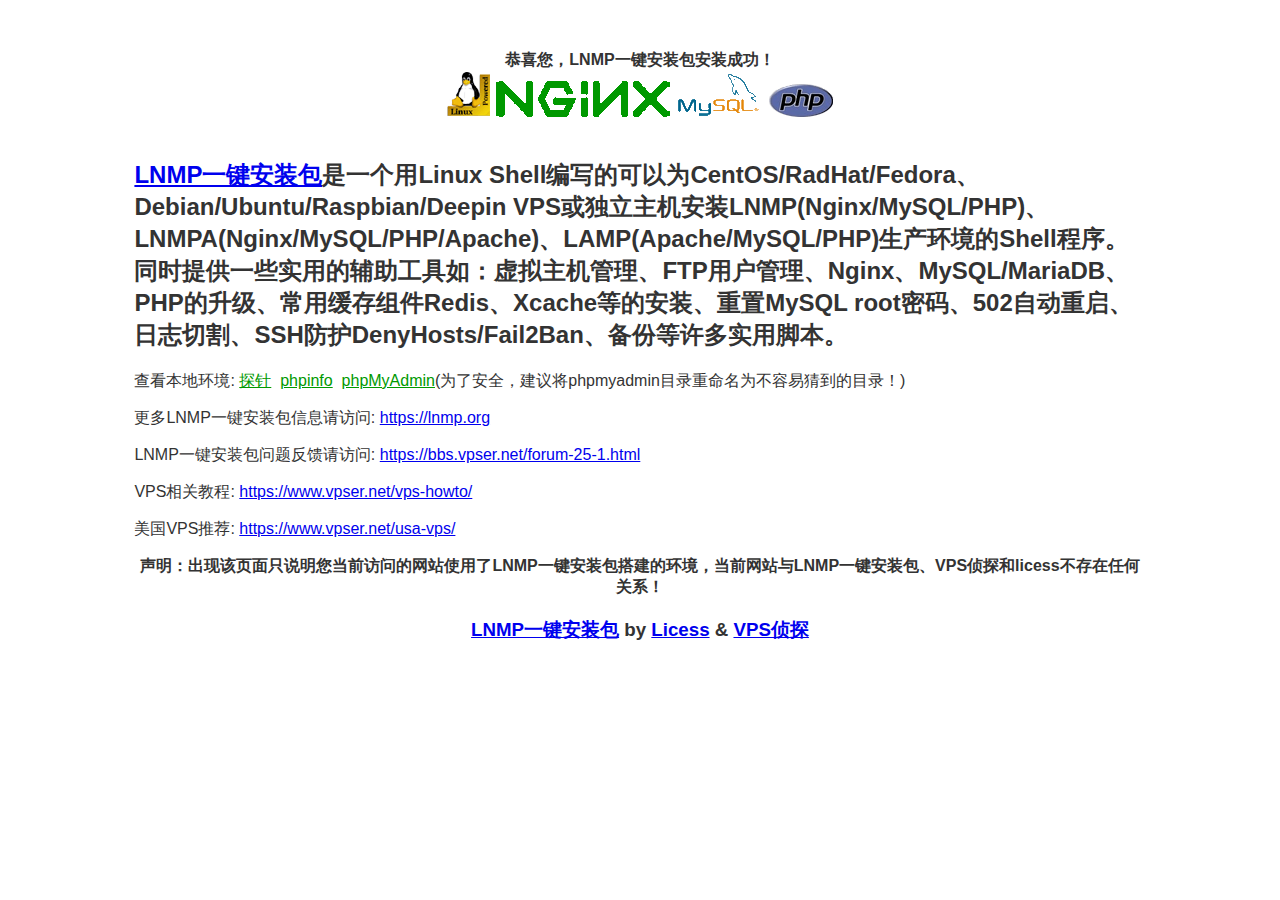
<file: historyserver/index.html>
<!DOCTYPE html PUBLIC "-//W3C//DTD XHTML 1.0 Transitional//EN" "http://www.w3.org/TR/xhtml1/DTD/xhtml1-transitional.dtd">
<html xmlns="http://www.w3.org/1999/xhtml">
<head>
<title>LNMP一键安装包 by Licess</title>
<meta http-equiv="Content-Type" content="text/html; charset=utf-8">
<meta name="author" content="Licess">
<meta name="keywords" content="lnmp,lnmp一键安装包,一键安装包">
<meta name="description" content="您已成功安装LNMP一键安装包！">
<style type="text/css">
<!--
body {
color:#333333;
font-family:tahoma,arial,宋体,helvetica,sans-serif;
}
.links {color: #009900}
#main {
	margin-top: 50px;
	margin-right: auto;
	margin-left: auto;
	width: 80%;
}
-->
</style>
</head>
<body>
<div id="main">
<div align="center"><b>恭喜您，LNMP一键安装包安装成功！</b></div>
<div align="center"><img src="lnmp.gif" alt="LNMP一键安装包"></div>
<br>
<h2><a href="https://lnmp.org" target="_blank">LNMP一键安装包</a>是一个用Linux Shell编写的可以为CentOS/RadHat/Fedora、Debian/Ubuntu/Raspbian/Deepin VPS或独立主机安装LNMP(Nginx/MySQL/PHP)、LNMPA(Nginx/MySQL/PHP/Apache)、LAMP(Apache/MySQL/PHP)生产环境的Shell程序。同时提供一些实用的辅助工具如：虚拟主机管理、FTP用户管理、Nginx、MySQL/MariaDB、PHP的升级、常用缓存组件Redis、Xcache等的安装、重置MySQL root密码、502自动重启、日志切割、SSH防护DenyHosts/Fail2Ban、备份等许多实用脚本。<br></h2>

<p>查看本地环境: <a href="/p.php" target="_blank" class="links">探针</a>&nbsp;&nbsp;<a href="/phpinfo.php" target="_blank" class="links">phpinfo</a>&nbsp;&nbsp;<a href="/phpmyadmin/" target="_blank" class="links">phpMyAdmin</a>(为了安全，建议将phpmyadmin目录重命名为不容易猜到的目录！)</p>

<p>更多LNMP一键安装包信息请访问: <a href="https://lnmp.org" target="_blank">https://lnmp.org</a></p>
<p>LNMP一键安装包问题反馈请访问: <a href="https://bbs.vpser.net/forum-25-1.html" target="_blank">https://bbs.vpser.net/forum-25-1.html</a></p>
<p>VPS相关教程: <a href="https://www.vpser.net/vps-howto/" target="_blank">https://www.vpser.net/vps-howto/</a></p>
<p>美国VPS推荐: <a href="https://www.vpser.net/usa-vps/" target="_blank">https://www.vpser.net/usa-vps/</a></p>

<div align="center"><b>声明：出现该页面只说明您当前访问的网站使用了LNMP一键安装包搭建的环境，当前网站与LNMP一键安装包、VPS侦探和licess不存在任何关系！</b></div>

<div align="center"><h3><a href="https://lnmp.org" target="_blank">LNMP一键安装包</a> by <a href="http://blog.licess.com/" target="_blank">Licess</a> & <a href="https://www.vpser.net" target="_blank">VPS侦探</a></h3></div>
</div>
</body>
</html>
</file>
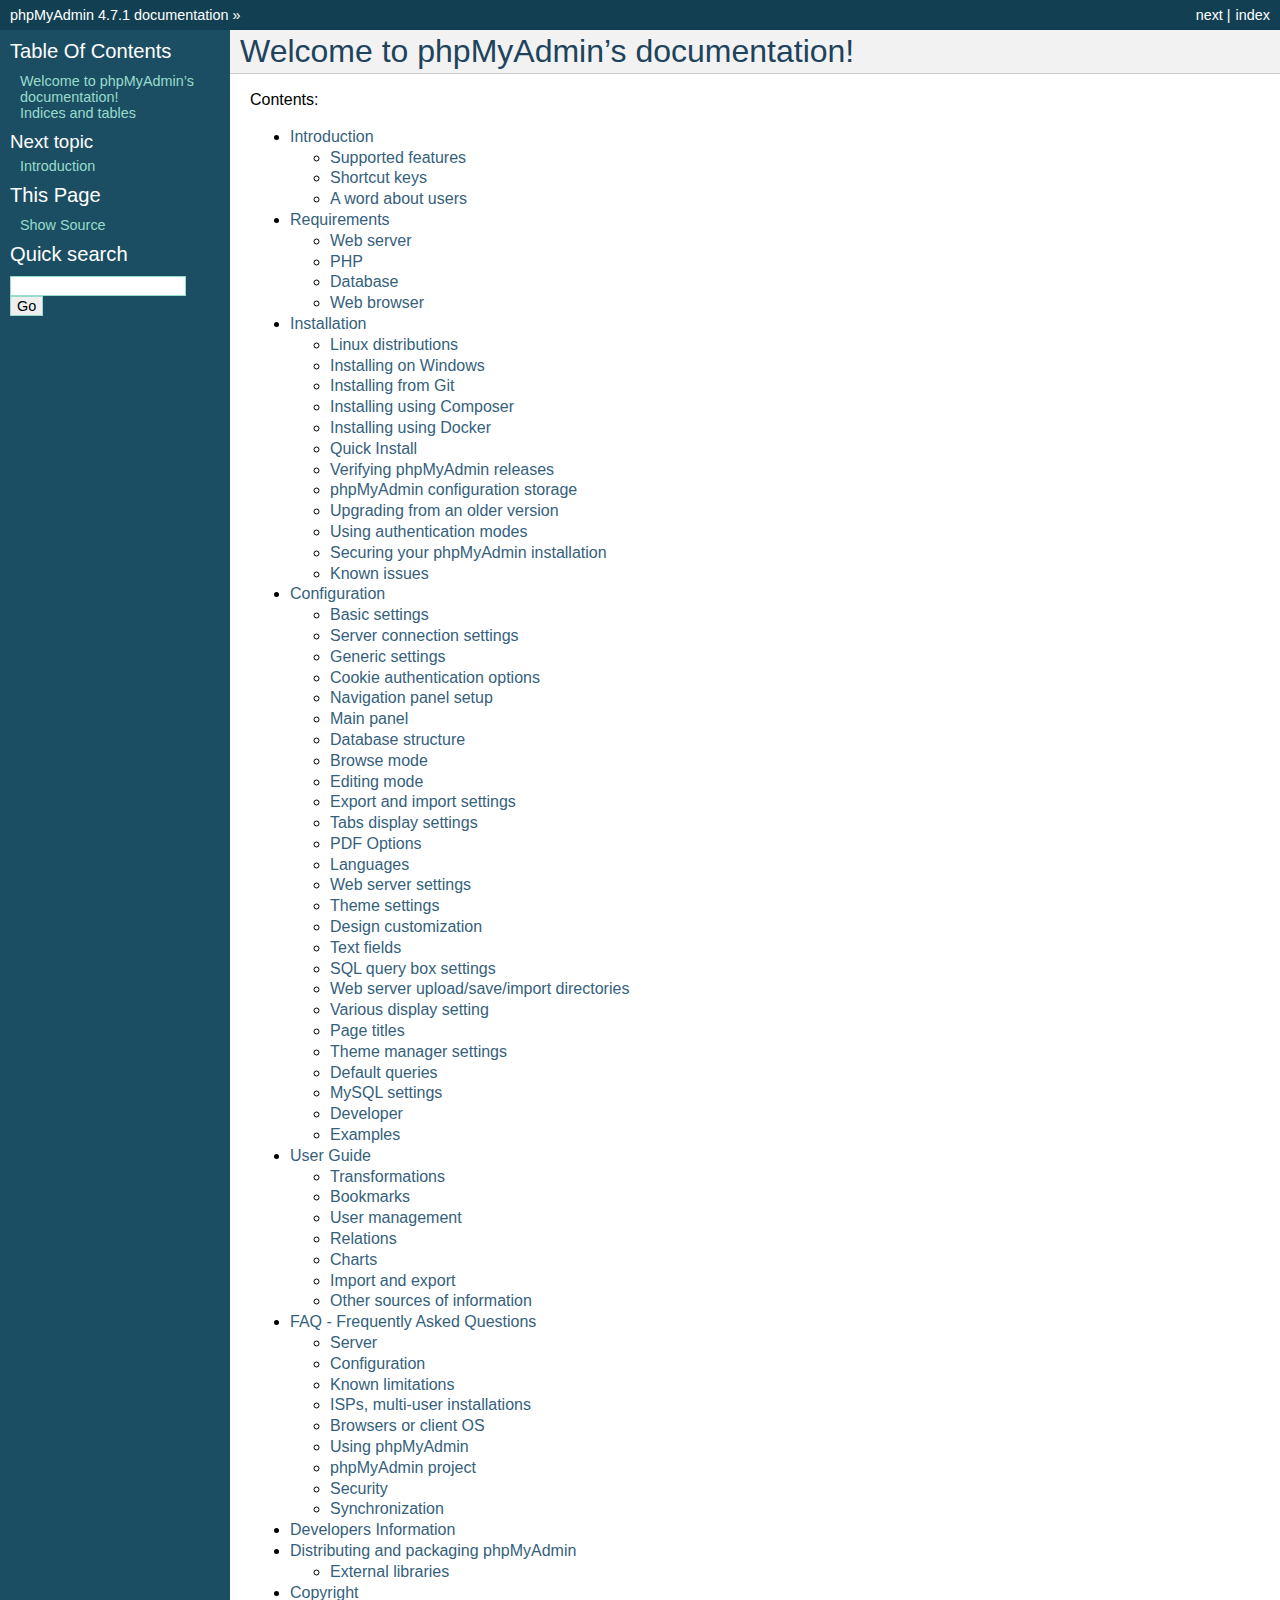
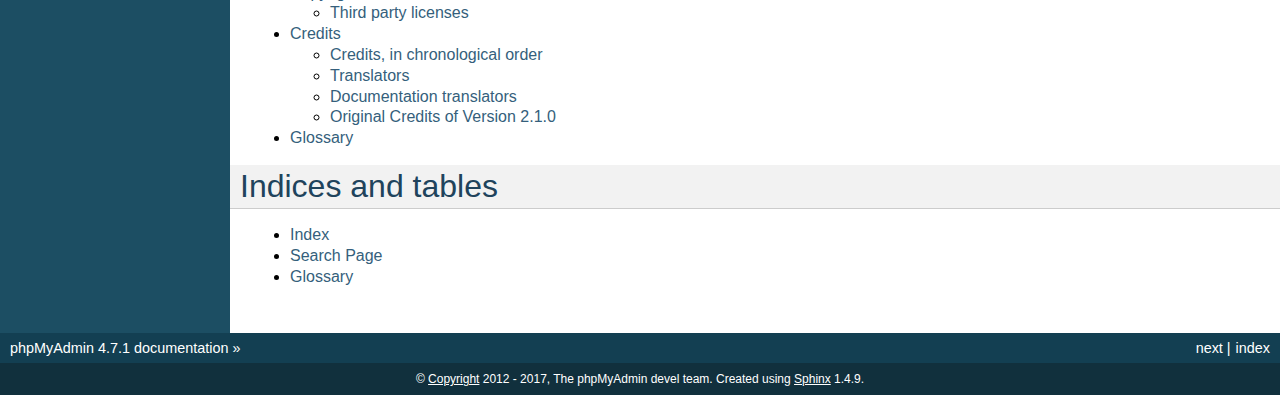
<file: historyserver/fuckschool/doc/html/index.html>
<!DOCTYPE html PUBLIC "-//W3C//DTD XHTML 1.0 Transitional//EN"
  "http://www.w3.org/TR/xhtml1/DTD/xhtml1-transitional.dtd">


<html xmlns="http://www.w3.org/1999/xhtml">
  <head>
    <meta http-equiv="Content-Type" content="text/html; charset=utf-8" />
    
    <title>Welcome to phpMyAdmin’s documentation! &#8212; phpMyAdmin 4.7.1 documentation</title>
    
    <link rel="stylesheet" href="_static/classic.css" type="text/css" />
    <link rel="stylesheet" href="_static/pygments.css" type="text/css" />
    
    <script type="text/javascript">
      var DOCUMENTATION_OPTIONS = {
        URL_ROOT:    './',
        VERSION:     '4.7.1',
        COLLAPSE_INDEX: false,
        FILE_SUFFIX: '.html',
        HAS_SOURCE:  true
      };
    </script>
    <script type="text/javascript" src="_static/jquery.js"></script>
    <script type="text/javascript" src="_static/underscore.js"></script>
    <script type="text/javascript" src="_static/doctools.js"></script>
    <link rel="index" title="Index" href="genindex.html" />
    <link rel="search" title="Search" href="search.html" />
    <link rel="copyright" title="Copyright" href="copyright.html" />
    <link rel="top" title="phpMyAdmin 4.7.1 documentation" href="#" />
    <link rel="next" title="Introduction" href="intro.html" /> 
  </head>
  <body role="document">
    <div class="related" role="navigation" aria-label="related navigation">
      <h3>Navigation</h3>
      <ul>
        <li class="right" style="margin-right: 10px">
          <a href="genindex.html" title="General Index"
             accesskey="I">index</a></li>
        <li class="right" >
          <a href="intro.html" title="Introduction"
             accesskey="N">next</a> |</li>
        <li class="nav-item nav-item-0"><a href="#">phpMyAdmin 4.7.1 documentation</a> &#187;</li> 
      </ul>
    </div>  

    <div class="document">
      <div class="documentwrapper">
        <div class="bodywrapper">
          <div class="body" role="main">
            
  <div class="section" id="welcome-to-phpmyadmin-s-documentation">
<h1>Welcome to phpMyAdmin&#8217;s documentation!<a class="headerlink" href="#welcome-to-phpmyadmin-s-documentation" title="Permalink to this headline">¶</a></h1>
<p>Contents:</p>
<div class="toctree-wrapper compound">
<ul>
<li class="toctree-l1"><a class="reference internal" href="intro.html">Introduction</a><ul>
<li class="toctree-l2"><a class="reference internal" href="intro.html#supported-features">Supported features</a></li>
<li class="toctree-l2"><a class="reference internal" href="intro.html#shortcut-keys">Shortcut keys</a></li>
<li class="toctree-l2"><a class="reference internal" href="intro.html#a-word-about-users">A word about users</a></li>
</ul>
</li>
<li class="toctree-l1"><a class="reference internal" href="require.html">Requirements</a><ul>
<li class="toctree-l2"><a class="reference internal" href="require.html#web-server">Web server</a></li>
<li class="toctree-l2"><a class="reference internal" href="require.html#php">PHP</a></li>
<li class="toctree-l2"><a class="reference internal" href="require.html#database">Database</a></li>
<li class="toctree-l2"><a class="reference internal" href="require.html#web-browser">Web browser</a></li>
</ul>
</li>
<li class="toctree-l1"><a class="reference internal" href="setup.html">Installation</a><ul>
<li class="toctree-l2"><a class="reference internal" href="setup.html#linux-distributions">Linux distributions</a></li>
<li class="toctree-l2"><a class="reference internal" href="setup.html#installing-on-windows">Installing on Windows</a></li>
<li class="toctree-l2"><a class="reference internal" href="setup.html#installing-from-git">Installing from Git</a></li>
<li class="toctree-l2"><a class="reference internal" href="setup.html#installing-using-composer">Installing using Composer</a></li>
<li class="toctree-l2"><a class="reference internal" href="setup.html#installing-using-docker">Installing using Docker</a></li>
<li class="toctree-l2"><a class="reference internal" href="setup.html#quick-install">Quick Install</a></li>
<li class="toctree-l2"><a class="reference internal" href="setup.html#verifying-phpmyadmin-releases">Verifying phpMyAdmin releases</a></li>
<li class="toctree-l2"><a class="reference internal" href="setup.html#phpmyadmin-configuration-storage">phpMyAdmin configuration storage</a></li>
<li class="toctree-l2"><a class="reference internal" href="setup.html#upgrading-from-an-older-version">Upgrading from an older version</a></li>
<li class="toctree-l2"><a class="reference internal" href="setup.html#using-authentication-modes">Using authentication modes</a></li>
<li class="toctree-l2"><a class="reference internal" href="setup.html#securing-your-phpmyadmin-installation">Securing your phpMyAdmin installation</a></li>
<li class="toctree-l2"><a class="reference internal" href="setup.html#known-issues">Known issues</a></li>
</ul>
</li>
<li class="toctree-l1"><a class="reference internal" href="config.html">Configuration</a><ul>
<li class="toctree-l2"><a class="reference internal" href="config.html#basic-settings">Basic settings</a></li>
<li class="toctree-l2"><a class="reference internal" href="config.html#server-connection-settings">Server connection settings</a></li>
<li class="toctree-l2"><a class="reference internal" href="config.html#generic-settings">Generic settings</a></li>
<li class="toctree-l2"><a class="reference internal" href="config.html#cookie-authentication-options">Cookie authentication options</a></li>
<li class="toctree-l2"><a class="reference internal" href="config.html#navigation-panel-setup">Navigation panel setup</a></li>
<li class="toctree-l2"><a class="reference internal" href="config.html#main-panel">Main panel</a></li>
<li class="toctree-l2"><a class="reference internal" href="config.html#database-structure">Database structure</a></li>
<li class="toctree-l2"><a class="reference internal" href="config.html#browse-mode">Browse mode</a></li>
<li class="toctree-l2"><a class="reference internal" href="config.html#editing-mode">Editing mode</a></li>
<li class="toctree-l2"><a class="reference internal" href="config.html#export-and-import-settings">Export and import settings</a></li>
<li class="toctree-l2"><a class="reference internal" href="config.html#tabs-display-settings">Tabs display settings</a></li>
<li class="toctree-l2"><a class="reference internal" href="config.html#pdf-options">PDF Options</a></li>
<li class="toctree-l2"><a class="reference internal" href="config.html#languages">Languages</a></li>
<li class="toctree-l2"><a class="reference internal" href="config.html#web-server-settings">Web server settings</a></li>
<li class="toctree-l2"><a class="reference internal" href="config.html#theme-settings">Theme settings</a></li>
<li class="toctree-l2"><a class="reference internal" href="config.html#design-customization">Design customization</a></li>
<li class="toctree-l2"><a class="reference internal" href="config.html#text-fields">Text fields</a></li>
<li class="toctree-l2"><a class="reference internal" href="config.html#sql-query-box-settings">SQL query box settings</a></li>
<li class="toctree-l2"><a class="reference internal" href="config.html#web-server-upload-save-import-directories">Web server upload/save/import directories</a></li>
<li class="toctree-l2"><a class="reference internal" href="config.html#various-display-setting">Various display setting</a></li>
<li class="toctree-l2"><a class="reference internal" href="config.html#page-titles">Page titles</a></li>
<li class="toctree-l2"><a class="reference internal" href="config.html#theme-manager-settings">Theme manager settings</a></li>
<li class="toctree-l2"><a class="reference internal" href="config.html#default-queries">Default queries</a></li>
<li class="toctree-l2"><a class="reference internal" href="config.html#mysql-settings">MySQL settings</a></li>
<li class="toctree-l2"><a class="reference internal" href="config.html#developer">Developer</a></li>
<li class="toctree-l2"><a class="reference internal" href="config.html#examples">Examples</a></li>
</ul>
</li>
<li class="toctree-l1"><a class="reference internal" href="user.html">User Guide</a><ul>
<li class="toctree-l2"><a class="reference internal" href="transformations.html">Transformations</a></li>
<li class="toctree-l2"><a class="reference internal" href="bookmarks.html">Bookmarks</a></li>
<li class="toctree-l2"><a class="reference internal" href="privileges.html">User management</a></li>
<li class="toctree-l2"><a class="reference internal" href="relations.html">Relations</a></li>
<li class="toctree-l2"><a class="reference internal" href="charts.html">Charts</a></li>
<li class="toctree-l2"><a class="reference internal" href="import_export.html">Import and export</a></li>
<li class="toctree-l2"><a class="reference internal" href="other.html">Other sources of information</a></li>
</ul>
</li>
<li class="toctree-l1"><a class="reference internal" href="faq.html">FAQ - Frequently Asked Questions</a><ul>
<li class="toctree-l2"><a class="reference internal" href="faq.html#server">Server</a></li>
<li class="toctree-l2"><a class="reference internal" href="faq.html#configuration">Configuration</a></li>
<li class="toctree-l2"><a class="reference internal" href="faq.html#known-limitations">Known limitations</a></li>
<li class="toctree-l2"><a class="reference internal" href="faq.html#isps-multi-user-installations">ISPs, multi-user installations</a></li>
<li class="toctree-l2"><a class="reference internal" href="faq.html#browsers-or-client-os">Browsers or client OS</a></li>
<li class="toctree-l2"><a class="reference internal" href="faq.html#using-phpmyadmin">Using phpMyAdmin</a></li>
<li class="toctree-l2"><a class="reference internal" href="faq.html#phpmyadmin-project">phpMyAdmin project</a></li>
<li class="toctree-l2"><a class="reference internal" href="faq.html#security">Security</a></li>
<li class="toctree-l2"><a class="reference internal" href="faq.html#synchronization">Synchronization</a></li>
</ul>
</li>
<li class="toctree-l1"><a class="reference internal" href="developers.html">Developers Information</a></li>
<li class="toctree-l1"><a class="reference internal" href="vendors.html">Distributing and packaging phpMyAdmin</a><ul>
<li class="toctree-l2"><a class="reference internal" href="vendors.html#external-libraries">External libraries</a></li>
</ul>
</li>
<li class="toctree-l1"><a class="reference internal" href="copyright.html">Copyright</a><ul>
<li class="toctree-l2"><a class="reference internal" href="copyright.html#third-party-licenses">Third party licenses</a></li>
</ul>
</li>
<li class="toctree-l1"><a class="reference internal" href="credits.html">Credits</a><ul>
<li class="toctree-l2"><a class="reference internal" href="credits.html#credits-in-chronological-order">Credits, in chronological order</a></li>
<li class="toctree-l2"><a class="reference internal" href="credits.html#translators">Translators</a></li>
<li class="toctree-l2"><a class="reference internal" href="credits.html#documentation-translators">Documentation translators</a></li>
<li class="toctree-l2"><a class="reference internal" href="credits.html#original-credits-of-version-2-1-0">Original Credits of Version 2.1.0</a></li>
</ul>
</li>
<li class="toctree-l1"><a class="reference internal" href="glossary.html">Glossary</a></li>
</ul>
</div>
</div>
<div class="section" id="indices-and-tables">
<h1>Indices and tables<a class="headerlink" href="#indices-and-tables" title="Permalink to this headline">¶</a></h1>
<ul class="simple">
<li><a class="reference internal" href="genindex.html"><span class="std std-ref">Index</span></a></li>
<li><a class="reference internal" href="search.html"><span class="std std-ref">Search Page</span></a></li>
<li><a class="reference internal" href="glossary.html#glossary"><span class="std std-ref">Glossary</span></a></li>
</ul>
</div>


          </div>
        </div>
      </div>
      <div class="sphinxsidebar" role="navigation" aria-label="main navigation">
        <div class="sphinxsidebarwrapper">
  <h3><a href="#">Table Of Contents</a></h3>
  <ul>
<li><a class="reference internal" href="#">Welcome to phpMyAdmin&#8217;s documentation!</a></li>
<li><a class="reference internal" href="#indices-and-tables">Indices and tables</a></li>
</ul>

  <h4>Next topic</h4>
  <p class="topless"><a href="intro.html"
                        title="next chapter">Introduction</a></p>
  <div role="note" aria-label="source link">
    <h3>This Page</h3>
    <ul class="this-page-menu">
      <li><a href="_sources/index.txt"
            rel="nofollow">Show Source</a></li>
    </ul>
   </div>
<div id="searchbox" style="display: none" role="search">
  <h3>Quick search</h3>
    <form class="search" action="search.html" method="get">
      <div><input type="text" name="q" /></div>
      <div><input type="submit" value="Go" /></div>
      <input type="hidden" name="check_keywords" value="yes" />
      <input type="hidden" name="area" value="default" />
    </form>
</div>
<script type="text/javascript">$('#searchbox').show(0);</script>
        </div>
      </div>
      <div class="clearer"></div>
    </div>
    <div class="related" role="navigation" aria-label="related navigation">
      <h3>Navigation</h3>
      <ul>
        <li class="right" style="margin-right: 10px">
          <a href="genindex.html" title="General Index"
             >index</a></li>
        <li class="right" >
          <a href="intro.html" title="Introduction"
             >next</a> |</li>
        <li class="nav-item nav-item-0"><a href="#">phpMyAdmin 4.7.1 documentation</a> &#187;</li> 
      </ul>
    </div>
    <div class="footer" role="contentinfo">
        &#169; <a href="copyright.html">Copyright</a> 2012 - 2017, The phpMyAdmin devel team.
      Created using <a href="http://sphinx-doc.org/">Sphinx</a> 1.4.9.
    </div>
  </body>
</html>
</file>
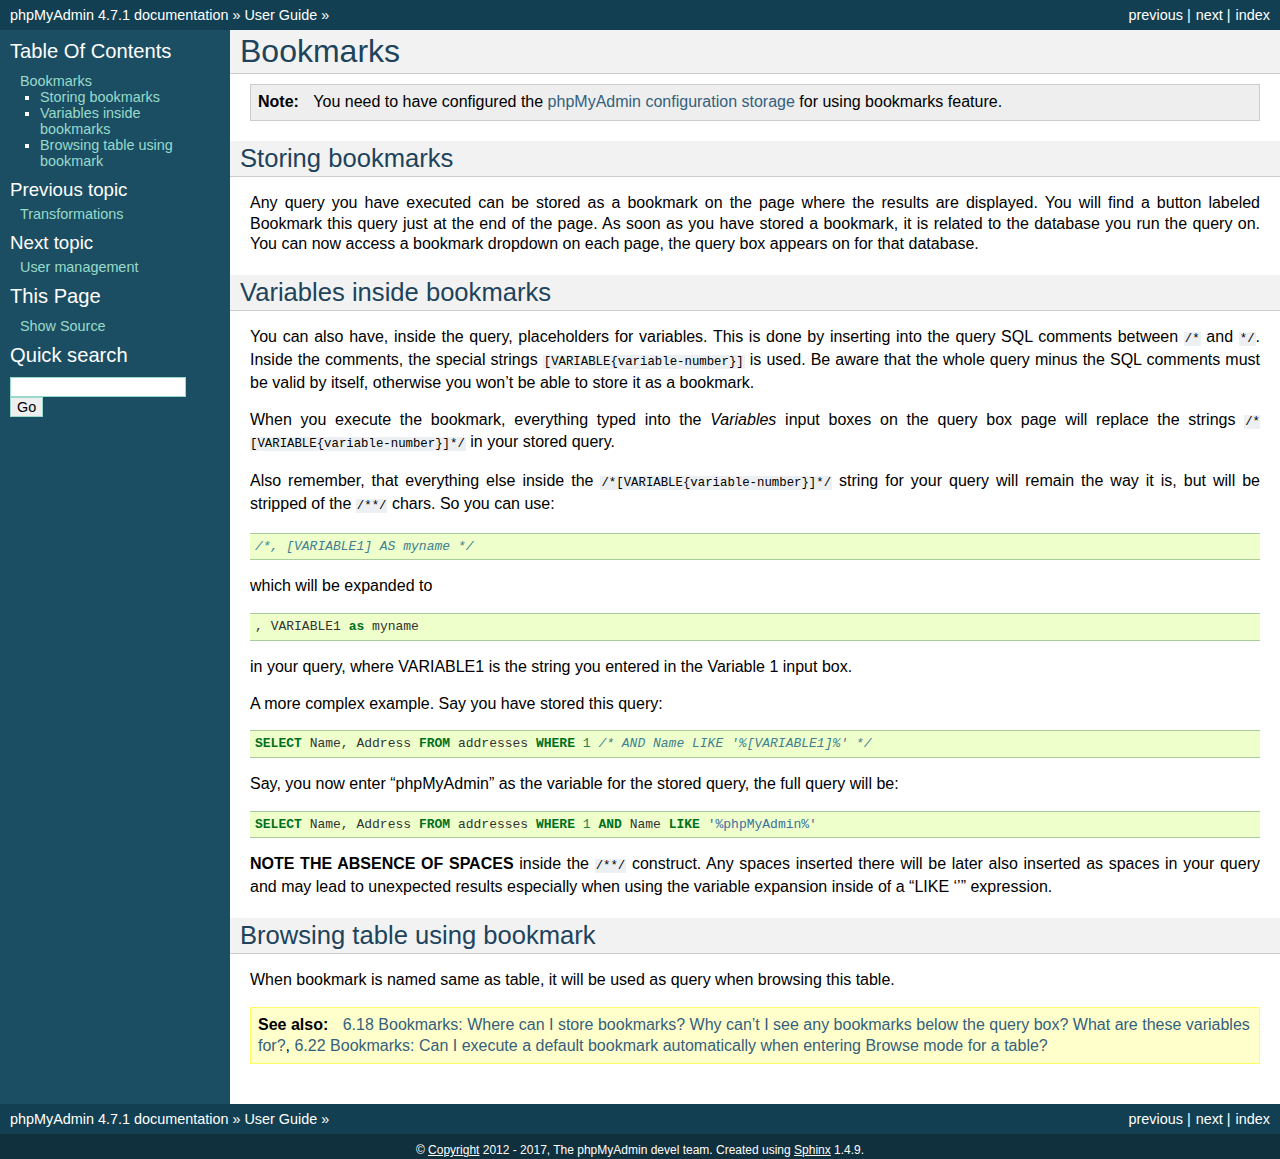
<file: historyserver/fuckschool/doc/html/bookmarks.html>
<!DOCTYPE html PUBLIC "-//W3C//DTD XHTML 1.0 Transitional//EN"
  "http://www.w3.org/TR/xhtml1/DTD/xhtml1-transitional.dtd">


<html xmlns="http://www.w3.org/1999/xhtml">
  <head>
    <meta http-equiv="Content-Type" content="text/html; charset=utf-8" />
    
    <title>Bookmarks &#8212; phpMyAdmin 4.7.1 documentation</title>
    
    <link rel="stylesheet" href="_static/classic.css" type="text/css" />
    <link rel="stylesheet" href="_static/pygments.css" type="text/css" />
    
    <script type="text/javascript">
      var DOCUMENTATION_OPTIONS = {
        URL_ROOT:    './',
        VERSION:     '4.7.1',
        COLLAPSE_INDEX: false,
        FILE_SUFFIX: '.html',
        HAS_SOURCE:  true
      };
    </script>
    <script type="text/javascript" src="_static/jquery.js"></script>
    <script type="text/javascript" src="_static/underscore.js"></script>
    <script type="text/javascript" src="_static/doctools.js"></script>
    <link rel="index" title="Index" href="genindex.html" />
    <link rel="search" title="Search" href="search.html" />
    <link rel="copyright" title="Copyright" href="copyright.html" />
    <link rel="top" title="phpMyAdmin 4.7.1 documentation" href="index.html" />
    <link rel="up" title="User Guide" href="user.html" />
    <link rel="next" title="User management" href="privileges.html" />
    <link rel="prev" title="Transformations" href="transformations.html" /> 
  </head>
  <body role="document">
    <div class="related" role="navigation" aria-label="related navigation">
      <h3>Navigation</h3>
      <ul>
        <li class="right" style="margin-right: 10px">
          <a href="genindex.html" title="General Index"
             accesskey="I">index</a></li>
        <li class="right" >
          <a href="privileges.html" title="User management"
             accesskey="N">next</a> |</li>
        <li class="right" >
          <a href="transformations.html" title="Transformations"
             accesskey="P">previous</a> |</li>
        <li class="nav-item nav-item-0"><a href="index.html">phpMyAdmin 4.7.1 documentation</a> &#187;</li>
          <li class="nav-item nav-item-1"><a href="user.html" accesskey="U">User Guide</a> &#187;</li> 
      </ul>
    </div>  

    <div class="document">
      <div class="documentwrapper">
        <div class="bodywrapper">
          <div class="body" role="main">
            
  <div class="section" id="bookmarks">
<span id="id1"></span><h1>Bookmarks<a class="headerlink" href="#bookmarks" title="Permalink to this headline">¶</a></h1>
<div class="admonition note">
<p class="first admonition-title">Note</p>
<p class="last">You need to have configured the <a class="reference internal" href="setup.html#linked-tables"><span class="std std-ref">phpMyAdmin configuration storage</span></a> for using bookmarks
feature.</p>
</div>
<div class="section" id="storing-bookmarks">
<h2>Storing bookmarks<a class="headerlink" href="#storing-bookmarks" title="Permalink to this headline">¶</a></h2>
<p>Any query you have executed can be stored as a bookmark on the page
where the results are displayed. You will find a button labeled
<span class="guilabel">Bookmark this query</span> just at the end of the page. As soon as you have
stored a bookmark, it is related to the database you run the query on.
You can now access a bookmark dropdown on each page, the query box
appears on for that database.</p>
</div>
<div class="section" id="variables-inside-bookmarks">
<h2>Variables inside bookmarks<a class="headerlink" href="#variables-inside-bookmarks" title="Permalink to this headline">¶</a></h2>
<p>You can also have, inside the query, placeholders for variables.
This is done by inserting into the query SQL comments between <code class="docutils literal"><span class="pre">/*</span></code> and
<code class="docutils literal"><span class="pre">*/</span></code>. Inside the comments, the special strings <code class="docutils literal"><span class="pre">[VARIABLE{variable-number}]</span></code> is used.
Be aware that the whole query minus the SQL comments must be
valid by itself, otherwise you won&#8217;t be able to store it as a bookmark.</p>
<p>When you execute the bookmark, everything typed into the <em>Variables</em>
input boxes on the query box page will replace the strings <code class="docutils literal"><span class="pre">/*[VARIABLE{variable-number}]*/</span></code> in
your stored query.</p>
<p>Also remember, that everything else inside the <code class="docutils literal"><span class="pre">/*[VARIABLE{variable-number}]*/</span></code> string for
your query will remain the way it is, but will be stripped of the <code class="docutils literal"><span class="pre">/**/</span></code>
chars. So you can use:</p>
<div class="highlight-mysql"><div class="highlight"><pre><span class="cm">/*, [VARIABLE1] AS myname */</span>
</pre></div>
</div>
<p>which will be expanded to</p>
<div class="highlight-mysql"><div class="highlight"><pre><span class="p">,</span> <span class="n">VARIABLE1</span> <span class="k">as</span> <span class="n">myname</span>
</pre></div>
</div>
<p>in your query, where VARIABLE1 is the string you entered in the Variable 1 input box.</p>
<p>A more complex example. Say you have stored
this query:</p>
<div class="highlight-mysql"><div class="highlight"><pre><span class="k">SELECT</span> <span class="n">Name</span><span class="p">,</span> <span class="n">Address</span> <span class="k">FROM</span> <span class="n">addresses</span> <span class="k">WHERE</span> <span class="mi">1</span> <span class="cm">/* AND Name LIKE &#39;%[VARIABLE1]%&#39; */</span>
</pre></div>
</div>
<p>Say, you now enter &#8220;phpMyAdmin&#8221; as the variable for the stored query, the full
query will be:</p>
<div class="highlight-mysql"><div class="highlight"><pre><span class="k">SELECT</span> <span class="n">Name</span><span class="p">,</span> <span class="n">Address</span> <span class="k">FROM</span> <span class="n">addresses</span> <span class="k">WHERE</span> <span class="mi">1</span> <span class="k">AND</span> <span class="n">Name</span> <span class="k">LIKE</span> <span class="s1">&#39;%phpMyAdmin%&#39;</span>
</pre></div>
</div>
<p><strong>NOTE THE ABSENCE OF SPACES</strong> inside the <code class="docutils literal"><span class="pre">/**/</span></code> construct. Any spaces
inserted there will be later also inserted as spaces in your query and may lead
to unexpected results especially when using the variable expansion inside of a
&#8220;LIKE &#8216;&#8217;&#8221; expression.</p>
</div>
<div class="section" id="browsing-table-using-bookmark">
<h2>Browsing table using bookmark<a class="headerlink" href="#browsing-table-using-bookmark" title="Permalink to this headline">¶</a></h2>
<p>When bookmark is named same as table, it will be used as query when browsing
this table.</p>
<div class="admonition seealso">
<p class="first admonition-title">See also</p>
<p class="last"><a class="reference internal" href="faq.html#faqbookmark"><span class="std std-ref">6.18 Bookmarks: Where can I store bookmarks? Why can&#8217;t I see any bookmarks below the query box? What are these variables for?</span></a>,
<a class="reference internal" href="faq.html#faq6-22"><span class="std std-ref">6.22 Bookmarks: Can I execute a default bookmark automatically when entering Browse mode for a table?</span></a></p>
</div>
</div>
</div>


          </div>
        </div>
      </div>
      <div class="sphinxsidebar" role="navigation" aria-label="main navigation">
        <div class="sphinxsidebarwrapper">
  <h3><a href="index.html">Table Of Contents</a></h3>
  <ul>
<li><a class="reference internal" href="#">Bookmarks</a><ul>
<li><a class="reference internal" href="#storing-bookmarks">Storing bookmarks</a></li>
<li><a class="reference internal" href="#variables-inside-bookmarks">Variables inside bookmarks</a></li>
<li><a class="reference internal" href="#browsing-table-using-bookmark">Browsing table using bookmark</a></li>
</ul>
</li>
</ul>

  <h4>Previous topic</h4>
  <p class="topless"><a href="transformations.html"
                        title="previous chapter">Transformations</a></p>
  <h4>Next topic</h4>
  <p class="topless"><a href="privileges.html"
                        title="next chapter">User management</a></p>
  <div role="note" aria-label="source link">
    <h3>This Page</h3>
    <ul class="this-page-menu">
      <li><a href="_sources/bookmarks.txt"
            rel="nofollow">Show Source</a></li>
    </ul>
   </div>
<div id="searchbox" style="display: none" role="search">
  <h3>Quick search</h3>
    <form class="search" action="search.html" method="get">
      <div><input type="text" name="q" /></div>
      <div><input type="submit" value="Go" /></div>
      <input type="hidden" name="check_keywords" value="yes" />
      <input type="hidden" name="area" value="default" />
    </form>
</div>
<script type="text/javascript">$('#searchbox').show(0);</script>
        </div>
      </div>
      <div class="clearer"></div>
    </div>
    <div class="related" role="navigation" aria-label="related navigation">
      <h3>Navigation</h3>
      <ul>
        <li class="right" style="margin-right: 10px">
          <a href="genindex.html" title="General Index"
             >index</a></li>
        <li class="right" >
          <a href="privileges.html" title="User management"
             >next</a> |</li>
        <li class="right" >
          <a href="transformations.html" title="Transformations"
             >previous</a> |</li>
        <li class="nav-item nav-item-0"><a href="index.html">phpMyAdmin 4.7.1 documentation</a> &#187;</li>
          <li class="nav-item nav-item-1"><a href="user.html" >User Guide</a> &#187;</li> 
      </ul>
    </div>
    <div class="footer" role="contentinfo">
        &#169; <a href="copyright.html">Copyright</a> 2012 - 2017, The phpMyAdmin devel team.
      Created using <a href="http://sphinx-doc.org/">Sphinx</a> 1.4.9.
    </div>
  </body>
</html>
</file>
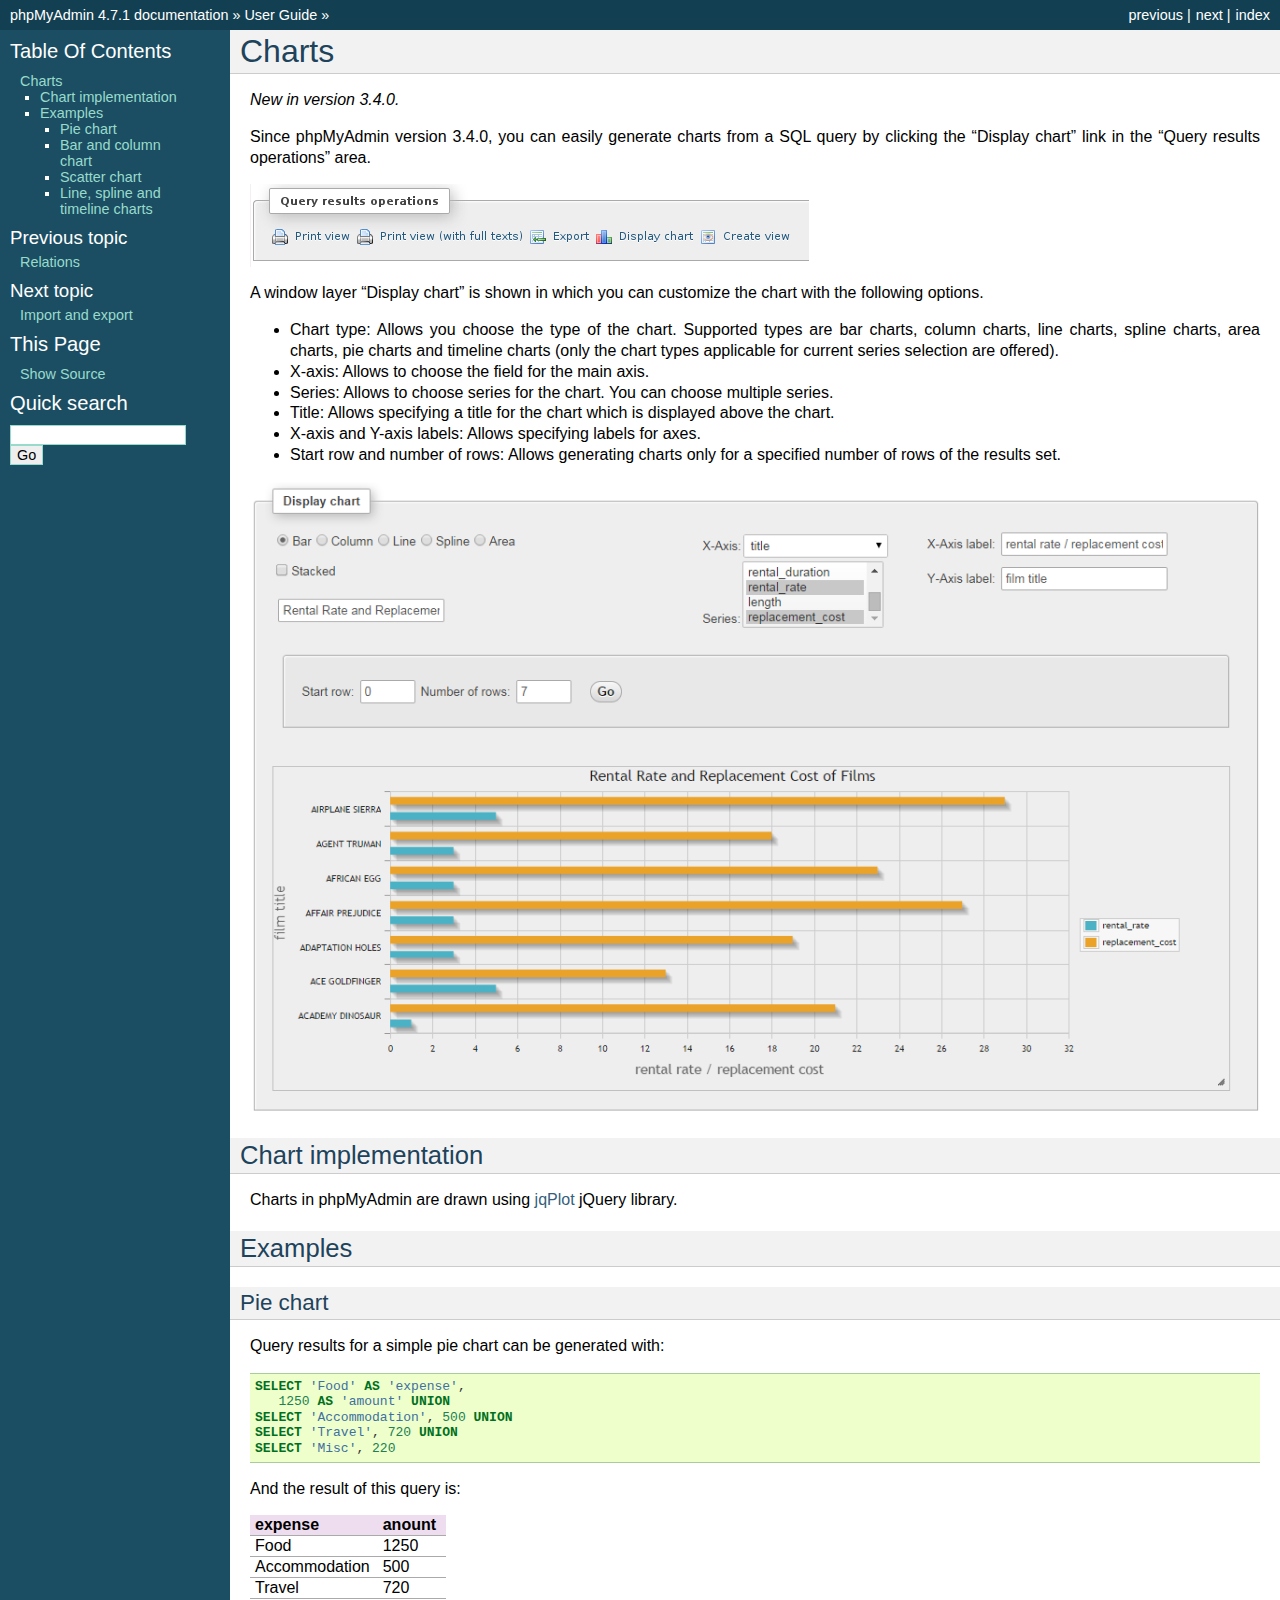
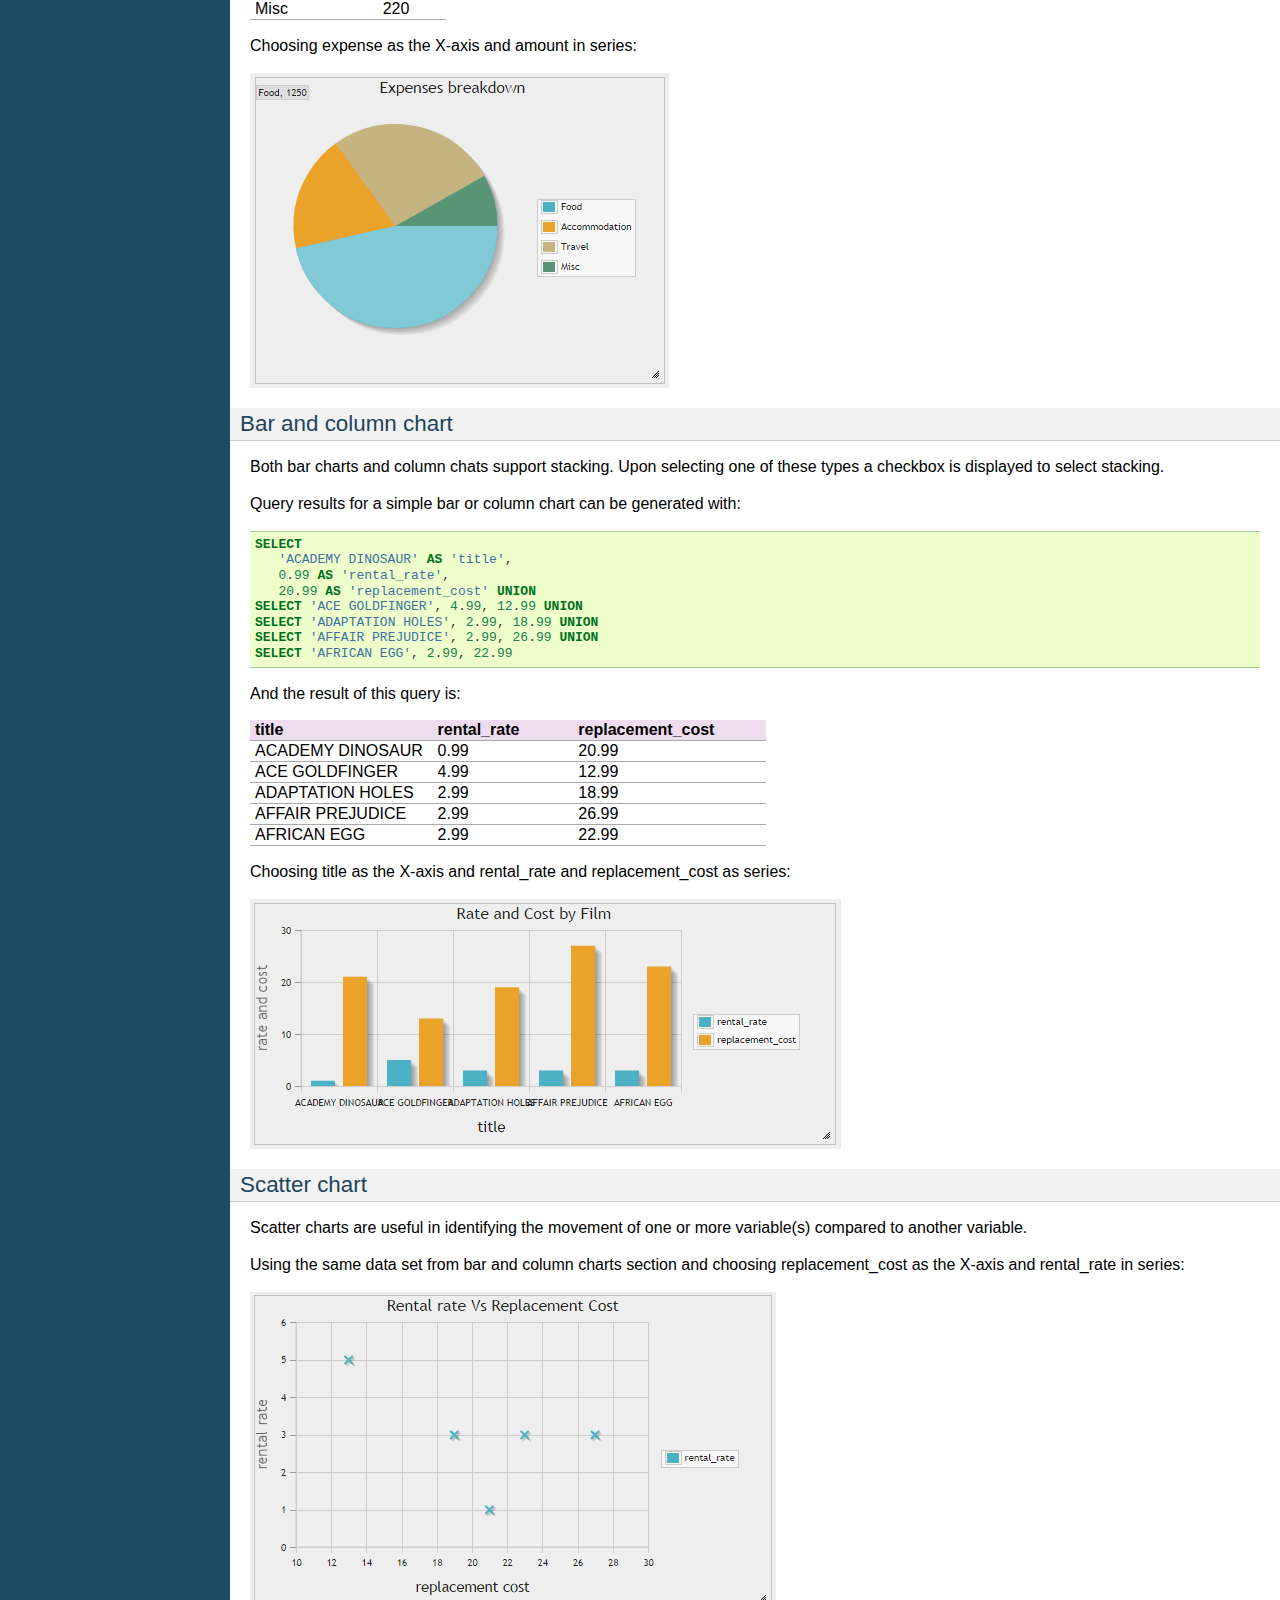
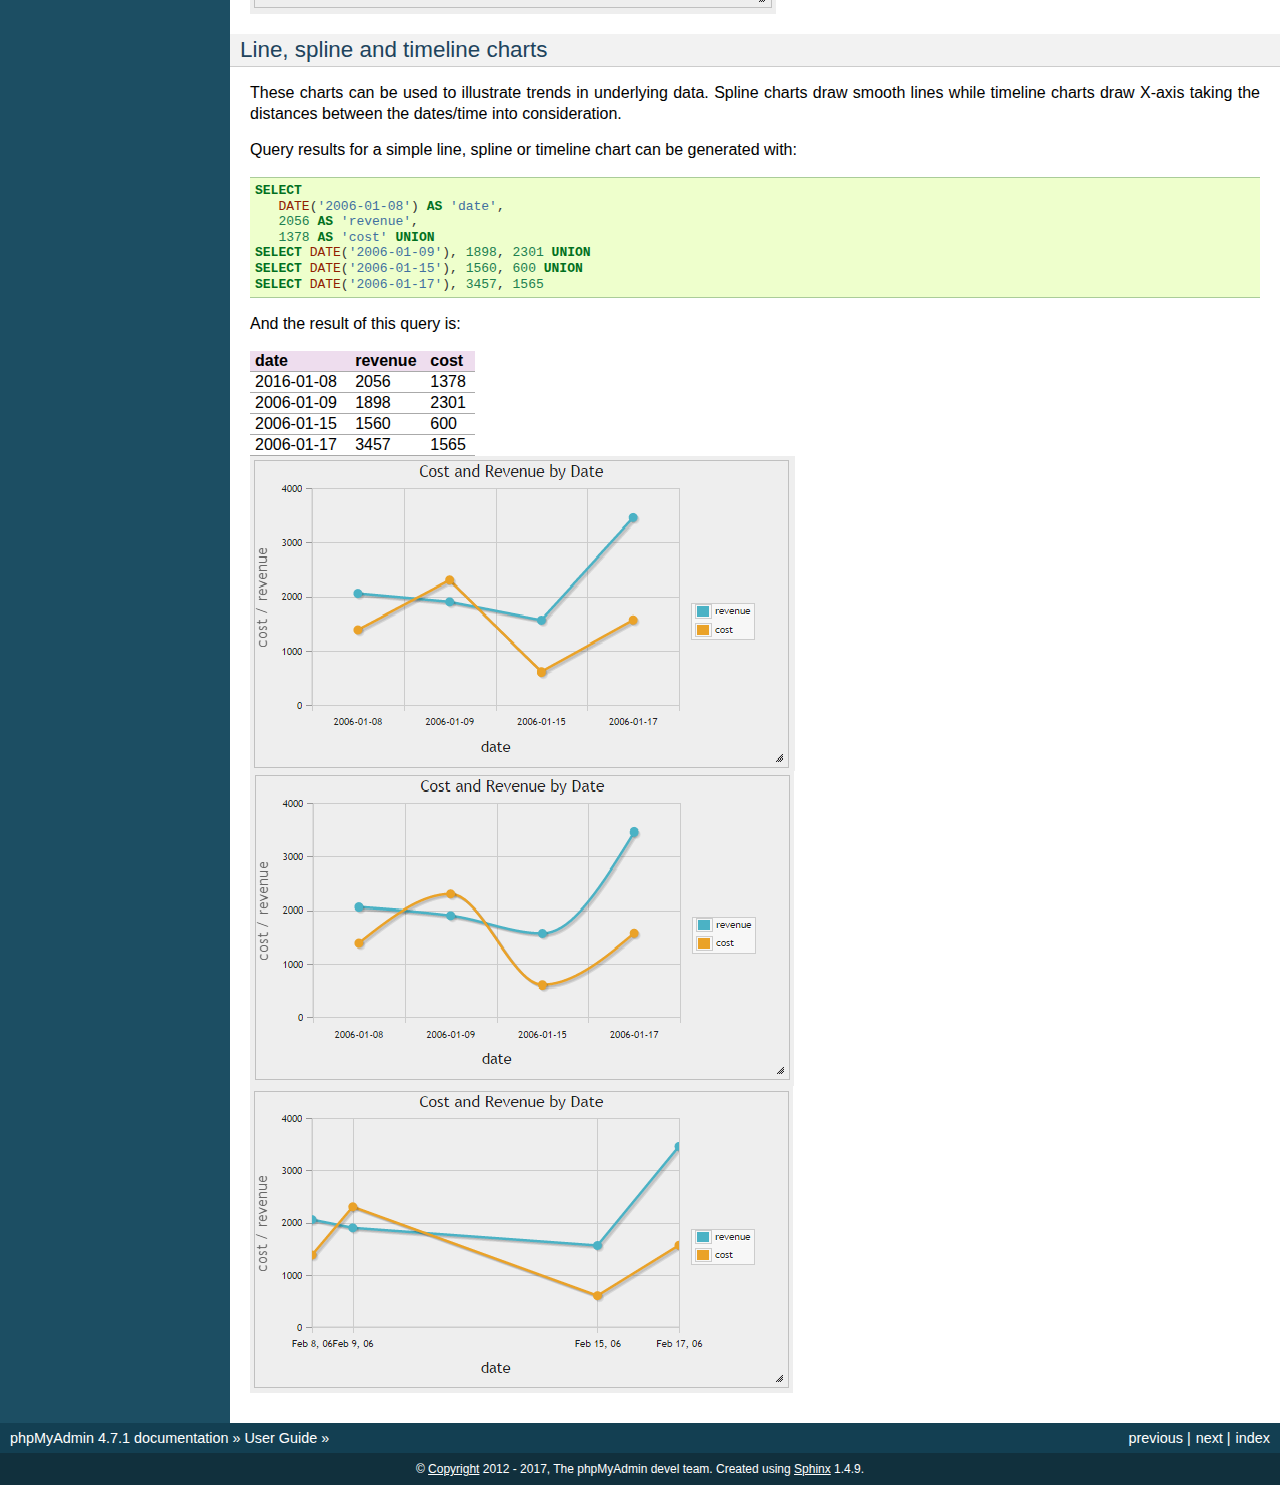
<file: historyserver/fuckschool/doc/html/charts.html>
<!DOCTYPE html PUBLIC "-//W3C//DTD XHTML 1.0 Transitional//EN"
  "http://www.w3.org/TR/xhtml1/DTD/xhtml1-transitional.dtd">


<html xmlns="http://www.w3.org/1999/xhtml">
  <head>
    <meta http-equiv="Content-Type" content="text/html; charset=utf-8" />
    
    <title>Charts &#8212; phpMyAdmin 4.7.1 documentation</title>
    
    <link rel="stylesheet" href="_static/classic.css" type="text/css" />
    <link rel="stylesheet" href="_static/pygments.css" type="text/css" />
    
    <script type="text/javascript">
      var DOCUMENTATION_OPTIONS = {
        URL_ROOT:    './',
        VERSION:     '4.7.1',
        COLLAPSE_INDEX: false,
        FILE_SUFFIX: '.html',
        HAS_SOURCE:  true
      };
    </script>
    <script type="text/javascript" src="_static/jquery.js"></script>
    <script type="text/javascript" src="_static/underscore.js"></script>
    <script type="text/javascript" src="_static/doctools.js"></script>
    <link rel="index" title="Index" href="genindex.html" />
    <link rel="search" title="Search" href="search.html" />
    <link rel="copyright" title="Copyright" href="copyright.html" />
    <link rel="top" title="phpMyAdmin 4.7.1 documentation" href="index.html" />
    <link rel="up" title="User Guide" href="user.html" />
    <link rel="next" title="Import and export" href="import_export.html" />
    <link rel="prev" title="Relations" href="relations.html" /> 
  </head>
  <body role="document">
    <div class="related" role="navigation" aria-label="related navigation">
      <h3>Navigation</h3>
      <ul>
        <li class="right" style="margin-right: 10px">
          <a href="genindex.html" title="General Index"
             accesskey="I">index</a></li>
        <li class="right" >
          <a href="import_export.html" title="Import and export"
             accesskey="N">next</a> |</li>
        <li class="right" >
          <a href="relations.html" title="Relations"
             accesskey="P">previous</a> |</li>
        <li class="nav-item nav-item-0"><a href="index.html">phpMyAdmin 4.7.1 documentation</a> &#187;</li>
          <li class="nav-item nav-item-1"><a href="user.html" accesskey="U">User Guide</a> &#187;</li> 
      </ul>
    </div>  

    <div class="document">
      <div class="documentwrapper">
        <div class="bodywrapper">
          <div class="body" role="main">
            
  <div class="section" id="charts">
<span id="id1"></span><h1>Charts<a class="headerlink" href="#charts" title="Permalink to this headline">¶</a></h1>
<div class="versionadded">
<p><span class="versionmodified">New in version 3.4.0.</span></p>
</div>
<p>Since phpMyAdmin version 3.4.0, you can easily generate charts from a SQL query
by clicking the &#8220;Display chart&#8221; link in the &#8220;Query results operations&#8221; area.</p>
<img alt="_images/query_result_operations.png" src="_images/query_result_operations.png" />
<p>A window layer &#8220;Display chart&#8221; is shown in which you can customize the chart with the following options.</p>
<ul class="simple">
<li>Chart type: Allows you choose the type of the chart. Supported types are bar charts, column charts, line charts, spline charts, area charts, pie charts and timeline charts (only the chart types applicable for current series selection are offered).</li>
<li>X-axis: Allows to choose the field for the main axis.</li>
<li>Series: Allows to choose series for the chart. You can choose multiple series.</li>
<li>Title: Allows specifying a title for the chart which is displayed above the chart.</li>
<li>X-axis and Y-axis labels: Allows specifying labels for axes.</li>
<li>Start row and number of rows: Allows generating charts only for a specified number of rows of the results set.</li>
</ul>
<img alt="_images/chart.png" src="_images/chart.png" />
<div class="section" id="chart-implementation">
<h2>Chart implementation<a class="headerlink" href="#chart-implementation" title="Permalink to this headline">¶</a></h2>
<p>Charts in phpMyAdmin are drawn using <a class="reference external" href="http://www.jqplot.com/">jqPlot</a> jQuery library.</p>
</div>
<div class="section" id="examples">
<h2>Examples<a class="headerlink" href="#examples" title="Permalink to this headline">¶</a></h2>
<div class="section" id="pie-chart">
<h3>Pie chart<a class="headerlink" href="#pie-chart" title="Permalink to this headline">¶</a></h3>
<p>Query results for a simple pie chart can be generated with:</p>
<div class="highlight-mysql"><div class="highlight"><pre><span class="k">SELECT</span> <span class="s1">&#39;Food&#39;</span> <span class="k">AS</span> <span class="s1">&#39;expense&#39;</span><span class="p">,</span>
   <span class="mi">1250</span> <span class="k">AS</span> <span class="s1">&#39;amount&#39;</span> <span class="k">UNION</span>
<span class="k">SELECT</span> <span class="s1">&#39;Accommodation&#39;</span><span class="p">,</span> <span class="mi">500</span> <span class="k">UNION</span>
<span class="k">SELECT</span> <span class="s1">&#39;Travel&#39;</span><span class="p">,</span> <span class="mi">720</span> <span class="k">UNION</span>
<span class="k">SELECT</span> <span class="s1">&#39;Misc&#39;</span><span class="p">,</span> <span class="mi">220</span>
</pre></div>
</div>
<p>And the result of this query is:</p>
<table border="1" class="docutils">
<colgroup>
<col width="65%" />
<col width="35%" />
</colgroup>
<thead valign="bottom">
<tr class="row-odd"><th class="head">expense</th>
<th class="head">anount</th>
</tr>
</thead>
<tbody valign="top">
<tr class="row-even"><td>Food</td>
<td>1250</td>
</tr>
<tr class="row-odd"><td>Accommodation</td>
<td>500</td>
</tr>
<tr class="row-even"><td>Travel</td>
<td>720</td>
</tr>
<tr class="row-odd"><td>Misc</td>
<td>220</td>
</tr>
</tbody>
</table>
<p>Choosing expense as the X-axis and amount in series:</p>
<img alt="_images/pie_chart.png" src="_images/pie_chart.png" />
</div>
<div class="section" id="bar-and-column-chart">
<h3>Bar and column chart<a class="headerlink" href="#bar-and-column-chart" title="Permalink to this headline">¶</a></h3>
<p>Both bar charts and column chats support stacking. Upon selecting one of these types a checkbox is displayed to select stacking.</p>
<p>Query results for a simple bar or column chart can be generated with:</p>
<div class="highlight-mysql"><div class="highlight"><pre><span class="k">SELECT</span>
   <span class="s1">&#39;ACADEMY DINOSAUR&#39;</span> <span class="k">AS</span> <span class="s1">&#39;title&#39;</span><span class="p">,</span>
   <span class="mi">0</span><span class="p">.</span><span class="mi">99</span> <span class="k">AS</span> <span class="s1">&#39;rental_rate&#39;</span><span class="p">,</span>
   <span class="mi">20</span><span class="p">.</span><span class="mi">99</span> <span class="k">AS</span> <span class="s1">&#39;replacement_cost&#39;</span> <span class="k">UNION</span>
<span class="k">SELECT</span> <span class="s1">&#39;ACE GOLDFINGER&#39;</span><span class="p">,</span> <span class="mi">4</span><span class="p">.</span><span class="mi">99</span><span class="p">,</span> <span class="mi">12</span><span class="p">.</span><span class="mi">99</span> <span class="k">UNION</span>
<span class="k">SELECT</span> <span class="s1">&#39;ADAPTATION HOLES&#39;</span><span class="p">,</span> <span class="mi">2</span><span class="p">.</span><span class="mi">99</span><span class="p">,</span> <span class="mi">18</span><span class="p">.</span><span class="mi">99</span> <span class="k">UNION</span>
<span class="k">SELECT</span> <span class="s1">&#39;AFFAIR PREJUDICE&#39;</span><span class="p">,</span> <span class="mi">2</span><span class="p">.</span><span class="mi">99</span><span class="p">,</span> <span class="mi">26</span><span class="p">.</span><span class="mi">99</span> <span class="k">UNION</span>
<span class="k">SELECT</span> <span class="s1">&#39;AFRICAN EGG&#39;</span><span class="p">,</span> <span class="mi">2</span><span class="p">.</span><span class="mi">99</span><span class="p">,</span> <span class="mi">22</span><span class="p">.</span><span class="mi">99</span>
</pre></div>
</div>
<p>And the result of this query is:</p>
<table border="1" class="docutils">
<colgroup>
<col width="35%" />
<col width="27%" />
<col width="37%" />
</colgroup>
<thead valign="bottom">
<tr class="row-odd"><th class="head">title</th>
<th class="head">rental_rate</th>
<th class="head">replacement_cost</th>
</tr>
</thead>
<tbody valign="top">
<tr class="row-even"><td>ACADEMY DINOSAUR</td>
<td>0.99</td>
<td>20.99</td>
</tr>
<tr class="row-odd"><td>ACE GOLDFINGER</td>
<td>4.99</td>
<td>12.99</td>
</tr>
<tr class="row-even"><td>ADAPTATION HOLES</td>
<td>2.99</td>
<td>18.99</td>
</tr>
<tr class="row-odd"><td>AFFAIR PREJUDICE</td>
<td>2.99</td>
<td>26.99</td>
</tr>
<tr class="row-even"><td>AFRICAN EGG</td>
<td>2.99</td>
<td>22.99</td>
</tr>
</tbody>
</table>
<p>Choosing title as the X-axis and rental_rate and replacement_cost as series:</p>
<img alt="_images/column_chart.png" src="_images/column_chart.png" />
</div>
<div class="section" id="scatter-chart">
<h3>Scatter chart<a class="headerlink" href="#scatter-chart" title="Permalink to this headline">¶</a></h3>
<p>Scatter charts are useful in identifying the movement of one or more variable(s) compared to another variable.</p>
<p>Using the same data set from bar and column charts section and choosing replacement_cost as the X-axis and rental_rate in series:</p>
<img alt="_images/scatter_chart.png" src="_images/scatter_chart.png" />
</div>
<div class="section" id="line-spline-and-timeline-charts">
<h3>Line, spline and timeline charts<a class="headerlink" href="#line-spline-and-timeline-charts" title="Permalink to this headline">¶</a></h3>
<p>These charts can be used to illustrate trends in underlying data. Spline charts draw smooth lines while timeline charts draw X-axis taking the distances between the dates/time into consideration.</p>
<p>Query results for a simple line, spline or timeline chart can be generated with:</p>
<div class="highlight-mysql"><div class="highlight"><pre><span class="k">SELECT</span>
   <span class="kt">DATE</span><span class="p">(</span><span class="s1">&#39;2006-01-08&#39;</span><span class="p">)</span> <span class="k">AS</span> <span class="s1">&#39;date&#39;</span><span class="p">,</span>
   <span class="mi">2056</span> <span class="k">AS</span> <span class="s1">&#39;revenue&#39;</span><span class="p">,</span>
   <span class="mi">1378</span> <span class="k">AS</span> <span class="s1">&#39;cost&#39;</span> <span class="k">UNION</span>
<span class="k">SELECT</span> <span class="kt">DATE</span><span class="p">(</span><span class="s1">&#39;2006-01-09&#39;</span><span class="p">),</span> <span class="mi">1898</span><span class="p">,</span> <span class="mi">2301</span> <span class="k">UNION</span>
<span class="k">SELECT</span> <span class="kt">DATE</span><span class="p">(</span><span class="s1">&#39;2006-01-15&#39;</span><span class="p">),</span> <span class="mi">1560</span><span class="p">,</span> <span class="mi">600</span> <span class="k">UNION</span>
<span class="k">SELECT</span> <span class="kt">DATE</span><span class="p">(</span><span class="s1">&#39;2006-01-17&#39;</span><span class="p">),</span> <span class="mi">3457</span><span class="p">,</span> <span class="mi">1565</span>
</pre></div>
</div>
<p>And the result of this query is:</p>
<table border="1" class="docutils">
<colgroup>
<col width="44%" />
<col width="33%" />
<col width="22%" />
</colgroup>
<thead valign="bottom">
<tr class="row-odd"><th class="head">date</th>
<th class="head">revenue</th>
<th class="head">cost</th>
</tr>
</thead>
<tbody valign="top">
<tr class="row-even"><td>2016-01-08</td>
<td>2056</td>
<td>1378</td>
</tr>
<tr class="row-odd"><td>2006-01-09</td>
<td>1898</td>
<td>2301</td>
</tr>
<tr class="row-even"><td>2006-01-15</td>
<td>1560</td>
<td>600</td>
</tr>
<tr class="row-odd"><td>2006-01-17</td>
<td>3457</td>
<td>1565</td>
</tr>
</tbody>
</table>
<img alt="_images/line_chart.png" src="_images/line_chart.png" />
<img alt="_images/spline_chart.png" src="_images/spline_chart.png" />
<img alt="_images/timeline_chart.png" src="_images/timeline_chart.png" />
</div>
</div>
</div>


          </div>
        </div>
      </div>
      <div class="sphinxsidebar" role="navigation" aria-label="main navigation">
        <div class="sphinxsidebarwrapper">
  <h3><a href="index.html">Table Of Contents</a></h3>
  <ul>
<li><a class="reference internal" href="#">Charts</a><ul>
<li><a class="reference internal" href="#chart-implementation">Chart implementation</a></li>
<li><a class="reference internal" href="#examples">Examples</a><ul>
<li><a class="reference internal" href="#pie-chart">Pie chart</a></li>
<li><a class="reference internal" href="#bar-and-column-chart">Bar and column chart</a></li>
<li><a class="reference internal" href="#scatter-chart">Scatter chart</a></li>
<li><a class="reference internal" href="#line-spline-and-timeline-charts">Line, spline and timeline charts</a></li>
</ul>
</li>
</ul>
</li>
</ul>

  <h4>Previous topic</h4>
  <p class="topless"><a href="relations.html"
                        title="previous chapter">Relations</a></p>
  <h4>Next topic</h4>
  <p class="topless"><a href="import_export.html"
                        title="next chapter">Import and export</a></p>
  <div role="note" aria-label="source link">
    <h3>This Page</h3>
    <ul class="this-page-menu">
      <li><a href="_sources/charts.txt"
            rel="nofollow">Show Source</a></li>
    </ul>
   </div>
<div id="searchbox" style="display: none" role="search">
  <h3>Quick search</h3>
    <form class="search" action="search.html" method="get">
      <div><input type="text" name="q" /></div>
      <div><input type="submit" value="Go" /></div>
      <input type="hidden" name="check_keywords" value="yes" />
      <input type="hidden" name="area" value="default" />
    </form>
</div>
<script type="text/javascript">$('#searchbox').show(0);</script>
        </div>
      </div>
      <div class="clearer"></div>
    </div>
    <div class="related" role="navigation" aria-label="related navigation">
      <h3>Navigation</h3>
      <ul>
        <li class="right" style="margin-right: 10px">
          <a href="genindex.html" title="General Index"
             >index</a></li>
        <li class="right" >
          <a href="import_export.html" title="Import and export"
             >next</a> |</li>
        <li class="right" >
          <a href="relations.html" title="Relations"
             >previous</a> |</li>
        <li class="nav-item nav-item-0"><a href="index.html">phpMyAdmin 4.7.1 documentation</a> &#187;</li>
          <li class="nav-item nav-item-1"><a href="user.html" >User Guide</a> &#187;</li> 
      </ul>
    </div>
    <div class="footer" role="contentinfo">
        &#169; <a href="copyright.html">Copyright</a> 2012 - 2017, The phpMyAdmin devel team.
      Created using <a href="http://sphinx-doc.org/">Sphinx</a> 1.4.9.
    </div>
  </body>
</html>
</file>
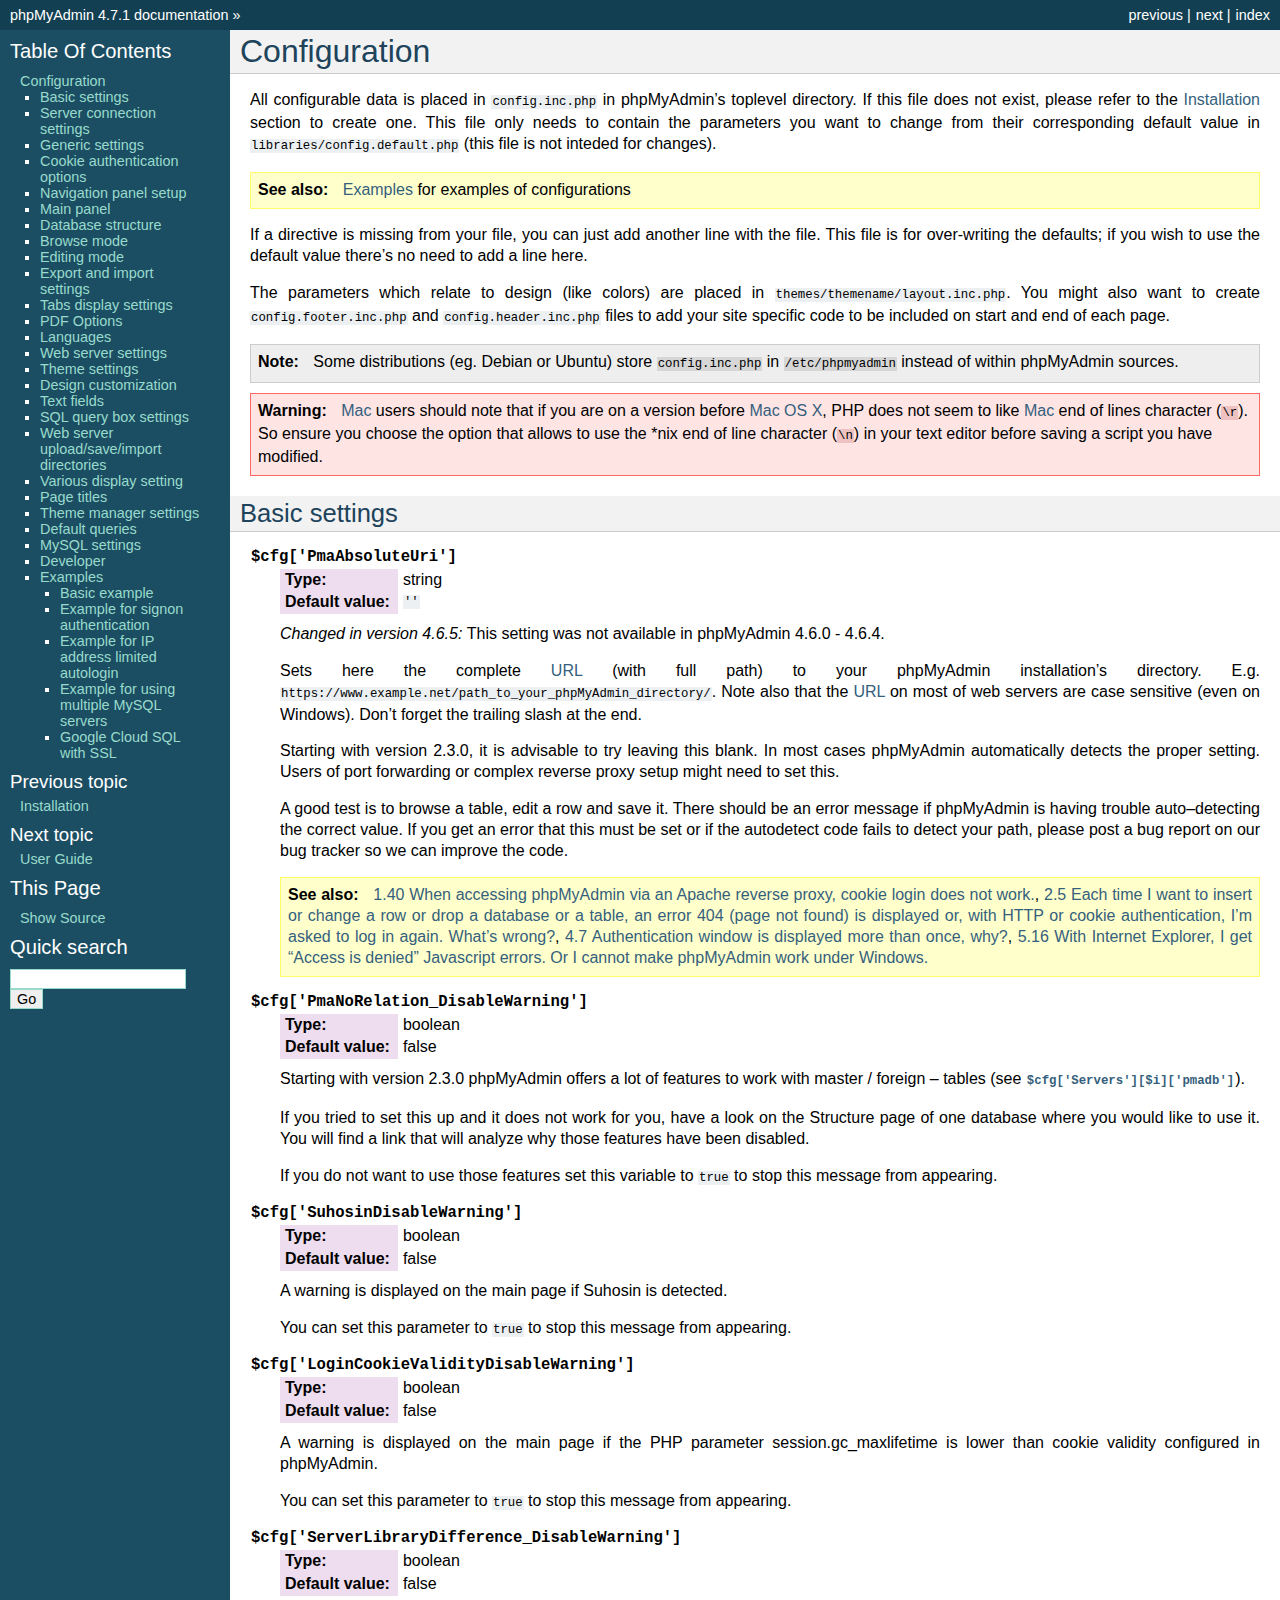
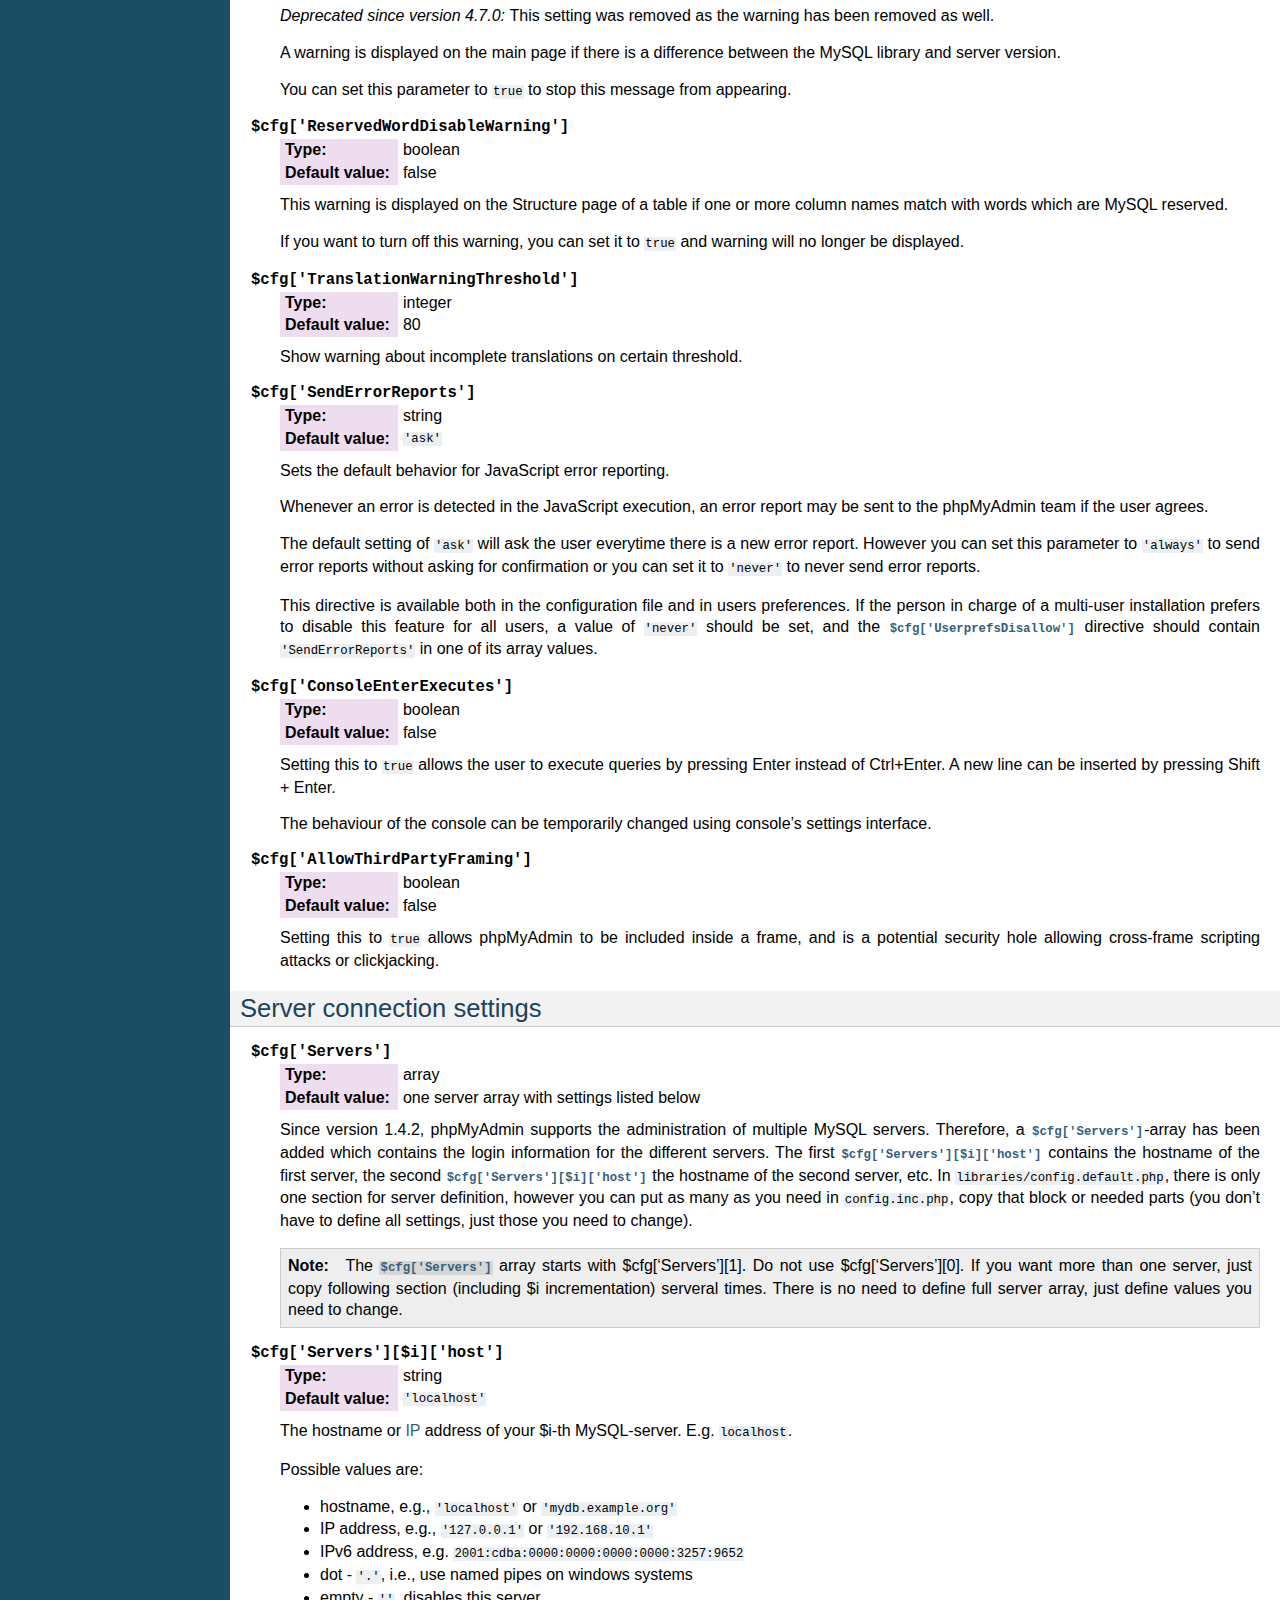
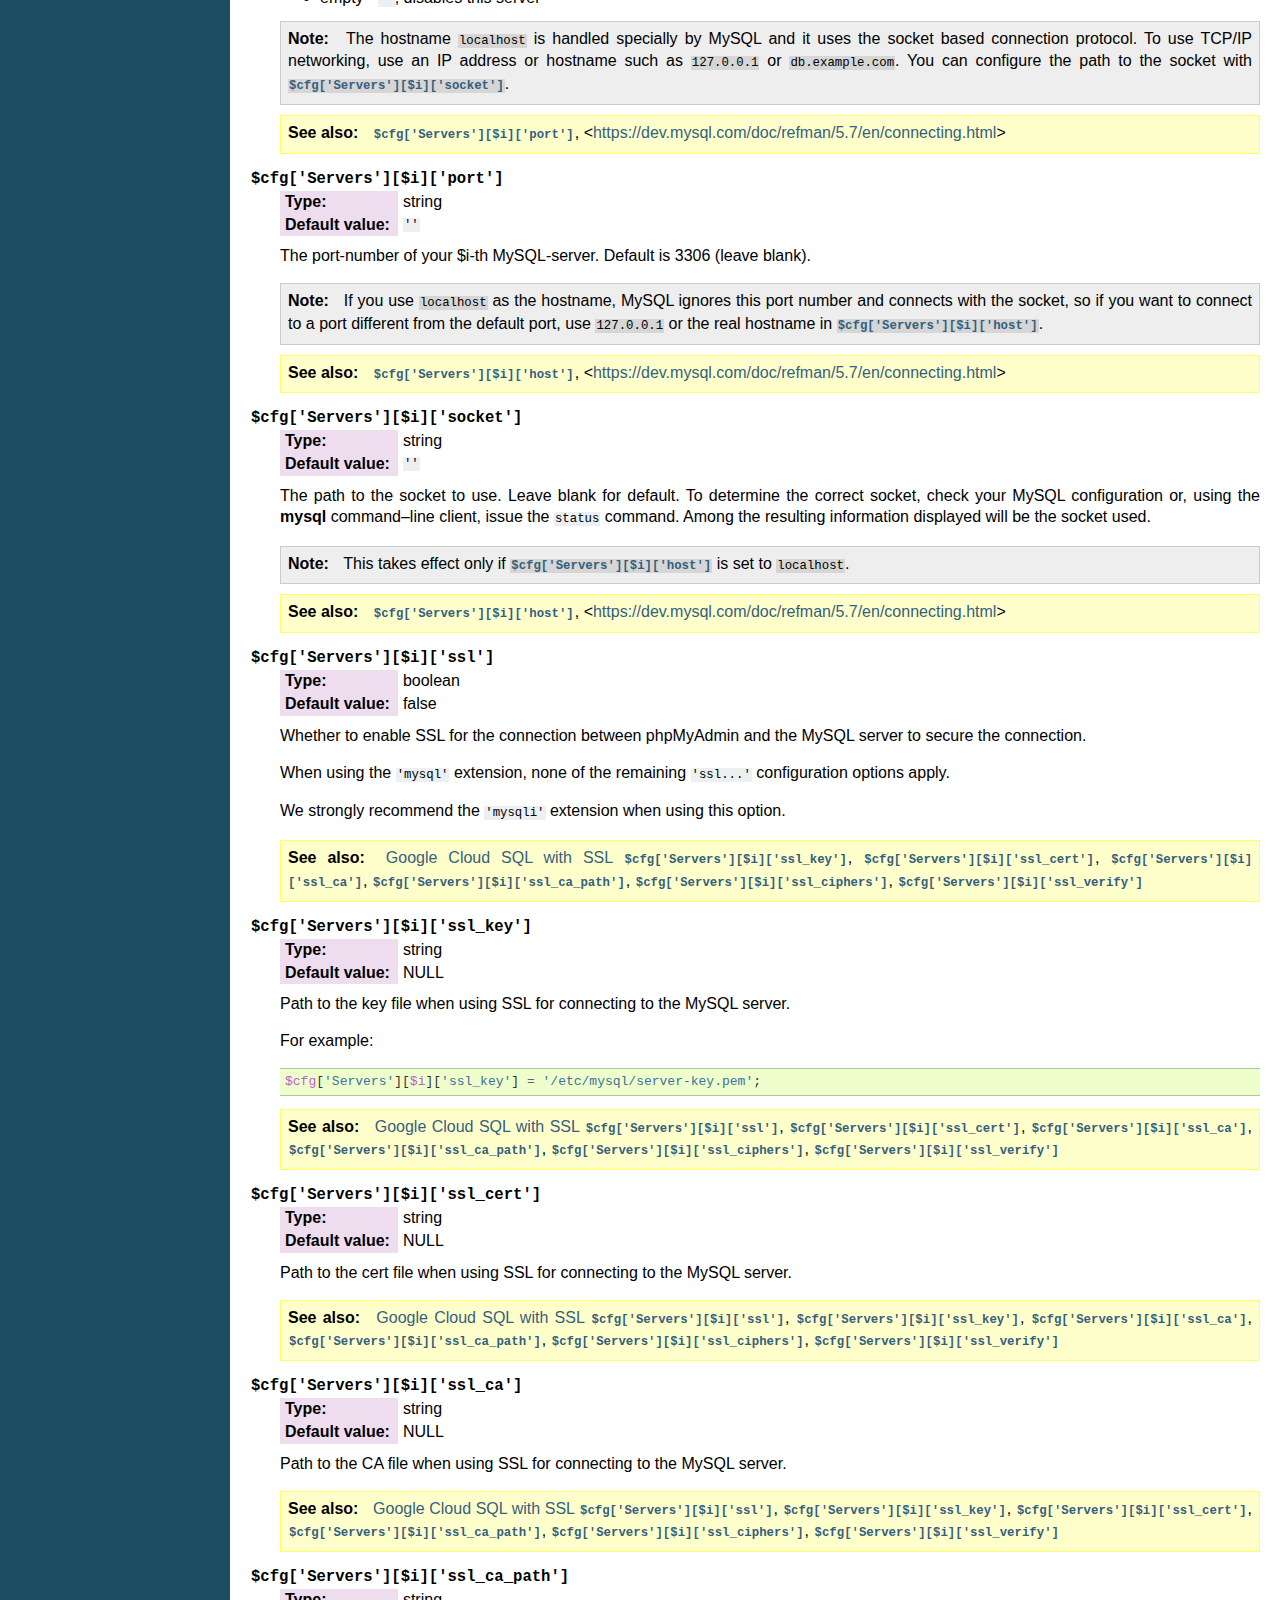
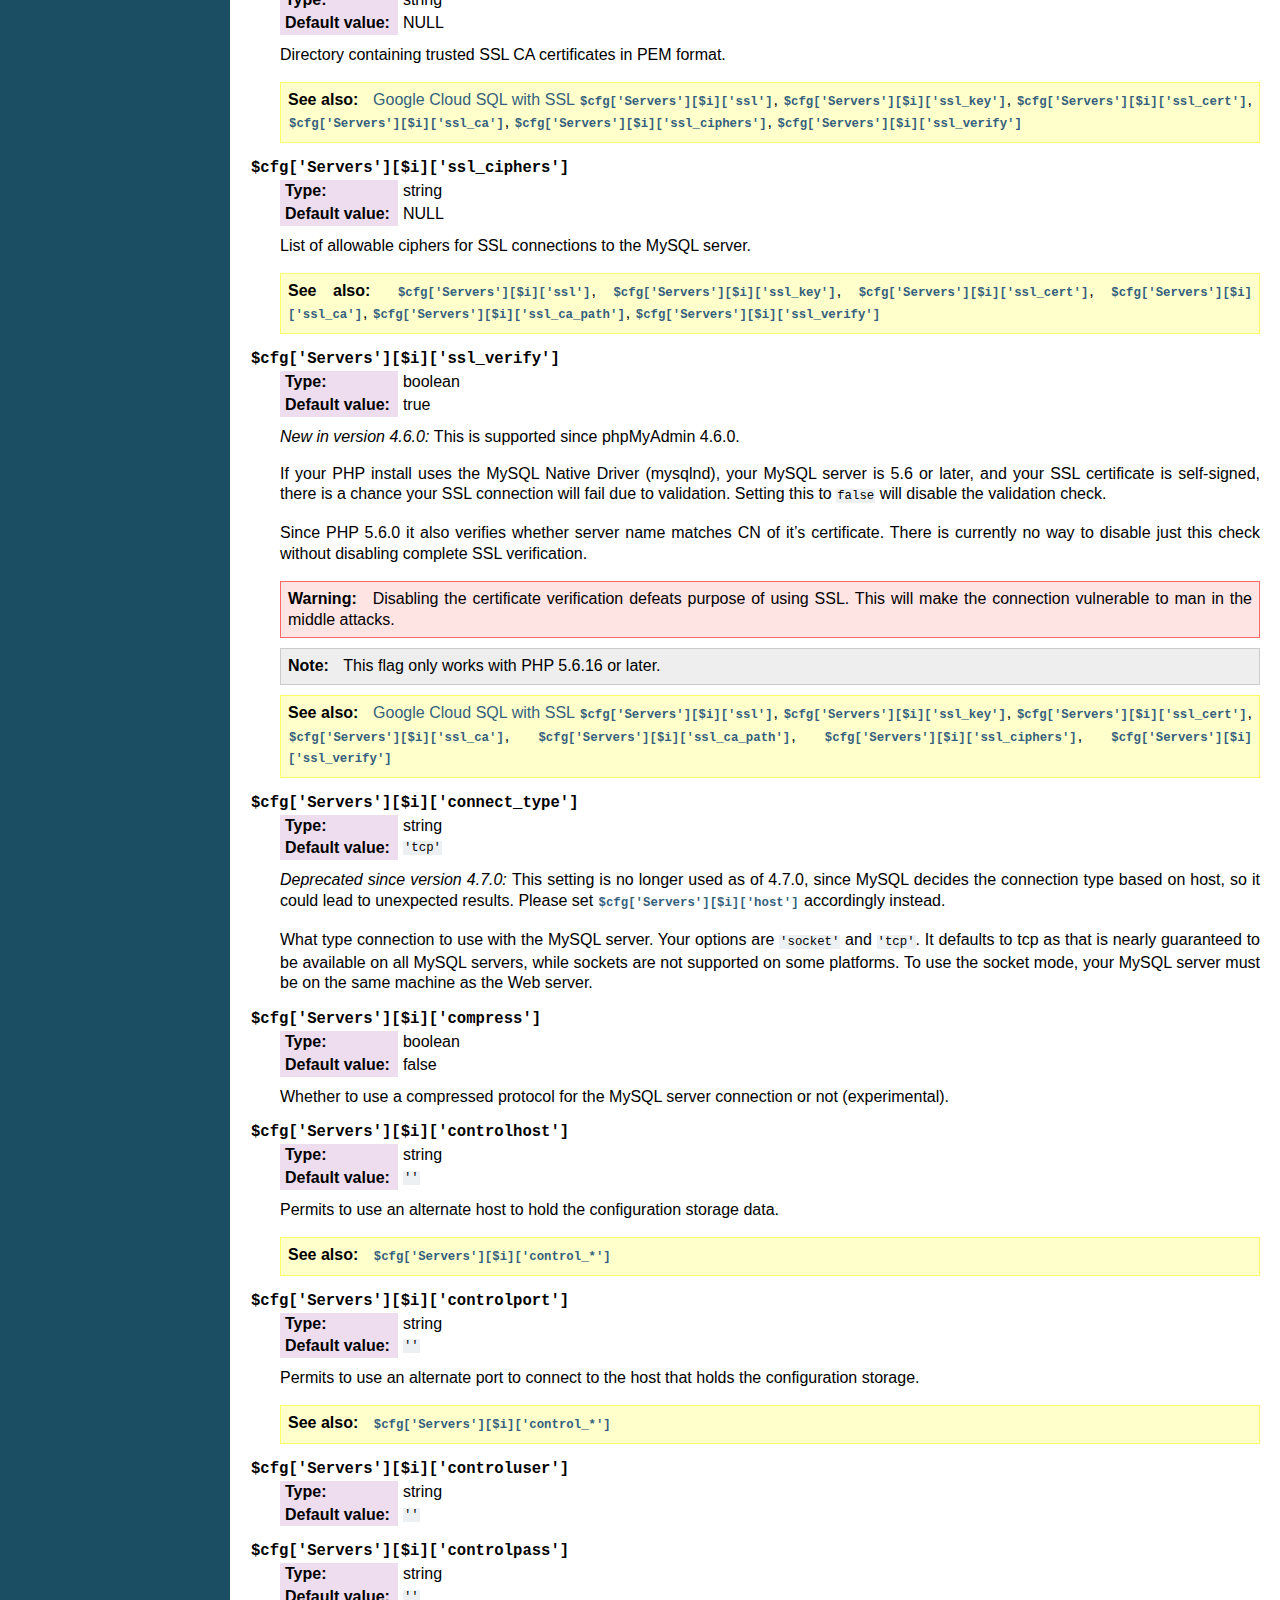
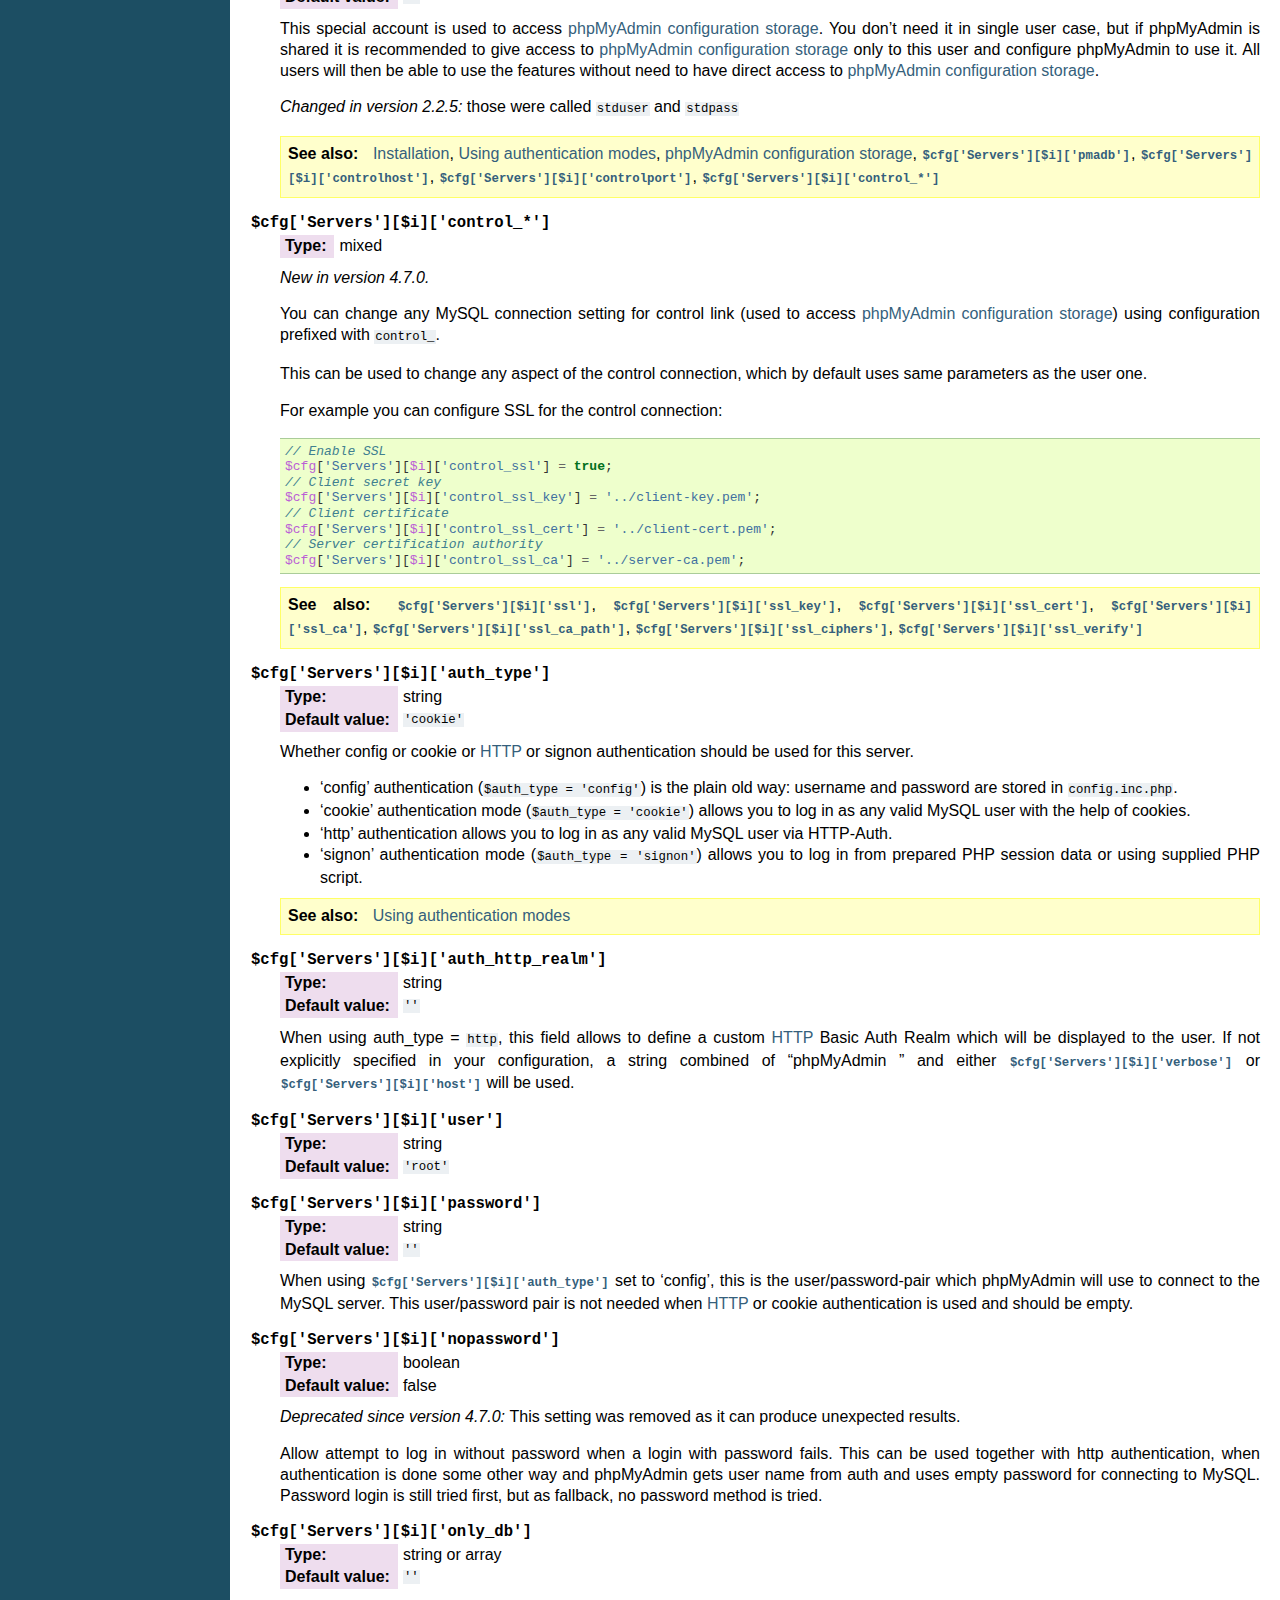
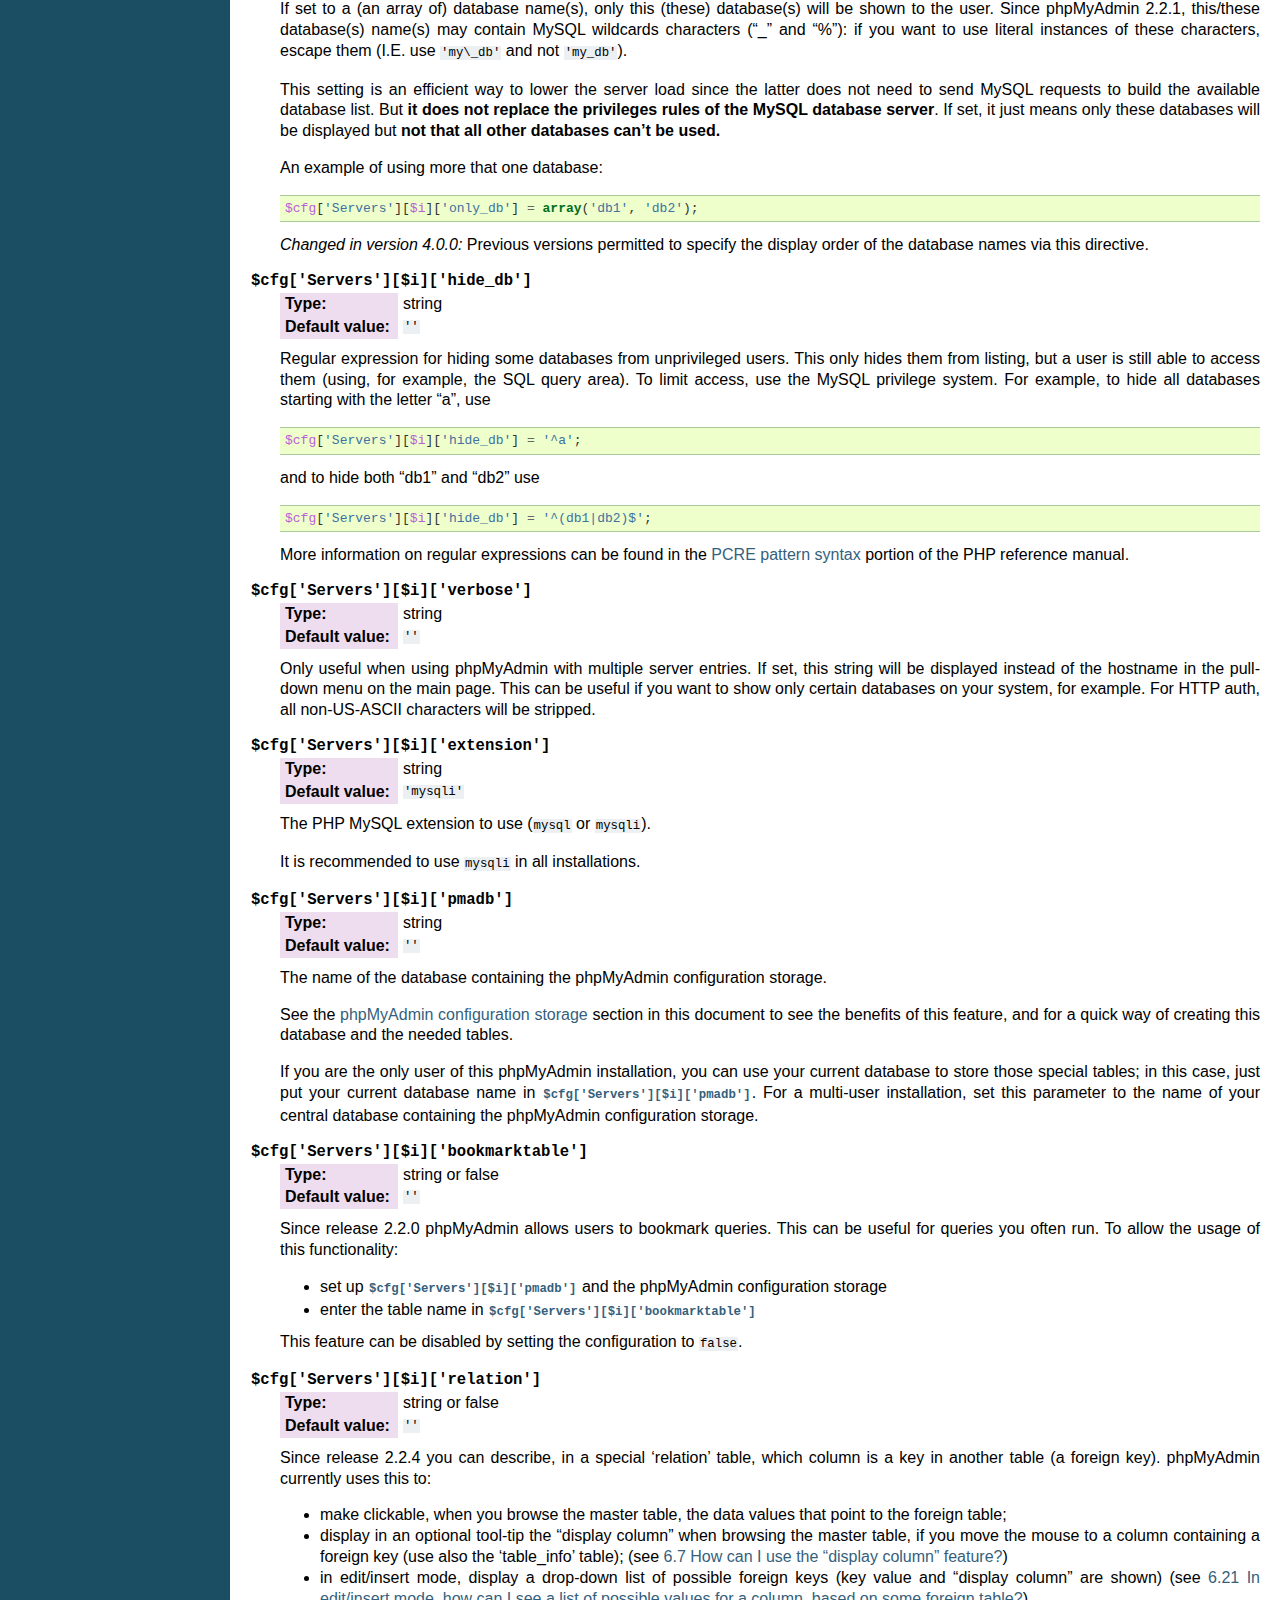
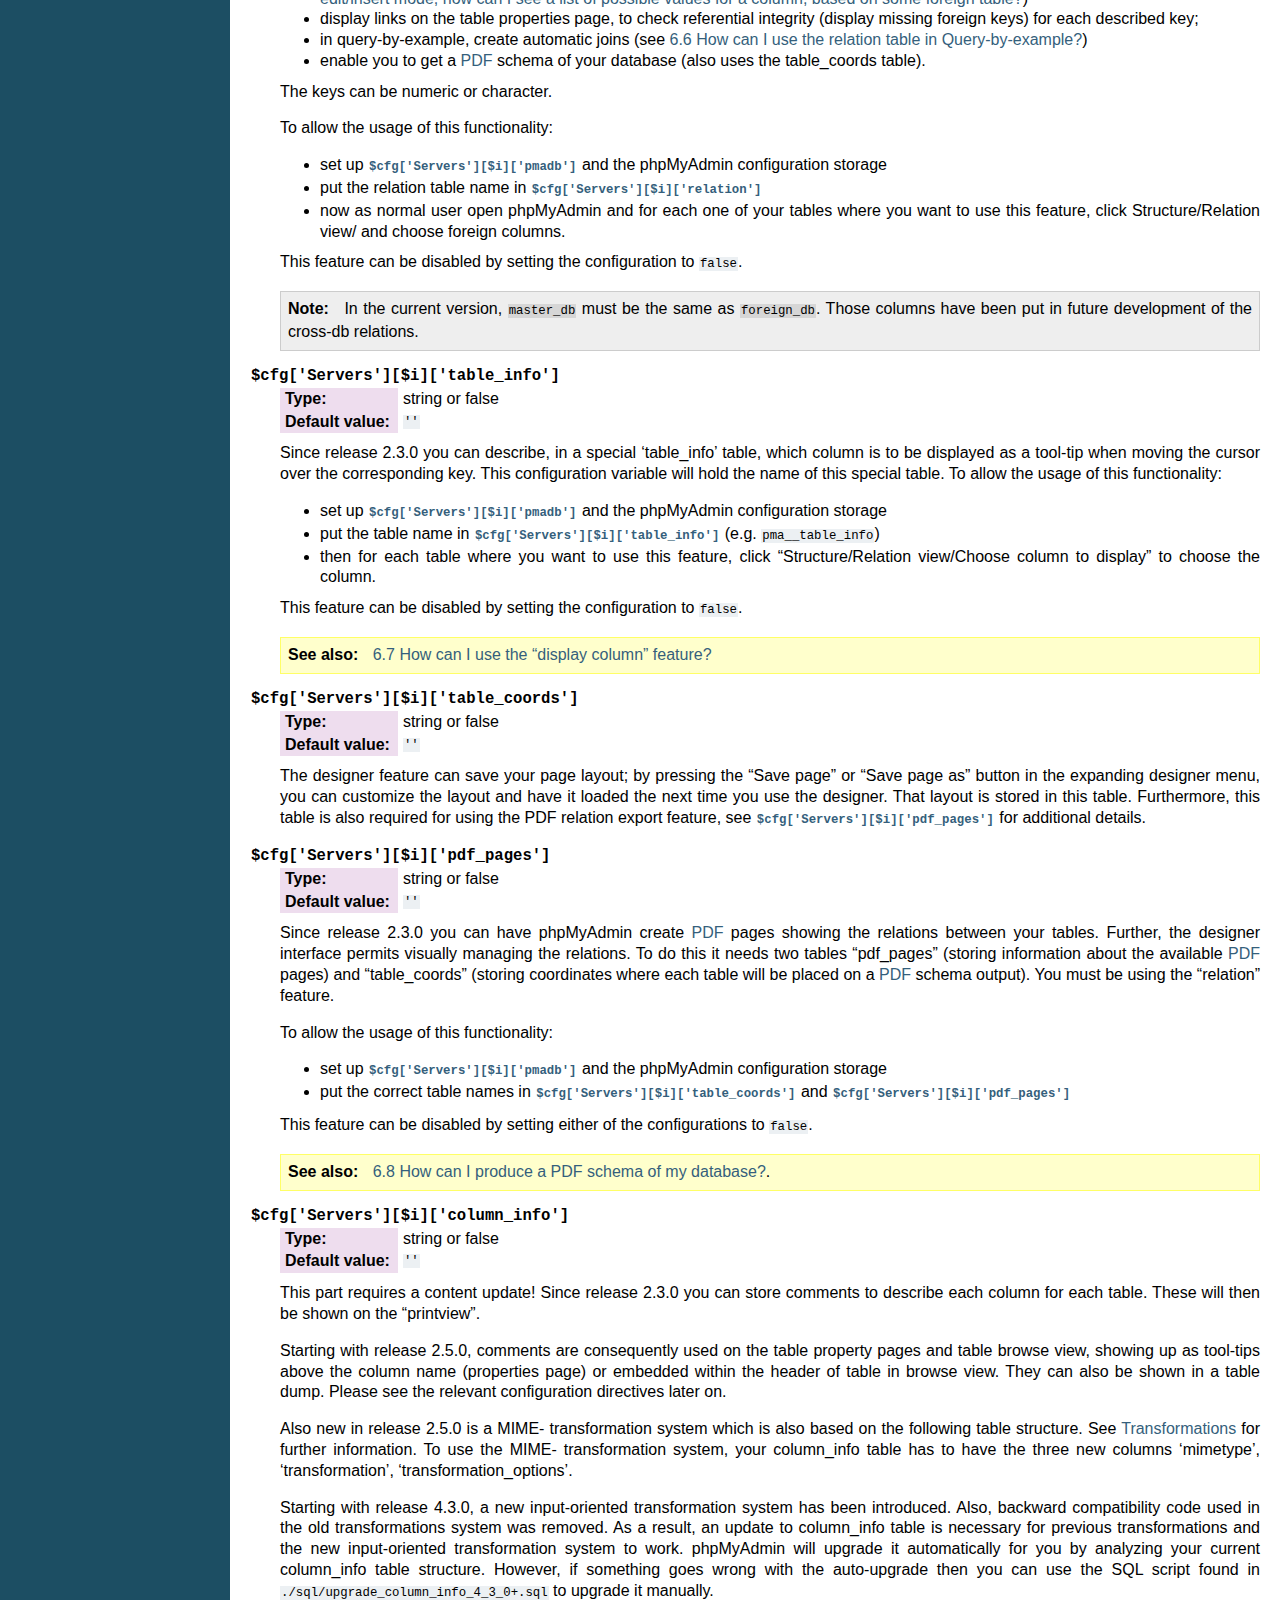
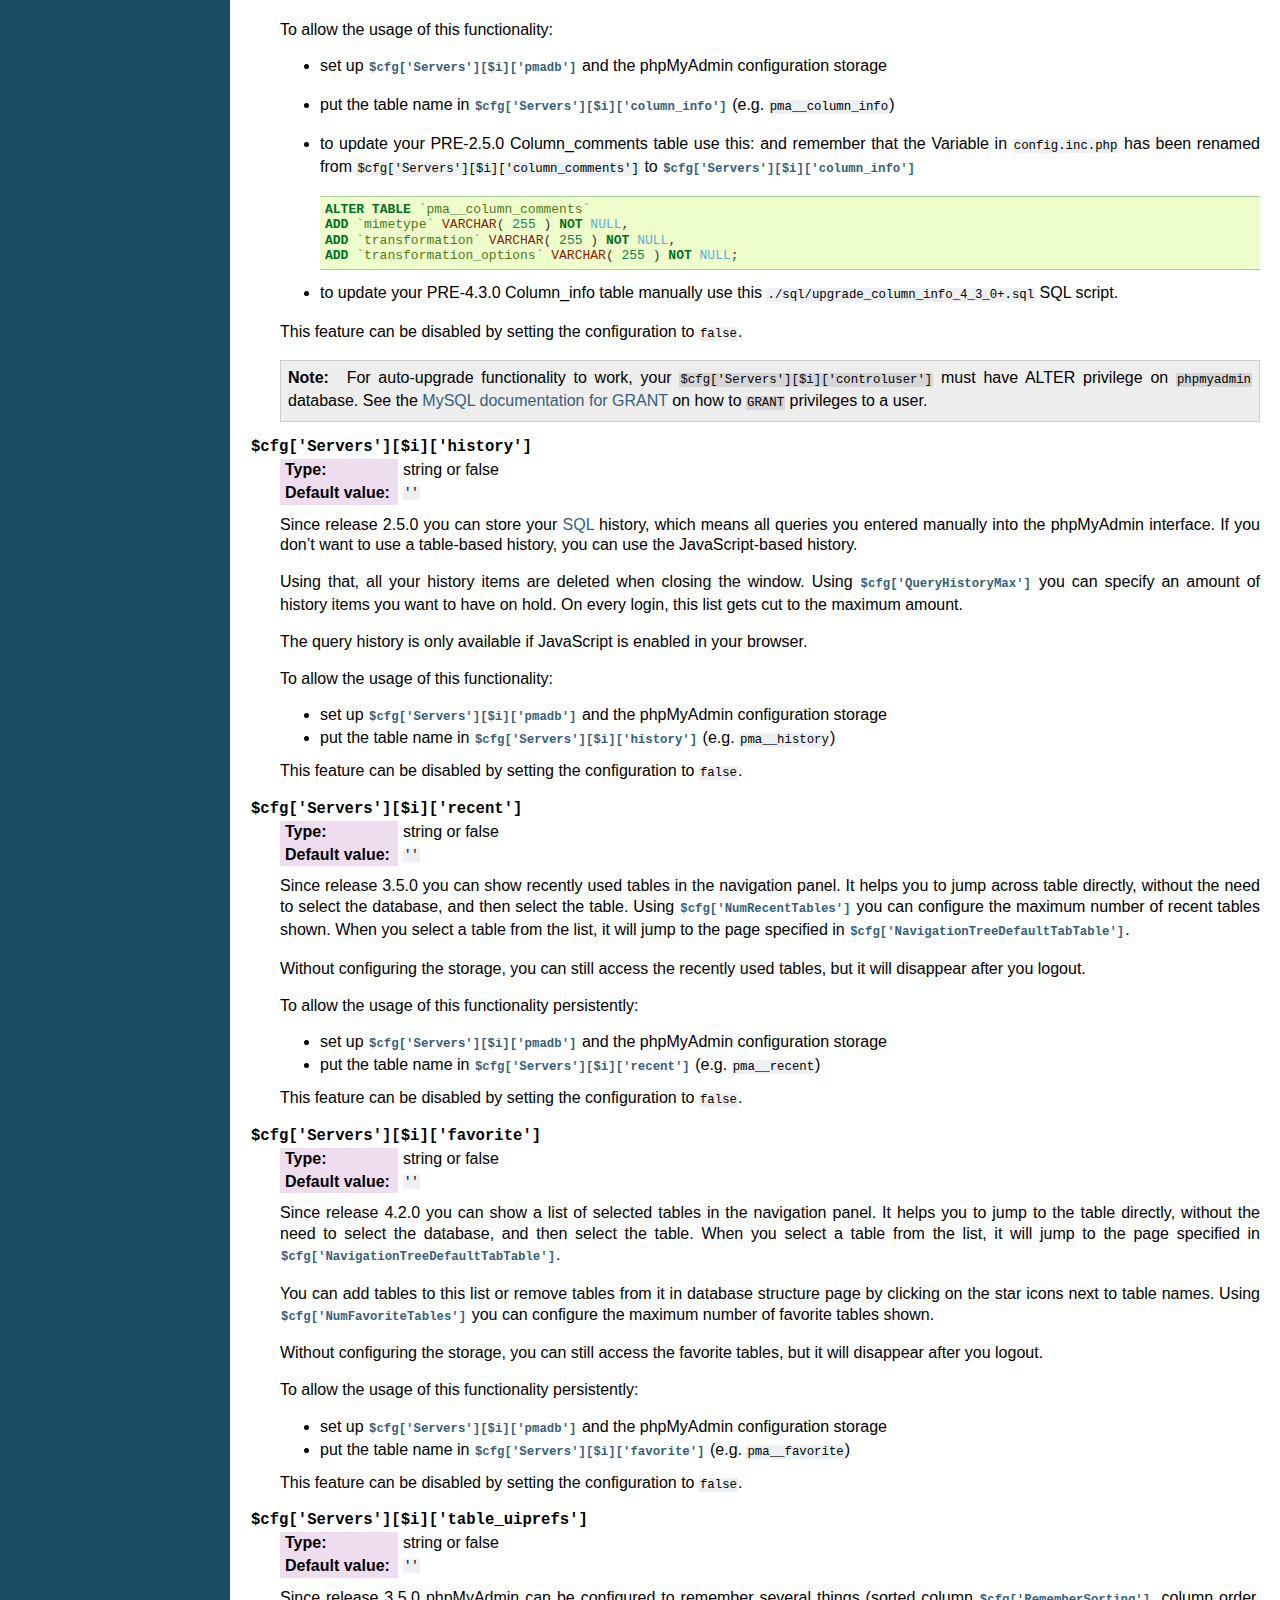
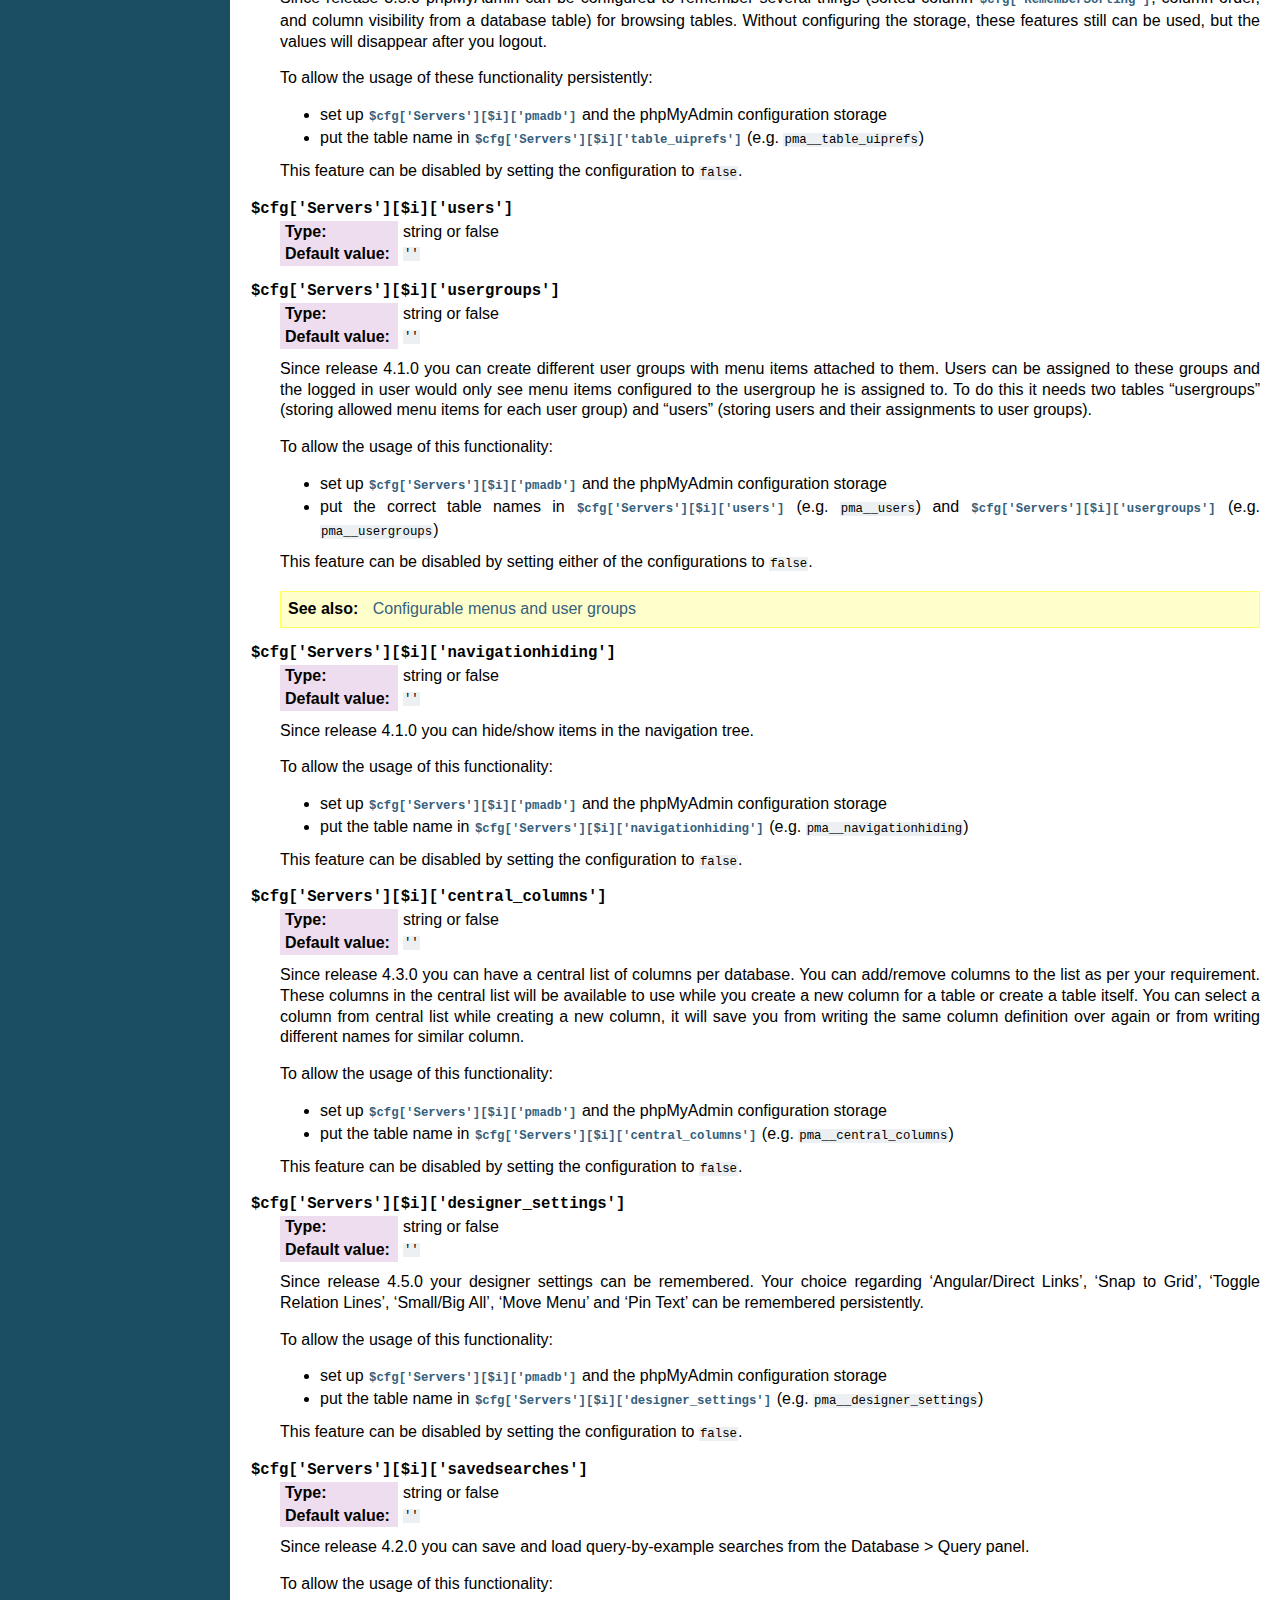
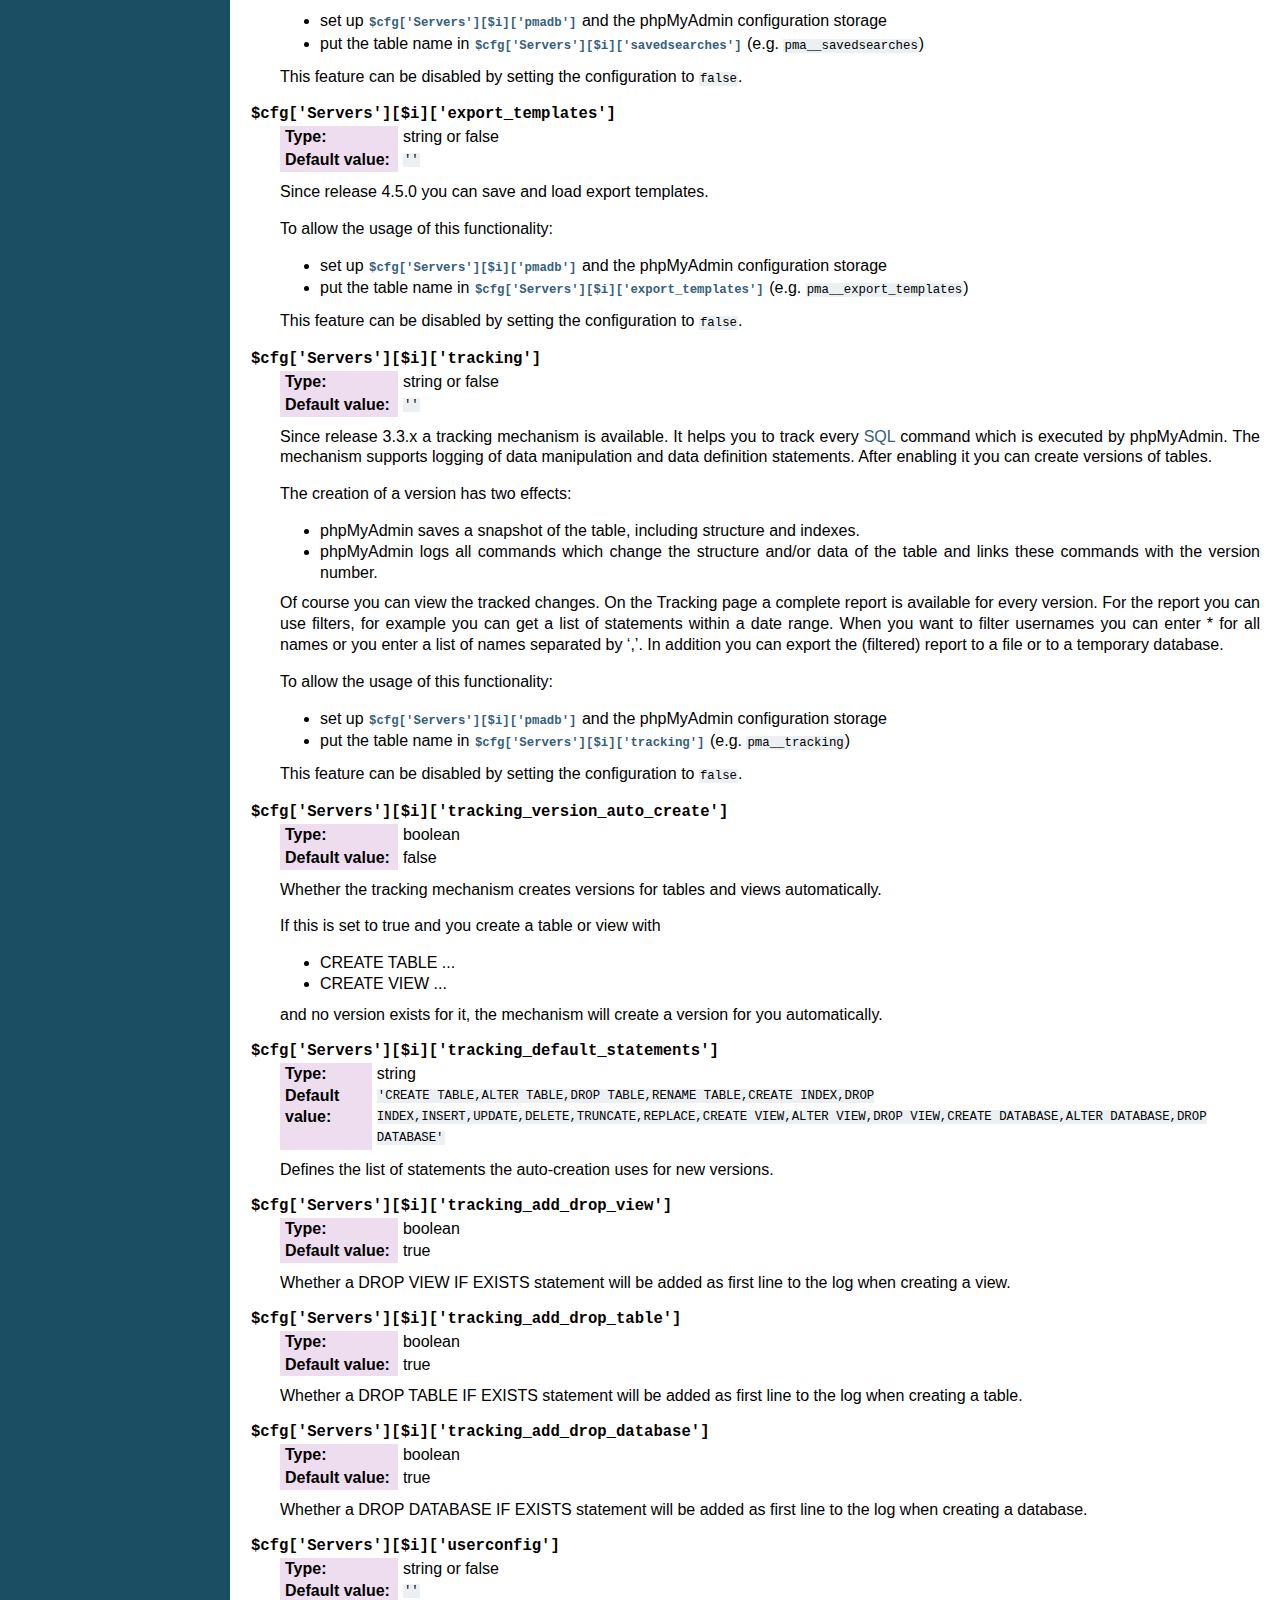
<file: historyserver/fuckschool/doc/html/config.html>
<!DOCTYPE html PUBLIC "-//W3C//DTD XHTML 1.0 Transitional//EN"
  "http://www.w3.org/TR/xhtml1/DTD/xhtml1-transitional.dtd">


<html xmlns="http://www.w3.org/1999/xhtml">
  <head>
    <meta http-equiv="Content-Type" content="text/html; charset=utf-8" />
    
    <title>Configuration &#8212; phpMyAdmin 4.7.1 documentation</title>
    
    <link rel="stylesheet" href="_static/classic.css" type="text/css" />
    <link rel="stylesheet" href="_static/pygments.css" type="text/css" />
    
    <script type="text/javascript">
      var DOCUMENTATION_OPTIONS = {
        URL_ROOT:    './',
        VERSION:     '4.7.1',
        COLLAPSE_INDEX: false,
        FILE_SUFFIX: '.html',
        HAS_SOURCE:  true
      };
    </script>
    <script type="text/javascript" src="_static/jquery.js"></script>
    <script type="text/javascript" src="_static/underscore.js"></script>
    <script type="text/javascript" src="_static/doctools.js"></script>
    <link rel="index" title="Index" href="genindex.html" />
    <link rel="search" title="Search" href="search.html" />
    <link rel="copyright" title="Copyright" href="copyright.html" />
    <link rel="top" title="phpMyAdmin 4.7.1 documentation" href="index.html" />
    <link rel="next" title="User Guide" href="user.html" />
    <link rel="prev" title="Installation" href="setup.html" /> 
  </head>
  <body role="document">
    <div class="related" role="navigation" aria-label="related navigation">
      <h3>Navigation</h3>
      <ul>
        <li class="right" style="margin-right: 10px">
          <a href="genindex.html" title="General Index"
             accesskey="I">index</a></li>
        <li class="right" >
          <a href="user.html" title="User Guide"
             accesskey="N">next</a> |</li>
        <li class="right" >
          <a href="setup.html" title="Installation"
             accesskey="P">previous</a> |</li>
        <li class="nav-item nav-item-0"><a href="index.html">phpMyAdmin 4.7.1 documentation</a> &#187;</li> 
      </ul>
    </div>  

    <div class="document">
      <div class="documentwrapper">
        <div class="bodywrapper">
          <div class="body" role="main">
            
  <div class="section" id="configuration">
<span id="config"></span><span id="index-0"></span><h1>Configuration<a class="headerlink" href="#configuration" title="Permalink to this headline">¶</a></h1>
<p>All configurable data is placed in <code class="file docutils literal"><span class="pre">config.inc.php</span></code> in phpMyAdmin&#8217;s
toplevel directory.  If this file does not exist, please refer to the
<a class="reference internal" href="setup.html#setup"><span class="std std-ref">Installation</span></a> section to create one. This file only needs to contain the
parameters you want to change from their corresponding default value in
<code class="file docutils literal"><span class="pre">libraries/config.default.php</span></code> (this file is not inteded for changes).</p>
<div class="admonition seealso">
<p class="first admonition-title">See also</p>
<p class="last"><a class="reference internal" href="#config-examples"><span class="std std-ref">Examples</span></a> for examples of configurations</p>
</div>
<p>If a directive is missing from your file, you can just add another line with
the file. This file is for over-writing the defaults; if you wish to use the
default value there&#8217;s no need to add a line here.</p>
<p>The parameters which relate to design (like colors) are placed in
<code class="file docutils literal"><span class="pre">themes/themename/layout.inc.php</span></code>. You might also want to create
<code class="file docutils literal"><span class="pre">config.footer.inc.php</span></code> and <code class="file docutils literal"><span class="pre">config.header.inc.php</span></code> files to add
your site specific code to be included on start and end of each page.</p>
<div class="admonition note">
<p class="first admonition-title">Note</p>
<p class="last">Some distributions (eg. Debian or Ubuntu) store <code class="file docutils literal"><span class="pre">config.inc.php</span></code> in
<code class="docutils literal"><span class="pre">/etc/phpmyadmin</span></code> instead of within phpMyAdmin sources.</p>
</div>
<div class="admonition warning">
<p class="first admonition-title">Warning</p>
<p class="last"><a class="reference internal" href="glossary.html#term-mac"><span class="xref std std-term">Mac</span></a> users should note that if you are on a version before
<a class="reference internal" href="glossary.html#term-mac-os-x"><span class="xref std std-term">Mac OS X</span></a>, PHP does not seem to
like <a class="reference internal" href="glossary.html#term-mac"><span class="xref std std-term">Mac</span></a> end of lines character (<code class="docutils literal"><span class="pre">\r</span></code>). So
ensure you choose the option that allows to use the *nix end of line
character (<code class="docutils literal"><span class="pre">\n</span></code>) in your text editor before saving a script you have
modified.</p>
</div>
<div class="section" id="basic-settings">
<h2>Basic settings<a class="headerlink" href="#basic-settings" title="Permalink to this headline">¶</a></h2>
<dl class="option">
<dt id="cfg_PmaAbsoluteUri">
<code class="descname">$cfg['PmaAbsoluteUri']</code><a class="headerlink" href="#cfg_PmaAbsoluteUri" title="Permalink to this definition">¶</a></dt>
<dd><table class="docutils field-list" frame="void" rules="none">
<col class="field-name" />
<col class="field-body" />
<tbody valign="top">
<tr class="field-odd field"><th class="field-name">Type:</th><td class="field-body">string</td>
</tr>
<tr class="field-even field"><th class="field-name">Default value:</th><td class="field-body"><code class="docutils literal"><span class="pre">''</span></code></td>
</tr>
</tbody>
</table>
<div class="versionchanged">
<p><span class="versionmodified">Changed in version 4.6.5: </span>This setting was not available in phpMyAdmin 4.6.0 - 4.6.4.</p>
</div>
<p>Sets here the complete <a class="reference internal" href="glossary.html#term-url"><span class="xref std std-term">URL</span></a> (with full path) to your phpMyAdmin
installation&#8217;s directory. E.g.
<code class="docutils literal"><span class="pre">https://www.example.net/path_to_your_phpMyAdmin_directory/</span></code>.  Note also
that the <a class="reference internal" href="glossary.html#term-url"><span class="xref std std-term">URL</span></a> on most of web servers are case sensitive (even on
Windows). Don’t forget the trailing slash at the end.</p>
<p>Starting with version 2.3.0, it is advisable to try leaving this blank. In
most cases phpMyAdmin automatically detects the proper setting. Users of
port forwarding or complex reverse proxy setup might need to set this.</p>
<p>A good test is to browse a table, edit a row and save it. There should be
an error message if phpMyAdmin is having trouble auto–detecting the correct
value. If you get an error that this must be set or if the autodetect code
fails to detect your path, please post a bug report on our bug tracker so
we can improve the code.</p>
<div class="admonition seealso">
<p class="first admonition-title">See also</p>
<p class="last"><a class="reference internal" href="faq.html#faq1-40"><span class="std std-ref">1.40 When accessing phpMyAdmin via an Apache reverse proxy, cookie login does not work.</span></a>, <a class="reference internal" href="faq.html#faq2-5"><span class="std std-ref">2.5 Each time I want to insert or change a row or drop a database or a table, an error 404 (page not found) is displayed or, with HTTP or cookie authentication, I&#8217;m asked to log in again. What&#8217;s wrong?</span></a>, <a class="reference internal" href="faq.html#faq4-7"><span class="std std-ref">4.7 Authentication window is displayed more than once, why?</span></a>, <a class="reference internal" href="faq.html#faq5-16"><span class="std std-ref">5.16 With Internet Explorer, I get &#8220;Access is denied&#8221; Javascript errors. Or I cannot make phpMyAdmin work under Windows.</span></a></p>
</div>
</dd></dl>

<dl class="option">
<dt id="cfg_PmaNoRelation_DisableWarning">
<code class="descname">$cfg['PmaNoRelation_DisableWarning']</code><a class="headerlink" href="#cfg_PmaNoRelation_DisableWarning" title="Permalink to this definition">¶</a></dt>
<dd><table class="docutils field-list" frame="void" rules="none">
<col class="field-name" />
<col class="field-body" />
<tbody valign="top">
<tr class="field-odd field"><th class="field-name">Type:</th><td class="field-body">boolean</td>
</tr>
<tr class="field-even field"><th class="field-name">Default value:</th><td class="field-body">false</td>
</tr>
</tbody>
</table>
<p>Starting with version 2.3.0 phpMyAdmin offers a lot of features to
work with master / foreign – tables (see <span class="target" id="index-1"></span><a class="reference internal" href="#cfg_Servers_pmadb"><code class="xref config config-option docutils literal"><span class="pre">$cfg['Servers'][$i]['pmadb']</span></code></a>).</p>
<p>If you tried to set this
up and it does not work for you, have a look on the <span class="guilabel">Structure</span> page
of one database where you would like to use it. You will find a link
that will analyze why those features have been disabled.</p>
<p>If you do not want to use those features set this variable to <code class="docutils literal"><span class="pre">true</span></code> to
stop this message from appearing.</p>
</dd></dl>

<dl class="option">
<dt id="cfg_SuhosinDisableWarning">
<code class="descname">$cfg['SuhosinDisableWarning']</code><a class="headerlink" href="#cfg_SuhosinDisableWarning" title="Permalink to this definition">¶</a></dt>
<dd><table class="docutils field-list" frame="void" rules="none">
<col class="field-name" />
<col class="field-body" />
<tbody valign="top">
<tr class="field-odd field"><th class="field-name">Type:</th><td class="field-body">boolean</td>
</tr>
<tr class="field-even field"><th class="field-name">Default value:</th><td class="field-body">false</td>
</tr>
</tbody>
</table>
<p>A warning is displayed on the main page if Suhosin is detected.</p>
<p>You can set this parameter to <code class="docutils literal"><span class="pre">true</span></code> to stop this message from appearing.</p>
</dd></dl>

<dl class="option">
<dt id="cfg_LoginCookieValidityDisableWarning">
<code class="descname">$cfg['LoginCookieValidityDisableWarning']</code><a class="headerlink" href="#cfg_LoginCookieValidityDisableWarning" title="Permalink to this definition">¶</a></dt>
<dd><table class="docutils field-list" frame="void" rules="none">
<col class="field-name" />
<col class="field-body" />
<tbody valign="top">
<tr class="field-odd field"><th class="field-name">Type:</th><td class="field-body">boolean</td>
</tr>
<tr class="field-even field"><th class="field-name">Default value:</th><td class="field-body">false</td>
</tr>
</tbody>
</table>
<p>A warning is displayed on the main page if the PHP parameter
session.gc_maxlifetime is lower than cookie validity configured in phpMyAdmin.</p>
<p>You can set this parameter to <code class="docutils literal"><span class="pre">true</span></code> to stop this message from appearing.</p>
</dd></dl>

<dl class="option">
<dt id="cfg_ServerLibraryDifference_DisableWarning">
<code class="descname">$cfg['ServerLibraryDifference_DisableWarning']</code><a class="headerlink" href="#cfg_ServerLibraryDifference_DisableWarning" title="Permalink to this definition">¶</a></dt>
<dd><table class="docutils field-list" frame="void" rules="none">
<col class="field-name" />
<col class="field-body" />
<tbody valign="top">
<tr class="field-odd field"><th class="field-name">Type:</th><td class="field-body">boolean</td>
</tr>
<tr class="field-even field"><th class="field-name">Default value:</th><td class="field-body">false</td>
</tr>
</tbody>
</table>
<div class="deprecated">
<p><span class="versionmodified">Deprecated since version 4.7.0: </span>This setting was removed as the warning has been removed as well.</p>
</div>
<p>A warning is displayed on the main page if there is a difference
between the MySQL library and server version.</p>
<p>You can set this parameter to <code class="docutils literal"><span class="pre">true</span></code> to stop this message from appearing.</p>
</dd></dl>

<dl class="option">
<dt id="cfg_ReservedWordDisableWarning">
<code class="descname">$cfg['ReservedWordDisableWarning']</code><a class="headerlink" href="#cfg_ReservedWordDisableWarning" title="Permalink to this definition">¶</a></dt>
<dd><table class="docutils field-list" frame="void" rules="none">
<col class="field-name" />
<col class="field-body" />
<tbody valign="top">
<tr class="field-odd field"><th class="field-name">Type:</th><td class="field-body">boolean</td>
</tr>
<tr class="field-even field"><th class="field-name">Default value:</th><td class="field-body">false</td>
</tr>
</tbody>
</table>
<p>This warning is displayed on the Structure page of a table if one or more
column names match with words which are MySQL reserved.</p>
<p>If you want to turn off this warning, you can set it to <code class="docutils literal"><span class="pre">true</span></code> and
warning will no longer be displayed.</p>
</dd></dl>

<dl class="option">
<dt id="cfg_TranslationWarningThreshold">
<code class="descname">$cfg['TranslationWarningThreshold']</code><a class="headerlink" href="#cfg_TranslationWarningThreshold" title="Permalink to this definition">¶</a></dt>
<dd><table class="docutils field-list" frame="void" rules="none">
<col class="field-name" />
<col class="field-body" />
<tbody valign="top">
<tr class="field-odd field"><th class="field-name">Type:</th><td class="field-body">integer</td>
</tr>
<tr class="field-even field"><th class="field-name">Default value:</th><td class="field-body">80</td>
</tr>
</tbody>
</table>
<p>Show warning about incomplete translations on certain threshold.</p>
</dd></dl>

<dl class="option">
<dt id="cfg_SendErrorReports">
<code class="descname">$cfg['SendErrorReports']</code><a class="headerlink" href="#cfg_SendErrorReports" title="Permalink to this definition">¶</a></dt>
<dd><table class="docutils field-list" frame="void" rules="none">
<col class="field-name" />
<col class="field-body" />
<tbody valign="top">
<tr class="field-odd field"><th class="field-name">Type:</th><td class="field-body">string</td>
</tr>
<tr class="field-even field"><th class="field-name">Default value:</th><td class="field-body"><code class="docutils literal"><span class="pre">'ask'</span></code></td>
</tr>
</tbody>
</table>
<p>Sets the default behavior for JavaScript error reporting.</p>
<p>Whenever an error is detected in the JavaScript execution, an error report
may be sent to the phpMyAdmin team if the user agrees.</p>
<p>The default setting of <code class="docutils literal"><span class="pre">'ask'</span></code> will ask the user everytime there is a new
error report. However you can set this parameter to <code class="docutils literal"><span class="pre">'always'</span></code> to send error
reports without asking for confirmation or you can set it to <code class="docutils literal"><span class="pre">'never'</span></code> to
never send error reports.</p>
<p>This directive is available both in the configuration file and in users
preferences. If the person in charge of a multi-user installation prefers
to disable this feature for all users, a value of <code class="docutils literal"><span class="pre">'never'</span></code> should be
set, and the <span class="target" id="index-2"></span><a class="reference internal" href="#cfg_UserprefsDisallow"><code class="xref config config-option docutils literal"><span class="pre">$cfg['UserprefsDisallow']</span></code></a> directive should
contain <code class="docutils literal"><span class="pre">'SendErrorReports'</span></code> in one of its array values.</p>
</dd></dl>

<dl class="option">
<dt id="cfg_ConsoleEnterExecutes">
<code class="descname">$cfg['ConsoleEnterExecutes']</code><a class="headerlink" href="#cfg_ConsoleEnterExecutes" title="Permalink to this definition">¶</a></dt>
<dd><table class="docutils field-list" frame="void" rules="none">
<col class="field-name" />
<col class="field-body" />
<tbody valign="top">
<tr class="field-odd field"><th class="field-name">Type:</th><td class="field-body">boolean</td>
</tr>
<tr class="field-even field"><th class="field-name">Default value:</th><td class="field-body">false</td>
</tr>
</tbody>
</table>
<p>Setting this to <code class="docutils literal"><span class="pre">true</span></code> allows the user to execute queries by pressing Enter
instead of Ctrl+Enter. A new line can be inserted by pressing Shift + Enter.</p>
<p>The behaviour of the console can be temporarily changed using console&#8217;s
settings interface.</p>
</dd></dl>

<dl class="option">
<dt id="cfg_AllowThirdPartyFraming">
<code class="descname">$cfg['AllowThirdPartyFraming']</code><a class="headerlink" href="#cfg_AllowThirdPartyFraming" title="Permalink to this definition">¶</a></dt>
<dd><table class="docutils field-list" frame="void" rules="none">
<col class="field-name" />
<col class="field-body" />
<tbody valign="top">
<tr class="field-odd field"><th class="field-name">Type:</th><td class="field-body">boolean</td>
</tr>
<tr class="field-even field"><th class="field-name">Default value:</th><td class="field-body">false</td>
</tr>
</tbody>
</table>
<p>Setting this to <code class="docutils literal"><span class="pre">true</span></code> allows phpMyAdmin to be included inside a frame,
and is a potential security hole allowing cross-frame scripting attacks or
clickjacking.</p>
</dd></dl>

</div>
<div class="section" id="server-connection-settings">
<h2>Server connection settings<a class="headerlink" href="#server-connection-settings" title="Permalink to this headline">¶</a></h2>
<dl class="option">
<dt id="cfg_Servers">
<code class="descname">$cfg['Servers']</code><a class="headerlink" href="#cfg_Servers" title="Permalink to this definition">¶</a></dt>
<dd><table class="docutils field-list" frame="void" rules="none">
<col class="field-name" />
<col class="field-body" />
<tbody valign="top">
<tr class="field-odd field"><th class="field-name">Type:</th><td class="field-body">array</td>
</tr>
<tr class="field-even field"><th class="field-name">Default value:</th><td class="field-body">one server array with settings listed below</td>
</tr>
</tbody>
</table>
<p>Since version 1.4.2, phpMyAdmin supports the administration of multiple
MySQL servers. Therefore, a <span class="target" id="index-3"></span><a class="reference internal" href="#cfg_Servers"><code class="xref config config-option docutils literal"><span class="pre">$cfg['Servers']</span></code></a>-array has been
added which contains the login information for the different servers. The
first <span class="target" id="index-4"></span><a class="reference internal" href="#cfg_Servers_host"><code class="xref config config-option docutils literal"><span class="pre">$cfg['Servers'][$i]['host']</span></code></a> contains the hostname of
the first server, the second <span class="target" id="index-5"></span><a class="reference internal" href="#cfg_Servers_host"><code class="xref config config-option docutils literal"><span class="pre">$cfg['Servers'][$i]['host']</span></code></a>
the hostname of the second server, etc. In
<code class="file docutils literal"><span class="pre">libraries/config.default.php</span></code>, there is only one section for server
definition, however you can put as many as you need in
<code class="file docutils literal"><span class="pre">config.inc.php</span></code>, copy that block or needed parts (you don&#8217;t have to
define all settings, just those you need to change).</p>
<div class="admonition note">
<p class="first admonition-title">Note</p>
<p class="last">The <span class="target" id="index-6"></span><a class="reference internal" href="#cfg_Servers"><code class="xref config config-option docutils literal"><span class="pre">$cfg['Servers']</span></code></a> array starts with
$cfg[&#8216;Servers&#8217;][1]. Do not use $cfg[&#8216;Servers&#8217;][0]. If you want more
than one server, just copy following section (including $i
incrementation) serveral times. There is no need to define full server
array, just define values you need to change.</p>
</div>
</dd></dl>

<dl class="option">
<dt id="cfg_Servers_host">
<code class="descname">$cfg['Servers'][$i]['host']</code><a class="headerlink" href="#cfg_Servers_host" title="Permalink to this definition">¶</a></dt>
<dd><table class="docutils field-list" frame="void" rules="none">
<col class="field-name" />
<col class="field-body" />
<tbody valign="top">
<tr class="field-odd field"><th class="field-name">Type:</th><td class="field-body">string</td>
</tr>
<tr class="field-even field"><th class="field-name">Default value:</th><td class="field-body"><code class="docutils literal"><span class="pre">'localhost'</span></code></td>
</tr>
</tbody>
</table>
<p>The hostname or <a class="reference internal" href="glossary.html#term-ip"><span class="xref std std-term">IP</span></a> address of your $i-th MySQL-server. E.g.
<code class="docutils literal"><span class="pre">localhost</span></code>.</p>
<p>Possible values are:</p>
<ul class="simple">
<li>hostname, e.g., <code class="docutils literal"><span class="pre">'localhost'</span></code> or <code class="docutils literal"><span class="pre">'mydb.example.org'</span></code></li>
<li>IP address, e.g., <code class="docutils literal"><span class="pre">'127.0.0.1'</span></code> or <code class="docutils literal"><span class="pre">'192.168.10.1'</span></code></li>
<li>IPv6 address, e.g. <code class="docutils literal"><span class="pre">2001:cdba:0000:0000:0000:0000:3257:9652</span></code></li>
<li>dot - <code class="docutils literal"><span class="pre">'.'</span></code>, i.e., use named pipes on windows systems</li>
<li>empty - <code class="docutils literal"><span class="pre">''</span></code>, disables this server</li>
</ul>
<div class="admonition note">
<p class="first admonition-title">Note</p>
<p class="last">The hostname <code class="docutils literal"><span class="pre">localhost</span></code> is handled specially by MySQL and it uses
the socket based connection protocol. To use TCP/IP networking, use an
IP address or hostname such as <code class="docutils literal"><span class="pre">127.0.0.1</span></code> or <code class="docutils literal"><span class="pre">db.example.com</span></code>. You
can configure the path to the socket with
<span class="target" id="index-7"></span><a class="reference internal" href="#cfg_Servers_socket"><code class="xref config config-option docutils literal"><span class="pre">$cfg['Servers'][$i]['socket']</span></code></a>.</p>
</div>
<div class="admonition seealso">
<p class="first admonition-title">See also</p>
<p class="last"><span class="target" id="index-8"></span><a class="reference internal" href="#cfg_Servers_port"><code class="xref config config-option docutils literal"><span class="pre">$cfg['Servers'][$i]['port']</span></code></a>,
&lt;<a class="reference external" href="https://dev.mysql.com/doc/refman/5.7/en/connecting.html">https://dev.mysql.com/doc/refman/5.7/en/connecting.html</a>&gt;</p>
</div>
</dd></dl>

<dl class="option">
<dt id="cfg_Servers_port">
<code class="descname">$cfg['Servers'][$i]['port']</code><a class="headerlink" href="#cfg_Servers_port" title="Permalink to this definition">¶</a></dt>
<dd><table class="docutils field-list" frame="void" rules="none">
<col class="field-name" />
<col class="field-body" />
<tbody valign="top">
<tr class="field-odd field"><th class="field-name">Type:</th><td class="field-body">string</td>
</tr>
<tr class="field-even field"><th class="field-name">Default value:</th><td class="field-body"><code class="docutils literal"><span class="pre">''</span></code></td>
</tr>
</tbody>
</table>
<p>The port-number of your $i-th MySQL-server. Default is 3306 (leave
blank).</p>
<div class="admonition note">
<p class="first admonition-title">Note</p>
<p class="last">If you use <code class="docutils literal"><span class="pre">localhost</span></code> as the hostname, MySQL ignores this port number
and connects with the socket, so if you want to connect to a port
different from the default port, use <code class="docutils literal"><span class="pre">127.0.0.1</span></code> or the real hostname
in <span class="target" id="index-9"></span><a class="reference internal" href="#cfg_Servers_host"><code class="xref config config-option docutils literal"><span class="pre">$cfg['Servers'][$i]['host']</span></code></a>.</p>
</div>
<div class="admonition seealso">
<p class="first admonition-title">See also</p>
<p class="last"><span class="target" id="index-10"></span><a class="reference internal" href="#cfg_Servers_host"><code class="xref config config-option docutils literal"><span class="pre">$cfg['Servers'][$i]['host']</span></code></a>,
&lt;<a class="reference external" href="https://dev.mysql.com/doc/refman/5.7/en/connecting.html">https://dev.mysql.com/doc/refman/5.7/en/connecting.html</a>&gt;</p>
</div>
</dd></dl>

<dl class="option">
<dt id="cfg_Servers_socket">
<code class="descname">$cfg['Servers'][$i]['socket']</code><a class="headerlink" href="#cfg_Servers_socket" title="Permalink to this definition">¶</a></dt>
<dd><table class="docutils field-list" frame="void" rules="none">
<col class="field-name" />
<col class="field-body" />
<tbody valign="top">
<tr class="field-odd field"><th class="field-name">Type:</th><td class="field-body">string</td>
</tr>
<tr class="field-even field"><th class="field-name">Default value:</th><td class="field-body"><code class="docutils literal"><span class="pre">''</span></code></td>
</tr>
</tbody>
</table>
<p>The path to the socket to use. Leave blank for default. To determine
the correct socket, check your MySQL configuration or, using the
<strong class="command">mysql</strong> command–line client, issue the <code class="docutils literal"><span class="pre">status</span></code> command. Among the
resulting information displayed will be the socket used.</p>
<div class="admonition note">
<p class="first admonition-title">Note</p>
<p class="last">This takes effect only if <span class="target" id="index-11"></span><a class="reference internal" href="#cfg_Servers_host"><code class="xref config config-option docutils literal"><span class="pre">$cfg['Servers'][$i]['host']</span></code></a> is set
to <code class="docutils literal"><span class="pre">localhost</span></code>.</p>
</div>
<div class="admonition seealso">
<p class="first admonition-title">See also</p>
<p class="last"><span class="target" id="index-12"></span><a class="reference internal" href="#cfg_Servers_host"><code class="xref config config-option docutils literal"><span class="pre">$cfg['Servers'][$i]['host']</span></code></a>,
&lt;<a class="reference external" href="https://dev.mysql.com/doc/refman/5.7/en/connecting.html">https://dev.mysql.com/doc/refman/5.7/en/connecting.html</a>&gt;</p>
</div>
</dd></dl>

<dl class="option">
<dt id="cfg_Servers_ssl">
<code class="descname">$cfg['Servers'][$i]['ssl']</code><a class="headerlink" href="#cfg_Servers_ssl" title="Permalink to this definition">¶</a></dt>
<dd><table class="docutils field-list" frame="void" rules="none">
<col class="field-name" />
<col class="field-body" />
<tbody valign="top">
<tr class="field-odd field"><th class="field-name">Type:</th><td class="field-body">boolean</td>
</tr>
<tr class="field-even field"><th class="field-name">Default value:</th><td class="field-body">false</td>
</tr>
</tbody>
</table>
<p>Whether to enable SSL for the connection between phpMyAdmin and the MySQL
server to secure the connection.</p>
<p>When using the <code class="docutils literal"><span class="pre">'mysql'</span></code> extension,
none of the remaining <code class="docutils literal"><span class="pre">'ssl...'</span></code> configuration options apply.</p>
<p>We strongly recommend the <code class="docutils literal"><span class="pre">'mysqli'</span></code> extension when using this option.</p>
<div class="admonition seealso">
<p class="first admonition-title">See also</p>
<p class="last"><a class="reference internal" href="#example-google-ssl"><span class="std std-ref">Google Cloud SQL with SSL</span></a>
<span class="target" id="index-13"></span><a class="reference internal" href="#cfg_Servers_ssl_key"><code class="xref config config-option docutils literal"><span class="pre">$cfg['Servers'][$i]['ssl_key']</span></code></a>,
<span class="target" id="index-14"></span><a class="reference internal" href="#cfg_Servers_ssl_cert"><code class="xref config config-option docutils literal"><span class="pre">$cfg['Servers'][$i]['ssl_cert']</span></code></a>,
<span class="target" id="index-15"></span><a class="reference internal" href="#cfg_Servers_ssl_ca"><code class="xref config config-option docutils literal"><span class="pre">$cfg['Servers'][$i]['ssl_ca']</span></code></a>,
<span class="target" id="index-16"></span><a class="reference internal" href="#cfg_Servers_ssl_ca_path"><code class="xref config config-option docutils literal"><span class="pre">$cfg['Servers'][$i]['ssl_ca_path']</span></code></a>,
<span class="target" id="index-17"></span><a class="reference internal" href="#cfg_Servers_ssl_ciphers"><code class="xref config config-option docutils literal"><span class="pre">$cfg['Servers'][$i]['ssl_ciphers']</span></code></a>,
<span class="target" id="index-18"></span><a class="reference internal" href="#cfg_Servers_ssl_verify"><code class="xref config config-option docutils literal"><span class="pre">$cfg['Servers'][$i]['ssl_verify']</span></code></a></p>
</div>
</dd></dl>

<dl class="option">
<dt id="cfg_Servers_ssl_key">
<code class="descname">$cfg['Servers'][$i]['ssl_key']</code><a class="headerlink" href="#cfg_Servers_ssl_key" title="Permalink to this definition">¶</a></dt>
<dd><table class="docutils field-list" frame="void" rules="none">
<col class="field-name" />
<col class="field-body" />
<tbody valign="top">
<tr class="field-odd field"><th class="field-name">Type:</th><td class="field-body">string</td>
</tr>
<tr class="field-even field"><th class="field-name">Default value:</th><td class="field-body">NULL</td>
</tr>
</tbody>
</table>
<p>Path to the key file when using SSL for connecting to the MySQL server.</p>
<p>For example:</p>
<div class="highlight-php"><div class="highlight"><pre><span class="nv">$cfg</span><span class="p">[</span><span class="s1">&#39;Servers&#39;</span><span class="p">][</span><span class="nv">$i</span><span class="p">][</span><span class="s1">&#39;ssl_key&#39;</span><span class="p">]</span> <span class="o">=</span> <span class="s1">&#39;/etc/mysql/server-key.pem&#39;</span><span class="p">;</span>
</pre></div>
</div>
<div class="admonition seealso">
<p class="first admonition-title">See also</p>
<p class="last"><a class="reference internal" href="#example-google-ssl"><span class="std std-ref">Google Cloud SQL with SSL</span></a>
<span class="target" id="index-19"></span><a class="reference internal" href="#cfg_Servers_ssl"><code class="xref config config-option docutils literal"><span class="pre">$cfg['Servers'][$i]['ssl']</span></code></a>,
<span class="target" id="index-20"></span><a class="reference internal" href="#cfg_Servers_ssl_cert"><code class="xref config config-option docutils literal"><span class="pre">$cfg['Servers'][$i]['ssl_cert']</span></code></a>,
<span class="target" id="index-21"></span><a class="reference internal" href="#cfg_Servers_ssl_ca"><code class="xref config config-option docutils literal"><span class="pre">$cfg['Servers'][$i]['ssl_ca']</span></code></a>,
<span class="target" id="index-22"></span><a class="reference internal" href="#cfg_Servers_ssl_ca_path"><code class="xref config config-option docutils literal"><span class="pre">$cfg['Servers'][$i]['ssl_ca_path']</span></code></a>,
<span class="target" id="index-23"></span><a class="reference internal" href="#cfg_Servers_ssl_ciphers"><code class="xref config config-option docutils literal"><span class="pre">$cfg['Servers'][$i]['ssl_ciphers']</span></code></a>,
<span class="target" id="index-24"></span><a class="reference internal" href="#cfg_Servers_ssl_verify"><code class="xref config config-option docutils literal"><span class="pre">$cfg['Servers'][$i]['ssl_verify']</span></code></a></p>
</div>
</dd></dl>

<dl class="option">
<dt id="cfg_Servers_ssl_cert">
<code class="descname">$cfg['Servers'][$i]['ssl_cert']</code><a class="headerlink" href="#cfg_Servers_ssl_cert" title="Permalink to this definition">¶</a></dt>
<dd><table class="docutils field-list" frame="void" rules="none">
<col class="field-name" />
<col class="field-body" />
<tbody valign="top">
<tr class="field-odd field"><th class="field-name">Type:</th><td class="field-body">string</td>
</tr>
<tr class="field-even field"><th class="field-name">Default value:</th><td class="field-body">NULL</td>
</tr>
</tbody>
</table>
<p>Path to the cert file when using SSL for connecting to the MySQL server.</p>
<div class="admonition seealso">
<p class="first admonition-title">See also</p>
<p class="last"><a class="reference internal" href="#example-google-ssl"><span class="std std-ref">Google Cloud SQL with SSL</span></a>
<span class="target" id="index-25"></span><a class="reference internal" href="#cfg_Servers_ssl"><code class="xref config config-option docutils literal"><span class="pre">$cfg['Servers'][$i]['ssl']</span></code></a>,
<span class="target" id="index-26"></span><a class="reference internal" href="#cfg_Servers_ssl_key"><code class="xref config config-option docutils literal"><span class="pre">$cfg['Servers'][$i]['ssl_key']</span></code></a>,
<span class="target" id="index-27"></span><a class="reference internal" href="#cfg_Servers_ssl_ca"><code class="xref config config-option docutils literal"><span class="pre">$cfg['Servers'][$i]['ssl_ca']</span></code></a>,
<span class="target" id="index-28"></span><a class="reference internal" href="#cfg_Servers_ssl_ca_path"><code class="xref config config-option docutils literal"><span class="pre">$cfg['Servers'][$i]['ssl_ca_path']</span></code></a>,
<span class="target" id="index-29"></span><a class="reference internal" href="#cfg_Servers_ssl_ciphers"><code class="xref config config-option docutils literal"><span class="pre">$cfg['Servers'][$i]['ssl_ciphers']</span></code></a>,
<span class="target" id="index-30"></span><a class="reference internal" href="#cfg_Servers_ssl_verify"><code class="xref config config-option docutils literal"><span class="pre">$cfg['Servers'][$i]['ssl_verify']</span></code></a></p>
</div>
</dd></dl>

<dl class="option">
<dt id="cfg_Servers_ssl_ca">
<code class="descname">$cfg['Servers'][$i]['ssl_ca']</code><a class="headerlink" href="#cfg_Servers_ssl_ca" title="Permalink to this definition">¶</a></dt>
<dd><table class="docutils field-list" frame="void" rules="none">
<col class="field-name" />
<col class="field-body" />
<tbody valign="top">
<tr class="field-odd field"><th class="field-name">Type:</th><td class="field-body">string</td>
</tr>
<tr class="field-even field"><th class="field-name">Default value:</th><td class="field-body">NULL</td>
</tr>
</tbody>
</table>
<p>Path to the CA file when using SSL for connecting to the MySQL server.</p>
<div class="admonition seealso">
<p class="first admonition-title">See also</p>
<p class="last"><a class="reference internal" href="#example-google-ssl"><span class="std std-ref">Google Cloud SQL with SSL</span></a>
<span class="target" id="index-31"></span><a class="reference internal" href="#cfg_Servers_ssl"><code class="xref config config-option docutils literal"><span class="pre">$cfg['Servers'][$i]['ssl']</span></code></a>,
<span class="target" id="index-32"></span><a class="reference internal" href="#cfg_Servers_ssl_key"><code class="xref config config-option docutils literal"><span class="pre">$cfg['Servers'][$i]['ssl_key']</span></code></a>,
<span class="target" id="index-33"></span><a class="reference internal" href="#cfg_Servers_ssl_cert"><code class="xref config config-option docutils literal"><span class="pre">$cfg['Servers'][$i]['ssl_cert']</span></code></a>,
<span class="target" id="index-34"></span><a class="reference internal" href="#cfg_Servers_ssl_ca_path"><code class="xref config config-option docutils literal"><span class="pre">$cfg['Servers'][$i]['ssl_ca_path']</span></code></a>,
<span class="target" id="index-35"></span><a class="reference internal" href="#cfg_Servers_ssl_ciphers"><code class="xref config config-option docutils literal"><span class="pre">$cfg['Servers'][$i]['ssl_ciphers']</span></code></a>,
<span class="target" id="index-36"></span><a class="reference internal" href="#cfg_Servers_ssl_verify"><code class="xref config config-option docutils literal"><span class="pre">$cfg['Servers'][$i]['ssl_verify']</span></code></a></p>
</div>
</dd></dl>

<dl class="option">
<dt id="cfg_Servers_ssl_ca_path">
<code class="descname">$cfg['Servers'][$i]['ssl_ca_path']</code><a class="headerlink" href="#cfg_Servers_ssl_ca_path" title="Permalink to this definition">¶</a></dt>
<dd><table class="docutils field-list" frame="void" rules="none">
<col class="field-name" />
<col class="field-body" />
<tbody valign="top">
<tr class="field-odd field"><th class="field-name">Type:</th><td class="field-body">string</td>
</tr>
<tr class="field-even field"><th class="field-name">Default value:</th><td class="field-body">NULL</td>
</tr>
</tbody>
</table>
<p>Directory containing trusted SSL CA certificates in PEM format.</p>
<div class="admonition seealso">
<p class="first admonition-title">See also</p>
<p class="last"><a class="reference internal" href="#example-google-ssl"><span class="std std-ref">Google Cloud SQL with SSL</span></a>
<span class="target" id="index-37"></span><a class="reference internal" href="#cfg_Servers_ssl"><code class="xref config config-option docutils literal"><span class="pre">$cfg['Servers'][$i]['ssl']</span></code></a>,
<span class="target" id="index-38"></span><a class="reference internal" href="#cfg_Servers_ssl_key"><code class="xref config config-option docutils literal"><span class="pre">$cfg['Servers'][$i]['ssl_key']</span></code></a>,
<span class="target" id="index-39"></span><a class="reference internal" href="#cfg_Servers_ssl_cert"><code class="xref config config-option docutils literal"><span class="pre">$cfg['Servers'][$i]['ssl_cert']</span></code></a>,
<span class="target" id="index-40"></span><a class="reference internal" href="#cfg_Servers_ssl_ca"><code class="xref config config-option docutils literal"><span class="pre">$cfg['Servers'][$i]['ssl_ca']</span></code></a>,
<span class="target" id="index-41"></span><a class="reference internal" href="#cfg_Servers_ssl_ciphers"><code class="xref config config-option docutils literal"><span class="pre">$cfg['Servers'][$i]['ssl_ciphers']</span></code></a>,
<span class="target" id="index-42"></span><a class="reference internal" href="#cfg_Servers_ssl_verify"><code class="xref config config-option docutils literal"><span class="pre">$cfg['Servers'][$i]['ssl_verify']</span></code></a></p>
</div>
</dd></dl>

<dl class="option">
<dt id="cfg_Servers_ssl_ciphers">
<code class="descname">$cfg['Servers'][$i]['ssl_ciphers']</code><a class="headerlink" href="#cfg_Servers_ssl_ciphers" title="Permalink to this definition">¶</a></dt>
<dd><table class="docutils field-list" frame="void" rules="none">
<col class="field-name" />
<col class="field-body" />
<tbody valign="top">
<tr class="field-odd field"><th class="field-name">Type:</th><td class="field-body">string</td>
</tr>
<tr class="field-even field"><th class="field-name">Default value:</th><td class="field-body">NULL</td>
</tr>
</tbody>
</table>
<p>List of allowable ciphers for SSL connections to the MySQL server.</p>
<div class="admonition seealso">
<p class="first admonition-title">See also</p>
<p class="last"><span class="target" id="index-43"></span><a class="reference internal" href="#cfg_Servers_ssl"><code class="xref config config-option docutils literal"><span class="pre">$cfg['Servers'][$i]['ssl']</span></code></a>,
<span class="target" id="index-44"></span><a class="reference internal" href="#cfg_Servers_ssl_key"><code class="xref config config-option docutils literal"><span class="pre">$cfg['Servers'][$i]['ssl_key']</span></code></a>,
<span class="target" id="index-45"></span><a class="reference internal" href="#cfg_Servers_ssl_cert"><code class="xref config config-option docutils literal"><span class="pre">$cfg['Servers'][$i]['ssl_cert']</span></code></a>,
<span class="target" id="index-46"></span><a class="reference internal" href="#cfg_Servers_ssl_ca"><code class="xref config config-option docutils literal"><span class="pre">$cfg['Servers'][$i]['ssl_ca']</span></code></a>,
<span class="target" id="index-47"></span><a class="reference internal" href="#cfg_Servers_ssl_ca_path"><code class="xref config config-option docutils literal"><span class="pre">$cfg['Servers'][$i]['ssl_ca_path']</span></code></a>,
<span class="target" id="index-48"></span><a class="reference internal" href="#cfg_Servers_ssl_verify"><code class="xref config config-option docutils literal"><span class="pre">$cfg['Servers'][$i]['ssl_verify']</span></code></a></p>
</div>
</dd></dl>

<dl class="option">
<dt id="cfg_Servers_ssl_verify">
<code class="descname">$cfg['Servers'][$i]['ssl_verify']</code><a class="headerlink" href="#cfg_Servers_ssl_verify" title="Permalink to this definition">¶</a></dt>
<dd><table class="docutils field-list" frame="void" rules="none">
<col class="field-name" />
<col class="field-body" />
<tbody valign="top">
<tr class="field-odd field"><th class="field-name">Type:</th><td class="field-body">boolean</td>
</tr>
<tr class="field-even field"><th class="field-name">Default value:</th><td class="field-body">true</td>
</tr>
</tbody>
</table>
<div class="versionadded">
<p><span class="versionmodified">New in version 4.6.0: </span>This is supported since phpMyAdmin 4.6.0.</p>
</div>
<p>If your PHP install uses the MySQL Native Driver (mysqlnd), your
MySQL server is 5.6 or later, and your SSL certificate is self-signed,
there is a chance your SSL connection will fail due to validation.
Setting this to <code class="docutils literal"><span class="pre">false</span></code> will disable the validation check.</p>
<p>Since PHP 5.6.0 it also verifies whether server name matches CN of it&#8217;s
certificate. There is currently no way to disable just this check without
disabling complete SSL verification.</p>
<div class="admonition warning">
<p class="first admonition-title">Warning</p>
<p class="last">Disabling the certificate verification defeats purpose of using SSL.
This will make the connection vulnerable to man in the middle attacks.</p>
</div>
<div class="admonition note">
<p class="first admonition-title">Note</p>
<p class="last">This flag only works with PHP 5.6.16 or later.</p>
</div>
<div class="admonition seealso">
<p class="first admonition-title">See also</p>
<p class="last"><a class="reference internal" href="#example-google-ssl"><span class="std std-ref">Google Cloud SQL with SSL</span></a>
<span class="target" id="index-49"></span><a class="reference internal" href="#cfg_Servers_ssl"><code class="xref config config-option docutils literal"><span class="pre">$cfg['Servers'][$i]['ssl']</span></code></a>,
<span class="target" id="index-50"></span><a class="reference internal" href="#cfg_Servers_ssl_key"><code class="xref config config-option docutils literal"><span class="pre">$cfg['Servers'][$i]['ssl_key']</span></code></a>,
<span class="target" id="index-51"></span><a class="reference internal" href="#cfg_Servers_ssl_cert"><code class="xref config config-option docutils literal"><span class="pre">$cfg['Servers'][$i]['ssl_cert']</span></code></a>,
<span class="target" id="index-52"></span><a class="reference internal" href="#cfg_Servers_ssl_ca"><code class="xref config config-option docutils literal"><span class="pre">$cfg['Servers'][$i]['ssl_ca']</span></code></a>,
<span class="target" id="index-53"></span><a class="reference internal" href="#cfg_Servers_ssl_ca_path"><code class="xref config config-option docutils literal"><span class="pre">$cfg['Servers'][$i]['ssl_ca_path']</span></code></a>,
<span class="target" id="index-54"></span><a class="reference internal" href="#cfg_Servers_ssl_ciphers"><code class="xref config config-option docutils literal"><span class="pre">$cfg['Servers'][$i]['ssl_ciphers']</span></code></a>,
<span class="target" id="index-55"></span><a class="reference internal" href="#cfg_Servers_ssl_verify"><code class="xref config config-option docutils literal"><span class="pre">$cfg['Servers'][$i]['ssl_verify']</span></code></a></p>
</div>
</dd></dl>

<dl class="option">
<dt id="cfg_Servers_connect_type">
<code class="descname">$cfg['Servers'][$i]['connect_type']</code><a class="headerlink" href="#cfg_Servers_connect_type" title="Permalink to this definition">¶</a></dt>
<dd><table class="docutils field-list" frame="void" rules="none">
<col class="field-name" />
<col class="field-body" />
<tbody valign="top">
<tr class="field-odd field"><th class="field-name">Type:</th><td class="field-body">string</td>
</tr>
<tr class="field-even field"><th class="field-name">Default value:</th><td class="field-body"><code class="docutils literal"><span class="pre">'tcp'</span></code></td>
</tr>
</tbody>
</table>
<div class="deprecated">
<p><span class="versionmodified">Deprecated since version 4.7.0: </span>This setting is no longer used as of 4.7.0, since MySQL decides the
connection type based on host, so it could lead to unexpected results.
Please set <span class="target" id="index-56"></span><a class="reference internal" href="#cfg_Servers_host"><code class="xref config config-option docutils literal"><span class="pre">$cfg['Servers'][$i]['host']</span></code></a> accordingly
instead.</p>
</div>
<p>What type connection to use with the MySQL server. Your options are
<code class="docutils literal"><span class="pre">'socket'</span></code> and <code class="docutils literal"><span class="pre">'tcp'</span></code>. It defaults to tcp as that is nearly guaranteed
to be available on all MySQL servers, while sockets are not supported on
some platforms. To use the socket mode, your MySQL server must be on the
same machine as the Web server.</p>
</dd></dl>

<dl class="option">
<dt id="cfg_Servers_compress">
<code class="descname">$cfg['Servers'][$i]['compress']</code><a class="headerlink" href="#cfg_Servers_compress" title="Permalink to this definition">¶</a></dt>
<dd><table class="docutils field-list" frame="void" rules="none">
<col class="field-name" />
<col class="field-body" />
<tbody valign="top">
<tr class="field-odd field"><th class="field-name">Type:</th><td class="field-body">boolean</td>
</tr>
<tr class="field-even field"><th class="field-name">Default value:</th><td class="field-body">false</td>
</tr>
</tbody>
</table>
<p>Whether to use a compressed protocol for the MySQL server connection
or not (experimental).</p>
</dd></dl>

<span class="target" id="controlhost"></span><dl class="option">
<dt id="cfg_Servers_controlhost">
<code class="descname">$cfg['Servers'][$i]['controlhost']</code><a class="headerlink" href="#cfg_Servers_controlhost" title="Permalink to this definition">¶</a></dt>
<dd><table class="docutils field-list" frame="void" rules="none">
<col class="field-name" />
<col class="field-body" />
<tbody valign="top">
<tr class="field-odd field"><th class="field-name">Type:</th><td class="field-body">string</td>
</tr>
<tr class="field-even field"><th class="field-name">Default value:</th><td class="field-body"><code class="docutils literal"><span class="pre">''</span></code></td>
</tr>
</tbody>
</table>
<p>Permits to use an alternate host to hold the configuration storage
data.</p>
<div class="admonition seealso">
<p class="first admonition-title">See also</p>
<p class="last"><span class="target" id="index-57"></span><a class="reference internal" href="#cfg_Servers_control_*"><code class="xref config config-option docutils literal"><span class="pre">$cfg['Servers'][$i]['control_*']</span></code></a></p>
</div>
</dd></dl>

<span class="target" id="controlport"></span><dl class="option">
<dt id="cfg_Servers_controlport">
<code class="descname">$cfg['Servers'][$i]['controlport']</code><a class="headerlink" href="#cfg_Servers_controlport" title="Permalink to this definition">¶</a></dt>
<dd><table class="docutils field-list" frame="void" rules="none">
<col class="field-name" />
<col class="field-body" />
<tbody valign="top">
<tr class="field-odd field"><th class="field-name">Type:</th><td class="field-body">string</td>
</tr>
<tr class="field-even field"><th class="field-name">Default value:</th><td class="field-body"><code class="docutils literal"><span class="pre">''</span></code></td>
</tr>
</tbody>
</table>
<p>Permits to use an alternate port to connect to the host that
holds the configuration storage.</p>
<div class="admonition seealso">
<p class="first admonition-title">See also</p>
<p class="last"><span class="target" id="index-58"></span><a class="reference internal" href="#cfg_Servers_control_*"><code class="xref config config-option docutils literal"><span class="pre">$cfg['Servers'][$i]['control_*']</span></code></a></p>
</div>
</dd></dl>

<span class="target" id="controluser"></span><dl class="option">
<dt id="cfg_Servers_controluser">
<code class="descname">$cfg['Servers'][$i]['controluser']</code><a class="headerlink" href="#cfg_Servers_controluser" title="Permalink to this definition">¶</a></dt>
<dd><table class="docutils field-list" frame="void" rules="none">
<col class="field-name" />
<col class="field-body" />
<tbody valign="top">
<tr class="field-odd field"><th class="field-name">Type:</th><td class="field-body">string</td>
</tr>
<tr class="field-even field"><th class="field-name">Default value:</th><td class="field-body"><code class="docutils literal"><span class="pre">''</span></code></td>
</tr>
</tbody>
</table>
</dd></dl>

<dl class="option">
<dt id="cfg_Servers_controlpass">
<code class="descname">$cfg['Servers'][$i]['controlpass']</code><a class="headerlink" href="#cfg_Servers_controlpass" title="Permalink to this definition">¶</a></dt>
<dd><table class="docutils field-list" frame="void" rules="none">
<col class="field-name" />
<col class="field-body" />
<tbody valign="top">
<tr class="field-odd field"><th class="field-name">Type:</th><td class="field-body">string</td>
</tr>
<tr class="field-even field"><th class="field-name">Default value:</th><td class="field-body"><code class="docutils literal"><span class="pre">''</span></code></td>
</tr>
</tbody>
</table>
<p>This special account is used to access <a class="reference internal" href="setup.html#linked-tables"><span class="std std-ref">phpMyAdmin configuration storage</span></a>.
You don&#8217;t need it in single user case, but if phpMyAdmin is shared it
is recommended to give access to <a class="reference internal" href="setup.html#linked-tables"><span class="std std-ref">phpMyAdmin configuration storage</span></a> only to this user
and configure phpMyAdmin to use it. All users will then be able to use
the features without need to have direct access to <a class="reference internal" href="setup.html#linked-tables"><span class="std std-ref">phpMyAdmin configuration storage</span></a>.</p>
<div class="versionchanged">
<p><span class="versionmodified">Changed in version 2.2.5: </span>those were called <code class="docutils literal"><span class="pre">stduser</span></code> and <code class="docutils literal"><span class="pre">stdpass</span></code></p>
</div>
<div class="admonition seealso">
<p class="first admonition-title">See also</p>
<p class="last"><a class="reference internal" href="setup.html#setup"><span class="std std-ref">Installation</span></a>,
<a class="reference internal" href="setup.html#authentication-modes"><span class="std std-ref">Using authentication modes</span></a>,
<a class="reference internal" href="setup.html#linked-tables"><span class="std std-ref">phpMyAdmin configuration storage</span></a>,
<span class="target" id="index-59"></span><a class="reference internal" href="#cfg_Servers_pmadb"><code class="xref config config-option docutils literal"><span class="pre">$cfg['Servers'][$i]['pmadb']</span></code></a>,
<span class="target" id="index-60"></span><a class="reference internal" href="#cfg_Servers_controlhost"><code class="xref config config-option docutils literal"><span class="pre">$cfg['Servers'][$i]['controlhost']</span></code></a>,
<span class="target" id="index-61"></span><a class="reference internal" href="#cfg_Servers_controlport"><code class="xref config config-option docutils literal"><span class="pre">$cfg['Servers'][$i]['controlport']</span></code></a>,
<span class="target" id="index-62"></span><a class="reference internal" href="#cfg_Servers_control_*"><code class="xref config config-option docutils literal"><span class="pre">$cfg['Servers'][$i]['control_*']</span></code></a></p>
</div>
</dd></dl>

<dl class="option">
<dt id="cfg_Servers_control_*">
<code class="descname">$cfg['Servers'][$i]['control_*']</code><a class="headerlink" href="#cfg_Servers_control_*" title="Permalink to this definition">¶</a></dt>
<dd><table class="docutils field-list" frame="void" rules="none">
<col class="field-name" />
<col class="field-body" />
<tbody valign="top">
<tr class="field-odd field"><th class="field-name">Type:</th><td class="field-body">mixed</td>
</tr>
</tbody>
</table>
<div class="versionadded">
<p><span class="versionmodified">New in version 4.7.0.</span></p>
</div>
<p>You can change any MySQL connection setting for control link (used to
access <a class="reference internal" href="setup.html#linked-tables"><span class="std std-ref">phpMyAdmin configuration storage</span></a>) using configuration prefixed with <code class="docutils literal"><span class="pre">control_</span></code>.</p>
<p>This can be used to change any aspect of the control connection, which by
default uses same parameters as the user one.</p>
<p>For example you can configure SSL for the control connection:</p>
<div class="highlight-php"><div class="highlight"><pre><span class="c1">// Enable SSL</span>
<span class="nv">$cfg</span><span class="p">[</span><span class="s1">&#39;Servers&#39;</span><span class="p">][</span><span class="nv">$i</span><span class="p">][</span><span class="s1">&#39;control_ssl&#39;</span><span class="p">]</span> <span class="o">=</span> <span class="k">true</span><span class="p">;</span>
<span class="c1">// Client secret key</span>
<span class="nv">$cfg</span><span class="p">[</span><span class="s1">&#39;Servers&#39;</span><span class="p">][</span><span class="nv">$i</span><span class="p">][</span><span class="s1">&#39;control_ssl_key&#39;</span><span class="p">]</span> <span class="o">=</span> <span class="s1">&#39;../client-key.pem&#39;</span><span class="p">;</span>
<span class="c1">// Client certificate</span>
<span class="nv">$cfg</span><span class="p">[</span><span class="s1">&#39;Servers&#39;</span><span class="p">][</span><span class="nv">$i</span><span class="p">][</span><span class="s1">&#39;control_ssl_cert&#39;</span><span class="p">]</span> <span class="o">=</span> <span class="s1">&#39;../client-cert.pem&#39;</span><span class="p">;</span>
<span class="c1">// Server certification authority</span>
<span class="nv">$cfg</span><span class="p">[</span><span class="s1">&#39;Servers&#39;</span><span class="p">][</span><span class="nv">$i</span><span class="p">][</span><span class="s1">&#39;control_ssl_ca&#39;</span><span class="p">]</span> <span class="o">=</span> <span class="s1">&#39;../server-ca.pem&#39;</span><span class="p">;</span>
</pre></div>
</div>
<div class="admonition seealso">
<p class="first admonition-title">See also</p>
<p class="last"><span class="target" id="index-63"></span><a class="reference internal" href="#cfg_Servers_ssl"><code class="xref config config-option docutils literal"><span class="pre">$cfg['Servers'][$i]['ssl']</span></code></a>,
<span class="target" id="index-64"></span><a class="reference internal" href="#cfg_Servers_ssl_key"><code class="xref config config-option docutils literal"><span class="pre">$cfg['Servers'][$i]['ssl_key']</span></code></a>,
<span class="target" id="index-65"></span><a class="reference internal" href="#cfg_Servers_ssl_cert"><code class="xref config config-option docutils literal"><span class="pre">$cfg['Servers'][$i]['ssl_cert']</span></code></a>,
<span class="target" id="index-66"></span><a class="reference internal" href="#cfg_Servers_ssl_ca"><code class="xref config config-option docutils literal"><span class="pre">$cfg['Servers'][$i]['ssl_ca']</span></code></a>,
<span class="target" id="index-67"></span><a class="reference internal" href="#cfg_Servers_ssl_ca_path"><code class="xref config config-option docutils literal"><span class="pre">$cfg['Servers'][$i]['ssl_ca_path']</span></code></a>,
<span class="target" id="index-68"></span><a class="reference internal" href="#cfg_Servers_ssl_ciphers"><code class="xref config config-option docutils literal"><span class="pre">$cfg['Servers'][$i]['ssl_ciphers']</span></code></a>,
<span class="target" id="index-69"></span><a class="reference internal" href="#cfg_Servers_ssl_verify"><code class="xref config config-option docutils literal"><span class="pre">$cfg['Servers'][$i]['ssl_verify']</span></code></a></p>
</div>
</dd></dl>

<dl class="option">
<dt id="cfg_Servers_auth_type">
<code class="descname">$cfg['Servers'][$i]['auth_type']</code><a class="headerlink" href="#cfg_Servers_auth_type" title="Permalink to this definition">¶</a></dt>
<dd><table class="docutils field-list" frame="void" rules="none">
<col class="field-name" />
<col class="field-body" />
<tbody valign="top">
<tr class="field-odd field"><th class="field-name">Type:</th><td class="field-body">string</td>
</tr>
<tr class="field-even field"><th class="field-name">Default value:</th><td class="field-body"><code class="docutils literal"><span class="pre">'cookie'</span></code></td>
</tr>
</tbody>
</table>
<p>Whether config or cookie or <a class="reference internal" href="glossary.html#term-http"><span class="xref std std-term">HTTP</span></a> or signon authentication should be
used for this server.</p>
<ul class="simple">
<li>&#8216;config&#8217; authentication (<code class="docutils literal"><span class="pre">$auth_type</span> <span class="pre">=</span> <span class="pre">'config'</span></code>) is the plain old
way: username and password are stored in <code class="file docutils literal"><span class="pre">config.inc.php</span></code>.</li>
<li>&#8216;cookie&#8217; authentication mode (<code class="docutils literal"><span class="pre">$auth_type</span> <span class="pre">=</span> <span class="pre">'cookie'</span></code>) allows you to
log in as any valid MySQL user with the help of cookies.</li>
<li>&#8216;http&#8217; authentication allows you to log in as any
valid MySQL user via HTTP-Auth.</li>
<li>&#8216;signon&#8217; authentication mode (<code class="docutils literal"><span class="pre">$auth_type</span> <span class="pre">=</span> <span class="pre">'signon'</span></code>) allows you to
log in from prepared PHP session data or using supplied PHP script.</li>
</ul>
<div class="admonition seealso">
<p class="first admonition-title">See also</p>
<p class="last"><a class="reference internal" href="setup.html#authentication-modes"><span class="std std-ref">Using authentication modes</span></a></p>
</div>
</dd></dl>

<span class="target" id="servers-auth-http-realm"></span><dl class="option">
<dt id="cfg_Servers_auth_http_realm">
<code class="descname">$cfg['Servers'][$i]['auth_http_realm']</code><a class="headerlink" href="#cfg_Servers_auth_http_realm" title="Permalink to this definition">¶</a></dt>
<dd><table class="docutils field-list" frame="void" rules="none">
<col class="field-name" />
<col class="field-body" />
<tbody valign="top">
<tr class="field-odd field"><th class="field-name">Type:</th><td class="field-body">string</td>
</tr>
<tr class="field-even field"><th class="field-name">Default value:</th><td class="field-body"><code class="docutils literal"><span class="pre">''</span></code></td>
</tr>
</tbody>
</table>
<p>When using auth_type = <code class="docutils literal"><span class="pre">http</span></code>, this field allows to define a custom
<a class="reference internal" href="glossary.html#term-http"><span class="xref std std-term">HTTP</span></a> Basic Auth Realm which will be displayed to the user. If not
explicitly specified in your configuration, a string combined of
&#8220;phpMyAdmin &#8221; and either <span class="target" id="index-70"></span><a class="reference internal" href="#cfg_Servers_verbose"><code class="xref config config-option docutils literal"><span class="pre">$cfg['Servers'][$i]['verbose']</span></code></a> or
<span class="target" id="index-71"></span><a class="reference internal" href="#cfg_Servers_host"><code class="xref config config-option docutils literal"><span class="pre">$cfg['Servers'][$i]['host']</span></code></a> will be used.</p>
</dd></dl>

<span class="target" id="servers-user"></span><dl class="option">
<dt id="cfg_Servers_user">
<code class="descname">$cfg['Servers'][$i]['user']</code><a class="headerlink" href="#cfg_Servers_user" title="Permalink to this definition">¶</a></dt>
<dd><table class="docutils field-list" frame="void" rules="none">
<col class="field-name" />
<col class="field-body" />
<tbody valign="top">
<tr class="field-odd field"><th class="field-name">Type:</th><td class="field-body">string</td>
</tr>
<tr class="field-even field"><th class="field-name">Default value:</th><td class="field-body"><code class="docutils literal"><span class="pre">'root'</span></code></td>
</tr>
</tbody>
</table>
</dd></dl>

<dl class="option">
<dt id="cfg_Servers_password">
<code class="descname">$cfg['Servers'][$i]['password']</code><a class="headerlink" href="#cfg_Servers_password" title="Permalink to this definition">¶</a></dt>
<dd><table class="docutils field-list" frame="void" rules="none">
<col class="field-name" />
<col class="field-body" />
<tbody valign="top">
<tr class="field-odd field"><th class="field-name">Type:</th><td class="field-body">string</td>
</tr>
<tr class="field-even field"><th class="field-name">Default value:</th><td class="field-body"><code class="docutils literal"><span class="pre">''</span></code></td>
</tr>
</tbody>
</table>
<p>When using <span class="target" id="index-72"></span><a class="reference internal" href="#cfg_Servers_auth_type"><code class="xref config config-option docutils literal"><span class="pre">$cfg['Servers'][$i]['auth_type']</span></code></a> set to
&#8216;config&#8217;, this is the user/password-pair which phpMyAdmin will use to
connect to the MySQL server. This user/password pair is not needed when
<a class="reference internal" href="glossary.html#term-http"><span class="xref std std-term">HTTP</span></a> or cookie authentication is used
and should be empty.</p>
</dd></dl>

<span class="target" id="servers-nopassword"></span><dl class="option">
<dt id="cfg_Servers_nopassword">
<code class="descname">$cfg['Servers'][$i]['nopassword']</code><a class="headerlink" href="#cfg_Servers_nopassword" title="Permalink to this definition">¶</a></dt>
<dd><table class="docutils field-list" frame="void" rules="none">
<col class="field-name" />
<col class="field-body" />
<tbody valign="top">
<tr class="field-odd field"><th class="field-name">Type:</th><td class="field-body">boolean</td>
</tr>
<tr class="field-even field"><th class="field-name">Default value:</th><td class="field-body">false</td>
</tr>
</tbody>
</table>
<div class="deprecated">
<p><span class="versionmodified">Deprecated since version 4.7.0: </span>This setting was removed as it can produce unexpected results.</p>
</div>
<p>Allow attempt to log in without password when a login with password
fails. This can be used together with http authentication, when
authentication is done some other way and phpMyAdmin gets user name
from auth and uses empty password for connecting to MySQL. Password
login is still tried first, but as fallback, no password method is
tried.</p>
</dd></dl>

<span class="target" id="servers-only-db"></span><dl class="option">
<dt id="cfg_Servers_only_db">
<code class="descname">$cfg['Servers'][$i]['only_db']</code><a class="headerlink" href="#cfg_Servers_only_db" title="Permalink to this definition">¶</a></dt>
<dd><table class="docutils field-list" frame="void" rules="none">
<col class="field-name" />
<col class="field-body" />
<tbody valign="top">
<tr class="field-odd field"><th class="field-name">Type:</th><td class="field-body">string or array</td>
</tr>
<tr class="field-even field"><th class="field-name">Default value:</th><td class="field-body"><code class="docutils literal"><span class="pre">''</span></code></td>
</tr>
</tbody>
</table>
<p>If set to a (an array of) database name(s), only this (these)
database(s) will be shown to the user. Since phpMyAdmin 2.2.1,
this/these database(s) name(s) may contain MySQL wildcards characters
(&#8220;_&#8221; and &#8220;%&#8221;): if you want to use literal instances of these
characters, escape them (I.E. use <code class="docutils literal"><span class="pre">'my\_db'</span></code> and not <code class="docutils literal"><span class="pre">'my_db'</span></code>).</p>
<p>This setting is an efficient way to lower the server load since the
latter does not need to send MySQL requests to build the available
database list. But <strong>it does not replace the privileges rules of the
MySQL database server</strong>. If set, it just means only these databases
will be displayed but <strong>not that all other databases can&#8217;t be used.</strong></p>
<p>An example of using more that one database:</p>
<div class="highlight-php"><div class="highlight"><pre><span class="nv">$cfg</span><span class="p">[</span><span class="s1">&#39;Servers&#39;</span><span class="p">][</span><span class="nv">$i</span><span class="p">][</span><span class="s1">&#39;only_db&#39;</span><span class="p">]</span> <span class="o">=</span> <span class="k">array</span><span class="p">(</span><span class="s1">&#39;db1&#39;</span><span class="p">,</span> <span class="s1">&#39;db2&#39;</span><span class="p">);</span>
</pre></div>
</div>
<div class="versionchanged">
<p><span class="versionmodified">Changed in version 4.0.0: </span>Previous versions permitted to specify the display order of
the database names via this directive.</p>
</div>
</dd></dl>

<dl class="option">
<dt id="cfg_Servers_hide_db">
<code class="descname">$cfg['Servers'][$i]['hide_db']</code><a class="headerlink" href="#cfg_Servers_hide_db" title="Permalink to this definition">¶</a></dt>
<dd><table class="docutils field-list" frame="void" rules="none">
<col class="field-name" />
<col class="field-body" />
<tbody valign="top">
<tr class="field-odd field"><th class="field-name">Type:</th><td class="field-body">string</td>
</tr>
<tr class="field-even field"><th class="field-name">Default value:</th><td class="field-body"><code class="docutils literal"><span class="pre">''</span></code></td>
</tr>
</tbody>
</table>
<p>Regular expression for hiding some databases from unprivileged users.
This only hides them from listing, but a user is still able to access
them (using, for example, the SQL query area). To limit access, use
the MySQL privilege system.  For example, to hide all databases
starting with the letter &#8220;a&#8221;, use</p>
<div class="highlight-php"><div class="highlight"><pre><span class="nv">$cfg</span><span class="p">[</span><span class="s1">&#39;Servers&#39;</span><span class="p">][</span><span class="nv">$i</span><span class="p">][</span><span class="s1">&#39;hide_db&#39;</span><span class="p">]</span> <span class="o">=</span> <span class="s1">&#39;^a&#39;</span><span class="p">;</span>
</pre></div>
</div>
<p>and to hide both &#8220;db1&#8221; and &#8220;db2&#8221; use</p>
<div class="highlight-php"><div class="highlight"><pre><span class="nv">$cfg</span><span class="p">[</span><span class="s1">&#39;Servers&#39;</span><span class="p">][</span><span class="nv">$i</span><span class="p">][</span><span class="s1">&#39;hide_db&#39;</span><span class="p">]</span> <span class="o">=</span> <span class="s1">&#39;^(db1|db2)$&#39;</span><span class="p">;</span>
</pre></div>
</div>
<p>More information on regular expressions can be found in the <a class="reference external" href="https://secure.php.net/manual/en/reference.pcre.pattern.syntax.php">PCRE
pattern syntax</a> portion
of the PHP reference manual.</p>
</dd></dl>

<dl class="option">
<dt id="cfg_Servers_verbose">
<code class="descname">$cfg['Servers'][$i]['verbose']</code><a class="headerlink" href="#cfg_Servers_verbose" title="Permalink to this definition">¶</a></dt>
<dd><table class="docutils field-list" frame="void" rules="none">
<col class="field-name" />
<col class="field-body" />
<tbody valign="top">
<tr class="field-odd field"><th class="field-name">Type:</th><td class="field-body">string</td>
</tr>
<tr class="field-even field"><th class="field-name">Default value:</th><td class="field-body"><code class="docutils literal"><span class="pre">''</span></code></td>
</tr>
</tbody>
</table>
<p>Only useful when using phpMyAdmin with multiple server entries. If
set, this string will be displayed instead of the hostname in the
pull-down menu on the main page. This can be useful if you want to
show only certain databases on your system, for example. For HTTP
auth, all non-US-ASCII characters will be stripped.</p>
</dd></dl>

<dl class="option">
<dt id="cfg_Servers_extension">
<code class="descname">$cfg['Servers'][$i]['extension']</code><a class="headerlink" href="#cfg_Servers_extension" title="Permalink to this definition">¶</a></dt>
<dd><table class="docutils field-list" frame="void" rules="none">
<col class="field-name" />
<col class="field-body" />
<tbody valign="top">
<tr class="field-odd field"><th class="field-name">Type:</th><td class="field-body">string</td>
</tr>
<tr class="field-even field"><th class="field-name">Default value:</th><td class="field-body"><code class="docutils literal"><span class="pre">'mysqli'</span></code></td>
</tr>
</tbody>
</table>
<p>The PHP MySQL extension to use (<code class="docutils literal"><span class="pre">mysql</span></code> or <code class="docutils literal"><span class="pre">mysqli</span></code>).</p>
<p>It is recommended to use <code class="docutils literal"><span class="pre">mysqli</span></code> in all installations.</p>
</dd></dl>

<dl class="option">
<dt id="cfg_Servers_pmadb">
<code class="descname">$cfg['Servers'][$i]['pmadb']</code><a class="headerlink" href="#cfg_Servers_pmadb" title="Permalink to this definition">¶</a></dt>
<dd><table class="docutils field-list" frame="void" rules="none">
<col class="field-name" />
<col class="field-body" />
<tbody valign="top">
<tr class="field-odd field"><th class="field-name">Type:</th><td class="field-body">string</td>
</tr>
<tr class="field-even field"><th class="field-name">Default value:</th><td class="field-body"><code class="docutils literal"><span class="pre">''</span></code></td>
</tr>
</tbody>
</table>
<p>The name of the database containing the phpMyAdmin configuration
storage.</p>
<p>See the <a class="reference internal" href="setup.html#linked-tables"><span class="std std-ref">phpMyAdmin configuration storage</span></a>  section in this document to see the benefits of
this feature, and for a quick way of creating this database and the needed
tables.</p>
<p>If you are the only user of this phpMyAdmin installation, you can use your
current database to store those special tables; in this case, just put your
current database name in <span class="target" id="index-73"></span><a class="reference internal" href="#cfg_Servers_pmadb"><code class="xref config config-option docutils literal"><span class="pre">$cfg['Servers'][$i]['pmadb']</span></code></a>. For a
multi-user installation, set this parameter to the name of your central
database containing the phpMyAdmin configuration storage.</p>
</dd></dl>

<span class="target" id="bookmark"></span><dl class="option">
<dt id="cfg_Servers_bookmarktable">
<code class="descname">$cfg['Servers'][$i]['bookmarktable']</code><a class="headerlink" href="#cfg_Servers_bookmarktable" title="Permalink to this definition">¶</a></dt>
<dd><table class="docutils field-list" frame="void" rules="none">
<col class="field-name" />
<col class="field-body" />
<tbody valign="top">
<tr class="field-odd field"><th class="field-name">Type:</th><td class="field-body">string or false</td>
</tr>
<tr class="field-even field"><th class="field-name">Default value:</th><td class="field-body"><code class="docutils literal"><span class="pre">''</span></code></td>
</tr>
</tbody>
</table>
<p>Since release 2.2.0 phpMyAdmin allows users to bookmark queries. This
can be useful for queries you often run. To allow the usage of this
functionality:</p>
<ul class="simple">
<li>set up <span class="target" id="index-74"></span><a class="reference internal" href="#cfg_Servers_pmadb"><code class="xref config config-option docutils literal"><span class="pre">$cfg['Servers'][$i]['pmadb']</span></code></a> and the phpMyAdmin configuration storage</li>
<li>enter the table name in <span class="target" id="index-75"></span><a class="reference internal" href="#cfg_Servers_bookmarktable"><code class="xref config config-option docutils literal"><span class="pre">$cfg['Servers'][$i]['bookmarktable']</span></code></a></li>
</ul>
<p>This feature can be disabled by setting the configuration to <code class="docutils literal"><span class="pre">false</span></code>.</p>
</dd></dl>

<span class="target" id="relation"></span><dl class="option">
<dt id="cfg_Servers_relation">
<code class="descname">$cfg['Servers'][$i]['relation']</code><a class="headerlink" href="#cfg_Servers_relation" title="Permalink to this definition">¶</a></dt>
<dd><table class="docutils field-list" frame="void" rules="none">
<col class="field-name" />
<col class="field-body" />
<tbody valign="top">
<tr class="field-odd field"><th class="field-name">Type:</th><td class="field-body">string or false</td>
</tr>
<tr class="field-even field"><th class="field-name">Default value:</th><td class="field-body"><code class="docutils literal"><span class="pre">''</span></code></td>
</tr>
</tbody>
</table>
<p>Since release 2.2.4 you can describe, in a special &#8216;relation&#8217; table,
which column is a key in another table (a foreign key). phpMyAdmin
currently uses this to:</p>
<ul class="simple">
<li>make clickable, when you browse the master table, the data values that
point to the foreign table;</li>
<li>display in an optional tool-tip the &#8220;display column&#8221; when browsing the
master table, if you move the mouse to a column containing a foreign
key (use also the &#8216;table_info&#8217; table); (see <a class="reference internal" href="faq.html#faqdisplay"><span class="std std-ref">6.7 How can I use the &#8220;display column&#8221; feature?</span></a>)</li>
<li>in edit/insert mode, display a drop-down list of possible foreign keys
(key value and &#8220;display column&#8221; are shown) (see <a class="reference internal" href="faq.html#faq6-21"><span class="std std-ref">6.21 In edit/insert mode, how can I see a list of possible values for a column, based on some foreign table?</span></a>)</li>
<li>display links on the table properties page, to check referential
integrity (display missing foreign keys) for each described key;</li>
<li>in query-by-example, create automatic joins (see <a class="reference internal" href="faq.html#faq6-6"><span class="std std-ref">6.6 How can I use the relation table in Query-by-example?</span></a>)</li>
<li>enable you to get a <a class="reference internal" href="glossary.html#term-pdf"><span class="xref std std-term">PDF</span></a> schema of
your database (also uses the table_coords table).</li>
</ul>
<p>The keys can be numeric or character.</p>
<p>To allow the usage of this functionality:</p>
<ul class="simple">
<li>set up <span class="target" id="index-76"></span><a class="reference internal" href="#cfg_Servers_pmadb"><code class="xref config config-option docutils literal"><span class="pre">$cfg['Servers'][$i]['pmadb']</span></code></a> and the phpMyAdmin configuration storage</li>
<li>put the relation table name in <span class="target" id="index-77"></span><a class="reference internal" href="#cfg_Servers_relation"><code class="xref config config-option docutils literal"><span class="pre">$cfg['Servers'][$i]['relation']</span></code></a></li>
<li>now as normal user open phpMyAdmin and for each one of your tables
where you want to use this feature, click <span class="guilabel">Structure/Relation view/</span>
and choose foreign columns.</li>
</ul>
<p>This feature can be disabled by setting the configuration to <code class="docutils literal"><span class="pre">false</span></code>.</p>
<div class="admonition note">
<p class="first admonition-title">Note</p>
<p class="last">In the current version, <code class="docutils literal"><span class="pre">master_db</span></code> must be the same as <code class="docutils literal"><span class="pre">foreign_db</span></code>.
Those columns have been put in future development of the cross-db
relations.</p>
</div>
</dd></dl>

<span class="target" id="table-info"></span><dl class="option">
<dt id="cfg_Servers_table_info">
<code class="descname">$cfg['Servers'][$i]['table_info']</code><a class="headerlink" href="#cfg_Servers_table_info" title="Permalink to this definition">¶</a></dt>
<dd><table class="docutils field-list" frame="void" rules="none">
<col class="field-name" />
<col class="field-body" />
<tbody valign="top">
<tr class="field-odd field"><th class="field-name">Type:</th><td class="field-body">string or false</td>
</tr>
<tr class="field-even field"><th class="field-name">Default value:</th><td class="field-body"><code class="docutils literal"><span class="pre">''</span></code></td>
</tr>
</tbody>
</table>
<p>Since release 2.3.0 you can describe, in a special &#8216;table_info&#8217;
table, which column is to be displayed as a tool-tip when moving the
cursor over the corresponding key. This configuration variable will
hold the name of this special table. To allow the usage of this
functionality:</p>
<ul class="simple">
<li>set up <span class="target" id="index-78"></span><a class="reference internal" href="#cfg_Servers_pmadb"><code class="xref config config-option docutils literal"><span class="pre">$cfg['Servers'][$i]['pmadb']</span></code></a> and the phpMyAdmin configuration storage</li>
<li>put the table name in <span class="target" id="index-79"></span><a class="reference internal" href="#cfg_Servers_table_info"><code class="xref config config-option docutils literal"><span class="pre">$cfg['Servers'][$i]['table_info']</span></code></a> (e.g.
<code class="docutils literal"><span class="pre">pma__table_info</span></code>)</li>
<li>then for each table where you want to use this feature, click
&#8220;Structure/Relation view/Choose column to display&#8221; to choose the
column.</li>
</ul>
<p>This feature can be disabled by setting the configuration to <code class="docutils literal"><span class="pre">false</span></code>.</p>
<div class="admonition seealso">
<p class="first admonition-title">See also</p>
<p class="last"><a class="reference internal" href="faq.html#faqdisplay"><span class="std std-ref">6.7 How can I use the &#8220;display column&#8221; feature?</span></a></p>
</div>
</dd></dl>

<span class="target" id="table-coords"></span><dl class="option">
<dt id="cfg_Servers_table_coords">
<code class="descname">$cfg['Servers'][$i]['table_coords']</code><a class="headerlink" href="#cfg_Servers_table_coords" title="Permalink to this definition">¶</a></dt>
<dd><table class="docutils field-list" frame="void" rules="none">
<col class="field-name" />
<col class="field-body" />
<tbody valign="top">
<tr class="field-odd field"><th class="field-name">Type:</th><td class="field-body">string or false</td>
</tr>
<tr class="field-even field"><th class="field-name">Default value:</th><td class="field-body"><code class="docutils literal"><span class="pre">''</span></code></td>
</tr>
</tbody>
</table>
<p>The designer feature can save your page layout; by pressing the &#8220;Save page&#8221; or &#8220;Save page as&#8221;
button in the expanding designer menu, you can customize the layout and have it loaded the next
time you use the designer. That layout is stored in this table. Furthermore, this table is also
required for using the PDF relation export feature, see
<span class="target" id="index-80"></span><a class="reference internal" href="#cfg_Servers_pdf_pages"><code class="xref config config-option docutils literal"><span class="pre">$cfg['Servers'][$i]['pdf_pages']</span></code></a> for additional details.</p>
</dd></dl>

<dl class="option">
<dt id="cfg_Servers_pdf_pages">
<code class="descname">$cfg['Servers'][$i]['pdf_pages']</code><a class="headerlink" href="#cfg_Servers_pdf_pages" title="Permalink to this definition">¶</a></dt>
<dd><table class="docutils field-list" frame="void" rules="none">
<col class="field-name" />
<col class="field-body" />
<tbody valign="top">
<tr class="field-odd field"><th class="field-name">Type:</th><td class="field-body">string or false</td>
</tr>
<tr class="field-even field"><th class="field-name">Default value:</th><td class="field-body"><code class="docutils literal"><span class="pre">''</span></code></td>
</tr>
</tbody>
</table>
<p>Since release 2.3.0 you can have phpMyAdmin create <a class="reference internal" href="glossary.html#term-pdf"><span class="xref std std-term">PDF</span></a> pages
showing the relations between your tables. Further, the designer interface
permits visually managing the relations. To do this it needs two tables
&#8220;pdf_pages&#8221; (storing information about the available <a class="reference internal" href="glossary.html#term-pdf"><span class="xref std std-term">PDF</span></a> pages)
and &#8220;table_coords&#8221; (storing coordinates where each table will be placed on
a <a class="reference internal" href="glossary.html#term-pdf"><span class="xref std std-term">PDF</span></a> schema output).  You must be using the &#8220;relation&#8221; feature.</p>
<p>To allow the usage of this functionality:</p>
<ul class="simple">
<li>set up <span class="target" id="index-81"></span><a class="reference internal" href="#cfg_Servers_pmadb"><code class="xref config config-option docutils literal"><span class="pre">$cfg['Servers'][$i]['pmadb']</span></code></a> and the phpMyAdmin configuration storage</li>
<li>put the correct table names in
<span class="target" id="index-82"></span><a class="reference internal" href="#cfg_Servers_table_coords"><code class="xref config config-option docutils literal"><span class="pre">$cfg['Servers'][$i]['table_coords']</span></code></a> and
<span class="target" id="index-83"></span><a class="reference internal" href="#cfg_Servers_pdf_pages"><code class="xref config config-option docutils literal"><span class="pre">$cfg['Servers'][$i]['pdf_pages']</span></code></a></li>
</ul>
<p>This feature can be disabled by setting either of the configurations to <code class="docutils literal"><span class="pre">false</span></code>.</p>
<div class="admonition seealso">
<p class="first admonition-title">See also</p>
<p class="last"><a class="reference internal" href="faq.html#faqpdf"><span class="std std-ref">6.8 How can I produce a PDF schema of my database?</span></a>.</p>
</div>
</dd></dl>

<span class="target" id="col-com"></span><dl class="option">
<dt id="cfg_Servers_column_info">
<code class="descname">$cfg['Servers'][$i]['column_info']</code><a class="headerlink" href="#cfg_Servers_column_info" title="Permalink to this definition">¶</a></dt>
<dd><table class="docutils field-list" frame="void" rules="none">
<col class="field-name" />
<col class="field-body" />
<tbody valign="top">
<tr class="field-odd field"><th class="field-name">Type:</th><td class="field-body">string or false</td>
</tr>
<tr class="field-even field"><th class="field-name">Default value:</th><td class="field-body"><code class="docutils literal"><span class="pre">''</span></code></td>
</tr>
</tbody>
</table>
<p>This part requires a content update!  Since release 2.3.0 you can
store comments to describe each column for each table. These will then
be shown on the &#8220;printview&#8221;.</p>
<p>Starting with release 2.5.0, comments are consequently used on the table
property pages and table browse view, showing up as tool-tips above the
column name (properties page) or embedded within the header of table in
browse view. They can also be shown in a table dump. Please see the
relevant configuration directives later on.</p>
<p>Also new in release 2.5.0 is a MIME- transformation system which is also
based on the following table structure. See <a class="reference internal" href="transformations.html#transformations"><span class="std std-ref">Transformations</span></a> for
further information. To use the MIME- transformation system, your
column_info table has to have the three new columns &#8216;mimetype&#8217;,
&#8216;transformation&#8217;, &#8216;transformation_options&#8217;.</p>
<p>Starting with release 4.3.0, a new input-oriented transformation system
has been introduced. Also, backward compatibility code used in the old
transformations system was removed. As a result, an update to column_info
table is necessary for previous transformations and the new input-oriented
transformation system to work. phpMyAdmin will upgrade it automatically
for you by analyzing your current column_info table structure.
However, if something goes wrong with the auto-upgrade then you can
use the SQL script found in <code class="docutils literal"><span class="pre">./sql/upgrade_column_info_4_3_0+.sql</span></code>
to upgrade it manually.</p>
<p>To allow the usage of this functionality:</p>
<ul>
<li><p class="first">set up <span class="target" id="index-84"></span><a class="reference internal" href="#cfg_Servers_pmadb"><code class="xref config config-option docutils literal"><span class="pre">$cfg['Servers'][$i]['pmadb']</span></code></a> and the phpMyAdmin configuration storage</p>
</li>
<li><p class="first">put the table name in <span class="target" id="index-85"></span><a class="reference internal" href="#cfg_Servers_column_info"><code class="xref config config-option docutils literal"><span class="pre">$cfg['Servers'][$i]['column_info']</span></code></a> (e.g.
<code class="docutils literal"><span class="pre">pma__column_info</span></code>)</p>
</li>
<li><p class="first">to update your PRE-2.5.0 Column_comments table use this:  and
remember that the Variable in <code class="file docutils literal"><span class="pre">config.inc.php</span></code> has been renamed from
<code class="samp docutils literal"><span class="pre">$cfg['Servers'][$i]['column_comments']</span></code> to
<span class="target" id="index-86"></span><a class="reference internal" href="#cfg_Servers_column_info"><code class="xref config config-option docutils literal"><span class="pre">$cfg['Servers'][$i]['column_info']</span></code></a></p>
<div class="highlight-mysql"><div class="highlight"><pre><span class="k">ALTER</span> <span class="k">TABLE</span> <span class="ss">`pma__column_comments`</span>
<span class="k">ADD</span> <span class="ss">`mimetype`</span> <span class="kt">VARCHAR</span><span class="p">(</span> <span class="mi">255</span> <span class="p">)</span> <span class="k">NOT</span> <span class="no">NULL</span><span class="p">,</span>
<span class="k">ADD</span> <span class="ss">`transformation`</span> <span class="kt">VARCHAR</span><span class="p">(</span> <span class="mi">255</span> <span class="p">)</span> <span class="k">NOT</span> <span class="no">NULL</span><span class="p">,</span>
<span class="k">ADD</span> <span class="ss">`transformation_options`</span> <span class="kt">VARCHAR</span><span class="p">(</span> <span class="mi">255</span> <span class="p">)</span> <span class="k">NOT</span> <span class="no">NULL</span><span class="p">;</span>
</pre></div>
</div>
</li>
<li><p class="first">to update your PRE-4.3.0 Column_info table manually use this
<code class="docutils literal"><span class="pre">./sql/upgrade_column_info_4_3_0+.sql</span></code> SQL script.</p>
</li>
</ul>
<p>This feature can be disabled by setting the configuration to <code class="docutils literal"><span class="pre">false</span></code>.</p>
<div class="admonition note">
<p class="first admonition-title">Note</p>
<p class="last">For auto-upgrade functionality to work, your
<code class="docutils literal"><span class="pre">$cfg['Servers'][$i]['controluser']</span></code> must have ALTER privilege on
<code class="docutils literal"><span class="pre">phpmyadmin</span></code> database. See the <a class="reference external" href="https://dev.mysql.com/doc/refman/5.7/en/grant.html">MySQL documentation for GRANT</a> on how to
<code class="docutils literal"><span class="pre">GRANT</span></code> privileges to a user.</p>
</div>
</dd></dl>

<span class="target" id="history"></span><dl class="option">
<dt id="cfg_Servers_history">
<code class="descname">$cfg['Servers'][$i]['history']</code><a class="headerlink" href="#cfg_Servers_history" title="Permalink to this definition">¶</a></dt>
<dd><table class="docutils field-list" frame="void" rules="none">
<col class="field-name" />
<col class="field-body" />
<tbody valign="top">
<tr class="field-odd field"><th class="field-name">Type:</th><td class="field-body">string or false</td>
</tr>
<tr class="field-even field"><th class="field-name">Default value:</th><td class="field-body"><code class="docutils literal"><span class="pre">''</span></code></td>
</tr>
</tbody>
</table>
<p>Since release 2.5.0 you can store your <a class="reference internal" href="glossary.html#term-sql"><span class="xref std std-term">SQL</span></a> history, which means all
queries you entered manually into the phpMyAdmin interface. If you don&#8217;t
want to use a table-based history, you can use the JavaScript-based
history.</p>
<p>Using that, all your history items are deleted when closing the window.
Using <span class="target" id="index-87"></span><a class="reference internal" href="#cfg_QueryHistoryMax"><code class="xref config config-option docutils literal"><span class="pre">$cfg['QueryHistoryMax']</span></code></a> you can specify an amount of
history items you want to have on hold. On every login, this list gets cut
to the maximum amount.</p>
<p>The query history is only available if JavaScript is enabled in
your browser.</p>
<p>To allow the usage of this functionality:</p>
<ul class="simple">
<li>set up <span class="target" id="index-88"></span><a class="reference internal" href="#cfg_Servers_pmadb"><code class="xref config config-option docutils literal"><span class="pre">$cfg['Servers'][$i]['pmadb']</span></code></a> and the phpMyAdmin configuration storage</li>
<li>put the table name in <span class="target" id="index-89"></span><a class="reference internal" href="#cfg_Servers_history"><code class="xref config config-option docutils literal"><span class="pre">$cfg['Servers'][$i]['history']</span></code></a> (e.g.
<code class="docutils literal"><span class="pre">pma__history</span></code>)</li>
</ul>
<p>This feature can be disabled by setting the configuration to <code class="docutils literal"><span class="pre">false</span></code>.</p>
</dd></dl>

<span class="target" id="recent"></span><dl class="option">
<dt id="cfg_Servers_recent">
<code class="descname">$cfg['Servers'][$i]['recent']</code><a class="headerlink" href="#cfg_Servers_recent" title="Permalink to this definition">¶</a></dt>
<dd><table class="docutils field-list" frame="void" rules="none">
<col class="field-name" />
<col class="field-body" />
<tbody valign="top">
<tr class="field-odd field"><th class="field-name">Type:</th><td class="field-body">string or false</td>
</tr>
<tr class="field-even field"><th class="field-name">Default value:</th><td class="field-body"><code class="docutils literal"><span class="pre">''</span></code></td>
</tr>
</tbody>
</table>
<p>Since release 3.5.0 you can show recently used tables in the
navigation panel. It helps you to jump across table directly, without
the need to select the database, and then select the table. Using
<span class="target" id="index-90"></span><a class="reference internal" href="#cfg_NumRecentTables"><code class="xref config config-option docutils literal"><span class="pre">$cfg['NumRecentTables']</span></code></a> you can configure the maximum number
of recent tables shown. When you select a table from the list, it will jump to
the page specified in <span class="target" id="index-91"></span><a class="reference internal" href="#cfg_NavigationTreeDefaultTabTable"><code class="xref config config-option docutils literal"><span class="pre">$cfg['NavigationTreeDefaultTabTable']</span></code></a>.</p>
<p>Without configuring the storage, you can still access the recently used tables,
but it will disappear after you logout.</p>
<p>To allow the usage of this functionality persistently:</p>
<ul class="simple">
<li>set up <span class="target" id="index-92"></span><a class="reference internal" href="#cfg_Servers_pmadb"><code class="xref config config-option docutils literal"><span class="pre">$cfg['Servers'][$i]['pmadb']</span></code></a> and the phpMyAdmin configuration storage</li>
<li>put the table name in <span class="target" id="index-93"></span><a class="reference internal" href="#cfg_Servers_recent"><code class="xref config config-option docutils literal"><span class="pre">$cfg['Servers'][$i]['recent']</span></code></a> (e.g.
<code class="docutils literal"><span class="pre">pma__recent</span></code>)</li>
</ul>
<p>This feature can be disabled by setting the configuration to <code class="docutils literal"><span class="pre">false</span></code>.</p>
</dd></dl>

<span class="target" id="favorite"></span><dl class="option">
<dt id="cfg_Servers_favorite">
<code class="descname">$cfg['Servers'][$i]['favorite']</code><a class="headerlink" href="#cfg_Servers_favorite" title="Permalink to this definition">¶</a></dt>
<dd><table class="docutils field-list" frame="void" rules="none">
<col class="field-name" />
<col class="field-body" />
<tbody valign="top">
<tr class="field-odd field"><th class="field-name">Type:</th><td class="field-body">string or false</td>
</tr>
<tr class="field-even field"><th class="field-name">Default value:</th><td class="field-body"><code class="docutils literal"><span class="pre">''</span></code></td>
</tr>
</tbody>
</table>
<p>Since release 4.2.0 you can show a list of selected tables in the
navigation panel. It helps you to jump to the table directly, without
the need to select the database, and then select the table. When you
select a table from the list, it will jump to the page specified in
<span class="target" id="index-94"></span><a class="reference internal" href="#cfg_NavigationTreeDefaultTabTable"><code class="xref config config-option docutils literal"><span class="pre">$cfg['NavigationTreeDefaultTabTable']</span></code></a>.</p>
<p>You can add tables to this list or remove tables from it in database
structure page by clicking on the star icons next to table names. Using
<span class="target" id="index-95"></span><a class="reference internal" href="#cfg_NumFavoriteTables"><code class="xref config config-option docutils literal"><span class="pre">$cfg['NumFavoriteTables']</span></code></a> you can configure the maximum
number of favorite tables shown.</p>
<p>Without configuring the storage, you can still access the favorite tables,
but it will disappear after you logout.</p>
<p>To allow the usage of this functionality persistently:</p>
<ul class="simple">
<li>set up <span class="target" id="index-96"></span><a class="reference internal" href="#cfg_Servers_pmadb"><code class="xref config config-option docutils literal"><span class="pre">$cfg['Servers'][$i]['pmadb']</span></code></a> and the phpMyAdmin configuration storage</li>
<li>put the table name in <span class="target" id="index-97"></span><a class="reference internal" href="#cfg_Servers_favorite"><code class="xref config config-option docutils literal"><span class="pre">$cfg['Servers'][$i]['favorite']</span></code></a> (e.g.
<code class="docutils literal"><span class="pre">pma__favorite</span></code>)</li>
</ul>
<p>This feature can be disabled by setting the configuration to <code class="docutils literal"><span class="pre">false</span></code>.</p>
</dd></dl>

<span class="target" id="table-uiprefs"></span><dl class="option">
<dt id="cfg_Servers_table_uiprefs">
<code class="descname">$cfg['Servers'][$i]['table_uiprefs']</code><a class="headerlink" href="#cfg_Servers_table_uiprefs" title="Permalink to this definition">¶</a></dt>
<dd><table class="docutils field-list" frame="void" rules="none">
<col class="field-name" />
<col class="field-body" />
<tbody valign="top">
<tr class="field-odd field"><th class="field-name">Type:</th><td class="field-body">string or false</td>
</tr>
<tr class="field-even field"><th class="field-name">Default value:</th><td class="field-body"><code class="docutils literal"><span class="pre">''</span></code></td>
</tr>
</tbody>
</table>
<p>Since release 3.5.0 phpMyAdmin can be configured to remember several
things (sorted column <span class="target" id="index-98"></span><a class="reference internal" href="#cfg_RememberSorting"><code class="xref config config-option docutils literal"><span class="pre">$cfg['RememberSorting']</span></code></a>, column order,
and column visibility from a database table) for browsing tables. Without
configuring the storage, these features still can be used, but the values will
disappear after you logout.</p>
<p>To allow the usage of these functionality persistently:</p>
<ul class="simple">
<li>set up <span class="target" id="index-99"></span><a class="reference internal" href="#cfg_Servers_pmadb"><code class="xref config config-option docutils literal"><span class="pre">$cfg['Servers'][$i]['pmadb']</span></code></a> and the phpMyAdmin configuration storage</li>
<li>put the table name in <span class="target" id="index-100"></span><a class="reference internal" href="#cfg_Servers_table_uiprefs"><code class="xref config config-option docutils literal"><span class="pre">$cfg['Servers'][$i]['table_uiprefs']</span></code></a> (e.g.
<code class="docutils literal"><span class="pre">pma__table_uiprefs</span></code>)</li>
</ul>
<p>This feature can be disabled by setting the configuration to <code class="docutils literal"><span class="pre">false</span></code>.</p>
</dd></dl>

<dl class="option">
<dt id="cfg_Servers_users">
<code class="descname">$cfg['Servers'][$i]['users']</code><a class="headerlink" href="#cfg_Servers_users" title="Permalink to this definition">¶</a></dt>
<dd><table class="docutils field-list" frame="void" rules="none">
<col class="field-name" />
<col class="field-body" />
<tbody valign="top">
<tr class="field-odd field"><th class="field-name">Type:</th><td class="field-body">string or false</td>
</tr>
<tr class="field-even field"><th class="field-name">Default value:</th><td class="field-body"><code class="docutils literal"><span class="pre">''</span></code></td>
</tr>
</tbody>
</table>
</dd></dl>

<dl class="option">
<dt id="cfg_Servers_usergroups">
<code class="descname">$cfg['Servers'][$i]['usergroups']</code><a class="headerlink" href="#cfg_Servers_usergroups" title="Permalink to this definition">¶</a></dt>
<dd><table class="docutils field-list" frame="void" rules="none">
<col class="field-name" />
<col class="field-body" />
<tbody valign="top">
<tr class="field-odd field"><th class="field-name">Type:</th><td class="field-body">string or false</td>
</tr>
<tr class="field-even field"><th class="field-name">Default value:</th><td class="field-body"><code class="docutils literal"><span class="pre">''</span></code></td>
</tr>
</tbody>
</table>
<p>Since release 4.1.0 you can create different user groups with menu items
attached to them. Users can be assigned to these groups and the logged in
user would only see menu items configured to the usergroup he is assigned to.
To do this it needs two tables &#8220;usergroups&#8221; (storing allowed menu items for each
user group) and &#8220;users&#8221; (storing users and their assignments to user groups).</p>
<p>To allow the usage of this functionality:</p>
<ul class="simple">
<li>set up <span class="target" id="index-101"></span><a class="reference internal" href="#cfg_Servers_pmadb"><code class="xref config config-option docutils literal"><span class="pre">$cfg['Servers'][$i]['pmadb']</span></code></a> and the phpMyAdmin configuration storage</li>
<li>put the correct table names in
<span class="target" id="index-102"></span><a class="reference internal" href="#cfg_Servers_users"><code class="xref config config-option docutils literal"><span class="pre">$cfg['Servers'][$i]['users']</span></code></a> (e.g. <code class="docutils literal"><span class="pre">pma__users</span></code>) and
<span class="target" id="index-103"></span><a class="reference internal" href="#cfg_Servers_usergroups"><code class="xref config config-option docutils literal"><span class="pre">$cfg['Servers'][$i]['usergroups']</span></code></a> (e.g. <code class="docutils literal"><span class="pre">pma__usergroups</span></code>)</li>
</ul>
<p>This feature can be disabled by setting either of the configurations to <code class="docutils literal"><span class="pre">false</span></code>.</p>
<div class="admonition seealso">
<p class="first admonition-title">See also</p>
<p class="last"><a class="reference internal" href="privileges.html#configurablemenus"><span class="std std-ref">Configurable menus and user groups</span></a></p>
</div>
</dd></dl>

<span class="target" id="navigationhiding"></span><dl class="option">
<dt id="cfg_Servers_navigationhiding">
<code class="descname">$cfg['Servers'][$i]['navigationhiding']</code><a class="headerlink" href="#cfg_Servers_navigationhiding" title="Permalink to this definition">¶</a></dt>
<dd><table class="docutils field-list" frame="void" rules="none">
<col class="field-name" />
<col class="field-body" />
<tbody valign="top">
<tr class="field-odd field"><th class="field-name">Type:</th><td class="field-body">string or false</td>
</tr>
<tr class="field-even field"><th class="field-name">Default value:</th><td class="field-body"><code class="docutils literal"><span class="pre">''</span></code></td>
</tr>
</tbody>
</table>
<p>Since release 4.1.0 you can hide/show items in the navigation tree.</p>
<p>To allow the usage of this functionality:</p>
<ul class="simple">
<li>set up <span class="target" id="index-104"></span><a class="reference internal" href="#cfg_Servers_pmadb"><code class="xref config config-option docutils literal"><span class="pre">$cfg['Servers'][$i]['pmadb']</span></code></a> and the phpMyAdmin configuration storage</li>
<li>put the table name in <span class="target" id="index-105"></span><a class="reference internal" href="#cfg_Servers_navigationhiding"><code class="xref config config-option docutils literal"><span class="pre">$cfg['Servers'][$i]['navigationhiding']</span></code></a> (e.g.
<code class="docutils literal"><span class="pre">pma__navigationhiding</span></code>)</li>
</ul>
<p>This feature can be disabled by setting the configuration to <code class="docutils literal"><span class="pre">false</span></code>.</p>
</dd></dl>

<span class="target" id="central-columns"></span><dl class="option">
<dt id="cfg_Servers_central_columns">
<code class="descname">$cfg['Servers'][$i]['central_columns']</code><a class="headerlink" href="#cfg_Servers_central_columns" title="Permalink to this definition">¶</a></dt>
<dd><table class="docutils field-list" frame="void" rules="none">
<col class="field-name" />
<col class="field-body" />
<tbody valign="top">
<tr class="field-odd field"><th class="field-name">Type:</th><td class="field-body">string or false</td>
</tr>
<tr class="field-even field"><th class="field-name">Default value:</th><td class="field-body"><code class="docutils literal"><span class="pre">''</span></code></td>
</tr>
</tbody>
</table>
<p>Since release 4.3.0 you can have a central list of columns per database.
You can add/remove columns to the list as per your requirement. These columns
in the central list will be available to use while you create a new column for
a table or create a table itself. You can select a column from central list
while creating a new column, it will save you from writing the same column definition
over again or from writing different names for similar column.</p>
<p>To allow the usage of this functionality:</p>
<ul class="simple">
<li>set up <span class="target" id="index-106"></span><a class="reference internal" href="#cfg_Servers_pmadb"><code class="xref config config-option docutils literal"><span class="pre">$cfg['Servers'][$i]['pmadb']</span></code></a> and the phpMyAdmin configuration storage</li>
<li>put the table name in <span class="target" id="index-107"></span><a class="reference internal" href="#cfg_Servers_central_columns"><code class="xref config config-option docutils literal"><span class="pre">$cfg['Servers'][$i]['central_columns']</span></code></a> (e.g.
<code class="docutils literal"><span class="pre">pma__central_columns</span></code>)</li>
</ul>
<p>This feature can be disabled by setting the configuration to <code class="docutils literal"><span class="pre">false</span></code>.</p>
</dd></dl>

<span class="target" id="designer-settings"></span><dl class="option">
<dt id="cfg_Servers_designer_settings">
<code class="descname">$cfg['Servers'][$i]['designer_settings']</code><a class="headerlink" href="#cfg_Servers_designer_settings" title="Permalink to this definition">¶</a></dt>
<dd><table class="docutils field-list" frame="void" rules="none">
<col class="field-name" />
<col class="field-body" />
<tbody valign="top">
<tr class="field-odd field"><th class="field-name">Type:</th><td class="field-body">string or false</td>
</tr>
<tr class="field-even field"><th class="field-name">Default value:</th><td class="field-body"><code class="docutils literal"><span class="pre">''</span></code></td>
</tr>
</tbody>
</table>
<p>Since release 4.5.0 your designer settings can be remembered.
Your choice regarding &#8216;Angular/Direct Links&#8217;, &#8216;Snap to Grid&#8217;, &#8216;Toggle Relation Lines&#8217;,
&#8216;Small/Big All&#8217;, &#8216;Move Menu&#8217; and &#8216;Pin Text&#8217; can be remembered persistently.</p>
<p>To allow the usage of this functionality:</p>
<ul class="simple">
<li>set up <span class="target" id="index-108"></span><a class="reference internal" href="#cfg_Servers_pmadb"><code class="xref config config-option docutils literal"><span class="pre">$cfg['Servers'][$i]['pmadb']</span></code></a> and the phpMyAdmin configuration storage</li>
<li>put the table name in <span class="target" id="index-109"></span><a class="reference internal" href="#cfg_Servers_designer_settings"><code class="xref config config-option docutils literal"><span class="pre">$cfg['Servers'][$i]['designer_settings']</span></code></a> (e.g.
<code class="docutils literal"><span class="pre">pma__designer_settings</span></code>)</li>
</ul>
<p>This feature can be disabled by setting the configuration to <code class="docutils literal"><span class="pre">false</span></code>.</p>
</dd></dl>

<span class="target" id="savedsearches"></span><dl class="option">
<dt id="cfg_Servers_savedsearches">
<code class="descname">$cfg['Servers'][$i]['savedsearches']</code><a class="headerlink" href="#cfg_Servers_savedsearches" title="Permalink to this definition">¶</a></dt>
<dd><table class="docutils field-list" frame="void" rules="none">
<col class="field-name" />
<col class="field-body" />
<tbody valign="top">
<tr class="field-odd field"><th class="field-name">Type:</th><td class="field-body">string or false</td>
</tr>
<tr class="field-even field"><th class="field-name">Default value:</th><td class="field-body"><code class="docutils literal"><span class="pre">''</span></code></td>
</tr>
</tbody>
</table>
<p>Since release 4.2.0 you can save and load query-by-example searches from the Database &gt; Query panel.</p>
<p>To allow the usage of this functionality:</p>
<ul class="simple">
<li>set up <span class="target" id="index-110"></span><a class="reference internal" href="#cfg_Servers_pmadb"><code class="xref config config-option docutils literal"><span class="pre">$cfg['Servers'][$i]['pmadb']</span></code></a> and the phpMyAdmin configuration storage</li>
<li>put the table name in <span class="target" id="index-111"></span><a class="reference internal" href="#cfg_Servers_savedsearches"><code class="xref config config-option docutils literal"><span class="pre">$cfg['Servers'][$i]['savedsearches']</span></code></a> (e.g.
<code class="docutils literal"><span class="pre">pma__savedsearches</span></code>)</li>
</ul>
<p>This feature can be disabled by setting the configuration to <code class="docutils literal"><span class="pre">false</span></code>.</p>
</dd></dl>

<span class="target" id="export-templates"></span><dl class="option">
<dt id="cfg_Servers_export_templates">
<code class="descname">$cfg['Servers'][$i]['export_templates']</code><a class="headerlink" href="#cfg_Servers_export_templates" title="Permalink to this definition">¶</a></dt>
<dd><table class="docutils field-list" frame="void" rules="none">
<col class="field-name" />
<col class="field-body" />
<tbody valign="top">
<tr class="field-odd field"><th class="field-name">Type:</th><td class="field-body">string or false</td>
</tr>
<tr class="field-even field"><th class="field-name">Default value:</th><td class="field-body"><code class="docutils literal"><span class="pre">''</span></code></td>
</tr>
</tbody>
</table>
<p>Since release 4.5.0 you can save and load export templates.</p>
<p>To allow the usage of this functionality:</p>
<ul class="simple">
<li>set up <span class="target" id="index-112"></span><a class="reference internal" href="#cfg_Servers_pmadb"><code class="xref config config-option docutils literal"><span class="pre">$cfg['Servers'][$i]['pmadb']</span></code></a> and the phpMyAdmin configuration storage</li>
<li>put the table name in <span class="target" id="index-113"></span><a class="reference internal" href="#cfg_Servers_export_templates"><code class="xref config config-option docutils literal"><span class="pre">$cfg['Servers'][$i]['export_templates']</span></code></a> (e.g.
<code class="docutils literal"><span class="pre">pma__export_templates</span></code>)</li>
</ul>
<p>This feature can be disabled by setting the configuration to <code class="docutils literal"><span class="pre">false</span></code>.</p>
</dd></dl>

<span class="target" id="tracking"></span><dl class="option">
<dt id="cfg_Servers_tracking">
<code class="descname">$cfg['Servers'][$i]['tracking']</code><a class="headerlink" href="#cfg_Servers_tracking" title="Permalink to this definition">¶</a></dt>
<dd><table class="docutils field-list" frame="void" rules="none">
<col class="field-name" />
<col class="field-body" />
<tbody valign="top">
<tr class="field-odd field"><th class="field-name">Type:</th><td class="field-body">string or false</td>
</tr>
<tr class="field-even field"><th class="field-name">Default value:</th><td class="field-body"><code class="docutils literal"><span class="pre">''</span></code></td>
</tr>
</tbody>
</table>
<p>Since release 3.3.x a tracking mechanism is available. It helps you to
track every <a class="reference internal" href="glossary.html#term-sql"><span class="xref std std-term">SQL</span></a> command which is
executed by phpMyAdmin. The mechanism supports logging of data
manipulation and data definition statements. After enabling it you can
create versions of tables.</p>
<p>The creation of a version has two effects:</p>
<ul class="simple">
<li>phpMyAdmin saves a snapshot of the table, including structure and
indexes.</li>
<li>phpMyAdmin logs all commands which change the structure and/or data of
the table and links these commands with the version number.</li>
</ul>
<p>Of course you can view the tracked changes. On the <span class="guilabel">Tracking</span>
page a complete report is available for every version. For the report you
can use filters, for example you can get a list of statements within a date
range. When you want to filter usernames you can enter * for all names or
you enter a list of names separated by &#8216;,&#8217;. In addition you can export the
(filtered) report to a file or to a temporary database.</p>
<p>To allow the usage of this functionality:</p>
<ul class="simple">
<li>set up <span class="target" id="index-114"></span><a class="reference internal" href="#cfg_Servers_pmadb"><code class="xref config config-option docutils literal"><span class="pre">$cfg['Servers'][$i]['pmadb']</span></code></a> and the phpMyAdmin configuration storage</li>
<li>put the table name in <span class="target" id="index-115"></span><a class="reference internal" href="#cfg_Servers_tracking"><code class="xref config config-option docutils literal"><span class="pre">$cfg['Servers'][$i]['tracking']</span></code></a> (e.g.
<code class="docutils literal"><span class="pre">pma__tracking</span></code>)</li>
</ul>
<p>This feature can be disabled by setting the configuration to <code class="docutils literal"><span class="pre">false</span></code>.</p>
</dd></dl>

<span class="target" id="tracking2"></span><dl class="option">
<dt id="cfg_Servers_tracking_version_auto_create">
<code class="descname">$cfg['Servers'][$i]['tracking_version_auto_create']</code><a class="headerlink" href="#cfg_Servers_tracking_version_auto_create" title="Permalink to this definition">¶</a></dt>
<dd><table class="docutils field-list" frame="void" rules="none">
<col class="field-name" />
<col class="field-body" />
<tbody valign="top">
<tr class="field-odd field"><th class="field-name">Type:</th><td class="field-body">boolean</td>
</tr>
<tr class="field-even field"><th class="field-name">Default value:</th><td class="field-body">false</td>
</tr>
</tbody>
</table>
<p>Whether the tracking mechanism creates versions for tables and views
automatically.</p>
<p>If this is set to true and you create a table or view with</p>
<ul class="simple">
<li>CREATE TABLE ...</li>
<li>CREATE VIEW ...</li>
</ul>
<p>and no version exists for it, the mechanism will create a version for
you automatically.</p>
</dd></dl>

<span class="target" id="tracking3"></span><dl class="option">
<dt id="cfg_Servers_tracking_default_statements">
<code class="descname">$cfg['Servers'][$i]['tracking_default_statements']</code><a class="headerlink" href="#cfg_Servers_tracking_default_statements" title="Permalink to this definition">¶</a></dt>
<dd><table class="docutils field-list" frame="void" rules="none">
<col class="field-name" />
<col class="field-body" />
<tbody valign="top">
<tr class="field-odd field"><th class="field-name">Type:</th><td class="field-body">string</td>
</tr>
<tr class="field-even field"><th class="field-name">Default value:</th><td class="field-body"><code class="docutils literal"><span class="pre">'CREATE</span> <span class="pre">TABLE,ALTER</span> <span class="pre">TABLE,DROP</span> <span class="pre">TABLE,RENAME</span> <span class="pre">TABLE,CREATE</span> <span class="pre">INDEX,DROP</span> <span class="pre">INDEX,INSERT,UPDATE,DELETE,TRUNCATE,REPLACE,CREATE</span> <span class="pre">VIEW,ALTER</span> <span class="pre">VIEW,DROP</span> <span class="pre">VIEW,CREATE</span> <span class="pre">DATABASE,ALTER</span> <span class="pre">DATABASE,DROP</span> <span class="pre">DATABASE'</span></code></td>
</tr>
</tbody>
</table>
<p>Defines the list of statements the auto-creation uses for new
versions.</p>
</dd></dl>

<span class="target" id="tracking4"></span><dl class="option">
<dt id="cfg_Servers_tracking_add_drop_view">
<code class="descname">$cfg['Servers'][$i]['tracking_add_drop_view']</code><a class="headerlink" href="#cfg_Servers_tracking_add_drop_view" title="Permalink to this definition">¶</a></dt>
<dd><table class="docutils field-list" frame="void" rules="none">
<col class="field-name" />
<col class="field-body" />
<tbody valign="top">
<tr class="field-odd field"><th class="field-name">Type:</th><td class="field-body">boolean</td>
</tr>
<tr class="field-even field"><th class="field-name">Default value:</th><td class="field-body">true</td>
</tr>
</tbody>
</table>
<p>Whether a DROP VIEW IF EXISTS statement will be added as first line to
the log when creating a view.</p>
</dd></dl>

<span class="target" id="tracking5"></span><dl class="option">
<dt id="cfg_Servers_tracking_add_drop_table">
<code class="descname">$cfg['Servers'][$i]['tracking_add_drop_table']</code><a class="headerlink" href="#cfg_Servers_tracking_add_drop_table" title="Permalink to this definition">¶</a></dt>
<dd><table class="docutils field-list" frame="void" rules="none">
<col class="field-name" />
<col class="field-body" />
<tbody valign="top">
<tr class="field-odd field"><th class="field-name">Type:</th><td class="field-body">boolean</td>
</tr>
<tr class="field-even field"><th class="field-name">Default value:</th><td class="field-body">true</td>
</tr>
</tbody>
</table>
<p>Whether a DROP TABLE IF EXISTS statement will be added as first line
to the log when creating a table.</p>
</dd></dl>

<span class="target" id="tracking6"></span><dl class="option">
<dt id="cfg_Servers_tracking_add_drop_database">
<code class="descname">$cfg['Servers'][$i]['tracking_add_drop_database']</code><a class="headerlink" href="#cfg_Servers_tracking_add_drop_database" title="Permalink to this definition">¶</a></dt>
<dd><table class="docutils field-list" frame="void" rules="none">
<col class="field-name" />
<col class="field-body" />
<tbody valign="top">
<tr class="field-odd field"><th class="field-name">Type:</th><td class="field-body">boolean</td>
</tr>
<tr class="field-even field"><th class="field-name">Default value:</th><td class="field-body">true</td>
</tr>
</tbody>
</table>
<p>Whether a DROP DATABASE IF EXISTS statement will be added as first
line to the log when creating a database.</p>
</dd></dl>

<span class="target" id="userconfig"></span><dl class="option">
<dt id="cfg_Servers_userconfig">
<code class="descname">$cfg['Servers'][$i]['userconfig']</code><a class="headerlink" href="#cfg_Servers_userconfig" title="Permalink to this definition">¶</a></dt>
<dd><table class="docutils field-list" frame="void" rules="none">
<col class="field-name" />
<col class="field-body" />
<tbody valign="top">
<tr class="field-odd field"><th class="field-name">Type:</th><td class="field-body">string or false</td>
</tr>
<tr class="field-even field"><th class="field-name">Default value:</th><td class="field-body"><code class="docutils literal"><span class="pre">''</span></code></td>
</tr>
</tbody>
</table>
<p>Since release 3.4.x phpMyAdmin allows users to set most preferences by
themselves and store them in the database.</p>
<p>If you don&#8217;t allow for storing preferences in
<span class="target" id="index-116"></span><a class="reference internal" href="#cfg_Servers_pmadb"><code class="xref config config-option docutils literal"><span class="pre">$cfg['Servers'][$i]['pmadb']</span></code></a>, users can still personalize
phpMyAdmin, but settings will be saved in browser&#8217;s local storage, or, it
is is unavailable, until the end of session.</p>
<p>To allow the usage of this functionality:</p>
<ul class="simple">
<li>set up <span class="target" id="index-117"></span><a class="reference internal" href="#cfg_Servers_pmadb"><code class="xref config config-option docutils literal"><span class="pre">$cfg['Servers'][$i]['pmadb']</span></code></a> and the phpMyAdmin configuration storage</li>
<li>put the table name in <span class="target" id="index-118"></span><a class="reference internal" href="#cfg_Servers_userconfig"><code class="xref config config-option docutils literal"><span class="pre">$cfg['Servers'][$i]['userconfig']</span></code></a></li>
</ul>
<p>This feature can be disabled by setting the configuration to <code class="docutils literal"><span class="pre">false</span></code>.</p>
</dd></dl>

<dl class="option">
<dt id="cfg_Servers_MaxTableUiprefs">
<code class="descname">$cfg['Servers'][$i]['MaxTableUiprefs']</code><a class="headerlink" href="#cfg_Servers_MaxTableUiprefs" title="Permalink to this definition">¶</a></dt>
<dd><table class="docutils field-list" frame="void" rules="none">
<col class="field-name" />
<col class="field-body" />
<tbody valign="top">
<tr class="field-odd field"><th class="field-name">Type:</th><td class="field-body">integer</td>
</tr>
<tr class="field-even field"><th class="field-name">Default value:</th><td class="field-body">100</td>
</tr>
</tbody>
</table>
<p>Maximum number of rows saved in
<span class="target" id="index-119"></span><a class="reference internal" href="#cfg_Servers_table_uiprefs"><code class="xref config config-option docutils literal"><span class="pre">$cfg['Servers'][$i]['table_uiprefs']</span></code></a> table.</p>
<p>When tables are dropped or renamed,
<span class="target" id="index-120"></span><a class="reference internal" href="#cfg_Servers_table_uiprefs"><code class="xref config config-option docutils literal"><span class="pre">$cfg['Servers'][$i]['table_uiprefs']</span></code></a> may contain invalid data
(referring to tables which no longer exist). We only keep this number of newest
rows in <span class="target" id="index-121"></span><a class="reference internal" href="#cfg_Servers_table_uiprefs"><code class="xref config config-option docutils literal"><span class="pre">$cfg['Servers'][$i]['table_uiprefs']</span></code></a> and automatically
delete older rows.</p>
</dd></dl>

<dl class="option">
<dt id="cfg_Servers_SessionTimeZone">
<code class="descname">$cfg['Servers'][$i]['SessionTimeZone']</code><a class="headerlink" href="#cfg_Servers_SessionTimeZone" title="Permalink to this definition">¶</a></dt>
<dd><table class="docutils field-list" frame="void" rules="none">
<col class="field-name" />
<col class="field-body" />
<tbody valign="top">
<tr class="field-odd field"><th class="field-name">Type:</th><td class="field-body">string</td>
</tr>
<tr class="field-even field"><th class="field-name">Default value:</th><td class="field-body"><code class="docutils literal"><span class="pre">''</span></code></td>
</tr>
</tbody>
</table>
<p>Sets the time zone used by phpMyAdmin. Leave blank to use the time zone of your
database server. Possible values are explained at
<a class="reference external" href="https://dev.mysql.com/doc/refman/5.7/en/time-zone-support.html">https://dev.mysql.com/doc/refman/5.7/en/time-zone-support.html</a></p>
<p>This is useful when your database server uses a time zone which is different from the
time zone you want to use in phpMyAdmin.</p>
</dd></dl>

<dl class="option">
<dt id="cfg_Servers_AllowRoot">
<code class="descname">$cfg['Servers'][$i]['AllowRoot']</code><a class="headerlink" href="#cfg_Servers_AllowRoot" title="Permalink to this definition">¶</a></dt>
<dd><table class="docutils field-list" frame="void" rules="none">
<col class="field-name" />
<col class="field-body" />
<tbody valign="top">
<tr class="field-odd field"><th class="field-name">Type:</th><td class="field-body">boolean</td>
</tr>
<tr class="field-even field"><th class="field-name">Default value:</th><td class="field-body">true</td>
</tr>
</tbody>
</table>
<p>Whether to allow root access. This is just a shortcut for the
<span class="target" id="index-122"></span><a class="reference internal" href="#cfg_Servers_AllowDeny_rules"><code class="xref config config-option docutils literal"><span class="pre">$cfg['Servers'][$i]['AllowDeny']['rules']</span></code></a> below.</p>
</dd></dl>

<dl class="option">
<dt id="cfg_Servers_AllowNoPassword">
<code class="descname">$cfg['Servers'][$i]['AllowNoPassword']</code><a class="headerlink" href="#cfg_Servers_AllowNoPassword" title="Permalink to this definition">¶</a></dt>
<dd><table class="docutils field-list" frame="void" rules="none">
<col class="field-name" />
<col class="field-body" />
<tbody valign="top">
<tr class="field-odd field"><th class="field-name">Type:</th><td class="field-body">boolean</td>
</tr>
<tr class="field-even field"><th class="field-name">Default value:</th><td class="field-body">false</td>
</tr>
</tbody>
</table>
<p>Whether to allow logins without a password. The default value of
<code class="docutils literal"><span class="pre">false</span></code> for this parameter prevents unintended access to a MySQL
server with was left with an empty password for root or on which an
anonymous (blank) user is defined.</p>
</dd></dl>

<span class="target" id="servers-allowdeny-order"></span><dl class="option">
<dt id="cfg_Servers_AllowDeny_order">
<code class="descname">$cfg['Servers'][$i]['AllowDeny']['order']</code><a class="headerlink" href="#cfg_Servers_AllowDeny_order" title="Permalink to this definition">¶</a></dt>
<dd><table class="docutils field-list" frame="void" rules="none">
<col class="field-name" />
<col class="field-body" />
<tbody valign="top">
<tr class="field-odd field"><th class="field-name">Type:</th><td class="field-body">string</td>
</tr>
<tr class="field-even field"><th class="field-name">Default value:</th><td class="field-body"><code class="docutils literal"><span class="pre">''</span></code></td>
</tr>
</tbody>
</table>
<p>If your rule order is empty, then <a class="reference internal" href="glossary.html#term-ip"><span class="xref std std-term">IP</span></a>
authorization is disabled.</p>
<p>If your rule order is set to
<code class="docutils literal"><span class="pre">'deny,allow'</span></code> then the system applies all deny rules followed by
allow rules. Access is allowed by default. Any client which does not
match a Deny command or does match an Allow command will be allowed
access to the server.</p>
<p>If your rule order is set to <code class="docutils literal"><span class="pre">'allow,deny'</span></code>
then the system applies all allow rules followed by deny rules. Access
is denied by default. Any client which does not match an Allow
directive or does match a Deny directive will be denied access to the
server.</p>
<p>If your rule order is set to <code class="docutils literal"><span class="pre">'explicit'</span></code>, authorization is
performed in a similar fashion to rule order &#8216;deny,allow&#8217;, with the
added restriction that your host/username combination <strong>must</strong> be
listed in the <em>allow</em> rules, and not listed in the <em>deny</em> rules. This
is the <strong>most</strong> secure means of using Allow/Deny rules, and was
available in Apache by specifying allow and deny rules without setting
any order.</p>
<p>Please also see <span class="target" id="index-123"></span><a class="reference internal" href="#cfg_TrustedProxies"><code class="xref config config-option docutils literal"><span class="pre">$cfg['TrustedProxies']</span></code></a> for
detecting IP address behind proxies.</p>
</dd></dl>

<span class="target" id="servers-allowdeny-rules"></span><dl class="option">
<dt id="cfg_Servers_AllowDeny_rules">
<code class="descname">$cfg['Servers'][$i]['AllowDeny']['rules']</code><a class="headerlink" href="#cfg_Servers_AllowDeny_rules" title="Permalink to this definition">¶</a></dt>
<dd><table class="docutils field-list" frame="void" rules="none">
<col class="field-name" />
<col class="field-body" />
<tbody valign="top">
<tr class="field-odd field"><th class="field-name">Type:</th><td class="field-body">array of strings</td>
</tr>
<tr class="field-even field"><th class="field-name">Default value:</th><td class="field-body">array()</td>
</tr>
</tbody>
</table>
<p>The general format for the rules is as such:</p>
<div class="highlight-none"><div class="highlight"><pre>&lt;&#39;allow&#39; | &#39;deny&#39;&gt; &lt;username&gt; [from] &lt;ipmask&gt;
</pre></div>
</div>
<p>If you wish to match all users, it is possible to use a <code class="docutils literal"><span class="pre">'%'</span></code> as a
wildcard in the <em>username</em> field.</p>
<p>There are a few shortcuts you can
use in the <em>ipmask</em> field as well (please note that those containing
SERVER_ADDRESS might not be available on all webservers):</p>
<div class="highlight-none"><div class="highlight"><pre>&#39;all&#39; -&gt; 0.0.0.0/0
&#39;localhost&#39; -&gt; 127.0.0.1/8
&#39;localnetA&#39; -&gt; SERVER_ADDRESS/8
&#39;localnetB&#39; -&gt; SERVER_ADDRESS/16
&#39;localnetC&#39; -&gt; SERVER_ADDRESS/24
</pre></div>
</div>
<p>Having an empty rule list is equivalent to either using <code class="docutils literal"><span class="pre">'allow</span> <span class="pre">%</span>
<span class="pre">from</span> <span class="pre">all'</span></code> if your rule order is set to <code class="docutils literal"><span class="pre">'deny,allow'</span></code> or <code class="docutils literal"><span class="pre">'deny</span> <span class="pre">%</span>
<span class="pre">from</span> <span class="pre">all'</span></code> if your rule order is set to <code class="docutils literal"><span class="pre">'allow,deny'</span></code> or
<code class="docutils literal"><span class="pre">'explicit'</span></code>.</p>
<p>For the <a class="reference internal" href="glossary.html#term-ip-address"><span class="xref std std-term">IP address</span></a> matching
system, the following work:</p>
<ul class="simple">
<li><code class="docutils literal"><span class="pre">xxx.xxx.xxx.xxx</span></code> (an exact <a class="reference internal" href="glossary.html#term-ip-address"><span class="xref std std-term">IP address</span></a>)</li>
<li><code class="docutils literal"><span class="pre">xxx.xxx.xxx.[yyy-zzz]</span></code> (an <a class="reference internal" href="glossary.html#term-ip-address"><span class="xref std std-term">IP address</span></a> range)</li>
<li><code class="docutils literal"><span class="pre">xxx.xxx.xxx.xxx/nn</span></code> (CIDR, Classless Inter-Domain Routing type <a class="reference internal" href="glossary.html#term-ip"><span class="xref std std-term">IP</span></a> addresses)</li>
</ul>
<p>But the following does not work:</p>
<ul class="simple">
<li><code class="docutils literal"><span class="pre">xxx.xxx.xxx.xx[yyy-zzz]</span></code> (partial <a class="reference internal" href="glossary.html#term-ip"><span class="xref std std-term">IP</span></a> address range)</li>
</ul>
<p>For <a class="reference internal" href="glossary.html#term-ipv6"><span class="xref std std-term">IPv6</span></a> addresses, the following work:</p>
<ul class="simple">
<li><code class="docutils literal"><span class="pre">xxxx:xxxx:xxxx:xxxx:xxxx:xxxx:xxxx:xxxx</span></code> (an exact <a class="reference internal" href="glossary.html#term-ipv6"><span class="xref std std-term">IPv6</span></a> address)</li>
<li><code class="docutils literal"><span class="pre">xxxx:xxxx:xxxx:xxxx:xxxx:xxxx:xxxx:[yyyy-zzzz]</span></code> (an <a class="reference internal" href="glossary.html#term-ipv6"><span class="xref std std-term">IPv6</span></a> address range)</li>
<li><code class="docutils literal"><span class="pre">xxxx:xxxx:xxxx:xxxx/nn</span></code> (CIDR, Classless Inter-Domain Routing type <a class="reference internal" href="glossary.html#term-ipv6"><span class="xref std std-term">IPv6</span></a> addresses)</li>
</ul>
<p>But the following does not work:</p>
<ul class="simple">
<li><code class="docutils literal"><span class="pre">xxxx:xxxx:xxxx:xxxx:xxxx:xxxx:xxxx:xx[yyy-zzz]</span></code> (partial <a class="reference internal" href="glossary.html#term-ipv6"><span class="xref std std-term">IPv6</span></a> address range)</li>
</ul>
</dd></dl>

<dl class="option">
<dt id="cfg_Servers_DisableIS">
<code class="descname">$cfg['Servers'][$i]['DisableIS']</code><a class="headerlink" href="#cfg_Servers_DisableIS" title="Permalink to this definition">¶</a></dt>
<dd><table class="docutils field-list" frame="void" rules="none">
<col class="field-name" />
<col class="field-body" />
<tbody valign="top">
<tr class="field-odd field"><th class="field-name">Type:</th><td class="field-body">boolean</td>
</tr>
<tr class="field-even field"><th class="field-name">Default value:</th><td class="field-body">false</td>
</tr>
</tbody>
</table>
<p>Disable using <code class="docutils literal"><span class="pre">INFORMATION_SCHEMA</span></code> to retrieve information (use
<code class="docutils literal"><span class="pre">SHOW</span></code> commands instead), because of speed issues when many
databases are present.</p>
<div class="admonition note">
<p class="first admonition-title">Note</p>
<p class="last">Enabling this option might give you big performance boost on older
MySQL servers.</p>
</div>
</dd></dl>

<dl class="option">
<dt id="cfg_Servers_SignonScript">
<code class="descname">$cfg['Servers'][$i]['SignonScript']</code><a class="headerlink" href="#cfg_Servers_SignonScript" title="Permalink to this definition">¶</a></dt>
<dd><table class="docutils field-list" frame="void" rules="none">
<col class="field-name" />
<col class="field-body" />
<tbody valign="top">
<tr class="field-odd field"><th class="field-name">Type:</th><td class="field-body">string</td>
</tr>
<tr class="field-even field"><th class="field-name">Default value:</th><td class="field-body"><code class="docutils literal"><span class="pre">''</span></code></td>
</tr>
</tbody>
</table>
<p>Name of PHP script to be sourced and executed to obtain login
credentials. This is alternative approach to session based single
signon. The script has to provide a function called
<code class="docutils literal"><span class="pre">get_login_credentials</span></code> which returns list of username and
password, accepting single parameter of existing username (can be
empty). See <code class="file docutils literal"><span class="pre">examples/signon-script.php</span></code> for an example:</p>
<div class="highlight-php"><div class="highlight"><pre><span class="o">&lt;?</span><span class="nx">php</span>
<span class="cm">/* vim: set expandtab sw=4 ts=4 sts=4: */</span>
<span class="sd">/**</span>
<span class="sd"> * Single signon for phpMyAdmin</span>
<span class="sd"> *</span>
<span class="sd"> * This is just example how to use script based single signon with</span>
<span class="sd"> * phpMyAdmin, it is not intended to be perfect code and look, only</span>
<span class="sd"> * shows how you can integrate this functionality in your application.</span>
<span class="sd"> *</span>
<span class="sd"> * @package    PhpMyAdmin</span>
<span class="sd"> * @subpackage Example</span>
<span class="sd"> */</span>


<span class="sd">/**</span>
<span class="sd"> * This function returns username and password.</span>
<span class="sd"> *</span>
<span class="sd"> * It can optionally use configured username as parameter.</span>
<span class="sd"> *</span>
<span class="sd"> * @param string $user User name</span>
<span class="sd"> *</span>
<span class="sd"> * @return array</span>
<span class="sd"> */</span>
<span class="k">function</span> <span class="nf">get_login_credentials</span><span class="p">(</span><span class="nv">$user</span><span class="p">)</span>
<span class="p">{</span>
    <span class="cm">/* Optionally we can use passed username */</span>
    <span class="k">if</span> <span class="p">(</span><span class="o">!</span><span class="k">empty</span><span class="p">(</span><span class="nv">$user</span><span class="p">))</span> <span class="p">{</span>
        <span class="k">return</span> <span class="k">array</span><span class="p">(</span><span class="nv">$user</span><span class="p">,</span> <span class="s1">&#39;password&#39;</span><span class="p">);</span>
    <span class="p">}</span>

    <span class="cm">/* Here we would retrieve the credentials */</span>
    <span class="nv">$credentials</span> <span class="o">=</span> <span class="k">array</span><span class="p">(</span><span class="s1">&#39;root&#39;</span><span class="p">,</span> <span class="s1">&#39;&#39;</span><span class="p">);</span>

    <span class="k">return</span> <span class="nv">$credentials</span><span class="p">;</span>
<span class="p">}</span>
</pre></div>
</div>
<div class="admonition seealso">
<p class="first admonition-title">See also</p>
<p class="last"><a class="reference internal" href="setup.html#auth-signon"><span class="std std-ref">Signon authentication mode</span></a></p>
</div>
</dd></dl>

<dl class="option">
<dt id="cfg_Servers_SignonSession">
<code class="descname">$cfg['Servers'][$i]['SignonSession']</code><a class="headerlink" href="#cfg_Servers_SignonSession" title="Permalink to this definition">¶</a></dt>
<dd><table class="docutils field-list" frame="void" rules="none">
<col class="field-name" />
<col class="field-body" />
<tbody valign="top">
<tr class="field-odd field"><th class="field-name">Type:</th><td class="field-body">string</td>
</tr>
<tr class="field-even field"><th class="field-name">Default value:</th><td class="field-body"><code class="docutils literal"><span class="pre">''</span></code></td>
</tr>
</tbody>
</table>
<p>Name of session which will be used for signon authentication method.
You should use something different than <code class="docutils literal"><span class="pre">phpMyAdmin</span></code>, because this
is session which phpMyAdmin uses internally. Takes effect only if
<span class="target" id="index-124"></span><a class="reference internal" href="#cfg_Servers_SignonScript"><code class="xref config config-option docutils literal"><span class="pre">$cfg['Servers'][$i]['SignonScript']</span></code></a> is not configured.</p>
<div class="admonition seealso">
<p class="first admonition-title">See also</p>
<p class="last"><a class="reference internal" href="setup.html#auth-signon"><span class="std std-ref">Signon authentication mode</span></a></p>
</div>
</dd></dl>

<dl class="option">
<dt id="cfg_Servers_SignonCookieParams">
<code class="descname">$cfg['Servers'][$i]['SignonCookieParams']</code><a class="headerlink" href="#cfg_Servers_SignonCookieParams" title="Permalink to this definition">¶</a></dt>
<dd><table class="docutils field-list" frame="void" rules="none">
<col class="field-name" />
<col class="field-body" />
<tbody valign="top">
<tr class="field-odd field"><th class="field-name">Type:</th><td class="field-body">array</td>
</tr>
<tr class="field-even field"><th class="field-name">Default value:</th><td class="field-body"><code class="docutils literal"><span class="pre">array()</span></code></td>
</tr>
</tbody>
</table>
<div class="versionadded">
<p><span class="versionmodified">New in version 4.7.0.</span></p>
</div>
<p>An associative array of session cookie parameters of other authentication system.
It is not needed if the other system doesn&#8217;t use session_set_cookie_params().
Keys should include &#8216;lifetime&#8217;, &#8216;path&#8217;, &#8216;domain&#8217;, &#8216;secure&#8217; or &#8216;httponly&#8217;.
Valid values are mentioned in <a class="reference external" href="https://php.net/manual/en/function.session-get-cookie-params.php">session_get_cookie_params</a>, they should be set to same values as the
other application uses. Takes effect only if
<span class="target" id="index-125"></span><a class="reference internal" href="#cfg_Servers_SignonScript"><code class="xref config config-option docutils literal"><span class="pre">$cfg['Servers'][$i]['SignonScript']</span></code></a> is not configured.</p>
<div class="admonition seealso">
<p class="first admonition-title">See also</p>
<p class="last"><a class="reference internal" href="setup.html#auth-signon"><span class="std std-ref">Signon authentication mode</span></a></p>
</div>
</dd></dl>

<dl class="option">
<dt id="cfg_Servers_SignonURL">
<code class="descname">$cfg['Servers'][$i]['SignonURL']</code><a class="headerlink" href="#cfg_Servers_SignonURL" title="Permalink to this definition">¶</a></dt>
<dd><table class="docutils field-list" frame="void" rules="none">
<col class="field-name" />
<col class="field-body" />
<tbody valign="top">
<tr class="field-odd field"><th class="field-name">Type:</th><td class="field-body">string</td>
</tr>
<tr class="field-even field"><th class="field-name">Default value:</th><td class="field-body"><code class="docutils literal"><span class="pre">''</span></code></td>
</tr>
</tbody>
</table>
<p><a class="reference internal" href="glossary.html#term-url"><span class="xref std std-term">URL</span></a> where user will be redirected
to log in for signon authentication method. Should be absolute
including protocol.</p>
<div class="admonition seealso">
<p class="first admonition-title">See also</p>
<p class="last"><a class="reference internal" href="setup.html#auth-signon"><span class="std std-ref">Signon authentication mode</span></a></p>
</div>
</dd></dl>

<dl class="option">
<dt id="cfg_Servers_LogoutURL">
<code class="descname">$cfg['Servers'][$i]['LogoutURL']</code><a class="headerlink" href="#cfg_Servers_LogoutURL" title="Permalink to this definition">¶</a></dt>
<dd><table class="docutils field-list" frame="void" rules="none">
<col class="field-name" />
<col class="field-body" />
<tbody valign="top">
<tr class="field-odd field"><th class="field-name">Type:</th><td class="field-body">string</td>
</tr>
<tr class="field-even field"><th class="field-name">Default value:</th><td class="field-body"><code class="docutils literal"><span class="pre">''</span></code></td>
</tr>
</tbody>
</table>
<p><a class="reference internal" href="glossary.html#term-url"><span class="xref std std-term">URL</span></a> where user will be redirected
after logout (doesn&#8217;t affect config authentication method). Should be
absolute including protocol.</p>
</dd></dl>

</div>
<div class="section" id="generic-settings">
<h2>Generic settings<a class="headerlink" href="#generic-settings" title="Permalink to this headline">¶</a></h2>
<dl class="option">
<dt id="cfg_DisableShortcutKeys">
<code class="descname">$cfg['DisableShortcutKeys']</code><a class="headerlink" href="#cfg_DisableShortcutKeys" title="Permalink to this definition">¶</a></dt>
<dd><table class="docutils field-list" frame="void" rules="none">
<col class="field-name" />
<col class="field-body" />
<tbody valign="top">
<tr class="field-odd field"><th class="field-name">Type:</th><td class="field-body">boolean</td>
</tr>
<tr class="field-even field"><th class="field-name">Default value:</th><td class="field-body">false</td>
</tr>
</tbody>
</table>
<p>You can disable phpMyAdmin shortcut keys by setting <span class="target" id="index-126"></span><a class="reference internal" href="#cfg_DisableShortcutKeys"><code class="xref config config-option docutils literal"><span class="pre">$cfg['DisableShortcutKeys']</span></code></a> to false.</p>
</dd></dl>

<dl class="option">
<dt id="cfg_ServerDefault">
<code class="descname">$cfg['ServerDefault']</code><a class="headerlink" href="#cfg_ServerDefault" title="Permalink to this definition">¶</a></dt>
<dd><table class="docutils field-list" frame="void" rules="none">
<col class="field-name" />
<col class="field-body" />
<tbody valign="top">
<tr class="field-odd field"><th class="field-name">Type:</th><td class="field-body">integer</td>
</tr>
<tr class="field-even field"><th class="field-name">Default value:</th><td class="field-body">1</td>
</tr>
</tbody>
</table>
<p>If you have more than one server configured, you can set
<span class="target" id="index-127"></span><a class="reference internal" href="#cfg_ServerDefault"><code class="xref config config-option docutils literal"><span class="pre">$cfg['ServerDefault']</span></code></a> to any one of them to autoconnect to that
server when phpMyAdmin is started, or set it to 0 to be given a list
of servers without logging in.</p>
<p>If you have only one server configured,
<span class="target" id="index-128"></span><a class="reference internal" href="#cfg_ServerDefault"><code class="xref config config-option docutils literal"><span class="pre">$cfg['ServerDefault']</span></code></a> MUST be set to that server.</p>
</dd></dl>

<dl class="option">
<dt id="cfg_VersionCheck">
<code class="descname">$cfg['VersionCheck']</code><a class="headerlink" href="#cfg_VersionCheck" title="Permalink to this definition">¶</a></dt>
<dd><table class="docutils field-list" frame="void" rules="none">
<col class="field-name" />
<col class="field-body" />
<tbody valign="top">
<tr class="field-odd field"><th class="field-name">Type:</th><td class="field-body">boolean</td>
</tr>
<tr class="field-even field"><th class="field-name">Default value:</th><td class="field-body">true</td>
</tr>
</tbody>
</table>
<p>Enables check for latest versions using JavaScript on the main phpMyAdmin
page or by directly accessing <code class="file docutils literal"><span class="pre">version_check.php</span></code>.</p>
<div class="admonition note">
<p class="first admonition-title">Note</p>
<p class="last">This setting can be adjusted by your vendor.</p>
</div>
</dd></dl>

<dl class="option">
<dt id="cfg_ProxyUrl">
<code class="descname">$cfg['ProxyUrl']</code><a class="headerlink" href="#cfg_ProxyUrl" title="Permalink to this definition">¶</a></dt>
<dd><table class="docutils field-list" frame="void" rules="none">
<col class="field-name" />
<col class="field-body" />
<tbody valign="top">
<tr class="field-odd field"><th class="field-name">Type:</th><td class="field-body">string</td>
</tr>
<tr class="field-even field"><th class="field-name">Default value:</th><td class="field-body">&#8220;&#8221;</td>
</tr>
</tbody>
</table>
<p>The url of the proxy to be used when phpmyadmin needs to access the outside
internet such as when retrieving the latest version info or submitting error
reports.  You need this if the server where phpMyAdmin is installed does not
have direct access to the internet.
The format is: &#8220;hostname:portnumber&#8221;</p>
</dd></dl>

<dl class="option">
<dt id="cfg_ProxyUser">
<code class="descname">$cfg['ProxyUser']</code><a class="headerlink" href="#cfg_ProxyUser" title="Permalink to this definition">¶</a></dt>
<dd><table class="docutils field-list" frame="void" rules="none">
<col class="field-name" />
<col class="field-body" />
<tbody valign="top">
<tr class="field-odd field"><th class="field-name">Type:</th><td class="field-body">string</td>
</tr>
<tr class="field-even field"><th class="field-name">Default value:</th><td class="field-body">&#8220;&#8221;</td>
</tr>
</tbody>
</table>
<p>The username for authenticating with the proxy. By default, no
authentication is performed. If a username is supplied, Basic
Authentication will be performed. No other types of authentication
are currently supported.</p>
</dd></dl>

<dl class="option">
<dt id="cfg_ProxyPass">
<code class="descname">$cfg['ProxyPass']</code><a class="headerlink" href="#cfg_ProxyPass" title="Permalink to this definition">¶</a></dt>
<dd><table class="docutils field-list" frame="void" rules="none">
<col class="field-name" />
<col class="field-body" />
<tbody valign="top">
<tr class="field-odd field"><th class="field-name">Type:</th><td class="field-body">string</td>
</tr>
<tr class="field-even field"><th class="field-name">Default value:</th><td class="field-body">&#8220;&#8221;</td>
</tr>
</tbody>
</table>
<p>The password for authenticating with the proxy.</p>
</dd></dl>

<dl class="option">
<dt id="cfg_MaxDbList">
<code class="descname">$cfg['MaxDbList']</code><a class="headerlink" href="#cfg_MaxDbList" title="Permalink to this definition">¶</a></dt>
<dd><table class="docutils field-list" frame="void" rules="none">
<col class="field-name" />
<col class="field-body" />
<tbody valign="top">
<tr class="field-odd field"><th class="field-name">Type:</th><td class="field-body">integer</td>
</tr>
<tr class="field-even field"><th class="field-name">Default value:</th><td class="field-body">100</td>
</tr>
</tbody>
</table>
<p>The maximum number of database names to be displayed in the main panel&#8217;s
database list.</p>
</dd></dl>

<dl class="option">
<dt id="cfg_MaxTableList">
<code class="descname">$cfg['MaxTableList']</code><a class="headerlink" href="#cfg_MaxTableList" title="Permalink to this definition">¶</a></dt>
<dd><table class="docutils field-list" frame="void" rules="none">
<col class="field-name" />
<col class="field-body" />
<tbody valign="top">
<tr class="field-odd field"><th class="field-name">Type:</th><td class="field-body">integer</td>
</tr>
<tr class="field-even field"><th class="field-name">Default value:</th><td class="field-body">250</td>
</tr>
</tbody>
</table>
<p>The maximum number of table names to be displayed in the main panel&#8217;s
list (except on the Export page).</p>
</dd></dl>

<dl class="option">
<dt id="cfg_ShowHint">
<code class="descname">$cfg['ShowHint']</code><a class="headerlink" href="#cfg_ShowHint" title="Permalink to this definition">¶</a></dt>
<dd><table class="docutils field-list" frame="void" rules="none">
<col class="field-name" />
<col class="field-body" />
<tbody valign="top">
<tr class="field-odd field"><th class="field-name">Type:</th><td class="field-body">boolean</td>
</tr>
<tr class="field-even field"><th class="field-name">Default value:</th><td class="field-body">true</td>
</tr>
</tbody>
</table>
<p>Whether or not to show hints (for example, hints when hovering over
table headers).</p>
</dd></dl>

<dl class="option">
<dt id="cfg_MaxCharactersInDisplayedSQL">
<code class="descname">$cfg['MaxCharactersInDisplayedSQL']</code><a class="headerlink" href="#cfg_MaxCharactersInDisplayedSQL" title="Permalink to this definition">¶</a></dt>
<dd><table class="docutils field-list" frame="void" rules="none">
<col class="field-name" />
<col class="field-body" />
<tbody valign="top">
<tr class="field-odd field"><th class="field-name">Type:</th><td class="field-body">integer</td>
</tr>
<tr class="field-even field"><th class="field-name">Default value:</th><td class="field-body">1000</td>
</tr>
</tbody>
</table>
<p>The maximum number of characters when a <a class="reference internal" href="glossary.html#term-sql"><span class="xref std std-term">SQL</span></a> query is displayed. The
default limit of 1000 should be correct to avoid the display of tons of
hexadecimal codes that represent BLOBs, but some users have real
<a class="reference internal" href="glossary.html#term-sql"><span class="xref std std-term">SQL</span></a> queries that are longer than 1000 characters. Also, if a
query&#8217;s length exceeds this limit, this query is not saved in the history.</p>
</dd></dl>

<dl class="option">
<dt id="cfg_PersistentConnections">
<code class="descname">$cfg['PersistentConnections']</code><a class="headerlink" href="#cfg_PersistentConnections" title="Permalink to this definition">¶</a></dt>
<dd><table class="docutils field-list" frame="void" rules="none">
<col class="field-name" />
<col class="field-body" />
<tbody valign="top">
<tr class="field-odd field"><th class="field-name">Type:</th><td class="field-body">boolean</td>
</tr>
<tr class="field-even field"><th class="field-name">Default value:</th><td class="field-body">false</td>
</tr>
</tbody>
</table>
<p>Whether <a class="reference external" href="https://secure.php.net/manual/en/features.persistent-connections.php">persistent connections</a> should be used or not. Works with
following extensions:</p>
<ul class="simple">
<li>mysql (<a class="reference external" href="https://secure.php.net/manual/en/function.mysql-pconnect.php">mysql_pconnect</a>),</li>
<li>mysqli (requires PHP 5.3.0 or newer, <a class="reference external" href="https://secure.php.net/manual/en/mysqli.persistconns.php">more information</a>).</li>
</ul>
</dd></dl>

<dl class="option">
<dt id="cfg_ForceSSL">
<code class="descname">$cfg['ForceSSL']</code><a class="headerlink" href="#cfg_ForceSSL" title="Permalink to this definition">¶</a></dt>
<dd><table class="docutils field-list" frame="void" rules="none">
<col class="field-name" />
<col class="field-body" />
<tbody valign="top">
<tr class="field-odd field"><th class="field-name">Type:</th><td class="field-body">boolean</td>
</tr>
<tr class="field-even field"><th class="field-name">Default value:</th><td class="field-body">false</td>
</tr>
</tbody>
</table>
<div class="deprecated">
<p><span class="versionmodified">Deprecated since version 4.6.0: </span>This setting is no longer available since phpMyAdmin 4.6.0. Please
adjust your webserver instead.</p>
</div>
<p>Whether to force using https while accessing phpMyAdmin. In a reverse
proxy setup, setting this to <code class="docutils literal"><span class="pre">true</span></code> is not supported.</p>
<div class="admonition note">
<p class="first admonition-title">Note</p>
<p class="last">In some setups (like separate SSL proxy or load balancer) you might
have to set <span class="target" id="index-129"></span><a class="reference internal" href="#cfg_PmaAbsoluteUri"><code class="xref config config-option docutils literal"><span class="pre">$cfg['PmaAbsoluteUri']</span></code></a> for correct
redirection.</p>
</div>
</dd></dl>

<dl class="option">
<dt id="cfg_ExecTimeLimit">
<code class="descname">$cfg['ExecTimeLimit']</code><a class="headerlink" href="#cfg_ExecTimeLimit" title="Permalink to this definition">¶</a></dt>
<dd><table class="docutils field-list" frame="void" rules="none">
<col class="field-name" />
<col class="field-body" />
<tbody valign="top">
<tr class="field-odd field"><th class="field-name">Type:</th><td class="field-body">integer [number of seconds]</td>
</tr>
<tr class="field-even field"><th class="field-name">Default value:</th><td class="field-body">300</td>
</tr>
</tbody>
</table>
<p>Set the number of seconds a script is allowed to run. If seconds is
set to zero, no time limit is imposed. This setting is used while
importing/exporting dump files but has
no effect when PHP is running in safe mode.</p>
</dd></dl>

<dl class="option">
<dt id="cfg_SessionSavePath">
<code class="descname">$cfg['SessionSavePath']</code><a class="headerlink" href="#cfg_SessionSavePath" title="Permalink to this definition">¶</a></dt>
<dd><table class="docutils field-list" frame="void" rules="none">
<col class="field-name" />
<col class="field-body" />
<tbody valign="top">
<tr class="field-odd field"><th class="field-name">Type:</th><td class="field-body">string</td>
</tr>
<tr class="field-even field"><th class="field-name">Default value:</th><td class="field-body"><code class="docutils literal"><span class="pre">''</span></code></td>
</tr>
</tbody>
</table>
<p>Path for storing session data (<a class="reference external" href="https://secure.php.net/session_save_path">session_save_path PHP parameter</a>).</p>
</dd></dl>

<dl class="option">
<dt id="cfg_MemoryLimit">
<code class="descname">$cfg['MemoryLimit']</code><a class="headerlink" href="#cfg_MemoryLimit" title="Permalink to this definition">¶</a></dt>
<dd><table class="docutils field-list" frame="void" rules="none">
<col class="field-name" />
<col class="field-body" />
<tbody valign="top">
<tr class="field-odd field"><th class="field-name">Type:</th><td class="field-body">string [number of bytes]</td>
</tr>
<tr class="field-even field"><th class="field-name">Default value:</th><td class="field-body"><code class="docutils literal"><span class="pre">'-1'</span></code></td>
</tr>
</tbody>
</table>
<p>Set the number of bytes a script is allowed to allocate. If set to
<code class="docutils literal"><span class="pre">'-1'</span></code>, no limit is imposed. If set to <code class="docutils literal"><span class="pre">'0'</span></code>, no change of the
memory limit is attempted and the <code class="file docutils literal"><span class="pre">php.ini</span></code> <code class="docutils literal"><span class="pre">memory_limit</span></code> is
used.</p>
<p>This setting is used while importing/exporting dump files
so you definitely don&#8217;t want to put here a too low
value. It has no effect when PHP is running in safe mode.</p>
<p>You can also use any string as in <code class="file docutils literal"><span class="pre">php.ini</span></code>, eg. &#8216;16M&#8217;. Ensure you
don&#8217;t omit the suffix (16 means 16 bytes!)</p>
</dd></dl>

<dl class="option">
<dt id="cfg_SkipLockedTables">
<code class="descname">$cfg['SkipLockedTables']</code><a class="headerlink" href="#cfg_SkipLockedTables" title="Permalink to this definition">¶</a></dt>
<dd><table class="docutils field-list" frame="void" rules="none">
<col class="field-name" />
<col class="field-body" />
<tbody valign="top">
<tr class="field-odd field"><th class="field-name">Type:</th><td class="field-body">boolean</td>
</tr>
<tr class="field-even field"><th class="field-name">Default value:</th><td class="field-body">false</td>
</tr>
</tbody>
</table>
<p>Mark used tables and make it possible to show databases with locked
tables (since MySQL 3.23.30).</p>
</dd></dl>

<dl class="option">
<dt id="cfg_ShowSQL">
<code class="descname">$cfg['ShowSQL']</code><a class="headerlink" href="#cfg_ShowSQL" title="Permalink to this definition">¶</a></dt>
<dd><table class="docutils field-list" frame="void" rules="none">
<col class="field-name" />
<col class="field-body" />
<tbody valign="top">
<tr class="field-odd field"><th class="field-name">Type:</th><td class="field-body">boolean</td>
</tr>
<tr class="field-even field"><th class="field-name">Default value:</th><td class="field-body">true</td>
</tr>
</tbody>
</table>
<p>Defines whether <a class="reference internal" href="glossary.html#term-sql"><span class="xref std std-term">SQL</span></a> queries
generated by phpMyAdmin should be displayed or not.</p>
</dd></dl>

<dl class="option">
<dt id="cfg_RetainQueryBox">
<code class="descname">$cfg['RetainQueryBox']</code><a class="headerlink" href="#cfg_RetainQueryBox" title="Permalink to this definition">¶</a></dt>
<dd><table class="docutils field-list" frame="void" rules="none">
<col class="field-name" />
<col class="field-body" />
<tbody valign="top">
<tr class="field-odd field"><th class="field-name">Type:</th><td class="field-body">boolean</td>
</tr>
<tr class="field-even field"><th class="field-name">Default value:</th><td class="field-body">false</td>
</tr>
</tbody>
</table>
<p>Defines whether the <a class="reference internal" href="glossary.html#term-sql"><span class="xref std std-term">SQL</span></a> query box
should be kept displayed after its submission.</p>
</dd></dl>

<dl class="option">
<dt id="cfg_CodemirrorEnable">
<code class="descname">$cfg['CodemirrorEnable']</code><a class="headerlink" href="#cfg_CodemirrorEnable" title="Permalink to this definition">¶</a></dt>
<dd><table class="docutils field-list" frame="void" rules="none">
<col class="field-name" />
<col class="field-body" />
<tbody valign="top">
<tr class="field-odd field"><th class="field-name">Type:</th><td class="field-body">boolean</td>
</tr>
<tr class="field-even field"><th class="field-name">Default value:</th><td class="field-body">true</td>
</tr>
</tbody>
</table>
<p>Defines whether to use a Javascript code editor for SQL query boxes.
CodeMirror provides syntax highlighting and line numbers.  However,
middle-clicking for pasting the clipboard contents in some Linux
distributions (such as Ubuntu) is not supported by all browsers.</p>
</dd></dl>

<dl class="option">
<dt id="cfg_DefaultForeignKeyChecks">
<code class="descname">$cfg['DefaultForeignKeyChecks']</code><a class="headerlink" href="#cfg_DefaultForeignKeyChecks" title="Permalink to this definition">¶</a></dt>
<dd><table class="docutils field-list" frame="void" rules="none">
<col class="field-name" />
<col class="field-body" />
<tbody valign="top">
<tr class="field-odd field"><th class="field-name">Type:</th><td class="field-body">string</td>
</tr>
<tr class="field-even field"><th class="field-name">Default value:</th><td class="field-body"><code class="docutils literal"><span class="pre">'default'</span></code></td>
</tr>
</tbody>
</table>
<p>Default value of the checkbox for foreign key checks, to disable/enable
foreign key checks for certain queries. The possible values are <code class="docutils literal"><span class="pre">'default'</span></code>,
<code class="docutils literal"><span class="pre">'enable'</span></code> or <code class="docutils literal"><span class="pre">'disable'</span></code>. If set to <code class="docutils literal"><span class="pre">'default'</span></code>, the value of the
MySQL variable <code class="docutils literal"><span class="pre">FOREIGN_KEY_CHECKS</span></code> is used.</p>
</dd></dl>

<dl class="option">
<dt id="cfg_AllowUserDropDatabase">
<code class="descname">$cfg['AllowUserDropDatabase']</code><a class="headerlink" href="#cfg_AllowUserDropDatabase" title="Permalink to this definition">¶</a></dt>
<dd><table class="docutils field-list" frame="void" rules="none">
<col class="field-name" />
<col class="field-body" />
<tbody valign="top">
<tr class="field-odd field"><th class="field-name">Type:</th><td class="field-body">boolean</td>
</tr>
<tr class="field-even field"><th class="field-name">Default value:</th><td class="field-body">false</td>
</tr>
</tbody>
</table>
<div class="admonition warning">
<p class="first admonition-title">Warning</p>
<p class="last">This is not a security measure as there will be always ways to
circumvent this. If you want to prohibit users from dropping databases,
revoke their corresponding DROP privilege.</p>
</div>
<p>Defines whether normal users (non-administrator) are allowed to delete
their own database or not. If set as false, the link <span class="guilabel">Drop
Database</span> will not be shown, and even a <code class="docutils literal"><span class="pre">DROP</span> <span class="pre">DATABASE</span> <span class="pre">mydatabase</span></code> will
be rejected. Quite practical for <a class="reference internal" href="glossary.html#term-isp"><span class="xref std std-term">ISP</span></a> &#8216;s with many customers.</p>
<p>This limitation of <a class="reference internal" href="glossary.html#term-sql"><span class="xref std std-term">SQL</span></a> queries is not as strict as when using MySQL
privileges. This is due to nature of <a class="reference internal" href="glossary.html#term-sql"><span class="xref std std-term">SQL</span></a> queries which might be
quite complicated.  So this choice should be viewed as help to avoid
accidental dropping rather than strict privilege limitation.</p>
</dd></dl>

<dl class="option">
<dt id="cfg_Confirm">
<code class="descname">$cfg['Confirm']</code><a class="headerlink" href="#cfg_Confirm" title="Permalink to this definition">¶</a></dt>
<dd><table class="docutils field-list" frame="void" rules="none">
<col class="field-name" />
<col class="field-body" />
<tbody valign="top">
<tr class="field-odd field"><th class="field-name">Type:</th><td class="field-body">boolean</td>
</tr>
<tr class="field-even field"><th class="field-name">Default value:</th><td class="field-body">true</td>
</tr>
</tbody>
</table>
<p>Whether a warning (&#8220;Are your really sure...&#8221;) should be displayed when
you&#8217;re about to lose data.</p>
</dd></dl>

<dl class="option">
<dt id="cfg_UseDbSearch">
<code class="descname">$cfg['UseDbSearch']</code><a class="headerlink" href="#cfg_UseDbSearch" title="Permalink to this definition">¶</a></dt>
<dd><table class="docutils field-list" frame="void" rules="none">
<col class="field-name" />
<col class="field-body" />
<tbody valign="top">
<tr class="field-odd field"><th class="field-name">Type:</th><td class="field-body">boolean</td>
</tr>
<tr class="field-even field"><th class="field-name">Default value:</th><td class="field-body">true</td>
</tr>
</tbody>
</table>
<p>Define whether the &#8220;search string inside database&#8221; is enabled or not.</p>
</dd></dl>

<dl class="option">
<dt id="cfg_IgnoreMultiSubmitErrors">
<code class="descname">$cfg['IgnoreMultiSubmitErrors']</code><a class="headerlink" href="#cfg_IgnoreMultiSubmitErrors" title="Permalink to this definition">¶</a></dt>
<dd><table class="docutils field-list" frame="void" rules="none">
<col class="field-name" />
<col class="field-body" />
<tbody valign="top">
<tr class="field-odd field"><th class="field-name">Type:</th><td class="field-body">boolean</td>
</tr>
<tr class="field-even field"><th class="field-name">Default value:</th><td class="field-body">false</td>
</tr>
</tbody>
</table>
<p>Define whether phpMyAdmin will continue executing a multi-query
statement if one of the queries fails. Default is to abort execution.</p>
</dd></dl>

</div>
<div class="section" id="cookie-authentication-options">
<h2>Cookie authentication options<a class="headerlink" href="#cookie-authentication-options" title="Permalink to this headline">¶</a></h2>
<dl class="option">
<dt id="cfg_blowfish_secret">
<code class="descname">$cfg['blowfish_secret']</code><a class="headerlink" href="#cfg_blowfish_secret" title="Permalink to this definition">¶</a></dt>
<dd><table class="docutils field-list" frame="void" rules="none">
<col class="field-name" />
<col class="field-body" />
<tbody valign="top">
<tr class="field-odd field"><th class="field-name">Type:</th><td class="field-body">string</td>
</tr>
<tr class="field-even field"><th class="field-name">Default value:</th><td class="field-body"><code class="docutils literal"><span class="pre">''</span></code></td>
</tr>
</tbody>
</table>
<p>The &#8220;cookie&#8221; auth_type uses AES algorithm to encrypt the password. If you
are using the &#8220;cookie&#8221; auth_type, enter here a random passphrase of your
choice. It will be used internally by the AES algorithm: you won’t be
prompted for this passphrase.</p>
<p>The secret should be 32 characters long. Using shorter will lead to weaker security
of encrypted cookies, using longer will cause no harm.</p>
<div class="admonition note">
<p class="first admonition-title">Note</p>
<p class="last">The configuration is called blowfish_secret for historical reasons as
Blowfish algorithm was originally used to do the encryption.</p>
</div>
<div class="versionchanged">
<p><span class="versionmodified">Changed in version 3.1.0: </span>Since version 3.1.0 phpMyAdmin can generate this on the fly, but it
makes a bit weaker security as this generated secret is stored in
session and furthermore it makes impossible to recall user name from
cookie.</p>
</div>
</dd></dl>

<dl class="option">
<dt id="cfg_LoginCookieRecall">
<code class="descname">$cfg['LoginCookieRecall']</code><a class="headerlink" href="#cfg_LoginCookieRecall" title="Permalink to this definition">¶</a></dt>
<dd><table class="docutils field-list" frame="void" rules="none">
<col class="field-name" />
<col class="field-body" />
<tbody valign="top">
<tr class="field-odd field"><th class="field-name">Type:</th><td class="field-body">boolean</td>
</tr>
<tr class="field-even field"><th class="field-name">Default value:</th><td class="field-body">true</td>
</tr>
</tbody>
</table>
<p>Define whether the previous login should be recalled or not in cookie
authentication mode.</p>
<p>This is automatically disabled if you do not have
configured <span class="target" id="index-130"></span><a class="reference internal" href="#cfg_blowfish_secret"><code class="xref config config-option docutils literal"><span class="pre">$cfg['blowfish_secret']</span></code></a>.</p>
</dd></dl>

<dl class="option">
<dt id="cfg_LoginCookieValidity">
<code class="descname">$cfg['LoginCookieValidity']</code><a class="headerlink" href="#cfg_LoginCookieValidity" title="Permalink to this definition">¶</a></dt>
<dd><table class="docutils field-list" frame="void" rules="none">
<col class="field-name" />
<col class="field-body" />
<tbody valign="top">
<tr class="field-odd field"><th class="field-name">Type:</th><td class="field-body">integer [number of seconds]</td>
</tr>
<tr class="field-even field"><th class="field-name">Default value:</th><td class="field-body">1440</td>
</tr>
</tbody>
</table>
<p>Define how long a login cookie is valid. Please note that php
configuration option <a class="reference external" href="https://secure.php.net/manual/en/session.configuration.php#ini.session.gc-maxlifetime">session.gc_maxlifetime</a> might limit session validity and if the session is lost,
the login cookie is also invalidated. So it is a good idea to set
<code class="docutils literal"><span class="pre">session.gc_maxlifetime</span></code> at least to the same value of
<span class="target" id="index-131"></span><a class="reference internal" href="#cfg_LoginCookieValidity"><code class="xref config config-option docutils literal"><span class="pre">$cfg['LoginCookieValidity']</span></code></a>.</p>
</dd></dl>

<dl class="option">
<dt id="cfg_LoginCookieStore">
<code class="descname">$cfg['LoginCookieStore']</code><a class="headerlink" href="#cfg_LoginCookieStore" title="Permalink to this definition">¶</a></dt>
<dd><table class="docutils field-list" frame="void" rules="none">
<col class="field-name" />
<col class="field-body" />
<tbody valign="top">
<tr class="field-odd field"><th class="field-name">Type:</th><td class="field-body">integer [number of seconds]</td>
</tr>
<tr class="field-even field"><th class="field-name">Default value:</th><td class="field-body">0</td>
</tr>
</tbody>
</table>
<p>Define how long login cookie should be stored in browser. Default 0
means that it will be kept for existing session. This is recommended
for not trusted environments.</p>
</dd></dl>

<dl class="option">
<dt id="cfg_LoginCookieDeleteAll">
<code class="descname">$cfg['LoginCookieDeleteAll']</code><a class="headerlink" href="#cfg_LoginCookieDeleteAll" title="Permalink to this definition">¶</a></dt>
<dd><table class="docutils field-list" frame="void" rules="none">
<col class="field-name" />
<col class="field-body" />
<tbody valign="top">
<tr class="field-odd field"><th class="field-name">Type:</th><td class="field-body">boolean</td>
</tr>
<tr class="field-even field"><th class="field-name">Default value:</th><td class="field-body">true</td>
</tr>
</tbody>
</table>
<p>If enabled (default), logout deletes cookies for all servers,
otherwise only for current one. Setting this to false makes it easy to
forget to log out from other server, when you are using more of them.</p>
</dd></dl>

<span class="target" id="allowarbitraryserver"></span><dl class="option">
<dt id="cfg_AllowArbitraryServer">
<code class="descname">$cfg['AllowArbitraryServer']</code><a class="headerlink" href="#cfg_AllowArbitraryServer" title="Permalink to this definition">¶</a></dt>
<dd><table class="docutils field-list" frame="void" rules="none">
<col class="field-name" />
<col class="field-body" />
<tbody valign="top">
<tr class="field-odd field"><th class="field-name">Type:</th><td class="field-body">boolean</td>
</tr>
<tr class="field-even field"><th class="field-name">Default value:</th><td class="field-body">false</td>
</tr>
</tbody>
</table>
<p>If enabled, allows you to log in to arbitrary servers using cookie
authentication.</p>
<div class="admonition note">
<p class="first admonition-title">Note</p>
<p class="last">Please use this carefully, as this may allow users access to MySQL servers
behind the firewall where your <a class="reference internal" href="glossary.html#term-http"><span class="xref std std-term">HTTP</span></a> server is placed.
See also <span class="target" id="index-132"></span><a class="reference internal" href="#cfg_ArbitraryServerRegexp"><code class="xref config config-option docutils literal"><span class="pre">$cfg['ArbitraryServerRegexp']</span></code></a>.</p>
</div>
</dd></dl>

<dl class="option">
<dt id="cfg_ArbitraryServerRegexp">
<code class="descname">$cfg['ArbitraryServerRegexp']</code><a class="headerlink" href="#cfg_ArbitraryServerRegexp" title="Permalink to this definition">¶</a></dt>
<dd><table class="docutils field-list" frame="void" rules="none">
<col class="field-name" />
<col class="field-body" />
<tbody valign="top">
<tr class="field-odd field"><th class="field-name">Type:</th><td class="field-body">string</td>
</tr>
<tr class="field-even field"><th class="field-name">Default value:</th><td class="field-body"><code class="docutils literal"><span class="pre">''</span></code></td>
</tr>
</tbody>
</table>
<p>Restricts the MySQL servers to which the user can log in when
<span class="target" id="index-133"></span><a class="reference internal" href="#cfg_AllowArbitraryServer"><code class="xref config config-option docutils literal"><span class="pre">$cfg['AllowArbitraryServer']</span></code></a> is enabled by
matching the <a class="reference internal" href="glossary.html#term-ip"><span class="xref std std-term">IP</span></a> or the hostname of the MySQL server
to the given regular expression. The regular expression must be enclosed
with a delimiter character.</p>
<p>It is recommended to include start and end symbols in the regullar
expression, so that you can avoid partial matches on the string.</p>
<p><strong>Examples:</strong></p>
<div class="highlight-php"><div class="highlight"><pre><span class="c1">// Allow connection to three listed servers:</span>
<span class="nv">$cfg</span><span class="p">[</span><span class="s1">&#39;ArbitraryServerRegexp&#39;</span><span class="p">]</span> <span class="o">=</span> <span class="s1">&#39;/^(server|another|yetdifferent)$/&#39;</span><span class="p">;</span>

<span class="c1">// Allow connection to range of IP addresses:</span>
<span class="nv">$cfg</span><span class="p">[</span><span class="s1">&#39;ArbitraryServerRegexp&#39;</span><span class="p">]</span> <span class="o">=</span> <span class="s1">&#39;@^192\.168\.0\.[0-9]{1,}$@&#39;</span><span class="p">;</span>

<span class="c1">// Allow connection to server name ending with -mysql:</span>
<span class="nv">$cfg</span><span class="p">[</span><span class="s1">&#39;ArbitraryServerRegexp&#39;</span><span class="p">]</span> <span class="o">=</span> <span class="s1">&#39;@^[^:]\-mysql$@&#39;</span><span class="p">;</span>
</pre></div>
</div>
<div class="admonition note">
<p class="first admonition-title">Note</p>
<p class="last">The whole server name is matched, it can include port as well. Due to
way MySQL is permissive in connection parameters, it is possible to use
connection strings as <code class="docutils literal"><span class="pre">`server:3306-mysql`</span></code>. This can be used to
bypass regullar expression by the suffix, while connecting to another
server.</p>
</div>
</dd></dl>

<dl class="option">
<dt id="cfg_CaptchaLoginPublicKey">
<code class="descname">$cfg['CaptchaLoginPublicKey']</code><a class="headerlink" href="#cfg_CaptchaLoginPublicKey" title="Permalink to this definition">¶</a></dt>
<dd><table class="docutils field-list" frame="void" rules="none">
<col class="field-name" />
<col class="field-body" />
<tbody valign="top">
<tr class="field-odd field"><th class="field-name">Type:</th><td class="field-body">string</td>
</tr>
<tr class="field-even field"><th class="field-name">Default value:</th><td class="field-body"><code class="docutils literal"><span class="pre">''</span></code></td>
</tr>
</tbody>
</table>
<p>The public key for the reCaptcha service that can be obtained from
<a class="reference external" href="https://www.google.com/recaptcha/intro/">https://www.google.com/recaptcha/intro/</a>.</p>
<p>reCaptcha will be then used in <a class="reference internal" href="setup.html#cookie"><span class="std std-ref">Cookie authentication mode</span></a>.</p>
</dd></dl>

<dl class="option">
<dt id="cfg_CaptchaLoginPrivateKey">
<code class="descname">$cfg['CaptchaLoginPrivateKey']</code><a class="headerlink" href="#cfg_CaptchaLoginPrivateKey" title="Permalink to this definition">¶</a></dt>
<dd><table class="docutils field-list" frame="void" rules="none">
<col class="field-name" />
<col class="field-body" />
<tbody valign="top">
<tr class="field-odd field"><th class="field-name">Type:</th><td class="field-body">string</td>
</tr>
<tr class="field-even field"><th class="field-name">Default value:</th><td class="field-body"><code class="docutils literal"><span class="pre">''</span></code></td>
</tr>
</tbody>
</table>
<p>The private key for the reCaptcha service that can be obtain from
<a class="reference external" href="https://www.google.com/recaptcha/intro/">https://www.google.com/recaptcha/intro/</a>.</p>
<p>reCaptcha will be then used in <a class="reference internal" href="setup.html#cookie"><span class="std std-ref">Cookie authentication mode</span></a>.</p>
</dd></dl>

</div>
<div class="section" id="navigation-panel-setup">
<h2>Navigation panel setup<a class="headerlink" href="#navigation-panel-setup" title="Permalink to this headline">¶</a></h2>
<dl class="option">
<dt id="cfg_ShowDatabasesNavigationAsTree">
<code class="descname">$cfg['ShowDatabasesNavigationAsTree']</code><a class="headerlink" href="#cfg_ShowDatabasesNavigationAsTree" title="Permalink to this definition">¶</a></dt>
<dd><table class="docutils field-list" frame="void" rules="none">
<col class="field-name" />
<col class="field-body" />
<tbody valign="top">
<tr class="field-odd field"><th class="field-name">Type:</th><td class="field-body">boolean</td>
</tr>
<tr class="field-even field"><th class="field-name">Default value:</th><td class="field-body">true</td>
</tr>
</tbody>
</table>
<p>In the navigation panel, replaces the database tree with a selector</p>
</dd></dl>

<dl class="option">
<dt id="cfg_FirstLevelNavigationItems">
<code class="descname">$cfg['FirstLevelNavigationItems']</code><a class="headerlink" href="#cfg_FirstLevelNavigationItems" title="Permalink to this definition">¶</a></dt>
<dd><table class="docutils field-list" frame="void" rules="none">
<col class="field-name" />
<col class="field-body" />
<tbody valign="top">
<tr class="field-odd field"><th class="field-name">Type:</th><td class="field-body">integer</td>
</tr>
<tr class="field-even field"><th class="field-name">Default value:</th><td class="field-body">100</td>
</tr>
</tbody>
</table>
<p>The number of first level databases that can be displayed on each page
of navigation tree.</p>
</dd></dl>

<dl class="option">
<dt id="cfg_MaxNavigationItems">
<code class="descname">$cfg['MaxNavigationItems']</code><a class="headerlink" href="#cfg_MaxNavigationItems" title="Permalink to this definition">¶</a></dt>
<dd><table class="docutils field-list" frame="void" rules="none">
<col class="field-name" />
<col class="field-body" />
<tbody valign="top">
<tr class="field-odd field"><th class="field-name">Type:</th><td class="field-body">integer</td>
</tr>
<tr class="field-even field"><th class="field-name">Default value:</th><td class="field-body">50</td>
</tr>
</tbody>
</table>
<p>The number of items (tables, columns, indexes) that can be displayed on each
page of the navigation tree.</p>
</dd></dl>

<dl class="option">
<dt id="cfg_NavigationTreeEnableGrouping">
<code class="descname">$cfg['NavigationTreeEnableGrouping']</code><a class="headerlink" href="#cfg_NavigationTreeEnableGrouping" title="Permalink to this definition">¶</a></dt>
<dd><table class="docutils field-list" frame="void" rules="none">
<col class="field-name" />
<col class="field-body" />
<tbody valign="top">
<tr class="field-odd field"><th class="field-name">Type:</th><td class="field-body">boolean</td>
</tr>
<tr class="field-even field"><th class="field-name">Default value:</th><td class="field-body">true</td>
</tr>
</tbody>
</table>
<p>Defines whether to group the databases based on a common prefix
in their name <span class="target" id="index-134"></span><a class="reference internal" href="#cfg_NavigationTreeDbSeparator"><code class="xref config config-option docutils literal"><span class="pre">$cfg['NavigationTreeDbSeparator']</span></code></a>.</p>
</dd></dl>

<dl class="option">
<dt id="cfg_NavigationTreeDbSeparator">
<code class="descname">$cfg['NavigationTreeDbSeparator']</code><a class="headerlink" href="#cfg_NavigationTreeDbSeparator" title="Permalink to this definition">¶</a></dt>
<dd><table class="docutils field-list" frame="void" rules="none">
<col class="field-name" />
<col class="field-body" />
<tbody valign="top">
<tr class="field-odd field"><th class="field-name">Type:</th><td class="field-body">string</td>
</tr>
<tr class="field-even field"><th class="field-name">Default value:</th><td class="field-body"><code class="docutils literal"><span class="pre">'_'</span></code></td>
</tr>
</tbody>
</table>
<p>The string used to separate the parts of the database name when
showing them in a tree.</p>
</dd></dl>

<dl class="option">
<dt id="cfg_NavigationTreeTableSeparator">
<code class="descname">$cfg['NavigationTreeTableSeparator']</code><a class="headerlink" href="#cfg_NavigationTreeTableSeparator" title="Permalink to this definition">¶</a></dt>
<dd><table class="docutils field-list" frame="void" rules="none">
<col class="field-name" />
<col class="field-body" />
<tbody valign="top">
<tr class="field-odd field"><th class="field-name">Type:</th><td class="field-body">string or array</td>
</tr>
<tr class="field-even field"><th class="field-name">Default value:</th><td class="field-body"><code class="docutils literal"><span class="pre">'__'</span></code></td>
</tr>
</tbody>
</table>
<p>Defines a string to be used to nest table spaces. This means if you have
tables like <code class="docutils literal"><span class="pre">first__second__third</span></code> this will be shown as a three-level
hierarchy like: first &gt; second &gt; third.  If set to false or empty, the
feature is disabled. NOTE: You should not use this separator at the
beginning or end of a table name or multiple times after another without
any other characters in between.</p>
</dd></dl>

<dl class="option">
<dt id="cfg_NavigationTreeTableLevel">
<code class="descname">$cfg['NavigationTreeTableLevel']</code><a class="headerlink" href="#cfg_NavigationTreeTableLevel" title="Permalink to this definition">¶</a></dt>
<dd><table class="docutils field-list" frame="void" rules="none">
<col class="field-name" />
<col class="field-body" />
<tbody valign="top">
<tr class="field-odd field"><th class="field-name">Type:</th><td class="field-body">integer</td>
</tr>
<tr class="field-even field"><th class="field-name">Default value:</th><td class="field-body">1</td>
</tr>
</tbody>
</table>
<p>Defines how many sublevels should be displayed when splitting up
tables by the above separator.</p>
</dd></dl>

<dl class="option">
<dt id="cfg_NumRecentTables">
<code class="descname">$cfg['NumRecentTables']</code><a class="headerlink" href="#cfg_NumRecentTables" title="Permalink to this definition">¶</a></dt>
<dd><table class="docutils field-list" frame="void" rules="none">
<col class="field-name" />
<col class="field-body" />
<tbody valign="top">
<tr class="field-odd field"><th class="field-name">Type:</th><td class="field-body">integer</td>
</tr>
<tr class="field-even field"><th class="field-name">Default value:</th><td class="field-body">10</td>
</tr>
</tbody>
</table>
<p>The maximum number of recently used tables shown in the navigation
panel. Set this to 0 (zero) to disable the listing of recent tables.</p>
</dd></dl>

<dl class="option">
<dt id="cfg_NumFavoriteTables">
<code class="descname">$cfg['NumFavoriteTables']</code><a class="headerlink" href="#cfg_NumFavoriteTables" title="Permalink to this definition">¶</a></dt>
<dd><table class="docutils field-list" frame="void" rules="none">
<col class="field-name" />
<col class="field-body" />
<tbody valign="top">
<tr class="field-odd field"><th class="field-name">Type:</th><td class="field-body">integer</td>
</tr>
<tr class="field-even field"><th class="field-name">Default value:</th><td class="field-body">10</td>
</tr>
</tbody>
</table>
<p>The maximum number of favorite tables shown in the navigation
panel. Set this to 0 (zero) to disable the listing of favorite tables.</p>
</dd></dl>

<dl class="option">
<dt id="cfg_ZeroConf">
<code class="descname">$cfg['ZeroConf']</code><a class="headerlink" href="#cfg_ZeroConf" title="Permalink to this definition">¶</a></dt>
<dd><table class="docutils field-list" frame="void" rules="none">
<col class="field-name" />
<col class="field-body" />
<tbody valign="top">
<tr class="field-odd field"><th class="field-name">Type:</th><td class="field-body">boolean</td>
</tr>
<tr class="field-even field"><th class="field-name">Default value:</th><td class="field-body">true</td>
</tr>
</tbody>
</table>
<p>Enables Zero Configuration mode in which the user will be offered a choice to
create phpMyAdmin configuration storage in the current database
or use the existing one, if already present.</p>
<p>This setting has no effect if the phpMyAdmin configuration storage database
is properly created and the related configuration directives (such as
<span class="target" id="index-135"></span><a class="reference internal" href="#cfg_Servers_pmadb"><code class="xref config config-option docutils literal"><span class="pre">$cfg['Servers'][$i]['pmadb']</span></code></a> and so on) are configured.</p>
</dd></dl>

<dl class="option">
<dt id="cfg_NavigationLinkWithMainPanel">
<code class="descname">$cfg['NavigationLinkWithMainPanel']</code><a class="headerlink" href="#cfg_NavigationLinkWithMainPanel" title="Permalink to this definition">¶</a></dt>
<dd><table class="docutils field-list" frame="void" rules="none">
<col class="field-name" />
<col class="field-body" />
<tbody valign="top">
<tr class="field-odd field"><th class="field-name">Type:</th><td class="field-body">boolean</td>
</tr>
<tr class="field-even field"><th class="field-name">Default value:</th><td class="field-body">true</td>
</tr>
</tbody>
</table>
<p>Defines whether or not to link with main panel by highlighting
the current database or table.</p>
</dd></dl>

<dl class="option">
<dt id="cfg_NavigationDisplayLogo">
<code class="descname">$cfg['NavigationDisplayLogo']</code><a class="headerlink" href="#cfg_NavigationDisplayLogo" title="Permalink to this definition">¶</a></dt>
<dd><table class="docutils field-list" frame="void" rules="none">
<col class="field-name" />
<col class="field-body" />
<tbody valign="top">
<tr class="field-odd field"><th class="field-name">Type:</th><td class="field-body">boolean</td>
</tr>
<tr class="field-even field"><th class="field-name">Default value:</th><td class="field-body">true</td>
</tr>
</tbody>
</table>
<p>Defines whether or not to display the phpMyAdmin logo at the top of
the navigation panel.</p>
</dd></dl>

<dl class="option">
<dt id="cfg_NavigationLogoLink">
<code class="descname">$cfg['NavigationLogoLink']</code><a class="headerlink" href="#cfg_NavigationLogoLink" title="Permalink to this definition">¶</a></dt>
<dd><table class="docutils field-list" frame="void" rules="none">
<col class="field-name" />
<col class="field-body" />
<tbody valign="top">
<tr class="field-odd field"><th class="field-name">Type:</th><td class="field-body">string</td>
</tr>
<tr class="field-even field"><th class="field-name">Default value:</th><td class="field-body"><code class="docutils literal"><span class="pre">'index.php'</span></code></td>
</tr>
</tbody>
</table>
<p>Enter <a class="reference internal" href="glossary.html#term-url"><span class="xref std std-term">URL</span></a> where logo in the navigation panel will point to.
For use especially with self made theme which changes this.
For external URLs, you should include URL scheme as well.</p>
</dd></dl>

<dl class="option">
<dt id="cfg_NavigationLogoLinkWindow">
<code class="descname">$cfg['NavigationLogoLinkWindow']</code><a class="headerlink" href="#cfg_NavigationLogoLinkWindow" title="Permalink to this definition">¶</a></dt>
<dd><table class="docutils field-list" frame="void" rules="none">
<col class="field-name" />
<col class="field-body" />
<tbody valign="top">
<tr class="field-odd field"><th class="field-name">Type:</th><td class="field-body">string</td>
</tr>
<tr class="field-even field"><th class="field-name">Default value:</th><td class="field-body"><code class="docutils literal"><span class="pre">'main'</span></code></td>
</tr>
</tbody>
</table>
<p>Whether to open the linked page in the main window (<code class="docutils literal"><span class="pre">main</span></code>) or in a
new one (<code class="docutils literal"><span class="pre">new</span></code>). Note: use <code class="docutils literal"><span class="pre">new</span></code> if you are linking to
<code class="docutils literal"><span class="pre">phpmyadmin.net</span></code>.</p>
</dd></dl>

<dl class="option">
<dt id="cfg_NavigationTreeDisplayItemFilterMinimum">
<code class="descname">$cfg['NavigationTreeDisplayItemFilterMinimum']</code><a class="headerlink" href="#cfg_NavigationTreeDisplayItemFilterMinimum" title="Permalink to this definition">¶</a></dt>
<dd><table class="docutils field-list" frame="void" rules="none">
<col class="field-name" />
<col class="field-body" />
<tbody valign="top">
<tr class="field-odd field"><th class="field-name">Type:</th><td class="field-body">integer</td>
</tr>
<tr class="field-even field"><th class="field-name">Default value:</th><td class="field-body">30</td>
</tr>
</tbody>
</table>
<p>Defines the minimum number of items (tables, views, routines and
events) to display a JavaScript filter box above the list of items in
the navigation tree.</p>
<p>To disable the filter completely some high number can be used (e.g. 9999)</p>
</dd></dl>

<dl class="option">
<dt id="cfg_NavigationTreeDisplayDbFilterMinimum">
<code class="descname">$cfg['NavigationTreeDisplayDbFilterMinimum']</code><a class="headerlink" href="#cfg_NavigationTreeDisplayDbFilterMinimum" title="Permalink to this definition">¶</a></dt>
<dd><table class="docutils field-list" frame="void" rules="none">
<col class="field-name" />
<col class="field-body" />
<tbody valign="top">
<tr class="field-odd field"><th class="field-name">Type:</th><td class="field-body">integer</td>
</tr>
<tr class="field-even field"><th class="field-name">Default value:</th><td class="field-body">30</td>
</tr>
</tbody>
</table>
<p>Defines the minimum number of databases to display a JavaScript filter
box above the list of databases in the navigation tree.</p>
<p>To disable the filter completely some high number can be used
(e.g. 9999)</p>
</dd></dl>

<dl class="option">
<dt id="cfg_NavigationDisplayServers">
<code class="descname">$cfg['NavigationDisplayServers']</code><a class="headerlink" href="#cfg_NavigationDisplayServers" title="Permalink to this definition">¶</a></dt>
<dd><table class="docutils field-list" frame="void" rules="none">
<col class="field-name" />
<col class="field-body" />
<tbody valign="top">
<tr class="field-odd field"><th class="field-name">Type:</th><td class="field-body">boolean</td>
</tr>
<tr class="field-even field"><th class="field-name">Default value:</th><td class="field-body">true</td>
</tr>
</tbody>
</table>
<p>Defines whether or not to display a server choice at the top of the
navigation panel.</p>
</dd></dl>

<dl class="option">
<dt id="cfg_DisplayServersList">
<code class="descname">$cfg['DisplayServersList']</code><a class="headerlink" href="#cfg_DisplayServersList" title="Permalink to this definition">¶</a></dt>
<dd><table class="docutils field-list" frame="void" rules="none">
<col class="field-name" />
<col class="field-body" />
<tbody valign="top">
<tr class="field-odd field"><th class="field-name">Type:</th><td class="field-body">boolean</td>
</tr>
<tr class="field-even field"><th class="field-name">Default value:</th><td class="field-body">false</td>
</tr>
</tbody>
</table>
<p>Defines whether to display this server choice as links instead of in a
drop-down.</p>
</dd></dl>

<dl class="option">
<dt id="cfg_NavigationTreeDefaultTabTable">
<code class="descname">$cfg['NavigationTreeDefaultTabTable']</code><a class="headerlink" href="#cfg_NavigationTreeDefaultTabTable" title="Permalink to this definition">¶</a></dt>
<dd><table class="docutils field-list" frame="void" rules="none">
<col class="field-name" />
<col class="field-body" />
<tbody valign="top">
<tr class="field-odd field"><th class="field-name">Type:</th><td class="field-body">string</td>
</tr>
<tr class="field-even field"><th class="field-name">Default value:</th><td class="field-body"><code class="docutils literal"><span class="pre">'structure'</span></code></td>
</tr>
</tbody>
</table>
<p>Defines the tab displayed by default when clicking the small icon next
to each table name in the navigation panel. The possible values are the
localized equivalent of:</p>
<ul class="simple">
<li><code class="docutils literal"><span class="pre">structure</span></code></li>
<li><code class="docutils literal"><span class="pre">sql</span></code></li>
<li><code class="docutils literal"><span class="pre">search</span></code></li>
<li><code class="docutils literal"><span class="pre">insert</span></code></li>
<li><code class="docutils literal"><span class="pre">browse</span></code></li>
</ul>
</dd></dl>

<dl class="option">
<dt id="cfg_NavigationTreeDefaultTabTable2">
<code class="descname">$cfg['NavigationTreeDefaultTabTable2']</code><a class="headerlink" href="#cfg_NavigationTreeDefaultTabTable2" title="Permalink to this definition">¶</a></dt>
<dd><table class="docutils field-list" frame="void" rules="none">
<col class="field-name" />
<col class="field-body" />
<tbody valign="top">
<tr class="field-odd field"><th class="field-name">Type:</th><td class="field-body">string</td>
</tr>
<tr class="field-even field"><th class="field-name">Default value:</th><td class="field-body">null</td>
</tr>
</tbody>
</table>
<p>Defines the tab displayed by default when clicking the second small icon next
to each table name in the navigation panel. The possible values are the
localized equivalent of:</p>
<ul class="simple">
<li><code class="docutils literal"><span class="pre">(empty)</span></code></li>
<li><code class="docutils literal"><span class="pre">structure</span></code></li>
<li><code class="docutils literal"><span class="pre">sql</span></code></li>
<li><code class="docutils literal"><span class="pre">search</span></code></li>
<li><code class="docutils literal"><span class="pre">insert</span></code></li>
<li><code class="docutils literal"><span class="pre">browse</span></code></li>
</ul>
</dd></dl>

<dl class="option">
<dt id="cfg_NavigationTreeEnableExpansion">
<code class="descname">$cfg['NavigationTreeEnableExpansion']</code><a class="headerlink" href="#cfg_NavigationTreeEnableExpansion" title="Permalink to this definition">¶</a></dt>
<dd><table class="docutils field-list" frame="void" rules="none">
<col class="field-name" />
<col class="field-body" />
<tbody valign="top">
<tr class="field-odd field"><th class="field-name">Type:</th><td class="field-body">boolean</td>
</tr>
<tr class="field-even field"><th class="field-name">Default value:</th><td class="field-body">false</td>
</tr>
</tbody>
</table>
<p>Whether to offer the possibility of tree expansion in the navigation panel.</p>
</dd></dl>

<dl class="option">
<dt id="cfg_NavigationTreeShowTables">
<code class="descname">$cfg['NavigationTreeShowTables']</code><a class="headerlink" href="#cfg_NavigationTreeShowTables" title="Permalink to this definition">¶</a></dt>
<dd><table class="docutils field-list" frame="void" rules="none">
<col class="field-name" />
<col class="field-body" />
<tbody valign="top">
<tr class="field-odd field"><th class="field-name">Type:</th><td class="field-body">boolean</td>
</tr>
<tr class="field-even field"><th class="field-name">Default value:</th><td class="field-body">true</td>
</tr>
</tbody>
</table>
<p>Whether to show tables under database in the navigation panel.</p>
</dd></dl>

<dl class="option">
<dt id="cfg_NavigationTreeShowViews">
<code class="descname">$cfg['NavigationTreeShowViews']</code><a class="headerlink" href="#cfg_NavigationTreeShowViews" title="Permalink to this definition">¶</a></dt>
<dd><table class="docutils field-list" frame="void" rules="none">
<col class="field-name" />
<col class="field-body" />
<tbody valign="top">
<tr class="field-odd field"><th class="field-name">Type:</th><td class="field-body">boolean</td>
</tr>
<tr class="field-even field"><th class="field-name">Default value:</th><td class="field-body">true</td>
</tr>
</tbody>
</table>
<p>Whether to show views under database in the navigation panel.</p>
</dd></dl>

<dl class="option">
<dt id="cfg_NavigationTreeShowFunctions">
<code class="descname">$cfg['NavigationTreeShowFunctions']</code><a class="headerlink" href="#cfg_NavigationTreeShowFunctions" title="Permalink to this definition">¶</a></dt>
<dd><table class="docutils field-list" frame="void" rules="none">
<col class="field-name" />
<col class="field-body" />
<tbody valign="top">
<tr class="field-odd field"><th class="field-name">Type:</th><td class="field-body">boolean</td>
</tr>
<tr class="field-even field"><th class="field-name">Default value:</th><td class="field-body">true</td>
</tr>
</tbody>
</table>
<p>Whether to show functions under database in the navigation panel.</p>
</dd></dl>

<dl class="option">
<dt id="cfg_NavigationTreeShowProcedures">
<code class="descname">$cfg['NavigationTreeShowProcedures']</code><a class="headerlink" href="#cfg_NavigationTreeShowProcedures" title="Permalink to this definition">¶</a></dt>
<dd><table class="docutils field-list" frame="void" rules="none">
<col class="field-name" />
<col class="field-body" />
<tbody valign="top">
<tr class="field-odd field"><th class="field-name">Type:</th><td class="field-body">boolean</td>
</tr>
<tr class="field-even field"><th class="field-name">Default value:</th><td class="field-body">true</td>
</tr>
</tbody>
</table>
<p>Whether to show procedures under database in the navigation panel.</p>
</dd></dl>

<dl class="option">
<dt id="cfg_NavigationTreeShowEvents">
<code class="descname">$cfg['NavigationTreeShowEvents']</code><a class="headerlink" href="#cfg_NavigationTreeShowEvents" title="Permalink to this definition">¶</a></dt>
<dd><table class="docutils field-list" frame="void" rules="none">
<col class="field-name" />
<col class="field-body" />
<tbody valign="top">
<tr class="field-odd field"><th class="field-name">Type:</th><td class="field-body">boolean</td>
</tr>
<tr class="field-even field"><th class="field-name">Default value:</th><td class="field-body">true</td>
</tr>
</tbody>
</table>
<p>Whether to show events under database in the navigation panel.</p>
</dd></dl>

</div>
<div class="section" id="main-panel">
<h2>Main panel<a class="headerlink" href="#main-panel" title="Permalink to this headline">¶</a></h2>
<dl class="option">
<dt id="cfg_ShowStats">
<code class="descname">$cfg['ShowStats']</code><a class="headerlink" href="#cfg_ShowStats" title="Permalink to this definition">¶</a></dt>
<dd><table class="docutils field-list" frame="void" rules="none">
<col class="field-name" />
<col class="field-body" />
<tbody valign="top">
<tr class="field-odd field"><th class="field-name">Type:</th><td class="field-body">boolean</td>
</tr>
<tr class="field-even field"><th class="field-name">Default value:</th><td class="field-body">true</td>
</tr>
</tbody>
</table>
<p>Defines whether or not to display space usage and statistics about
databases and tables. Note that statistics requires at least MySQL
3.23.3 and that, at this date, MySQL doesn&#8217;t return such information
for Berkeley DB tables.</p>
</dd></dl>

<dl class="option">
<dt id="cfg_ShowServerInfo">
<code class="descname">$cfg['ShowServerInfo']</code><a class="headerlink" href="#cfg_ShowServerInfo" title="Permalink to this definition">¶</a></dt>
<dd><table class="docutils field-list" frame="void" rules="none">
<col class="field-name" />
<col class="field-body" />
<tbody valign="top">
<tr class="field-odd field"><th class="field-name">Type:</th><td class="field-body">boolean</td>
</tr>
<tr class="field-even field"><th class="field-name">Default value:</th><td class="field-body">true</td>
</tr>
</tbody>
</table>
<p>Defines whether to display detailed server information on main page.
You can additionally hide more information by using
<span class="target" id="index-136"></span><a class="reference internal" href="#cfg_Servers_verbose"><code class="xref config config-option docutils literal"><span class="pre">$cfg['Servers'][$i]['verbose']</span></code></a>.</p>
</dd></dl>

<dl class="option">
<dt id="cfg_ShowPhpInfo">
<code class="descname">$cfg['ShowPhpInfo']</code><a class="headerlink" href="#cfg_ShowPhpInfo" title="Permalink to this definition">¶</a></dt>
<dd><table class="docutils field-list" frame="void" rules="none">
<col class="field-name" />
<col class="field-body" />
<tbody valign="top">
<tr class="field-odd field"><th class="field-name">Type:</th><td class="field-body">boolean</td>
</tr>
<tr class="field-even field"><th class="field-name">Default value:</th><td class="field-body">false</td>
</tr>
</tbody>
</table>
<p>Defines whether to display the <span class="guilabel">PHP information</span> or not at
the starting main (right) frame.</p>
<p>Please note that to block the usage of <code class="docutils literal"><span class="pre">phpinfo()</span></code> in scripts, you have to
put this in your <code class="file docutils literal"><span class="pre">php.ini</span></code>:</p>
<div class="highlight-ini"><div class="highlight"><pre><span class="na">disable_functions</span> <span class="o">=</span> <span class="s">phpinfo()</span>
</pre></div>
</div>
<div class="admonition warning">
<p class="first admonition-title">Warning</p>
<p>Enabling phpinfo page will leak quite a lot of information about server
setup. Is it not recommended to enable this on shared installations.</p>
<p class="last">This might also make easier some remote attacks on your installations,
so enable this only when needed.</p>
</div>
</dd></dl>

<dl class="option">
<dt id="cfg_ShowChgPassword">
<code class="descname">$cfg['ShowChgPassword']</code><a class="headerlink" href="#cfg_ShowChgPassword" title="Permalink to this definition">¶</a></dt>
<dd><table class="docutils field-list" frame="void" rules="none">
<col class="field-name" />
<col class="field-body" />
<tbody valign="top">
<tr class="field-odd field"><th class="field-name">Type:</th><td class="field-body">boolean</td>
</tr>
<tr class="field-even field"><th class="field-name">Default value:</th><td class="field-body">true</td>
</tr>
</tbody>
</table>
<p>Defines whether to display the <span class="guilabel">Change password</span> link or not at
the starting main (right) frame. This setting does not check MySQL commands
entered directly.</p>
<p>Please note that enabling the <span class="guilabel">Change password</span> link has no effect
with config authentication mode: because of the hard coded password value
in the configuration file, end users can&#8217;t be allowed to change their
passwords.</p>
</dd></dl>

<dl class="option">
<dt id="cfg_ShowCreateDb">
<code class="descname">$cfg['ShowCreateDb']</code><a class="headerlink" href="#cfg_ShowCreateDb" title="Permalink to this definition">¶</a></dt>
<dd><table class="docutils field-list" frame="void" rules="none">
<col class="field-name" />
<col class="field-body" />
<tbody valign="top">
<tr class="field-odd field"><th class="field-name">Type:</th><td class="field-body">boolean</td>
</tr>
<tr class="field-even field"><th class="field-name">Default value:</th><td class="field-body">true</td>
</tr>
</tbody>
</table>
<p>Defines whether to display the form for creating database or not at the
starting main (right) frame. This setting does not check MySQL commands
entered directly.</p>
</dd></dl>

<dl class="option">
<dt id="cfg_ShowGitRevision">
<code class="descname">$cfg['ShowGitRevision']</code><a class="headerlink" href="#cfg_ShowGitRevision" title="Permalink to this definition">¶</a></dt>
<dd><table class="docutils field-list" frame="void" rules="none">
<col class="field-name" />
<col class="field-body" />
<tbody valign="top">
<tr class="field-odd field"><th class="field-name">Type:</th><td class="field-body">boolean</td>
</tr>
<tr class="field-even field"><th class="field-name">Default value:</th><td class="field-body">true</td>
</tr>
</tbody>
</table>
<p>Defines whether to display informations about the current Git revision (if
applicable) on the main panel.</p>
</dd></dl>

<dl class="option">
<dt id="cfg_MysqlMinVersion">
<code class="descname">$cfg['MysqlMinVersion']</code><a class="headerlink" href="#cfg_MysqlMinVersion" title="Permalink to this definition">¶</a></dt>
<dd><table class="docutils field-list" frame="void" rules="none">
<col class="field-name" />
<col class="field-body" />
<tbody valign="top">
<tr class="field-odd field"><th class="field-name">Type:</th><td class="field-body">array</td>
</tr>
</tbody>
</table>
<p>Defines the minimum supported MySQL version. The default is chosen
by the phpMyAdmin team; however this directive was asked by a developer
of the Plesk control panel to ease integration with older MySQL servers
(where most of the phpMyAdmin features work).</p>
</dd></dl>

</div>
<div class="section" id="database-structure">
<h2>Database structure<a class="headerlink" href="#database-structure" title="Permalink to this headline">¶</a></h2>
<dl class="option">
<dt id="cfg_ShowDbStructureCreation">
<code class="descname">$cfg['ShowDbStructureCreation']</code><a class="headerlink" href="#cfg_ShowDbStructureCreation" title="Permalink to this definition">¶</a></dt>
<dd><table class="docutils field-list" frame="void" rules="none">
<col class="field-name" />
<col class="field-body" />
<tbody valign="top">
<tr class="field-odd field"><th class="field-name">Type:</th><td class="field-body">boolean</td>
</tr>
<tr class="field-even field"><th class="field-name">Default value:</th><td class="field-body">false</td>
</tr>
</tbody>
</table>
<p>Defines whether the database structure page (tables list) has a
&#8220;Creation&#8221; column that displays when each table was created.</p>
</dd></dl>

<dl class="option">
<dt id="cfg_ShowDbStructureLastUpdate">
<code class="descname">$cfg['ShowDbStructureLastUpdate']</code><a class="headerlink" href="#cfg_ShowDbStructureLastUpdate" title="Permalink to this definition">¶</a></dt>
<dd><table class="docutils field-list" frame="void" rules="none">
<col class="field-name" />
<col class="field-body" />
<tbody valign="top">
<tr class="field-odd field"><th class="field-name">Type:</th><td class="field-body">boolean</td>
</tr>
<tr class="field-even field"><th class="field-name">Default value:</th><td class="field-body">false</td>
</tr>
</tbody>
</table>
<p>Defines whether the database structure page (tables list) has a &#8220;Last
update&#8221; column that displays when each table was last updated.</p>
</dd></dl>

<dl class="option">
<dt id="cfg_ShowDbStructureLastCheck">
<code class="descname">$cfg['ShowDbStructureLastCheck']</code><a class="headerlink" href="#cfg_ShowDbStructureLastCheck" title="Permalink to this definition">¶</a></dt>
<dd><table class="docutils field-list" frame="void" rules="none">
<col class="field-name" />
<col class="field-body" />
<tbody valign="top">
<tr class="field-odd field"><th class="field-name">Type:</th><td class="field-body">boolean</td>
</tr>
<tr class="field-even field"><th class="field-name">Default value:</th><td class="field-body">false</td>
</tr>
</tbody>
</table>
<p>Defines whether the database structure page (tables list) has a &#8220;Last
check&#8221; column that displays when each table was last checked.</p>
</dd></dl>

<dl class="option">
<dt id="cfg_HideStructureActions">
<code class="descname">$cfg['HideStructureActions']</code><a class="headerlink" href="#cfg_HideStructureActions" title="Permalink to this definition">¶</a></dt>
<dd><table class="docutils field-list" frame="void" rules="none">
<col class="field-name" />
<col class="field-body" />
<tbody valign="top">
<tr class="field-odd field"><th class="field-name">Type:</th><td class="field-body">boolean</td>
</tr>
<tr class="field-even field"><th class="field-name">Default value:</th><td class="field-body">true</td>
</tr>
</tbody>
</table>
<p>Defines whether the table structure actions are hidden under a &#8220;More&#8221;
drop-down.</p>
</dd></dl>

</div>
<div class="section" id="browse-mode">
<h2>Browse mode<a class="headerlink" href="#browse-mode" title="Permalink to this headline">¶</a></h2>
<dl class="option">
<dt id="cfg_TableNavigationLinksMode">
<code class="descname">$cfg['TableNavigationLinksMode']</code><a class="headerlink" href="#cfg_TableNavigationLinksMode" title="Permalink to this definition">¶</a></dt>
<dd><table class="docutils field-list" frame="void" rules="none">
<col class="field-name" />
<col class="field-body" />
<tbody valign="top">
<tr class="field-odd field"><th class="field-name">Type:</th><td class="field-body">string</td>
</tr>
<tr class="field-even field"><th class="field-name">Default value:</th><td class="field-body"><code class="docutils literal"><span class="pre">'icons'</span></code></td>
</tr>
</tbody>
</table>
<p>Defines whether the table navigation links contain <code class="docutils literal"><span class="pre">'icons'</span></code>, <code class="docutils literal"><span class="pre">'text'</span></code>
or <code class="docutils literal"><span class="pre">'both'</span></code>.</p>
</dd></dl>

<dl class="option">
<dt id="cfg_ActionLinksMode">
<code class="descname">$cfg['ActionLinksMode']</code><a class="headerlink" href="#cfg_ActionLinksMode" title="Permalink to this definition">¶</a></dt>
<dd><table class="docutils field-list" frame="void" rules="none">
<col class="field-name" />
<col class="field-body" />
<tbody valign="top">
<tr class="field-odd field"><th class="field-name">Type:</th><td class="field-body">string</td>
</tr>
<tr class="field-even field"><th class="field-name">Default value:</th><td class="field-body"><code class="docutils literal"><span class="pre">'both'</span></code></td>
</tr>
</tbody>
</table>
<p>If set to <code class="docutils literal"><span class="pre">icons</span></code>, will display icons instead of text for db and table
properties links (like <span class="guilabel">Browse</span>, <span class="guilabel">Select</span>,
<span class="guilabel">Insert</span>, ...). Can be set to <code class="docutils literal"><span class="pre">'both'</span></code>
if you want icons AND text. When set to <code class="docutils literal"><span class="pre">text</span></code>, will only show text.</p>
</dd></dl>

<dl class="option">
<dt id="cfg_RowActionType">
<code class="descname">$cfg['RowActionType']</code><a class="headerlink" href="#cfg_RowActionType" title="Permalink to this definition">¶</a></dt>
<dd><table class="docutils field-list" frame="void" rules="none">
<col class="field-name" />
<col class="field-body" />
<tbody valign="top">
<tr class="field-odd field"><th class="field-name">Type:</th><td class="field-body">string</td>
</tr>
<tr class="field-even field"><th class="field-name">Default value:</th><td class="field-body"><code class="docutils literal"><span class="pre">'both'</span></code></td>
</tr>
</tbody>
</table>
<p>Whether to display icons or text or both icons and text in table row action
segment. Value can be either of <code class="docutils literal"><span class="pre">'icons'</span></code>, <code class="docutils literal"><span class="pre">'text'</span></code> or <code class="docutils literal"><span class="pre">'both'</span></code>.</p>
</dd></dl>

<dl class="option">
<dt id="cfg_ShowAll">
<code class="descname">$cfg['ShowAll']</code><a class="headerlink" href="#cfg_ShowAll" title="Permalink to this definition">¶</a></dt>
<dd><table class="docutils field-list" frame="void" rules="none">
<col class="field-name" />
<col class="field-body" />
<tbody valign="top">
<tr class="field-odd field"><th class="field-name">Type:</th><td class="field-body">boolean</td>
</tr>
<tr class="field-even field"><th class="field-name">Default value:</th><td class="field-body">false</td>
</tr>
</tbody>
</table>
<p>Defines whether a user should be displayed a &#8220;Show all&#8221; button in browse
mode or not in all cases. By default it is shown only on small tables (less
than 500 rows) to avoid performance issues while getting too many rows.</p>
</dd></dl>

<dl class="option">
<dt id="cfg_MaxRows">
<code class="descname">$cfg['MaxRows']</code><a class="headerlink" href="#cfg_MaxRows" title="Permalink to this definition">¶</a></dt>
<dd><table class="docutils field-list" frame="void" rules="none">
<col class="field-name" />
<col class="field-body" />
<tbody valign="top">
<tr class="field-odd field"><th class="field-name">Type:</th><td class="field-body">integer</td>
</tr>
<tr class="field-even field"><th class="field-name">Default value:</th><td class="field-body">25</td>
</tr>
</tbody>
</table>
<p>Number of rows displayed when browsing a result set and no LIMIT
clause is used. If the result set contains more rows, &#8220;Previous&#8221; and
&#8220;Next&#8221; links will be shown. Possible values: 25,50,100,250,500.</p>
</dd></dl>

<dl class="option">
<dt id="cfg_Order">
<code class="descname">$cfg['Order']</code><a class="headerlink" href="#cfg_Order" title="Permalink to this definition">¶</a></dt>
<dd><table class="docutils field-list" frame="void" rules="none">
<col class="field-name" />
<col class="field-body" />
<tbody valign="top">
<tr class="field-odd field"><th class="field-name">Type:</th><td class="field-body">string</td>
</tr>
<tr class="field-even field"><th class="field-name">Default value:</th><td class="field-body"><code class="docutils literal"><span class="pre">'SMART'</span></code></td>
</tr>
</tbody>
</table>
<p>Defines whether columns are displayed in ascending (<code class="docutils literal"><span class="pre">ASC</span></code>) order, in
descending (<code class="docutils literal"><span class="pre">DESC</span></code>) order or in a &#8220;smart&#8221; (<code class="docutils literal"><span class="pre">SMART</span></code>) order - I.E.
descending order for columns of type TIME, DATE, DATETIME and
TIMESTAMP, ascending order else- by default.</p>
<div class="versionchanged">
<p><span class="versionmodified">Changed in version 3.4.0: </span>Since phpMyAdmin 3.4.0 the default value is <code class="docutils literal"><span class="pre">'SMART'</span></code>.</p>
</div>
</dd></dl>

<dl class="option">
<dt id="cfg_GridEditing">
<code class="descname">$cfg['GridEditing']</code><a class="headerlink" href="#cfg_GridEditing" title="Permalink to this definition">¶</a></dt>
<dd><table class="docutils field-list" frame="void" rules="none">
<col class="field-name" />
<col class="field-body" />
<tbody valign="top">
<tr class="field-odd field"><th class="field-name">Type:</th><td class="field-body">string</td>
</tr>
<tr class="field-even field"><th class="field-name">Default value:</th><td class="field-body"><code class="docutils literal"><span class="pre">'double-click'</span></code></td>
</tr>
</tbody>
</table>
<p>Defines which action (<code class="docutils literal"><span class="pre">double-click</span></code> or <code class="docutils literal"><span class="pre">click</span></code>) triggers grid
editing. Can be deactivated with the <code class="docutils literal"><span class="pre">disabled</span></code> value.</p>
</dd></dl>

<dl class="option">
<dt id="cfg_RelationalDisplay">
<code class="descname">$cfg['RelationalDisplay']</code><a class="headerlink" href="#cfg_RelationalDisplay" title="Permalink to this definition">¶</a></dt>
<dd><table class="docutils field-list" frame="void" rules="none">
<col class="field-name" />
<col class="field-body" />
<tbody valign="top">
<tr class="field-odd field"><th class="field-name">Type:</th><td class="field-body">string</td>
</tr>
<tr class="field-even field"><th class="field-name">Default value:</th><td class="field-body"><code class="docutils literal"><span class="pre">'K'</span></code></td>
</tr>
</tbody>
</table>
<p>Defines the initial behavior for Options &gt; Relational. <code class="docutils literal"><span class="pre">K</span></code>, which
is the default, displays the key while <code class="docutils literal"><span class="pre">D</span></code> shows the display column.</p>
</dd></dl>

<dl class="option">
<dt id="cfg_SaveCellsAtOnce">
<code class="descname">$cfg['SaveCellsAtOnce']</code><a class="headerlink" href="#cfg_SaveCellsAtOnce" title="Permalink to this definition">¶</a></dt>
<dd><table class="docutils field-list" frame="void" rules="none">
<col class="field-name" />
<col class="field-body" />
<tbody valign="top">
<tr class="field-odd field"><th class="field-name">Type:</th><td class="field-body">boolean</td>
</tr>
<tr class="field-even field"><th class="field-name">Default value:</th><td class="field-body">false</td>
</tr>
</tbody>
</table>
<p>Defines whether or not to save all edited cells at once for grid
editing.</p>
</dd></dl>

</div>
<div class="section" id="editing-mode">
<h2>Editing mode<a class="headerlink" href="#editing-mode" title="Permalink to this headline">¶</a></h2>
<dl class="option">
<dt id="cfg_ProtectBinary">
<code class="descname">$cfg['ProtectBinary']</code><a class="headerlink" href="#cfg_ProtectBinary" title="Permalink to this definition">¶</a></dt>
<dd><table class="docutils field-list" frame="void" rules="none">
<col class="field-name" />
<col class="field-body" />
<tbody valign="top">
<tr class="field-odd field"><th class="field-name">Type:</th><td class="field-body">boolean or string</td>
</tr>
<tr class="field-even field"><th class="field-name">Default value:</th><td class="field-body"><code class="docutils literal"><span class="pre">'blob'</span></code></td>
</tr>
</tbody>
</table>
<p>Defines whether <code class="docutils literal"><span class="pre">BLOB</span></code> or <code class="docutils literal"><span class="pre">BINARY</span></code> columns are protected from
editing when browsing a table&#8217;s content. Valid values are:</p>
<ul class="simple">
<li><code class="docutils literal"><span class="pre">false</span></code> to allow editing of all columns;</li>
<li><code class="docutils literal"><span class="pre">'blob'</span></code> to allow editing of all columns except <code class="docutils literal"><span class="pre">BLOBS</span></code>;</li>
<li><code class="docutils literal"><span class="pre">'noblob'</span></code> to disallow editing of all columns except <code class="docutils literal"><span class="pre">BLOBS</span></code> (the
opposite of <code class="docutils literal"><span class="pre">'blob'</span></code>);</li>
<li><code class="docutils literal"><span class="pre">'all'</span></code> to disallow editing of all <code class="docutils literal"><span class="pre">BINARY</span></code> or <code class="docutils literal"><span class="pre">BLOB</span></code> columns.</li>
</ul>
</dd></dl>

<dl class="option">
<dt id="cfg_ShowFunctionFields">
<code class="descname">$cfg['ShowFunctionFields']</code><a class="headerlink" href="#cfg_ShowFunctionFields" title="Permalink to this definition">¶</a></dt>
<dd><table class="docutils field-list" frame="void" rules="none">
<col class="field-name" />
<col class="field-body" />
<tbody valign="top">
<tr class="field-odd field"><th class="field-name">Type:</th><td class="field-body">boolean</td>
</tr>
<tr class="field-even field"><th class="field-name">Default value:</th><td class="field-body">true</td>
</tr>
</tbody>
</table>
<p>Defines whether or not MySQL functions fields should be initially
displayed in edit/insert mode. Since version 2.10, the user can toggle
this setting from the interface.</p>
</dd></dl>

<dl class="option">
<dt id="cfg_ShowFieldTypesInDataEditView">
<code class="descname">$cfg['ShowFieldTypesInDataEditView']</code><a class="headerlink" href="#cfg_ShowFieldTypesInDataEditView" title="Permalink to this definition">¶</a></dt>
<dd><table class="docutils field-list" frame="void" rules="none">
<col class="field-name" />
<col class="field-body" />
<tbody valign="top">
<tr class="field-odd field"><th class="field-name">Type:</th><td class="field-body">boolean</td>
</tr>
<tr class="field-even field"><th class="field-name">Default value:</th><td class="field-body">true</td>
</tr>
</tbody>
</table>
<p>Defines whether or not type fields should be initially displayed in
edit/insert mode. The user can toggle this setting from the interface.</p>
</dd></dl>

<dl class="option">
<dt id="cfg_InsertRows">
<code class="descname">$cfg['InsertRows']</code><a class="headerlink" href="#cfg_InsertRows" title="Permalink to this definition">¶</a></dt>
<dd><table class="docutils field-list" frame="void" rules="none">
<col class="field-name" />
<col class="field-body" />
<tbody valign="top">
<tr class="field-odd field"><th class="field-name">Type:</th><td class="field-body">integer</td>
</tr>
<tr class="field-even field"><th class="field-name">Default value:</th><td class="field-body">2</td>
</tr>
</tbody>
</table>
<p>Defines the maximum number of concurrent entries for the Insert page.</p>
</dd></dl>

<dl class="option">
<dt id="cfg_ForeignKeyMaxLimit">
<code class="descname">$cfg['ForeignKeyMaxLimit']</code><a class="headerlink" href="#cfg_ForeignKeyMaxLimit" title="Permalink to this definition">¶</a></dt>
<dd><table class="docutils field-list" frame="void" rules="none">
<col class="field-name" />
<col class="field-body" />
<tbody valign="top">
<tr class="field-odd field"><th class="field-name">Type:</th><td class="field-body">integer</td>
</tr>
<tr class="field-even field"><th class="field-name">Default value:</th><td class="field-body">100</td>
</tr>
</tbody>
</table>
<p>If there are fewer items than this in the set of foreign keys, then a
drop-down box of foreign keys is presented, in the style described by
the <span class="target" id="index-137"></span><a class="reference internal" href="#cfg_ForeignKeyDropdownOrder"><code class="xref config config-option docutils literal"><span class="pre">$cfg['ForeignKeyDropdownOrder']</span></code></a> setting.</p>
</dd></dl>

<dl class="option">
<dt id="cfg_ForeignKeyDropdownOrder">
<code class="descname">$cfg['ForeignKeyDropdownOrder']</code><a class="headerlink" href="#cfg_ForeignKeyDropdownOrder" title="Permalink to this definition">¶</a></dt>
<dd><table class="docutils field-list" frame="void" rules="none">
<col class="field-name" />
<col class="field-body" />
<tbody valign="top">
<tr class="field-odd field"><th class="field-name">Type:</th><td class="field-body">array</td>
</tr>
<tr class="field-even field"><th class="field-name">Default value:</th><td class="field-body">array(&#8216;content-id&#8217;, &#8216;id-content&#8217;)</td>
</tr>
</tbody>
</table>
<p>For the foreign key drop-down fields, there are several methods of
display, offering both the key and value data. The contents of the
array should be one or both of the following strings: <code class="docutils literal"><span class="pre">content-id</span></code>,
<code class="docutils literal"><span class="pre">id-content</span></code>.</p>
</dd></dl>

</div>
<div class="section" id="export-and-import-settings">
<h2>Export and import settings<a class="headerlink" href="#export-and-import-settings" title="Permalink to this headline">¶</a></h2>
<dl class="option">
<dt id="cfg_ZipDump">
<code class="descname">$cfg['ZipDump']</code><a class="headerlink" href="#cfg_ZipDump" title="Permalink to this definition">¶</a></dt>
<dd><table class="docutils field-list" frame="void" rules="none">
<col class="field-name" />
<col class="field-body" />
<tbody valign="top">
<tr class="field-odd field"><th class="field-name">Type:</th><td class="field-body">boolean</td>
</tr>
<tr class="field-even field"><th class="field-name">Default value:</th><td class="field-body">true</td>
</tr>
</tbody>
</table>
</dd></dl>

<dl class="option">
<dt id="cfg_GZipDump">
<code class="descname">$cfg['GZipDump']</code><a class="headerlink" href="#cfg_GZipDump" title="Permalink to this definition">¶</a></dt>
<dd><table class="docutils field-list" frame="void" rules="none">
<col class="field-name" />
<col class="field-body" />
<tbody valign="top">
<tr class="field-odd field"><th class="field-name">Type:</th><td class="field-body">boolean</td>
</tr>
<tr class="field-even field"><th class="field-name">Default value:</th><td class="field-body">true</td>
</tr>
</tbody>
</table>
</dd></dl>

<dl class="option">
<dt id="cfg_BZipDump">
<code class="descname">$cfg['BZipDump']</code><a class="headerlink" href="#cfg_BZipDump" title="Permalink to this definition">¶</a></dt>
<dd><table class="docutils field-list" frame="void" rules="none">
<col class="field-name" />
<col class="field-body" />
<tbody valign="top">
<tr class="field-odd field"><th class="field-name">Type:</th><td class="field-body">boolean</td>
</tr>
<tr class="field-even field"><th class="field-name">Default value:</th><td class="field-body">true</td>
</tr>
</tbody>
</table>
<p>Defines whether to allow the use of zip/GZip/BZip2 compression when
creating a dump file</p>
</dd></dl>

<dl class="option">
<dt id="cfg_CompressOnFly">
<code class="descname">$cfg['CompressOnFly']</code><a class="headerlink" href="#cfg_CompressOnFly" title="Permalink to this definition">¶</a></dt>
<dd><table class="docutils field-list" frame="void" rules="none">
<col class="field-name" />
<col class="field-body" />
<tbody valign="top">
<tr class="field-odd field"><th class="field-name">Type:</th><td class="field-body">boolean</td>
</tr>
<tr class="field-even field"><th class="field-name">Default value:</th><td class="field-body">true</td>
</tr>
</tbody>
</table>
<p>Defines whether to allow on the fly compression for GZip/BZip2
compressed exports. This doesn&#8217;t affect smaller dumps and allows users
to create larger dumps that won&#8217;t otherwise fit in memory due to php
memory limit. Produced files contain more GZip/BZip2 headers, but all
normal programs handle this correctly.</p>
</dd></dl>

<dl class="option">
<dt id="cfg_Export">
<code class="descname">$cfg['Export']</code><a class="headerlink" href="#cfg_Export" title="Permalink to this definition">¶</a></dt>
<dd><table class="docutils field-list" frame="void" rules="none">
<col class="field-name" />
<col class="field-body" />
<tbody valign="top">
<tr class="field-odd field"><th class="field-name">Type:</th><td class="field-body">array</td>
</tr>
<tr class="field-even field"><th class="field-name">Default value:</th><td class="field-body">array(...)</td>
</tr>
</tbody>
</table>
<p>In this array are defined default parameters for export, names of
items are similar to texts seen on export page, so you can easily
identify what they mean.</p>
</dd></dl>

<dl class="option">
<dt id="cfg_Export_format">
<code class="descname">$cfg['Export']['format']</code><a class="headerlink" href="#cfg_Export_format" title="Permalink to this definition">¶</a></dt>
<dd><table class="docutils field-list" frame="void" rules="none">
<col class="field-name" />
<col class="field-body" />
<tbody valign="top">
<tr class="field-odd field"><th class="field-name">Type:</th><td class="field-body">string</td>
</tr>
<tr class="field-even field"><th class="field-name">Default value:</th><td class="field-body"><code class="docutils literal"><span class="pre">'sql'</span></code></td>
</tr>
</tbody>
</table>
<p>Default export format.</p>
</dd></dl>

<dl class="option">
<dt id="cfg_Export_method">
<code class="descname">$cfg['Export']['method']</code><a class="headerlink" href="#cfg_Export_method" title="Permalink to this definition">¶</a></dt>
<dd><table class="docutils field-list" frame="void" rules="none">
<col class="field-name" />
<col class="field-body" />
<tbody valign="top">
<tr class="field-odd field"><th class="field-name">Type:</th><td class="field-body">string</td>
</tr>
<tr class="field-even field"><th class="field-name">Default value:</th><td class="field-body"><code class="docutils literal"><span class="pre">'quick'</span></code></td>
</tr>
</tbody>
</table>
<p>Defines how the export form is displayed when it loads. Valid values
are:</p>
<ul class="simple">
<li><code class="docutils literal"><span class="pre">quick</span></code> to display the minimum number of options to configure</li>
<li><code class="docutils literal"><span class="pre">custom</span></code> to display every available option to configure</li>
<li><code class="docutils literal"><span class="pre">custom-no-form</span></code> same as <code class="docutils literal"><span class="pre">custom</span></code> but does not display the option
of using quick export</li>
</ul>
</dd></dl>

<dl class="option">
<dt id="cfg_Export_charset">
<code class="descname">$cfg['Export']['charset']</code><a class="headerlink" href="#cfg_Export_charset" title="Permalink to this definition">¶</a></dt>
<dd><table class="docutils field-list" frame="void" rules="none">
<col class="field-name" />
<col class="field-body" />
<tbody valign="top">
<tr class="field-odd field"><th class="field-name">Type:</th><td class="field-body">string</td>
</tr>
<tr class="field-even field"><th class="field-name">Default value:</th><td class="field-body"><code class="docutils literal"><span class="pre">''</span></code></td>
</tr>
</tbody>
</table>
<p>Defines charset for generated export. By default no charset conversion is
done assuming UTF-8.</p>
</dd></dl>

<dl class="option">
<dt id="cfg_Export_file_template_table">
<code class="descname">$cfg['Export']['file_template_table']</code><a class="headerlink" href="#cfg_Export_file_template_table" title="Permalink to this definition">¶</a></dt>
<dd><table class="docutils field-list" frame="void" rules="none">
<col class="field-name" />
<col class="field-body" />
<tbody valign="top">
<tr class="field-odd field"><th class="field-name">Type:</th><td class="field-body">string</td>
</tr>
<tr class="field-even field"><th class="field-name">Default value:</th><td class="field-body"><code class="docutils literal"><span class="pre">'&#64;TABLE&#64;'</span></code></td>
</tr>
</tbody>
</table>
<p>Default filename template for table exports.</p>
<div class="admonition seealso">
<p class="first admonition-title">See also</p>
<p class="last"><a class="reference internal" href="faq.html#faq6-27"><span class="std std-ref">6.27 What format strings can I use?</span></a></p>
</div>
</dd></dl>

<dl class="option">
<dt id="cfg_Export_file_template_database">
<code class="descname">$cfg['Export']['file_template_database']</code><a class="headerlink" href="#cfg_Export_file_template_database" title="Permalink to this definition">¶</a></dt>
<dd><table class="docutils field-list" frame="void" rules="none">
<col class="field-name" />
<col class="field-body" />
<tbody valign="top">
<tr class="field-odd field"><th class="field-name">Type:</th><td class="field-body">string</td>
</tr>
<tr class="field-even field"><th class="field-name">Default value:</th><td class="field-body"><code class="docutils literal"><span class="pre">'&#64;DATABASE&#64;'</span></code></td>
</tr>
</tbody>
</table>
<p>Default filename template for database exports.</p>
<div class="admonition seealso">
<p class="first admonition-title">See also</p>
<p class="last"><a class="reference internal" href="faq.html#faq6-27"><span class="std std-ref">6.27 What format strings can I use?</span></a></p>
</div>
</dd></dl>

<dl class="option">
<dt id="cfg_Export_file_template_server">
<code class="descname">$cfg['Export']['file_template_server']</code><a class="headerlink" href="#cfg_Export_file_template_server" title="Permalink to this definition">¶</a></dt>
<dd><table class="docutils field-list" frame="void" rules="none">
<col class="field-name" />
<col class="field-body" />
<tbody valign="top">
<tr class="field-odd field"><th class="field-name">Type:</th><td class="field-body">string</td>
</tr>
<tr class="field-even field"><th class="field-name">Default value:</th><td class="field-body"><code class="docutils literal"><span class="pre">'&#64;SERVER&#64;'</span></code></td>
</tr>
</tbody>
</table>
<p>Default filename template for server exports.</p>
<div class="admonition seealso">
<p class="first admonition-title">See also</p>
<p class="last"><a class="reference internal" href="faq.html#faq6-27"><span class="std std-ref">6.27 What format strings can I use?</span></a></p>
</div>
</dd></dl>

<dl class="option">
<dt id="cfg_Import">
<code class="descname">$cfg['Import']</code><a class="headerlink" href="#cfg_Import" title="Permalink to this definition">¶</a></dt>
<dd><table class="docutils field-list" frame="void" rules="none">
<col class="field-name" />
<col class="field-body" />
<tbody valign="top">
<tr class="field-odd field"><th class="field-name">Type:</th><td class="field-body">array</td>
</tr>
<tr class="field-even field"><th class="field-name">Default value:</th><td class="field-body">array(...)</td>
</tr>
</tbody>
</table>
<p>In this array are defined default parameters for import, names of
items are similar to texts seen on import page, so you can easily
identify what they mean.</p>
</dd></dl>

<dl class="option">
<dt id="cfg_Import_charset">
<code class="descname">$cfg['Import']['charset']</code><a class="headerlink" href="#cfg_Import_charset" title="Permalink to this definition">¶</a></dt>
<dd><table class="docutils field-list" frame="void" rules="none">
<col class="field-name" />
<col class="field-body" />
<tbody valign="top">
<tr class="field-odd field"><th class="field-name">Type:</th><td class="field-body">string</td>
</tr>
<tr class="field-even field"><th class="field-name">Default value:</th><td class="field-body"><code class="docutils literal"><span class="pre">''</span></code></td>
</tr>
</tbody>
</table>
<p>Defines charset for import. By default no charset conversion is done
assuming UTF-8.</p>
</dd></dl>

</div>
<div class="section" id="tabs-display-settings">
<h2>Tabs display settings<a class="headerlink" href="#tabs-display-settings" title="Permalink to this headline">¶</a></h2>
<dl class="option">
<dt id="cfg_TabsMode">
<code class="descname">$cfg['TabsMode']</code><a class="headerlink" href="#cfg_TabsMode" title="Permalink to this definition">¶</a></dt>
<dd><table class="docutils field-list" frame="void" rules="none">
<col class="field-name" />
<col class="field-body" />
<tbody valign="top">
<tr class="field-odd field"><th class="field-name">Type:</th><td class="field-body">string</td>
</tr>
<tr class="field-even field"><th class="field-name">Default value:</th><td class="field-body"><code class="docutils literal"><span class="pre">'both'</span></code></td>
</tr>
</tbody>
</table>
<p>Defines whether the menu tabs contain <code class="docutils literal"><span class="pre">'icons'</span></code>, <code class="docutils literal"><span class="pre">'text'</span></code> or <code class="docutils literal"><span class="pre">'both'</span></code>.</p>
</dd></dl>

<dl class="option">
<dt id="cfg_PropertiesNumColumns">
<code class="descname">$cfg['PropertiesNumColumns']</code><a class="headerlink" href="#cfg_PropertiesNumColumns" title="Permalink to this definition">¶</a></dt>
<dd><table class="docutils field-list" frame="void" rules="none">
<col class="field-name" />
<col class="field-body" />
<tbody valign="top">
<tr class="field-odd field"><th class="field-name">Type:</th><td class="field-body">integer</td>
</tr>
<tr class="field-even field"><th class="field-name">Default value:</th><td class="field-body">1</td>
</tr>
</tbody>
</table>
<p>How many columns will be utilized to display the tables on the database
property view? When setting this to a value larger than 1, the type of the
database will be omitted for more display space.</p>
</dd></dl>

<dl class="option">
<dt id="cfg_DefaultTabServer">
<code class="descname">$cfg['DefaultTabServer']</code><a class="headerlink" href="#cfg_DefaultTabServer" title="Permalink to this definition">¶</a></dt>
<dd><table class="docutils field-list" frame="void" rules="none">
<col class="field-name" />
<col class="field-body" />
<tbody valign="top">
<tr class="field-odd field"><th class="field-name">Type:</th><td class="field-body">string</td>
</tr>
<tr class="field-even field"><th class="field-name">Default value:</th><td class="field-body"><code class="docutils literal"><span class="pre">'welcome'</span></code></td>
</tr>
</tbody>
</table>
<p>Defines the tab displayed by default on server view. The possible values
are the localized equivalent of:</p>
<ul class="simple">
<li><code class="docutils literal"><span class="pre">welcome</span></code> (recommended for multi-user setups)</li>
<li><code class="docutils literal"><span class="pre">databases</span></code>,</li>
<li><code class="docutils literal"><span class="pre">status</span></code></li>
<li><code class="docutils literal"><span class="pre">variables</span></code></li>
<li><code class="docutils literal"><span class="pre">privileges</span></code></li>
</ul>
</dd></dl>

<dl class="option">
<dt id="cfg_DefaultTabDatabase">
<code class="descname">$cfg['DefaultTabDatabase']</code><a class="headerlink" href="#cfg_DefaultTabDatabase" title="Permalink to this definition">¶</a></dt>
<dd><table class="docutils field-list" frame="void" rules="none">
<col class="field-name" />
<col class="field-body" />
<tbody valign="top">
<tr class="field-odd field"><th class="field-name">Type:</th><td class="field-body">string</td>
</tr>
<tr class="field-even field"><th class="field-name">Default value:</th><td class="field-body"><code class="docutils literal"><span class="pre">'structure'</span></code></td>
</tr>
</tbody>
</table>
<p>Defines the tab displayed by default on database view. The possible values
are the localized equivalent of:</p>
<ul class="simple">
<li><code class="docutils literal"><span class="pre">structure</span></code></li>
<li><code class="docutils literal"><span class="pre">sql</span></code></li>
<li><code class="docutils literal"><span class="pre">search</span></code></li>
<li><code class="docutils literal"><span class="pre">operations</span></code></li>
</ul>
</dd></dl>

<dl class="option">
<dt id="cfg_DefaultTabTable">
<code class="descname">$cfg['DefaultTabTable']</code><a class="headerlink" href="#cfg_DefaultTabTable" title="Permalink to this definition">¶</a></dt>
<dd><table class="docutils field-list" frame="void" rules="none">
<col class="field-name" />
<col class="field-body" />
<tbody valign="top">
<tr class="field-odd field"><th class="field-name">Type:</th><td class="field-body">string</td>
</tr>
<tr class="field-even field"><th class="field-name">Default value:</th><td class="field-body"><code class="docutils literal"><span class="pre">'browse'</span></code></td>
</tr>
</tbody>
</table>
<p>Defines the tab displayed by default on table view. The possible values
are the localized equivalent of:</p>
<ul class="simple">
<li><code class="docutils literal"><span class="pre">structure</span></code></li>
<li><code class="docutils literal"><span class="pre">sql</span></code></li>
<li><code class="docutils literal"><span class="pre">search</span></code></li>
<li><code class="docutils literal"><span class="pre">insert</span></code></li>
<li><code class="docutils literal"><span class="pre">browse</span></code></li>
</ul>
</dd></dl>

</div>
<div class="section" id="pdf-options">
<h2>PDF Options<a class="headerlink" href="#pdf-options" title="Permalink to this headline">¶</a></h2>
<dl class="option">
<dt id="cfg_PDFPageSizes">
<code class="descname">$cfg['PDFPageSizes']</code><a class="headerlink" href="#cfg_PDFPageSizes" title="Permalink to this definition">¶</a></dt>
<dd><table class="docutils field-list" frame="void" rules="none">
<col class="field-name" />
<col class="field-body" />
<tbody valign="top">
<tr class="field-odd field"><th class="field-name">Type:</th><td class="field-body">array</td>
</tr>
<tr class="field-even field"><th class="field-name">Default value:</th><td class="field-body"><code class="docutils literal"><span class="pre">array('A3',</span> <span class="pre">'A4',</span> <span class="pre">'A5',</span> <span class="pre">'letter',</span> <span class="pre">'legal')</span></code></td>
</tr>
</tbody>
</table>
<p>Array of possible paper sizes for creating PDF pages.</p>
<p>You should never need to change this.</p>
</dd></dl>

<dl class="option">
<dt id="cfg_PDFDefaultPageSize">
<code class="descname">$cfg['PDFDefaultPageSize']</code><a class="headerlink" href="#cfg_PDFDefaultPageSize" title="Permalink to this definition">¶</a></dt>
<dd><table class="docutils field-list" frame="void" rules="none">
<col class="field-name" />
<col class="field-body" />
<tbody valign="top">
<tr class="field-odd field"><th class="field-name">Type:</th><td class="field-body">string</td>
</tr>
<tr class="field-even field"><th class="field-name">Default value:</th><td class="field-body"><code class="docutils literal"><span class="pre">'A4'</span></code></td>
</tr>
</tbody>
</table>
<p>Default page size to use when creating PDF pages. Valid values are any
listed in <span class="target" id="index-138"></span><a class="reference internal" href="#cfg_PDFPageSizes"><code class="xref config config-option docutils literal"><span class="pre">$cfg['PDFPageSizes']</span></code></a>.</p>
</dd></dl>

</div>
<div class="section" id="languages">
<h2>Languages<a class="headerlink" href="#languages" title="Permalink to this headline">¶</a></h2>
<dl class="option">
<dt id="cfg_DefaultLang">
<code class="descname">$cfg['DefaultLang']</code><a class="headerlink" href="#cfg_DefaultLang" title="Permalink to this definition">¶</a></dt>
<dd><table class="docutils field-list" frame="void" rules="none">
<col class="field-name" />
<col class="field-body" />
<tbody valign="top">
<tr class="field-odd field"><th class="field-name">Type:</th><td class="field-body">string</td>
</tr>
<tr class="field-even field"><th class="field-name">Default value:</th><td class="field-body"><code class="docutils literal"><span class="pre">'en'</span></code></td>
</tr>
</tbody>
</table>
<p>Defines the default language to use, if not browser-defined or user-
defined. The corresponding language file needs to be in
locale/<em>code</em>/LC_MESSAGES/phpmyadmin.mo.</p>
</dd></dl>

<dl class="option">
<dt id="cfg_DefaultConnectionCollation">
<code class="descname">$cfg['DefaultConnectionCollation']</code><a class="headerlink" href="#cfg_DefaultConnectionCollation" title="Permalink to this definition">¶</a></dt>
<dd><table class="docutils field-list" frame="void" rules="none">
<col class="field-name" />
<col class="field-body" />
<tbody valign="top">
<tr class="field-odd field"><th class="field-name">Type:</th><td class="field-body">string</td>
</tr>
<tr class="field-even field"><th class="field-name">Default value:</th><td class="field-body"><code class="docutils literal"><span class="pre">'utf8mb4_general_ci'</span></code></td>
</tr>
</tbody>
</table>
<p>Defines the default connection collation to use, if not user-defined.
See the <a class="reference external" href="https://dev.mysql.com/doc/refman/5.7/en/charset-charsets.html">MySQL documentation for charsets</a>
for list of possible values.</p>
</dd></dl>

<dl class="option">
<dt id="cfg_Lang">
<code class="descname">$cfg['Lang']</code><a class="headerlink" href="#cfg_Lang" title="Permalink to this definition">¶</a></dt>
<dd><table class="docutils field-list" frame="void" rules="none">
<col class="field-name" />
<col class="field-body" />
<tbody valign="top">
<tr class="field-odd field"><th class="field-name">Type:</th><td class="field-body">string</td>
</tr>
<tr class="field-even field"><th class="field-name">Default value:</th><td class="field-body">not set</td>
</tr>
</tbody>
</table>
<p>Force language to use. The corresponding language file needs to be in
locale/<em>code</em>/LC_MESSAGES/phpmyadmin.mo.</p>
</dd></dl>

<dl class="option">
<dt id="cfg_FilterLanguages">
<code class="descname">$cfg['FilterLanguages']</code><a class="headerlink" href="#cfg_FilterLanguages" title="Permalink to this definition">¶</a></dt>
<dd><table class="docutils field-list" frame="void" rules="none">
<col class="field-name" />
<col class="field-body" />
<tbody valign="top">
<tr class="field-odd field"><th class="field-name">Type:</th><td class="field-body">string</td>
</tr>
<tr class="field-even field"><th class="field-name">Default value:</th><td class="field-body"><code class="docutils literal"><span class="pre">''</span></code></td>
</tr>
</tbody>
</table>
<p>Limit list of available languages to those matching the given regular
expression. For example if you want only Czech and English, you should
set filter to <code class="docutils literal"><span class="pre">'^(cs|en)'</span></code>.</p>
</dd></dl>

<dl class="option">
<dt id="cfg_RecodingEngine">
<code class="descname">$cfg['RecodingEngine']</code><a class="headerlink" href="#cfg_RecodingEngine" title="Permalink to this definition">¶</a></dt>
<dd><table class="docutils field-list" frame="void" rules="none">
<col class="field-name" />
<col class="field-body" />
<tbody valign="top">
<tr class="field-odd field"><th class="field-name">Type:</th><td class="field-body">string</td>
</tr>
<tr class="field-even field"><th class="field-name">Default value:</th><td class="field-body"><code class="docutils literal"><span class="pre">'auto'</span></code></td>
</tr>
</tbody>
</table>
<p>You can select here which functions will be used for character set
conversion. Possible values are:</p>
<ul class="simple">
<li>auto - automatically use available one (first is tested iconv, then
recode)</li>
<li>iconv - use iconv or libiconv functions</li>
<li>recode - use recode_string function</li>
<li>mb - use <a class="reference internal" href="glossary.html#term-mbstring"><span class="xref std std-term">mbstring</span></a> extension</li>
<li>none - disable encoding conversion</li>
</ul>
<p>Enabled charset conversion activates a pull-down menu in the Export
and Import pages, to choose the character set when exporting a file.
The default value in this menu comes from
<span class="target" id="index-139"></span><a class="reference internal" href="#cfg_Export_charset"><code class="xref config config-option docutils literal"><span class="pre">$cfg['Export']['charset']</span></code></a> and <span class="target" id="index-140"></span><a class="reference internal" href="#cfg_Import_charset"><code class="xref config config-option docutils literal"><span class="pre">$cfg['Import']['charset']</span></code></a>.</p>
</dd></dl>

<dl class="option">
<dt id="cfg_IconvExtraParams">
<code class="descname">$cfg['IconvExtraParams']</code><a class="headerlink" href="#cfg_IconvExtraParams" title="Permalink to this definition">¶</a></dt>
<dd><table class="docutils field-list" frame="void" rules="none">
<col class="field-name" />
<col class="field-body" />
<tbody valign="top">
<tr class="field-odd field"><th class="field-name">Type:</th><td class="field-body">string</td>
</tr>
<tr class="field-even field"><th class="field-name">Default value:</th><td class="field-body"><code class="docutils literal"><span class="pre">'//TRANSLIT'</span></code></td>
</tr>
</tbody>
</table>
<p>Specify some parameters for iconv used in charset conversion. See
<a class="reference external" href="https://www.gnu.org/software/libiconv/documentation/libiconv/iconv_open.3.html">iconv documentation</a> for details. By default
<code class="docutils literal"><span class="pre">//TRANSLIT</span></code> is used, so that invalid characters will be
transliterated.</p>
</dd></dl>

<dl class="option">
<dt id="cfg_AvailableCharsets">
<code class="descname">$cfg['AvailableCharsets']</code><a class="headerlink" href="#cfg_AvailableCharsets" title="Permalink to this definition">¶</a></dt>
<dd><table class="docutils field-list" frame="void" rules="none">
<col class="field-name" />
<col class="field-body" />
<tbody valign="top">
<tr class="field-odd field"><th class="field-name">Type:</th><td class="field-body">array</td>
</tr>
<tr class="field-even field"><th class="field-name">Default value:</th><td class="field-body">array(...)</td>
</tr>
</tbody>
</table>
<p>Available character sets for MySQL conversion. You can add your own
(any of supported by recode/iconv) or remove these which you don&#8217;t
use. Character sets will be shown in same order as here listed, so if
you frequently use some of these move them to the top.</p>
</dd></dl>

</div>
<div class="section" id="web-server-settings">
<h2>Web server settings<a class="headerlink" href="#web-server-settings" title="Permalink to this headline">¶</a></h2>
<dl class="option">
<dt id="cfg_OBGzip">
<code class="descname">$cfg['OBGzip']</code><a class="headerlink" href="#cfg_OBGzip" title="Permalink to this definition">¶</a></dt>
<dd><table class="docutils field-list" frame="void" rules="none">
<col class="field-name" />
<col class="field-body" />
<tbody valign="top">
<tr class="field-odd field"><th class="field-name">Type:</th><td class="field-body">string/boolean</td>
</tr>
<tr class="field-even field"><th class="field-name">Default value:</th><td class="field-body"><code class="docutils literal"><span class="pre">'auto'</span></code></td>
</tr>
</tbody>
</table>
<p>Defines whether to use GZip output buffering for increased speed in
<a class="reference internal" href="glossary.html#term-http"><span class="xref std std-term">HTTP</span></a> transfers. Set to
true/false for enabling/disabling. When set to &#8216;auto&#8217; (string),
phpMyAdmin tries to enable output buffering and will automatically
disable it if your browser has some problems with buffering. IE6 with
a certain patch is known to cause data corruption when having enabled
buffering.</p>
</dd></dl>

<dl class="option">
<dt id="cfg_TrustedProxies">
<code class="descname">$cfg['TrustedProxies']</code><a class="headerlink" href="#cfg_TrustedProxies" title="Permalink to this definition">¶</a></dt>
<dd><table class="docutils field-list" frame="void" rules="none">
<col class="field-name" />
<col class="field-body" />
<tbody valign="top">
<tr class="field-odd field"><th class="field-name">Type:</th><td class="field-body">array</td>
</tr>
<tr class="field-even field"><th class="field-name">Default value:</th><td class="field-body">array()</td>
</tr>
</tbody>
</table>
<p>Lists proxies and HTTP headers which are trusted for
<span class="target" id="index-141"></span><a class="reference internal" href="#cfg_Servers_AllowDeny_order"><code class="xref config config-option docutils literal"><span class="pre">$cfg['Servers'][$i]['AllowDeny']['order']</span></code></a>. This list is by
default empty, you need to fill in some trusted proxy servers if you
want to use rules for IP addresses behind proxy.</p>
<p>The following example specifies that phpMyAdmin should trust a
HTTP_X_FORWARDED_FOR (<code class="docutils literal"><span class="pre">X</span> <span class="pre">-Forwarded-For</span></code>) header coming from the proxy
1.2.3.4:</p>
<div class="highlight-php"><div class="highlight"><pre><span class="nv">$cfg</span><span class="p">[</span><span class="s1">&#39;TrustedProxies&#39;</span><span class="p">]</span> <span class="o">=</span> <span class="k">array</span><span class="p">(</span><span class="s1">&#39;1.2.3.4&#39;</span> <span class="o">=&gt;</span> <span class="s1">&#39;HTTP_X_FORWARDED_FOR&#39;</span><span class="p">);</span>
</pre></div>
</div>
<p>The <span class="target" id="index-142"></span><a class="reference internal" href="#cfg_Servers_AllowDeny_rules"><code class="xref config config-option docutils literal"><span class="pre">$cfg['Servers'][$i]['AllowDeny']['rules']</span></code></a> directive uses the
client&#8217;s IP address as usual.</p>
</dd></dl>

<dl class="option">
<dt id="cfg_GD2Available">
<code class="descname">$cfg['GD2Available']</code><a class="headerlink" href="#cfg_GD2Available" title="Permalink to this definition">¶</a></dt>
<dd><table class="docutils field-list" frame="void" rules="none">
<col class="field-name" />
<col class="field-body" />
<tbody valign="top">
<tr class="field-odd field"><th class="field-name">Type:</th><td class="field-body">string</td>
</tr>
<tr class="field-even field"><th class="field-name">Default value:</th><td class="field-body"><code class="docutils literal"><span class="pre">'auto'</span></code></td>
</tr>
</tbody>
</table>
<p>Specifies whether GD &gt;= 2 is available. If yes it can be used for MIME
transformations. Possible values are:</p>
<ul class="simple">
<li>auto - automatically detect</li>
<li>yes - GD 2 functions can be used</li>
<li>no - GD 2 function cannot be used</li>
</ul>
</dd></dl>

<dl class="option">
<dt id="cfg_CheckConfigurationPermissions">
<code class="descname">$cfg['CheckConfigurationPermissions']</code><a class="headerlink" href="#cfg_CheckConfigurationPermissions" title="Permalink to this definition">¶</a></dt>
<dd><table class="docutils field-list" frame="void" rules="none">
<col class="field-name" />
<col class="field-body" />
<tbody valign="top">
<tr class="field-odd field"><th class="field-name">Type:</th><td class="field-body">boolean</td>
</tr>
<tr class="field-even field"><th class="field-name">Default value:</th><td class="field-body">true</td>
</tr>
</tbody>
</table>
<p>We normally check the permissions on the configuration file to ensure
it&#8217;s not world writable. However, phpMyAdmin could be installed on a
NTFS filesystem mounted on a non-Windows server, in which case the
permissions seems wrong but in fact cannot be detected. In this case a
sysadmin would set this parameter to <code class="docutils literal"><span class="pre">false</span></code>.</p>
</dd></dl>

<dl class="option">
<dt id="cfg_LinkLengthLimit">
<code class="descname">$cfg['LinkLengthLimit']</code><a class="headerlink" href="#cfg_LinkLengthLimit" title="Permalink to this definition">¶</a></dt>
<dd><table class="docutils field-list" frame="void" rules="none">
<col class="field-name" />
<col class="field-body" />
<tbody valign="top">
<tr class="field-odd field"><th class="field-name">Type:</th><td class="field-body">integer</td>
</tr>
<tr class="field-even field"><th class="field-name">Default value:</th><td class="field-body">1000</td>
</tr>
</tbody>
</table>
<p>Limit for length of <a class="reference internal" href="glossary.html#term-url"><span class="xref std std-term">URL</span></a> in links.  When length would be above this
limit, it is replaced by form with button. This is required as some web
servers (<a class="reference internal" href="glossary.html#term-iis"><span class="xref std std-term">IIS</span></a>) have problems with long <a class="reference internal" href="glossary.html#term-url"><span class="xref std std-term">URL</span></a> .</p>
</dd></dl>

<dl class="option">
<dt id="cfg_CSPAllow">
<code class="descname">$cfg['CSPAllow']</code><a class="headerlink" href="#cfg_CSPAllow" title="Permalink to this definition">¶</a></dt>
<dd><table class="docutils field-list" frame="void" rules="none">
<col class="field-name" />
<col class="field-body" />
<tbody valign="top">
<tr class="field-odd field"><th class="field-name">Type:</th><td class="field-body">string</td>
</tr>
<tr class="field-even field"><th class="field-name">Default value:</th><td class="field-body"><code class="docutils literal"><span class="pre">''</span></code></td>
</tr>
</tbody>
</table>
<p>Additional string to include in allowed script and image sources in Content
Security Policy header.</p>
<p>This can be useful when you want to include some external JavaScript files
in <code class="file docutils literal"><span class="pre">config.footer.inc.php</span></code> or <code class="file docutils literal"><span class="pre">config.header.inc.php</span></code>, which
would be normally not allowed by Content Security Policy.</p>
<p>To allow some sites, just list them within the string:</p>
<div class="highlight-php"><div class="highlight"><pre><span class="nv">$cfg</span><span class="p">[</span><span class="s1">&#39;CSPAllow&#39;</span><span class="p">]</span> <span class="o">=</span> <span class="s1">&#39;example.com example.net&#39;</span><span class="p">;</span>
</pre></div>
</div>
<div class="versionadded">
<p><span class="versionmodified">New in version 4.0.4.</span></p>
</div>
</dd></dl>

<dl class="option">
<dt id="cfg_DisableMultiTableMaintenance">
<code class="descname">$cfg['DisableMultiTableMaintenance']</code><a class="headerlink" href="#cfg_DisableMultiTableMaintenance" title="Permalink to this definition">¶</a></dt>
<dd><table class="docutils field-list" frame="void" rules="none">
<col class="field-name" />
<col class="field-body" />
<tbody valign="top">
<tr class="field-odd field"><th class="field-name">Type:</th><td class="field-body">boolean</td>
</tr>
<tr class="field-even field"><th class="field-name">Default value:</th><td class="field-body">false</td>
</tr>
</tbody>
</table>
<p>In the database Structure page, it&#8217;s possible to mark some tables then
choose an operation like optimizing for many tables. This can slow
down a server; therefore, setting this to <code class="docutils literal"><span class="pre">true</span></code> prevents this kind
of multiple maintenance operation.</p>
</dd></dl>

</div>
<div class="section" id="theme-settings">
<h2>Theme settings<a class="headerlink" href="#theme-settings" title="Permalink to this headline">¶</a></h2>
<blockquote>
<div>Please directly modify <code class="file docutils literal"><span class="pre">themes/themename/layout.inc.php</span></code>, although
your changes will be overwritten with the next update.</div></blockquote>
</div>
<div class="section" id="design-customization">
<h2>Design customization<a class="headerlink" href="#design-customization" title="Permalink to this headline">¶</a></h2>
<dl class="option">
<dt id="cfg_NavigationTreePointerEnable">
<code class="descname">$cfg['NavigationTreePointerEnable']</code><a class="headerlink" href="#cfg_NavigationTreePointerEnable" title="Permalink to this definition">¶</a></dt>
<dd><table class="docutils field-list" frame="void" rules="none">
<col class="field-name" />
<col class="field-body" />
<tbody valign="top">
<tr class="field-odd field"><th class="field-name">Type:</th><td class="field-body">boolean</td>
</tr>
<tr class="field-even field"><th class="field-name">Default value:</th><td class="field-body">true</td>
</tr>
</tbody>
</table>
<p>When set to true, hovering over an item in the navigation panel causes that item to be marked
(the background is highlighted).</p>
</dd></dl>

<dl class="option">
<dt id="cfg_BrowsePointerEnable">
<code class="descname">$cfg['BrowsePointerEnable']</code><a class="headerlink" href="#cfg_BrowsePointerEnable" title="Permalink to this definition">¶</a></dt>
<dd><table class="docutils field-list" frame="void" rules="none">
<col class="field-name" />
<col class="field-body" />
<tbody valign="top">
<tr class="field-odd field"><th class="field-name">Type:</th><td class="field-body">boolean</td>
</tr>
<tr class="field-even field"><th class="field-name">Default value:</th><td class="field-body">true</td>
</tr>
</tbody>
</table>
<p>When set to true, hovering over a row in the Browse page causes that row to be marked (the background
is highlighted).</p>
</dd></dl>

<dl class="option">
<dt id="cfg_BrowseMarkerEnable">
<code class="descname">$cfg['BrowseMarkerEnable']</code><a class="headerlink" href="#cfg_BrowseMarkerEnable" title="Permalink to this definition">¶</a></dt>
<dd><table class="docutils field-list" frame="void" rules="none">
<col class="field-name" />
<col class="field-body" />
<tbody valign="top">
<tr class="field-odd field"><th class="field-name">Type:</th><td class="field-body">boolean</td>
</tr>
<tr class="field-even field"><th class="field-name">Default value:</th><td class="field-body">true</td>
</tr>
</tbody>
</table>
<p>When set to true, a data row is marked (the background is highlighted) when the row is selected
with the checkbox.</p>
</dd></dl>

<dl class="option">
<dt id="cfg_LimitChars">
<code class="descname">$cfg['LimitChars']</code><a class="headerlink" href="#cfg_LimitChars" title="Permalink to this definition">¶</a></dt>
<dd><table class="docutils field-list" frame="void" rules="none">
<col class="field-name" />
<col class="field-body" />
<tbody valign="top">
<tr class="field-odd field"><th class="field-name">Type:</th><td class="field-body">integer</td>
</tr>
<tr class="field-even field"><th class="field-name">Default value:</th><td class="field-body">50</td>
</tr>
</tbody>
</table>
<p>Maximum number of characters shown in any non-numeric field on browse
view. Can be turned off by a toggle button on the browse page.</p>
</dd></dl>

<dl class="option">
<dt id="cfg_RowActionLinks">
<code class="descname">$cfg['RowActionLinks']</code><a class="headerlink" href="#cfg_RowActionLinks" title="Permalink to this definition">¶</a></dt>
<dd><table class="docutils field-list" frame="void" rules="none">
<col class="field-name" />
<col class="field-body" />
<tbody valign="top">
<tr class="field-odd field"><th class="field-name">Type:</th><td class="field-body">string</td>
</tr>
<tr class="field-even field"><th class="field-name">Default value:</th><td class="field-body"><code class="docutils literal"><span class="pre">'left'</span></code></td>
</tr>
</tbody>
</table>
<p>Defines the place where table row links (Edit, Copy, Delete) would be
put when tables contents are displayed (you may have them displayed at
the left side, right side, both sides or nowhere).</p>
</dd></dl>

<dl class="option">
<dt id="cfg_RowActionLinksWithoutUnique">
<code class="descname">$cfg['RowActionLinksWithoutUnique']</code><a class="headerlink" href="#cfg_RowActionLinksWithoutUnique" title="Permalink to this definition">¶</a></dt>
<dd><table class="docutils field-list" frame="void" rules="none">
<col class="field-name" />
<col class="field-body" />
<tbody valign="top">
<tr class="field-odd field"><th class="field-name">Type:</th><td class="field-body">boolean</td>
</tr>
<tr class="field-even field"><th class="field-name">Default value:</th><td class="field-body">false</td>
</tr>
</tbody>
</table>
<p>Defines whether to show row links (Edit, Copy, Delete) and checkboxes
for multiple row operations even when the selection does not have a <a class="reference internal" href="glossary.html#term-unique-key"><span class="xref std std-term">unique key</span></a>.
Using row actions in the absence of a unique key may result in different/more
rows being affected since there is no guaranteed way to select the exact row(s).</p>
</dd></dl>

<dl class="option">
<dt id="cfg_RememberSorting">
<code class="descname">$cfg['RememberSorting']</code><a class="headerlink" href="#cfg_RememberSorting" title="Permalink to this definition">¶</a></dt>
<dd><table class="docutils field-list" frame="void" rules="none">
<col class="field-name" />
<col class="field-body" />
<tbody valign="top">
<tr class="field-odd field"><th class="field-name">Type:</th><td class="field-body">boolean</td>
</tr>
<tr class="field-even field"><th class="field-name">Default value:</th><td class="field-body">true</td>
</tr>
</tbody>
</table>
<p>If enabled, remember the sorting of each table when browsing them.</p>
</dd></dl>

<dl class="option">
<dt id="cfg_TablePrimaryKeyOrder">
<code class="descname">$cfg['TablePrimaryKeyOrder']</code><a class="headerlink" href="#cfg_TablePrimaryKeyOrder" title="Permalink to this definition">¶</a></dt>
<dd><table class="docutils field-list" frame="void" rules="none">
<col class="field-name" />
<col class="field-body" />
<tbody valign="top">
<tr class="field-odd field"><th class="field-name">Type:</th><td class="field-body">string</td>
</tr>
<tr class="field-even field"><th class="field-name">Default value:</th><td class="field-body"><code class="docutils literal"><span class="pre">'NONE'</span></code></td>
</tr>
</tbody>
</table>
<p>This defines the default sort order for the tables, having a <a class="reference internal" href="glossary.html#term-primary-key"><span class="xref std std-term">primary key</span></a>,
when there is no sort order defines externally.
Acceptable values : [&#8216;NONE&#8217;, &#8216;ASC&#8217;, &#8216;DESC&#8217;]</p>
</dd></dl>

<dl class="option">
<dt id="cfg_ShowBrowseComments">
<code class="descname">$cfg['ShowBrowseComments']</code><a class="headerlink" href="#cfg_ShowBrowseComments" title="Permalink to this definition">¶</a></dt>
<dd><table class="docutils field-list" frame="void" rules="none">
<col class="field-name" />
<col class="field-body" />
<tbody valign="top">
<tr class="field-odd field"><th class="field-name">Type:</th><td class="field-body">boolean</td>
</tr>
<tr class="field-even field"><th class="field-name">Default value:</th><td class="field-body">true</td>
</tr>
</tbody>
</table>
</dd></dl>

<dl class="option">
<dt id="cfg_ShowPropertyComments">
<code class="descname">$cfg['ShowPropertyComments']</code><a class="headerlink" href="#cfg_ShowPropertyComments" title="Permalink to this definition">¶</a></dt>
<dd><table class="docutils field-list" frame="void" rules="none">
<col class="field-name" />
<col class="field-body" />
<tbody valign="top">
<tr class="field-odd field"><th class="field-name">Type:</th><td class="field-body">boolean</td>
</tr>
<tr class="field-even field"><th class="field-name">Default value:</th><td class="field-body">true</td>
</tr>
</tbody>
</table>
<p>By setting the corresponding variable to <code class="docutils literal"><span class="pre">true</span></code> you can enable the
display of column comments in Browse or Property display. In browse
mode, the comments are shown inside the header. In property mode,
comments are displayed using a CSS-formatted dashed-line below the
name of the column. The comment is shown as a tool-tip for that
column.</p>
</dd></dl>

</div>
<div class="section" id="text-fields">
<h2>Text fields<a class="headerlink" href="#text-fields" title="Permalink to this headline">¶</a></h2>
<dl class="option">
<dt id="cfg_CharEditing">
<code class="descname">$cfg['CharEditing']</code><a class="headerlink" href="#cfg_CharEditing" title="Permalink to this definition">¶</a></dt>
<dd><table class="docutils field-list" frame="void" rules="none">
<col class="field-name" />
<col class="field-body" />
<tbody valign="top">
<tr class="field-odd field"><th class="field-name">Type:</th><td class="field-body">string</td>
</tr>
<tr class="field-even field"><th class="field-name">Default value:</th><td class="field-body"><code class="docutils literal"><span class="pre">'input'</span></code></td>
</tr>
</tbody>
</table>
<p>Defines which type of editing controls should be used for CHAR and
VARCHAR columns. Applies to data editing and also to the default values
in structure editing. Possible values are:</p>
<ul class="simple">
<li>input - this allows to limit size of text to size of columns in MySQL,
but has problems with newlines in columns</li>
<li>textarea - no problems with newlines in columns, but also no length
limitations</li>
</ul>
</dd></dl>

<dl class="option">
<dt id="cfg_MinSizeForInputField">
<code class="descname">$cfg['MinSizeForInputField']</code><a class="headerlink" href="#cfg_MinSizeForInputField" title="Permalink to this definition">¶</a></dt>
<dd><table class="docutils field-list" frame="void" rules="none">
<col class="field-name" />
<col class="field-body" />
<tbody valign="top">
<tr class="field-odd field"><th class="field-name">Type:</th><td class="field-body">integer</td>
</tr>
<tr class="field-even field"><th class="field-name">Default value:</th><td class="field-body">4</td>
</tr>
</tbody>
</table>
<p>Defines the minimum size for input fields generated for CHAR and
VARCHAR columns.</p>
</dd></dl>

<dl class="option">
<dt id="cfg_MaxSizeForInputField">
<code class="descname">$cfg['MaxSizeForInputField']</code><a class="headerlink" href="#cfg_MaxSizeForInputField" title="Permalink to this definition">¶</a></dt>
<dd><table class="docutils field-list" frame="void" rules="none">
<col class="field-name" />
<col class="field-body" />
<tbody valign="top">
<tr class="field-odd field"><th class="field-name">Type:</th><td class="field-body">integer</td>
</tr>
<tr class="field-even field"><th class="field-name">Default value:</th><td class="field-body">60</td>
</tr>
</tbody>
</table>
<p>Defines the maximum size for input fields generated for CHAR and
VARCHAR columns.</p>
</dd></dl>

<dl class="option">
<dt id="cfg_TextareaCols">
<code class="descname">$cfg['TextareaCols']</code><a class="headerlink" href="#cfg_TextareaCols" title="Permalink to this definition">¶</a></dt>
<dd><table class="docutils field-list" frame="void" rules="none">
<col class="field-name" />
<col class="field-body" />
<tbody valign="top">
<tr class="field-odd field"><th class="field-name">Type:</th><td class="field-body">integer</td>
</tr>
<tr class="field-even field"><th class="field-name">Default value:</th><td class="field-body">40</td>
</tr>
</tbody>
</table>
</dd></dl>

<dl class="option">
<dt id="cfg_TextareaRows">
<code class="descname">$cfg['TextareaRows']</code><a class="headerlink" href="#cfg_TextareaRows" title="Permalink to this definition">¶</a></dt>
<dd><table class="docutils field-list" frame="void" rules="none">
<col class="field-name" />
<col class="field-body" />
<tbody valign="top">
<tr class="field-odd field"><th class="field-name">Type:</th><td class="field-body">integer</td>
</tr>
<tr class="field-even field"><th class="field-name">Default value:</th><td class="field-body">15</td>
</tr>
</tbody>
</table>
</dd></dl>

<dl class="option">
<dt id="cfg_CharTextareaCols">
<code class="descname">$cfg['CharTextareaCols']</code><a class="headerlink" href="#cfg_CharTextareaCols" title="Permalink to this definition">¶</a></dt>
<dd><table class="docutils field-list" frame="void" rules="none">
<col class="field-name" />
<col class="field-body" />
<tbody valign="top">
<tr class="field-odd field"><th class="field-name">Type:</th><td class="field-body">integer</td>
</tr>
<tr class="field-even field"><th class="field-name">Default value:</th><td class="field-body">40</td>
</tr>
</tbody>
</table>
</dd></dl>

<dl class="option">
<dt id="cfg_CharTextareaRows">
<code class="descname">$cfg['CharTextareaRows']</code><a class="headerlink" href="#cfg_CharTextareaRows" title="Permalink to this definition">¶</a></dt>
<dd><table class="docutils field-list" frame="void" rules="none">
<col class="field-name" />
<col class="field-body" />
<tbody valign="top">
<tr class="field-odd field"><th class="field-name">Type:</th><td class="field-body">integer</td>
</tr>
<tr class="field-even field"><th class="field-name">Default value:</th><td class="field-body">2</td>
</tr>
</tbody>
</table>
<p>Number of columns and rows for the textareas. This value will be
emphasized (*2) for <a class="reference internal" href="glossary.html#term-sql"><span class="xref std std-term">SQL</span></a> query
textareas and (*1.25) for <a class="reference internal" href="glossary.html#term-sql"><span class="xref std std-term">SQL</span></a>
textareas inside the query window.</p>
<p>The Char* values are used for CHAR
and VARCHAR editing (if configured via <span class="target" id="index-143"></span><a class="reference internal" href="#cfg_CharEditing"><code class="xref config config-option docutils literal"><span class="pre">$cfg['CharEditing']</span></code></a>).</p>
</dd></dl>

<dl class="option">
<dt id="cfg_LongtextDoubleTextarea">
<code class="descname">$cfg['LongtextDoubleTextarea']</code><a class="headerlink" href="#cfg_LongtextDoubleTextarea" title="Permalink to this definition">¶</a></dt>
<dd><table class="docutils field-list" frame="void" rules="none">
<col class="field-name" />
<col class="field-body" />
<tbody valign="top">
<tr class="field-odd field"><th class="field-name">Type:</th><td class="field-body">boolean</td>
</tr>
<tr class="field-even field"><th class="field-name">Default value:</th><td class="field-body">true</td>
</tr>
</tbody>
</table>
<p>Defines whether textarea for LONGTEXT columns should have double size.</p>
</dd></dl>

<dl class="option">
<dt id="cfg_TextareaAutoSelect">
<code class="descname">$cfg['TextareaAutoSelect']</code><a class="headerlink" href="#cfg_TextareaAutoSelect" title="Permalink to this definition">¶</a></dt>
<dd><table class="docutils field-list" frame="void" rules="none">
<col class="field-name" />
<col class="field-body" />
<tbody valign="top">
<tr class="field-odd field"><th class="field-name">Type:</th><td class="field-body">boolean</td>
</tr>
<tr class="field-even field"><th class="field-name">Default value:</th><td class="field-body">false</td>
</tr>
</tbody>
</table>
<p>Defines if the whole textarea of the query box will be selected on
click.</p>
</dd></dl>

<dl class="option">
<dt id="cfg_EnableAutocompleteForTablesAndColumns">
<code class="descname">$cfg['EnableAutocompleteForTablesAndColumns']</code><a class="headerlink" href="#cfg_EnableAutocompleteForTablesAndColumns" title="Permalink to this definition">¶</a></dt>
<dd><table class="docutils field-list" frame="void" rules="none">
<col class="field-name" />
<col class="field-body" />
<tbody valign="top">
<tr class="field-odd field"><th class="field-name">Type:</th><td class="field-body">boolean</td>
</tr>
<tr class="field-even field"><th class="field-name">Default value:</th><td class="field-body">true</td>
</tr>
</tbody>
</table>
<p>Whether to enable autocomplete for table and column names in any
SQL query box.</p>
</dd></dl>

</div>
<div class="section" id="sql-query-box-settings">
<h2>SQL query box settings<a class="headerlink" href="#sql-query-box-settings" title="Permalink to this headline">¶</a></h2>
<dl class="option">
<dt id="cfg_SQLQuery_Edit">
<code class="descname">$cfg['SQLQuery']['Edit']</code><a class="headerlink" href="#cfg_SQLQuery_Edit" title="Permalink to this definition">¶</a></dt>
<dd><table class="docutils field-list" frame="void" rules="none">
<col class="field-name" />
<col class="field-body" />
<tbody valign="top">
<tr class="field-odd field"><th class="field-name">Type:</th><td class="field-body">boolean</td>
</tr>
<tr class="field-even field"><th class="field-name">Default value:</th><td class="field-body">true</td>
</tr>
</tbody>
</table>
<p>Whether to display an edit link to change a query in any SQL Query
box.</p>
</dd></dl>

<dl class="option">
<dt id="cfg_SQLQuery_Explain">
<code class="descname">$cfg['SQLQuery']['Explain']</code><a class="headerlink" href="#cfg_SQLQuery_Explain" title="Permalink to this definition">¶</a></dt>
<dd><table class="docutils field-list" frame="void" rules="none">
<col class="field-name" />
<col class="field-body" />
<tbody valign="top">
<tr class="field-odd field"><th class="field-name">Type:</th><td class="field-body">boolean</td>
</tr>
<tr class="field-even field"><th class="field-name">Default value:</th><td class="field-body">true</td>
</tr>
</tbody>
</table>
<p>Whether to display a link to explain a SELECT query in any SQL Query
box.</p>
</dd></dl>

<dl class="option">
<dt id="cfg_SQLQuery_ShowAsPHP">
<code class="descname">$cfg['SQLQuery']['ShowAsPHP']</code><a class="headerlink" href="#cfg_SQLQuery_ShowAsPHP" title="Permalink to this definition">¶</a></dt>
<dd><table class="docutils field-list" frame="void" rules="none">
<col class="field-name" />
<col class="field-body" />
<tbody valign="top">
<tr class="field-odd field"><th class="field-name">Type:</th><td class="field-body">boolean</td>
</tr>
<tr class="field-even field"><th class="field-name">Default value:</th><td class="field-body">true</td>
</tr>
</tbody>
</table>
<p>Whether to display a link to wrap a query in PHP code in any SQL Query
box.</p>
</dd></dl>

<dl class="option">
<dt id="cfg_SQLQuery_Refresh">
<code class="descname">$cfg['SQLQuery']['Refresh']</code><a class="headerlink" href="#cfg_SQLQuery_Refresh" title="Permalink to this definition">¶</a></dt>
<dd><table class="docutils field-list" frame="void" rules="none">
<col class="field-name" />
<col class="field-body" />
<tbody valign="top">
<tr class="field-odd field"><th class="field-name">Type:</th><td class="field-body">boolean</td>
</tr>
<tr class="field-even field"><th class="field-name">Default value:</th><td class="field-body">true</td>
</tr>
</tbody>
</table>
<p>Whether to display a link to refresh a query in any SQL Query box.</p>
</dd></dl>

</div>
<div class="section" id="web-server-upload-save-import-directories">
<span id="web-dirs"></span><h2>Web server upload/save/import directories<a class="headerlink" href="#web-server-upload-save-import-directories" title="Permalink to this headline">¶</a></h2>
<p>If PHP is running in safe mode, all directories must be owned by the same user
as the owner of the phpMyAdmin scripts.</p>
<p>If the directory where phpMyAdmin is installed is subject to an
<code class="docutils literal"><span class="pre">open_basedir</span></code> restriction, you need to create a temporary directory in some
directory accessible by the PHP interpreter.</p>
<p>For security reasons, all directories should be outside the tree published by
webserver. If you cannot avoid having this directory published by webserver,
limit access to it either by web server configuration (for example using
.htaccess or web.config files) or place at least an empty <code class="file docutils literal"><span class="pre">index.html</span></code>
file there, so that directory listing is not possible. However as long as the
directory is accessible by web server, an attacker can guess filenames to download
the files.</p>
<dl class="option">
<dt id="cfg_UploadDir">
<code class="descname">$cfg['UploadDir']</code><a class="headerlink" href="#cfg_UploadDir" title="Permalink to this definition">¶</a></dt>
<dd><table class="docutils field-list" frame="void" rules="none">
<col class="field-name" />
<col class="field-body" />
<tbody valign="top">
<tr class="field-odd field"><th class="field-name">Type:</th><td class="field-body">string</td>
</tr>
<tr class="field-even field"><th class="field-name">Default value:</th><td class="field-body"><code class="docutils literal"><span class="pre">''</span></code></td>
</tr>
</tbody>
</table>
<p>The name of the directory where <a class="reference internal" href="glossary.html#term-sql"><span class="xref std std-term">SQL</span></a> files have been uploaded by
other means than phpMyAdmin (for example, ftp). Those files are available
under a drop-down box when you click the database or table name, then the
Import tab.</p>
<p>If
you want different directory for each user, %u will be replaced with
username.</p>
<p>Please note that the file names must have the suffix &#8221;.sql&#8221;
(or &#8221;.sql.bz2&#8221; or &#8221;.sql.gz&#8221; if support for compressed formats is
enabled).</p>
<p>This feature is useful when your file is too big to be
uploaded via <a class="reference internal" href="glossary.html#term-http"><span class="xref std std-term">HTTP</span></a>, or when file
uploads are disabled in PHP.</p>
<div class="admonition warning">
<p class="first admonition-title">Warning</p>
<p class="last">Please see top of this chapter (<a class="reference internal" href="#web-dirs"><span class="std std-ref">Web server upload/save/import directories</span></a>) for instructions how
to setup this directory and how to make its usage secure.</p>
</div>
<div class="admonition seealso">
<p class="first admonition-title">See also</p>
<p class="last">See <a class="reference internal" href="faq.html#faq1-16"><span class="std std-ref">1.16 I cannot upload big dump files (memory, HTTP or timeout problems).</span></a> for alternatives.</p>
</div>
</dd></dl>

<dl class="option">
<dt id="cfg_SaveDir">
<code class="descname">$cfg['SaveDir']</code><a class="headerlink" href="#cfg_SaveDir" title="Permalink to this definition">¶</a></dt>
<dd><table class="docutils field-list" frame="void" rules="none">
<col class="field-name" />
<col class="field-body" />
<tbody valign="top">
<tr class="field-odd field"><th class="field-name">Type:</th><td class="field-body">string</td>
</tr>
<tr class="field-even field"><th class="field-name">Default value:</th><td class="field-body"><code class="docutils literal"><span class="pre">''</span></code></td>
</tr>
</tbody>
</table>
<p>The name of the directory where dumps can be saved.</p>
<p>If you want different directory for each user, %u will be replaced with
username.</p>
<p>Please note that the directory must exist and has to be writable for
the user running webserver.</p>
<div class="admonition warning">
<p class="first admonition-title">Warning</p>
<p class="last">Please see top of this chapter (<a class="reference internal" href="#web-dirs"><span class="std std-ref">Web server upload/save/import directories</span></a>) for instructions how
to setup this directory and how to make its usage secure.</p>
</div>
</dd></dl>

<dl class="option">
<dt id="cfg_TempDir">
<code class="descname">$cfg['TempDir']</code><a class="headerlink" href="#cfg_TempDir" title="Permalink to this definition">¶</a></dt>
<dd><table class="docutils field-list" frame="void" rules="none">
<col class="field-name" />
<col class="field-body" />
<tbody valign="top">
<tr class="field-odd field"><th class="field-name">Type:</th><td class="field-body">string</td>
</tr>
<tr class="field-even field"><th class="field-name">Default value:</th><td class="field-body"><code class="docutils literal"><span class="pre">''</span></code></td>
</tr>
</tbody>
</table>
<p>The name of the directory where temporary files can be stored.</p>
<p>This is needed for importing ESRI Shapefiles, see <a class="reference internal" href="faq.html#faq6-30"><span class="std std-ref">6.30 Import: How can I import ESRI Shapefiles?</span></a> and to
work around limitations of <code class="docutils literal"><span class="pre">open_basedir</span></code> for uploaded files, see
<a class="reference internal" href="faq.html#faq1-11"><span class="std std-ref">1.11 I get an &#8216;open_basedir restriction&#8217; while uploading a file from the import tab.</span></a>.</p>
<p>This directory should have as strict permissions as possible as the only
user required to access this directory is the one who runs the webserver.
If you have root privileges, simply make this user owner of this directory
and make it accessible only by it:</p>
<div class="highlight-sh"><div class="highlight"><pre>chown www-data:www-data tmp
chmod <span class="m">700</span> tmp
</pre></div>
</div>
<p>If you cannot change owner of the directory, you can achieve a similar
setup using <a class="reference internal" href="glossary.html#term-acl"><span class="xref std std-term">ACL</span></a>:</p>
<div class="highlight-sh"><div class="highlight"><pre>chmod <span class="m">700</span> tmp
setfacl -m <span class="s2">&quot;g:www-data:rwx&quot;</span> tmp
setfacl -d -m <span class="s2">&quot;g:www-data:rwx&quot;</span> tmp
</pre></div>
</div>
<p>If neither of above works for you, you can still make the directory
<strong class="command">chmod 777</strong>, but it might impose risk of other users on system
reading and writing data in this directory.</p>
<div class="admonition warning">
<p class="first admonition-title">Warning</p>
<p class="last">Please see top of this chapter (<a class="reference internal" href="#web-dirs"><span class="std std-ref">Web server upload/save/import directories</span></a>) for instructions how
to setup this directory and how to make its usage secure.</p>
</div>
</dd></dl>

</div>
<div class="section" id="various-display-setting">
<h2>Various display setting<a class="headerlink" href="#various-display-setting" title="Permalink to this headline">¶</a></h2>
<dl class="option">
<dt id="cfg_RepeatCells">
<code class="descname">$cfg['RepeatCells']</code><a class="headerlink" href="#cfg_RepeatCells" title="Permalink to this definition">¶</a></dt>
<dd><table class="docutils field-list" frame="void" rules="none">
<col class="field-name" />
<col class="field-body" />
<tbody valign="top">
<tr class="field-odd field"><th class="field-name">Type:</th><td class="field-body">integer</td>
</tr>
<tr class="field-even field"><th class="field-name">Default value:</th><td class="field-body">100</td>
</tr>
</tbody>
</table>
<p>Repeat the headers every X cells, or 0 to deactivate.</p>
</dd></dl>

<dl class="option">
<dt id="cfg_QueryHistoryDB">
<code class="descname">$cfg['QueryHistoryDB']</code><a class="headerlink" href="#cfg_QueryHistoryDB" title="Permalink to this definition">¶</a></dt>
<dd><table class="docutils field-list" frame="void" rules="none">
<col class="field-name" />
<col class="field-body" />
<tbody valign="top">
<tr class="field-odd field"><th class="field-name">Type:</th><td class="field-body">boolean</td>
</tr>
<tr class="field-even field"><th class="field-name">Default value:</th><td class="field-body">false</td>
</tr>
</tbody>
</table>
</dd></dl>

<dl class="option">
<dt id="cfg_QueryHistoryMax">
<code class="descname">$cfg['QueryHistoryMax']</code><a class="headerlink" href="#cfg_QueryHistoryMax" title="Permalink to this definition">¶</a></dt>
<dd><table class="docutils field-list" frame="void" rules="none">
<col class="field-name" />
<col class="field-body" />
<tbody valign="top">
<tr class="field-odd field"><th class="field-name">Type:</th><td class="field-body">integer</td>
</tr>
<tr class="field-even field"><th class="field-name">Default value:</th><td class="field-body">25</td>
</tr>
</tbody>
</table>
<p>If <span class="target" id="index-144"></span><a class="reference internal" href="#cfg_QueryHistoryDB"><code class="xref config config-option docutils literal"><span class="pre">$cfg['QueryHistoryDB']</span></code></a> is set to <code class="docutils literal"><span class="pre">true</span></code>, all your
Queries are logged to a table, which has to be created by you (see
<span class="target" id="index-145"></span><a class="reference internal" href="#cfg_Servers_history"><code class="xref config config-option docutils literal"><span class="pre">$cfg['Servers'][$i]['history']</span></code></a>). If set to false, all your
queries will be appended to the form, but only as long as your window is
opened they remain saved.</p>
<p>When using the JavaScript based query window, it will always get updated
when you click on a new table/db to browse and will focus if you click on
<span class="guilabel">Edit SQL</span> after using a query. You can suppress updating the
query window by checking the box <span class="guilabel">Do not overwrite this query
from outside the window</span> below the query textarea. Then you can browse
tables/databases in the background without losing the contents of the
textarea, so this is especially useful when composing a query with tables
you first have to look in. The checkbox will get automatically checked
whenever you change the contents of the textarea. Please uncheck the button
whenever you definitely want the query window to get updated even though
you have made alterations.</p>
<p>If <span class="target" id="index-146"></span><a class="reference internal" href="#cfg_QueryHistoryDB"><code class="xref config config-option docutils literal"><span class="pre">$cfg['QueryHistoryDB']</span></code></a> is set to <code class="docutils literal"><span class="pre">true</span></code> you can
specify the amount of saved history items using
<span class="target" id="index-147"></span><a class="reference internal" href="#cfg_QueryHistoryMax"><code class="xref config config-option docutils literal"><span class="pre">$cfg['QueryHistoryMax']</span></code></a>.</p>
</dd></dl>

<dl class="option">
<dt id="cfg_BrowseMIME">
<code class="descname">$cfg['BrowseMIME']</code><a class="headerlink" href="#cfg_BrowseMIME" title="Permalink to this definition">¶</a></dt>
<dd><table class="docutils field-list" frame="void" rules="none">
<col class="field-name" />
<col class="field-body" />
<tbody valign="top">
<tr class="field-odd field"><th class="field-name">Type:</th><td class="field-body">boolean</td>
</tr>
<tr class="field-even field"><th class="field-name">Default value:</th><td class="field-body">true</td>
</tr>
</tbody>
</table>
<p>Enable <a class="reference internal" href="transformations.html#transformations"><span class="std std-ref">Transformations</span></a>.</p>
</dd></dl>

<dl class="option">
<dt id="cfg_MaxExactCount">
<code class="descname">$cfg['MaxExactCount']</code><a class="headerlink" href="#cfg_MaxExactCount" title="Permalink to this definition">¶</a></dt>
<dd><table class="docutils field-list" frame="void" rules="none">
<col class="field-name" />
<col class="field-body" />
<tbody valign="top">
<tr class="field-odd field"><th class="field-name">Type:</th><td class="field-body">integer</td>
</tr>
<tr class="field-even field"><th class="field-name">Default value:</th><td class="field-body">500000</td>
</tr>
</tbody>
</table>
<p>For InnoDB tables, determines for how large tables phpMyAdmin should
get the exact row count using <code class="docutils literal"><span class="pre">SELECT</span> <span class="pre">COUNT</span></code>. If the approximate row
count as returned by <code class="docutils literal"><span class="pre">SHOW</span> <span class="pre">TABLE</span> <span class="pre">STATUS</span></code> is smaller than this value,
<code class="docutils literal"><span class="pre">SELECT</span> <span class="pre">COUNT</span></code> will be used, otherwise the approximate count will be
used.</p>
<div class="admonition seealso">
<p class="first admonition-title">See also</p>
<p class="last"><a class="reference internal" href="faq.html#faq3-11"><span class="std std-ref">3.11 The number of rows for InnoDB tables is not correct.</span></a></p>
</div>
</dd></dl>

<dl class="option">
<dt id="cfg_MaxExactCountViews">
<code class="descname">$cfg['MaxExactCountViews']</code><a class="headerlink" href="#cfg_MaxExactCountViews" title="Permalink to this definition">¶</a></dt>
<dd><table class="docutils field-list" frame="void" rules="none">
<col class="field-name" />
<col class="field-body" />
<tbody valign="top">
<tr class="field-odd field"><th class="field-name">Type:</th><td class="field-body">integer</td>
</tr>
<tr class="field-even field"><th class="field-name">Default value:</th><td class="field-body">0</td>
</tr>
</tbody>
</table>
<p>For VIEWs, since obtaining the exact count could have an impact on
performance, this value is the maximum to be displayed, using a
<code class="docutils literal"><span class="pre">SELECT</span> <span class="pre">COUNT</span> <span class="pre">...</span> <span class="pre">LIMIT</span></code>. Setting this to 0 bypasses any row
counting.</p>
</dd></dl>

<dl class="option">
<dt id="cfg_NaturalOrder">
<code class="descname">$cfg['NaturalOrder']</code><a class="headerlink" href="#cfg_NaturalOrder" title="Permalink to this definition">¶</a></dt>
<dd><table class="docutils field-list" frame="void" rules="none">
<col class="field-name" />
<col class="field-body" />
<tbody valign="top">
<tr class="field-odd field"><th class="field-name">Type:</th><td class="field-body">boolean</td>
</tr>
<tr class="field-even field"><th class="field-name">Default value:</th><td class="field-body">true</td>
</tr>
</tbody>
</table>
<p>Sorts database and table names according to natural order (for
example, t1, t2, t10). Currently implemented in the navigation panel
and in Database view, for the table list.</p>
</dd></dl>

<dl class="option">
<dt id="cfg_InitialSlidersState">
<code class="descname">$cfg['InitialSlidersState']</code><a class="headerlink" href="#cfg_InitialSlidersState" title="Permalink to this definition">¶</a></dt>
<dd><table class="docutils field-list" frame="void" rules="none">
<col class="field-name" />
<col class="field-body" />
<tbody valign="top">
<tr class="field-odd field"><th class="field-name">Type:</th><td class="field-body">string</td>
</tr>
<tr class="field-even field"><th class="field-name">Default value:</th><td class="field-body"><code class="docutils literal"><span class="pre">'closed'</span></code></td>
</tr>
</tbody>
</table>
<p>If set to <code class="docutils literal"><span class="pre">'closed'</span></code>, the visual sliders are initially in a closed
state. A value of <code class="docutils literal"><span class="pre">'open'</span></code> does the reverse. To completely disable
all visual sliders, use <code class="docutils literal"><span class="pre">'disabled'</span></code>.</p>
</dd></dl>

<dl class="option">
<dt id="cfg_UserprefsDisallow">
<code class="descname">$cfg['UserprefsDisallow']</code><a class="headerlink" href="#cfg_UserprefsDisallow" title="Permalink to this definition">¶</a></dt>
<dd><table class="docutils field-list" frame="void" rules="none">
<col class="field-name" />
<col class="field-body" />
<tbody valign="top">
<tr class="field-odd field"><th class="field-name">Type:</th><td class="field-body">array</td>
</tr>
<tr class="field-even field"><th class="field-name">Default value:</th><td class="field-body">array()</td>
</tr>
</tbody>
</table>
<p>Contains names of configuration options (keys in <code class="docutils literal"><span class="pre">$cfg</span></code> array) that
users can&#8217;t set through user preferences. For possible values, refer
to <code class="file docutils literal"><span class="pre">libraries/config/user_preferences.forms.php</span></code>.</p>
</dd></dl>

<dl class="option">
<dt id="cfg_UserprefsDeveloperTab">
<code class="descname">$cfg['UserprefsDeveloperTab']</code><a class="headerlink" href="#cfg_UserprefsDeveloperTab" title="Permalink to this definition">¶</a></dt>
<dd><table class="docutils field-list" frame="void" rules="none">
<col class="field-name" />
<col class="field-body" />
<tbody valign="top">
<tr class="field-odd field"><th class="field-name">Type:</th><td class="field-body">boolean</td>
</tr>
<tr class="field-even field"><th class="field-name">Default value:</th><td class="field-body">false</td>
</tr>
</tbody>
</table>
<p>Activates in the user preferences a tab containing options for
developers of phpMyAdmin.</p>
</dd></dl>

</div>
<div class="section" id="page-titles">
<h2>Page titles<a class="headerlink" href="#page-titles" title="Permalink to this headline">¶</a></h2>
<dl class="option">
<dt id="cfg_TitleTable">
<code class="descname">$cfg['TitleTable']</code><a class="headerlink" href="#cfg_TitleTable" title="Permalink to this definition">¶</a></dt>
<dd><table class="docutils field-list" frame="void" rules="none">
<col class="field-name" />
<col class="field-body" />
<tbody valign="top">
<tr class="field-odd field"><th class="field-name">Type:</th><td class="field-body">string</td>
</tr>
<tr class="field-even field"><th class="field-name">Default value:</th><td class="field-body"><code class="docutils literal"><span class="pre">'&#64;HTTP_HOST&#64;</span> <span class="pre">/</span> <span class="pre">&#64;VSERVER&#64;</span> <span class="pre">/</span> <span class="pre">&#64;DATABASE&#64;</span> <span class="pre">/</span> <span class="pre">&#64;TABLE&#64;</span> <span class="pre">|</span> <span class="pre">&#64;PHPMYADMIN&#64;'</span></code></td>
</tr>
</tbody>
</table>
</dd></dl>

<dl class="option">
<dt id="cfg_TitleDatabase">
<code class="descname">$cfg['TitleDatabase']</code><a class="headerlink" href="#cfg_TitleDatabase" title="Permalink to this definition">¶</a></dt>
<dd><table class="docutils field-list" frame="void" rules="none">
<col class="field-name" />
<col class="field-body" />
<tbody valign="top">
<tr class="field-odd field"><th class="field-name">Type:</th><td class="field-body">string</td>
</tr>
<tr class="field-even field"><th class="field-name">Default value:</th><td class="field-body"><code class="docutils literal"><span class="pre">'&#64;HTTP_HOST&#64;</span> <span class="pre">/</span> <span class="pre">&#64;VSERVER&#64;</span> <span class="pre">/</span> <span class="pre">&#64;DATABASE&#64;</span> <span class="pre">|</span> <span class="pre">&#64;PHPMYADMIN&#64;'</span></code></td>
</tr>
</tbody>
</table>
</dd></dl>

<dl class="option">
<dt id="cfg_TitleServer">
<code class="descname">$cfg['TitleServer']</code><a class="headerlink" href="#cfg_TitleServer" title="Permalink to this definition">¶</a></dt>
<dd><table class="docutils field-list" frame="void" rules="none">
<col class="field-name" />
<col class="field-body" />
<tbody valign="top">
<tr class="field-odd field"><th class="field-name">Type:</th><td class="field-body">string</td>
</tr>
<tr class="field-even field"><th class="field-name">Default value:</th><td class="field-body"><code class="docutils literal"><span class="pre">'&#64;HTTP_HOST&#64;</span> <span class="pre">/</span> <span class="pre">&#64;VSERVER&#64;</span> <span class="pre">|</span> <span class="pre">&#64;PHPMYADMIN&#64;'</span></code></td>
</tr>
</tbody>
</table>
</dd></dl>

<dl class="option">
<dt id="cfg_TitleDefault">
<code class="descname">$cfg['TitleDefault']</code><a class="headerlink" href="#cfg_TitleDefault" title="Permalink to this definition">¶</a></dt>
<dd><table class="docutils field-list" frame="void" rules="none">
<col class="field-name" />
<col class="field-body" />
<tbody valign="top">
<tr class="field-odd field"><th class="field-name">Type:</th><td class="field-body">string</td>
</tr>
<tr class="field-even field"><th class="field-name">Default value:</th><td class="field-body"><code class="docutils literal"><span class="pre">'&#64;HTTP_HOST&#64;</span> <span class="pre">|</span> <span class="pre">&#64;PHPMYADMIN&#64;'</span></code></td>
</tr>
</tbody>
</table>
<p>Allows you to specify window&#8217;s title bar. You can use <a class="reference internal" href="faq.html#faq6-27"><span class="std std-ref">6.27 What format strings can I use?</span></a>.</p>
</dd></dl>

</div>
<div class="section" id="theme-manager-settings">
<h2>Theme manager settings<a class="headerlink" href="#theme-manager-settings" title="Permalink to this headline">¶</a></h2>
<dl class="option">
<dt id="cfg_ThemeManager">
<code class="descname">$cfg['ThemeManager']</code><a class="headerlink" href="#cfg_ThemeManager" title="Permalink to this definition">¶</a></dt>
<dd><table class="docutils field-list" frame="void" rules="none">
<col class="field-name" />
<col class="field-body" />
<tbody valign="top">
<tr class="field-odd field"><th class="field-name">Type:</th><td class="field-body">boolean</td>
</tr>
<tr class="field-even field"><th class="field-name">Default value:</th><td class="field-body">true</td>
</tr>
</tbody>
</table>
<p>Enables user-selectable themes. See <a class="reference internal" href="faq.html#faqthemes"><span class="std std-ref">2.7 Using and creating themes</span></a>.</p>
</dd></dl>

<dl class="option">
<dt id="cfg_ThemeDefault">
<code class="descname">$cfg['ThemeDefault']</code><a class="headerlink" href="#cfg_ThemeDefault" title="Permalink to this definition">¶</a></dt>
<dd><table class="docutils field-list" frame="void" rules="none">
<col class="field-name" />
<col class="field-body" />
<tbody valign="top">
<tr class="field-odd field"><th class="field-name">Type:</th><td class="field-body">string</td>
</tr>
<tr class="field-even field"><th class="field-name">Default value:</th><td class="field-body"><code class="docutils literal"><span class="pre">'pmahomme'</span></code></td>
</tr>
</tbody>
</table>
<p>The default theme (a subdirectory under <code class="file docutils literal"><span class="pre">./themes/</span></code>).</p>
</dd></dl>

<dl class="option">
<dt id="cfg_ThemePerServer">
<code class="descname">$cfg['ThemePerServer']</code><a class="headerlink" href="#cfg_ThemePerServer" title="Permalink to this definition">¶</a></dt>
<dd><table class="docutils field-list" frame="void" rules="none">
<col class="field-name" />
<col class="field-body" />
<tbody valign="top">
<tr class="field-odd field"><th class="field-name">Type:</th><td class="field-body">boolean</td>
</tr>
<tr class="field-even field"><th class="field-name">Default value:</th><td class="field-body">false</td>
</tr>
</tbody>
</table>
<p>Whether to allow different theme for each server.</p>
</dd></dl>

</div>
<div class="section" id="default-queries">
<h2>Default queries<a class="headerlink" href="#default-queries" title="Permalink to this headline">¶</a></h2>
<dl class="option">
<dt id="cfg_DefaultQueryTable">
<code class="descname">$cfg['DefaultQueryTable']</code><a class="headerlink" href="#cfg_DefaultQueryTable" title="Permalink to this definition">¶</a></dt>
<dd><table class="docutils field-list" frame="void" rules="none">
<col class="field-name" />
<col class="field-body" />
<tbody valign="top">
<tr class="field-odd field"><th class="field-name">Type:</th><td class="field-body">string</td>
</tr>
<tr class="field-even field"><th class="field-name">Default value:</th><td class="field-body"><code class="docutils literal"><span class="pre">'SELECT</span> <span class="pre">*</span> <span class="pre">FROM</span> <span class="pre">&#64;TABLE&#64;</span> <span class="pre">WHERE</span> <span class="pre">1'</span></code></td>
</tr>
</tbody>
</table>
</dd></dl>

<dl class="option">
<dt id="cfg_DefaultQueryDatabase">
<code class="descname">$cfg['DefaultQueryDatabase']</code><a class="headerlink" href="#cfg_DefaultQueryDatabase" title="Permalink to this definition">¶</a></dt>
<dd><table class="docutils field-list" frame="void" rules="none">
<col class="field-name" />
<col class="field-body" />
<tbody valign="top">
<tr class="field-odd field"><th class="field-name">Type:</th><td class="field-body">string</td>
</tr>
<tr class="field-even field"><th class="field-name">Default value:</th><td class="field-body"><code class="docutils literal"><span class="pre">''</span></code></td>
</tr>
</tbody>
</table>
<p>Default queries that will be displayed in query boxes when user didn&#8217;t
specify any. You can use standard <a class="reference internal" href="faq.html#faq6-27"><span class="std std-ref">6.27 What format strings can I use?</span></a>.</p>
</dd></dl>

</div>
<div class="section" id="mysql-settings">
<h2>MySQL settings<a class="headerlink" href="#mysql-settings" title="Permalink to this headline">¶</a></h2>
<dl class="option">
<dt id="cfg_DefaultFunctions">
<code class="descname">$cfg['DefaultFunctions']</code><a class="headerlink" href="#cfg_DefaultFunctions" title="Permalink to this definition">¶</a></dt>
<dd><table class="docutils field-list" frame="void" rules="none">
<col class="field-name" />
<col class="field-body" />
<tbody valign="top">
<tr class="field-odd field"><th class="field-name">Type:</th><td class="field-body">array</td>
</tr>
<tr class="field-even field"><th class="field-name">Default value:</th><td class="field-body">array(...)</td>
</tr>
</tbody>
</table>
<p>Functions selected by default when inserting/changing row, Functions
are defined for meta types as (FUNC_NUMBER, FUNC_DATE, FUNC_CHAR,
FUNC_SPATIAL, FUNC_UUID) and for <code class="docutils literal"><span class="pre">first_timestamp</span></code>, which is used
for first timestamp column in table.</p>
</dd></dl>

</div>
<div class="section" id="developer">
<h2>Developer<a class="headerlink" href="#developer" title="Permalink to this headline">¶</a></h2>
<div class="admonition warning">
<p class="first admonition-title">Warning</p>
<p class="last">These settings might have huge effect on performance or security.</p>
</div>
<dl class="option">
<dt id="cfg_DBG">
<code class="descname">$cfg['DBG']</code><a class="headerlink" href="#cfg_DBG" title="Permalink to this definition">¶</a></dt>
<dd><table class="docutils field-list" frame="void" rules="none">
<col class="field-name" />
<col class="field-body" />
<tbody valign="top">
<tr class="field-odd field"><th class="field-name">Type:</th><td class="field-body">array</td>
</tr>
<tr class="field-even field"><th class="field-name">Default value:</th><td class="field-body">array(...)</td>
</tr>
</tbody>
</table>
</dd></dl>

<dl class="option">
<dt id="cfg_DBG_sql">
<code class="descname">$cfg['DBG']['sql']</code><a class="headerlink" href="#cfg_DBG_sql" title="Permalink to this definition">¶</a></dt>
<dd><table class="docutils field-list" frame="void" rules="none">
<col class="field-name" />
<col class="field-body" />
<tbody valign="top">
<tr class="field-odd field"><th class="field-name">Type:</th><td class="field-body">boolean</td>
</tr>
<tr class="field-even field"><th class="field-name">Default value:</th><td class="field-body">false</td>
</tr>
</tbody>
</table>
<p>Enable logging queries and execution times to be
displayed in the console&#8217;s Debug SQL tab.</p>
</dd></dl>

<dl class="option">
<dt id="cfg_DBG_sqllog">
<code class="descname">$cfg['DBG']['sqllog']</code><a class="headerlink" href="#cfg_DBG_sqllog" title="Permalink to this definition">¶</a></dt>
<dd><table class="docutils field-list" frame="void" rules="none">
<col class="field-name" />
<col class="field-body" />
<tbody valign="top">
<tr class="field-odd field"><th class="field-name">Type:</th><td class="field-body">boolean</td>
</tr>
<tr class="field-even field"><th class="field-name">Default value:</th><td class="field-body">false</td>
</tr>
</tbody>
</table>
<p>Enable logging of queries and execution times to the syslog.
Requires <span class="target" id="index-148"></span><a class="reference internal" href="#cfg_DBG_sql"><code class="xref config config-option docutils literal"><span class="pre">$cfg['DBG']['sql']</span></code></a> to be enabled.</p>
</dd></dl>

<dl class="option">
<dt id="cfg_DBG_demo">
<code class="descname">$cfg['DBG']['demo']</code><a class="headerlink" href="#cfg_DBG_demo" title="Permalink to this definition">¶</a></dt>
<dd><table class="docutils field-list" frame="void" rules="none">
<col class="field-name" />
<col class="field-body" />
<tbody valign="top">
<tr class="field-odd field"><th class="field-name">Type:</th><td class="field-body">boolean</td>
</tr>
<tr class="field-even field"><th class="field-name">Default value:</th><td class="field-body">false</td>
</tr>
</tbody>
</table>
<p>Enable to let server present itself as demo server.
This is used for <a class="reference external" href="https://www.phpmyadmin.net/try/">phpMyAdmin demo server</a>.</p>
<p>It currently changes following behavior:</p>
<ul class="simple">
<li>There is welcome message on the main page.</li>
<li>There is footer information about demo server and used git revision.</li>
<li>The setup script is enabled even with existing configuration.</li>
<li>The setup does not try to connect to the MySQL server.</li>
</ul>
</dd></dl>

</div>
<div class="section" id="examples">
<span id="config-examples"></span><h2>Examples<a class="headerlink" href="#examples" title="Permalink to this headline">¶</a></h2>
<p>See following configuration snippets for typical setups of phpMyAdmin.</p>
<div class="section" id="basic-example">
<h3>Basic example<a class="headerlink" href="#basic-example" title="Permalink to this headline">¶</a></h3>
<p>Example configuration file, which can be copied to <code class="file docutils literal"><span class="pre">config.inc.php</span></code> to
get some core configuration layout; it is distributed with phpMyAdmin as
<code class="file docutils literal"><span class="pre">config.sample.inc.php</span></code>. Please note that it does not contain all
configuration options, only the most frequently used ones.</p>
<div class="highlight-php"><div class="highlight"><pre><span class="o">&lt;?</span><span class="nx">php</span>
<span class="cm">/* vim: set expandtab sw=4 ts=4 sts=4: */</span>
<span class="sd">/**</span>
<span class="sd"> * phpMyAdmin sample configuration, you can use it as base for</span>
<span class="sd"> * manual configuration. For easier setup you can use setup/</span>
<span class="sd"> *</span>
<span class="sd"> * All directives are explained in documentation in the doc/ folder</span>
<span class="sd"> * or at &lt;https://docs.phpmyadmin.net/&gt;.</span>
<span class="sd"> *</span>
<span class="sd"> * @package PhpMyAdmin</span>
<span class="sd"> */</span>

<span class="sd">/**</span>
<span class="sd"> * This is needed for cookie based authentication to encrypt password in</span>
<span class="sd"> * cookie. Needs to be 32 chars long.</span>
<span class="sd"> */</span>
<span class="nv">$cfg</span><span class="p">[</span><span class="s1">&#39;blowfish_secret&#39;</span><span class="p">]</span> <span class="o">=</span> <span class="s1">&#39;&#39;</span><span class="p">;</span> <span class="cm">/* YOU MUST FILL IN THIS FOR COOKIE AUTH! */</span>

<span class="sd">/**</span>
<span class="sd"> * Servers configuration</span>
<span class="sd"> */</span>
<span class="nv">$i</span> <span class="o">=</span> <span class="mi">0</span><span class="p">;</span>

<span class="sd">/**</span>
<span class="sd"> * First server</span>
<span class="sd"> */</span>
<span class="nv">$i</span><span class="o">++</span><span class="p">;</span>
<span class="cm">/* Authentication type */</span>
<span class="nv">$cfg</span><span class="p">[</span><span class="s1">&#39;Servers&#39;</span><span class="p">][</span><span class="nv">$i</span><span class="p">][</span><span class="s1">&#39;auth_type&#39;</span><span class="p">]</span> <span class="o">=</span> <span class="s1">&#39;cookie&#39;</span><span class="p">;</span>
<span class="cm">/* Server parameters */</span>
<span class="nv">$cfg</span><span class="p">[</span><span class="s1">&#39;Servers&#39;</span><span class="p">][</span><span class="nv">$i</span><span class="p">][</span><span class="s1">&#39;host&#39;</span><span class="p">]</span> <span class="o">=</span> <span class="s1">&#39;localhost&#39;</span><span class="p">;</span>
<span class="nv">$cfg</span><span class="p">[</span><span class="s1">&#39;Servers&#39;</span><span class="p">][</span><span class="nv">$i</span><span class="p">][</span><span class="s1">&#39;compress&#39;</span><span class="p">]</span> <span class="o">=</span> <span class="k">false</span><span class="p">;</span>
<span class="nv">$cfg</span><span class="p">[</span><span class="s1">&#39;Servers&#39;</span><span class="p">][</span><span class="nv">$i</span><span class="p">][</span><span class="s1">&#39;AllowNoPassword&#39;</span><span class="p">]</span> <span class="o">=</span> <span class="k">false</span><span class="p">;</span>

<span class="sd">/**</span>
<span class="sd"> * phpMyAdmin configuration storage settings.</span>
<span class="sd"> */</span>

<span class="cm">/* User used to manipulate with storage */</span>
<span class="c1">// $cfg[&#39;Servers&#39;][$i][&#39;controlhost&#39;] = &#39;&#39;;</span>
<span class="c1">// $cfg[&#39;Servers&#39;][$i][&#39;controlport&#39;] = &#39;&#39;;</span>
<span class="c1">// $cfg[&#39;Servers&#39;][$i][&#39;controluser&#39;] = &#39;pma&#39;;</span>
<span class="c1">// $cfg[&#39;Servers&#39;][$i][&#39;controlpass&#39;] = &#39;pmapass&#39;;</span>

<span class="cm">/* Storage database and tables */</span>
<span class="c1">// $cfg[&#39;Servers&#39;][$i][&#39;pmadb&#39;] = &#39;phpmyadmin&#39;;</span>
<span class="c1">// $cfg[&#39;Servers&#39;][$i][&#39;bookmarktable&#39;] = &#39;pma__bookmark&#39;;</span>
<span class="c1">// $cfg[&#39;Servers&#39;][$i][&#39;relation&#39;] = &#39;pma__relation&#39;;</span>
<span class="c1">// $cfg[&#39;Servers&#39;][$i][&#39;table_info&#39;] = &#39;pma__table_info&#39;;</span>
<span class="c1">// $cfg[&#39;Servers&#39;][$i][&#39;table_coords&#39;] = &#39;pma__table_coords&#39;;</span>
<span class="c1">// $cfg[&#39;Servers&#39;][$i][&#39;pdf_pages&#39;] = &#39;pma__pdf_pages&#39;;</span>
<span class="c1">// $cfg[&#39;Servers&#39;][$i][&#39;column_info&#39;] = &#39;pma__column_info&#39;;</span>
<span class="c1">// $cfg[&#39;Servers&#39;][$i][&#39;history&#39;] = &#39;pma__history&#39;;</span>
<span class="c1">// $cfg[&#39;Servers&#39;][$i][&#39;table_uiprefs&#39;] = &#39;pma__table_uiprefs&#39;;</span>
<span class="c1">// $cfg[&#39;Servers&#39;][$i][&#39;tracking&#39;] = &#39;pma__tracking&#39;;</span>
<span class="c1">// $cfg[&#39;Servers&#39;][$i][&#39;userconfig&#39;] = &#39;pma__userconfig&#39;;</span>
<span class="c1">// $cfg[&#39;Servers&#39;][$i][&#39;recent&#39;] = &#39;pma__recent&#39;;</span>
<span class="c1">// $cfg[&#39;Servers&#39;][$i][&#39;favorite&#39;] = &#39;pma__favorite&#39;;</span>
<span class="c1">// $cfg[&#39;Servers&#39;][$i][&#39;users&#39;] = &#39;pma__users&#39;;</span>
<span class="c1">// $cfg[&#39;Servers&#39;][$i][&#39;usergroups&#39;] = &#39;pma__usergroups&#39;;</span>
<span class="c1">// $cfg[&#39;Servers&#39;][$i][&#39;navigationhiding&#39;] = &#39;pma__navigationhiding&#39;;</span>
<span class="c1">// $cfg[&#39;Servers&#39;][$i][&#39;savedsearches&#39;] = &#39;pma__savedsearches&#39;;</span>
<span class="c1">// $cfg[&#39;Servers&#39;][$i][&#39;central_columns&#39;] = &#39;pma__central_columns&#39;;</span>
<span class="c1">// $cfg[&#39;Servers&#39;][$i][&#39;designer_settings&#39;] = &#39;pma__designer_settings&#39;;</span>
<span class="c1">// $cfg[&#39;Servers&#39;][$i][&#39;export_templates&#39;] = &#39;pma__export_templates&#39;;</span>

<span class="sd">/**</span>
<span class="sd"> * End of servers configuration</span>
<span class="sd"> */</span>

<span class="sd">/**</span>
<span class="sd"> * Directories for saving/loading files from server</span>
<span class="sd"> */</span>
<span class="nv">$cfg</span><span class="p">[</span><span class="s1">&#39;UploadDir&#39;</span><span class="p">]</span> <span class="o">=</span> <span class="s1">&#39;&#39;</span><span class="p">;</span>
<span class="nv">$cfg</span><span class="p">[</span><span class="s1">&#39;SaveDir&#39;</span><span class="p">]</span> <span class="o">=</span> <span class="s1">&#39;&#39;</span><span class="p">;</span>

<span class="sd">/**</span>
<span class="sd"> * Whether to display icons or text or both icons and text in table row</span>
<span class="sd"> * action segment. Value can be either of &#39;icons&#39;, &#39;text&#39; or &#39;both&#39;.</span>
<span class="sd"> * default = &#39;both&#39;</span>
<span class="sd"> */</span>
<span class="c1">//$cfg[&#39;RowActionType&#39;] = &#39;icons&#39;;</span>

<span class="sd">/**</span>
<span class="sd"> * Defines whether a user should be displayed a &quot;show all (records)&quot;</span>
<span class="sd"> * button in browse mode or not.</span>
<span class="sd"> * default = false</span>
<span class="sd"> */</span>
<span class="c1">//$cfg[&#39;ShowAll&#39;] = true;</span>

<span class="sd">/**</span>
<span class="sd"> * Number of rows displayed when browsing a result set. If the result</span>
<span class="sd"> * set contains more rows, &quot;Previous&quot; and &quot;Next&quot;.</span>
<span class="sd"> * Possible values: 25, 50, 100, 250, 500</span>
<span class="sd"> * default = 25</span>
<span class="sd"> */</span>
<span class="c1">//$cfg[&#39;MaxRows&#39;] = 50;</span>

<span class="sd">/**</span>
<span class="sd"> * Disallow editing of binary fields</span>
<span class="sd"> * valid values are:</span>
<span class="sd"> *   false    allow editing</span>
<span class="sd"> *   &#39;blob&#39;   allow editing except for BLOB fields</span>
<span class="sd"> *   &#39;noblob&#39; disallow editing except for BLOB fields</span>
<span class="sd"> *   &#39;all&#39;    disallow editing</span>
<span class="sd"> * default = &#39;blob&#39;</span>
<span class="sd"> */</span>
<span class="c1">//$cfg[&#39;ProtectBinary&#39;] = false;</span>

<span class="sd">/**</span>
<span class="sd"> * Default language to use, if not browser-defined or user-defined</span>
<span class="sd"> * (you find all languages in the locale folder)</span>
<span class="sd"> * uncomment the desired line:</span>
<span class="sd"> * default = &#39;en&#39;</span>
<span class="sd"> */</span>
<span class="c1">//$cfg[&#39;DefaultLang&#39;] = &#39;en&#39;;</span>
<span class="c1">//$cfg[&#39;DefaultLang&#39;] = &#39;de&#39;;</span>

<span class="sd">/**</span>
<span class="sd"> * How many columns should be used for table display of a database?</span>
<span class="sd"> * (a value larger than 1 results in some information being hidden)</span>
<span class="sd"> * default = 1</span>
<span class="sd"> */</span>
<span class="c1">//$cfg[&#39;PropertiesNumColumns&#39;] = 2;</span>

<span class="sd">/**</span>
<span class="sd"> * Set to true if you want DB-based query history.If false, this utilizes</span>
<span class="sd"> * JS-routines to display query history (lost by window close)</span>
<span class="sd"> *</span>
<span class="sd"> * This requires configuration storage enabled, see above.</span>
<span class="sd"> * default = false</span>
<span class="sd"> */</span>
<span class="c1">//$cfg[&#39;QueryHistoryDB&#39;] = true;</span>

<span class="sd">/**</span>
<span class="sd"> * When using DB-based query history, how many entries should be kept?</span>
<span class="sd"> * default = 25</span>
<span class="sd"> */</span>
<span class="c1">//$cfg[&#39;QueryHistoryMax&#39;] = 100;</span>

<span class="sd">/**</span>
<span class="sd"> * Whether or not to query the user before sending the error report to</span>
<span class="sd"> * the phpMyAdmin team when a JavaScript error occurs</span>
<span class="sd"> *</span>
<span class="sd"> * Available options</span>
<span class="sd"> * (&#39;ask&#39; | &#39;always&#39; | &#39;never&#39;)</span>
<span class="sd"> * default = &#39;ask&#39;</span>
<span class="sd"> */</span>
<span class="c1">//$cfg[&#39;SendErrorReports&#39;] = &#39;always&#39;;</span>

<span class="sd">/**</span>
<span class="sd"> * You can find more configuration options in the documentation</span>
<span class="sd"> * in the doc/ folder or at &lt;https://docs.phpmyadmin.net/&gt;.</span>
<span class="sd"> */</span>
</pre></div>
</div>
<div class="admonition warning">
<p class="first admonition-title">Warning</p>
<p class="last">Don&#8217;t use the controluser &#8216;pma&#8217; if it does not yet exist and don&#8217;t use &#8216;pmapass&#8217;
as password.</p>
</div>
</div>
<div class="section" id="example-for-signon-authentication">
<span id="example-signon"></span><h3>Example for signon authentication<a class="headerlink" href="#example-for-signon-authentication" title="Permalink to this headline">¶</a></h3>
<p>This example uses <code class="file docutils literal"><span class="pre">examples/signon.php</span></code> to demonstrate usage of <a class="reference internal" href="setup.html#auth-signon"><span class="std std-ref">Signon authentication mode</span></a>:</p>
<div class="highlight-php"><div class="highlight"><pre><span class="o">&lt;?</span><span class="nx">php</span>
<span class="nv">$i</span> <span class="o">=</span> <span class="mi">0</span><span class="p">;</span>
<span class="nv">$i</span><span class="o">++</span><span class="p">;</span>
<span class="nv">$cfg</span><span class="p">[</span><span class="s1">&#39;Servers&#39;</span><span class="p">][</span><span class="nv">$i</span><span class="p">][</span><span class="s1">&#39;extension&#39;</span><span class="p">]</span>     <span class="o">=</span> <span class="s1">&#39;mysqli&#39;</span><span class="p">;</span>
<span class="nv">$cfg</span><span class="p">[</span><span class="s1">&#39;Servers&#39;</span><span class="p">][</span><span class="nv">$i</span><span class="p">][</span><span class="s1">&#39;auth_type&#39;</span><span class="p">]</span>     <span class="o">=</span> <span class="s1">&#39;signon&#39;</span><span class="p">;</span>
<span class="nv">$cfg</span><span class="p">[</span><span class="s1">&#39;Servers&#39;</span><span class="p">][</span><span class="nv">$i</span><span class="p">][</span><span class="s1">&#39;SignonSession&#39;</span><span class="p">]</span> <span class="o">=</span> <span class="s1">&#39;SignonSession&#39;</span><span class="p">;</span>
<span class="nv">$cfg</span><span class="p">[</span><span class="s1">&#39;Servers&#39;</span><span class="p">][</span><span class="nv">$i</span><span class="p">][</span><span class="s1">&#39;SignonURL&#39;</span><span class="p">]</span>     <span class="o">=</span> <span class="s1">&#39;examples/signon.php&#39;</span><span class="p">;</span>
<span class="cp">?&gt;</span><span class="x">`</span>
</pre></div>
</div>
</div>
<div class="section" id="example-for-ip-address-limited-autologin">
<h3>Example for IP address limited autologin<a class="headerlink" href="#example-for-ip-address-limited-autologin" title="Permalink to this headline">¶</a></h3>
<p>If you want to automatically login when accessing phpMyAdmin locally while asking
for a password when accessing remotely, you can achieve it using following snippet:</p>
<div class="highlight-php"><div class="highlight"><pre><span class="k">if</span> <span class="p">(</span><span class="nv">$_SERVER</span><span class="p">[</span><span class="s2">&quot;REMOTE_ADDR&quot;</span><span class="p">]</span> <span class="o">==</span> <span class="s2">&quot;127.0.0.1&quot;</span><span class="p">)</span> <span class="p">{</span>
    <span class="nv">$cfg</span><span class="p">[</span><span class="s1">&#39;Servers&#39;</span><span class="p">][</span><span class="nv">$i</span><span class="p">][</span><span class="s1">&#39;auth_type&#39;</span><span class="p">]</span> <span class="o">=</span> <span class="s1">&#39;config&#39;</span><span class="p">;</span>
    <span class="nv">$cfg</span><span class="p">[</span><span class="s1">&#39;Servers&#39;</span><span class="p">][</span><span class="nv">$i</span><span class="p">][</span><span class="s1">&#39;user&#39;</span><span class="p">]</span> <span class="o">=</span> <span class="s1">&#39;root&#39;</span><span class="p">;</span>
    <span class="nv">$cfg</span><span class="p">[</span><span class="s1">&#39;Servers&#39;</span><span class="p">][</span><span class="nv">$i</span><span class="p">][</span><span class="s1">&#39;password&#39;</span><span class="p">]</span> <span class="o">=</span> <span class="s1">&#39;yourpassword&#39;</span><span class="p">;</span>
<span class="p">}</span> <span class="k">else</span> <span class="p">{</span>
    <span class="nv">$cfg</span><span class="p">[</span><span class="s1">&#39;Servers&#39;</span><span class="p">][</span><span class="nv">$i</span><span class="p">][</span><span class="s1">&#39;auth_type&#39;</span><span class="p">]</span> <span class="o">=</span> <span class="s1">&#39;cookie&#39;</span><span class="p">;</span>
<span class="p">}</span>
</pre></div>
</div>
<div class="admonition note">
<p class="first admonition-title">Note</p>
<p class="last">Filtering based on IP addresses isn&#8217;t reliable over the internet, use it
only for local address.</p>
</div>
</div>
<div class="section" id="example-for-using-multiple-mysql-servers">
<h3>Example for using multiple MySQL servers<a class="headerlink" href="#example-for-using-multiple-mysql-servers" title="Permalink to this headline">¶</a></h3>
<p>You can configure any number of servers using <span class="target" id="index-149"></span><a class="reference internal" href="#cfg_Servers"><code class="xref config config-option docutils literal"><span class="pre">$cfg['Servers']</span></code></a>,
following example shows two of them:</p>
<div class="highlight-php"><div class="highlight"><pre><span class="o">&lt;?</span><span class="nx">php</span>
<span class="nv">$cfg</span><span class="p">[</span><span class="s1">&#39;blowfish_secret&#39;</span><span class="p">]</span><span class="o">=</span><span class="s1">&#39;multiServerExample70518&#39;</span><span class="p">;</span>
<span class="c1">//any string of your choice</span>
<span class="nv">$i</span> <span class="o">=</span> <span class="mi">0</span><span class="p">;</span>

<span class="nv">$i</span><span class="o">++</span><span class="p">;</span> <span class="c1">// server 1 :</span>
<span class="nv">$cfg</span><span class="p">[</span><span class="s1">&#39;Servers&#39;</span><span class="p">][</span><span class="nv">$i</span><span class="p">][</span><span class="s1">&#39;auth_type&#39;</span><span class="p">]</span> <span class="o">=</span> <span class="s1">&#39;cookie&#39;</span><span class="p">;</span>
<span class="nv">$cfg</span><span class="p">[</span><span class="s1">&#39;Servers&#39;</span><span class="p">][</span><span class="nv">$i</span><span class="p">][</span><span class="s1">&#39;verbose&#39;</span><span class="p">]</span>   <span class="o">=</span> <span class="s1">&#39;no1&#39;</span><span class="p">;</span>
<span class="nv">$cfg</span><span class="p">[</span><span class="s1">&#39;Servers&#39;</span><span class="p">][</span><span class="nv">$i</span><span class="p">][</span><span class="s1">&#39;host&#39;</span><span class="p">]</span>      <span class="o">=</span> <span class="s1">&#39;localhost&#39;</span><span class="p">;</span>
<span class="nv">$cfg</span><span class="p">[</span><span class="s1">&#39;Servers&#39;</span><span class="p">][</span><span class="nv">$i</span><span class="p">][</span><span class="s1">&#39;extension&#39;</span><span class="p">]</span> <span class="o">=</span> <span class="s1">&#39;mysqli&#39;</span><span class="p">;</span>
<span class="c1">// more options for #1 ...</span>

<span class="nv">$i</span><span class="o">++</span><span class="p">;</span> <span class="c1">// server 2 :</span>
<span class="nv">$cfg</span><span class="p">[</span><span class="s1">&#39;Servers&#39;</span><span class="p">][</span><span class="nv">$i</span><span class="p">][</span><span class="s1">&#39;auth_type&#39;</span><span class="p">]</span> <span class="o">=</span> <span class="s1">&#39;cookie&#39;</span><span class="p">;</span>
<span class="nv">$cfg</span><span class="p">[</span><span class="s1">&#39;Servers&#39;</span><span class="p">][</span><span class="nv">$i</span><span class="p">][</span><span class="s1">&#39;verbose&#39;</span><span class="p">]</span>   <span class="o">=</span> <span class="s1">&#39;no2&#39;</span><span class="p">;</span>
<span class="nv">$cfg</span><span class="p">[</span><span class="s1">&#39;Servers&#39;</span><span class="p">][</span><span class="nv">$i</span><span class="p">][</span><span class="s1">&#39;host&#39;</span><span class="p">]</span>      <span class="o">=</span> <span class="s1">&#39;remote.host.addr&#39;</span><span class="p">;</span><span class="c1">//or ip:&#39;10.9.8.1&#39;</span>
<span class="c1">// this server must allow remote clients, e.g., host 10.9.8.%</span>
<span class="c1">// not only in mysql.host but also in the startup configuration</span>
<span class="nv">$cfg</span><span class="p">[</span><span class="s1">&#39;Servers&#39;</span><span class="p">][</span><span class="nv">$i</span><span class="p">][</span><span class="s1">&#39;extension&#39;</span><span class="p">]</span> <span class="o">=</span> <span class="s1">&#39;mysqli&#39;</span><span class="p">;</span>
<span class="c1">// more options for #2 ...</span>

<span class="c1">// end of server sections</span>
<span class="nv">$cfg</span><span class="p">[</span><span class="s1">&#39;ServerDefault&#39;</span><span class="p">]</span> <span class="o">=</span> <span class="mi">0</span><span class="p">;</span> <span class="c1">// to choose the server on startup</span>

<span class="c1">// further general options ...</span>
<span class="cp">?&gt;</span><span class="x"></span>
</pre></div>
</div>
</div>
<div class="section" id="google-cloud-sql-with-ssl">
<span id="example-google-ssl"></span><h3>Google Cloud SQL with SSL<a class="headerlink" href="#google-cloud-sql-with-ssl" title="Permalink to this headline">¶</a></h3>
<p>To connect to Google Could SQL, you currently need to disable certificate
verification. This is caused by the certficate being issued for CN matching
your instance name, but you connect to an IP address and PHP tries to match
these two. With verfication you end up with error message like:</p>
<div class="highlight-text"><div class="highlight"><pre>Peer certificate CN=`api-project-851612429544:pmatest&#39; did not match expected CN=`8.8.8.8&#39;
</pre></div>
</div>
<div class="admonition warning">
<p class="first admonition-title">Warning</p>
<p class="last">With disabled verification your traffic is encrypted, but you&#8217;re open to
man in the middle attacks.</p>
</div>
<p>To connect phpMyAdmin to Google Cloud SQL using SSL download the client and
server certificates and tell phpMyAdmin to use them:</p>
<div class="highlight-php"><div class="highlight"><pre><span class="c1">// IP address of your instance</span>
<span class="nv">$cfg</span><span class="p">[</span><span class="s1">&#39;Servers&#39;</span><span class="p">][</span><span class="nv">$i</span><span class="p">][</span><span class="s1">&#39;host&#39;</span><span class="p">]</span> <span class="o">=</span> <span class="s1">&#39;8.8.8.8&#39;</span><span class="p">;</span>
<span class="c1">// Use SSL for connection</span>
<span class="nv">$cfg</span><span class="p">[</span><span class="s1">&#39;Servers&#39;</span><span class="p">][</span><span class="nv">$i</span><span class="p">][</span><span class="s1">&#39;ssl&#39;</span><span class="p">]</span> <span class="o">=</span> <span class="k">true</span><span class="p">;</span>
<span class="c1">// Client secret key</span>
<span class="nv">$cfg</span><span class="p">[</span><span class="s1">&#39;Servers&#39;</span><span class="p">][</span><span class="nv">$i</span><span class="p">][</span><span class="s1">&#39;ssl_key&#39;</span><span class="p">]</span> <span class="o">=</span> <span class="s1">&#39;../client-key.pem&#39;</span><span class="p">;</span>
<span class="c1">// Client certificate</span>
<span class="nv">$cfg</span><span class="p">[</span><span class="s1">&#39;Servers&#39;</span><span class="p">][</span><span class="nv">$i</span><span class="p">][</span><span class="s1">&#39;ssl_cert&#39;</span><span class="p">]</span> <span class="o">=</span> <span class="s1">&#39;../client-cert.pem&#39;</span><span class="p">;</span>
<span class="c1">// Server certification authority</span>
<span class="nv">$cfg</span><span class="p">[</span><span class="s1">&#39;Servers&#39;</span><span class="p">][</span><span class="nv">$i</span><span class="p">][</span><span class="s1">&#39;ssl_ca&#39;</span><span class="p">]</span> <span class="o">=</span> <span class="s1">&#39;../server-ca.pem&#39;</span><span class="p">;</span>
<span class="c1">// Disable SSL verification (see above note)</span>
<span class="nv">$cfg</span><span class="p">[</span><span class="s1">&#39;Servers&#39;</span><span class="p">][</span><span class="nv">$i</span><span class="p">][</span><span class="s1">&#39;ssl_verify&#39;</span><span class="p">]</span> <span class="o">=</span> <span class="k">false</span><span class="p">;</span>
</pre></div>
</div>
<div class="admonition seealso">
<p class="first admonition-title">See also</p>
<p class="last"><span class="target" id="index-150"></span><a class="reference internal" href="#cfg_Servers_ssl"><code class="xref config config-option docutils literal"><span class="pre">$cfg['Servers'][$i]['ssl']</span></code></a>,
<span class="target" id="index-151"></span><a class="reference internal" href="#cfg_Servers_ssl_key"><code class="xref config config-option docutils literal"><span class="pre">$cfg['Servers'][$i]['ssl_key']</span></code></a>,
<span class="target" id="index-152"></span><a class="reference internal" href="#cfg_Servers_ssl_cert"><code class="xref config config-option docutils literal"><span class="pre">$cfg['Servers'][$i]['ssl_cert']</span></code></a>,
<span class="target" id="index-153"></span><a class="reference internal" href="#cfg_Servers_ssl_ca"><code class="xref config config-option docutils literal"><span class="pre">$cfg['Servers'][$i]['ssl_ca']</span></code></a>,
<span class="target" id="index-154"></span><a class="reference internal" href="#cfg_Servers_ssl_verify"><code class="xref config config-option docutils literal"><span class="pre">$cfg['Servers'][$i]['ssl_verify']</span></code></a>,
&lt;<a class="reference external" href="https://bugs.php.net/bug.php?id=72048">https://bugs.php.net/bug.php?id=72048</a>&gt;</p>
</div>
</div>
</div>
</div>


          </div>
        </div>
      </div>
      <div class="sphinxsidebar" role="navigation" aria-label="main navigation">
        <div class="sphinxsidebarwrapper">
  <h3><a href="index.html">Table Of Contents</a></h3>
  <ul>
<li><a class="reference internal" href="#">Configuration</a><ul>
<li><a class="reference internal" href="#basic-settings">Basic settings</a></li>
<li><a class="reference internal" href="#server-connection-settings">Server connection settings</a></li>
<li><a class="reference internal" href="#generic-settings">Generic settings</a></li>
<li><a class="reference internal" href="#cookie-authentication-options">Cookie authentication options</a></li>
<li><a class="reference internal" href="#navigation-panel-setup">Navigation panel setup</a></li>
<li><a class="reference internal" href="#main-panel">Main panel</a></li>
<li><a class="reference internal" href="#database-structure">Database structure</a></li>
<li><a class="reference internal" href="#browse-mode">Browse mode</a></li>
<li><a class="reference internal" href="#editing-mode">Editing mode</a></li>
<li><a class="reference internal" href="#export-and-import-settings">Export and import settings</a></li>
<li><a class="reference internal" href="#tabs-display-settings">Tabs display settings</a></li>
<li><a class="reference internal" href="#pdf-options">PDF Options</a></li>
<li><a class="reference internal" href="#languages">Languages</a></li>
<li><a class="reference internal" href="#web-server-settings">Web server settings</a></li>
<li><a class="reference internal" href="#theme-settings">Theme settings</a></li>
<li><a class="reference internal" href="#design-customization">Design customization</a></li>
<li><a class="reference internal" href="#text-fields">Text fields</a></li>
<li><a class="reference internal" href="#sql-query-box-settings">SQL query box settings</a></li>
<li><a class="reference internal" href="#web-server-upload-save-import-directories">Web server upload/save/import directories</a></li>
<li><a class="reference internal" href="#various-display-setting">Various display setting</a></li>
<li><a class="reference internal" href="#page-titles">Page titles</a></li>
<li><a class="reference internal" href="#theme-manager-settings">Theme manager settings</a></li>
<li><a class="reference internal" href="#default-queries">Default queries</a></li>
<li><a class="reference internal" href="#mysql-settings">MySQL settings</a></li>
<li><a class="reference internal" href="#developer">Developer</a></li>
<li><a class="reference internal" href="#examples">Examples</a><ul>
<li><a class="reference internal" href="#basic-example">Basic example</a></li>
<li><a class="reference internal" href="#example-for-signon-authentication">Example for signon authentication</a></li>
<li><a class="reference internal" href="#example-for-ip-address-limited-autologin">Example for IP address limited autologin</a></li>
<li><a class="reference internal" href="#example-for-using-multiple-mysql-servers">Example for using multiple MySQL servers</a></li>
<li><a class="reference internal" href="#google-cloud-sql-with-ssl">Google Cloud SQL with SSL</a></li>
</ul>
</li>
</ul>
</li>
</ul>

  <h4>Previous topic</h4>
  <p class="topless"><a href="setup.html"
                        title="previous chapter">Installation</a></p>
  <h4>Next topic</h4>
  <p class="topless"><a href="user.html"
                        title="next chapter">User Guide</a></p>
  <div role="note" aria-label="source link">
    <h3>This Page</h3>
    <ul class="this-page-menu">
      <li><a href="_sources/config.txt"
            rel="nofollow">Show Source</a></li>
    </ul>
   </div>
<div id="searchbox" style="display: none" role="search">
  <h3>Quick search</h3>
    <form class="search" action="search.html" method="get">
      <div><input type="text" name="q" /></div>
      <div><input type="submit" value="Go" /></div>
      <input type="hidden" name="check_keywords" value="yes" />
      <input type="hidden" name="area" value="default" />
    </form>
</div>
<script type="text/javascript">$('#searchbox').show(0);</script>
        </div>
      </div>
      <div class="clearer"></div>
    </div>
    <div class="related" role="navigation" aria-label="related navigation">
      <h3>Navigation</h3>
      <ul>
        <li class="right" style="margin-right: 10px">
          <a href="genindex.html" title="General Index"
             >index</a></li>
        <li class="right" >
          <a href="user.html" title="User Guide"
             >next</a> |</li>
        <li class="right" >
          <a href="setup.html" title="Installation"
             >previous</a> |</li>
        <li class="nav-item nav-item-0"><a href="index.html">phpMyAdmin 4.7.1 documentation</a> &#187;</li> 
      </ul>
    </div>
    <div class="footer" role="contentinfo">
        &#169; <a href="copyright.html">Copyright</a> 2012 - 2017, The phpMyAdmin devel team.
      Created using <a href="http://sphinx-doc.org/">Sphinx</a> 1.4.9.
    </div>
  </body>
</html>
</file>
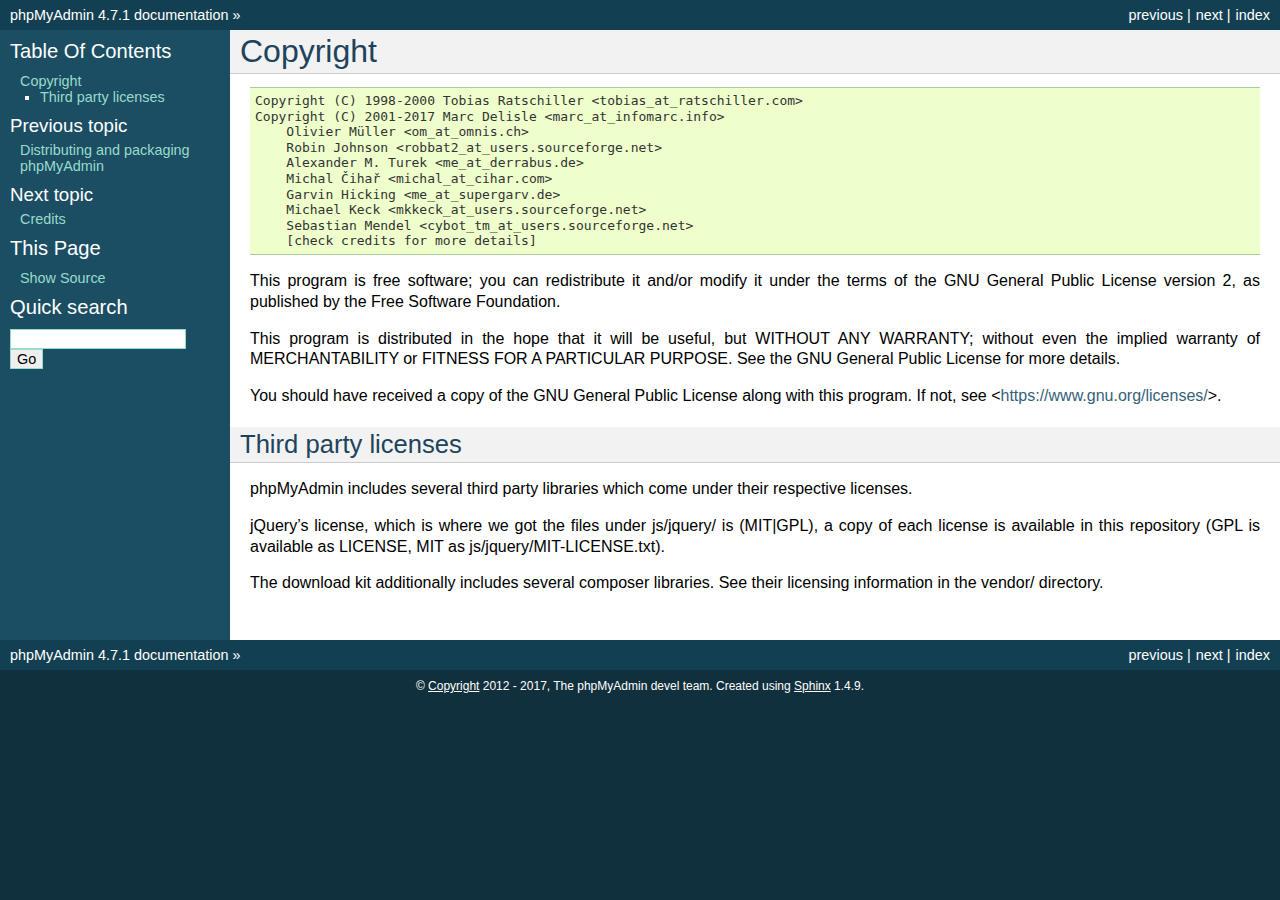
<file: historyserver/fuckschool/doc/html/copyright.html>
<!DOCTYPE html PUBLIC "-//W3C//DTD XHTML 1.0 Transitional//EN"
  "http://www.w3.org/TR/xhtml1/DTD/xhtml1-transitional.dtd">


<html xmlns="http://www.w3.org/1999/xhtml">
  <head>
    <meta http-equiv="Content-Type" content="text/html; charset=utf-8" />
    
    <title>Copyright &#8212; phpMyAdmin 4.7.1 documentation</title>
    
    <link rel="stylesheet" href="_static/classic.css" type="text/css" />
    <link rel="stylesheet" href="_static/pygments.css" type="text/css" />
    
    <script type="text/javascript">
      var DOCUMENTATION_OPTIONS = {
        URL_ROOT:    './',
        VERSION:     '4.7.1',
        COLLAPSE_INDEX: false,
        FILE_SUFFIX: '.html',
        HAS_SOURCE:  true
      };
    </script>
    <script type="text/javascript" src="_static/jquery.js"></script>
    <script type="text/javascript" src="_static/underscore.js"></script>
    <script type="text/javascript" src="_static/doctools.js"></script>
    <link rel="index" title="Index" href="genindex.html" />
    <link rel="search" title="Search" href="search.html" />
    <link rel="copyright" title="Copyright" href="#" />
    <link rel="top" title="phpMyAdmin 4.7.1 documentation" href="index.html" />
    <link rel="next" title="Credits" href="credits.html" />
    <link rel="prev" title="Distributing and packaging phpMyAdmin" href="vendors.html" /> 
  </head>
  <body role="document">
    <div class="related" role="navigation" aria-label="related navigation">
      <h3>Navigation</h3>
      <ul>
        <li class="right" style="margin-right: 10px">
          <a href="genindex.html" title="General Index"
             accesskey="I">index</a></li>
        <li class="right" >
          <a href="credits.html" title="Credits"
             accesskey="N">next</a> |</li>
        <li class="right" >
          <a href="vendors.html" title="Distributing and packaging phpMyAdmin"
             accesskey="P">previous</a> |</li>
        <li class="nav-item nav-item-0"><a href="index.html">phpMyAdmin 4.7.1 documentation</a> &#187;</li> 
      </ul>
    </div>  

    <div class="document">
      <div class="documentwrapper">
        <div class="bodywrapper">
          <div class="body" role="main">
            
  <div class="section" id="copyright">
<span id="id1"></span><h1>Copyright<a class="headerlink" href="#copyright" title="Permalink to this headline">¶</a></h1>
<div class="highlight-none"><div class="highlight"><pre>Copyright (C) 1998-2000 Tobias Ratschiller &lt;tobias_at_ratschiller.com&gt;
Copyright (C) 2001-2017 Marc Delisle &lt;marc_at_infomarc.info&gt;
    Olivier Müller &lt;om_at_omnis.ch&gt;
    Robin Johnson &lt;robbat2_at_users.sourceforge.net&gt;
    Alexander M. Turek &lt;me_at_derrabus.de&gt;
    Michal Čihař &lt;michal_at_cihar.com&gt;
    Garvin Hicking &lt;me_at_supergarv.de&gt;
    Michael Keck &lt;mkkeck_at_users.sourceforge.net&gt;
    Sebastian Mendel &lt;cybot_tm_at_users.sourceforge.net&gt;
    [check credits for more details]
</pre></div>
</div>
<p>This program is free software; you can redistribute it and/or modify
it under the terms of the GNU General Public License version 2, as
published by the Free Software Foundation.</p>
<p>This program is distributed in the hope that it will be useful, but
WITHOUT ANY WARRANTY; without even the implied warranty of
MERCHANTABILITY or FITNESS FOR A PARTICULAR PURPOSE. See the GNU
General Public License for more details.</p>
<p>You should have received a copy of the GNU General Public License
along with this program. If not, see &lt;<a class="reference external" href="https://www.gnu.org/licenses/">https://www.gnu.org/licenses/</a>&gt;.</p>
<div class="section" id="third-party-licenses">
<h2>Third party licenses<a class="headerlink" href="#third-party-licenses" title="Permalink to this headline">¶</a></h2>
<p>phpMyAdmin includes several third party libraries which come under their
respective licenses.</p>
<p>jQuery&#8217;s license, which is where we got the files under js/jquery/ is
(MIT|GPL), a copy of each license is available in this repository (GPL
is available as LICENSE, MIT as js/jquery/MIT-LICENSE.txt).</p>
<p>The download kit additionally includes several composer libraries. See their
licensing information in the vendor/ directory.</p>
</div>
</div>


          </div>
        </div>
      </div>
      <div class="sphinxsidebar" role="navigation" aria-label="main navigation">
        <div class="sphinxsidebarwrapper">
  <h3><a href="index.html">Table Of Contents</a></h3>
  <ul>
<li><a class="reference internal" href="#">Copyright</a><ul>
<li><a class="reference internal" href="#third-party-licenses">Third party licenses</a></li>
</ul>
</li>
</ul>

  <h4>Previous topic</h4>
  <p class="topless"><a href="vendors.html"
                        title="previous chapter">Distributing and packaging phpMyAdmin</a></p>
  <h4>Next topic</h4>
  <p class="topless"><a href="credits.html"
                        title="next chapter">Credits</a></p>
  <div role="note" aria-label="source link">
    <h3>This Page</h3>
    <ul class="this-page-menu">
      <li><a href="_sources/copyright.txt"
            rel="nofollow">Show Source</a></li>
    </ul>
   </div>
<div id="searchbox" style="display: none" role="search">
  <h3>Quick search</h3>
    <form class="search" action="search.html" method="get">
      <div><input type="text" name="q" /></div>
      <div><input type="submit" value="Go" /></div>
      <input type="hidden" name="check_keywords" value="yes" />
      <input type="hidden" name="area" value="default" />
    </form>
</div>
<script type="text/javascript">$('#searchbox').show(0);</script>
        </div>
      </div>
      <div class="clearer"></div>
    </div>
    <div class="related" role="navigation" aria-label="related navigation">
      <h3>Navigation</h3>
      <ul>
        <li class="right" style="margin-right: 10px">
          <a href="genindex.html" title="General Index"
             >index</a></li>
        <li class="right" >
          <a href="credits.html" title="Credits"
             >next</a> |</li>
        <li class="right" >
          <a href="vendors.html" title="Distributing and packaging phpMyAdmin"
             >previous</a> |</li>
        <li class="nav-item nav-item-0"><a href="index.html">phpMyAdmin 4.7.1 documentation</a> &#187;</li> 
      </ul>
    </div>
    <div class="footer" role="contentinfo">
        &#169; <a href="#">Copyright</a> 2012 - 2017, The phpMyAdmin devel team.
      Created using <a href="http://sphinx-doc.org/">Sphinx</a> 1.4.9.
    </div>
  </body>
</html>
</file>
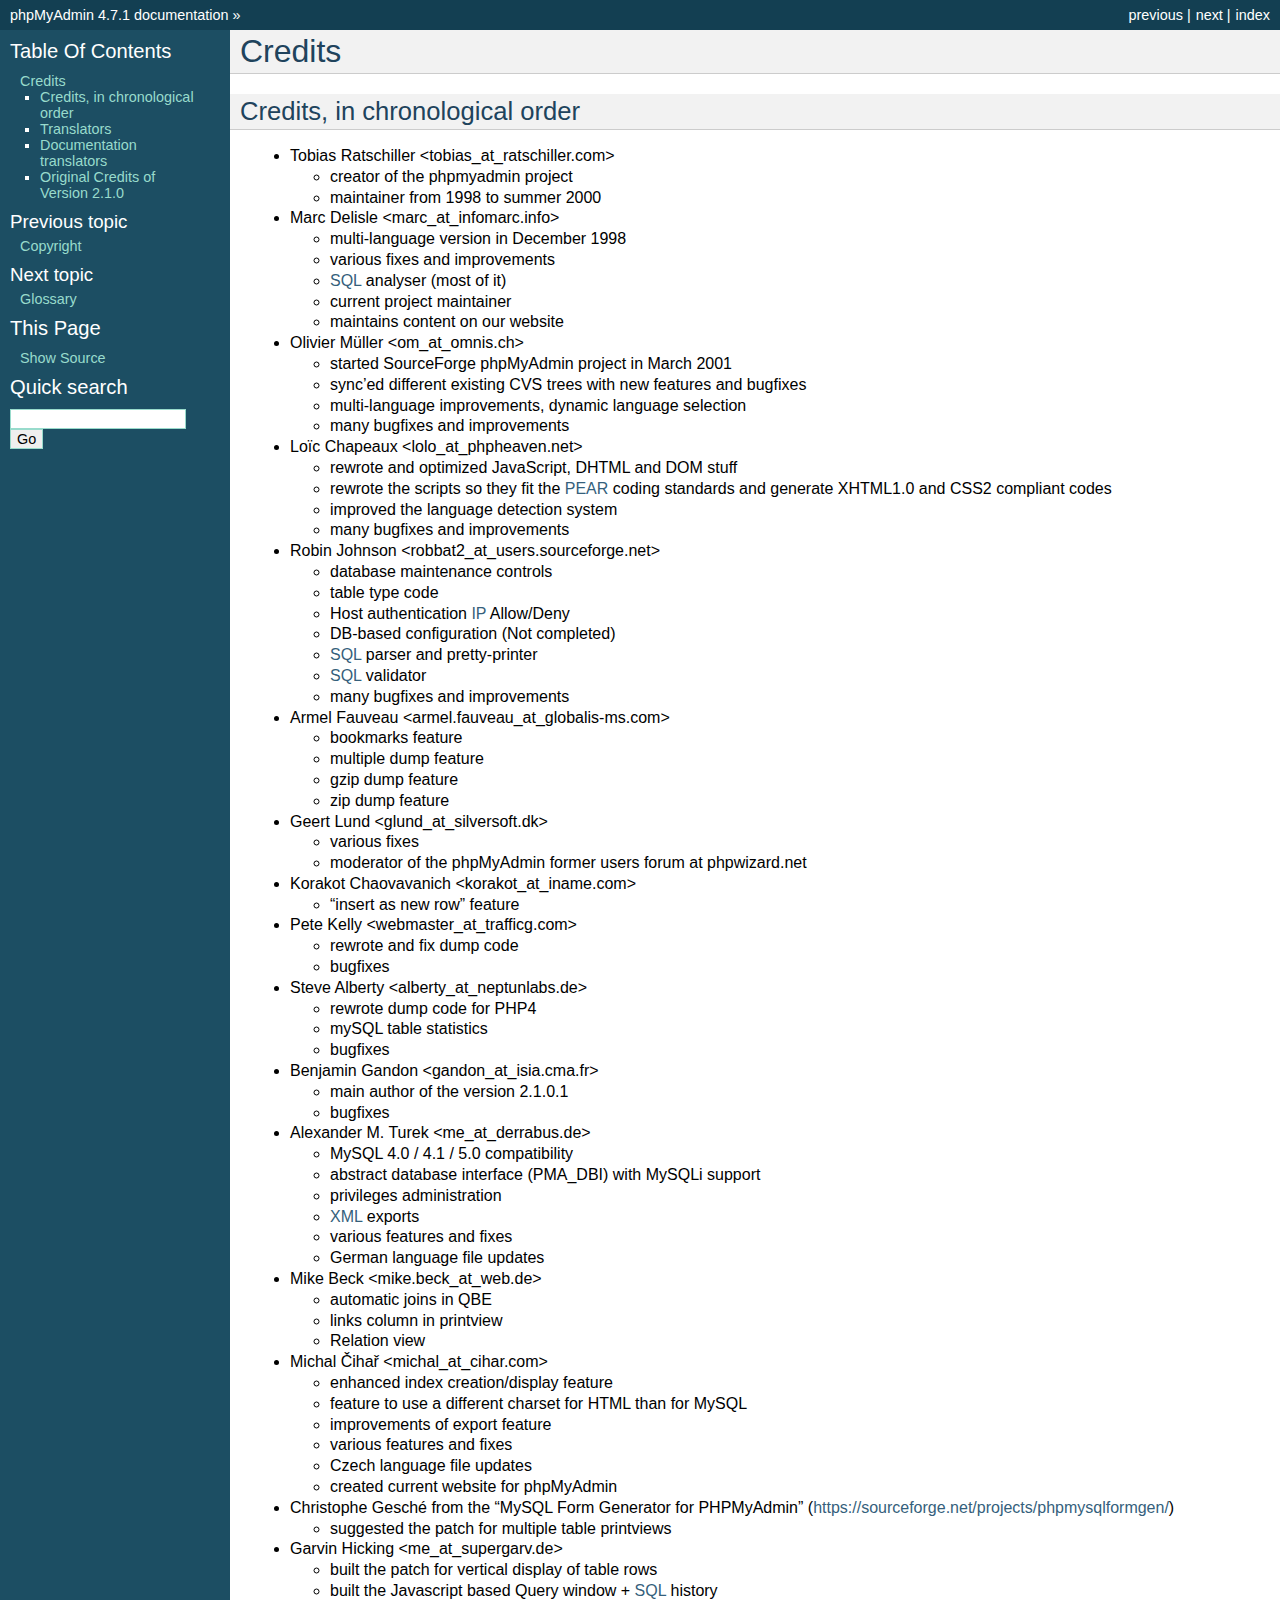
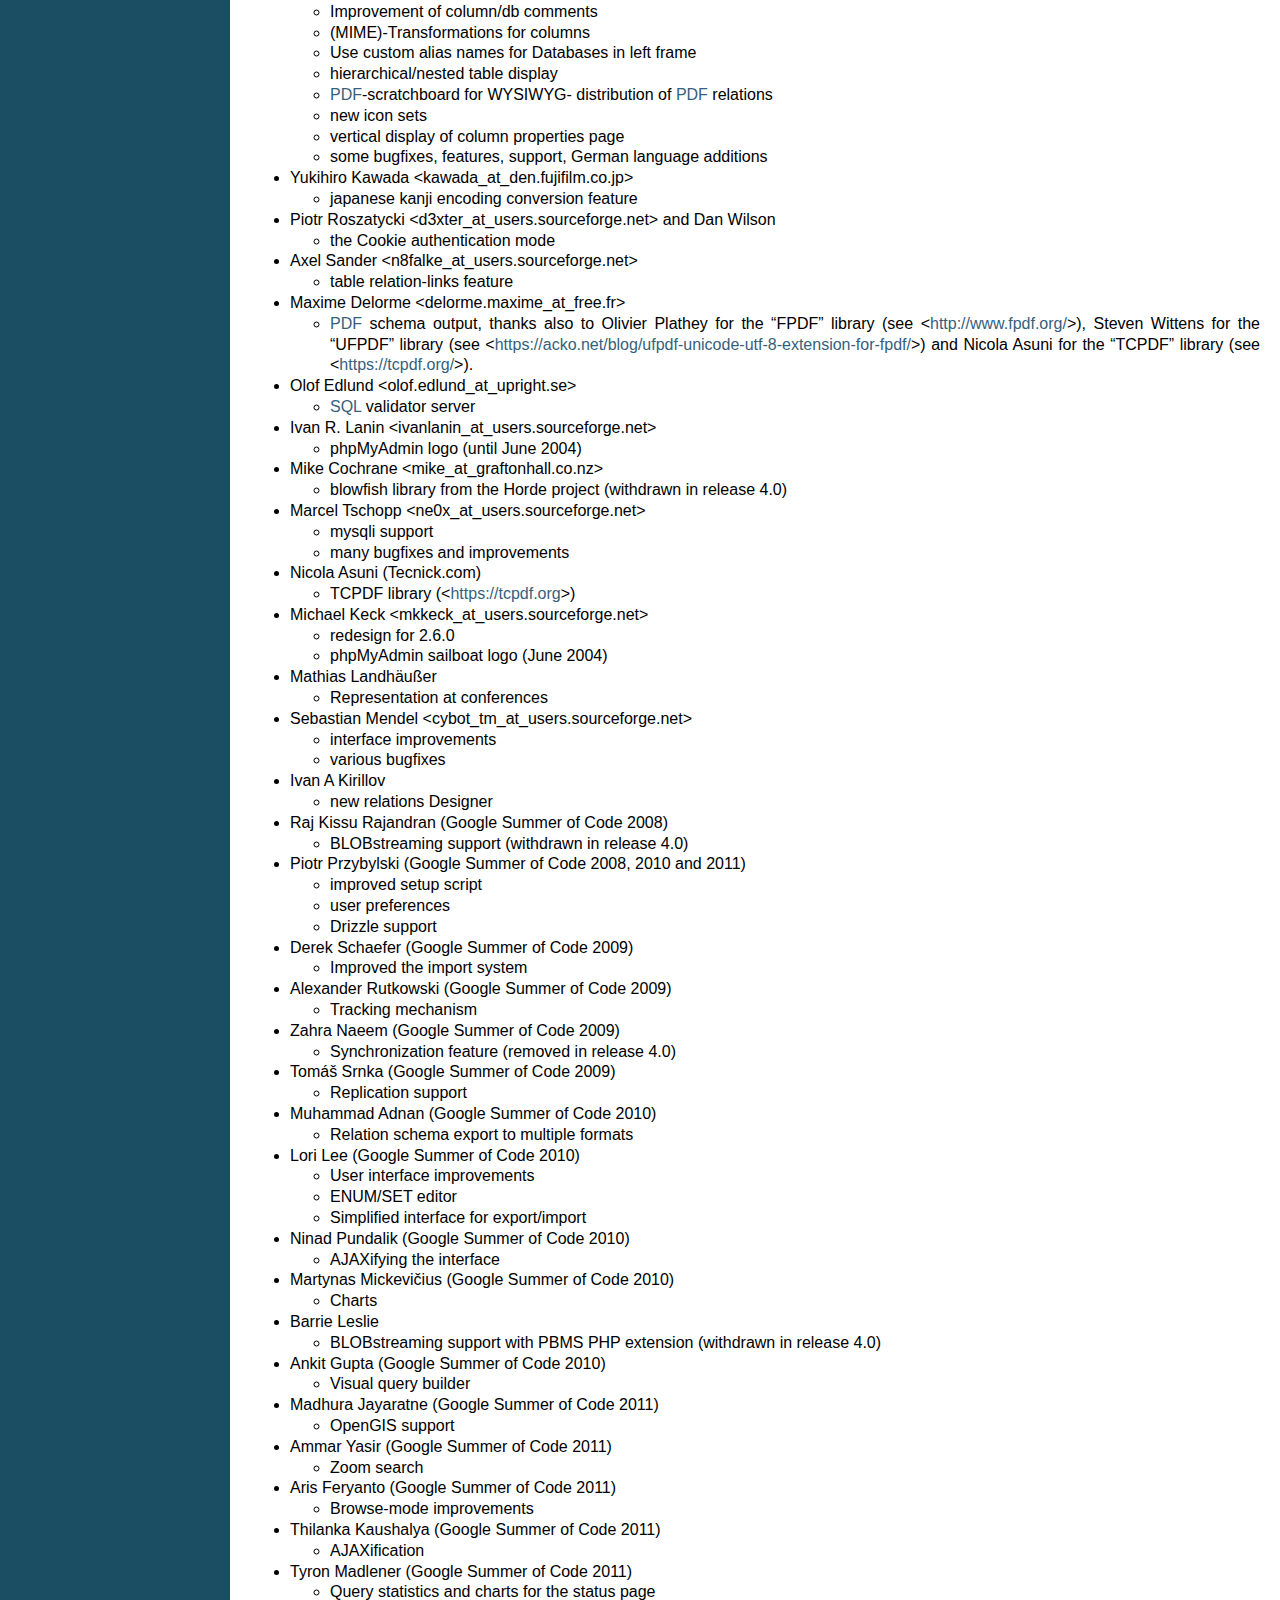
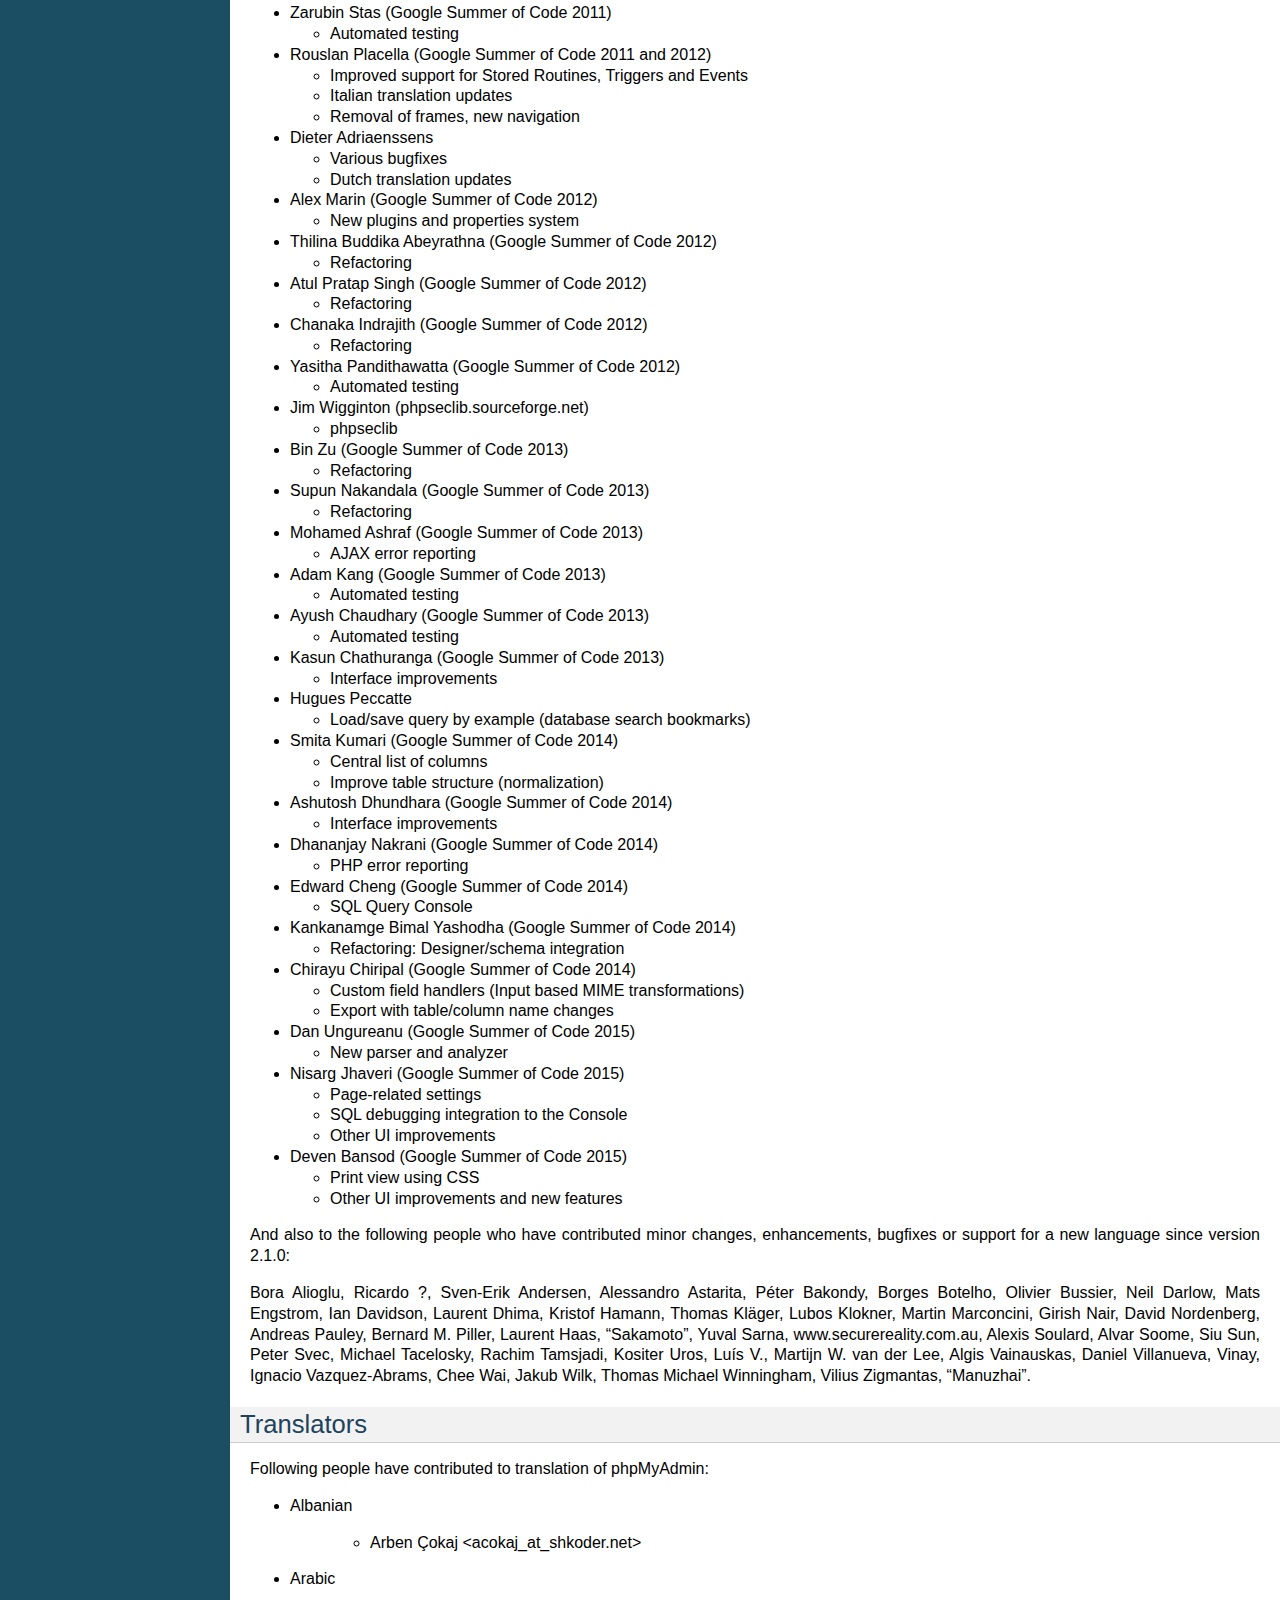
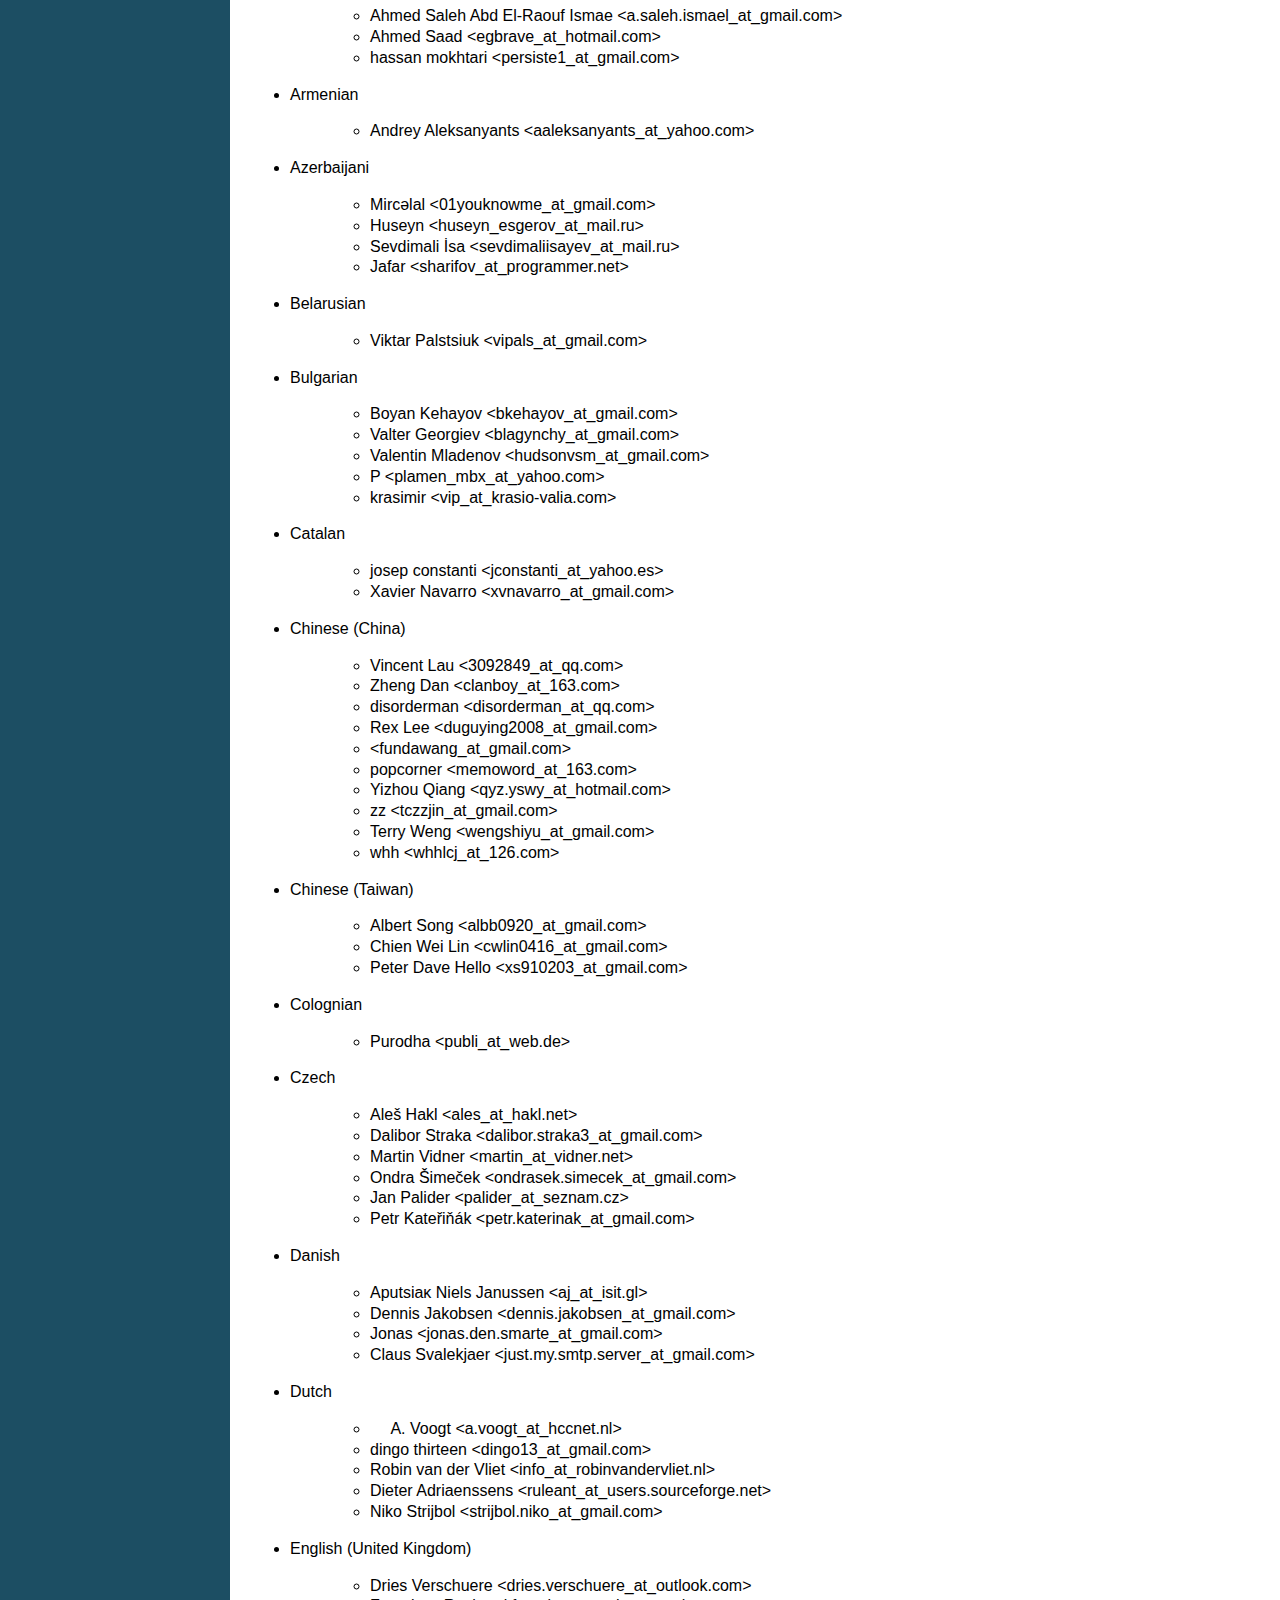
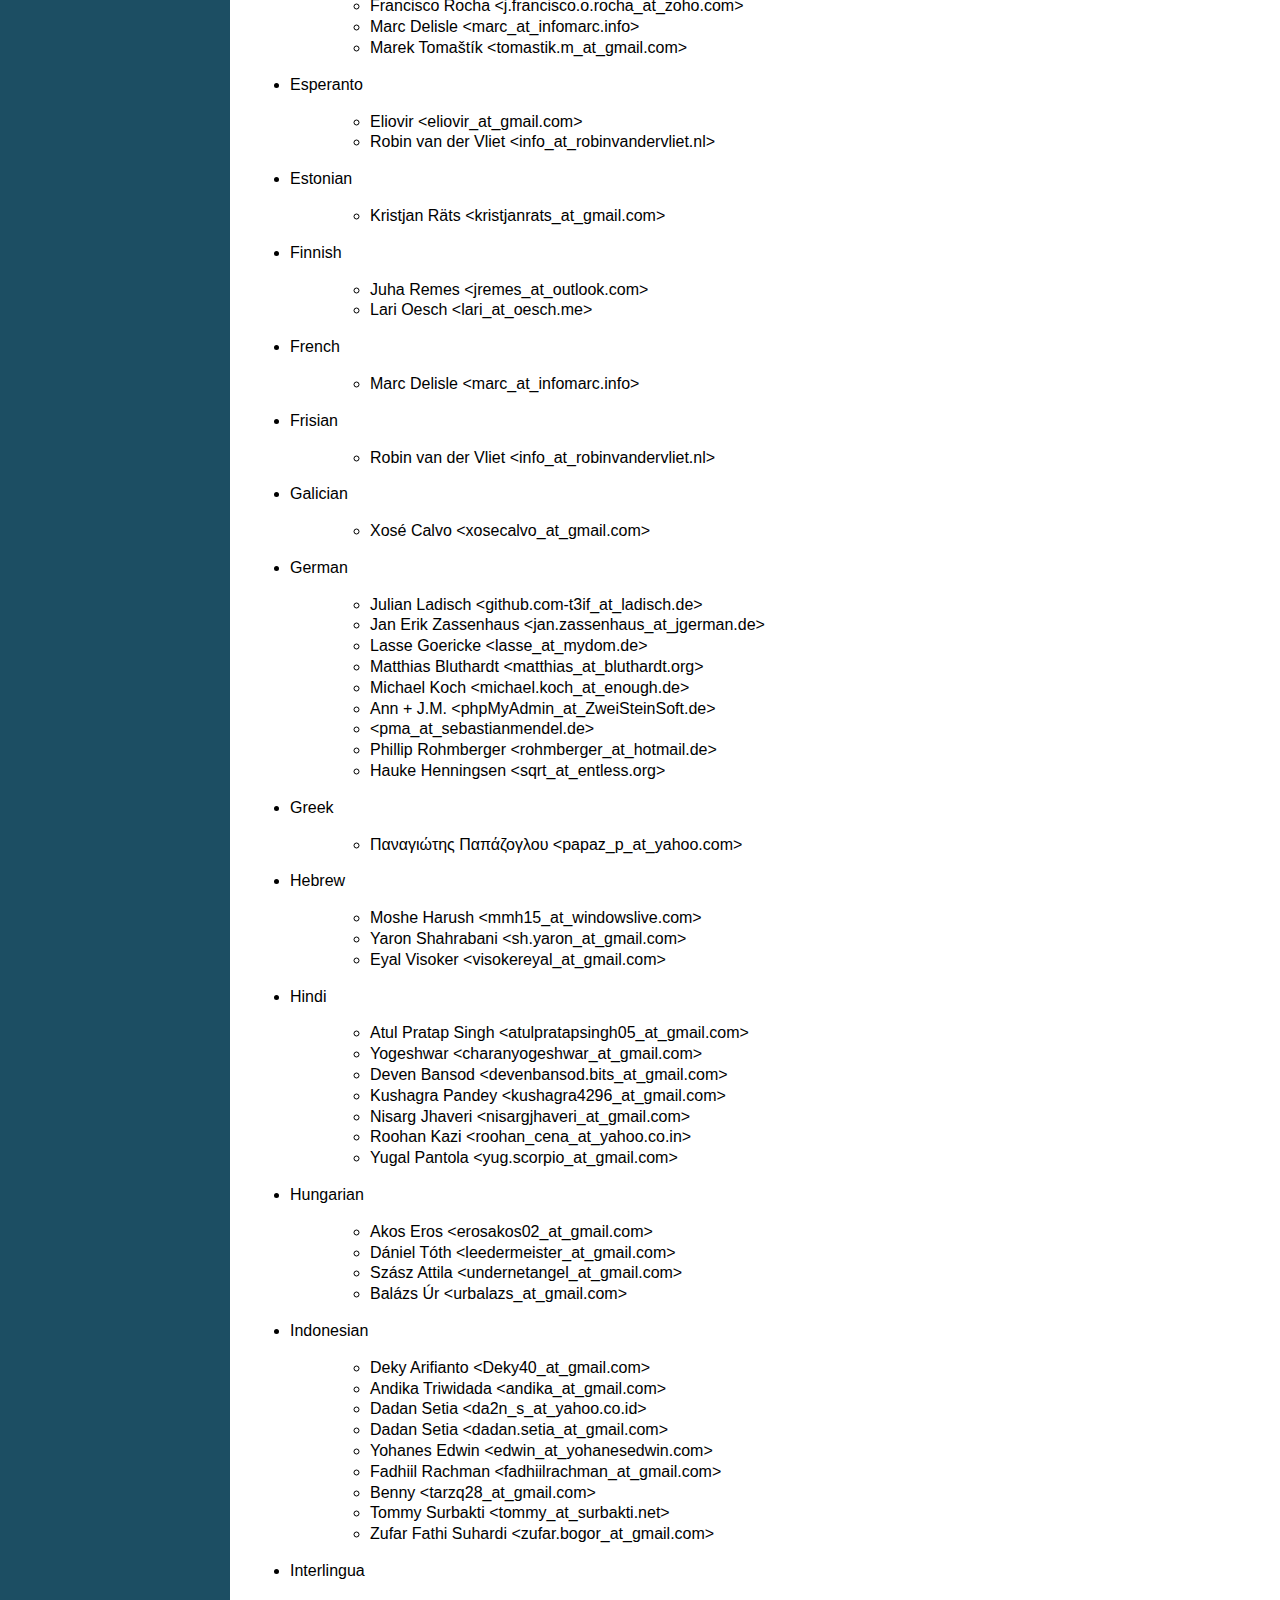
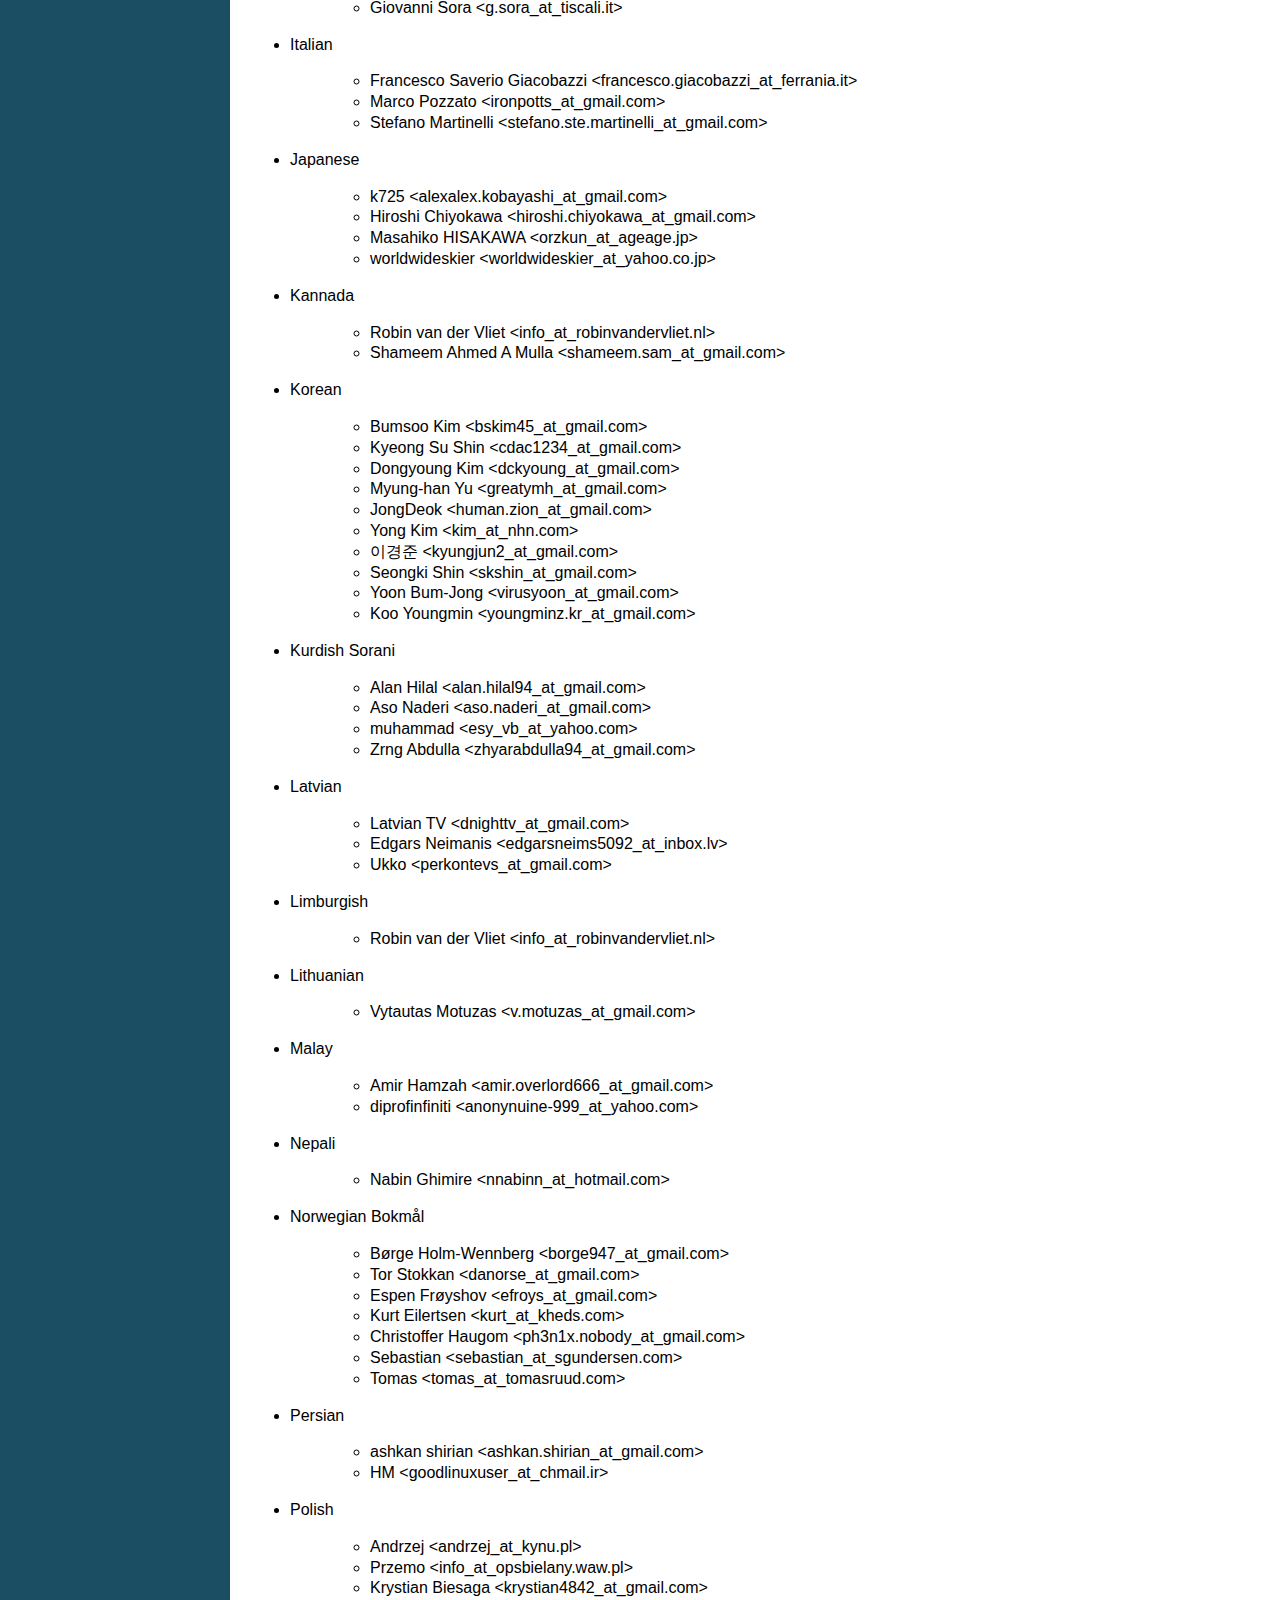
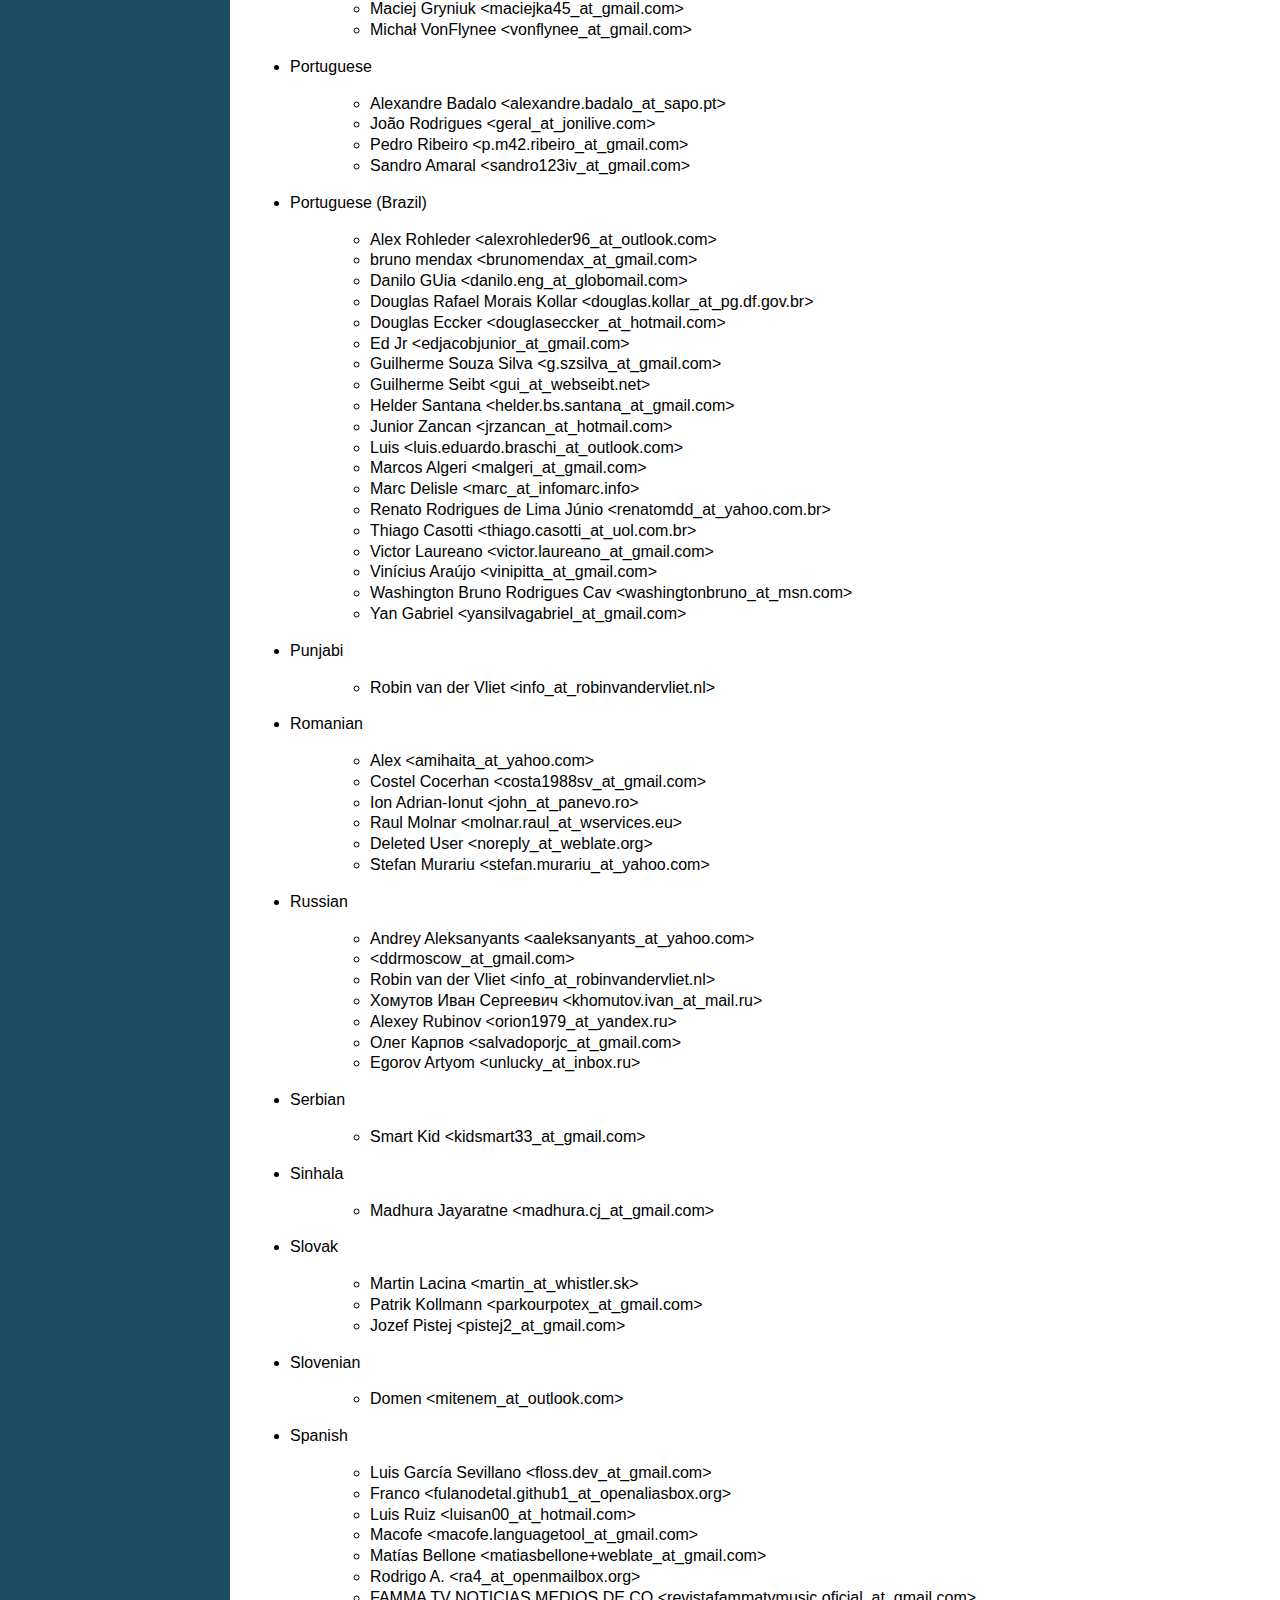
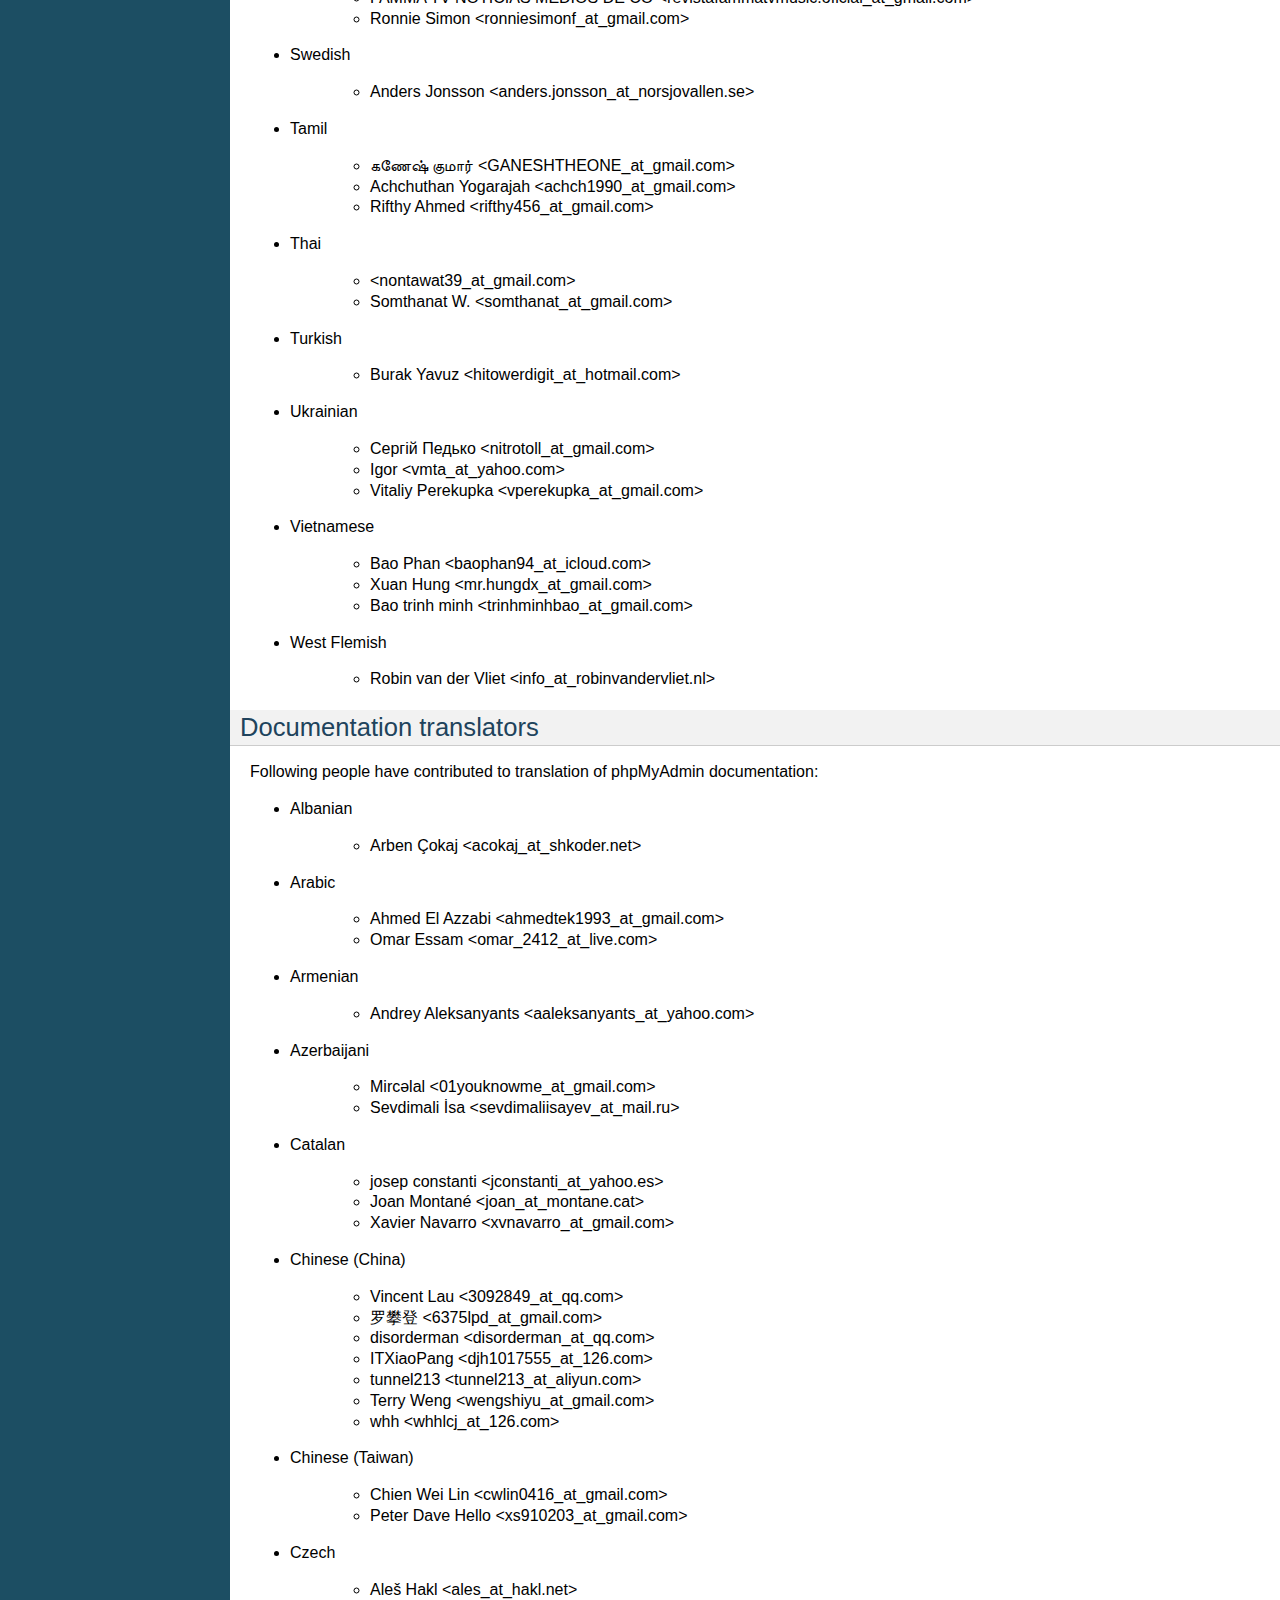
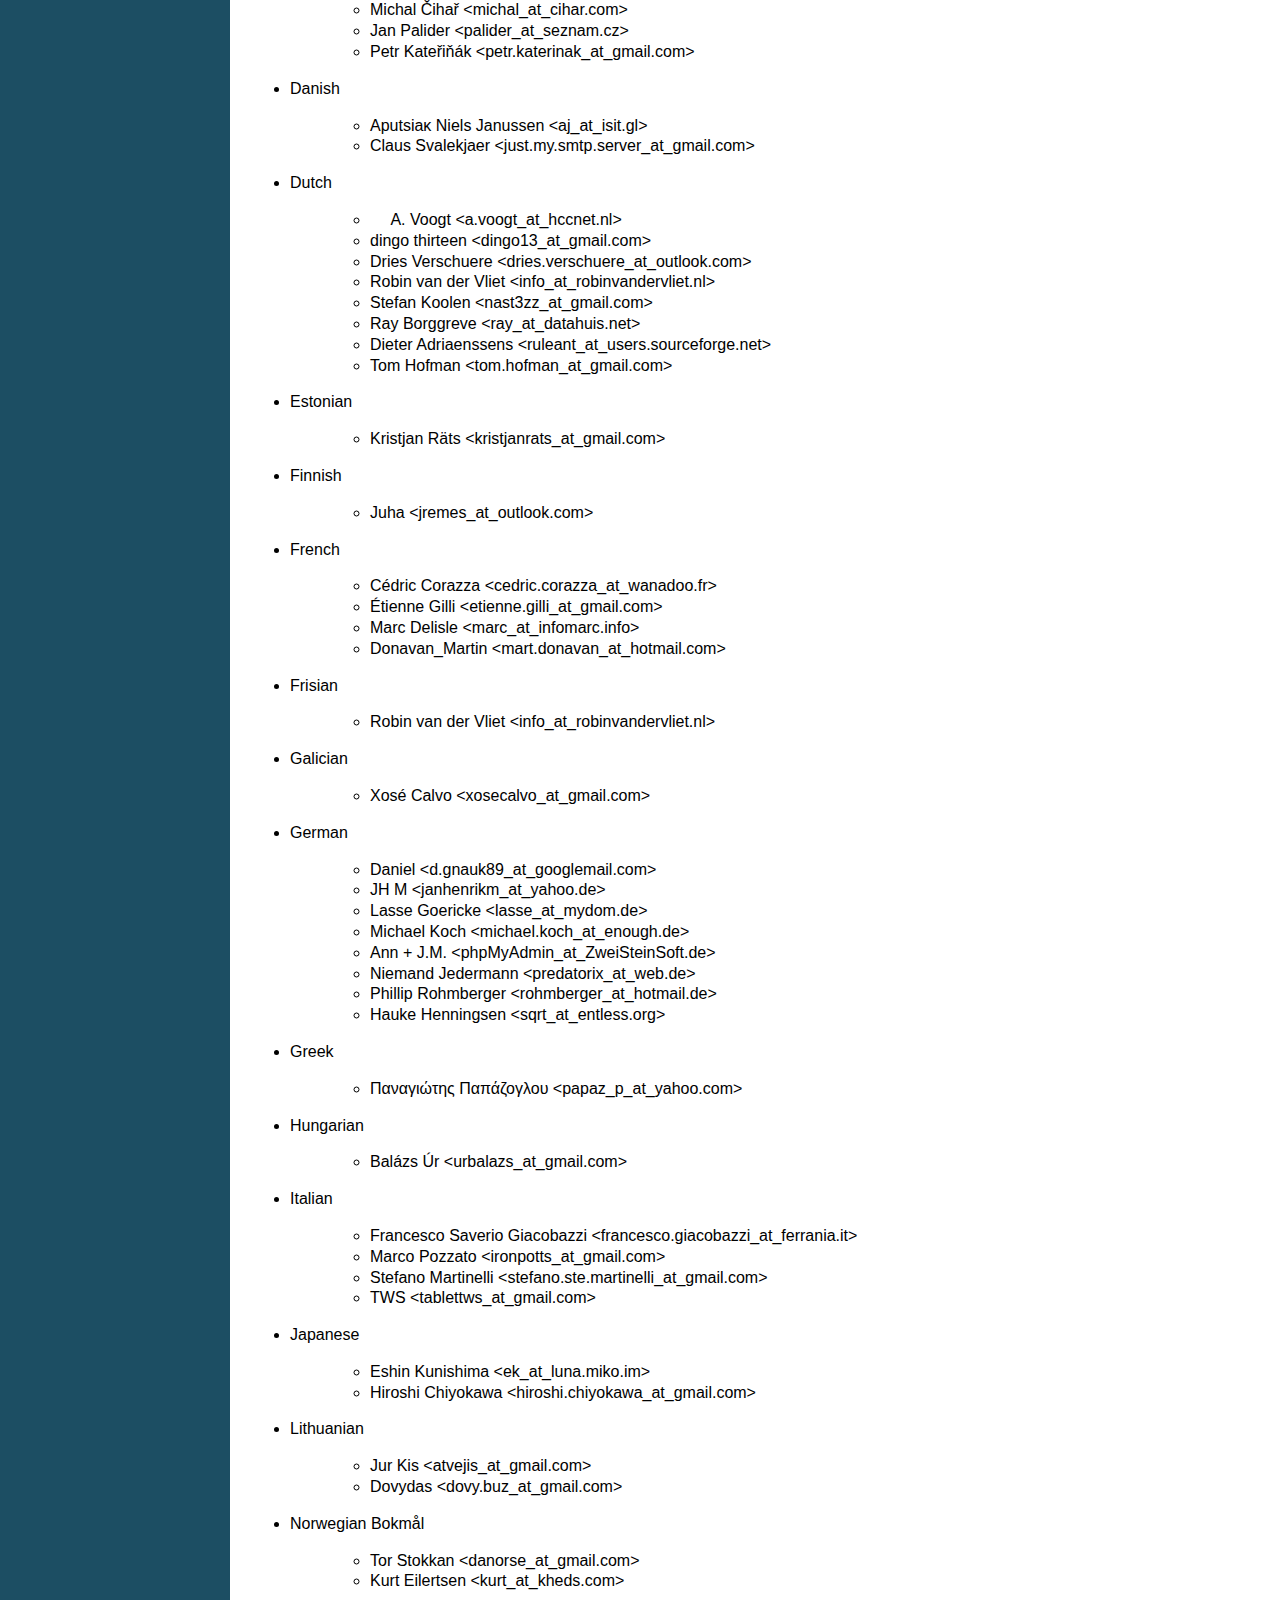
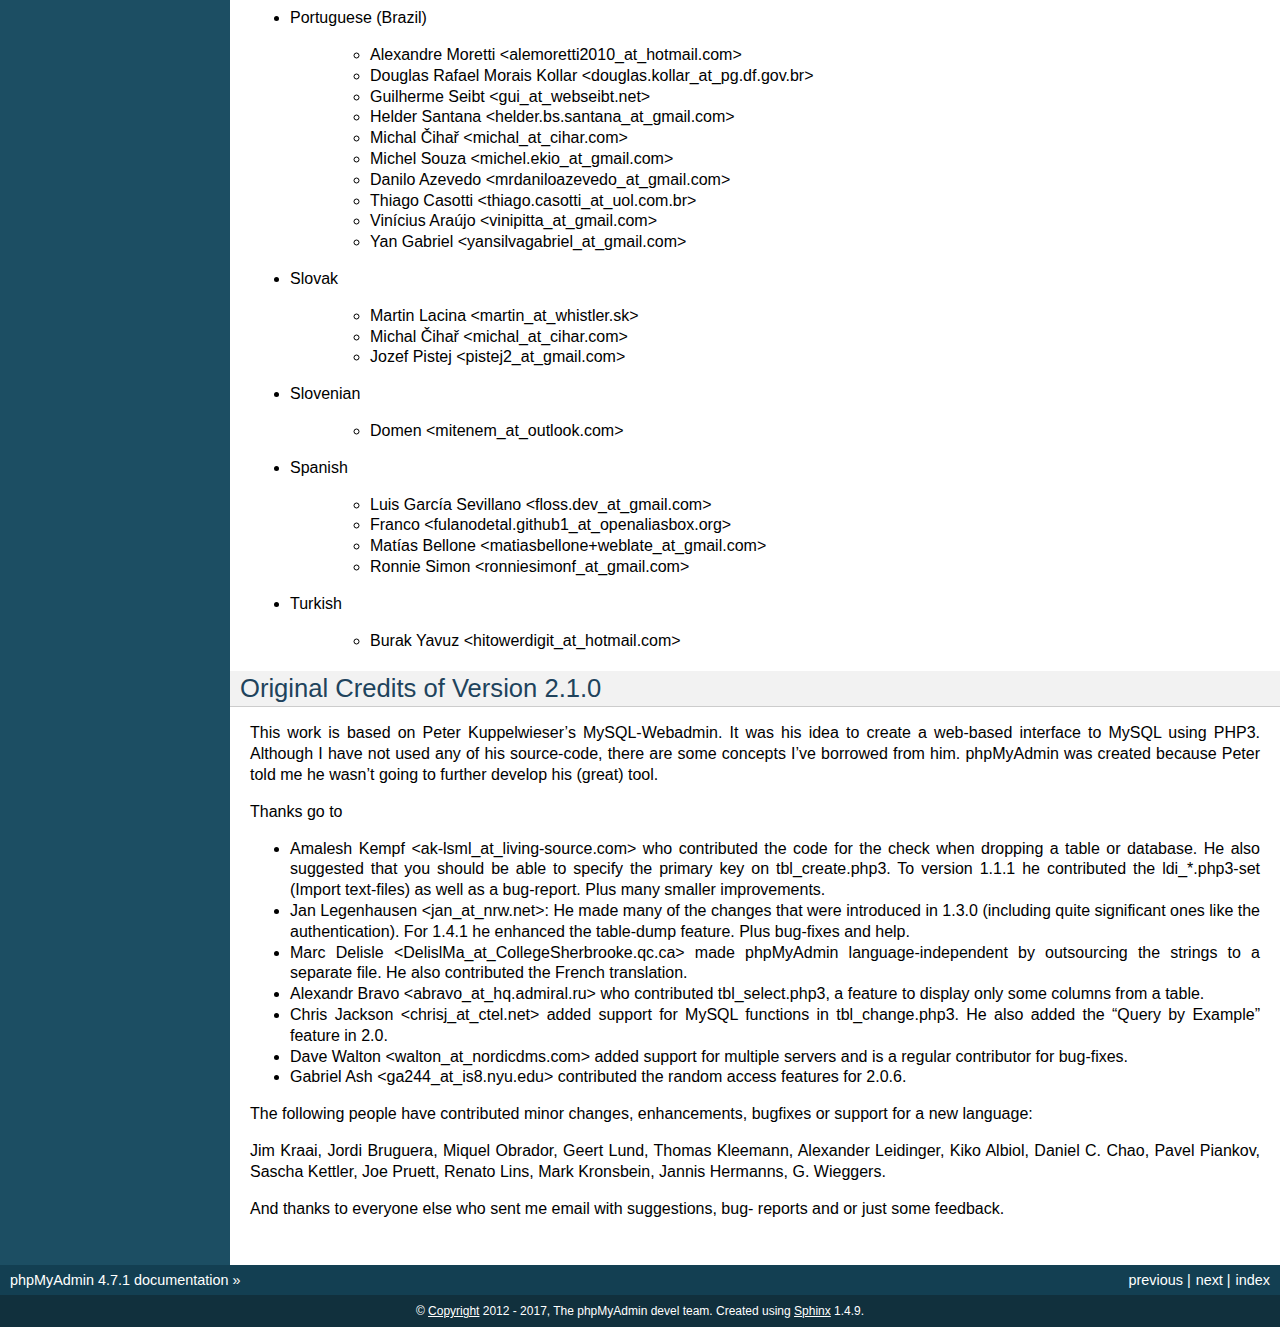
<file: historyserver/fuckschool/doc/html/credits.html>
<!DOCTYPE html PUBLIC "-//W3C//DTD XHTML 1.0 Transitional//EN"
  "http://www.w3.org/TR/xhtml1/DTD/xhtml1-transitional.dtd">


<html xmlns="http://www.w3.org/1999/xhtml">
  <head>
    <meta http-equiv="Content-Type" content="text/html; charset=utf-8" />
    
    <title>Credits &#8212; phpMyAdmin 4.7.1 documentation</title>
    
    <link rel="stylesheet" href="_static/classic.css" type="text/css" />
    <link rel="stylesheet" href="_static/pygments.css" type="text/css" />
    
    <script type="text/javascript">
      var DOCUMENTATION_OPTIONS = {
        URL_ROOT:    './',
        VERSION:     '4.7.1',
        COLLAPSE_INDEX: false,
        FILE_SUFFIX: '.html',
        HAS_SOURCE:  true
      };
    </script>
    <script type="text/javascript" src="_static/jquery.js"></script>
    <script type="text/javascript" src="_static/underscore.js"></script>
    <script type="text/javascript" src="_static/doctools.js"></script>
    <link rel="index" title="Index" href="genindex.html" />
    <link rel="search" title="Search" href="search.html" />
    <link rel="copyright" title="Copyright" href="copyright.html" />
    <link rel="top" title="phpMyAdmin 4.7.1 documentation" href="index.html" />
    <link rel="next" title="Glossary" href="glossary.html" />
    <link rel="prev" title="Copyright" href="copyright.html" /> 
  </head>
  <body role="document">
    <div class="related" role="navigation" aria-label="related navigation">
      <h3>Navigation</h3>
      <ul>
        <li class="right" style="margin-right: 10px">
          <a href="genindex.html" title="General Index"
             accesskey="I">index</a></li>
        <li class="right" >
          <a href="glossary.html" title="Glossary"
             accesskey="N">next</a> |</li>
        <li class="right" >
          <a href="copyright.html" title="Copyright"
             accesskey="P">previous</a> |</li>
        <li class="nav-item nav-item-0"><a href="index.html">phpMyAdmin 4.7.1 documentation</a> &#187;</li> 
      </ul>
    </div>  

    <div class="document">
      <div class="documentwrapper">
        <div class="bodywrapper">
          <div class="body" role="main">
            
  <div class="section" id="credits">
<span id="id1"></span><h1>Credits<a class="headerlink" href="#credits" title="Permalink to this headline">¶</a></h1>
<div class="section" id="credits-in-chronological-order">
<h2>Credits, in chronological order<a class="headerlink" href="#credits-in-chronological-order" title="Permalink to this headline">¶</a></h2>
<ul class="simple">
<li>Tobias Ratschiller &lt;tobias_at_ratschiller.com&gt;<ul>
<li>creator of the phpmyadmin project</li>
<li>maintainer from 1998 to summer 2000</li>
</ul>
</li>
<li>Marc Delisle &lt;marc_at_infomarc.info&gt;<ul>
<li>multi-language version in December 1998</li>
<li>various fixes and improvements</li>
<li><a class="reference internal" href="glossary.html#term-sql"><span class="xref std std-term">SQL</span></a> analyser (most of it)</li>
<li>current project maintainer</li>
<li>maintains content on our website</li>
</ul>
</li>
<li>Olivier Müller &lt;om_at_omnis.ch&gt;<ul>
<li>started SourceForge phpMyAdmin project in March 2001</li>
<li>sync&#8217;ed different existing CVS trees with new features and bugfixes</li>
<li>multi-language improvements, dynamic language selection</li>
<li>many bugfixes and improvements</li>
</ul>
</li>
<li>Loïc Chapeaux &lt;lolo_at_phpheaven.net&gt;<ul>
<li>rewrote and optimized JavaScript, DHTML and DOM stuff</li>
<li>rewrote the scripts so they fit the <a class="reference internal" href="glossary.html#term-pear"><span class="xref std std-term">PEAR</span></a> coding standards and
generate XHTML1.0 and CSS2 compliant codes</li>
<li>improved the language detection system</li>
<li>many bugfixes and improvements</li>
</ul>
</li>
<li>Robin Johnson &lt;robbat2_at_users.sourceforge.net&gt;<ul>
<li>database maintenance controls</li>
<li>table type code</li>
<li>Host authentication <a class="reference internal" href="glossary.html#term-ip"><span class="xref std std-term">IP</span></a> Allow/Deny</li>
<li>DB-based configuration (Not completed)</li>
<li><a class="reference internal" href="glossary.html#term-sql"><span class="xref std std-term">SQL</span></a> parser and pretty-printer</li>
<li><a class="reference internal" href="glossary.html#term-sql"><span class="xref std std-term">SQL</span></a> validator</li>
<li>many bugfixes and improvements</li>
</ul>
</li>
<li>Armel Fauveau &lt;armel.fauveau_at_globalis-ms.com&gt;<ul>
<li>bookmarks feature</li>
<li>multiple dump feature</li>
<li>gzip dump feature</li>
<li>zip dump feature</li>
</ul>
</li>
<li>Geert Lund &lt;glund_at_silversoft.dk&gt;<ul>
<li>various fixes</li>
<li>moderator of the phpMyAdmin former users forum at phpwizard.net</li>
</ul>
</li>
<li>Korakot Chaovavanich &lt;korakot_at_iname.com&gt;<ul>
<li>&#8220;insert as new row&#8221; feature</li>
</ul>
</li>
<li>Pete Kelly &lt;webmaster_at_trafficg.com&gt;<ul>
<li>rewrote and fix dump code</li>
<li>bugfixes</li>
</ul>
</li>
<li>Steve Alberty &lt;alberty_at_neptunlabs.de&gt;<ul>
<li>rewrote dump code for PHP4</li>
<li>mySQL table statistics</li>
<li>bugfixes</li>
</ul>
</li>
<li>Benjamin Gandon &lt;gandon_at_isia.cma.fr&gt;<ul>
<li>main author of the version 2.1.0.1</li>
<li>bugfixes</li>
</ul>
</li>
<li>Alexander M. Turek &lt;me_at_derrabus.de&gt;<ul>
<li>MySQL 4.0 / 4.1 / 5.0 compatibility</li>
<li>abstract database interface (PMA_DBI) with MySQLi support</li>
<li>privileges administration</li>
<li><a class="reference internal" href="glossary.html#term-xml"><span class="xref std std-term">XML</span></a> exports</li>
<li>various features and fixes</li>
<li>German language file updates</li>
</ul>
</li>
<li>Mike Beck &lt;mike.beck_at_web.de&gt;<ul>
<li>automatic joins in QBE</li>
<li>links column in printview</li>
<li>Relation view</li>
</ul>
</li>
<li>Michal Čihař &lt;michal_at_cihar.com&gt;<ul>
<li>enhanced index creation/display feature</li>
<li>feature to use a different charset for HTML than for MySQL</li>
<li>improvements of export feature</li>
<li>various features and fixes</li>
<li>Czech language file updates</li>
<li>created current website for phpMyAdmin</li>
</ul>
</li>
<li>Christophe Gesché from the &#8220;MySQL Form Generator for PHPMyAdmin&#8221;
(<a class="reference external" href="https://sourceforge.net/projects/phpmysqlformgen/">https://sourceforge.net/projects/phpmysqlformgen/</a>)<ul>
<li>suggested the patch for multiple table printviews</li>
</ul>
</li>
<li>Garvin Hicking &lt;me_at_supergarv.de&gt;<ul>
<li>built the patch for vertical display of table rows</li>
<li>built the Javascript based Query window + <a class="reference internal" href="glossary.html#term-sql"><span class="xref std std-term">SQL</span></a> history</li>
<li>Improvement of column/db comments</li>
<li>(MIME)-Transformations for columns</li>
<li>Use custom alias names for Databases in left frame</li>
<li>hierarchical/nested table display</li>
<li><a class="reference internal" href="glossary.html#term-pdf"><span class="xref std std-term">PDF</span></a>-scratchboard for WYSIWYG-
distribution of <a class="reference internal" href="glossary.html#term-pdf"><span class="xref std std-term">PDF</span></a> relations</li>
<li>new icon sets</li>
<li>vertical display of column properties page</li>
<li>some bugfixes, features, support, German language additions</li>
</ul>
</li>
<li>Yukihiro Kawada &lt;kawada_at_den.fujifilm.co.jp&gt;<ul>
<li>japanese kanji encoding conversion feature</li>
</ul>
</li>
<li>Piotr Roszatycki &lt;d3xter_at_users.sourceforge.net&gt; and Dan Wilson<ul>
<li>the Cookie authentication mode</li>
</ul>
</li>
<li>Axel Sander &lt;n8falke_at_users.sourceforge.net&gt;<ul>
<li>table relation-links feature</li>
</ul>
</li>
<li>Maxime Delorme &lt;delorme.maxime_at_free.fr&gt;<ul>
<li><a class="reference internal" href="glossary.html#term-pdf"><span class="xref std std-term">PDF</span></a> schema output, thanks also to
Olivier Plathey for the &#8220;FPDF&#8221; library (see &lt;<a class="reference external" href="http://www.fpdf.org/">http://www.fpdf.org/</a>&gt;), Steven
Wittens for the &#8220;UFPDF&#8221; library (see &lt;<a class="reference external" href="https://acko.net/blog/ufpdf-unicode-utf-8-extension-for-fpdf/">https://acko.net/blog/ufpdf-unicode-utf-8-extension-for-fpdf/</a>&gt;) and
Nicola Asuni for the &#8220;TCPDF&#8221; library (see &lt;<a class="reference external" href="https://tcpdf.org/">https://tcpdf.org/</a>&gt;).</li>
</ul>
</li>
<li>Olof Edlund &lt;olof.edlund_at_upright.se&gt;<ul>
<li><a class="reference internal" href="glossary.html#term-sql"><span class="xref std std-term">SQL</span></a> validator server</li>
</ul>
</li>
<li>Ivan R. Lanin &lt;ivanlanin_at_users.sourceforge.net&gt;<ul>
<li>phpMyAdmin logo (until June 2004)</li>
</ul>
</li>
<li>Mike Cochrane &lt;mike_at_graftonhall.co.nz&gt;<ul>
<li>blowfish library from the Horde project (withdrawn in release 4.0)</li>
</ul>
</li>
<li>Marcel Tschopp &lt;ne0x_at_users.sourceforge.net&gt;<ul>
<li>mysqli support</li>
<li>many bugfixes and improvements</li>
</ul>
</li>
<li>Nicola Asuni (Tecnick.com)<ul>
<li>TCPDF library (&lt;<a class="reference external" href="https://tcpdf.org">https://tcpdf.org</a>&gt;)</li>
</ul>
</li>
<li>Michael Keck &lt;mkkeck_at_users.sourceforge.net&gt;<ul>
<li>redesign for 2.6.0</li>
<li>phpMyAdmin sailboat logo (June 2004)</li>
</ul>
</li>
<li>Mathias Landhäußer<ul>
<li>Representation at conferences</li>
</ul>
</li>
<li>Sebastian Mendel &lt;cybot_tm_at_users.sourceforge.net&gt;<ul>
<li>interface improvements</li>
<li>various bugfixes</li>
</ul>
</li>
<li>Ivan A Kirillov<ul>
<li>new relations Designer</li>
</ul>
</li>
<li>Raj Kissu Rajandran (Google Summer of Code 2008)<ul>
<li>BLOBstreaming support (withdrawn in release 4.0)</li>
</ul>
</li>
<li>Piotr Przybylski (Google Summer of Code 2008, 2010 and 2011)<ul>
<li>improved setup script</li>
<li>user preferences</li>
<li>Drizzle support</li>
</ul>
</li>
<li>Derek Schaefer (Google Summer of Code 2009)<ul>
<li>Improved the import system</li>
</ul>
</li>
<li>Alexander Rutkowski (Google Summer of Code 2009)<ul>
<li>Tracking mechanism</li>
</ul>
</li>
<li>Zahra Naeem (Google Summer of Code 2009)<ul>
<li>Synchronization feature (removed in release 4.0)</li>
</ul>
</li>
<li>Tomáš Srnka (Google Summer of Code 2009)<ul>
<li>Replication support</li>
</ul>
</li>
<li>Muhammad Adnan (Google Summer of Code 2010)<ul>
<li>Relation schema export to multiple formats</li>
</ul>
</li>
<li>Lori Lee (Google Summer of Code 2010)<ul>
<li>User interface improvements</li>
<li>ENUM/SET editor</li>
<li>Simplified interface for export/import</li>
</ul>
</li>
<li>Ninad Pundalik (Google Summer of Code 2010)<ul>
<li>AJAXifying the interface</li>
</ul>
</li>
<li>Martynas Mickevičius (Google Summer of Code 2010)<ul>
<li>Charts</li>
</ul>
</li>
<li>Barrie Leslie<ul>
<li>BLOBstreaming support with PBMS PHP extension (withdrawn in release
4.0)</li>
</ul>
</li>
<li>Ankit Gupta (Google Summer of Code 2010)<ul>
<li>Visual query builder</li>
</ul>
</li>
<li>Madhura Jayaratne (Google Summer of Code 2011)<ul>
<li>OpenGIS support</li>
</ul>
</li>
<li>Ammar Yasir (Google Summer of Code 2011)<ul>
<li>Zoom search</li>
</ul>
</li>
<li>Aris Feryanto (Google Summer of Code 2011)<ul>
<li>Browse-mode improvements</li>
</ul>
</li>
<li>Thilanka Kaushalya (Google Summer of Code 2011)<ul>
<li>AJAXification</li>
</ul>
</li>
<li>Tyron Madlener (Google Summer of Code 2011)<ul>
<li>Query statistics and charts for the status page</li>
</ul>
</li>
<li>Zarubin Stas (Google Summer of Code 2011)<ul>
<li>Automated testing</li>
</ul>
</li>
<li>Rouslan Placella (Google Summer of Code 2011 and 2012)<ul>
<li>Improved support for Stored Routines, Triggers and Events</li>
<li>Italian translation updates</li>
<li>Removal of frames, new navigation</li>
</ul>
</li>
<li>Dieter Adriaenssens<ul>
<li>Various bugfixes</li>
<li>Dutch translation updates</li>
</ul>
</li>
<li>Alex Marin (Google Summer of Code 2012)<ul>
<li>New plugins and properties system</li>
</ul>
</li>
<li>Thilina Buddika Abeyrathna (Google Summer of Code 2012)<ul>
<li>Refactoring</li>
</ul>
</li>
<li>Atul Pratap Singh  (Google Summer of Code 2012)<ul>
<li>Refactoring</li>
</ul>
</li>
<li>Chanaka Indrajith (Google Summer of Code 2012)<ul>
<li>Refactoring</li>
</ul>
</li>
<li>Yasitha Pandithawatta (Google Summer of Code 2012)<ul>
<li>Automated testing</li>
</ul>
</li>
<li>Jim Wigginton (phpseclib.sourceforge.net)<ul>
<li>phpseclib</li>
</ul>
</li>
<li>Bin Zu (Google Summer of Code 2013)<ul>
<li>Refactoring</li>
</ul>
</li>
<li>Supun Nakandala (Google Summer of Code 2013)<ul>
<li>Refactoring</li>
</ul>
</li>
<li>Mohamed Ashraf (Google Summer of Code 2013)<ul>
<li>AJAX error reporting</li>
</ul>
</li>
<li>Adam Kang (Google Summer of Code 2013)<ul>
<li>Automated testing</li>
</ul>
</li>
<li>Ayush Chaudhary (Google Summer of Code 2013)<ul>
<li>Automated testing</li>
</ul>
</li>
<li>Kasun Chathuranga (Google Summer of Code 2013)<ul>
<li>Interface improvements</li>
</ul>
</li>
<li>Hugues Peccatte<ul>
<li>Load/save query by example (database search bookmarks)</li>
</ul>
</li>
<li>Smita Kumari (Google Summer of Code 2014)<ul>
<li>Central list of columns</li>
<li>Improve table structure (normalization)</li>
</ul>
</li>
<li>Ashutosh Dhundhara (Google Summer of Code 2014)<ul>
<li>Interface improvements</li>
</ul>
</li>
<li>Dhananjay Nakrani (Google Summer of Code 2014)<ul>
<li>PHP error reporting</li>
</ul>
</li>
<li>Edward Cheng (Google Summer of Code 2014)<ul>
<li>SQL Query Console</li>
</ul>
</li>
<li>Kankanamge Bimal Yashodha (Google Summer of Code 2014)<ul>
<li>Refactoring: Designer/schema integration</li>
</ul>
</li>
<li>Chirayu Chiripal (Google Summer of Code 2014)<ul>
<li>Custom field handlers (Input based MIME transformations)</li>
<li>Export with table/column name changes</li>
</ul>
</li>
<li>Dan Ungureanu (Google Summer of Code 2015)<ul>
<li>New parser and analyzer</li>
</ul>
</li>
<li>Nisarg Jhaveri (Google Summer of Code 2015)<ul>
<li>Page-related settings</li>
<li>SQL debugging integration to the Console</li>
<li>Other UI improvements</li>
</ul>
</li>
<li>Deven Bansod (Google Summer of Code 2015)<ul>
<li>Print view using CSS</li>
<li>Other UI improvements and new features</li>
</ul>
</li>
</ul>
<p>And also to the following people who have contributed minor changes,
enhancements, bugfixes or support for a new language since version
2.1.0:</p>
<p>Bora Alioglu, Ricardo ?, Sven-Erik Andersen, Alessandro Astarita,
Péter Bakondy, Borges Botelho, Olivier Bussier, Neil Darlow, Mats
Engstrom, Ian Davidson, Laurent Dhima, Kristof Hamann, Thomas Kläger,
Lubos Klokner, Martin Marconcini, Girish Nair, David Nordenberg,
Andreas Pauley, Bernard M. Piller, Laurent Haas, &#8220;Sakamoto&#8221;, Yuval
Sarna, www.securereality.com.au, Alexis Soulard, Alvar Soome, Siu Sun,
Peter Svec, Michael Tacelosky, Rachim Tamsjadi, Kositer Uros, Luís V.,
Martijn W. van der Lee, Algis Vainauskas, Daniel Villanueva, Vinay,
Ignacio Vazquez-Abrams, Chee Wai, Jakub Wilk, Thomas Michael
Winningham, Vilius Zigmantas, &#8220;Manuzhai&#8221;.</p>
</div>
<div class="section" id="translators">
<h2>Translators<a class="headerlink" href="#translators" title="Permalink to this headline">¶</a></h2>
<p>Following people have contributed to translation of phpMyAdmin:</p>
<ul>
<li><p class="first">Albanian</p>
<blockquote>
<div><ul class="simple">
<li>Arben Çokaj &lt;acokaj_at_shkoder.net&gt;</li>
</ul>
</div></blockquote>
</li>
<li><p class="first">Arabic</p>
<blockquote>
<div><ul class="simple">
<li>Ahmed Saleh Abd El-Raouf Ismae &lt;a.saleh.ismael_at_gmail.com&gt;</li>
<li>Ahmed Saad &lt;egbrave_at_hotmail.com&gt;</li>
<li>hassan mokhtari &lt;persiste1_at_gmail.com&gt;</li>
</ul>
</div></blockquote>
</li>
<li><p class="first">Armenian</p>
<blockquote>
<div><ul class="simple">
<li>Andrey Aleksanyants &lt;aaleksanyants_at_yahoo.com&gt;</li>
</ul>
</div></blockquote>
</li>
<li><p class="first">Azerbaijani</p>
<blockquote>
<div><ul class="simple">
<li>Mircəlal &lt;01youknowme_at_gmail.com&gt;</li>
<li>Huseyn &lt;huseyn_esgerov_at_mail.ru&gt;</li>
<li>Sevdimali İsa &lt;sevdimaliisayev_at_mail.ru&gt;</li>
<li>Jafar &lt;sharifov_at_programmer.net&gt;</li>
</ul>
</div></blockquote>
</li>
<li><p class="first">Belarusian</p>
<blockquote>
<div><ul class="simple">
<li>Viktar Palstsiuk &lt;vipals_at_gmail.com&gt;</li>
</ul>
</div></blockquote>
</li>
<li><p class="first">Bulgarian</p>
<blockquote>
<div><ul class="simple">
<li>Boyan Kehayov &lt;bkehayov_at_gmail.com&gt;</li>
<li>Valter Georgiev &lt;blagynchy_at_gmail.com&gt;</li>
<li>Valentin Mladenov &lt;hudsonvsm_at_gmail.com&gt;</li>
<li>P &lt;plamen_mbx_at_yahoo.com&gt;</li>
<li>krasimir &lt;vip_at_krasio-valia.com&gt;</li>
</ul>
</div></blockquote>
</li>
<li><p class="first">Catalan</p>
<blockquote>
<div><ul class="simple">
<li>josep constanti &lt;jconstanti_at_yahoo.es&gt;</li>
<li>Xavier Navarro &lt;xvnavarro_at_gmail.com&gt;</li>
</ul>
</div></blockquote>
</li>
<li><p class="first">Chinese (China)</p>
<blockquote>
<div><ul class="simple">
<li>Vincent Lau &lt;3092849_at_qq.com&gt;</li>
<li>Zheng Dan &lt;clanboy_at_163.com&gt;</li>
<li>disorderman &lt;disorderman_at_qq.com&gt;</li>
<li>Rex Lee &lt;duguying2008_at_gmail.com&gt;</li>
<li>&lt;fundawang_at_gmail.com&gt;</li>
<li>popcorner &lt;memoword_at_163.com&gt;</li>
<li>Yizhou Qiang &lt;qyz.yswy_at_hotmail.com&gt;</li>
<li>zz &lt;tczzjin_at_gmail.com&gt;</li>
<li>Terry Weng &lt;wengshiyu_at_gmail.com&gt;</li>
<li>whh &lt;whhlcj_at_126.com&gt;</li>
</ul>
</div></blockquote>
</li>
<li><p class="first">Chinese (Taiwan)</p>
<blockquote>
<div><ul class="simple">
<li>Albert Song &lt;albb0920_at_gmail.com&gt;</li>
<li>Chien Wei Lin &lt;cwlin0416_at_gmail.com&gt;</li>
<li>Peter Dave Hello &lt;xs910203_at_gmail.com&gt;</li>
</ul>
</div></blockquote>
</li>
<li><p class="first">Colognian</p>
<blockquote>
<div><ul class="simple">
<li>Purodha &lt;publi_at_web.de&gt;</li>
</ul>
</div></blockquote>
</li>
<li><p class="first">Czech</p>
<blockquote>
<div><ul class="simple">
<li>Aleš Hakl &lt;ales_at_hakl.net&gt;</li>
<li>Dalibor Straka &lt;dalibor.straka3_at_gmail.com&gt;</li>
<li>Martin Vidner &lt;martin_at_vidner.net&gt;</li>
<li>Ondra Šimeček &lt;ondrasek.simecek_at_gmail.com&gt;</li>
<li>Jan Palider &lt;palider_at_seznam.cz&gt;</li>
<li>Petr Kateřiňák &lt;petr.katerinak_at_gmail.com&gt;</li>
</ul>
</div></blockquote>
</li>
<li><p class="first">Danish</p>
<blockquote>
<div><ul class="simple">
<li>Aputsiaĸ Niels Janussen &lt;aj_at_isit.gl&gt;</li>
<li>Dennis Jakobsen &lt;dennis.jakobsen_at_gmail.com&gt;</li>
<li>Jonas &lt;jonas.den.smarte_at_gmail.com&gt;</li>
<li>Claus Svalekjaer &lt;just.my.smtp.server_at_gmail.com&gt;</li>
</ul>
</div></blockquote>
</li>
<li><p class="first">Dutch</p>
<blockquote>
<div><ul class="simple">
<li><ol class="first upperalpha">
<li>Voogt &lt;a.voogt_at_hccnet.nl&gt;</li>
</ol>
</li>
<li>dingo thirteen &lt;dingo13_at_gmail.com&gt;</li>
<li>Robin van der Vliet &lt;info_at_robinvandervliet.nl&gt;</li>
<li>Dieter Adriaenssens &lt;ruleant_at_users.sourceforge.net&gt;</li>
<li>Niko Strijbol &lt;strijbol.niko_at_gmail.com&gt;</li>
</ul>
</div></blockquote>
</li>
<li><p class="first">English (United Kingdom)</p>
<blockquote>
<div><ul class="simple">
<li>Dries Verschuere &lt;dries.verschuere_at_outlook.com&gt;</li>
<li>Francisco Rocha &lt;j.francisco.o.rocha_at_zoho.com&gt;</li>
<li>Marc Delisle &lt;marc_at_infomarc.info&gt;</li>
<li>Marek Tomaštík &lt;tomastik.m_at_gmail.com&gt;</li>
</ul>
</div></blockquote>
</li>
<li><p class="first">Esperanto</p>
<blockquote>
<div><ul class="simple">
<li>Eliovir &lt;eliovir_at_gmail.com&gt;</li>
<li>Robin van der Vliet &lt;info_at_robinvandervliet.nl&gt;</li>
</ul>
</div></blockquote>
</li>
<li><p class="first">Estonian</p>
<blockquote>
<div><ul class="simple">
<li>Kristjan Räts &lt;kristjanrats_at_gmail.com&gt;</li>
</ul>
</div></blockquote>
</li>
<li><p class="first">Finnish</p>
<blockquote>
<div><ul class="simple">
<li>Juha Remes &lt;jremes_at_outlook.com&gt;</li>
<li>Lari Oesch &lt;lari_at_oesch.me&gt;</li>
</ul>
</div></blockquote>
</li>
<li><p class="first">French</p>
<blockquote>
<div><ul class="simple">
<li>Marc Delisle &lt;marc_at_infomarc.info&gt;</li>
</ul>
</div></blockquote>
</li>
<li><p class="first">Frisian</p>
<blockquote>
<div><ul class="simple">
<li>Robin van der Vliet &lt;info_at_robinvandervliet.nl&gt;</li>
</ul>
</div></blockquote>
</li>
<li><p class="first">Galician</p>
<blockquote>
<div><ul class="simple">
<li>Xosé Calvo &lt;xosecalvo_at_gmail.com&gt;</li>
</ul>
</div></blockquote>
</li>
<li><p class="first">German</p>
<blockquote>
<div><ul class="simple">
<li>Julian Ladisch &lt;github.com-t3if_at_ladisch.de&gt;</li>
<li>Jan Erik Zassenhaus &lt;jan.zassenhaus_at_jgerman.de&gt;</li>
<li>Lasse Goericke &lt;lasse_at_mydom.de&gt;</li>
<li>Matthias Bluthardt &lt;matthias_at_bluthardt.org&gt;</li>
<li>Michael Koch &lt;michael.koch_at_enough.de&gt;</li>
<li>Ann + J.M. &lt;phpMyAdmin_at_ZweiSteinSoft.de&gt;</li>
<li>&lt;pma_at_sebastianmendel.de&gt;</li>
<li>Phillip Rohmberger &lt;rohmberger_at_hotmail.de&gt;</li>
<li>Hauke Henningsen &lt;sqrt_at_entless.org&gt;</li>
</ul>
</div></blockquote>
</li>
<li><p class="first">Greek</p>
<blockquote>
<div><ul class="simple">
<li>Παναγιώτης Παπάζογλου &lt;papaz_p_at_yahoo.com&gt;</li>
</ul>
</div></blockquote>
</li>
<li><p class="first">Hebrew</p>
<blockquote>
<div><ul class="simple">
<li>Moshe Harush &lt;mmh15_at_windowslive.com&gt;</li>
<li>Yaron Shahrabani &lt;sh.yaron_at_gmail.com&gt;</li>
<li>Eyal Visoker &lt;visokereyal_at_gmail.com&gt;</li>
</ul>
</div></blockquote>
</li>
<li><p class="first">Hindi</p>
<blockquote>
<div><ul class="simple">
<li>Atul Pratap Singh &lt;atulpratapsingh05_at_gmail.com&gt;</li>
<li>Yogeshwar &lt;charanyogeshwar_at_gmail.com&gt;</li>
<li>Deven Bansod &lt;devenbansod.bits_at_gmail.com&gt;</li>
<li>Kushagra Pandey &lt;kushagra4296_at_gmail.com&gt;</li>
<li>Nisarg Jhaveri &lt;nisargjhaveri_at_gmail.com&gt;</li>
<li>Roohan Kazi &lt;roohan_cena_at_yahoo.co.in&gt;</li>
<li>Yugal Pantola &lt;yug.scorpio_at_gmail.com&gt;</li>
</ul>
</div></blockquote>
</li>
<li><p class="first">Hungarian</p>
<blockquote>
<div><ul class="simple">
<li>Akos Eros &lt;erosakos02_at_gmail.com&gt;</li>
<li>Dániel Tóth &lt;leedermeister_at_gmail.com&gt;</li>
<li>Szász Attila &lt;undernetangel_at_gmail.com&gt;</li>
<li>Balázs Úr &lt;urbalazs_at_gmail.com&gt;</li>
</ul>
</div></blockquote>
</li>
<li><p class="first">Indonesian</p>
<blockquote>
<div><ul class="simple">
<li>Deky Arifianto &lt;Deky40_at_gmail.com&gt;</li>
<li>Andika Triwidada &lt;andika_at_gmail.com&gt;</li>
<li>Dadan Setia &lt;da2n_s_at_yahoo.co.id&gt;</li>
<li>Dadan Setia &lt;dadan.setia_at_gmail.com&gt;</li>
<li>Yohanes Edwin &lt;edwin_at_yohanesedwin.com&gt;</li>
<li>Fadhiil Rachman &lt;fadhiilrachman_at_gmail.com&gt;</li>
<li>Benny &lt;tarzq28_at_gmail.com&gt;</li>
<li>Tommy Surbakti &lt;tommy_at_surbakti.net&gt;</li>
<li>Zufar Fathi Suhardi &lt;zufar.bogor_at_gmail.com&gt;</li>
</ul>
</div></blockquote>
</li>
<li><p class="first">Interlingua</p>
<blockquote>
<div><ul class="simple">
<li>Giovanni Sora &lt;g.sora_at_tiscali.it&gt;</li>
</ul>
</div></blockquote>
</li>
<li><p class="first">Italian</p>
<blockquote>
<div><ul class="simple">
<li>Francesco Saverio Giacobazzi &lt;francesco.giacobazzi_at_ferrania.it&gt;</li>
<li>Marco Pozzato &lt;ironpotts_at_gmail.com&gt;</li>
<li>Stefano Martinelli &lt;stefano.ste.martinelli_at_gmail.com&gt;</li>
</ul>
</div></blockquote>
</li>
<li><p class="first">Japanese</p>
<blockquote>
<div><ul class="simple">
<li>k725 &lt;alexalex.kobayashi_at_gmail.com&gt;</li>
<li>Hiroshi Chiyokawa &lt;hiroshi.chiyokawa_at_gmail.com&gt;</li>
<li>Masahiko HISAKAWA &lt;orzkun_at_ageage.jp&gt;</li>
<li>worldwideskier &lt;worldwideskier_at_yahoo.co.jp&gt;</li>
</ul>
</div></blockquote>
</li>
<li><p class="first">Kannada</p>
<blockquote>
<div><ul class="simple">
<li>Robin van der Vliet &lt;info_at_robinvandervliet.nl&gt;</li>
<li>Shameem Ahmed A Mulla &lt;shameem.sam_at_gmail.com&gt;</li>
</ul>
</div></blockquote>
</li>
<li><p class="first">Korean</p>
<blockquote>
<div><ul class="simple">
<li>Bumsoo Kim &lt;bskim45_at_gmail.com&gt;</li>
<li>Kyeong Su Shin &lt;cdac1234_at_gmail.com&gt;</li>
<li>Dongyoung Kim &lt;dckyoung_at_gmail.com&gt;</li>
<li>Myung-han Yu &lt;greatymh_at_gmail.com&gt;</li>
<li>JongDeok &lt;human.zion_at_gmail.com&gt;</li>
<li>Yong Kim &lt;kim_at_nhn.com&gt;</li>
<li>이경준 &lt;kyungjun2_at_gmail.com&gt;</li>
<li>Seongki Shin &lt;skshin_at_gmail.com&gt;</li>
<li>Yoon Bum-Jong &lt;virusyoon_at_gmail.com&gt;</li>
<li>Koo Youngmin &lt;youngminz.kr_at_gmail.com&gt;</li>
</ul>
</div></blockquote>
</li>
<li><p class="first">Kurdish Sorani</p>
<blockquote>
<div><ul class="simple">
<li>Alan Hilal &lt;alan.hilal94_at_gmail.com&gt;</li>
<li>Aso Naderi &lt;aso.naderi_at_gmail.com&gt;</li>
<li>muhammad &lt;esy_vb_at_yahoo.com&gt;</li>
<li>Zrng Abdulla &lt;zhyarabdulla94_at_gmail.com&gt;</li>
</ul>
</div></blockquote>
</li>
<li><p class="first">Latvian</p>
<blockquote>
<div><ul class="simple">
<li>Latvian TV &lt;dnighttv_at_gmail.com&gt;</li>
<li>Edgars Neimanis &lt;edgarsneims5092_at_inbox.lv&gt;</li>
<li>Ukko &lt;perkontevs_at_gmail.com&gt;</li>
</ul>
</div></blockquote>
</li>
<li><p class="first">Limburgish</p>
<blockquote>
<div><ul class="simple">
<li>Robin van der Vliet &lt;info_at_robinvandervliet.nl&gt;</li>
</ul>
</div></blockquote>
</li>
<li><p class="first">Lithuanian</p>
<blockquote>
<div><ul class="simple">
<li>Vytautas Motuzas &lt;v.motuzas_at_gmail.com&gt;</li>
</ul>
</div></blockquote>
</li>
<li><p class="first">Malay</p>
<blockquote>
<div><ul class="simple">
<li>Amir Hamzah &lt;amir.overlord666_at_gmail.com&gt;</li>
<li>diprofinfiniti &lt;anonynuine-999_at_yahoo.com&gt;</li>
</ul>
</div></blockquote>
</li>
<li><p class="first">Nepali</p>
<blockquote>
<div><ul class="simple">
<li>Nabin Ghimire &lt;nnabinn_at_hotmail.com&gt;</li>
</ul>
</div></blockquote>
</li>
<li><p class="first">Norwegian Bokmål</p>
<blockquote>
<div><ul class="simple">
<li>Børge Holm-Wennberg &lt;borge947_at_gmail.com&gt;</li>
<li>Tor Stokkan &lt;danorse_at_gmail.com&gt;</li>
<li>Espen Frøyshov &lt;efroys_at_gmail.com&gt;</li>
<li>Kurt Eilertsen &lt;kurt_at_kheds.com&gt;</li>
<li>Christoffer Haugom &lt;ph3n1x.nobody_at_gmail.com&gt;</li>
<li>Sebastian &lt;sebastian_at_sgundersen.com&gt;</li>
<li>Tomas &lt;tomas_at_tomasruud.com&gt;</li>
</ul>
</div></blockquote>
</li>
<li><p class="first">Persian</p>
<blockquote>
<div><ul class="simple">
<li>ashkan shirian &lt;ashkan.shirian_at_gmail.com&gt;</li>
<li>HM &lt;goodlinuxuser_at_chmail.ir&gt;</li>
</ul>
</div></blockquote>
</li>
<li><p class="first">Polish</p>
<blockquote>
<div><ul class="simple">
<li>Andrzej &lt;andrzej_at_kynu.pl&gt;</li>
<li>Przemo &lt;info_at_opsbielany.waw.pl&gt;</li>
<li>Krystian Biesaga &lt;krystian4842_at_gmail.com&gt;</li>
<li>Maciej Gryniuk &lt;maciejka45_at_gmail.com&gt;</li>
<li>Michał VonFlynee &lt;vonflynee_at_gmail.com&gt;</li>
</ul>
</div></blockquote>
</li>
<li><p class="first">Portuguese</p>
<blockquote>
<div><ul class="simple">
<li>Alexandre Badalo &lt;alexandre.badalo_at_sapo.pt&gt;</li>
<li>João Rodrigues &lt;geral_at_jonilive.com&gt;</li>
<li>Pedro Ribeiro &lt;p.m42.ribeiro_at_gmail.com&gt;</li>
<li>Sandro Amaral &lt;sandro123iv_at_gmail.com&gt;</li>
</ul>
</div></blockquote>
</li>
<li><p class="first">Portuguese (Brazil)</p>
<blockquote>
<div><ul class="simple">
<li>Alex Rohleder &lt;alexrohleder96_at_outlook.com&gt;</li>
<li>bruno mendax &lt;brunomendax_at_gmail.com&gt;</li>
<li>Danilo GUia &lt;danilo.eng_at_globomail.com&gt;</li>
<li>Douglas Rafael Morais Kollar &lt;douglas.kollar_at_pg.df.gov.br&gt;</li>
<li>Douglas Eccker &lt;douglaseccker_at_hotmail.com&gt;</li>
<li>Ed Jr &lt;edjacobjunior_at_gmail.com&gt;</li>
<li>Guilherme Souza Silva &lt;g.szsilva_at_gmail.com&gt;</li>
<li>Guilherme Seibt &lt;gui_at_webseibt.net&gt;</li>
<li>Helder Santana &lt;helder.bs.santana_at_gmail.com&gt;</li>
<li>Junior Zancan &lt;jrzancan_at_hotmail.com&gt;</li>
<li>Luis &lt;luis.eduardo.braschi_at_outlook.com&gt;</li>
<li>Marcos Algeri &lt;malgeri_at_gmail.com&gt;</li>
<li>Marc Delisle &lt;marc_at_infomarc.info&gt;</li>
<li>Renato Rodrigues de Lima Júnio &lt;renatomdd_at_yahoo.com.br&gt;</li>
<li>Thiago Casotti &lt;thiago.casotti_at_uol.com.br&gt;</li>
<li>Victor Laureano &lt;victor.laureano_at_gmail.com&gt;</li>
<li>Vinícius Araújo &lt;vinipitta_at_gmail.com&gt;</li>
<li>Washington Bruno Rodrigues Cav &lt;washingtonbruno_at_msn.com&gt;</li>
<li>Yan Gabriel &lt;yansilvagabriel_at_gmail.com&gt;</li>
</ul>
</div></blockquote>
</li>
<li><p class="first">Punjabi</p>
<blockquote>
<div><ul class="simple">
<li>Robin van der Vliet &lt;info_at_robinvandervliet.nl&gt;</li>
</ul>
</div></blockquote>
</li>
<li><p class="first">Romanian</p>
<blockquote>
<div><ul class="simple">
<li>Alex &lt;amihaita_at_yahoo.com&gt;</li>
<li>Costel Cocerhan &lt;costa1988sv_at_gmail.com&gt;</li>
<li>Ion Adrian-Ionut &lt;john_at_panevo.ro&gt;</li>
<li>Raul Molnar &lt;molnar.raul_at_wservices.eu&gt;</li>
<li>Deleted User &lt;noreply_at_weblate.org&gt;</li>
<li>Stefan Murariu &lt;stefan.murariu_at_yahoo.com&gt;</li>
</ul>
</div></blockquote>
</li>
<li><p class="first">Russian</p>
<blockquote>
<div><ul class="simple">
<li>Andrey Aleksanyants &lt;aaleksanyants_at_yahoo.com&gt;</li>
<li>&lt;ddrmoscow_at_gmail.com&gt;</li>
<li>Robin van der Vliet &lt;info_at_robinvandervliet.nl&gt;</li>
<li>Хомутов Иван Сергеевич &lt;khomutov.ivan_at_mail.ru&gt;</li>
<li>Alexey Rubinov &lt;orion1979_at_yandex.ru&gt;</li>
<li>Олег Карпов &lt;salvadoporjc_at_gmail.com&gt;</li>
<li>Egorov Artyom &lt;unlucky_at_inbox.ru&gt;</li>
</ul>
</div></blockquote>
</li>
<li><p class="first">Serbian</p>
<blockquote>
<div><ul class="simple">
<li>Smart Kid &lt;kidsmart33_at_gmail.com&gt;</li>
</ul>
</div></blockquote>
</li>
<li><p class="first">Sinhala</p>
<blockquote>
<div><ul class="simple">
<li>Madhura Jayaratne &lt;madhura.cj_at_gmail.com&gt;</li>
</ul>
</div></blockquote>
</li>
<li><p class="first">Slovak</p>
<blockquote>
<div><ul class="simple">
<li>Martin Lacina &lt;martin_at_whistler.sk&gt;</li>
<li>Patrik Kollmann &lt;parkourpotex_at_gmail.com&gt;</li>
<li>Jozef Pistej &lt;pistej2_at_gmail.com&gt;</li>
</ul>
</div></blockquote>
</li>
<li><p class="first">Slovenian</p>
<blockquote>
<div><ul class="simple">
<li>Domen &lt;mitenem_at_outlook.com&gt;</li>
</ul>
</div></blockquote>
</li>
<li><p class="first">Spanish</p>
<blockquote>
<div><ul class="simple">
<li>Luis García Sevillano &lt;floss.dev_at_gmail.com&gt;</li>
<li>Franco &lt;fulanodetal.github1_at_openaliasbox.org&gt;</li>
<li>Luis Ruiz &lt;luisan00_at_hotmail.com&gt;</li>
<li>Macofe &lt;macofe.languagetool_at_gmail.com&gt;</li>
<li>Matías Bellone &lt;matiasbellone+weblate_at_gmail.com&gt;</li>
<li>Rodrigo A. &lt;ra4_at_openmailbox.org&gt;</li>
<li>FAMMA TV NOTICIAS MEDIOS DE CO &lt;revistafammatvmusic.oficial_at_gmail.com&gt;</li>
<li>Ronnie Simon &lt;ronniesimonf_at_gmail.com&gt;</li>
</ul>
</div></blockquote>
</li>
<li><p class="first">Swedish</p>
<blockquote>
<div><ul class="simple">
<li>Anders Jonsson &lt;anders.jonsson_at_norsjovallen.se&gt;</li>
</ul>
</div></blockquote>
</li>
<li><p class="first">Tamil</p>
<blockquote>
<div><ul class="simple">
<li>கணேஷ் குமார் &lt;GANESHTHEONE_at_gmail.com&gt;</li>
<li>Achchuthan Yogarajah &lt;achch1990_at_gmail.com&gt;</li>
<li>Rifthy Ahmed &lt;rifthy456_at_gmail.com&gt;</li>
</ul>
</div></blockquote>
</li>
<li><p class="first">Thai</p>
<blockquote>
<div><ul class="simple">
<li>&lt;nontawat39_at_gmail.com&gt;</li>
<li>Somthanat W. &lt;somthanat_at_gmail.com&gt;</li>
</ul>
</div></blockquote>
</li>
<li><p class="first">Turkish</p>
<blockquote>
<div><ul class="simple">
<li>Burak Yavuz &lt;hitowerdigit_at_hotmail.com&gt;</li>
</ul>
</div></blockquote>
</li>
<li><p class="first">Ukrainian</p>
<blockquote>
<div><ul class="simple">
<li>Сергій Педько &lt;nitrotoll_at_gmail.com&gt;</li>
<li>Igor &lt;vmta_at_yahoo.com&gt;</li>
<li>Vitaliy Perekupka &lt;vperekupka_at_gmail.com&gt;</li>
</ul>
</div></blockquote>
</li>
<li><p class="first">Vietnamese</p>
<blockquote>
<div><ul class="simple">
<li>Bao Phan &lt;baophan94_at_icloud.com&gt;</li>
<li>Xuan Hung &lt;mr.hungdx_at_gmail.com&gt;</li>
<li>Bao trinh minh &lt;trinhminhbao_at_gmail.com&gt;</li>
</ul>
</div></blockquote>
</li>
<li><p class="first">West Flemish</p>
<blockquote>
<div><ul class="simple">
<li>Robin van der Vliet &lt;info_at_robinvandervliet.nl&gt;</li>
</ul>
</div></blockquote>
</li>
</ul>
</div>
<div class="section" id="documentation-translators">
<h2>Documentation translators<a class="headerlink" href="#documentation-translators" title="Permalink to this headline">¶</a></h2>
<p>Following people have contributed to translation of phpMyAdmin documentation:</p>
<ul>
<li><p class="first">Albanian</p>
<blockquote>
<div><ul class="simple">
<li>Arben Çokaj &lt;acokaj_at_shkoder.net&gt;</li>
</ul>
</div></blockquote>
</li>
<li><p class="first">Arabic</p>
<blockquote>
<div><ul class="simple">
<li>Ahmed El Azzabi &lt;ahmedtek1993_at_gmail.com&gt;</li>
<li>Omar Essam &lt;omar_2412_at_live.com&gt;</li>
</ul>
</div></blockquote>
</li>
<li><p class="first">Armenian</p>
<blockquote>
<div><ul class="simple">
<li>Andrey Aleksanyants &lt;aaleksanyants_at_yahoo.com&gt;</li>
</ul>
</div></blockquote>
</li>
<li><p class="first">Azerbaijani</p>
<blockquote>
<div><ul class="simple">
<li>Mircəlal &lt;01youknowme_at_gmail.com&gt;</li>
<li>Sevdimali İsa &lt;sevdimaliisayev_at_mail.ru&gt;</li>
</ul>
</div></blockquote>
</li>
<li><p class="first">Catalan</p>
<blockquote>
<div><ul class="simple">
<li>josep constanti &lt;jconstanti_at_yahoo.es&gt;</li>
<li>Joan Montané &lt;joan_at_montane.cat&gt;</li>
<li>Xavier Navarro &lt;xvnavarro_at_gmail.com&gt;</li>
</ul>
</div></blockquote>
</li>
<li><p class="first">Chinese (China)</p>
<blockquote>
<div><ul class="simple">
<li>Vincent Lau &lt;3092849_at_qq.com&gt;</li>
<li>罗攀登 &lt;6375lpd_at_gmail.com&gt;</li>
<li>disorderman &lt;disorderman_at_qq.com&gt;</li>
<li>ITXiaoPang &lt;djh1017555_at_126.com&gt;</li>
<li>tunnel213 &lt;tunnel213_at_aliyun.com&gt;</li>
<li>Terry Weng &lt;wengshiyu_at_gmail.com&gt;</li>
<li>whh &lt;whhlcj_at_126.com&gt;</li>
</ul>
</div></blockquote>
</li>
<li><p class="first">Chinese (Taiwan)</p>
<blockquote>
<div><ul class="simple">
<li>Chien Wei Lin &lt;cwlin0416_at_gmail.com&gt;</li>
<li>Peter Dave Hello &lt;xs910203_at_gmail.com&gt;</li>
</ul>
</div></blockquote>
</li>
<li><p class="first">Czech</p>
<blockquote>
<div><ul class="simple">
<li>Aleš Hakl &lt;ales_at_hakl.net&gt;</li>
<li>Michal Čihař &lt;michal_at_cihar.com&gt;</li>
<li>Jan Palider &lt;palider_at_seznam.cz&gt;</li>
<li>Petr Kateřiňák &lt;petr.katerinak_at_gmail.com&gt;</li>
</ul>
</div></blockquote>
</li>
<li><p class="first">Danish</p>
<blockquote>
<div><ul class="simple">
<li>Aputsiaĸ Niels Janussen &lt;aj_at_isit.gl&gt;</li>
<li>Claus Svalekjaer &lt;just.my.smtp.server_at_gmail.com&gt;</li>
</ul>
</div></blockquote>
</li>
<li><p class="first">Dutch</p>
<blockquote>
<div><ul class="simple">
<li><ol class="first upperalpha">
<li>Voogt &lt;a.voogt_at_hccnet.nl&gt;</li>
</ol>
</li>
<li>dingo thirteen &lt;dingo13_at_gmail.com&gt;</li>
<li>Dries Verschuere &lt;dries.verschuere_at_outlook.com&gt;</li>
<li>Robin van der Vliet &lt;info_at_robinvandervliet.nl&gt;</li>
<li>Stefan Koolen &lt;nast3zz_at_gmail.com&gt;</li>
<li>Ray Borggreve &lt;ray_at_datahuis.net&gt;</li>
<li>Dieter Adriaenssens &lt;ruleant_at_users.sourceforge.net&gt;</li>
<li>Tom Hofman &lt;tom.hofman_at_gmail.com&gt;</li>
</ul>
</div></blockquote>
</li>
<li><p class="first">Estonian</p>
<blockquote>
<div><ul class="simple">
<li>Kristjan Räts &lt;kristjanrats_at_gmail.com&gt;</li>
</ul>
</div></blockquote>
</li>
<li><p class="first">Finnish</p>
<blockquote>
<div><ul class="simple">
<li>Juha &lt;jremes_at_outlook.com&gt;</li>
</ul>
</div></blockquote>
</li>
<li><p class="first">French</p>
<blockquote>
<div><ul class="simple">
<li>Cédric Corazza &lt;cedric.corazza_at_wanadoo.fr&gt;</li>
<li>Étienne Gilli &lt;etienne.gilli_at_gmail.com&gt;</li>
<li>Marc Delisle &lt;marc_at_infomarc.info&gt;</li>
<li>Donavan_Martin &lt;mart.donavan_at_hotmail.com&gt;</li>
</ul>
</div></blockquote>
</li>
<li><p class="first">Frisian</p>
<blockquote>
<div><ul class="simple">
<li>Robin van der Vliet &lt;info_at_robinvandervliet.nl&gt;</li>
</ul>
</div></blockquote>
</li>
<li><p class="first">Galician</p>
<blockquote>
<div><ul class="simple">
<li>Xosé Calvo &lt;xosecalvo_at_gmail.com&gt;</li>
</ul>
</div></blockquote>
</li>
<li><p class="first">German</p>
<blockquote>
<div><ul class="simple">
<li>Daniel &lt;d.gnauk89_at_googlemail.com&gt;</li>
<li>JH M &lt;janhenrikm_at_yahoo.de&gt;</li>
<li>Lasse Goericke &lt;lasse_at_mydom.de&gt;</li>
<li>Michael Koch &lt;michael.koch_at_enough.de&gt;</li>
<li>Ann + J.M. &lt;phpMyAdmin_at_ZweiSteinSoft.de&gt;</li>
<li>Niemand Jedermann &lt;predatorix_at_web.de&gt;</li>
<li>Phillip Rohmberger &lt;rohmberger_at_hotmail.de&gt;</li>
<li>Hauke Henningsen &lt;sqrt_at_entless.org&gt;</li>
</ul>
</div></blockquote>
</li>
<li><p class="first">Greek</p>
<blockquote>
<div><ul class="simple">
<li>Παναγιώτης Παπάζογλου &lt;papaz_p_at_yahoo.com&gt;</li>
</ul>
</div></blockquote>
</li>
<li><p class="first">Hungarian</p>
<blockquote>
<div><ul class="simple">
<li>Balázs Úr &lt;urbalazs_at_gmail.com&gt;</li>
</ul>
</div></blockquote>
</li>
<li><p class="first">Italian</p>
<blockquote>
<div><ul class="simple">
<li>Francesco Saverio Giacobazzi &lt;francesco.giacobazzi_at_ferrania.it&gt;</li>
<li>Marco Pozzato &lt;ironpotts_at_gmail.com&gt;</li>
<li>Stefano Martinelli &lt;stefano.ste.martinelli_at_gmail.com&gt;</li>
<li>TWS &lt;tablettws_at_gmail.com&gt;</li>
</ul>
</div></blockquote>
</li>
<li><p class="first">Japanese</p>
<blockquote>
<div><ul class="simple">
<li>Eshin Kunishima &lt;ek_at_luna.miko.im&gt;</li>
<li>Hiroshi Chiyokawa &lt;hiroshi.chiyokawa_at_gmail.com&gt;</li>
</ul>
</div></blockquote>
</li>
<li><p class="first">Lithuanian</p>
<blockquote>
<div><ul class="simple">
<li>Jur Kis &lt;atvejis_at_gmail.com&gt;</li>
<li>Dovydas &lt;dovy.buz_at_gmail.com&gt;</li>
</ul>
</div></blockquote>
</li>
<li><p class="first">Norwegian Bokmål</p>
<blockquote>
<div><ul class="simple">
<li>Tor Stokkan &lt;danorse_at_gmail.com&gt;</li>
<li>Kurt Eilertsen &lt;kurt_at_kheds.com&gt;</li>
</ul>
</div></blockquote>
</li>
<li><p class="first">Portuguese (Brazil)</p>
<blockquote>
<div><ul class="simple">
<li>Alexandre Moretti &lt;alemoretti2010_at_hotmail.com&gt;</li>
<li>Douglas Rafael Morais Kollar &lt;douglas.kollar_at_pg.df.gov.br&gt;</li>
<li>Guilherme Seibt &lt;gui_at_webseibt.net&gt;</li>
<li>Helder Santana &lt;helder.bs.santana_at_gmail.com&gt;</li>
<li>Michal Čihař &lt;michal_at_cihar.com&gt;</li>
<li>Michel Souza &lt;michel.ekio_at_gmail.com&gt;</li>
<li>Danilo Azevedo &lt;mrdaniloazevedo_at_gmail.com&gt;</li>
<li>Thiago Casotti &lt;thiago.casotti_at_uol.com.br&gt;</li>
<li>Vinícius Araújo &lt;vinipitta_at_gmail.com&gt;</li>
<li>Yan Gabriel &lt;yansilvagabriel_at_gmail.com&gt;</li>
</ul>
</div></blockquote>
</li>
<li><p class="first">Slovak</p>
<blockquote>
<div><ul class="simple">
<li>Martin Lacina &lt;martin_at_whistler.sk&gt;</li>
<li>Michal Čihař &lt;michal_at_cihar.com&gt;</li>
<li>Jozef Pistej &lt;pistej2_at_gmail.com&gt;</li>
</ul>
</div></blockquote>
</li>
<li><p class="first">Slovenian</p>
<blockquote>
<div><ul class="simple">
<li>Domen &lt;mitenem_at_outlook.com&gt;</li>
</ul>
</div></blockquote>
</li>
<li><p class="first">Spanish</p>
<blockquote>
<div><ul class="simple">
<li>Luis García Sevillano &lt;floss.dev_at_gmail.com&gt;</li>
<li>Franco &lt;fulanodetal.github1_at_openaliasbox.org&gt;</li>
<li>Matías Bellone &lt;matiasbellone+weblate_at_gmail.com&gt;</li>
<li>Ronnie Simon &lt;ronniesimonf_at_gmail.com&gt;</li>
</ul>
</div></blockquote>
</li>
<li><p class="first">Turkish</p>
<blockquote>
<div><ul class="simple">
<li>Burak Yavuz &lt;hitowerdigit_at_hotmail.com&gt;</li>
</ul>
</div></blockquote>
</li>
</ul>
</div>
<div class="section" id="original-credits-of-version-2-1-0">
<h2>Original Credits of Version 2.1.0<a class="headerlink" href="#original-credits-of-version-2-1-0" title="Permalink to this headline">¶</a></h2>
<p>This work is based on Peter Kuppelwieser&#8217;s MySQL-Webadmin. It was his
idea to create a web-based interface to MySQL using PHP3. Although I
have not used any of his source-code, there are some concepts I&#8217;ve
borrowed from him. phpMyAdmin was created because Peter told me he
wasn&#8217;t going to further develop his (great) tool.</p>
<p>Thanks go to</p>
<ul class="simple">
<li>Amalesh Kempf &lt;ak-lsml_at_living-source.com&gt; who contributed the
code for the check when dropping a table or database. He also
suggested that you should be able to specify the primary key on
tbl_create.php3. To version 1.1.1 he contributed the ldi_*.php3-set
(Import text-files) as well as a bug-report. Plus many smaller
improvements.</li>
<li>Jan Legenhausen &lt;jan_at_nrw.net&gt;: He made many of the changes that
were introduced in 1.3.0 (including quite significant ones like the
authentication). For 1.4.1 he enhanced the table-dump feature. Plus
bug-fixes and help.</li>
<li>Marc Delisle &lt;DelislMa_at_CollegeSherbrooke.qc.ca&gt; made phpMyAdmin
language-independent by outsourcing the strings to a separate file. He
also contributed the French translation.</li>
<li>Alexandr Bravo &lt;abravo_at_hq.admiral.ru&gt; who contributed
tbl_select.php3, a feature to display only some columns from a table.</li>
<li>Chris Jackson &lt;chrisj_at_ctel.net&gt; added support for MySQL functions
in tbl_change.php3. He also added the &#8220;Query by Example&#8221; feature in
2.0.</li>
<li>Dave Walton &lt;walton_at_nordicdms.com&gt; added support for multiple
servers and is a regular contributor for bug-fixes.</li>
<li>Gabriel Ash &lt;ga244_at_is8.nyu.edu&gt; contributed the random access
features for 2.0.6.</li>
</ul>
<p>The following people have contributed minor changes, enhancements,
bugfixes or support for a new language:</p>
<p>Jim Kraai, Jordi Bruguera, Miquel Obrador, Geert Lund, Thomas
Kleemann, Alexander Leidinger, Kiko Albiol, Daniel C. Chao, Pavel
Piankov, Sascha Kettler, Joe Pruett, Renato Lins, Mark Kronsbein,
Jannis Hermanns, G. Wieggers.</p>
<p>And thanks to everyone else who sent me email with suggestions, bug-
reports and or just some feedback.</p>
</div>
</div>


          </div>
        </div>
      </div>
      <div class="sphinxsidebar" role="navigation" aria-label="main navigation">
        <div class="sphinxsidebarwrapper">
  <h3><a href="index.html">Table Of Contents</a></h3>
  <ul>
<li><a class="reference internal" href="#">Credits</a><ul>
<li><a class="reference internal" href="#credits-in-chronological-order">Credits, in chronological order</a></li>
<li><a class="reference internal" href="#translators">Translators</a></li>
<li><a class="reference internal" href="#documentation-translators">Documentation translators</a></li>
<li><a class="reference internal" href="#original-credits-of-version-2-1-0">Original Credits of Version 2.1.0</a></li>
</ul>
</li>
</ul>

  <h4>Previous topic</h4>
  <p class="topless"><a href="copyright.html"
                        title="previous chapter">Copyright</a></p>
  <h4>Next topic</h4>
  <p class="topless"><a href="glossary.html"
                        title="next chapter">Glossary</a></p>
  <div role="note" aria-label="source link">
    <h3>This Page</h3>
    <ul class="this-page-menu">
      <li><a href="_sources/credits.txt"
            rel="nofollow">Show Source</a></li>
    </ul>
   </div>
<div id="searchbox" style="display: none" role="search">
  <h3>Quick search</h3>
    <form class="search" action="search.html" method="get">
      <div><input type="text" name="q" /></div>
      <div><input type="submit" value="Go" /></div>
      <input type="hidden" name="check_keywords" value="yes" />
      <input type="hidden" name="area" value="default" />
    </form>
</div>
<script type="text/javascript">$('#searchbox').show(0);</script>
        </div>
      </div>
      <div class="clearer"></div>
    </div>
    <div class="related" role="navigation" aria-label="related navigation">
      <h3>Navigation</h3>
      <ul>
        <li class="right" style="margin-right: 10px">
          <a href="genindex.html" title="General Index"
             >index</a></li>
        <li class="right" >
          <a href="glossary.html" title="Glossary"
             >next</a> |</li>
        <li class="right" >
          <a href="copyright.html" title="Copyright"
             >previous</a> |</li>
        <li class="nav-item nav-item-0"><a href="index.html">phpMyAdmin 4.7.1 documentation</a> &#187;</li> 
      </ul>
    </div>
    <div class="footer" role="contentinfo">
        &#169; <a href="copyright.html">Copyright</a> 2012 - 2017, The phpMyAdmin devel team.
      Created using <a href="http://sphinx-doc.org/">Sphinx</a> 1.4.9.
    </div>
  </body>
</html>
</file>
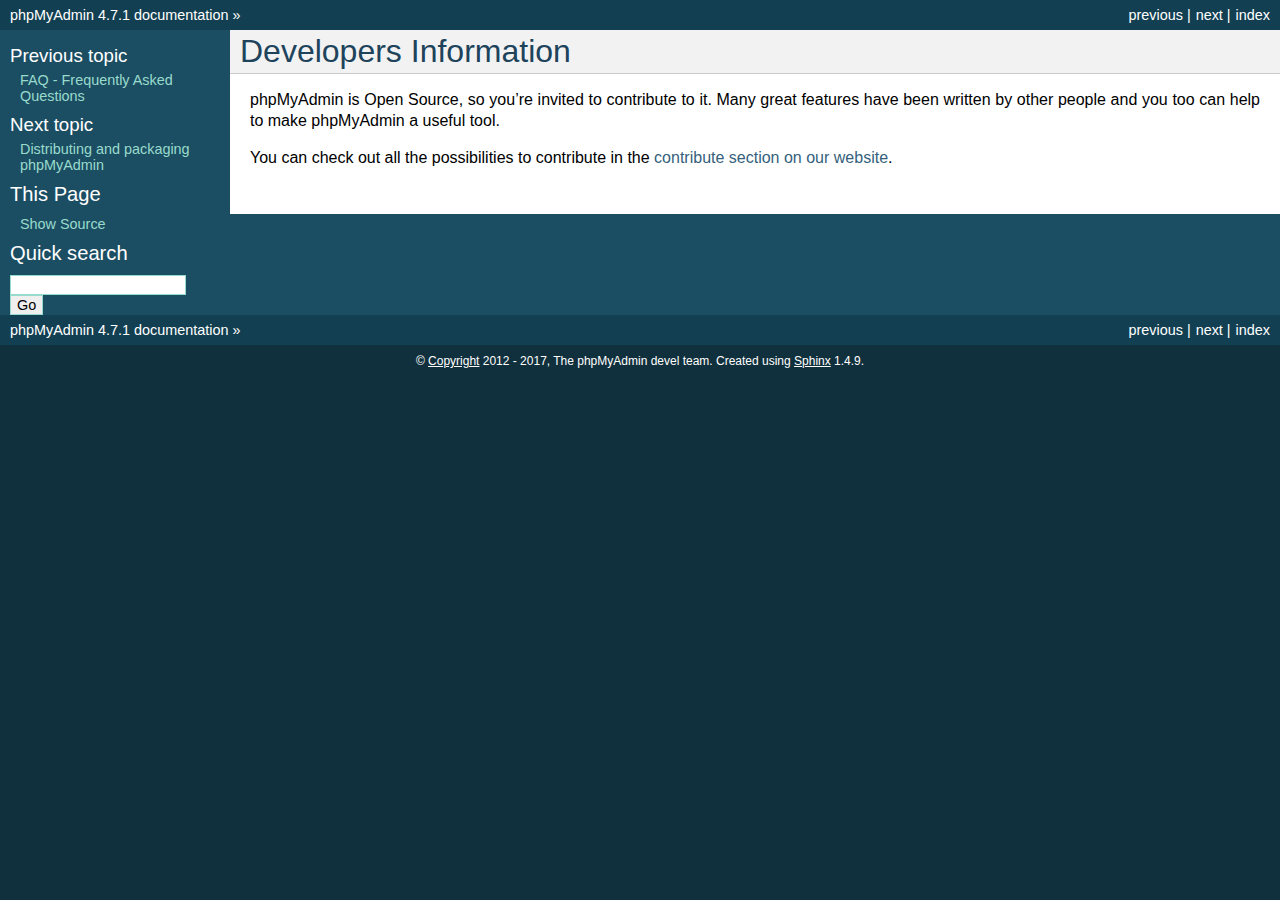
<file: historyserver/fuckschool/doc/html/developers.html>
<!DOCTYPE html PUBLIC "-//W3C//DTD XHTML 1.0 Transitional//EN"
  "http://www.w3.org/TR/xhtml1/DTD/xhtml1-transitional.dtd">


<html xmlns="http://www.w3.org/1999/xhtml">
  <head>
    <meta http-equiv="Content-Type" content="text/html; charset=utf-8" />
    
    <title>Developers Information &#8212; phpMyAdmin 4.7.1 documentation</title>
    
    <link rel="stylesheet" href="_static/classic.css" type="text/css" />
    <link rel="stylesheet" href="_static/pygments.css" type="text/css" />
    
    <script type="text/javascript">
      var DOCUMENTATION_OPTIONS = {
        URL_ROOT:    './',
        VERSION:     '4.7.1',
        COLLAPSE_INDEX: false,
        FILE_SUFFIX: '.html',
        HAS_SOURCE:  true
      };
    </script>
    <script type="text/javascript" src="_static/jquery.js"></script>
    <script type="text/javascript" src="_static/underscore.js"></script>
    <script type="text/javascript" src="_static/doctools.js"></script>
    <link rel="index" title="Index" href="genindex.html" />
    <link rel="search" title="Search" href="search.html" />
    <link rel="copyright" title="Copyright" href="copyright.html" />
    <link rel="top" title="phpMyAdmin 4.7.1 documentation" href="index.html" />
    <link rel="next" title="Distributing and packaging phpMyAdmin" href="vendors.html" />
    <link rel="prev" title="FAQ - Frequently Asked Questions" href="faq.html" /> 
  </head>
  <body role="document">
    <div class="related" role="navigation" aria-label="related navigation">
      <h3>Navigation</h3>
      <ul>
        <li class="right" style="margin-right: 10px">
          <a href="genindex.html" title="General Index"
             accesskey="I">index</a></li>
        <li class="right" >
          <a href="vendors.html" title="Distributing and packaging phpMyAdmin"
             accesskey="N">next</a> |</li>
        <li class="right" >
          <a href="faq.html" title="FAQ - Frequently Asked Questions"
             accesskey="P">previous</a> |</li>
        <li class="nav-item nav-item-0"><a href="index.html">phpMyAdmin 4.7.1 documentation</a> &#187;</li> 
      </ul>
    </div>  

    <div class="document">
      <div class="documentwrapper">
        <div class="bodywrapper">
          <div class="body" role="main">
            
  <div class="section" id="developers-information">
<span id="developers"></span><h1>Developers Information<a class="headerlink" href="#developers-information" title="Permalink to this headline">¶</a></h1>
<p>phpMyAdmin is Open Source, so you&#8217;re invited to contribute to it. Many
great features have been written by other people and you too can help
to make phpMyAdmin a useful tool.</p>
<p>You can check out all the possibilities to contribute in the
<a class="reference external" href="https://www.phpmyadmin.net/contribute/">contribute section on our website</a>.</p>
</div>


          </div>
        </div>
      </div>
      <div class="sphinxsidebar" role="navigation" aria-label="main navigation">
        <div class="sphinxsidebarwrapper">
  <h4>Previous topic</h4>
  <p class="topless"><a href="faq.html"
                        title="previous chapter">FAQ - Frequently Asked Questions</a></p>
  <h4>Next topic</h4>
  <p class="topless"><a href="vendors.html"
                        title="next chapter">Distributing and packaging phpMyAdmin</a></p>
  <div role="note" aria-label="source link">
    <h3>This Page</h3>
    <ul class="this-page-menu">
      <li><a href="_sources/developers.txt"
            rel="nofollow">Show Source</a></li>
    </ul>
   </div>
<div id="searchbox" style="display: none" role="search">
  <h3>Quick search</h3>
    <form class="search" action="search.html" method="get">
      <div><input type="text" name="q" /></div>
      <div><input type="submit" value="Go" /></div>
      <input type="hidden" name="check_keywords" value="yes" />
      <input type="hidden" name="area" value="default" />
    </form>
</div>
<script type="text/javascript">$('#searchbox').show(0);</script>
        </div>
      </div>
      <div class="clearer"></div>
    </div>
    <div class="related" role="navigation" aria-label="related navigation">
      <h3>Navigation</h3>
      <ul>
        <li class="right" style="margin-right: 10px">
          <a href="genindex.html" title="General Index"
             >index</a></li>
        <li class="right" >
          <a href="vendors.html" title="Distributing and packaging phpMyAdmin"
             >next</a> |</li>
        <li class="right" >
          <a href="faq.html" title="FAQ - Frequently Asked Questions"
             >previous</a> |</li>
        <li class="nav-item nav-item-0"><a href="index.html">phpMyAdmin 4.7.1 documentation</a> &#187;</li> 
      </ul>
    </div>
    <div class="footer" role="contentinfo">
        &#169; <a href="copyright.html">Copyright</a> 2012 - 2017, The phpMyAdmin devel team.
      Created using <a href="http://sphinx-doc.org/">Sphinx</a> 1.4.9.
    </div>
  </body>
</html>
</file>
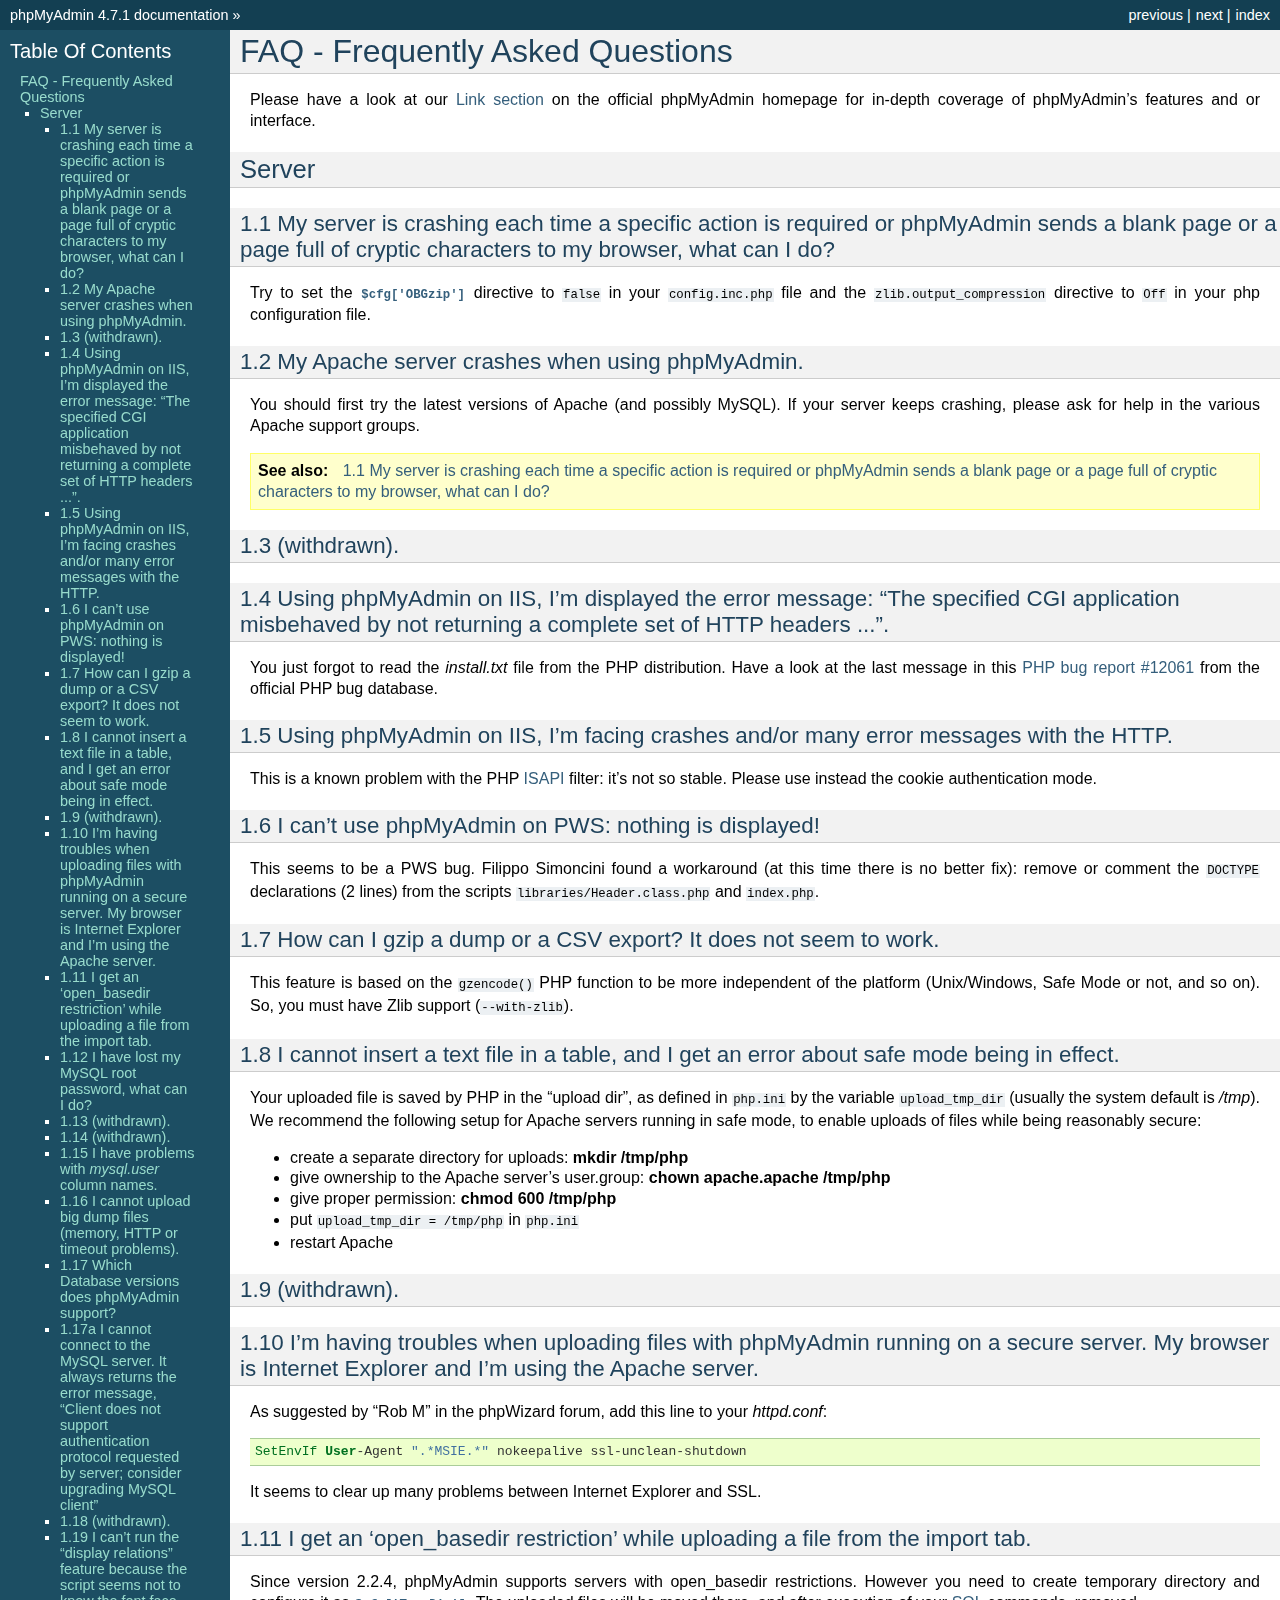
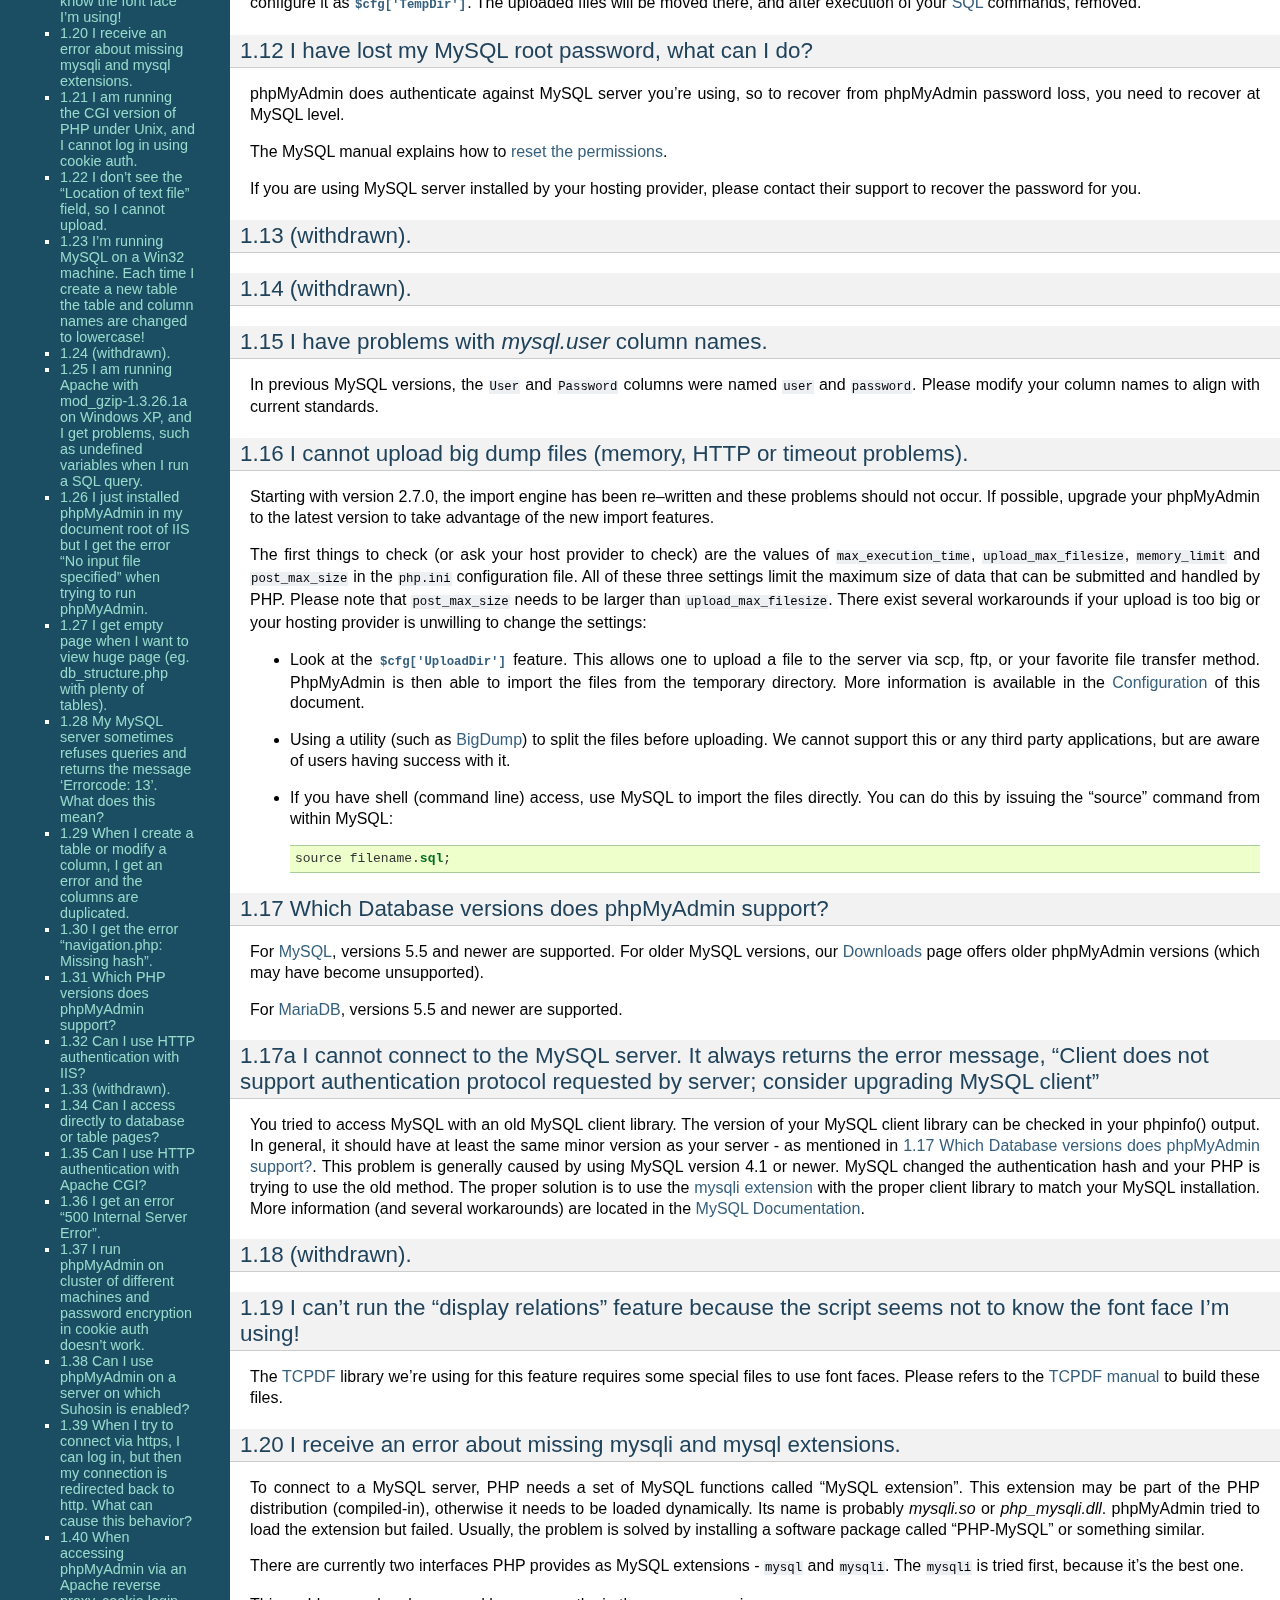
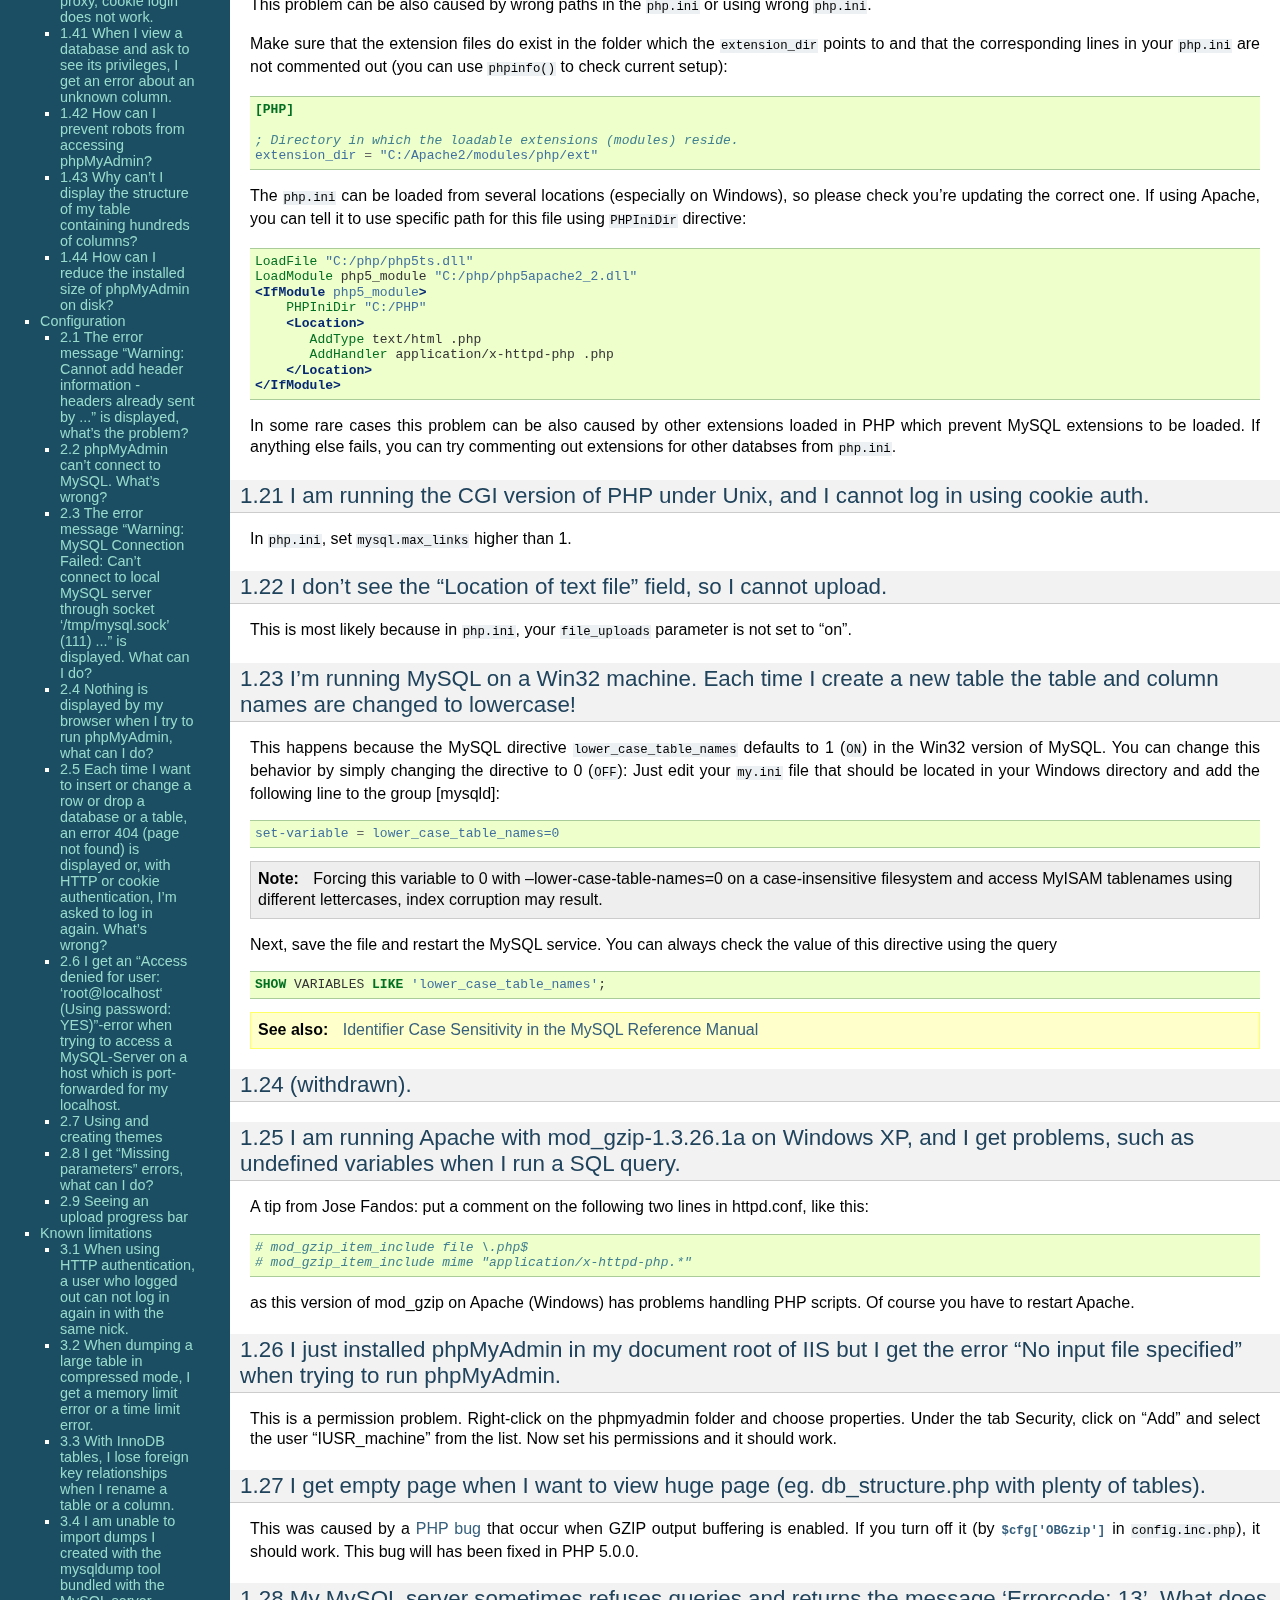
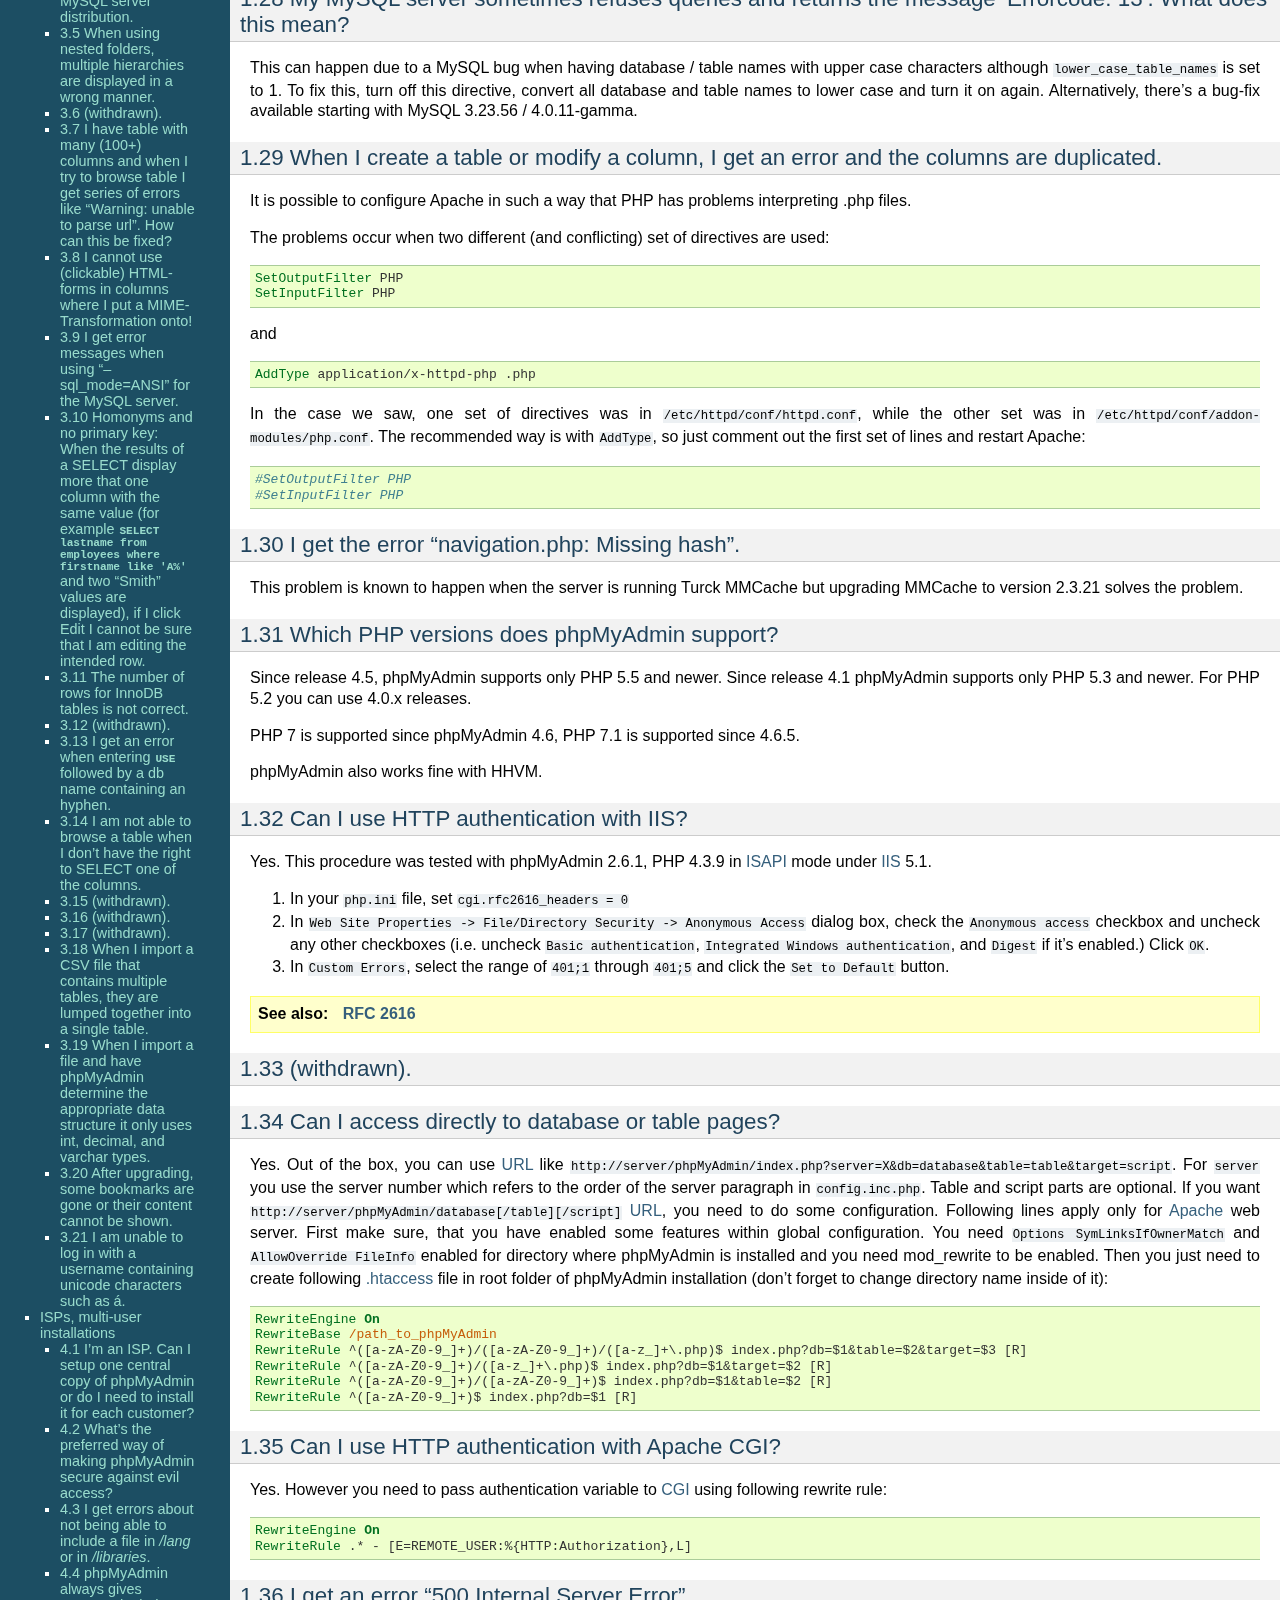
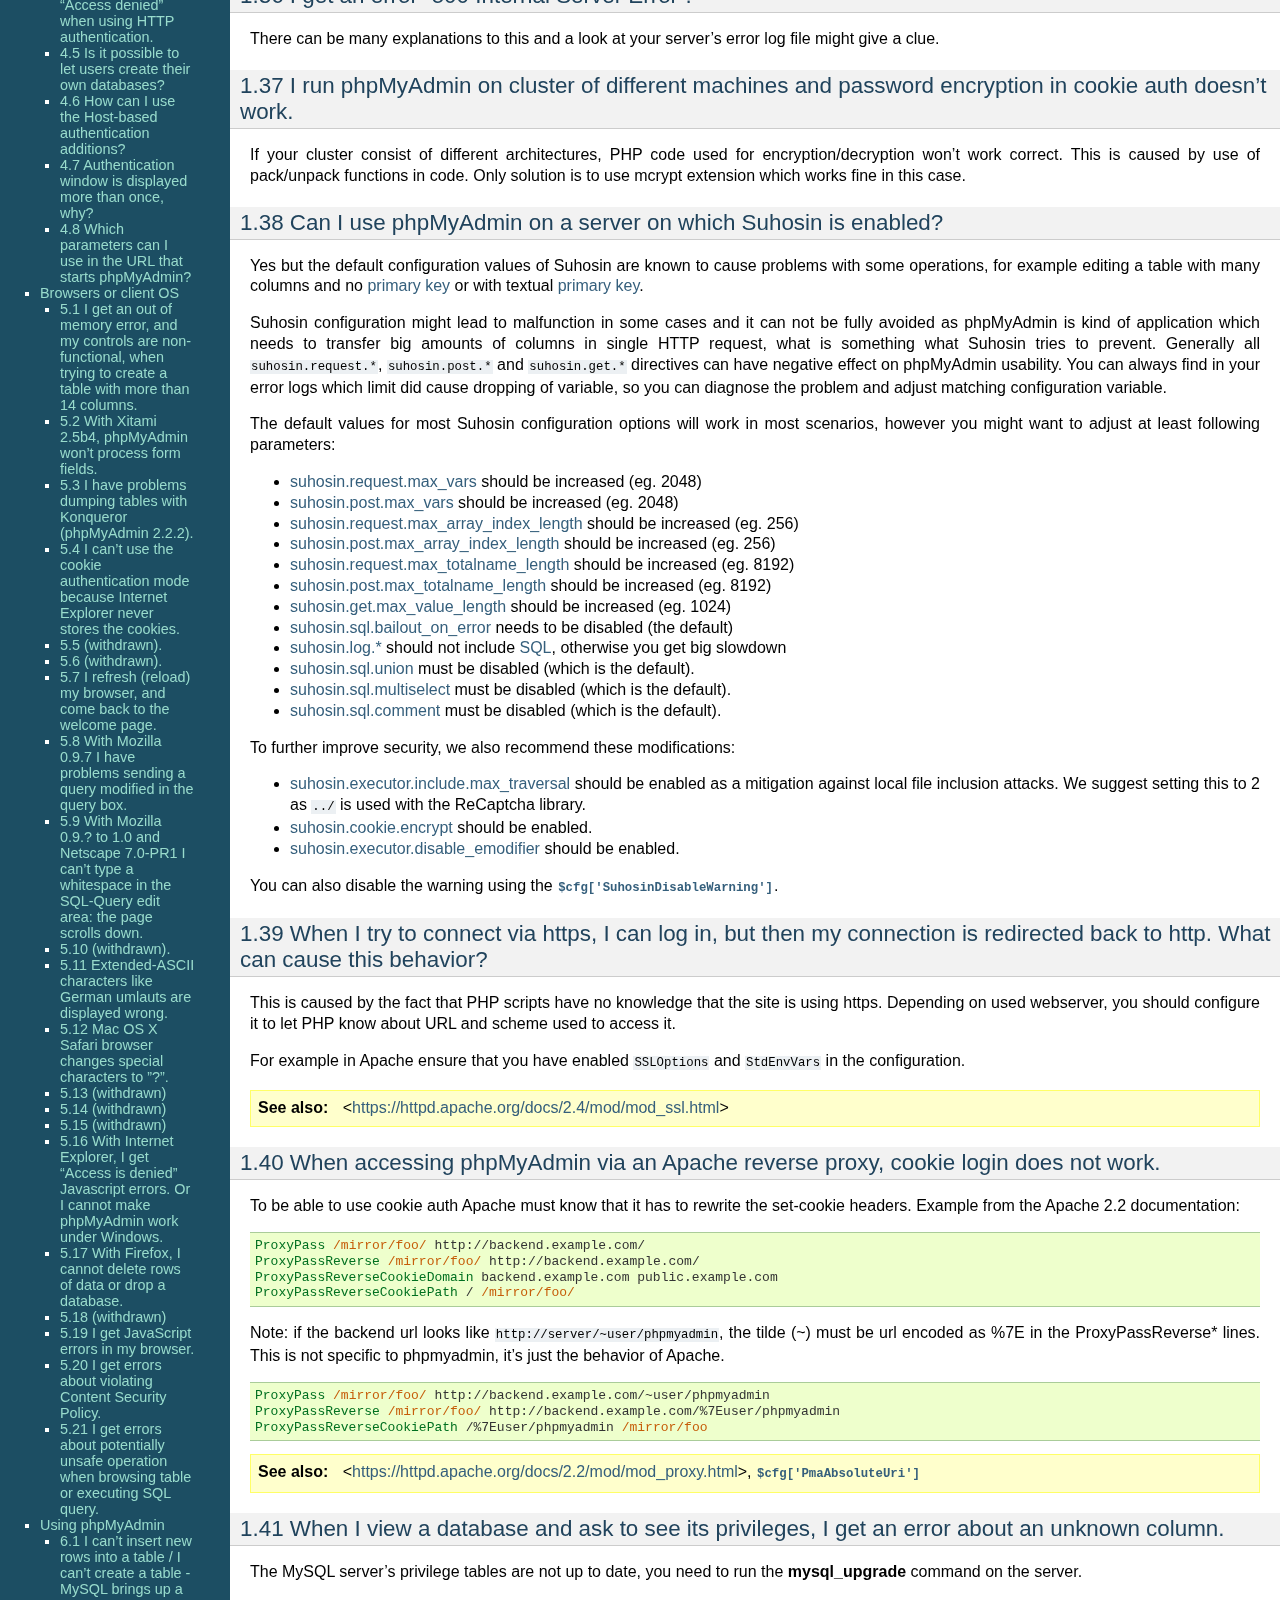
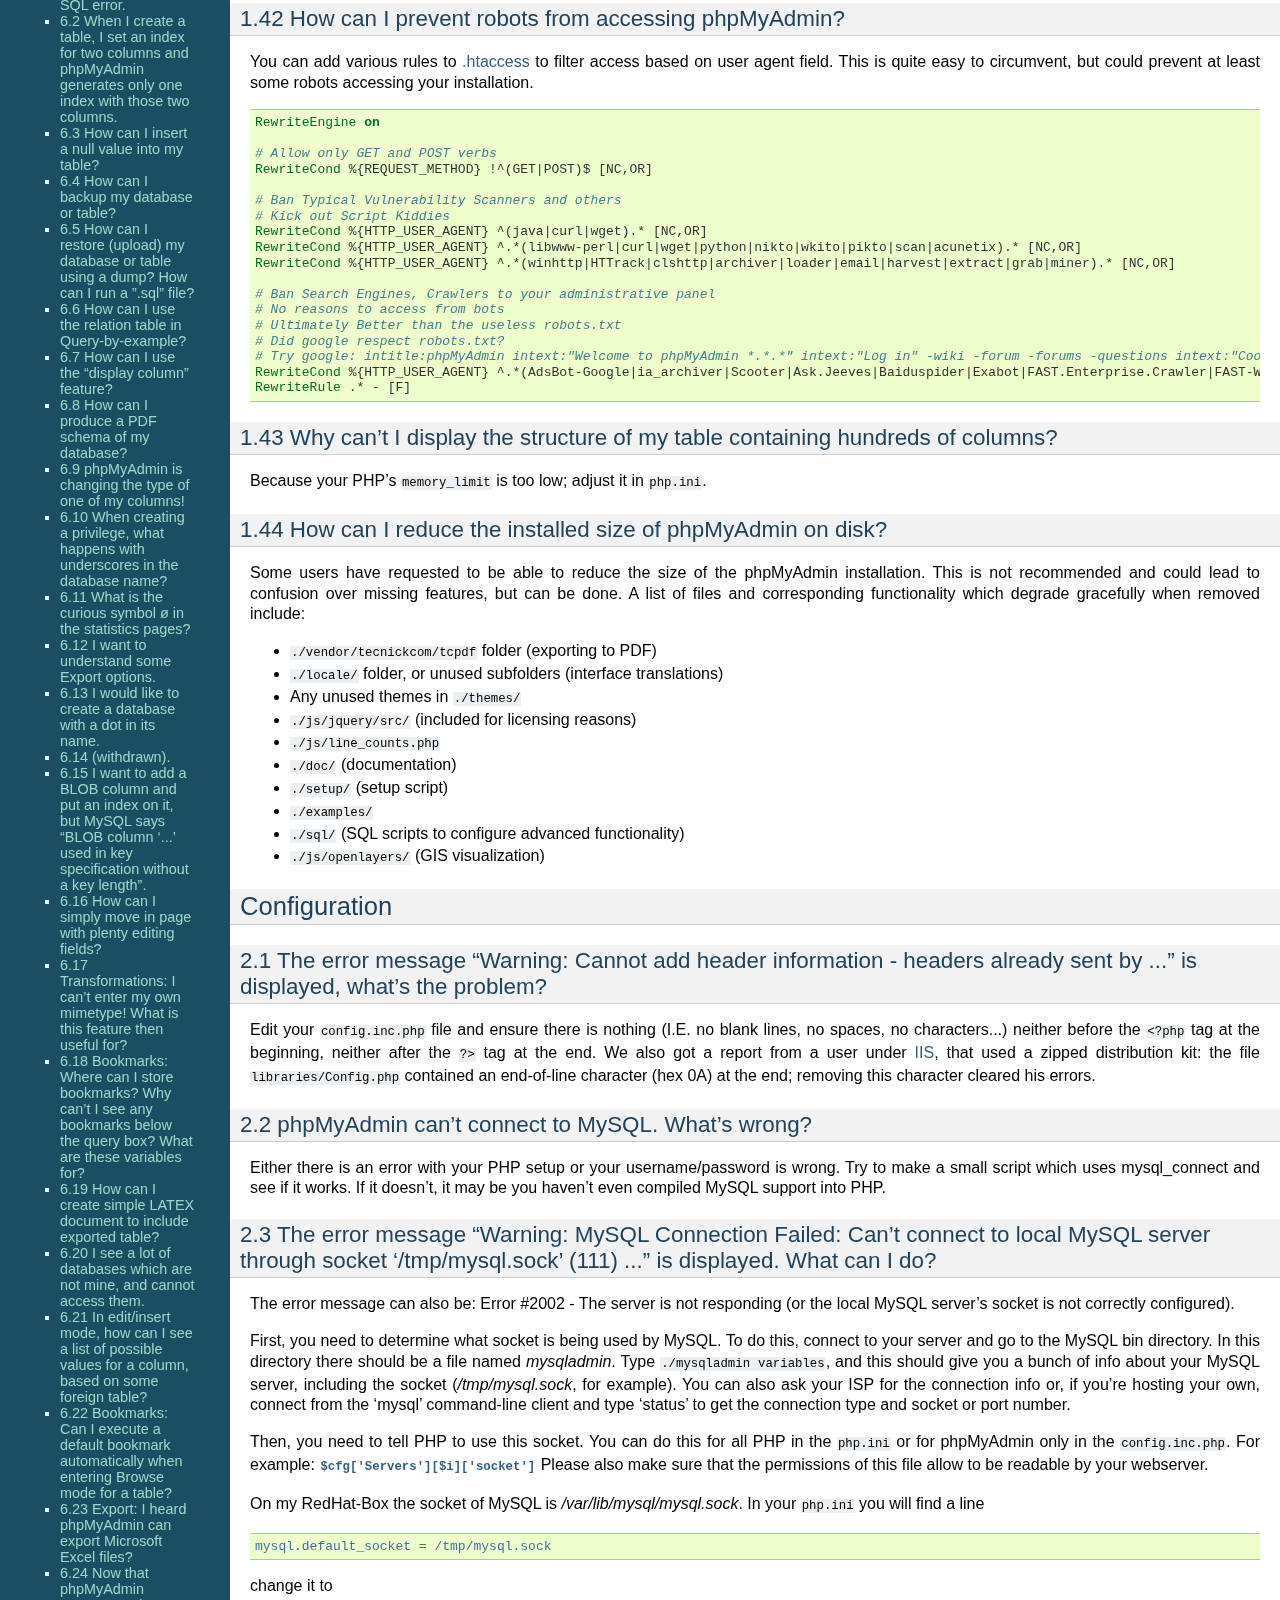
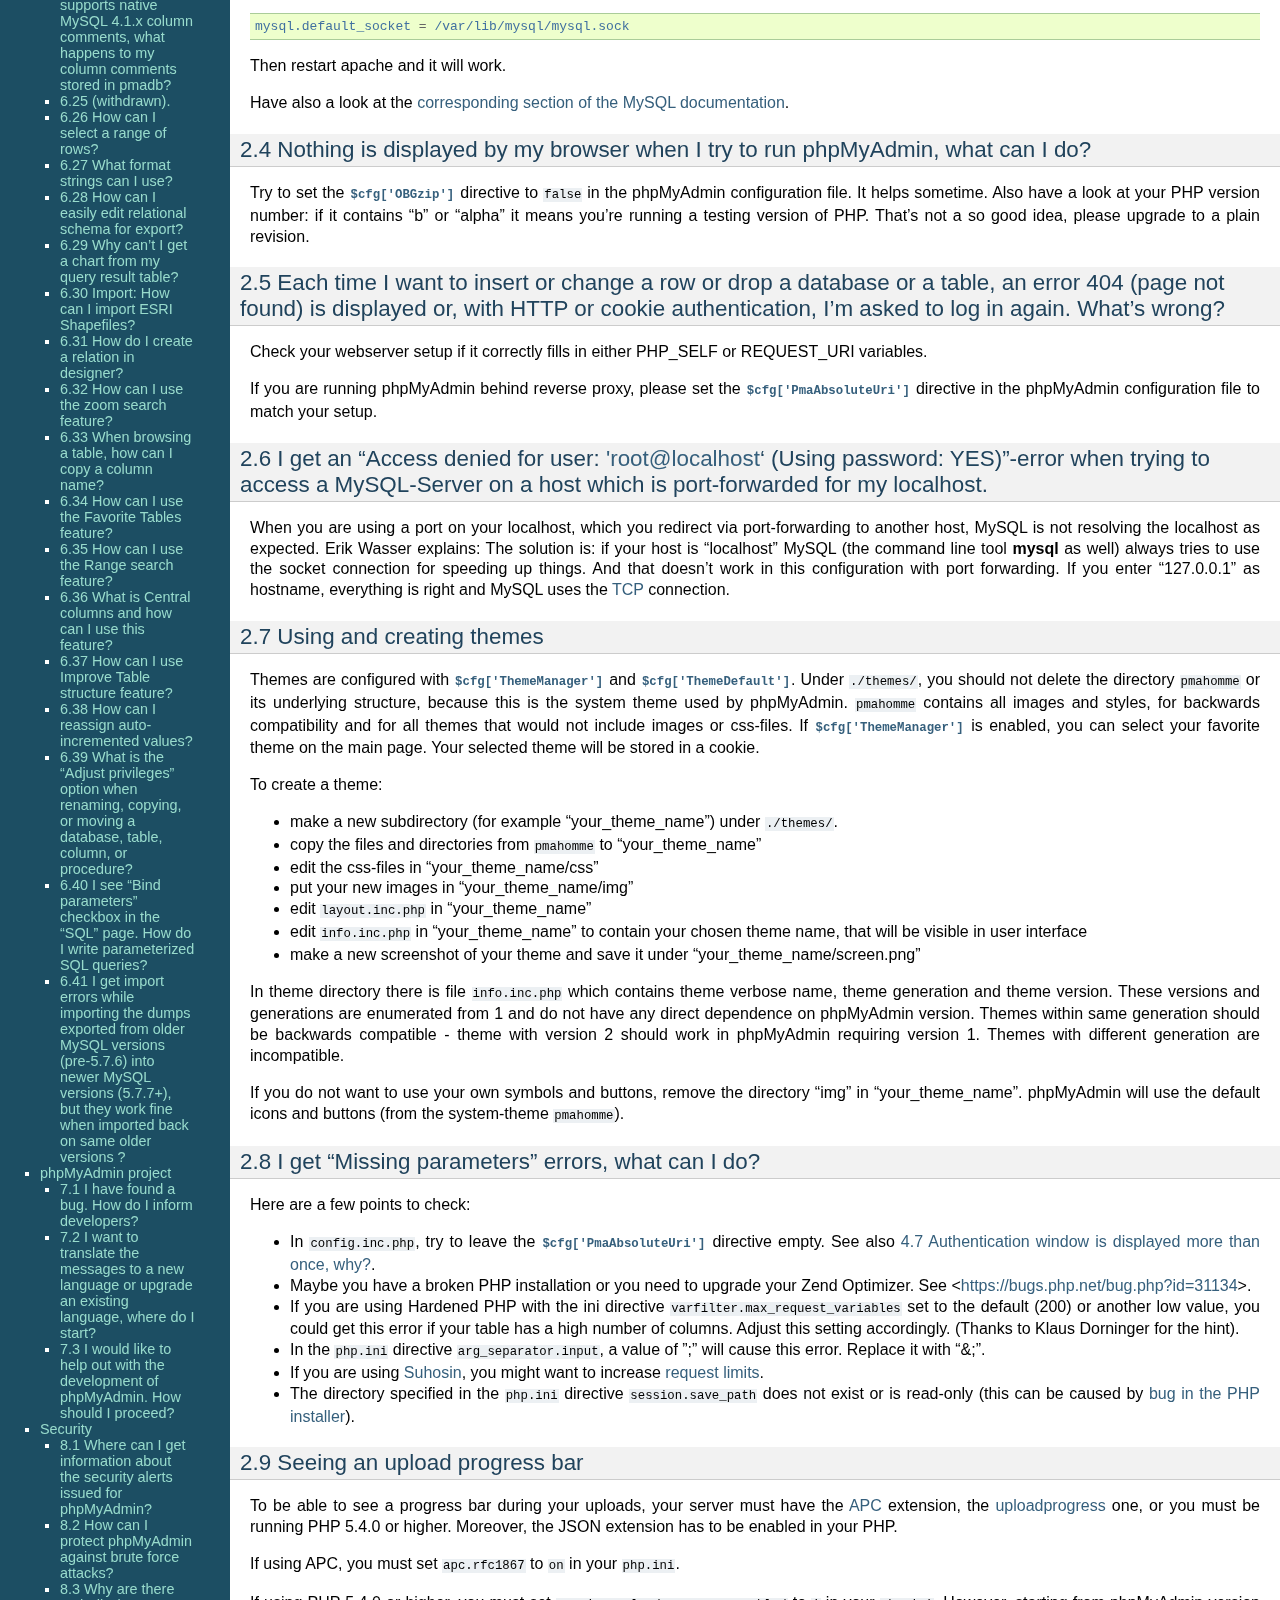
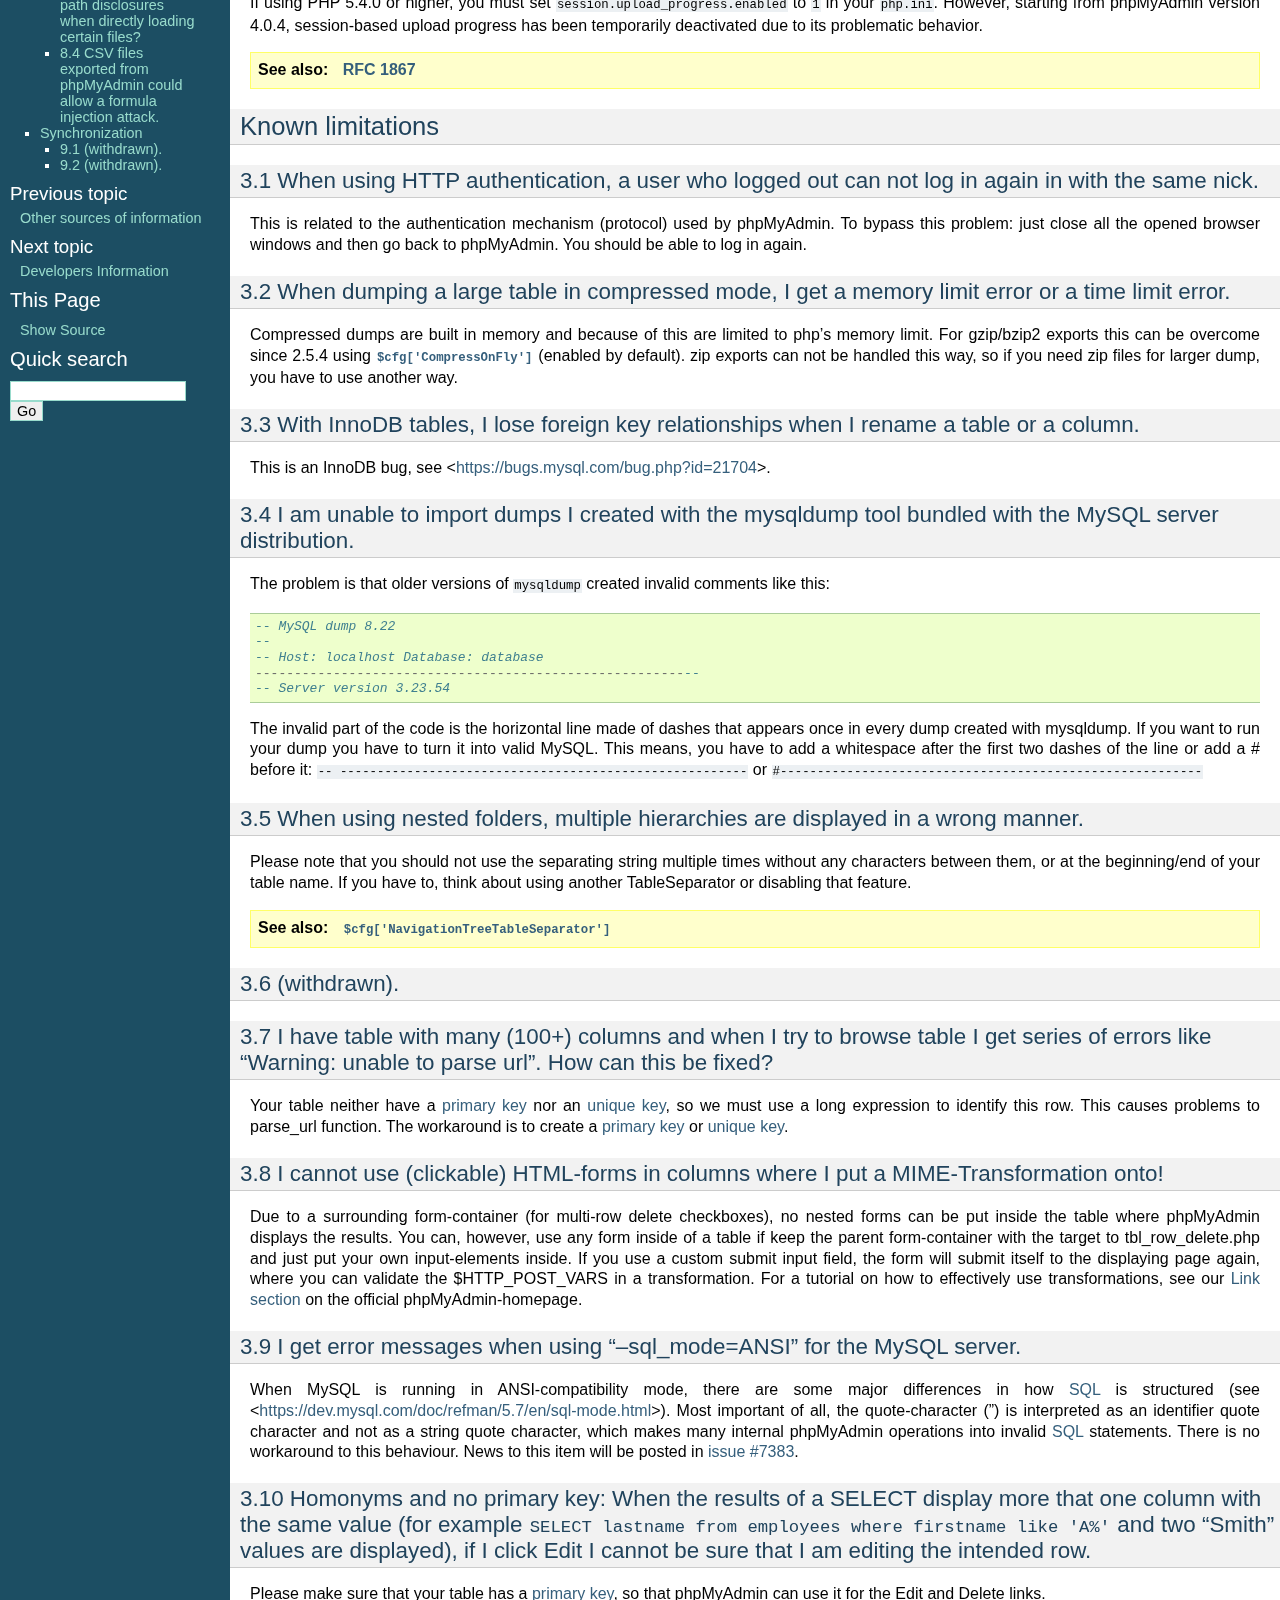
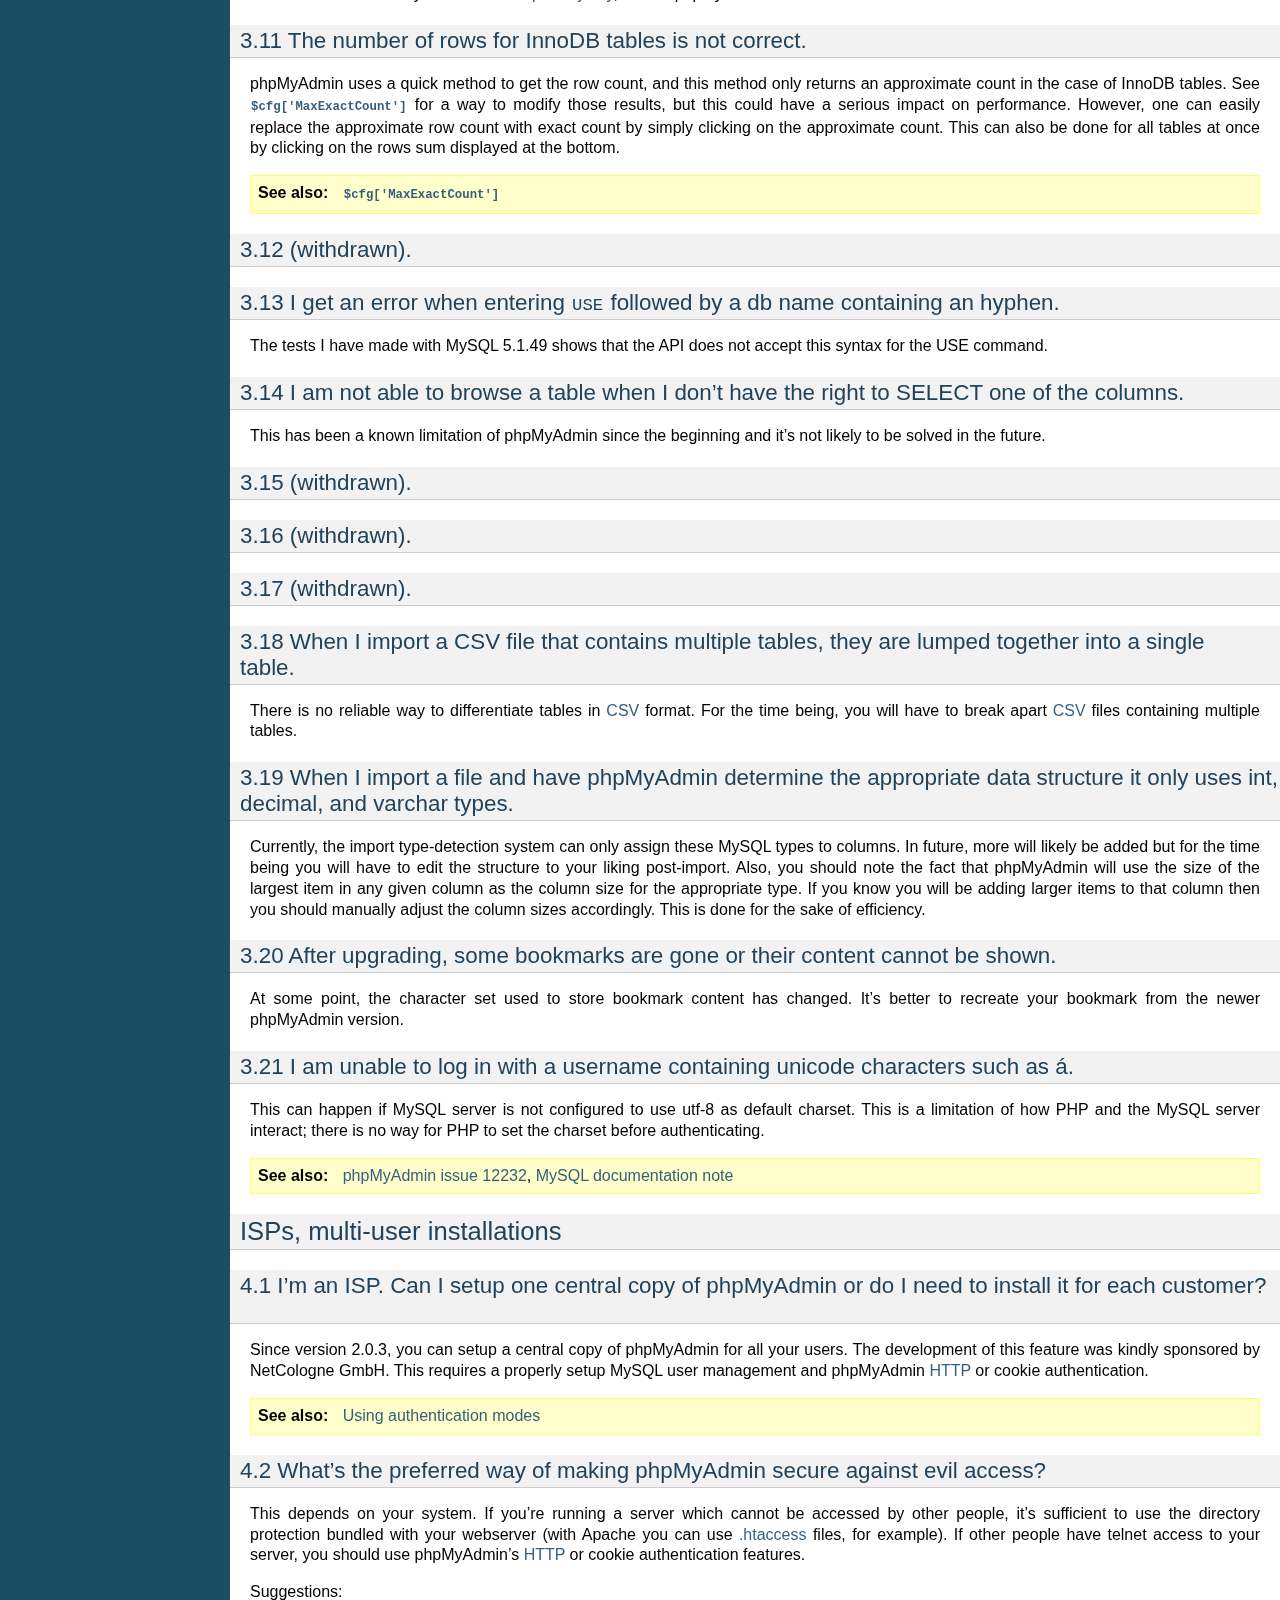
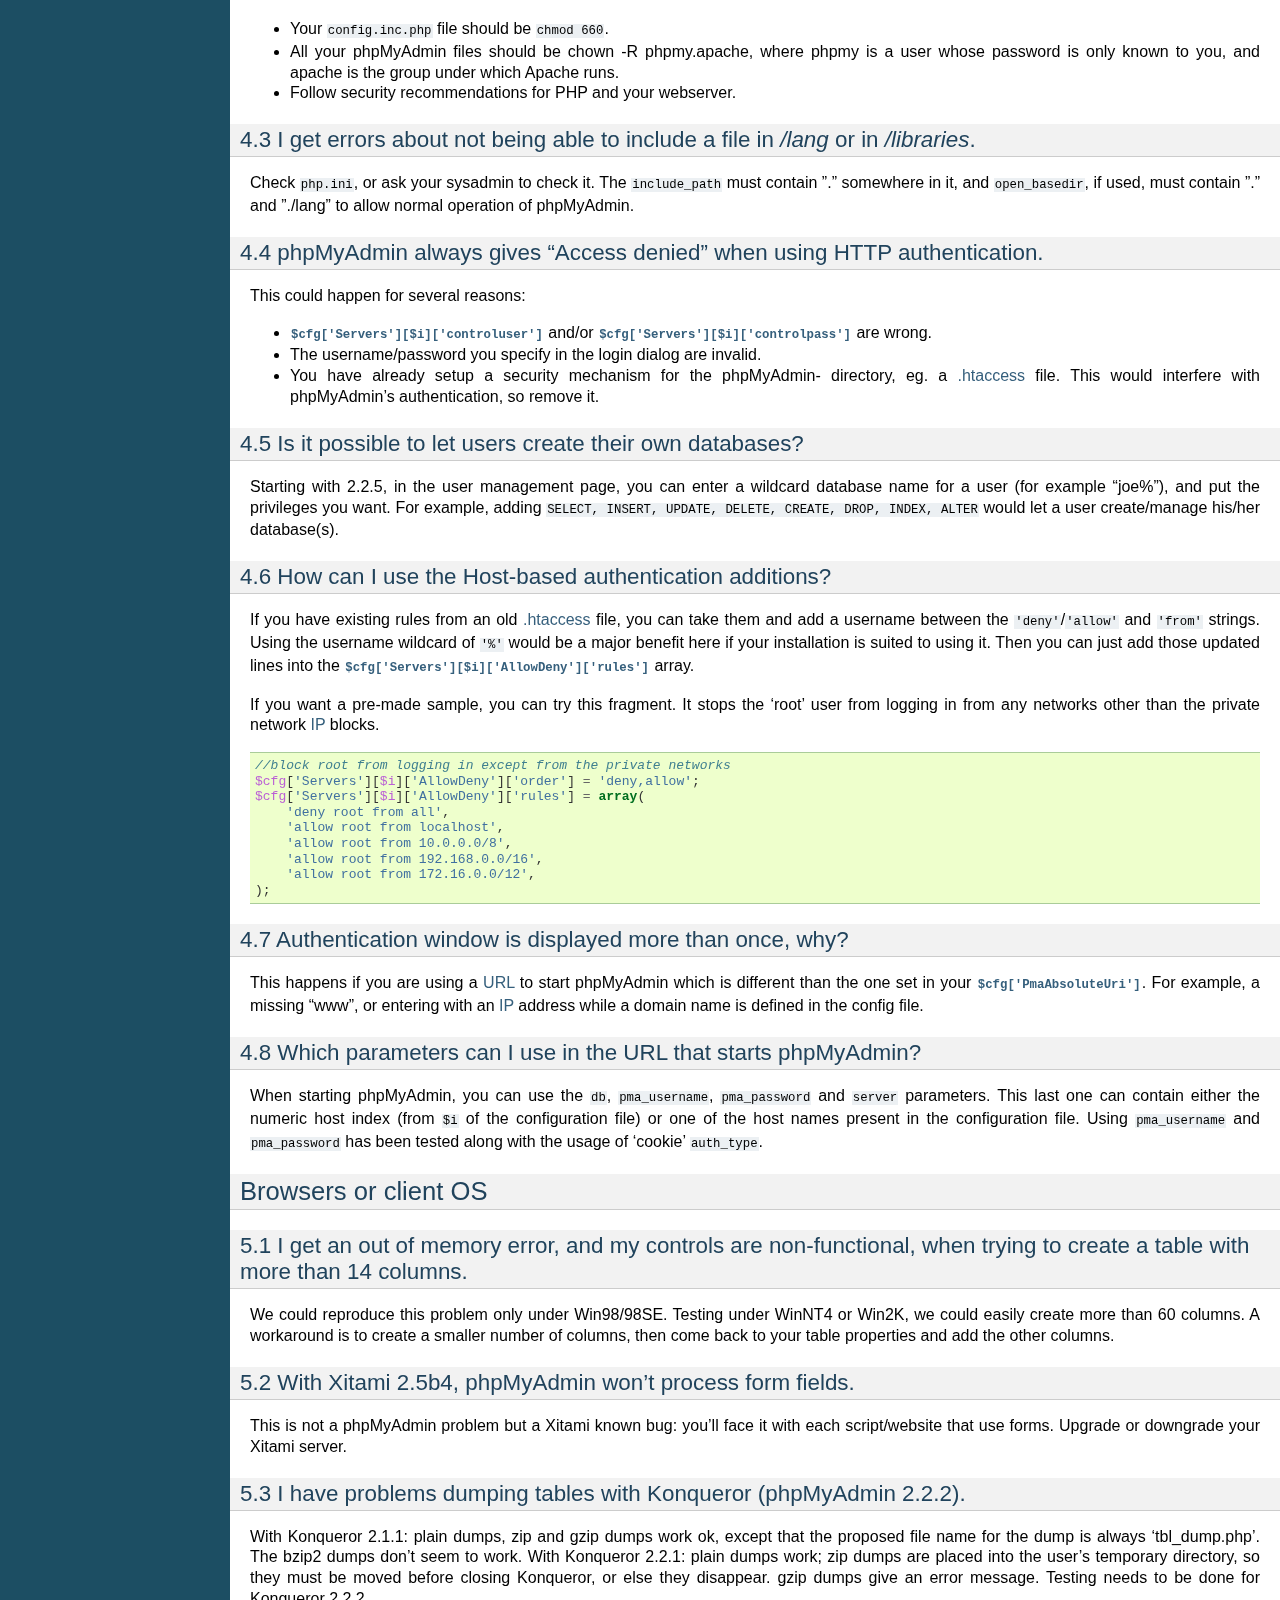
<file: historyserver/fuckschool/doc/html/faq.html>
<!DOCTYPE html PUBLIC "-//W3C//DTD XHTML 1.0 Transitional//EN"
  "http://www.w3.org/TR/xhtml1/DTD/xhtml1-transitional.dtd">


<html xmlns="http://www.w3.org/1999/xhtml">
  <head>
    <meta http-equiv="Content-Type" content="text/html; charset=utf-8" />
    
    <title>FAQ - Frequently Asked Questions &#8212; phpMyAdmin 4.7.1 documentation</title>
    
    <link rel="stylesheet" href="_static/classic.css" type="text/css" />
    <link rel="stylesheet" href="_static/pygments.css" type="text/css" />
    
    <script type="text/javascript">
      var DOCUMENTATION_OPTIONS = {
        URL_ROOT:    './',
        VERSION:     '4.7.1',
        COLLAPSE_INDEX: false,
        FILE_SUFFIX: '.html',
        HAS_SOURCE:  true
      };
    </script>
    <script type="text/javascript" src="_static/jquery.js"></script>
    <script type="text/javascript" src="_static/underscore.js"></script>
    <script type="text/javascript" src="_static/doctools.js"></script>
    <link rel="index" title="Index" href="genindex.html" />
    <link rel="search" title="Search" href="search.html" />
    <link rel="copyright" title="Copyright" href="copyright.html" />
    <link rel="top" title="phpMyAdmin 4.7.1 documentation" href="index.html" />
    <link rel="next" title="Developers Information" href="developers.html" />
    <link rel="prev" title="Other sources of information" href="other.html" /> 
  </head>
  <body role="document">
    <div class="related" role="navigation" aria-label="related navigation">
      <h3>Navigation</h3>
      <ul>
        <li class="right" style="margin-right: 10px">
          <a href="genindex.html" title="General Index"
             accesskey="I">index</a></li>
        <li class="right" >
          <a href="developers.html" title="Developers Information"
             accesskey="N">next</a> |</li>
        <li class="right" >
          <a href="other.html" title="Other sources of information"
             accesskey="P">previous</a> |</li>
        <li class="nav-item nav-item-0"><a href="index.html">phpMyAdmin 4.7.1 documentation</a> &#187;</li> 
      </ul>
    </div>  

    <div class="document">
      <div class="documentwrapper">
        <div class="bodywrapper">
          <div class="body" role="main">
            
  <div class="section" id="faq-frequently-asked-questions">
<span id="faq"></span><h1>FAQ - Frequently Asked Questions<a class="headerlink" href="#faq-frequently-asked-questions" title="Permalink to this headline">¶</a></h1>
<p>Please have a look at our <a class="reference external" href="https://www.phpmyadmin.net/docs/">Link section</a> on the official
phpMyAdmin homepage for in-depth coverage of phpMyAdmin&#8217;s features and
or interface.</p>
<div class="section" id="server">
<span id="faqserver"></span><h2>Server<a class="headerlink" href="#server" title="Permalink to this headline">¶</a></h2>
<div class="section" id="my-server-is-crashing-each-time-a-specific-action-is-required-or-phpmyadmin-sends-a-blank-page-or-a-page-full-of-cryptic-characters-to-my-browser-what-can-i-do">
<span id="faq1-1"></span><h3>1.1 My server is crashing each time a specific action is required or phpMyAdmin sends a blank page or a page full of cryptic characters to my browser, what can I do?<a class="headerlink" href="#my-server-is-crashing-each-time-a-specific-action-is-required-or-phpmyadmin-sends-a-blank-page-or-a-page-full-of-cryptic-characters-to-my-browser-what-can-i-do" title="Permalink to this headline">¶</a></h3>
<p>Try to set the <span class="target" id="index-0"></span><a class="reference internal" href="config.html#cfg_OBGzip"><code class="xref config config-option docutils literal"><span class="pre">$cfg['OBGzip']</span></code></a>  directive to <code class="docutils literal"><span class="pre">false</span></code> in your
<code class="file docutils literal"><span class="pre">config.inc.php</span></code> file and the <code class="docutils literal"><span class="pre">zlib.output_compression</span></code> directive to
<code class="docutils literal"><span class="pre">Off</span></code> in your php configuration file.</p>
</div>
<div class="section" id="my-apache-server-crashes-when-using-phpmyadmin">
<span id="faq1-2"></span><h3>1.2 My Apache server crashes when using phpMyAdmin.<a class="headerlink" href="#my-apache-server-crashes-when-using-phpmyadmin" title="Permalink to this headline">¶</a></h3>
<p>You should first try the latest versions of Apache (and possibly MySQL). If
your server keeps crashing, please ask for help in the various Apache support
groups.</p>
<div class="admonition seealso">
<p class="first admonition-title">See also</p>
<p class="last"><a class="reference internal" href="#faq1-1"><span class="std std-ref">1.1 My server is crashing each time a specific action is required or phpMyAdmin sends a blank page or a page full of cryptic characters to my browser, what can I do?</span></a></p>
</div>
</div>
<div class="section" id="withdrawn">
<span id="faq1-3"></span><h3>1.3 (withdrawn).<a class="headerlink" href="#withdrawn" title="Permalink to this headline">¶</a></h3>
</div>
<div class="section" id="using-phpmyadmin-on-iis-i-m-displayed-the-error-message-the-specified-cgi-application-misbehaved-by-not-returning-a-complete-set-of-http-headers">
<span id="faq1-4"></span><h3>1.4 Using phpMyAdmin on IIS, I&#8217;m displayed the error message: &#8220;The specified CGI application misbehaved by not returning a complete set of HTTP headers ...&#8221;.<a class="headerlink" href="#using-phpmyadmin-on-iis-i-m-displayed-the-error-message-the-specified-cgi-application-misbehaved-by-not-returning-a-complete-set-of-http-headers" title="Permalink to this headline">¶</a></h3>
<p>You just forgot to read the <em>install.txt</em> file from the PHP
distribution. Have a look at the last message in this <a class="reference external" href="https://bugs.php.net/bug.php?id=12061">PHP bug report #12061</a> from the official PHP bug
database.</p>
</div>
<div class="section" id="using-phpmyadmin-on-iis-i-m-facing-crashes-and-or-many-error-messages-with-the-http">
<span id="faq1-5"></span><h3>1.5 Using phpMyAdmin on IIS, I&#8217;m facing crashes and/or many error messages with the HTTP.<a class="headerlink" href="#using-phpmyadmin-on-iis-i-m-facing-crashes-and-or-many-error-messages-with-the-http" title="Permalink to this headline">¶</a></h3>
<p>This is a known problem with the PHP <a class="reference internal" href="glossary.html#term-isapi"><span class="xref std std-term">ISAPI</span></a> filter: it&#8217;s not so stable.
Please use instead the cookie authentication mode.</p>
</div>
<div class="section" id="i-can-t-use-phpmyadmin-on-pws-nothing-is-displayed">
<span id="faq1-6"></span><h3>1.6 I can&#8217;t use phpMyAdmin on PWS: nothing is displayed!<a class="headerlink" href="#i-can-t-use-phpmyadmin-on-pws-nothing-is-displayed" title="Permalink to this headline">¶</a></h3>
<p>This seems to be a PWS bug. Filippo Simoncini found a workaround (at
this time there is no better fix): remove or comment the <code class="docutils literal"><span class="pre">DOCTYPE</span></code>
declarations (2 lines) from the scripts <code class="file docutils literal"><span class="pre">libraries/Header.class.php</span></code>
and <code class="file docutils literal"><span class="pre">index.php</span></code>.</p>
</div>
<div class="section" id="how-can-i-gzip-a-dump-or-a-csv-export-it-does-not-seem-to-work">
<span id="faq1-7"></span><h3>1.7 How can I gzip a dump or a CSV export? It does not seem to work.<a class="headerlink" href="#how-can-i-gzip-a-dump-or-a-csv-export-it-does-not-seem-to-work" title="Permalink to this headline">¶</a></h3>
<p>This feature is based on the <code class="docutils literal"><span class="pre">gzencode()</span></code>
PHP function to be more independent of the platform (Unix/Windows,
Safe Mode or not, and so on). So, you must have Zlib support
(<code class="docutils literal"><span class="pre">--with-zlib</span></code>).</p>
</div>
<div class="section" id="i-cannot-insert-a-text-file-in-a-table-and-i-get-an-error-about-safe-mode-being-in-effect">
<span id="faq1-8"></span><h3>1.8 I cannot insert a text file in a table, and I get an error about safe mode being in effect.<a class="headerlink" href="#i-cannot-insert-a-text-file-in-a-table-and-i-get-an-error-about-safe-mode-being-in-effect" title="Permalink to this headline">¶</a></h3>
<p>Your uploaded file is saved by PHP in the &#8220;upload dir&#8221;, as defined in
<code class="file docutils literal"><span class="pre">php.ini</span></code> by the variable <code class="docutils literal"><span class="pre">upload_tmp_dir</span></code> (usually the system
default is <em>/tmp</em>). We recommend the following setup for Apache
servers running in safe mode, to enable uploads of files while being
reasonably secure:</p>
<ul class="simple">
<li>create a separate directory for uploads: <strong class="command">mkdir /tmp/php</strong></li>
<li>give ownership to the Apache server&#8217;s user.group: <strong class="command">chown
apache.apache /tmp/php</strong></li>
<li>give proper permission: <strong class="command">chmod 600 /tmp/php</strong></li>
<li>put <code class="docutils literal"><span class="pre">upload_tmp_dir</span> <span class="pre">=</span> <span class="pre">/tmp/php</span></code> in <code class="file docutils literal"><span class="pre">php.ini</span></code></li>
<li>restart Apache</li>
</ul>
</div>
<div class="section" id="faq1-9">
<span id="id1"></span><h3>1.9 (withdrawn).<a class="headerlink" href="#faq1-9" title="Permalink to this headline">¶</a></h3>
</div>
<div class="section" id="i-m-having-troubles-when-uploading-files-with-phpmyadmin-running-on-a-secure-server-my-browser-is-internet-explorer-and-i-m-using-the-apache-server">
<span id="faq1-10"></span><h3>1.10 I&#8217;m having troubles when uploading files with phpMyAdmin running on a secure server. My browser is Internet Explorer and I&#8217;m using the Apache server.<a class="headerlink" href="#i-m-having-troubles-when-uploading-files-with-phpmyadmin-running-on-a-secure-server-my-browser-is-internet-explorer-and-i-m-using-the-apache-server" title="Permalink to this headline">¶</a></h3>
<p>As suggested by &#8220;Rob M&#8221; in the phpWizard forum, add this line to your
<em>httpd.conf</em>:</p>
<div class="highlight-apache"><div class="highlight"><pre><span class="nb">SetEnvIf</span> <span class="k">User</span>-Agent <span class="s2">&quot;.*MSIE.*&quot;</span> nokeepalive ssl-unclean-shutdown
</pre></div>
</div>
<p>It seems to clear up many problems between Internet Explorer and SSL.</p>
</div>
<div class="section" id="i-get-an-open-basedir-restriction-while-uploading-a-file-from-the-import-tab">
<span id="faq1-11"></span><h3>1.11 I get an &#8216;open_basedir restriction&#8217; while uploading a file from the import tab.<a class="headerlink" href="#i-get-an-open-basedir-restriction-while-uploading-a-file-from-the-import-tab" title="Permalink to this headline">¶</a></h3>
<p>Since version 2.2.4, phpMyAdmin supports servers with open_basedir
restrictions. However you need to create temporary directory and configure it
as <span class="target" id="index-1"></span><a class="reference internal" href="config.html#cfg_TempDir"><code class="xref config config-option docutils literal"><span class="pre">$cfg['TempDir']</span></code></a>. The uploaded files will be moved there,
and after execution of your <a class="reference internal" href="glossary.html#term-sql"><span class="xref std std-term">SQL</span></a> commands, removed.</p>
</div>
<div class="section" id="i-have-lost-my-mysql-root-password-what-can-i-do">
<span id="faq1-12"></span><h3>1.12 I have lost my MySQL root password, what can I do?<a class="headerlink" href="#i-have-lost-my-mysql-root-password-what-can-i-do" title="Permalink to this headline">¶</a></h3>
<p>phpMyAdmin does authenticate against MySQL server you&#8217;re using, so to recover
from phpMyAdmin password loss, you need to recover at MySQL level.</p>
<p>The MySQL manual explains how to <a class="reference external" href="https://dev.mysql.com/doc/refman/5.7/en/resetting-permissions.html">reset the permissions</a>.</p>
<p>If you are using MySQL server installed by your hosting provider, please
contact their support to recover the password for you.</p>
</div>
<div class="section" id="faq1-13">
<span id="id2"></span><h3>1.13 (withdrawn).<a class="headerlink" href="#faq1-13" title="Permalink to this headline">¶</a></h3>
</div>
<div class="section" id="faq1-14">
<span id="id3"></span><h3>1.14 (withdrawn).<a class="headerlink" href="#faq1-14" title="Permalink to this headline">¶</a></h3>
</div>
<div class="section" id="i-have-problems-with-mysql-user-column-names">
<span id="faq1-15"></span><h3>1.15 I have problems with <em>mysql.user</em> column names.<a class="headerlink" href="#i-have-problems-with-mysql-user-column-names" title="Permalink to this headline">¶</a></h3>
<p>In previous MySQL versions, the <code class="docutils literal"><span class="pre">User</span></code> and <code class="docutils literal"><span class="pre">Password</span></code> columns were
named <code class="docutils literal"><span class="pre">user</span></code> and <code class="docutils literal"><span class="pre">password</span></code>. Please modify your column names to
align with current standards.</p>
</div>
<div class="section" id="i-cannot-upload-big-dump-files-memory-http-or-timeout-problems">
<span id="faq1-16"></span><h3>1.16 I cannot upload big dump files (memory, HTTP or timeout problems).<a class="headerlink" href="#i-cannot-upload-big-dump-files-memory-http-or-timeout-problems" title="Permalink to this headline">¶</a></h3>
<p>Starting with version 2.7.0, the import engine has been re–written and
these problems should not occur. If possible, upgrade your phpMyAdmin
to the latest version to take advantage of the new import features.</p>
<p>The first things to check (or ask your host provider to check) are the values
of <code class="docutils literal"><span class="pre">max_execution_time</span></code>, <code class="docutils literal"><span class="pre">upload_max_filesize</span></code>, <code class="docutils literal"><span class="pre">memory_limit</span></code> and
<code class="docutils literal"><span class="pre">post_max_size</span></code> in the <code class="file docutils literal"><span class="pre">php.ini</span></code> configuration file. All of these three
settings limit the maximum size of data that can be submitted and handled by
PHP. Please note that <code class="docutils literal"><span class="pre">post_max_size</span></code> needs to be larger than
<code class="docutils literal"><span class="pre">upload_max_filesize</span></code>. There exist several workarounds if your upload is too
big or your hosting provider is unwilling to change the settings:</p>
<ul>
<li><p class="first">Look at the <span class="target" id="index-2"></span><a class="reference internal" href="config.html#cfg_UploadDir"><code class="xref config config-option docutils literal"><span class="pre">$cfg['UploadDir']</span></code></a> feature. This allows one to upload a file to the server
via scp, ftp, or your favorite file transfer method. PhpMyAdmin is
then able to import the files from the temporary directory. More
information is available in the <a class="reference internal" href="config.html#config"><span class="std std-ref">Configuration</span></a>  of this document.</p>
</li>
<li><p class="first">Using a utility (such as <a class="reference external" href="http://www.ozerov.de/bigdump/">BigDump</a>) to split the files before
uploading. We cannot support this or any third party applications, but
are aware of users having success with it.</p>
</li>
<li><p class="first">If you have shell (command line) access, use MySQL to import the files
directly. You can do this by issuing the &#8220;source&#8221; command from within
MySQL:</p>
<div class="highlight-mysql"><div class="highlight"><pre><span class="n">source</span> <span class="n">filename</span><span class="p">.</span><span class="k">sql</span><span class="p">;</span>
</pre></div>
</div>
</li>
</ul>
</div>
<div class="section" id="which-database-versions-does-phpmyadmin-support">
<span id="faq1-17"></span><h3>1.17 Which Database versions does phpMyAdmin support?<a class="headerlink" href="#which-database-versions-does-phpmyadmin-support" title="Permalink to this headline">¶</a></h3>
<p>For <a class="reference external" href="https://www.mysql.com/">MySQL</a>, versions 5.5 and newer are supported.
For older MySQL versions, our <a class="reference external" href="https://www.phpmyadmin.net/downloads/">Downloads</a> page offers older phpMyAdmin versions
(which may have become unsupported).</p>
<p>For <a class="reference external" href="https://mariadb.org/">MariaDB</a>, versions 5.5 and newer are supported.</p>
</div>
<div class="section" id="a-i-cannot-connect-to-the-mysql-server-it-always-returns-the-error-message-client-does-not-support-authentication-protocol-requested-by-server-consider-upgrading-mysql-client">
<span id="faq1-17a"></span><h3>1.17a I cannot connect to the MySQL server. It always returns the error message, &#8220;Client does not support authentication protocol requested by server; consider upgrading MySQL client&#8221;<a class="headerlink" href="#a-i-cannot-connect-to-the-mysql-server-it-always-returns-the-error-message-client-does-not-support-authentication-protocol-requested-by-server-consider-upgrading-mysql-client" title="Permalink to this headline">¶</a></h3>
<p>You tried to access MySQL with an old MySQL client library. The
version of your MySQL client library can be checked in your phpinfo()
output. In general, it should have at least the same minor version as
your server - as mentioned in <a class="reference internal" href="#faq1-17"><span class="std std-ref">1.17 Which Database versions does phpMyAdmin support?</span></a>. This problem is
generally caused by using MySQL version 4.1 or newer. MySQL changed
the authentication hash and your PHP is trying to use the old method.
The proper solution is to use the <a class="reference external" href="https://secure.php.net/mysqli">mysqli extension</a> with the proper client library to match
your MySQL installation. More
information (and several workarounds) are located in the <a class="reference external" href="https://dev.mysql.com/doc/refman/5.7/en/old-client.html">MySQL
Documentation</a>.</p>
</div>
<div class="section" id="faq1-18">
<span id="id4"></span><h3>1.18 (withdrawn).<a class="headerlink" href="#faq1-18" title="Permalink to this headline">¶</a></h3>
</div>
<div class="section" id="i-can-t-run-the-display-relations-feature-because-the-script-seems-not-to-know-the-font-face-i-m-using">
<span id="faq1-19"></span><h3>1.19 I can&#8217;t run the &#8220;display relations&#8221; feature because the script seems not to know the font face I&#8217;m using!<a class="headerlink" href="#i-can-t-run-the-display-relations-feature-because-the-script-seems-not-to-know-the-font-face-i-m-using" title="Permalink to this headline">¶</a></h3>
<p>The <a class="reference internal" href="glossary.html#term-tcpdf"><span class="xref std std-term">TCPDF</span></a> library we&#8217;re using for this feature requires some special
files to use font faces. Please refers to the <a class="reference external" href="https://tcpdf.org/">TCPDF manual</a> to build these files.</p>
</div>
<div class="section" id="i-receive-an-error-about-missing-mysqli-and-mysql-extensions">
<span id="faqmysql"></span><h3>1.20 I receive an error about missing mysqli and mysql extensions.<a class="headerlink" href="#i-receive-an-error-about-missing-mysqli-and-mysql-extensions" title="Permalink to this headline">¶</a></h3>
<p>To connect to a MySQL server, PHP needs a set of MySQL functions
called &#8220;MySQL extension&#8221;. This extension may be part of the PHP
distribution (compiled-in), otherwise it needs to be loaded
dynamically. Its name is probably <em>mysqli.so</em> or <em>php_mysqli.dll</em>.
phpMyAdmin tried to load the extension but failed. Usually, the
problem is solved by installing a software package called &#8220;PHP-MySQL&#8221;
or something similar.</p>
<p>There are currently two interfaces PHP provides as MySQL extensions - <code class="docutils literal"><span class="pre">mysql</span></code>
and <code class="docutils literal"><span class="pre">mysqli</span></code>. The <code class="docutils literal"><span class="pre">mysqli</span></code> is tried first, because it&#8217;s the best one.</p>
<p>This problem can be also caused by wrong paths in the <code class="file docutils literal"><span class="pre">php.ini</span></code> or using
wrong <code class="file docutils literal"><span class="pre">php.ini</span></code>.</p>
<p>Make sure that the extension files do exist in the folder which the
<code class="docutils literal"><span class="pre">extension_dir</span></code> points to and that the corresponding lines in your
<code class="file docutils literal"><span class="pre">php.ini</span></code> are not commented out (you can use <code class="docutils literal"><span class="pre">phpinfo()</span></code> to check
current setup):</p>
<div class="highlight-ini"><div class="highlight"><pre><span class="k">[PHP]</span>

<span class="c1">; Directory in which the loadable extensions (modules) reside.</span>
<span class="na">extension_dir</span> <span class="o">=</span> <span class="s">&quot;C:/Apache2/modules/php/ext&quot;</span>
</pre></div>
</div>
<p>The <code class="file docutils literal"><span class="pre">php.ini</span></code> can be loaded from several locations (especially on
Windows), so please check you&#8217;re updating the correct one. If using Apache, you
can tell it to use specific path for this file using <code class="docutils literal"><span class="pre">PHPIniDir</span></code> directive:</p>
<div class="highlight-apache"><div class="highlight"><pre><span class="nb">LoadFile</span> <span class="s2">&quot;C:/php/php5ts.dll&quot;</span>
<span class="nb">LoadModule</span> php5_module <span class="s2">&quot;C:/php/php5apache2_2.dll&quot;</span>
<span class="nt">&lt;IfModule</span> <span class="s">php5_module</span><span class="nt">&gt;</span>
    <span class="nb">PHPIniDir</span> <span class="s2">&quot;C:/PHP&quot;</span>
    <span class="nt">&lt;Location&gt;</span>
       <span class="nb">AddType</span> text/html .php
       <span class="nb">AddHandler</span> application/x-httpd-php .php
    <span class="nt">&lt;/Location&gt;</span>
<span class="nt">&lt;/IfModule&gt;</span>
</pre></div>
</div>
<p>In some rare cases this problem can be also caused by other extensions loaded
in PHP which prevent MySQL extensions to be loaded. If anything else fails, you
can try commenting out extensions for other databses from <code class="file docutils literal"><span class="pre">php.ini</span></code>.</p>
</div>
<div class="section" id="i-am-running-the-cgi-version-of-php-under-unix-and-i-cannot-log-in-using-cookie-auth">
<span id="faq1-21"></span><h3>1.21 I am running the CGI version of PHP under Unix, and I cannot log in using cookie auth.<a class="headerlink" href="#i-am-running-the-cgi-version-of-php-under-unix-and-i-cannot-log-in-using-cookie-auth" title="Permalink to this headline">¶</a></h3>
<p>In <code class="file docutils literal"><span class="pre">php.ini</span></code>, set <code class="docutils literal"><span class="pre">mysql.max_links</span></code> higher than 1.</p>
</div>
<div class="section" id="i-don-t-see-the-location-of-text-file-field-so-i-cannot-upload">
<span id="faq1-22"></span><h3>1.22 I don&#8217;t see the &#8220;Location of text file&#8221; field, so I cannot upload.<a class="headerlink" href="#i-don-t-see-the-location-of-text-file-field-so-i-cannot-upload" title="Permalink to this headline">¶</a></h3>
<p>This is most likely because in <code class="file docutils literal"><span class="pre">php.ini</span></code>, your <code class="docutils literal"><span class="pre">file_uploads</span></code>
parameter is not set to &#8220;on&#8221;.</p>
</div>
<div class="section" id="i-m-running-mysql-on-a-win32-machine-each-time-i-create-a-new-table-the-table-and-column-names-are-changed-to-lowercase">
<span id="faq1-23"></span><h3>1.23 I&#8217;m running MySQL on a Win32 machine. Each time I create a new table the table and column names are changed to lowercase!<a class="headerlink" href="#i-m-running-mysql-on-a-win32-machine-each-time-i-create-a-new-table-the-table-and-column-names-are-changed-to-lowercase" title="Permalink to this headline">¶</a></h3>
<p>This happens because the MySQL directive <code class="docutils literal"><span class="pre">lower_case_table_names</span></code>
defaults to 1 (<code class="docutils literal"><span class="pre">ON</span></code>) in the Win32 version of MySQL. You can change
this behavior by simply changing the directive to 0 (<code class="docutils literal"><span class="pre">OFF</span></code>): Just
edit your <code class="docutils literal"><span class="pre">my.ini</span></code> file that should be located in your Windows
directory and add the following line to the group [mysqld]:</p>
<div class="highlight-ini"><div class="highlight"><pre><span class="na">set-variable</span> <span class="o">=</span> <span class="s">lower_case_table_names=0</span>
</pre></div>
</div>
<div class="admonition note">
<p class="first admonition-title">Note</p>
<p class="last">Forcing this variable to 0 with &#8211;lower-case-table-names=0 on a
case-insensitive filesystem and access MyISAM tablenames using different
lettercases, index corruption may result.</p>
</div>
<p>Next, save the file and restart the MySQL service. You can always
check the value of this directive using the query</p>
<div class="highlight-mysql"><div class="highlight"><pre><span class="k">SHOW</span> <span class="n">VARIABLES</span> <span class="k">LIKE</span> <span class="s1">&#39;lower_case_table_names&#39;</span><span class="p">;</span>
</pre></div>
</div>
<div class="admonition seealso">
<p class="first admonition-title">See also</p>
<p class="last"><a class="reference external" href="https://dev.mysql.com/doc/refman/5.7/en/identifier-case-sensitivity.html">Identifier Case Sensitivity in the MySQL Reference Manual</a></p>
</div>
</div>
<div class="section" id="faq1-24">
<span id="id5"></span><h3>1.24 (withdrawn).<a class="headerlink" href="#faq1-24" title="Permalink to this headline">¶</a></h3>
</div>
<div class="section" id="i-am-running-apache-with-mod-gzip-1-3-26-1a-on-windows-xp-and-i-get-problems-such-as-undefined-variables-when-i-run-a-sql-query">
<span id="faq1-25"></span><h3>1.25 I am running Apache with mod_gzip-1.3.26.1a on Windows XP, and I get problems, such as undefined variables when I run a SQL query.<a class="headerlink" href="#i-am-running-apache-with-mod-gzip-1-3-26-1a-on-windows-xp-and-i-get-problems-such-as-undefined-variables-when-i-run-a-sql-query" title="Permalink to this headline">¶</a></h3>
<p>A tip from Jose Fandos: put a comment on the following two lines in
httpd.conf, like this:</p>
<div class="highlight-apache"><div class="highlight"><pre><span class="c"># mod_gzip_item_include file \.php$</span>
<span class="c"># mod_gzip_item_include mime &quot;application/x-httpd-php.*&quot;</span>
</pre></div>
</div>
<p>as this version of mod_gzip on Apache (Windows) has problems handling
PHP scripts. Of course you have to restart Apache.</p>
</div>
<div class="section" id="i-just-installed-phpmyadmin-in-my-document-root-of-iis-but-i-get-the-error-no-input-file-specified-when-trying-to-run-phpmyadmin">
<span id="faq1-26"></span><h3>1.26 I just installed phpMyAdmin in my document root of IIS but I get the error &#8220;No input file specified&#8221; when trying to run phpMyAdmin.<a class="headerlink" href="#i-just-installed-phpmyadmin-in-my-document-root-of-iis-but-i-get-the-error-no-input-file-specified-when-trying-to-run-phpmyadmin" title="Permalink to this headline">¶</a></h3>
<p>This is a permission problem. Right-click on the phpmyadmin folder and
choose properties. Under the tab Security, click on &#8220;Add&#8221; and select
the user &#8220;IUSR_machine&#8221; from the list. Now set his permissions and it
should work.</p>
</div>
<div class="section" id="i-get-empty-page-when-i-want-to-view-huge-page-eg-db-structure-php-with-plenty-of-tables">
<span id="faq1-27"></span><h3>1.27 I get empty page when I want to view huge page (eg. db_structure.php with plenty of tables).<a class="headerlink" href="#i-get-empty-page-when-i-want-to-view-huge-page-eg-db-structure-php-with-plenty-of-tables" title="Permalink to this headline">¶</a></h3>
<p>This was caused by a <a class="reference external" href="https://bugs.php.net/bug.php?id=21079">PHP bug</a> that occur when
GZIP output buffering is enabled. If you turn off it (by
<span class="target" id="index-3"></span><a class="reference internal" href="config.html#cfg_OBGzip"><code class="xref config config-option docutils literal"><span class="pre">$cfg['OBGzip']</span></code></a> in <code class="file docutils literal"><span class="pre">config.inc.php</span></code>), it should work.
This bug will has been fixed in PHP 5.0.0.</p>
</div>
<div class="section" id="my-mysql-server-sometimes-refuses-queries-and-returns-the-message-errorcode-13-what-does-this-mean">
<span id="faq1-28"></span><h3>1.28 My MySQL server sometimes refuses queries and returns the message &#8216;Errorcode: 13&#8217;. What does this mean?<a class="headerlink" href="#my-mysql-server-sometimes-refuses-queries-and-returns-the-message-errorcode-13-what-does-this-mean" title="Permalink to this headline">¶</a></h3>
<p>This can happen due to a MySQL bug when having database / table names
with upper case characters although <code class="docutils literal"><span class="pre">lower_case_table_names</span></code> is
set to 1. To fix this, turn off this directive, convert all database
and table names to lower case and turn it on again. Alternatively,
there&#8217;s a bug-fix available starting with MySQL 3.23.56 /
4.0.11-gamma.</p>
</div>
<div class="section" id="when-i-create-a-table-or-modify-a-column-i-get-an-error-and-the-columns-are-duplicated">
<span id="faq1-29"></span><h3>1.29 When I create a table or modify a column, I get an error and the columns are duplicated.<a class="headerlink" href="#when-i-create-a-table-or-modify-a-column-i-get-an-error-and-the-columns-are-duplicated" title="Permalink to this headline">¶</a></h3>
<p>It is possible to configure Apache in such a way that PHP has problems
interpreting .php files.</p>
<p>The problems occur when two different (and conflicting) set of
directives are used:</p>
<div class="highlight-apache"><div class="highlight"><pre><span class="nb">SetOutputFilter</span> PHP
<span class="nb">SetInputFilter</span> PHP
</pre></div>
</div>
<p>and</p>
<div class="highlight-apache"><div class="highlight"><pre><span class="nb">AddType</span> application/x-httpd-php .php
</pre></div>
</div>
<p>In the case we saw, one set of directives was in
<code class="docutils literal"><span class="pre">/etc/httpd/conf/httpd.conf</span></code>, while the other set was in
<code class="docutils literal"><span class="pre">/etc/httpd/conf/addon-modules/php.conf</span></code>. The recommended way is
with <code class="docutils literal"><span class="pre">AddType</span></code>, so just comment out the first set of lines and
restart Apache:</p>
<div class="highlight-apache"><div class="highlight"><pre><span class="c">#SetOutputFilter PHP</span>
<span class="c">#SetInputFilter PHP</span>
</pre></div>
</div>
</div>
<div class="section" id="i-get-the-error-navigation-php-missing-hash">
<span id="faq1-30"></span><h3>1.30 I get the error &#8220;navigation.php: Missing hash&#8221;.<a class="headerlink" href="#i-get-the-error-navigation-php-missing-hash" title="Permalink to this headline">¶</a></h3>
<p>This problem is known to happen when the server is running Turck
MMCache but upgrading MMCache to version 2.3.21 solves the problem.</p>
</div>
<div class="section" id="which-php-versions-does-phpmyadmin-support">
<span id="faq1-31"></span><h3>1.31 Which PHP versions does phpMyAdmin support?<a class="headerlink" href="#which-php-versions-does-phpmyadmin-support" title="Permalink to this headline">¶</a></h3>
<p>Since release 4.5, phpMyAdmin supports only PHP 5.5 and newer. Since release
4.1 phpMyAdmin supports only PHP 5.3 and newer. For PHP 5.2 you can use 4.0.x
releases.</p>
<p>PHP 7 is supported since phpMyAdmin 4.6, PHP 7.1 is supported since 4.6.5.</p>
<p>phpMyAdmin also works fine with HHVM.</p>
</div>
<div class="section" id="can-i-use-http-authentication-with-iis">
<span id="faq1-32"></span><h3>1.32 Can I use HTTP authentication with IIS?<a class="headerlink" href="#can-i-use-http-authentication-with-iis" title="Permalink to this headline">¶</a></h3>
<p>Yes. This procedure was tested with phpMyAdmin 2.6.1, PHP 4.3.9 in
<a class="reference internal" href="glossary.html#term-isapi"><span class="xref std std-term">ISAPI</span></a> mode under <a class="reference internal" href="glossary.html#term-iis"><span class="xref std std-term">IIS</span></a> 5.1.</p>
<ol class="arabic simple">
<li>In your <code class="file docutils literal"><span class="pre">php.ini</span></code> file, set <code class="docutils literal"><span class="pre">cgi.rfc2616_headers</span> <span class="pre">=</span> <span class="pre">0</span></code></li>
<li>In <code class="docutils literal"><span class="pre">Web</span> <span class="pre">Site</span> <span class="pre">Properties</span> <span class="pre">-&gt;</span> <span class="pre">File/Directory</span> <span class="pre">Security</span> <span class="pre">-&gt;</span> <span class="pre">Anonymous</span>
<span class="pre">Access</span></code> dialog box, check the <code class="docutils literal"><span class="pre">Anonymous</span> <span class="pre">access</span></code> checkbox and
uncheck any other checkboxes (i.e. uncheck <code class="docutils literal"><span class="pre">Basic</span> <span class="pre">authentication</span></code>,
<code class="docutils literal"><span class="pre">Integrated</span> <span class="pre">Windows</span> <span class="pre">authentication</span></code>, and <code class="docutils literal"><span class="pre">Digest</span></code> if it&#8217;s
enabled.) Click <code class="docutils literal"><span class="pre">OK</span></code>.</li>
<li>In <code class="docutils literal"><span class="pre">Custom</span> <span class="pre">Errors</span></code>, select the range of <code class="docutils literal"><span class="pre">401;1</span></code> through <code class="docutils literal"><span class="pre">401;5</span></code>
and click the <code class="docutils literal"><span class="pre">Set</span> <span class="pre">to</span> <span class="pre">Default</span></code> button.</li>
</ol>
<div class="admonition seealso">
<p class="first admonition-title">See also</p>
<p class="last"><span class="target" id="index-4"></span><a class="rfc reference external" href="https://tools.ietf.org/html/rfc2616.html"><strong>RFC 2616</strong></a></p>
</div>
</div>
<div class="section" id="faq1-33">
<span id="id6"></span><h3>1.33 (withdrawn).<a class="headerlink" href="#faq1-33" title="Permalink to this headline">¶</a></h3>
</div>
<div class="section" id="can-i-access-directly-to-database-or-table-pages">
<span id="faq1-34"></span><h3>1.34 Can I access directly to database or table pages?<a class="headerlink" href="#can-i-access-directly-to-database-or-table-pages" title="Permalink to this headline">¶</a></h3>
<p>Yes. Out of the box, you can use <a class="reference internal" href="glossary.html#term-url"><span class="xref std std-term">URL</span></a> like
<code class="docutils literal"><span class="pre">http://server/phpMyAdmin/index.php?server=X&amp;db=database&amp;table=table&amp;target=script</span></code>.
For <code class="docutils literal"><span class="pre">server</span></code> you use the server number
which refers to the order of the server paragraph in
<code class="file docutils literal"><span class="pre">config.inc.php</span></code>. Table and script parts are optional. If you want
<code class="docutils literal"><span class="pre">http://server/phpMyAdmin/database[/table][/script]</span></code> <a class="reference internal" href="glossary.html#term-url"><span class="xref std std-term">URL</span></a>, you need to do some configuration. Following
lines apply only for <a class="reference external" href="https://httpd.apache.org">Apache</a> web server.
First make sure, that you have enabled some features within global
configuration. You need <code class="docutils literal"><span class="pre">Options</span> <span class="pre">SymLinksIfOwnerMatch</span></code> and <code class="docutils literal"><span class="pre">AllowOverride</span>
<span class="pre">FileInfo</span></code> enabled for directory where phpMyAdmin is installed and you
need mod_rewrite to be enabled. Then you just need to create
following <a class="reference internal" href="glossary.html#term-htaccess"><span class="xref std std-term">.htaccess</span></a> file in root folder of phpMyAdmin installation (don&#8217;t
forget to change directory name inside of it):</p>
<div class="highlight-apache"><div class="highlight"><pre><span class="nb">RewriteEngine</span> <span class="k">On</span>
<span class="nb">RewriteBase</span> <span class="sx">/path_to_phpMyAdmin</span>
<span class="nb">RewriteRule</span> ^([a-zA-Z0-9_]+)/([a-zA-Z0-9_]+)/([a-z_]+\.php)$ index.php?db=$1&amp;table=$2&amp;target=$3 [R]
<span class="nb">RewriteRule</span> ^([a-zA-Z0-9_]+)/([a-z_]+\.php)$ index.php?db=$1&amp;target=$2 [R]
<span class="nb">RewriteRule</span> ^([a-zA-Z0-9_]+)/([a-zA-Z0-9_]+)$ index.php?db=$1&amp;table=$2 [R]
<span class="nb">RewriteRule</span> ^([a-zA-Z0-9_]+)$ index.php?db=$1 [R]
</pre></div>
</div>
</div>
<div class="section" id="can-i-use-http-authentication-with-apache-cgi">
<span id="faq1-35"></span><h3>1.35 Can I use HTTP authentication with Apache CGI?<a class="headerlink" href="#can-i-use-http-authentication-with-apache-cgi" title="Permalink to this headline">¶</a></h3>
<p>Yes. However you need to pass authentication variable to <a class="reference internal" href="glossary.html#term-cgi"><span class="xref std std-term">CGI</span></a> using
following rewrite rule:</p>
<div class="highlight-apache"><div class="highlight"><pre><span class="nb">RewriteEngine</span> <span class="k">On</span>
<span class="nb">RewriteRule</span> .* - [E=REMOTE_USER:%{HTTP:Authorization},L]
</pre></div>
</div>
</div>
<div class="section" id="i-get-an-error-500-internal-server-error">
<span id="faq1-36"></span><h3>1.36 I get an error &#8220;500 Internal Server Error&#8221;.<a class="headerlink" href="#i-get-an-error-500-internal-server-error" title="Permalink to this headline">¶</a></h3>
<p>There can be many explanations to this and a look at your server&#8217;s
error log file might give a clue.</p>
</div>
<div class="section" id="i-run-phpmyadmin-on-cluster-of-different-machines-and-password-encryption-in-cookie-auth-doesn-t-work">
<span id="faq1-37"></span><h3>1.37 I run phpMyAdmin on cluster of different machines and password encryption in cookie auth doesn&#8217;t work.<a class="headerlink" href="#i-run-phpmyadmin-on-cluster-of-different-machines-and-password-encryption-in-cookie-auth-doesn-t-work" title="Permalink to this headline">¶</a></h3>
<p>If your cluster consist of different architectures, PHP code used for
encryption/decryption won&#8217;t work correct. This is caused by use of
pack/unpack functions in code. Only solution is to use mcrypt
extension which works fine in this case.</p>
</div>
<div class="section" id="can-i-use-phpmyadmin-on-a-server-on-which-suhosin-is-enabled">
<span id="faq1-38"></span><h3>1.38 Can I use phpMyAdmin on a server on which Suhosin is enabled?<a class="headerlink" href="#can-i-use-phpmyadmin-on-a-server-on-which-suhosin-is-enabled" title="Permalink to this headline">¶</a></h3>
<p>Yes but the default configuration values of Suhosin are known to cause
problems with some operations, for example editing a table with many
columns and no <a class="reference internal" href="glossary.html#term-primary-key"><span class="xref std std-term">primary key</span></a> or with textual <a class="reference internal" href="glossary.html#term-primary-key"><span class="xref std std-term">primary key</span></a>.</p>
<p>Suhosin configuration might lead to malfunction in some cases and it
can not be fully avoided as phpMyAdmin is kind of application which
needs to transfer big amounts of columns in single HTTP request, what
is something what Suhosin tries to prevent. Generally all
<code class="docutils literal"><span class="pre">suhosin.request.*</span></code>, <code class="docutils literal"><span class="pre">suhosin.post.*</span></code> and <code class="docutils literal"><span class="pre">suhosin.get.*</span></code>
directives can have negative effect on phpMyAdmin usability. You can
always find in your error logs which limit did cause dropping of
variable, so you can diagnose the problem and adjust matching
configuration variable.</p>
<p>The default values for most Suhosin configuration options will work in
most scenarios, however you might want to adjust at least following
parameters:</p>
<ul class="simple">
<li><a class="reference external" href="https://suhosin.org/stories/configuration.html#suhosin-request-max-vars">suhosin.request.max_vars</a> should
be increased (eg. 2048)</li>
<li><a class="reference external" href="https://suhosin.org/stories/configuration.html#suhosin-post-max-vars">suhosin.post.max_vars</a> should be
increased (eg. 2048)</li>
<li><a class="reference external" href="https://suhosin.org/stories/configuration.html#suhosin-request-max-array-index-length">suhosin.request.max_array_index_length</a>
should be increased (eg. 256)</li>
<li><a class="reference external" href="https://suhosin.org/stories/configuration.html#suhosin-post-max-array-index-length">suhosin.post.max_array_index_length</a>
should be increased (eg. 256)</li>
<li><a class="reference external" href="https://suhosin.org/stories/configuration.html#suhosin-request-max-totalname-length">suhosin.request.max_totalname_length</a>
should be increased (eg. 8192)</li>
<li><a class="reference external" href="https://suhosin.org/stories/configuration.html#suhosin-post-max-totalname-length">suhosin.post.max_totalname_length</a> should be
increased (eg. 8192)</li>
<li><a class="reference external" href="https://suhosin.org/stories/configuration.html#suhosin-get-max-value-length">suhosin.get.max_value_length</a>
should be increased (eg. 1024)</li>
<li><a class="reference external" href="https://suhosin.org/stories/configuration.html#suhosin-sql-bailout-on-error">suhosin.sql.bailout_on_error</a>
needs to be disabled (the default)</li>
<li><a class="reference external" href="https://suhosin.org/stories/configuration.html#logging-configuration">suhosin.log.*</a> should not
include <a class="reference internal" href="glossary.html#term-sql"><span class="xref std std-term">SQL</span></a>, otherwise you get big
slowdown</li>
<li><a class="reference external" href="https://suhosin.org/stories/configuration.html#suhosin-sql-union">suhosin.sql.union</a> must be disabled (which is the default).</li>
<li><a class="reference external" href="https://suhosin.org/stories/configuration.html#suhosin-sql-multiselect">suhosin.sql.multiselect</a> must be disabled (which is the default).</li>
<li><a class="reference external" href="https://suhosin.org/stories/configuration.html#suhosin-sql-comment">suhosin.sql.comment</a> must be disabled (which is the default).</li>
</ul>
<p>To further improve security, we also recommend these modifications:</p>
<ul class="simple">
<li><a class="reference external" href="https://suhosin.org/stories/configuration.html#suhosin-executor-include-max-traversal">suhosin.executor.include.max_traversal</a> should be
enabled as a mitigation against local file inclusion attacks. We suggest
setting this to 2 as <code class="docutils literal"><span class="pre">../</span></code> is used with the ReCaptcha library.</li>
<li><a class="reference external" href="https://suhosin.org/stories/configuration.html#suhosin-cookie-encrypt">suhosin.cookie.encrypt</a> should be enabled.</li>
<li><a class="reference external" href="https://suhosin.org/stories/configuration.html#suhosin-executor-disable-emodifier">suhosin.executor.disable_emodifier</a> should be enabled.</li>
</ul>
<p>You can also disable the warning using the <span class="target" id="index-5"></span><a class="reference internal" href="config.html#cfg_SuhosinDisableWarning"><code class="xref config config-option docutils literal"><span class="pre">$cfg['SuhosinDisableWarning']</span></code></a>.</p>
</div>
<div class="section" id="when-i-try-to-connect-via-https-i-can-log-in-but-then-my-connection-is-redirected-back-to-http-what-can-cause-this-behavior">
<span id="faq1-39"></span><h3>1.39 When I try to connect via https, I can log in, but then my connection is redirected back to http. What can cause this behavior?<a class="headerlink" href="#when-i-try-to-connect-via-https-i-can-log-in-but-then-my-connection-is-redirected-back-to-http-what-can-cause-this-behavior" title="Permalink to this headline">¶</a></h3>
<p>This is caused by the fact that PHP scripts have no knowledge that the site is
using https. Depending on used webserver, you should configure it to let PHP
know about URL and scheme used to access it.</p>
<p>For example in Apache ensure that you have enabled <code class="docutils literal"><span class="pre">SSLOptions</span></code> and
<code class="docutils literal"><span class="pre">StdEnvVars</span></code> in the configuration.</p>
<div class="admonition seealso">
<p class="first admonition-title">See also</p>
<p class="last">&lt;<a class="reference external" href="https://httpd.apache.org/docs/2.4/mod/mod_ssl.html">https://httpd.apache.org/docs/2.4/mod/mod_ssl.html</a>&gt;</p>
</div>
</div>
<div class="section" id="when-accessing-phpmyadmin-via-an-apache-reverse-proxy-cookie-login-does-not-work">
<span id="faq1-40"></span><h3>1.40 When accessing phpMyAdmin via an Apache reverse proxy, cookie login does not work.<a class="headerlink" href="#when-accessing-phpmyadmin-via-an-apache-reverse-proxy-cookie-login-does-not-work" title="Permalink to this headline">¶</a></h3>
<p>To be able to use cookie auth Apache must know that it has to rewrite
the set-cookie headers. Example from the Apache 2.2 documentation:</p>
<div class="highlight-apache"><div class="highlight"><pre><span class="nb">ProxyPass</span> <span class="sx">/mirror/foo/</span> http://backend.example.com/
<span class="nb">ProxyPassReverse</span> <span class="sx">/mirror/foo/</span> http://backend.example.com/
<span class="nb">ProxyPassReverseCookieDomain</span> backend.example.com public.example.com
<span class="nb">ProxyPassReverseCookiePath</span> / <span class="sx">/mirror/foo/</span>
</pre></div>
</div>
<p>Note: if the backend url looks like <code class="docutils literal"><span class="pre">http://server/~user/phpmyadmin</span></code>, the
tilde (~) must be url encoded as %7E in the ProxyPassReverse* lines.
This is not specific to phpmyadmin, it&#8217;s just the behavior of Apache.</p>
<div class="highlight-apache"><div class="highlight"><pre><span class="nb">ProxyPass</span> <span class="sx">/mirror/foo/</span> http://backend.example.com/~user/phpmyadmin
<span class="nb">ProxyPassReverse</span> <span class="sx">/mirror/foo/</span> http://backend.example.com/%7Euser/phpmyadmin
<span class="nb">ProxyPassReverseCookiePath</span> /%7Euser/phpmyadmin <span class="sx">/mirror/foo</span>
</pre></div>
</div>
<div class="admonition seealso">
<p class="first admonition-title">See also</p>
<p class="last">&lt;<a class="reference external" href="https://httpd.apache.org/docs/2.2/mod/mod_proxy.html">https://httpd.apache.org/docs/2.2/mod/mod_proxy.html</a>&gt;, <span class="target" id="index-6"></span><a class="reference internal" href="config.html#cfg_PmaAbsoluteUri"><code class="xref config config-option docutils literal"><span class="pre">$cfg['PmaAbsoluteUri']</span></code></a></p>
</div>
</div>
<div class="section" id="when-i-view-a-database-and-ask-to-see-its-privileges-i-get-an-error-about-an-unknown-column">
<span id="faq1-41"></span><h3>1.41 When I view a database and ask to see its privileges, I get an error about an unknown column.<a class="headerlink" href="#when-i-view-a-database-and-ask-to-see-its-privileges-i-get-an-error-about-an-unknown-column" title="Permalink to this headline">¶</a></h3>
<p>The MySQL server&#8217;s privilege tables are not up to date, you need to
run the <strong class="command">mysql_upgrade</strong> command on the server.</p>
</div>
<div class="section" id="how-can-i-prevent-robots-from-accessing-phpmyadmin">
<span id="faq1-42"></span><h3>1.42 How can I prevent robots from accessing phpMyAdmin?<a class="headerlink" href="#how-can-i-prevent-robots-from-accessing-phpmyadmin" title="Permalink to this headline">¶</a></h3>
<p>You can add various rules to <a class="reference internal" href="glossary.html#term-htaccess"><span class="xref std std-term">.htaccess</span></a> to filter access based on user agent
field. This is quite easy to circumvent, but could prevent at least
some robots accessing your installation.</p>
<div class="highlight-apache"><div class="highlight"><pre><span class="nb">RewriteEngine</span> <span class="k">on</span>

<span class="c"># Allow only GET and POST verbs</span>
<span class="nb">RewriteCond</span> %{REQUEST_METHOD} !^(GET|POST)$ [NC,OR]

<span class="c"># Ban Typical Vulnerability Scanners and others</span>
<span class="c"># Kick out Script Kiddies</span>
<span class="nb">RewriteCond</span> %{HTTP_USER_AGENT} ^(java|curl|wget).* [NC,OR]
<span class="nb">RewriteCond</span> %{HTTP_USER_AGENT} ^.*(libwww-perl|curl|wget|python|nikto|wkito|pikto|scan|acunetix).* [NC,OR]
<span class="nb">RewriteCond</span> %{HTTP_USER_AGENT} ^.*(winhttp|HTTrack|clshttp|archiver|loader|email|harvest|extract|grab|miner).* [NC,OR]

<span class="c"># Ban Search Engines, Crawlers to your administrative panel</span>
<span class="c"># No reasons to access from bots</span>
<span class="c"># Ultimately Better than the useless robots.txt</span>
<span class="c"># Did google respect robots.txt?</span>
<span class="c"># Try google: intitle:phpMyAdmin intext:&quot;Welcome to phpMyAdmin *.*.*&quot; intext:&quot;Log in&quot; -wiki -forum -forums -questions intext:&quot;Cookies must be enabled&quot;</span>
<span class="nb">RewriteCond</span> %{HTTP_USER_AGENT} ^.*(AdsBot-Google|ia_archiver|Scooter|Ask.Jeeves|Baiduspider|Exabot|FAST.Enterprise.Crawler|FAST-WebCrawler|www\.neomo\.de|Gigabot|Mediapartners-Google|Google.Desktop|Feedfetcher-Google|Googlebot|heise-IT-Markt-Crawler|heritrix|ibm.com\cs/crawler|ICCrawler|ichiro|MJ12bot|MetagerBot|msnbot-NewsBlogs|msnbot|msnbot-media|NG-Search|lucene.apache.org|NutchCVS|OmniExplorer_Bot|online.link.validator|psbot0|Seekbot|Sensis.Web.Crawler|SEO.search.Crawler|Seoma.\[SEO.Crawler\]|SEOsearch|Snappy|www.urltrends.com|www.tkl.iis.u-tokyo.ac.jp/~crawler|SynooBot|crawleradmin.t-info@telekom.de|TurnitinBot|voyager|W3.SiteSearch.Crawler|W3C-checklink|W3C_Validator|www.WISEnutbot.com|yacybot|Yahoo-MMCrawler|Yahoo\!.DE.Slurp|Yahoo\!.Slurp|YahooSeeker).* [NC]
<span class="nb">RewriteRule</span> .* - [F]
</pre></div>
</div>
</div>
<div class="section" id="why-can-t-i-display-the-structure-of-my-table-containing-hundreds-of-columns">
<span id="faq1-43"></span><h3>1.43 Why can&#8217;t I display the structure of my table containing hundreds of columns?<a class="headerlink" href="#why-can-t-i-display-the-structure-of-my-table-containing-hundreds-of-columns" title="Permalink to this headline">¶</a></h3>
<p>Because your PHP&#8217;s <code class="docutils literal"><span class="pre">memory_limit</span></code> is too low; adjust it in <code class="file docutils literal"><span class="pre">php.ini</span></code>.</p>
</div>
<div class="section" id="how-can-i-reduce-the-installed-size-of-phpmyadmin-on-disk">
<span id="faq1-44"></span><h3>1.44 How can I reduce the installed size of phpMyAdmin on disk?<a class="headerlink" href="#how-can-i-reduce-the-installed-size-of-phpmyadmin-on-disk" title="Permalink to this headline">¶</a></h3>
<p>Some users have requested to be able to reduce the size of the phpMyAdmin installation.
This is not recommended and could lead to confusion over missing features, but can be done.
A list of files and corresponding functionality which degrade gracefully when removed include:</p>
<ul class="simple">
<li><code class="file docutils literal"><span class="pre">./vendor/tecnickcom/tcpdf</span></code> folder (exporting to PDF)</li>
<li><code class="file docutils literal"><span class="pre">./locale/</span></code> folder, or unused subfolders (interface translations)</li>
<li>Any unused themes in <code class="file docutils literal"><span class="pre">./themes/</span></code></li>
<li><code class="file docutils literal"><span class="pre">./js/jquery/src/</span></code> (included for licensing reasons)</li>
<li><code class="file docutils literal"><span class="pre">./js/line_counts.php</span></code></li>
<li><code class="file docutils literal"><span class="pre">./doc/</span></code> (documentation)</li>
<li><code class="file docutils literal"><span class="pre">./setup/</span></code> (setup script)</li>
<li><code class="file docutils literal"><span class="pre">./examples/</span></code></li>
<li><code class="file docutils literal"><span class="pre">./sql/</span></code> (SQL scripts to configure advanced functionality)</li>
<li><code class="file docutils literal"><span class="pre">./js/openlayers/</span></code> (GIS visualization)</li>
</ul>
</div>
</div>
<div class="section" id="configuration">
<span id="faqconfig"></span><h2>Configuration<a class="headerlink" href="#configuration" title="Permalink to this headline">¶</a></h2>
<div class="section" id="the-error-message-warning-cannot-add-header-information-headers-already-sent-by-is-displayed-what-s-the-problem">
<span id="faq2-1"></span><h3>2.1 The error message &#8220;Warning: Cannot add header information - headers already sent by ...&#8221; is displayed, what&#8217;s the problem?<a class="headerlink" href="#the-error-message-warning-cannot-add-header-information-headers-already-sent-by-is-displayed-what-s-the-problem" title="Permalink to this headline">¶</a></h3>
<p>Edit your <code class="file docutils literal"><span class="pre">config.inc.php</span></code> file and ensure there is nothing (I.E. no
blank lines, no spaces, no characters...) neither before the <code class="docutils literal"><span class="pre">&lt;?php</span></code> tag at
the beginning, neither after the <code class="docutils literal"><span class="pre">?&gt;</span></code> tag at the end. We also got a report
from a user under <a class="reference internal" href="glossary.html#term-iis"><span class="xref std std-term">IIS</span></a>, that used a zipped distribution kit: the file
<code class="file docutils literal"><span class="pre">libraries/Config.php</span></code> contained an end-of-line character (hex 0A)
at the end; removing this character cleared his errors.</p>
</div>
<div class="section" id="phpmyadmin-can-t-connect-to-mysql-what-s-wrong">
<span id="faq2-2"></span><h3>2.2 phpMyAdmin can&#8217;t connect to MySQL. What&#8217;s wrong?<a class="headerlink" href="#phpmyadmin-can-t-connect-to-mysql-what-s-wrong" title="Permalink to this headline">¶</a></h3>
<p>Either there is an error with your PHP setup or your username/password
is wrong. Try to make a small script which uses mysql_connect and see
if it works. If it doesn&#8217;t, it may be you haven&#8217;t even compiled MySQL
support into PHP.</p>
</div>
<div class="section" id="the-error-message-warning-mysql-connection-failed-can-t-connect-to-local-mysql-server-through-socket-tmp-mysql-sock-111-is-displayed-what-can-i-do">
<span id="faq2-3"></span><h3>2.3 The error message &#8220;Warning: MySQL Connection Failed: Can&#8217;t connect to local MySQL server through socket &#8216;/tmp/mysql.sock&#8217; (111) ...&#8221; is displayed. What can I do?<a class="headerlink" href="#the-error-message-warning-mysql-connection-failed-can-t-connect-to-local-mysql-server-through-socket-tmp-mysql-sock-111-is-displayed-what-can-i-do" title="Permalink to this headline">¶</a></h3>
<p>The error message can also be: <span class="guilabel">Error #2002 - The server is not
responding (or the local MySQL server&#8217;s socket is not correctly configured)</span>.</p>
<p>First, you need to determine what socket is being used by MySQL. To do this,
connect to your server and go to the MySQL bin directory. In this directory
there should be a file named <em>mysqladmin</em>. Type <code class="docutils literal"><span class="pre">./mysqladmin</span> <span class="pre">variables</span></code>, and
this should give you a bunch of info about your MySQL server, including the
socket (<em>/tmp/mysql.sock</em>, for example). You can also ask your ISP for the
connection info or, if you&#8217;re hosting your own, connect from the &#8216;mysql&#8217;
command-line client and type &#8216;status&#8217; to get the connection type and socket or
port number.</p>
<p>Then, you need to tell PHP to use this socket. You can do this for all PHP in
the <code class="file docutils literal"><span class="pre">php.ini</span></code> or for phpMyAdmin only in the <code class="file docutils literal"><span class="pre">config.inc.php</span></code>. For
example: <span class="target" id="index-7"></span><a class="reference internal" href="config.html#cfg_Servers_socket"><code class="xref config config-option docutils literal"><span class="pre">$cfg['Servers'][$i]['socket']</span></code></a>  Please also make sure
that the permissions of this file allow to be readable by your webserver.</p>
<p>On my RedHat-Box the socket of MySQL is <em>/var/lib/mysql/mysql.sock</em>.
In your <code class="file docutils literal"><span class="pre">php.ini</span></code> you will find a line</p>
<div class="highlight-ini"><div class="highlight"><pre><span class="na">mysql.default_socket</span> <span class="o">=</span> <span class="s">/tmp/mysql.sock</span>
</pre></div>
</div>
<p>change it to</p>
<div class="highlight-ini"><div class="highlight"><pre><span class="na">mysql.default_socket</span> <span class="o">=</span> <span class="s">/var/lib/mysql/mysql.sock</span>
</pre></div>
</div>
<p>Then restart apache and it will work.</p>
<p>Have also a look at the <a class="reference external" href="https://dev.mysql.com/doc/refman/5.7/en/can-not-connect-to-server.html">corresponding section of the MySQL
documentation</a>.</p>
</div>
<div class="section" id="nothing-is-displayed-by-my-browser-when-i-try-to-run-phpmyadmin-what-can-i-do">
<span id="faq2-4"></span><h3>2.4 Nothing is displayed by my browser when I try to run phpMyAdmin, what can I do?<a class="headerlink" href="#nothing-is-displayed-by-my-browser-when-i-try-to-run-phpmyadmin-what-can-i-do" title="Permalink to this headline">¶</a></h3>
<p>Try to set the <span class="target" id="index-8"></span><a class="reference internal" href="config.html#cfg_OBGzip"><code class="xref config config-option docutils literal"><span class="pre">$cfg['OBGzip']</span></code></a> directive to <code class="docutils literal"><span class="pre">false</span></code> in the phpMyAdmin configuration
file. It helps sometime. Also have a look at your PHP version number:
if it contains &#8220;b&#8221; or &#8220;alpha&#8221; it means you&#8217;re running a testing
version of PHP. That&#8217;s not a so good idea, please upgrade to a plain
revision.</p>
</div>
<div class="section" id="each-time-i-want-to-insert-or-change-a-row-or-drop-a-database-or-a-table-an-error-404-page-not-found-is-displayed-or-with-http-or-cookie-authentication-i-m-asked-to-log-in-again-what-s-wrong">
<span id="faq2-5"></span><h3>2.5 Each time I want to insert or change a row or drop a database or a table, an error 404 (page not found) is displayed or, with HTTP or cookie authentication, I&#8217;m asked to log in again. What&#8217;s wrong?<a class="headerlink" href="#each-time-i-want-to-insert-or-change-a-row-or-drop-a-database-or-a-table-an-error-404-page-not-found-is-displayed-or-with-http-or-cookie-authentication-i-m-asked-to-log-in-again-what-s-wrong" title="Permalink to this headline">¶</a></h3>
<p>Check your webserver setup if it correctly fills in either PHP_SELF or REQUEST_URI variables.</p>
<p>If you are running phpMyAdmin behind reverse proxy, please set the
<span class="target" id="index-9"></span><a class="reference internal" href="config.html#cfg_PmaAbsoluteUri"><code class="xref config config-option docutils literal"><span class="pre">$cfg['PmaAbsoluteUri']</span></code></a> directive in the phpMyAdmin
configuration file to match your setup.</p>
</div>
<div class="section" id="i-get-an-access-denied-for-user-root-localhost-using-password-yes-error-when-trying-to-access-a-mysql-server-on-a-host-which-is-port-forwarded-for-my-localhost">
<span id="faq2-6"></span><h3>2.6 I get an &#8220;Access denied for user: <a class="reference external" href="mailto:'root&#37;&#52;&#48;localhost">'root<span>&#64;</span>localhost</a>&#8216; (Using password: YES)&#8221;-error when trying to access a MySQL-Server on a host which is port-forwarded for my localhost.<a class="headerlink" href="#i-get-an-access-denied-for-user-root-localhost-using-password-yes-error-when-trying-to-access-a-mysql-server-on-a-host-which-is-port-forwarded-for-my-localhost" title="Permalink to this headline">¶</a></h3>
<p>When you are using a port on your localhost, which you redirect via
port-forwarding to another host, MySQL is not resolving the localhost
as expected. Erik Wasser explains: The solution is: if your host is
&#8220;localhost&#8221; MySQL (the command line tool <strong class="command">mysql</strong> as well) always
tries to use the socket connection for speeding up things. And that
doesn&#8217;t work in this configuration with port forwarding. If you enter
&#8220;127.0.0.1&#8221; as hostname, everything is right and MySQL uses the
<a class="reference internal" href="glossary.html#term-tcp"><span class="xref std std-term">TCP</span></a> connection.</p>
</div>
<div class="section" id="using-and-creating-themes">
<span id="faqthemes"></span><h3>2.7 Using and creating themes<a class="headerlink" href="#using-and-creating-themes" title="Permalink to this headline">¶</a></h3>
<p>Themes are configured with <span class="target" id="index-10"></span><a class="reference internal" href="config.html#cfg_ThemeManager"><code class="xref config config-option docutils literal"><span class="pre">$cfg['ThemeManager']</span></code></a> and
<span class="target" id="index-11"></span><a class="reference internal" href="config.html#cfg_ThemeDefault"><code class="xref config config-option docutils literal"><span class="pre">$cfg['ThemeDefault']</span></code></a>.  Under <code class="file docutils literal"><span class="pre">./themes/</span></code>, you should not
delete the directory <code class="docutils literal"><span class="pre">pmahomme</span></code> or its underlying structure, because this is
the system theme used by phpMyAdmin. <code class="docutils literal"><span class="pre">pmahomme</span></code> contains all images and
styles, for backwards compatibility and for all themes that would not include
images or css-files.  If <span class="target" id="index-12"></span><a class="reference internal" href="config.html#cfg_ThemeManager"><code class="xref config config-option docutils literal"><span class="pre">$cfg['ThemeManager']</span></code></a> is enabled, you
can select your favorite theme on the main page. Your selected theme will be
stored in a cookie.</p>
<p>To create a theme:</p>
<ul class="simple">
<li>make a new subdirectory (for example &#8220;your_theme_name&#8221;) under <code class="file docutils literal"><span class="pre">./themes/</span></code>.</li>
<li>copy the files and directories from <code class="docutils literal"><span class="pre">pmahomme</span></code> to &#8220;your_theme_name&#8221;</li>
<li>edit the css-files in &#8220;your_theme_name/css&#8221;</li>
<li>put your new images in &#8220;your_theme_name/img&#8221;</li>
<li>edit <code class="file docutils literal"><span class="pre">layout.inc.php</span></code> in &#8220;your_theme_name&#8221;</li>
<li>edit <code class="file docutils literal"><span class="pre">info.inc.php</span></code> in &#8220;your_theme_name&#8221; to contain your chosen
theme name, that will be visible in user interface</li>
<li>make a new screenshot of your theme and save it under
&#8220;your_theme_name/screen.png&#8221;</li>
</ul>
<p>In theme directory there is file <code class="file docutils literal"><span class="pre">info.inc.php</span></code> which contains theme
verbose name, theme generation and theme version. These versions and
generations are enumerated from 1 and do not have any direct
dependence on phpMyAdmin version. Themes within same generation should
be backwards compatible - theme with version 2 should work in
phpMyAdmin requiring version 1. Themes with different generation are
incompatible.</p>
<p>If you do not want to use your own symbols and buttons, remove the
directory &#8220;img&#8221; in &#8220;your_theme_name&#8221;. phpMyAdmin will use the
default icons and buttons (from the system-theme <code class="docutils literal"><span class="pre">pmahomme</span></code>).</p>
</div>
<div class="section" id="i-get-missing-parameters-errors-what-can-i-do">
<span id="faqmissingparameters"></span><h3>2.8 I get &#8220;Missing parameters&#8221; errors, what can I do?<a class="headerlink" href="#i-get-missing-parameters-errors-what-can-i-do" title="Permalink to this headline">¶</a></h3>
<p>Here are a few points to check:</p>
<ul class="simple">
<li>In <code class="file docutils literal"><span class="pre">config.inc.php</span></code>, try to leave the <span class="target" id="index-13"></span><a class="reference internal" href="config.html#cfg_PmaAbsoluteUri"><code class="xref config config-option docutils literal"><span class="pre">$cfg['PmaAbsoluteUri']</span></code></a> directive empty. See also
<a class="reference internal" href="#faq4-7"><span class="std std-ref">4.7 Authentication window is displayed more than once, why?</span></a>.</li>
<li>Maybe you have a broken PHP installation or you need to upgrade your
Zend Optimizer. See &lt;<a class="reference external" href="https://bugs.php.net/bug.php?id=31134">https://bugs.php.net/bug.php?id=31134</a>&gt;.</li>
<li>If you are using Hardened PHP with the ini directive
<code class="docutils literal"><span class="pre">varfilter.max_request_variables</span></code> set to the default (200) or
another low value, you could get this error if your table has a high
number of columns. Adjust this setting accordingly. (Thanks to Klaus
Dorninger for the hint).</li>
<li>In the <code class="file docutils literal"><span class="pre">php.ini</span></code> directive <code class="docutils literal"><span class="pre">arg_separator.input</span></code>, a value of &#8221;;&#8221;
will cause this error. Replace it with &#8220;&amp;;&#8221;.</li>
<li>If you are using <a class="reference external" href="https://suhosin.org/stories/index.html">Suhosin</a>, you
might want to increase <a class="reference external" href="https://suhosin.org/stories/faq.html">request limits</a>.</li>
<li>The directory specified in the <code class="file docutils literal"><span class="pre">php.ini</span></code> directive
<code class="docutils literal"><span class="pre">session.save_path</span></code> does not exist or is read-only (this can be caused
by <a class="reference external" href="https://bugs.php.net/bug.php?id=39842">bug in the PHP installer</a>).</li>
</ul>
</div>
<div class="section" id="seeing-an-upload-progress-bar">
<span id="faq2-9"></span><h3>2.9 Seeing an upload progress bar<a class="headerlink" href="#seeing-an-upload-progress-bar" title="Permalink to this headline">¶</a></h3>
<p>To be able to see a progress bar during your uploads, your server must
have the <a class="reference external" href="https://secure.php.net/manual/en/book.apc.php">APC</a> extension, the
<a class="reference external" href="https://pecl.php.net/package/uploadprogress">uploadprogress</a> one, or
you must be running PHP 5.4.0 or higher. Moreover, the JSON extension
has to be enabled in your PHP.</p>
<p>If using APC, you must set <code class="docutils literal"><span class="pre">apc.rfc1867</span></code> to <code class="docutils literal"><span class="pre">on</span></code> in your <code class="file docutils literal"><span class="pre">php.ini</span></code>.</p>
<p>If using PHP 5.4.0 or higher, you must set
<code class="docutils literal"><span class="pre">session.upload_progress.enabled</span></code> to <code class="docutils literal"><span class="pre">1</span></code> in your <code class="file docutils literal"><span class="pre">php.ini</span></code>. However,
starting from phpMyAdmin version 4.0.4, session-based upload progress has
been temporarily deactivated due to its problematic behavior.</p>
<div class="admonition seealso">
<p class="first admonition-title">See also</p>
<p class="last"><span class="target" id="index-14"></span><a class="rfc reference external" href="https://tools.ietf.org/html/rfc1867.html"><strong>RFC 1867</strong></a></p>
</div>
</div>
</div>
<div class="section" id="known-limitations">
<span id="faqlimitations"></span><h2>Known limitations<a class="headerlink" href="#known-limitations" title="Permalink to this headline">¶</a></h2>
<div class="section" id="when-using-http-authentication-a-user-who-logged-out-can-not-log-in-again-in-with-the-same-nick">
<span id="login-bug"></span><h3>3.1 When using HTTP authentication, a user who logged out can not log in again in with the same nick.<a class="headerlink" href="#when-using-http-authentication-a-user-who-logged-out-can-not-log-in-again-in-with-the-same-nick" title="Permalink to this headline">¶</a></h3>
<p>This is related to the authentication mechanism (protocol) used by
phpMyAdmin. To bypass this problem: just close all the opened browser
windows and then go back to phpMyAdmin. You should be able to log in
again.</p>
</div>
<div class="section" id="when-dumping-a-large-table-in-compressed-mode-i-get-a-memory-limit-error-or-a-time-limit-error">
<span id="faq3-2"></span><h3>3.2 When dumping a large table in compressed mode, I get a memory limit error or a time limit error.<a class="headerlink" href="#when-dumping-a-large-table-in-compressed-mode-i-get-a-memory-limit-error-or-a-time-limit-error" title="Permalink to this headline">¶</a></h3>
<p>Compressed dumps are built in memory and because of this are limited
to php&#8217;s memory limit. For gzip/bzip2 exports this can be overcome
since 2.5.4 using <span class="target" id="index-15"></span><a class="reference internal" href="config.html#cfg_CompressOnFly"><code class="xref config config-option docutils literal"><span class="pre">$cfg['CompressOnFly']</span></code></a> (enabled by default).
zip exports can not be handled this way, so if you need zip files for larger
dump, you have to use another way.</p>
</div>
<div class="section" id="with-innodb-tables-i-lose-foreign-key-relationships-when-i-rename-a-table-or-a-column">
<span id="faq3-3"></span><h3>3.3 With InnoDB tables, I lose foreign key relationships when I rename a table or a column.<a class="headerlink" href="#with-innodb-tables-i-lose-foreign-key-relationships-when-i-rename-a-table-or-a-column" title="Permalink to this headline">¶</a></h3>
<p>This is an InnoDB bug, see &lt;<a class="reference external" href="https://bugs.mysql.com/bug.php?id=21704">https://bugs.mysql.com/bug.php?id=21704</a>&gt;.</p>
</div>
<div class="section" id="i-am-unable-to-import-dumps-i-created-with-the-mysqldump-tool-bundled-with-the-mysql-server-distribution">
<span id="faq3-4"></span><h3>3.4 I am unable to import dumps I created with the mysqldump tool bundled with the MySQL server distribution.<a class="headerlink" href="#i-am-unable-to-import-dumps-i-created-with-the-mysqldump-tool-bundled-with-the-mysql-server-distribution" title="Permalink to this headline">¶</a></h3>
<p>The problem is that older versions of <code class="docutils literal"><span class="pre">mysqldump</span></code> created invalid
comments like this:</p>
<div class="highlight-mysql"><div class="highlight"><pre><span class="c1">-- MySQL dump 8.22</span>
<span class="c1">--</span>
<span class="c1">-- Host: localhost Database: database</span>
<span class="o">-------------------------------------------------------</span><span class="c1">--</span>
<span class="c1">-- Server version 3.23.54</span>
</pre></div>
</div>
<p>The invalid part of the code is the horizontal line made of dashes
that appears once in every dump created with mysqldump. If you want to
run your dump you have to turn it into valid MySQL. This means, you
have to add a whitespace after the first two dashes of the line or add
a # before it:  <code class="docutils literal"><span class="pre">--</span> <span class="pre">-------------------------------------------------------</span></code> or
<code class="docutils literal"><span class="pre">#---------------------------------------------------------</span></code></p>
</div>
<div class="section" id="when-using-nested-folders-multiple-hierarchies-are-displayed-in-a-wrong-manner">
<span id="faq3-5"></span><h3>3.5 When using nested folders, multiple hierarchies are displayed in a wrong manner.<a class="headerlink" href="#when-using-nested-folders-multiple-hierarchies-are-displayed-in-a-wrong-manner" title="Permalink to this headline">¶</a></h3>
<p>Please note that you should not use the separating string multiple
times without any characters between them, or at the beginning/end of
your table name. If you have to, think about using another
TableSeparator or disabling that feature.</p>
<div class="admonition seealso">
<p class="first admonition-title">See also</p>
<p class="last"><span class="target" id="index-16"></span><a class="reference internal" href="config.html#cfg_NavigationTreeTableSeparator"><code class="xref config config-option docutils literal"><span class="pre">$cfg['NavigationTreeTableSeparator']</span></code></a></p>
</div>
</div>
<div class="section" id="faq3-6">
<span id="id7"></span><h3>3.6 (withdrawn).<a class="headerlink" href="#faq3-6" title="Permalink to this headline">¶</a></h3>
</div>
<div class="section" id="i-have-table-with-many-100-columns-and-when-i-try-to-browse-table-i-get-series-of-errors-like-warning-unable-to-parse-url-how-can-this-be-fixed">
<span id="faq3-7"></span><h3>3.7 I have table with many (100+) columns and when I try to browse table I get series of errors like &#8220;Warning: unable to parse url&#8221;. How can this be fixed?<a class="headerlink" href="#i-have-table-with-many-100-columns-and-when-i-try-to-browse-table-i-get-series-of-errors-like-warning-unable-to-parse-url-how-can-this-be-fixed" title="Permalink to this headline">¶</a></h3>
<p>Your table neither have a <a class="reference internal" href="glossary.html#term-primary-key"><span class="xref std std-term">primary key</span></a> nor an <a class="reference internal" href="glossary.html#term-unique-key"><span class="xref std std-term">unique key</span></a>, so we must
use a long expression to identify this row. This causes problems to
parse_url function. The workaround is to create a <a class="reference internal" href="glossary.html#term-primary-key"><span class="xref std std-term">primary key</span></a>
or <a class="reference internal" href="glossary.html#term-unique-key"><span class="xref std std-term">unique key</span></a>.</p>
</div>
<div class="section" id="i-cannot-use-clickable-html-forms-in-columns-where-i-put-a-mime-transformation-onto">
<span id="faq3-8"></span><h3>3.8 I cannot use (clickable) HTML-forms in columns where I put a MIME-Transformation onto!<a class="headerlink" href="#i-cannot-use-clickable-html-forms-in-columns-where-i-put-a-mime-transformation-onto" title="Permalink to this headline">¶</a></h3>
<p>Due to a surrounding form-container (for multi-row delete checkboxes),
no nested forms can be put inside the table where phpMyAdmin displays
the results. You can, however, use any form inside of a table if keep
the parent form-container with the target to tbl_row_delete.php and
just put your own input-elements inside. If you use a custom submit
input field, the form will submit itself to the displaying page again,
where you can validate the $HTTP_POST_VARS in a transformation. For
a tutorial on how to effectively use transformations, see our <a class="reference external" href="https://www.phpmyadmin.net/docs/">Link
section</a> on the
official phpMyAdmin-homepage.</p>
</div>
<div class="section" id="i-get-error-messages-when-using-sql-mode-ansi-for-the-mysql-server">
<span id="faq3-9"></span><h3>3.9 I get error messages when using &#8220;&#8211;sql_mode=ANSI&#8221; for the MySQL server.<a class="headerlink" href="#i-get-error-messages-when-using-sql-mode-ansi-for-the-mysql-server" title="Permalink to this headline">¶</a></h3>
<p>When MySQL is running in ANSI-compatibility mode, there are some major
differences in how <a class="reference internal" href="glossary.html#term-sql"><span class="xref std std-term">SQL</span></a> is structured (see
&lt;<a class="reference external" href="https://dev.mysql.com/doc/refman/5.7/en/sql-mode.html">https://dev.mysql.com/doc/refman/5.7/en/sql-mode.html</a>&gt;). Most important of all, the
quote-character (&#8221;) is interpreted as an identifier quote character and not as
a string quote character, which makes many internal phpMyAdmin operations into
invalid <a class="reference internal" href="glossary.html#term-sql"><span class="xref std std-term">SQL</span></a> statements. There is no
workaround to this behaviour.  News to this item will be posted in <a class="reference external" href="https://github.com/phpmyadmin/phpmyadmin/issues/7383">issue
#7383</a>.</p>
</div>
<div class="section" id="[base64]">
<span id="faq3-10"></span><h3>3.10 Homonyms and no primary key: When the results of a SELECT display more that one column with the same value (for example <code class="docutils literal"><span class="pre">SELECT</span> <span class="pre">lastname</span> <span class="pre">from</span> <span class="pre">employees</span> <span class="pre">where</span> <span class="pre">firstname</span> <span class="pre">like</span> <span class="pre">'A%'</span></code> and two &#8220;Smith&#8221; values are displayed), if I click Edit I cannot be sure that I am editing the intended row.<a class="headerlink" href="#[base64]" title="Permalink to this headline">¶</a></h3>
<p>Please make sure that your table has a <a class="reference internal" href="glossary.html#term-primary-key"><span class="xref std std-term">primary key</span></a>, so that phpMyAdmin
can use it for the Edit and Delete links.</p>
</div>
<div class="section" id="the-number-of-rows-for-innodb-tables-is-not-correct">
<span id="faq3-11"></span><h3>3.11 The number of rows for InnoDB tables is not correct.<a class="headerlink" href="#the-number-of-rows-for-innodb-tables-is-not-correct" title="Permalink to this headline">¶</a></h3>
<p>phpMyAdmin uses a quick method to get the row count, and this method only
returns an approximate count in the case of InnoDB tables. See
<span class="target" id="index-17"></span><a class="reference internal" href="config.html#cfg_MaxExactCount"><code class="xref config config-option docutils literal"><span class="pre">$cfg['MaxExactCount']</span></code></a> for a way to modify those results, but
this could have a serious impact on performance.
However, one can easily replace the approximate row count with exact count by
simply clicking on the approximate count. This can also be done for all tables
at once by clicking on the rows sum displayed at the bottom.</p>
<div class="admonition seealso">
<p class="first admonition-title">See also</p>
<p class="last"><span class="target" id="index-18"></span><a class="reference internal" href="config.html#cfg_MaxExactCount"><code class="xref config config-option docutils literal"><span class="pre">$cfg['MaxExactCount']</span></code></a></p>
</div>
</div>
<div class="section" id="faq3-12">
<span id="id9"></span><h3>3.12 (withdrawn).<a class="headerlink" href="#faq3-12" title="Permalink to this headline">¶</a></h3>
</div>
<div class="section" id="i-get-an-error-when-entering-use-followed-by-a-db-name-containing-an-hyphen">
<span id="faq3-13"></span><h3>3.13 I get an error when entering <code class="docutils literal"><span class="pre">USE</span></code> followed by a db name containing an hyphen.<a class="headerlink" href="#i-get-an-error-when-entering-use-followed-by-a-db-name-containing-an-hyphen" title="Permalink to this headline">¶</a></h3>
<p>The tests I have made with MySQL 5.1.49 shows that the API does not
accept this syntax for the USE command.</p>
</div>
<div class="section" id="i-am-not-able-to-browse-a-table-when-i-don-t-have-the-right-to-select-one-of-the-columns">
<span id="faq3-14"></span><h3>3.14 I am not able to browse a table when I don&#8217;t have the right to SELECT one of the columns.<a class="headerlink" href="#i-am-not-able-to-browse-a-table-when-i-don-t-have-the-right-to-select-one-of-the-columns" title="Permalink to this headline">¶</a></h3>
<p>This has been a known limitation of phpMyAdmin since the beginning and
it&#8217;s not likely to be solved in the future.</p>
</div>
<div class="section" id="faq3-15">
<span id="id10"></span><h3>3.15 (withdrawn).<a class="headerlink" href="#faq3-15" title="Permalink to this headline">¶</a></h3>
</div>
<div class="section" id="faq3-16">
<span id="id11"></span><h3>3.16 (withdrawn).<a class="headerlink" href="#faq3-16" title="Permalink to this headline">¶</a></h3>
</div>
<div class="section" id="faq3-17">
<span id="id12"></span><h3>3.17 (withdrawn).<a class="headerlink" href="#faq3-17" title="Permalink to this headline">¶</a></h3>
</div>
<div class="section" id="when-i-import-a-csv-file-that-contains-multiple-tables-they-are-lumped-together-into-a-single-table">
<span id="faq3-18"></span><h3>3.18 When I import a CSV file that contains multiple tables, they are lumped together into a single table.<a class="headerlink" href="#when-i-import-a-csv-file-that-contains-multiple-tables-they-are-lumped-together-into-a-single-table" title="Permalink to this headline">¶</a></h3>
<p>There is no reliable way to differentiate tables in <a class="reference internal" href="glossary.html#term-csv"><span class="xref std std-term">CSV</span></a> format. For the
time being, you will have to break apart <a class="reference internal" href="glossary.html#term-csv"><span class="xref std std-term">CSV</span></a> files containing multiple
tables.</p>
</div>
<div class="section" id="when-i-import-a-file-and-have-phpmyadmin-determine-the-appropriate-data-structure-it-only-uses-int-decimal-and-varchar-types">
<span id="faq3-19"></span><h3>3.19 When I import a file and have phpMyAdmin determine the appropriate data structure it only uses int, decimal, and varchar types.<a class="headerlink" href="#when-i-import-a-file-and-have-phpmyadmin-determine-the-appropriate-data-structure-it-only-uses-int-decimal-and-varchar-types" title="Permalink to this headline">¶</a></h3>
<p>Currently, the import type-detection system can only assign these
MySQL types to columns. In future, more will likely be added but for
the time being you will have to edit the structure to your liking
post-import.  Also, you should note the fact that phpMyAdmin will use
the size of the largest item in any given column as the column size
for the appropriate type. If you know you will be adding larger items
to that column then you should manually adjust the column sizes
accordingly. This is done for the sake of efficiency.</p>
</div>
<div class="section" id="after-upgrading-some-bookmarks-are-gone-or-their-content-cannot-be-shown">
<span id="faq3-20"></span><h3>3.20 After upgrading, some bookmarks are gone or their content cannot be shown.<a class="headerlink" href="#after-upgrading-some-bookmarks-are-gone-or-their-content-cannot-be-shown" title="Permalink to this headline">¶</a></h3>
<p>At some point, the character set used to store bookmark content has changed.
It&#8217;s better to recreate your bookmark from the newer phpMyAdmin version.</p>
</div>
<div class="section" id="i-am-unable-to-log-in-with-a-username-containing-unicode-characters-such-as-a">
<span id="faq3-21"></span><h3>3.21 I am unable to log in with a username containing unicode characters such as á.<a class="headerlink" href="#i-am-unable-to-log-in-with-a-username-containing-unicode-characters-such-as-a" title="Permalink to this headline">¶</a></h3>
<p>This can happen if MySQL server is not configured to use utf-8 as default
charset. This is a limitation of how PHP and the MySQL server interact; there
is no way for PHP to set the charset before authenticating.</p>
<div class="admonition seealso">
<p class="first admonition-title">See also</p>
<p class="last"><a class="reference external" href="https://github.com/phpmyadmin/phpmyadmin/issues/12232">phpMyAdmin issue 12232</a>,
<a class="reference external" href="https://secure.php.net/manual/en/mysqli.real-connect.php#refsect1-mysqli.real-connect-notes">MySQL documentation note</a></p>
</div>
</div>
</div>
<div class="section" id="isps-multi-user-installations">
<span id="faqmultiuser"></span><h2>ISPs, multi-user installations<a class="headerlink" href="#isps-multi-user-installations" title="Permalink to this headline">¶</a></h2>
<div class="section" id="i-m-an-isp-can-i-setup-one-central-copy-of-phpmyadmin-or-do-i-need-to-install-it-for-each-customer">
<span id="faq4-1"></span><h3>4.1 I&#8217;m an ISP. Can I setup one central copy of phpMyAdmin or do I need to install it for each customer?<a class="headerlink" href="#i-m-an-isp-can-i-setup-one-central-copy-of-phpmyadmin-or-do-i-need-to-install-it-for-each-customer" title="Permalink to this headline">¶</a></h3>
<p>Since version 2.0.3, you can setup a central copy of phpMyAdmin for all your
users. The development of this feature was kindly sponsored by NetCologne GmbH.
This requires a properly setup MySQL user management and phpMyAdmin
<a class="reference internal" href="glossary.html#term-http"><span class="xref std std-term">HTTP</span></a> or cookie authentication.</p>
<div class="admonition seealso">
<p class="first admonition-title">See also</p>
<p class="last"><a class="reference internal" href="setup.html#authentication-modes"><span class="std std-ref">Using authentication modes</span></a></p>
</div>
</div>
<div class="section" id="what-s-the-preferred-way-of-making-phpmyadmin-secure-against-evil-access">
<span id="faq4-2"></span><h3>4.2 What&#8217;s the preferred way of making phpMyAdmin secure against evil access?<a class="headerlink" href="#what-s-the-preferred-way-of-making-phpmyadmin-secure-against-evil-access" title="Permalink to this headline">¶</a></h3>
<p>This depends on your system. If you&#8217;re running a server which cannot be
accessed by other people, it&#8217;s sufficient to use the directory protection
bundled with your webserver (with Apache you can use <a class="reference internal" href="glossary.html#term-htaccess"><span class="xref std std-term">.htaccess</span></a> files,
for example). If other people have telnet access to your server, you should use
phpMyAdmin&#8217;s <a class="reference internal" href="glossary.html#term-http"><span class="xref std std-term">HTTP</span></a> or cookie authentication features.</p>
<p>Suggestions:</p>
<ul class="simple">
<li>Your <code class="file docutils literal"><span class="pre">config.inc.php</span></code> file should be <code class="docutils literal"><span class="pre">chmod</span> <span class="pre">660</span></code>.</li>
<li>All your phpMyAdmin files should be chown -R phpmy.apache, where phpmy
is a user whose password is only known to you, and apache is the group
under which Apache runs.</li>
<li>Follow security recommendations for PHP and your webserver.</li>
</ul>
</div>
<div class="section" id="i-get-errors-about-not-being-able-to-include-a-file-in-lang-or-in-libraries">
<span id="faq4-3"></span><h3>4.3 I get errors about not being able to include a file in <em>/lang</em> or in <em>/libraries</em>.<a class="headerlink" href="#i-get-errors-about-not-being-able-to-include-a-file-in-lang-or-in-libraries" title="Permalink to this headline">¶</a></h3>
<p>Check <code class="file docutils literal"><span class="pre">php.ini</span></code>, or ask your sysadmin to check it. The
<code class="docutils literal"><span class="pre">include_path</span></code> must contain &#8221;.&#8221; somewhere in it, and
<code class="docutils literal"><span class="pre">open_basedir</span></code>, if used, must contain &#8221;.&#8221; and &#8221;./lang&#8221; to allow
normal operation of phpMyAdmin.</p>
</div>
<div class="section" id="phpmyadmin-always-gives-access-denied-when-using-http-authentication">
<span id="faq4-4"></span><h3>4.4 phpMyAdmin always gives &#8220;Access denied&#8221; when using HTTP authentication.<a class="headerlink" href="#phpmyadmin-always-gives-access-denied-when-using-http-authentication" title="Permalink to this headline">¶</a></h3>
<p>This could happen for several reasons:</p>
<ul class="simple">
<li><span class="target" id="index-19"></span><a class="reference internal" href="config.html#cfg_Servers_controluser"><code class="xref config config-option docutils literal"><span class="pre">$cfg['Servers'][$i]['controluser']</span></code></a> and/or <span class="target" id="index-20"></span><a class="reference internal" href="config.html#cfg_Servers_controlpass"><code class="xref config config-option docutils literal"><span class="pre">$cfg['Servers'][$i]['controlpass']</span></code></a>  are wrong.</li>
<li>The username/password you specify in the login dialog are invalid.</li>
<li>You have already setup a security mechanism for the phpMyAdmin-
directory, eg. a <a class="reference internal" href="glossary.html#term-htaccess"><span class="xref std std-term">.htaccess</span></a> file. This would interfere with phpMyAdmin&#8217;s
authentication, so remove it.</li>
</ul>
</div>
<div class="section" id="is-it-possible-to-let-users-create-their-own-databases">
<span id="faq4-5"></span><h3>4.5 Is it possible to let users create their own databases?<a class="headerlink" href="#is-it-possible-to-let-users-create-their-own-databases" title="Permalink to this headline">¶</a></h3>
<p>Starting with 2.2.5, in the user management page, you can enter a
wildcard database name for a user (for example &#8220;joe%&#8221;), and put the
privileges you want. For example, adding <code class="docutils literal"><span class="pre">SELECT,</span> <span class="pre">INSERT,</span> <span class="pre">UPDATE,</span>
<span class="pre">DELETE,</span> <span class="pre">CREATE,</span> <span class="pre">DROP,</span> <span class="pre">INDEX,</span> <span class="pre">ALTER</span></code> would let a user create/manage
his/her database(s).</p>
</div>
<div class="section" id="how-can-i-use-the-host-based-authentication-additions">
<span id="faq4-6"></span><h3>4.6 How can I use the Host-based authentication additions?<a class="headerlink" href="#how-can-i-use-the-host-based-authentication-additions" title="Permalink to this headline">¶</a></h3>
<p>If you have existing rules from an old <a class="reference internal" href="glossary.html#term-htaccess"><span class="xref std std-term">.htaccess</span></a> file, you can take them and
add a username between the <code class="docutils literal"><span class="pre">'deny'</span></code>/<code class="docutils literal"><span class="pre">'allow'</span></code> and <code class="docutils literal"><span class="pre">'from'</span></code>
strings. Using the username wildcard of <code class="docutils literal"><span class="pre">'%'</span></code> would be a major
benefit here if your installation is suited to using it. Then you can
just add those updated lines into the
<span class="target" id="index-21"></span><a class="reference internal" href="config.html#cfg_Servers_AllowDeny_rules"><code class="xref config config-option docutils literal"><span class="pre">$cfg['Servers'][$i]['AllowDeny']['rules']</span></code></a> array.</p>
<p>If you want a pre-made sample, you can try this fragment. It stops the
&#8216;root&#8217; user from logging in from any networks other than the private
network <a class="reference internal" href="glossary.html#term-ip"><span class="xref std std-term">IP</span></a> blocks.</p>
<div class="highlight-php"><div class="highlight"><pre><span class="c1">//block root from logging in except from the private networks</span>
<span class="nv">$cfg</span><span class="p">[</span><span class="s1">&#39;Servers&#39;</span><span class="p">][</span><span class="nv">$i</span><span class="p">][</span><span class="s1">&#39;AllowDeny&#39;</span><span class="p">][</span><span class="s1">&#39;order&#39;</span><span class="p">]</span> <span class="o">=</span> <span class="s1">&#39;deny,allow&#39;</span><span class="p">;</span>
<span class="nv">$cfg</span><span class="p">[</span><span class="s1">&#39;Servers&#39;</span><span class="p">][</span><span class="nv">$i</span><span class="p">][</span><span class="s1">&#39;AllowDeny&#39;</span><span class="p">][</span><span class="s1">&#39;rules&#39;</span><span class="p">]</span> <span class="o">=</span> <span class="k">array</span><span class="p">(</span>
    <span class="s1">&#39;deny root from all&#39;</span><span class="p">,</span>
    <span class="s1">&#39;allow root from localhost&#39;</span><span class="p">,</span>
    <span class="s1">&#39;allow root from 10.0.0.0/8&#39;</span><span class="p">,</span>
    <span class="s1">&#39;allow root from 192.168.0.0/16&#39;</span><span class="p">,</span>
    <span class="s1">&#39;allow root from 172.16.0.0/12&#39;</span><span class="p">,</span>
<span class="p">);</span>
</pre></div>
</div>
</div>
<div class="section" id="authentication-window-is-displayed-more-than-once-why">
<span id="faq4-7"></span><h3>4.7 Authentication window is displayed more than once, why?<a class="headerlink" href="#authentication-window-is-displayed-more-than-once-why" title="Permalink to this headline">¶</a></h3>
<p>This happens if you are using a <a class="reference internal" href="glossary.html#term-url"><span class="xref std std-term">URL</span></a> to start phpMyAdmin which is
different than the one set in your <span class="target" id="index-22"></span><a class="reference internal" href="config.html#cfg_PmaAbsoluteUri"><code class="xref config config-option docutils literal"><span class="pre">$cfg['PmaAbsoluteUri']</span></code></a>. For
example, a missing &#8220;www&#8221;, or entering with an <a class="reference internal" href="glossary.html#term-ip"><span class="xref std std-term">IP</span></a> address while a domain
name is defined in the config file.</p>
</div>
<div class="section" id="which-parameters-can-i-use-in-the-url-that-starts-phpmyadmin">
<span id="faq4-8"></span><h3>4.8 Which parameters can I use in the URL that starts phpMyAdmin?<a class="headerlink" href="#which-parameters-can-i-use-in-the-url-that-starts-phpmyadmin" title="Permalink to this headline">¶</a></h3>
<p>When starting phpMyAdmin, you can use the <code class="docutils literal"><span class="pre">db</span></code>, <code class="docutils literal"><span class="pre">pma_username</span></code>,
<code class="docutils literal"><span class="pre">pma_password</span></code> and <code class="docutils literal"><span class="pre">server</span></code> parameters. This last one can contain
either the numeric host index (from <code class="docutils literal"><span class="pre">$i</span></code> of the configuration file)
or one of the host names present in the configuration file. Using
<code class="docutils literal"><span class="pre">pma_username</span></code> and <code class="docutils literal"><span class="pre">pma_password</span></code> has been tested along with the
usage of &#8216;cookie&#8217; <code class="docutils literal"><span class="pre">auth_type</span></code>.</p>
</div>
</div>
<div class="section" id="browsers-or-client-os">
<span id="faqbrowsers"></span><h2>Browsers or client OS<a class="headerlink" href="#browsers-or-client-os" title="Permalink to this headline">¶</a></h2>
<div class="section" id="i-get-an-out-of-memory-error-and-my-controls-are-non-functional-when-trying-to-create-a-table-with-more-than-14-columns">
<span id="faq5-1"></span><h3>5.1 I get an out of memory error, and my controls are non-functional, when trying to create a table with more than 14 columns.<a class="headerlink" href="#i-get-an-out-of-memory-error-and-my-controls-are-non-functional-when-trying-to-create-a-table-with-more-than-14-columns" title="Permalink to this headline">¶</a></h3>
<p>We could reproduce this problem only under Win98/98SE. Testing under
WinNT4 or Win2K, we could easily create more than 60 columns.  A
workaround is to create a smaller number of columns, then come back to
your table properties and add the other columns.</p>
</div>
<div class="section" id="with-xitami-2-5b4-phpmyadmin-won-t-process-form-fields">
<span id="faq5-2"></span><h3>5.2 With Xitami 2.5b4, phpMyAdmin won&#8217;t process form fields.<a class="headerlink" href="#with-xitami-2-5b4-phpmyadmin-won-t-process-form-fields" title="Permalink to this headline">¶</a></h3>
<p>This is not a phpMyAdmin problem but a Xitami known bug: you&#8217;ll face
it with each script/website that use forms. Upgrade or downgrade your
Xitami server.</p>
</div>
<div class="section" id="i-have-problems-dumping-tables-with-konqueror-phpmyadmin-2-2-2">
<span id="faq5-3"></span><h3>5.3 I have problems dumping tables with Konqueror (phpMyAdmin 2.2.2).<a class="headerlink" href="#i-have-problems-dumping-tables-with-konqueror-phpmyadmin-2-2-2" title="Permalink to this headline">¶</a></h3>
<p>With Konqueror 2.1.1: plain dumps, zip and gzip dumps work ok, except
that the proposed file name for the dump is always &#8216;tbl_dump.php&#8217;.
The bzip2 dumps don&#8217;t seem to work. With Konqueror 2.2.1: plain dumps
work; zip dumps are placed into the user&#8217;s temporary directory, so
they must be moved before closing Konqueror, or else they disappear.
gzip dumps give an error message. Testing needs to be done for
Konqueror 2.2.2.</p>
</div>
<div class="section" id="i-can-t-use-the-cookie-authentication-mode-because-internet-explorer-never-stores-the-cookies">
<span id="faq5-4"></span><h3>5.4 I can&#8217;t use the cookie authentication mode because Internet Explorer never stores the cookies.<a class="headerlink" href="#i-can-t-use-the-cookie-authentication-mode-because-internet-explorer-never-stores-the-cookies" title="Permalink to this headline">¶</a></h3>
<p>MS Internet Explorer seems to be really buggy about cookies, at least
till version 6.</p>
</div>
<div class="section" id="faq5-5">
<span id="id13"></span><h3>5.5 (withdrawn).<a class="headerlink" href="#faq5-5" title="Permalink to this headline">¶</a></h3>
</div>
<div class="section" id="faq5-6">
<span id="id14"></span><h3>5.6 (withdrawn).<a class="headerlink" href="#faq5-6" title="Permalink to this headline">¶</a></h3>
</div>
<div class="section" id="i-refresh-reload-my-browser-and-come-back-to-the-welcome-page">
<span id="faq5-7"></span><h3>5.7 I refresh (reload) my browser, and come back to the welcome page.<a class="headerlink" href="#i-refresh-reload-my-browser-and-come-back-to-the-welcome-page" title="Permalink to this headline">¶</a></h3>
<p>Some browsers support right-clicking into the frame you want to
refresh, just do this in the right frame.</p>
</div>
<div class="section" id="with-mozilla-0-9-7-i-have-problems-sending-a-query-modified-in-the-query-box">
<span id="faq5-8"></span><h3>5.8 With Mozilla 0.9.7 I have problems sending a query modified in the query box.<a class="headerlink" href="#with-mozilla-0-9-7-i-have-problems-sending-a-query-modified-in-the-query-box" title="Permalink to this headline">¶</a></h3>
<p>Looks like a Mozilla bug: 0.9.6 was OK. We will keep an eye on future
Mozilla versions.</p>
</div>
<div class="section" id="with-mozilla-0-9-to-1-0-and-netscape-7-0-pr1-i-can-t-type-a-whitespace-in-the-sql-query-edit-area-the-page-scrolls-down">
<span id="faq5-9"></span><h3>5.9 With Mozilla 0.9.? to 1.0 and Netscape 7.0-PR1 I can&#8217;t type a whitespace in the SQL-Query edit area: the page scrolls down.<a class="headerlink" href="#with-mozilla-0-9-to-1-0-and-netscape-7-0-pr1-i-can-t-type-a-whitespace-in-the-sql-query-edit-area-the-page-scrolls-down" title="Permalink to this headline">¶</a></h3>
<p>This is a Mozilla bug (see bug #26882 at <a class="reference external" href="https://bugzilla.mozilla.org/">BugZilla</a>).</p>
</div>
<div class="section" id="faq5-10">
<span id="id15"></span><h3>5.10 (withdrawn).<a class="headerlink" href="#faq5-10" title="Permalink to this headline">¶</a></h3>
</div>
<div class="section" id="extended-ascii-characters-like-german-umlauts-are-displayed-wrong">
<span id="faq5-11"></span><h3>5.11 Extended-ASCII characters like German umlauts are displayed wrong.<a class="headerlink" href="#extended-ascii-characters-like-german-umlauts-are-displayed-wrong" title="Permalink to this headline">¶</a></h3>
<p>Please ensure that you have set your browser&#8217;s character set to the
one of the language file you have selected on phpMyAdmin&#8217;s start page.
Alternatively, you can try the auto detection mode that is supported
by the recent versions of the most browsers.</p>
</div>
<div class="section" id="mac-os-x-safari-browser-changes-special-characters-to">
<span id="faq5-12"></span><h3>5.12 Mac OS X Safari browser changes special characters to &#8221;?&#8221;.<a class="headerlink" href="#mac-os-x-safari-browser-changes-special-characters-to" title="Permalink to this headline">¶</a></h3>
<p>This issue has been reported by a <a class="reference internal" href="glossary.html#term-mac-os-x"><span class="xref std std-term">Mac OS X</span></a> user, who adds that Chimera,
Netscape and Mozilla do not have this problem.</p>
</div>
<div class="section" id="faq5-13">
<span id="id16"></span><h3>5.13 (withdrawn)<a class="headerlink" href="#faq5-13" title="Permalink to this headline">¶</a></h3>
</div>
<div class="section" id="faq5-14">
<span id="id17"></span><h3>5.14 (withdrawn)<a class="headerlink" href="#faq5-14" title="Permalink to this headline">¶</a></h3>
</div>
<div class="section" id="faq5-15">
<span id="id18"></span><h3>5.15 (withdrawn)<a class="headerlink" href="#faq5-15" title="Permalink to this headline">¶</a></h3>
</div>
<div class="section" id="with-internet-explorer-i-get-access-is-denied-javascript-errors-or-i-cannot-make-phpmyadmin-work-under-windows">
<span id="faq5-16"></span><h3>5.16 With Internet Explorer, I get &#8220;Access is denied&#8221; Javascript errors. Or I cannot make phpMyAdmin work under Windows.<a class="headerlink" href="#with-internet-explorer-i-get-access-is-denied-javascript-errors-or-i-cannot-make-phpmyadmin-work-under-windows" title="Permalink to this headline">¶</a></h3>
<p>Please check the following points:</p>
<ul class="simple">
<li>Maybe you have defined your <span class="target" id="index-23"></span><a class="reference internal" href="config.html#cfg_PmaAbsoluteUri"><code class="xref config config-option docutils literal"><span class="pre">$cfg['PmaAbsoluteUri']</span></code></a> setting in
<code class="file docutils literal"><span class="pre">config.inc.php</span></code> to an <a class="reference internal" href="glossary.html#term-ip"><span class="xref std std-term">IP</span></a> address and you are starting phpMyAdmin
with a <a class="reference internal" href="glossary.html#term-url"><span class="xref std std-term">URL</span></a> containing a domain name, or the reverse situation.</li>
<li>Security settings in IE and/or Microsoft Security Center are too high,
thus blocking scripts execution.</li>
<li>The Windows Firewall is blocking Apache and MySQL. You must allow
<a class="reference internal" href="glossary.html#term-http"><span class="xref std std-term">HTTP</span></a> ports (80 or 443) and MySQL
port (usually 3306) in the &#8220;in&#8221; and &#8220;out&#8221; directions.</li>
</ul>
</div>
<div class="section" id="with-firefox-i-cannot-delete-rows-of-data-or-drop-a-database">
<span id="faq5-17"></span><h3>5.17 With Firefox, I cannot delete rows of data or drop a database.<a class="headerlink" href="#with-firefox-i-cannot-delete-rows-of-data-or-drop-a-database" title="Permalink to this headline">¶</a></h3>
<p>Many users have confirmed that the Tabbrowser Extensions plugin they
installed in their Firefox is causing the problem.</p>
</div>
<div class="section" id="faq5-18">
<span id="id19"></span><h3>5.18 (withdrawn)<a class="headerlink" href="#faq5-18" title="Permalink to this headline">¶</a></h3>
</div>
<div class="section" id="i-get-javascript-errors-in-my-browser">
<span id="faq5-19"></span><h3>5.19 I get JavaScript errors in my browser.<a class="headerlink" href="#i-get-javascript-errors-in-my-browser" title="Permalink to this headline">¶</a></h3>
<p>Issues have been reported with some combinations of browser
extensions. To troubleshoot, disable all extensions then clear your
browser cache to see if the problem goes away.</p>
</div>
<div class="section" id="i-get-errors-about-violating-content-security-policy">
<span id="faq5-20"></span><h3>5.20 I get errors about violating Content Security Policy.<a class="headerlink" href="#i-get-errors-about-violating-content-security-policy" title="Permalink to this headline">¶</a></h3>
<p>If you see errors like:</p>
<div class="highlight-text"><div class="highlight"><pre>Refused to apply inline style because it violates the following Content Security Policy directive
</pre></div>
</div>
<p>This is usually caused by some software, which wrongly rewrites
<em class="mailheader">Content Security Policy</em> headers. Usually this is caused by
antivirus proxy or browser addons which are causing such errors.</p>
<p>If you see these errors, try disabling the HTTP proxy in antivirus or disable
the <em class="mailheader">Content Security Policy</em> rewriting in it. If that doesn&#8217;t
help, try disabling browser extensions.</p>
<p>Alternatively it can be also server configuration issue (if the webserver is
configured to emit <em class="mailheader">Content Security Policy</em> headers, they can
override the ones from phpMyAdmin).</p>
<p>Programs known to cause these kind of errors:</p>
<ul class="simple">
<li>Kaspersky Internet Security</li>
</ul>
</div>
<div class="section" id="i-get-errors-about-potentially-unsafe-operation-when-browsing-table-or-executing-sql-query">
<span id="faq5-21"></span><h3>5.21 I get errors about potentially unsafe operation when browsing table or executing SQL query.<a class="headerlink" href="#i-get-errors-about-potentially-unsafe-operation-when-browsing-table-or-executing-sql-query" title="Permalink to this headline">¶</a></h3>
<p>If you see errors like:</p>
<div class="highlight-text"><div class="highlight"><pre>A potentially unsafe operation has been detected in your request to this site.
</pre></div>
</div>
<p>This is usually caused by web application firewall doing requests filtering. It
tries to prevent SQL injection, however phpMyAdmin is tool designed to execute
SQL queries, thus it makes it unusable.</p>
<p>Please whitelist phpMyAdmin scripts from the web application firewall settings
or disable it completely for phpMyAdmin path.</p>
<p>Programs known to cause these kind of errors:</p>
<ul class="simple">
<li>Wordfence Web Application Firewall</li>
</ul>
</div>
</div>
<div class="section" id="using-phpmyadmin">
<span id="faqusing"></span><h2>Using phpMyAdmin<a class="headerlink" href="#using-phpmyadmin" title="Permalink to this headline">¶</a></h2>
<div class="section" id="i-can-t-insert-new-rows-into-a-table-i-can-t-create-a-table-mysql-brings-up-a-sql-error">
<span id="faq6-1"></span><h3>6.1 I can&#8217;t insert new rows into a table / I can&#8217;t create a table - MySQL brings up a SQL error.<a class="headerlink" href="#i-can-t-insert-new-rows-into-a-table-i-can-t-create-a-table-mysql-brings-up-a-sql-error" title="Permalink to this headline">¶</a></h3>
<p>Examine the <a class="reference internal" href="glossary.html#term-sql"><span class="xref std std-term">SQL</span></a> error with care.
Often the problem is caused by specifying a wrong column-type. Common
errors include:</p>
<ul class="simple">
<li>Using <code class="docutils literal"><span class="pre">VARCHAR</span></code> without a size argument</li>
<li>Using <code class="docutils literal"><span class="pre">TEXT</span></code> or <code class="docutils literal"><span class="pre">BLOB</span></code> with a size argument</li>
</ul>
<p>Also, look at the syntax chapter in the MySQL manual to confirm that
your syntax is correct.</p>
</div>
<div class="section" id="when-i-create-a-table-i-set-an-index-for-two-columns-and-phpmyadmin-generates-only-one-index-with-those-two-columns">
<span id="faq6-2"></span><h3>6.2 When I create a table, I set an index for two columns and phpMyAdmin generates only one index with those two columns.<a class="headerlink" href="#when-i-create-a-table-i-set-an-index-for-two-columns-and-phpmyadmin-generates-only-one-index-with-those-two-columns" title="Permalink to this headline">¶</a></h3>
<p>This is the way to create a multi-columns index. If you want two
indexes, create the first one when creating the table, save, then
display the table properties and click the Index link to create the
other index.</p>
</div>
<div class="section" id="how-can-i-insert-a-null-value-into-my-table">
<span id="faq6-3"></span><h3>6.3 How can I insert a null value into my table?<a class="headerlink" href="#how-can-i-insert-a-null-value-into-my-table" title="Permalink to this headline">¶</a></h3>
<p>Since version 2.2.3, you have a checkbox for each column that can be
null. Before 2.2.3, you had to enter &#8220;null&#8221;, without the quotes, as
the column&#8217;s value. Since version 2.5.5, you have to use the checkbox
to get a real NULL value, so if you enter &#8220;NULL&#8221; this means you want a
literal NULL in the column, and not a NULL value (this works in PHP4).</p>
</div>
<div class="section" id="how-can-i-backup-my-database-or-table">
<span id="faq6-4"></span><h3>6.4 How can I backup my database or table?<a class="headerlink" href="#how-can-i-backup-my-database-or-table" title="Permalink to this headline">¶</a></h3>
<p>Click on a database or table name in the navigation panel, the properties will
be displayed. Then on the menu, click &#8220;Export&#8221;, you can dump the structure, the
data, or both. This will generate standard <a class="reference internal" href="glossary.html#term-sql"><span class="xref std std-term">SQL</span></a> statements that can be
used to recreate your database/table.  You will need to choose &#8220;Save as file&#8221;,
so that phpMyAdmin can transmit the resulting dump to your station.  Depending
on your PHP configuration, you will see options to compress the dump. See also
the <span class="target" id="index-24"></span><a class="reference internal" href="config.html#cfg_ExecTimeLimit"><code class="xref config config-option docutils literal"><span class="pre">$cfg['ExecTimeLimit']</span></code></a> configuration variable. For
additional help on this subject, look for the word &#8220;dump&#8221; in this document.</p>
</div>
<div class="section" id="how-can-i-restore-upload-my-database-or-table-using-a-dump-how-can-i-run-a-sql-file">
<span id="faq6-5"></span><h3>6.5 How can I restore (upload) my database or table using a dump? How can I run a &#8221;.sql&#8221; file?<a class="headerlink" href="#how-can-i-restore-upload-my-database-or-table-using-a-dump-how-can-i-run-a-sql-file" title="Permalink to this headline">¶</a></h3>
<p>Click on a database name in the navigation panel, the properties will
be displayed. Select &#8220;Import&#8221; from the list of tabs in the right–hand
frame (or &#8220;<a class="reference internal" href="glossary.html#term-sql"><span class="xref std std-term">SQL</span></a>&#8221; if your phpMyAdmin
version is previous to 2.7.0). In the &#8220;Location of the text file&#8221;
section, type in the path to your dump filename, or use the Browse
button. Then click Go.  With version 2.7.0, the import engine has been
re–written, if possible it is suggested that you upgrade to take
advantage of the new features.  For additional help on this subject,
look for the word &#8220;upload&#8221; in this document.</p>
<p>Note: For errors while importing of dumps exported from older MySQL versions to newer MySQL versions,
please check <a class="reference internal" href="#faq6-41"><span class="std std-ref">6.41 I get import errors while importing the dumps exported from older MySQL versions (pre-5.7.6) into newer MySQL versions (5.7.7+), but they work fine when imported back on same older versions ?</span></a>.</p>
</div>
<div class="section" id="how-can-i-use-the-relation-table-in-query-by-example">
<span id="faq6-6"></span><h3>6.6 How can I use the relation table in Query-by-example?<a class="headerlink" href="#how-can-i-use-the-relation-table-in-query-by-example" title="Permalink to this headline">¶</a></h3>
<p>Here is an example with the tables persons, towns and countries, all
located in the database &#8220;mydb&#8221;. If you don&#8217;t have a <code class="docutils literal"><span class="pre">pma__relation</span></code>
table, create it as explained in the configuration section. Then
create the example tables:</p>
<div class="highlight-mysql"><div class="highlight"><pre><span class="k">CREATE</span> <span class="k">TABLE</span> <span class="nf">REL_countries</span> <span class="p">(</span>
<span class="n">country_code</span> <span class="kt">char</span><span class="p">(</span><span class="mi">1</span><span class="p">)</span> <span class="k">NOT</span> <span class="no">NULL</span> <span class="k">default</span> <span class="s1">&#39;&#39;</span><span class="p">,</span>
<span class="n">description</span> <span class="kt">varchar</span><span class="p">(</span><span class="mi">10</span><span class="p">)</span> <span class="k">NOT</span> <span class="no">NULL</span> <span class="k">default</span> <span class="s1">&#39;&#39;</span><span class="p">,</span>
<span class="k">PRIMARY</span> <span class="k">KEY</span> <span class="p">(</span><span class="n">country_code</span><span class="p">)</span>
<span class="p">)</span> <span class="n">TYPE</span><span class="o">=</span><span class="n">MyISAM</span><span class="p">;</span>

<span class="k">INSERT</span> <span class="k">INTO</span> <span class="n">REL_countries</span> <span class="k">VALUES</span> <span class="p">(</span><span class="s1">&#39;C&#39;</span><span class="p">,</span> <span class="s1">&#39;Canada&#39;</span><span class="p">);</span>

<span class="k">CREATE</span> <span class="k">TABLE</span> <span class="nf">REL_persons</span> <span class="p">(</span>
<span class="n">id</span> <span class="kt">tinyint</span><span class="p">(</span><span class="mi">4</span><span class="p">)</span> <span class="k">NOT</span> <span class="no">NULL</span> <span class="kp">auto_increment</span><span class="p">,</span>
<span class="n">person_name</span> <span class="kt">varchar</span><span class="p">(</span><span class="mi">32</span><span class="p">)</span> <span class="k">NOT</span> <span class="no">NULL</span> <span class="k">default</span> <span class="s1">&#39;&#39;</span><span class="p">,</span>
<span class="n">town_code</span> <span class="kt">varchar</span><span class="p">(</span><span class="mi">5</span><span class="p">)</span> <span class="k">default</span> <span class="s1">&#39;0&#39;</span><span class="p">,</span>
<span class="n">country_code</span> <span class="kt">char</span><span class="p">(</span><span class="mi">1</span><span class="p">)</span> <span class="k">NOT</span> <span class="no">NULL</span> <span class="k">default</span> <span class="s1">&#39;&#39;</span><span class="p">,</span>
<span class="k">PRIMARY</span> <span class="k">KEY</span> <span class="p">(</span><span class="n">id</span><span class="p">)</span>
<span class="p">)</span> <span class="n">TYPE</span><span class="o">=</span><span class="n">MyISAM</span><span class="p">;</span>

<span class="k">INSERT</span> <span class="k">INTO</span> <span class="n">REL_persons</span> <span class="k">VALUES</span> <span class="p">(</span><span class="mi">11</span><span class="p">,</span> <span class="s1">&#39;Marc&#39;</span><span class="p">,</span> <span class="s1">&#39;S&#39;</span><span class="p">,</span> <span class="s1">&#39;&#39;</span><span class="p">);</span>
<span class="k">INSERT</span> <span class="k">INTO</span> <span class="n">REL_persons</span> <span class="k">VALUES</span> <span class="p">(</span><span class="mi">15</span><span class="p">,</span> <span class="s1">&#39;Paul&#39;</span><span class="p">,</span> <span class="s1">&#39;S&#39;</span><span class="p">,</span> <span class="s1">&#39;C&#39;</span><span class="p">);</span>

<span class="k">CREATE</span> <span class="k">TABLE</span> <span class="nf">REL_towns</span> <span class="p">(</span>
<span class="n">town_code</span> <span class="kt">varchar</span><span class="p">(</span><span class="mi">5</span><span class="p">)</span> <span class="k">NOT</span> <span class="no">NULL</span> <span class="k">default</span> <span class="s1">&#39;0&#39;</span><span class="p">,</span>
<span class="n">description</span> <span class="kt">varchar</span><span class="p">(</span><span class="mi">30</span><span class="p">)</span> <span class="k">NOT</span> <span class="no">NULL</span> <span class="k">default</span> <span class="s1">&#39;&#39;</span><span class="p">,</span>
<span class="k">PRIMARY</span> <span class="k">KEY</span> <span class="p">(</span><span class="n">town_code</span><span class="p">)</span>
<span class="p">)</span> <span class="n">TYPE</span><span class="o">=</span><span class="n">MyISAM</span><span class="p">;</span>

<span class="k">INSERT</span> <span class="k">INTO</span> <span class="n">REL_towns</span> <span class="k">VALUES</span> <span class="p">(</span><span class="s1">&#39;S&#39;</span><span class="p">,</span> <span class="s1">&#39;Sherbrooke&#39;</span><span class="p">);</span>
<span class="k">INSERT</span> <span class="k">INTO</span> <span class="n">REL_towns</span> <span class="k">VALUES</span> <span class="p">(</span><span class="s1">&#39;M&#39;</span><span class="p">,</span> <span class="s1">&#39;Montréal&#39;</span><span class="p">);</span>
</pre></div>
</div>
<p>To setup appropriate links and display information:</p>
<ul class="simple">
<li>on table &#8220;REL_persons&#8221; click Structure, then Relation view</li>
<li>for &#8220;town_code&#8221;, choose from dropdowns, &#8220;mydb&#8221;, &#8220;REL_towns&#8221;, &#8220;code&#8221;
for foreign database, table and column respectively</li>
<li>for &#8220;country_code&#8221;, choose  from dropdowns, &#8220;mydb&#8221;, &#8220;REL_countries&#8221;,
&#8220;country_code&#8221; for foreign database, table and column respectively</li>
<li>on table &#8220;REL_towns&#8221; click Structure, then Relation view</li>
<li>in &#8220;Choose column to display&#8221;, choose &#8220;description&#8221;</li>
<li>repeat the two previous steps for table &#8220;REL_countries&#8221;</li>
</ul>
<p>Then test like this:</p>
<ul class="simple">
<li>Click on your db name in the navigation panel</li>
<li>Choose &#8220;Query&#8221;</li>
<li>Use tables: persons, towns, countries</li>
<li>Click &#8220;Update query&#8221;</li>
<li>In the columns row, choose persons.person_name and click the &#8220;Show&#8221;
tickbox</li>
<li>Do the same for towns.description and countries.descriptions in the
other 2 columns</li>
<li>Click &#8220;Update query&#8221; and you will see in the query box that the
correct joins have been generated</li>
<li>Click &#8220;Submit query&#8221;</li>
</ul>
</div>
<div class="section" id="how-can-i-use-the-display-column-feature">
<span id="faqdisplay"></span><h3>6.7 How can I use the &#8220;display column&#8221; feature?<a class="headerlink" href="#how-can-i-use-the-display-column-feature" title="Permalink to this headline">¶</a></h3>
<p>Starting from the previous example, create the <code class="docutils literal"><span class="pre">pma__table_info</span></code> as
explained in the configuration section, then browse your persons
table, and move the mouse over a town code or country code.  See also
<a class="reference internal" href="#faq6-21"><span class="std std-ref">6.21 In edit/insert mode, how can I see a list of possible values for a column, based on some foreign table?</span></a> for an additional feature that &#8220;display column&#8221;
enables: drop-down list of possible values.</p>
</div>
<div class="section" id="how-can-i-produce-a-pdf-schema-of-my-database">
<span id="faqpdf"></span><h3>6.8 How can I produce a PDF schema of my database?<a class="headerlink" href="#how-can-i-produce-a-pdf-schema-of-my-database" title="Permalink to this headline">¶</a></h3>
<p>First the configuration variables &#8220;relation&#8221;, &#8220;table_coords&#8221; and
&#8220;pdf_pages&#8221; have to be filled in.  Then you need to think about your
schema layout. Which tables will go on which pages?</p>
<ul class="simple">
<li>Select your database in the navigation panel.</li>
<li>Choose &#8220;Operations&#8221; in the navigation bar at the top.</li>
<li>Choose &#8220;Edit <a class="reference internal" href="glossary.html#term-pdf"><span class="xref std std-term">PDF</span></a> Pages&#8221; near the
bottom of the page.</li>
<li>Enter a name for the first <a class="reference internal" href="glossary.html#term-pdf"><span class="xref std std-term">PDF</span></a> page
and click Go. If you like, you can use the &#8220;automatic layout,&#8221; which
will put all your linked tables onto the new page.</li>
<li>Select the name of the new page (making sure the Edit radio button is
selected) and click Go.</li>
<li>Select a table from the list, enter its coordinates and click Save.
Coordinates are relative; your diagram will be automatically scaled to
fit the page. When initially placing tables on the page, just pick any
coordinates &#8211; say, 50x50. After clicking Save, you can then use the
<a class="reference internal" href="#wysiwyg"><span class="std std-ref">6.28 How can I easily edit relational schema for export?</span></a> to position the element correctly.</li>
<li>When you&#8217;d like to look at your <a class="reference internal" href="glossary.html#term-pdf"><span class="xref std std-term">PDF</span></a>, first be sure to click the Save
button beneath the list of tables and coordinates, to save any changes you
made there. Then scroll all the way down, select the <a class="reference internal" href="glossary.html#term-pdf"><span class="xref std std-term">PDF</span></a> options you
want, and click Go.</li>
<li>Internet Explorer for Windows may suggest an incorrect filename when
you try to save a generated <a class="reference internal" href="glossary.html#term-pdf"><span class="xref std std-term">PDF</span></a>.
When saving a generated <a class="reference internal" href="glossary.html#term-pdf"><span class="xref std std-term">PDF</span></a>, be
sure that the filename ends in &#8221;.pdf&#8221;, for example &#8220;schema.pdf&#8221;.
Browsers on other operating systems, and other browsers on Windows, do
not have this problem.</li>
</ul>
<div class="admonition seealso">
<p class="first admonition-title">See also</p>
<p class="last"><a class="reference internal" href="relations.html#relations"><span class="std std-ref">Relations</span></a></p>
</div>
</div>
<div class="section" id="phpmyadmin-is-changing-the-type-of-one-of-my-columns">
<span id="faq6-9"></span><h3>6.9 phpMyAdmin is changing the type of one of my columns!<a class="headerlink" href="#phpmyadmin-is-changing-the-type-of-one-of-my-columns" title="Permalink to this headline">¶</a></h3>
<p>No, it&#8217;s MySQL that is doing <a class="reference external" href="https://dev.mysql.com/doc/refman/5.7/en/silent-column-changes.html">silent column type changing</a>.</p>
</div>
<div class="section" id="when-creating-a-privilege-what-happens-with-underscores-in-the-database-name">
<span id="underscore"></span><h3>6.10 When creating a privilege, what happens with underscores in the database name?<a class="headerlink" href="#when-creating-a-privilege-what-happens-with-underscores-in-the-database-name" title="Permalink to this headline">¶</a></h3>
<p>If you do not put a backslash before the underscore, this is a
wildcard grant, and the underscore means &#8220;any character&#8221;. So, if the
database name is &#8220;john_db&#8221;, the user would get rights to john1db,
john2db ... If you put a backslash before the underscore, it means
that the database name will have a real underscore.</p>
</div>
<div class="section" id="what-is-the-curious-symbol-o-in-the-statistics-pages">
<span id="faq6-11"></span><h3>6.11 What is the curious symbol ø in the statistics pages?<a class="headerlink" href="#what-is-the-curious-symbol-o-in-the-statistics-pages" title="Permalink to this headline">¶</a></h3>
<p>It means &#8220;average&#8221;.</p>
</div>
<div class="section" id="i-want-to-understand-some-export-options">
<span id="faqexport"></span><h3>6.12 I want to understand some Export options.<a class="headerlink" href="#i-want-to-understand-some-export-options" title="Permalink to this headline">¶</a></h3>
<p><strong>Structure:</strong></p>
<ul class="simple">
<li>&#8220;Add DROP TABLE&#8221; will add a line telling MySQL to <a class="reference external" href="https://dev.mysql.com/doc/refman/5.7/en/drop-table.html">drop the table</a>, if it already
exists during the import. It does NOT drop the table after your
export, it only affects the import file.</li>
<li>&#8220;If Not Exists&#8221; will only create the table if it doesn&#8217;t exist.
Otherwise, you may get an error if the table name exists but has a
different structure.</li>
<li>&#8220;Add AUTO_INCREMENT value&#8221; ensures that AUTO_INCREMENT value (if
any) will be included in backup.</li>
<li>&#8220;Enclose table and column names with backquotes&#8221; ensures that column
and table names formed with special characters are protected.</li>
<li>&#8220;Add into comments&#8221; includes column comments, relations, and MIME
types set in the pmadb in the dump as <a class="reference internal" href="glossary.html#term-sql"><span class="xref std std-term">SQL</span></a> comments
(<em>/* xxx */</em>).</li>
</ul>
<p><strong>Data:</strong></p>
<ul class="simple">
<li>&#8220;Complete inserts&#8221; adds the column names on every INSERT command, for
better documentation (but resulting file is bigger).</li>
<li>&#8220;Extended inserts&#8221; provides a shorter dump file by using only once the
INSERT verb and the table name.</li>
<li>&#8220;Delayed inserts&#8221; are best explained in the <a class="reference external" href="https://dev.mysql.com/doc/refman/5.7/en/insert-delayed.html">MySQL manual - INSERT DELAYED Syntax</a>.</li>
<li>&#8220;Ignore inserts&#8221; treats errors as a warning instead. Again, more info
is provided in the <a class="reference external" href="https://dev.mysql.com/doc/refman/5.7/en/insert.html">MySQL manual - INSERT Syntax</a>, but basically with
this selected, invalid values are adjusted and inserted rather than
causing the entire statement to fail.</li>
</ul>
</div>
<div class="section" id="i-would-like-to-create-a-database-with-a-dot-in-its-name">
<span id="faq6-13"></span><h3>6.13 I would like to create a database with a dot in its name.<a class="headerlink" href="#i-would-like-to-create-a-database-with-a-dot-in-its-name" title="Permalink to this headline">¶</a></h3>
<p>This is a bad idea, because in MySQL the syntax &#8220;database.table&#8221; is
the normal way to reference a database and table name. Worse, MySQL
will usually let you create a database with a dot, but then you cannot
work with it, nor delete it.</p>
</div>
<div class="section" id="faqsqlvalidator">
<span id="id20"></span><h3>6.14 (withdrawn).<a class="headerlink" href="#faqsqlvalidator" title="Permalink to this headline">¶</a></h3>
</div>
<div class="section" id="i-want-to-add-a-blob-column-and-put-an-index-on-it-but-mysql-says-blob-column-used-in-key-specification-without-a-key-length">
<span id="faq6-15"></span><h3>6.15 I want to add a BLOB column and put an index on it, but MySQL says &#8220;BLOB column &#8216;...&#8217; used in key specification without a key length&#8221;.<a class="headerlink" href="#i-want-to-add-a-blob-column-and-put-an-index-on-it-but-mysql-says-blob-column-used-in-key-specification-without-a-key-length" title="Permalink to this headline">¶</a></h3>
<p>The right way to do this, is to create the column without any indexes,
then display the table structure and use the &#8220;Create an index&#8221; dialog.
On this page, you will be able to choose your BLOB column, and set a
size to the index, which is the condition to create an index on a BLOB
column.</p>
</div>
<div class="section" id="how-can-i-simply-move-in-page-with-plenty-editing-fields">
<span id="faq6-16"></span><h3>6.16 How can I simply move in page with plenty editing fields?<a class="headerlink" href="#how-can-i-simply-move-in-page-with-plenty-editing-fields" title="Permalink to this headline">¶</a></h3>
<p>You can use <code class="kbd docutils literal"><span class="pre">Ctrl+arrows</span></code> (<code class="kbd docutils literal"><span class="pre">Option+Arrows</span></code> in Safari) for moving on
most pages with many editing fields (table structure changes, row editing,
etc.).</p>
</div>
<div class="section" id="transformations-i-can-t-enter-my-own-mimetype-what-is-this-feature-then-useful-for">
<span id="faq6-17"></span><h3>6.17 Transformations: I can&#8217;t enter my own mimetype! What is this feature then useful for?<a class="headerlink" href="#transformations-i-can-t-enter-my-own-mimetype-what-is-this-feature-then-useful-for" title="Permalink to this headline">¶</a></h3>
<p>Defining mimetypes is of no use if you can&#8217;t put
transformations on them. Otherwise you could just put a comment on the
column. Because entering your own mimetype will cause serious syntax
checking issues and validation, this introduces a high-risk false-
user-input situation. Instead you have to initialize mimetypes using
functions or empty mimetype definitions.</p>
<p>Plus, you have a whole overview of available mimetypes. Who knows all those
mimetypes by heart so he/she can enter it at will?</p>
</div>
<div class="section" id="bookmarks-where-can-i-store-bookmarks-why-can-t-i-see-any-bookmarks-below-the-query-box-what-are-these-variables-for">
<span id="faqbookmark"></span><h3>6.18 Bookmarks: Where can I store bookmarks? Why can&#8217;t I see any bookmarks below the query box? What are these variables for?<a class="headerlink" href="#bookmarks-where-can-i-store-bookmarks-why-can-t-i-see-any-bookmarks-below-the-query-box-what-are-these-variables-for" title="Permalink to this headline">¶</a></h3>
<p>You need to have configured the <a class="reference internal" href="setup.html#linked-tables"><span class="std std-ref">phpMyAdmin configuration storage</span></a> for using bookmarks
feature. Once you have done that, you can use bookmarks in the <span class="guilabel">SQL</span> tab.</p>
<div class="admonition seealso">
<p class="first admonition-title">See also</p>
<p class="last"><a class="reference internal" href="bookmarks.html#bookmarks"><span class="std std-ref">Bookmarks</span></a></p>
</div>
</div>
<div class="section" id="how-can-i-create-simple-latex-document-to-include-exported-table">
<span id="faq6-19"></span><h3>6.19 How can I create simple LATEX document to include exported table?<a class="headerlink" href="#how-can-i-create-simple-latex-document-to-include-exported-table" title="Permalink to this headline">¶</a></h3>
<p>You can simply include table in your LATEX documents,
minimal sample document should look like following one (assuming you
have table exported in file <code class="file docutils literal"><span class="pre">table.tex</span></code>):</p>
<div class="highlight-latex"><div class="highlight"><pre><span class="k">\documentclass</span><span class="nb">{</span>article<span class="nb">}</span> <span class="c">% or any class you want</span>
<span class="k">\usepackage</span><span class="nb">{</span>longtable<span class="nb">}</span>  <span class="c">% for displaying table</span>
<span class="k">\begin</span><span class="nb">{</span>document<span class="nb">}</span>        <span class="c">% start of document</span>
<span class="k">\include</span><span class="nb">{</span>table<span class="nb">}</span>         <span class="c">% including exported table</span>
<span class="k">\end</span><span class="nb">{</span>document<span class="nb">}</span>          <span class="c">% end of document</span>
</pre></div>
</div>
</div>
<div class="section" id="i-see-a-lot-of-databases-which-are-not-mine-and-cannot-access-them">
<span id="faq6-20"></span><h3>6.20 I see a lot of databases which are not mine, and cannot access them.<a class="headerlink" href="#i-see-a-lot-of-databases-which-are-not-mine-and-cannot-access-them" title="Permalink to this headline">¶</a></h3>
<p>You have one of these global privileges: CREATE TEMPORARY TABLES, SHOW
DATABASES, LOCK TABLES. Those privileges also enable users to see all the
database names. So if your users do not need those privileges, you can remove
them and their databases list will shorten.</p>
<div class="admonition seealso">
<p class="first admonition-title">See also</p>
<p class="last">&lt;<a class="reference external" href="https://bugs.mysql.com/bug.php?id=179">https://bugs.mysql.com/bug.php?id=179</a>&gt;</p>
</div>
</div>
<div class="section" id="in-edit-insert-mode-how-can-i-see-a-list-of-possible-values-for-a-column-based-on-some-foreign-table">
<span id="faq6-21"></span><h3>6.21 In edit/insert mode, how can I see a list of possible values for a column, based on some foreign table?<a class="headerlink" href="#in-edit-insert-mode-how-can-i-see-a-list-of-possible-values-for-a-column-based-on-some-foreign-table" title="Permalink to this headline">¶</a></h3>
<p>You have to setup appropriate links between the tables, and also setup
the &#8220;display column&#8221; in the foreign table. See <a class="reference internal" href="#faq6-6"><span class="std std-ref">6.6 How can I use the relation table in Query-by-example?</span></a> for an
example. Then, if there are 100 values or less in the foreign table, a
drop-down list of values will be available. You will see two lists of
values, the first list containing the key and the display column, the
second list containing the display column and the key. The reason for
this is to be able to type the first letter of either the key or the
display column. For 100 values or more, a distinct window will appear,
to browse foreign key values and choose one. To change the default
limit of 100, see <span class="target" id="index-25"></span><a class="reference internal" href="config.html#cfg_ForeignKeyMaxLimit"><code class="xref config config-option docutils literal"><span class="pre">$cfg['ForeignKeyMaxLimit']</span></code></a>.</p>
</div>
<div class="section" id="bookmarks-can-i-execute-a-default-bookmark-automatically-when-entering-browse-mode-for-a-table">
<span id="faq6-22"></span><h3>6.22 Bookmarks: Can I execute a default bookmark automatically when entering Browse mode for a table?<a class="headerlink" href="#bookmarks-can-i-execute-a-default-bookmark-automatically-when-entering-browse-mode-for-a-table" title="Permalink to this headline">¶</a></h3>
<p>Yes. If a bookmark has the same label as a table name and it&#8217;s not a
public bookmark, it will be executed.</p>
<div class="admonition seealso">
<p class="first admonition-title">See also</p>
<p class="last"><a class="reference internal" href="bookmarks.html#bookmarks"><span class="std std-ref">Bookmarks</span></a></p>
</div>
</div>
<div class="section" id="export-i-heard-phpmyadmin-can-export-microsoft-excel-files">
<span id="faq6-23"></span><h3>6.23 Export: I heard phpMyAdmin can export Microsoft Excel files?<a class="headerlink" href="#export-i-heard-phpmyadmin-can-export-microsoft-excel-files" title="Permalink to this headline">¶</a></h3>
<p>You can use <a class="reference internal" href="glossary.html#term-csv"><span class="xref std std-term">CSV</span></a> for Microsoft Excel,
which works out of the box.</p>
<div class="versionchanged">
<p><span class="versionmodified">Changed in version 3.4.5: </span>Since phpMyAdmin 3.4.5 support for direct export to Microsoft Excel version
97 and newer was dropped.</p>
</div>
</div>
<div class="section" id="now-that-phpmyadmin-supports-native-mysql-4-1-x-column-comments-what-happens-to-my-column-comments-stored-in-pmadb">
<span id="faq6-24"></span><h3>6.24 Now that phpMyAdmin supports native MySQL 4.1.x column comments, what happens to my column comments stored in pmadb?<a class="headerlink" href="#now-that-phpmyadmin-supports-native-mysql-4-1-x-column-comments-what-happens-to-my-column-comments-stored-in-pmadb" title="Permalink to this headline">¶</a></h3>
<p>Automatic migration of a table&#8217;s pmadb-style column comments to the
native ones is done whenever you enter Structure page for this table.</p>
</div>
<div class="section" id="faq6-25">
<span id="id21"></span><h3>6.25 (withdrawn).<a class="headerlink" href="#faq6-25" title="Permalink to this headline">¶</a></h3>
</div>
<div class="section" id="how-can-i-select-a-range-of-rows">
<span id="faq6-26"></span><h3>6.26 How can I select a range of rows?<a class="headerlink" href="#how-can-i-select-a-range-of-rows" title="Permalink to this headline">¶</a></h3>
<p>Click the first row of the range, hold the shift key and click the
last row of the range. This works everywhere you see rows, for example
in Browse mode or on the Structure page.</p>
</div>
<div class="section" id="what-format-strings-can-i-use">
<span id="faq6-27"></span><h3>6.27 What format strings can I use?<a class="headerlink" href="#what-format-strings-can-i-use" title="Permalink to this headline">¶</a></h3>
<p>In all places where phpMyAdmin accepts format strings, you can use
<code class="docutils literal"><span class="pre">&#64;VARIABLE&#64;</span></code> expansion and <a class="reference external" href="https://secure.php.net/strftime">strftime</a>
format strings. The expanded variables depend on a context (for
example, if you haven&#8217;t chosen a table, you can not get the table
name), but the following variables can be used:</p>
<dl class="docutils">
<dt><code class="docutils literal"><span class="pre">&#64;HTTP_HOST&#64;</span></code></dt>
<dd>HTTP host that runs phpMyAdmin</dd>
<dt><code class="docutils literal"><span class="pre">&#64;SERVER&#64;</span></code></dt>
<dd>MySQL server name</dd>
<dt><code class="docutils literal"><span class="pre">&#64;VERBOSE&#64;</span></code></dt>
<dd>Verbose MySQL server name as defined in <span class="target" id="index-26"></span><a class="reference internal" href="config.html#cfg_Servers_verbose"><code class="xref config config-option docutils literal"><span class="pre">$cfg['Servers'][$i]['verbose']</span></code></a></dd>
<dt><code class="docutils literal"><span class="pre">&#64;VSERVER&#64;</span></code></dt>
<dd>Verbose MySQL server name if set, otherwise normal</dd>
<dt><code class="docutils literal"><span class="pre">&#64;DATABASE&#64;</span></code></dt>
<dd>Currently opened database</dd>
<dt><code class="docutils literal"><span class="pre">&#64;TABLE&#64;</span></code></dt>
<dd>Currently opened table</dd>
<dt><code class="docutils literal"><span class="pre">&#64;COLUMNS&#64;</span></code></dt>
<dd>Columns of the currently opened table</dd>
<dt><code class="docutils literal"><span class="pre">&#64;PHPMYADMIN&#64;</span></code></dt>
<dd>phpMyAdmin with version</dd>
</dl>
</div>
<div class="section" id="how-can-i-easily-edit-relational-schema-for-export">
<span id="wysiwyg"></span><h3>6.28 How can I easily edit relational schema for export?<a class="headerlink" href="#how-can-i-easily-edit-relational-schema-for-export" title="Permalink to this headline">¶</a></h3>
<p>By clicking on the button &#8216;toggle scratchboard&#8217; on the page where you
edit x/y coordinates of those elements you can activate a scratchboard
where all your elements are placed. By clicking on an element, you can
move them around in the pre-defined area and the x/y coordinates will
get updated dynamically. Likewise, when entering a new position
directly into the input field, the new position in the scratchboard
changes after your cursor leaves the input field.</p>
<p>You have to click on the &#8216;OK&#8217;-button below the tables to save the new
positions. If you want to place a new element, first add it to the
table of elements and then you can drag the new element around.</p>
<p>By changing the paper size and the orientation you can change the size
of the scratchboard as well. You can do so by just changing the
dropdown field below, and the scratchboard will resize automatically,
without interfering with the current placement of the elements.</p>
<p>If ever an element gets out of range you can either enlarge the paper
size or click on the &#8216;reset&#8217; button to place all elements below each
other.</p>
</div>
<div class="section" id="why-can-t-i-get-a-chart-from-my-query-result-table">
<span id="faq6-29"></span><h3>6.29 Why can&#8217;t I get a chart from my query result table?<a class="headerlink" href="#why-can-t-i-get-a-chart-from-my-query-result-table" title="Permalink to this headline">¶</a></h3>
<p>Not every table can be put to the chart. Only tables with one, two or
three columns can be visualised as a chart. Moreover the table must be
in a special format for chart script to understand it. Currently
supported formats can be found in <a class="reference internal" href="charts.html#charts"><span class="std std-ref">Charts</span></a>.</p>
</div>
<div class="section" id="import-how-can-i-import-esri-shapefiles">
<span id="faq6-30"></span><h3>6.30 Import: How can I import ESRI Shapefiles?<a class="headerlink" href="#import-how-can-i-import-esri-shapefiles" title="Permalink to this headline">¶</a></h3>
<p>An ESRI Shapefile is actually a set of several files, where .shp file
contains geometry data and .dbf file contains data related to those
geometry data. To read data from .dbf file you need to have PHP
compiled with the dBase extension (&#8211;enable-dbase). Otherwise only
geometry data will be imported.</p>
<p>To upload these set of files you can use either of the following
methods:</p>
<p>Configure upload directory with <span class="target" id="index-27"></span><a class="reference internal" href="config.html#cfg_UploadDir"><code class="xref config config-option docutils literal"><span class="pre">$cfg['UploadDir']</span></code></a>, upload both .shp and .dbf files with
the same filename and chose the .shp file from the import page.</p>
<p>Create a zip archive with .shp and .dbf files and import it. For this
to work, you need to set <span class="target" id="index-28"></span><a class="reference internal" href="config.html#cfg_TempDir"><code class="xref config config-option docutils literal"><span class="pre">$cfg['TempDir']</span></code></a> to a place where the web server user can
write (for example <code class="docutils literal"><span class="pre">'./tmp'</span></code>).</p>
<p>To create the temporary directory on a UNIX-based system, you can do:</p>
<div class="highlight-sh"><div class="highlight"><pre><span class="nb">cd </span>phpMyAdmin
mkdir tmp
chmod o+rwx tmp
</pre></div>
</div>
</div>
<div class="section" id="how-do-i-create-a-relation-in-designer">
<span id="faq6-31"></span><h3>6.31 How do I create a relation in designer?<a class="headerlink" href="#how-do-i-create-a-relation-in-designer" title="Permalink to this headline">¶</a></h3>
<p>To select relation, click:  The display column is shown in pink. To
set/unset a column as the display column, click the &#8220;Choose column to
display&#8221; icon, then click on the appropriate column name.</p>
</div>
<div class="section" id="how-can-i-use-the-zoom-search-feature">
<span id="faq6-32"></span><h3>6.32 How can I use the zoom search feature?<a class="headerlink" href="#how-can-i-use-the-zoom-search-feature" title="Permalink to this headline">¶</a></h3>
<p>The Zoom search feature is an alternative to table search feature. It allows
you to explore a table by representing its data in a scatter plot. You can
locate this feature by selecting a table and clicking the <span class="guilabel">Search</span>
tab. One of the sub-tabs in the <span class="guilabel">Table Search</span> page is
<span class="guilabel">Zoom Search</span>.</p>
<p>Consider the table REL_persons in <a class="reference internal" href="#faq6-6"><span class="std std-ref">6.6 How can I use the relation table in Query-by-example?</span></a> for
an example. To use zoom search, two columns need to be selected, for
example, id and town_code. The id values will be represented on one
axis and town_code values on the other axis. Each row will be
represented as a point in a scatter plot based on its id and
town_code. You can include two additional search criteria apart from
the two fields to display.</p>
<p>You can choose which field should be
displayed as label for each point. If a display column has been set
for the table (see <a class="reference internal" href="#faqdisplay"><span class="std std-ref">6.7 How can I use the &#8220;display column&#8221; feature?</span></a>), it is taken as the label unless
you specify otherwise. You can also select the maximum number of rows
you want to be displayed in the plot by specifing it in the &#8216;Max rows
to plot&#8217; field. Once you have decided over your criteria, click &#8216;Go&#8217;
to display the plot.</p>
<p>After the plot is generated, you can use the
mousewheel to zoom in and out of the plot. In addition, panning
feature is enabled to navigate through the plot. You can zoom-in to a
certain level of detail and use panning to locate your area of
interest. Clicking on a point opens a dialogue box, displaying field
values of the data row represented by the point. You can edit the
values if required and click on submit to issue an update query. Basic
instructions on how to use can be viewed by clicking the &#8216;How to use?&#8217;
link located just above the plot.</p>
</div>
<div class="section" id="when-browsing-a-table-how-can-i-copy-a-column-name">
<span id="faq6-33"></span><h3>6.33 When browsing a table, how can I copy a column name?<a class="headerlink" href="#when-browsing-a-table-how-can-i-copy-a-column-name" title="Permalink to this headline">¶</a></h3>
<p>Selecting the name of the column within the browse table header cell
for copying is difficult, as the columns support reordering by
dragging the header cells as well as sorting by clicking on the linked
column name. To copy a column name, double-click on the empty area
next to the column name, when the tooltip tells you to do so. This
will show you an input box with the column name. You may right-click
the column name within this input box to copy it to your clipboard.</p>
</div>
<div class="section" id="how-can-i-use-the-favorite-tables-feature">
<span id="faq6-34"></span><h3>6.34 How can I use the Favorite Tables feature?<a class="headerlink" href="#how-can-i-use-the-favorite-tables-feature" title="Permalink to this headline">¶</a></h3>
<p>Favorite Tables feature is very much similar to Recent Tables feature.
It allows you to add a shortcut for the frequently used tables of any
database in the navigation panel . You can easily navigate to any table
in the list by simply choosing it from the list. These tables are stored
in your browser&#8217;s local storage if you have not configured your
<cite>phpMyAdmin Configuration Storage</cite>. Otherwise these entries are stored in
<cite>phpMyAdmin Configuration Storage</cite>.</p>
<p>IMPORTANT: In absence of <cite>phpMyAdmin Configuration Storage</cite>, your Favorite
tables may be different in different browsers based on your different
selections in them.</p>
<p>To add a table to Favorite list simply click on the <cite>Gray</cite> star in front
of a table name in the list of tables of a Database and wait until it
turns to <cite>Yellow</cite>.
To remove a table from list, simply click on the <cite>Yellow</cite> star and
wait until it turns <cite>Gray</cite> again.</p>
<p>Using <span class="target" id="index-29"></span><a class="reference internal" href="config.html#cfg_NumFavoriteTables"><code class="xref config config-option docutils literal"><span class="pre">$cfg['NumFavoriteTables']</span></code></a> in your <code class="file docutils literal"><span class="pre">config.inc.php</span></code>
file, you can define the  maximum number of favorite tables shown in the
navigation panel. Its default value is <cite>10</cite>.</p>
</div>
<div class="section" id="how-can-i-use-the-range-search-feature">
<span id="faq6-35"></span><h3>6.35 How can I use the Range search feature?<a class="headerlink" href="#how-can-i-use-the-range-search-feature" title="Permalink to this headline">¶</a></h3>
<p>With the help of range search feature, one can specify a range of values for
particular column(s) while performing search operation on a table from the <cite>Search</cite>
tab.</p>
<p>To use this feature simply click on the <cite>BETWEEN</cite> or <cite>NOT BETWEEN</cite> operators
from the operator select list in front of the column name. On choosing one of the
above options, a dialog box will show up asking for the <cite>Minimum</cite> and <cite>Maximum</cite>
value for that column. Only the specified range of values will be included
in case of <cite>BETWEEN</cite> and excluded in case of <cite>NOT BETWEEN</cite> from the final results.</p>
<p>Note: The Range search feature will work only <cite>Numeric</cite> and <cite>Date</cite> data type columns.</p>
</div>
<div class="section" id="what-is-central-columns-and-how-can-i-use-this-feature">
<span id="faq6-36"></span><h3>6.36 What is Central columns and how can I use this feature?<a class="headerlink" href="#what-is-central-columns-and-how-can-i-use-this-feature" title="Permalink to this headline">¶</a></h3>
<p>As the name suggests, the Central columns feature enables to maintain a central list of
columns per database to avoid similar name for the same data element and bring consistency
of data type for the same data element. You can use the central list of columns to
add an element to any table structure in that database which will save from writing
similar column name and column definition.</p>
<p>To add a column to central list, go to table structure page, check the columns you want
to include and then simply click on &#8220;Add to central columns&#8221;. If you want to add all
unique columns from more than one table from a database then go to database structure page,
check the tables you want to include and then select &#8220;Add columns to central list&#8221;.</p>
<p>To remove a column from central list, go to Table structure page, check the columns you want
to remove and then simply click on &#8220;Remove from central columns&#8221;. If you want to remove all
columns from more than one tables from a database then go to database structure page,
check the tables you want to include and then select &#8220;Remove columns from central list&#8221;.</p>
<p>To view and manage the central list, select the database you want to manage central columns
for then from the top menu click on &#8220;Central columns&#8221;. You will be taken to a page where
you will have options to edit, delete or add new columns to central list.</p>
</div>
<div class="section" id="how-can-i-use-improve-table-structure-feature">
<span id="faq6-37"></span><h3>6.37 How can I use Improve Table structure feature?<a class="headerlink" href="#how-can-i-use-improve-table-structure-feature" title="Permalink to this headline">¶</a></h3>
<p>Improve table structure feature helps to bring the table structure upto
Third Normal Form. A wizard is presented to user which asks questions about the
elements during the various steps for normalization and a new structure is proposed
accordingly to bring the table into the First/Second/Third Normal form.
On startup of the wizard, user gets to select upto what normal form they want to
normalize the table structure.</p>
<p>Here is an example table which you can use to test all of the three First, Second and
Third Normal Form.</p>
<div class="highlight-mysql"><div class="highlight"><pre><span class="k">CREATE</span> <span class="k">TABLE</span> <span class="ss">`VetOffice`</span> <span class="p">(</span>
 <span class="ss">`petName`</span> <span class="kt">varchar</span><span class="p">(</span><span class="mi">64</span><span class="p">)</span> <span class="k">NOT</span> <span class="no">NULL</span><span class="p">,</span>
 <span class="ss">`petBreed`</span> <span class="kt">varchar</span><span class="p">(</span><span class="mi">64</span><span class="p">)</span> <span class="k">NOT</span> <span class="no">NULL</span><span class="p">,</span>
 <span class="ss">`petType`</span> <span class="kt">varchar</span><span class="p">(</span><span class="mi">64</span><span class="p">)</span> <span class="k">NOT</span> <span class="no">NULL</span><span class="p">,</span>
 <span class="ss">`petDOB`</span> <span class="kt">date</span> <span class="k">NOT</span> <span class="no">NULL</span><span class="p">,</span>
 <span class="ss">`ownerLastName`</span> <span class="kt">varchar</span><span class="p">(</span><span class="mi">64</span><span class="p">)</span> <span class="k">NOT</span> <span class="no">NULL</span><span class="p">,</span>
 <span class="ss">`ownerFirstName`</span> <span class="kt">varchar</span><span class="p">(</span><span class="mi">64</span><span class="p">)</span> <span class="k">NOT</span> <span class="no">NULL</span><span class="p">,</span>
 <span class="ss">`ownerPhone1`</span> <span class="kt">int</span><span class="p">(</span><span class="mi">12</span><span class="p">)</span> <span class="k">NOT</span> <span class="no">NULL</span><span class="p">,</span>
 <span class="ss">`ownerPhone2`</span> <span class="kt">int</span><span class="p">(</span><span class="mi">12</span><span class="p">)</span> <span class="k">NOT</span> <span class="no">NULL</span><span class="p">,</span>
 <span class="ss">`ownerEmail`</span> <span class="kt">varchar</span><span class="p">(</span><span class="mi">64</span><span class="p">)</span> <span class="k">NOT</span> <span class="no">NULL</span><span class="p">,</span>
<span class="p">);</span>
</pre></div>
</div>
<p>The above table is not in First normal Form as no <a class="reference internal" href="glossary.html#term-primary-key"><span class="xref std std-term">primary key</span></a> exists. Primary key
is supposed to be (<cite>petName</cite>,`ownerLastName`,`ownerFirstName`) . If the <a class="reference internal" href="glossary.html#term-primary-key"><span class="xref std std-term">primary key</span></a>
is chosen as suggested the resultant table won&#8217;t be in Second as well as Third Normal
form as the following dependencies exists.</p>
<div class="highlight-mysql"><div class="highlight"><pre><span class="p">(</span><span class="n">OwnerLastName</span><span class="p">,</span> <span class="n">OwnerFirstName</span><span class="p">)</span> <span class="o">-&gt;</span> <span class="nf">OwnerEmail</span>
<span class="p">(</span><span class="n">OwnerLastName</span><span class="p">,</span> <span class="n">OwnerFirstName</span><span class="p">)</span> <span class="o">-&gt;</span> <span class="n">OwnerPhone</span>
<span class="n">PetBreed</span> <span class="o">-&gt;</span> <span class="n">PetType</span>
</pre></div>
</div>
<p>Which says, OwnerEmail depends on OwnerLastName and OwnerFirstName.
OwnerPhone depends on OwnerLastName and OwnerFirstName.
PetType depends on PetBreed.</p>
</div>
<div class="section" id="how-can-i-reassign-auto-incremented-values">
<span id="faq6-38"></span><h3>6.38 How can I reassign auto-incremented values?<a class="headerlink" href="#how-can-i-reassign-auto-incremented-values" title="Permalink to this headline">¶</a></h3>
<p>Some users prefer their AUTO_INCREMENT values to be consecutive; this is not
always the case after row deletion.</p>
<p>Here are the steps to accomplish this. These are manual steps because they
involve a manual verification at one point.</p>
<ul class="simple">
<li>Ensure that you have exclusive access to the table to rearrange</li>
<li>On your <a class="reference internal" href="glossary.html#term-primary-key"><span class="xref std std-term">primary key</span></a> column (i.e. id), remove the AUTO_INCREMENT setting</li>
<li>Delete your primary key in Structure &gt; indexes</li>
<li>Create a new column future_id as primary key, AUTO_INCREMENT</li>
<li>Browse your table and verify that the new increments correspond to what
you&#8217;re expecting</li>
<li>Drop your old id column</li>
<li>Rename the future_id column to id</li>
<li>Move the new id column via Structure &gt; Move columns</li>
</ul>
</div>
<div class="section" id="what-is-the-adjust-privileges-option-when-renaming-copying-or-moving-a-database-table-column-or-procedure">
<span id="faq6-39"></span><h3>6.39 What is the &#8220;Adjust privileges&#8221; option when renaming, copying, or moving a database, table, column, or procedure?<a class="headerlink" href="#what-is-the-adjust-privileges-option-when-renaming-copying-or-moving-a-database-table-column-or-procedure" title="Permalink to this headline">¶</a></h3>
<p>When renaming/copying/moving a database/table/column/procedure,
MySQL does not adjust the original privileges relating to these objects
on its own. By selecting this option, phpMyAdmin will adjust the privilege
table so that users have the same privileges on the new items.</p>
<p>For example: A user <a class="reference external" href="mailto:'bob'&#37;&#52;&#48;'localhost">'bob'<span>&#64;</span>'localhost</a>&#8216; has a &#8216;SELECT&#8217; privilege on a
column named &#8216;id&#8217;. Now, if this column is renamed to &#8216;id_new&#8217;, MySQL,
on its own, would <strong>not</strong> adjust the column privileges to the new column name.
phpMyAdmin can make this adjustment for you automatically.</p>
<p>Notes:</p>
<ul class="simple">
<li>While adjusting privileges for a database, the privileges of all
database-related elements (tables, columns and procedures) are also adjusted
to the database&#8217;s new name.</li>
<li>Similarly, while adjusting privileges for a table, the privileges of all
the columns inside the new table are also adjusted.</li>
<li>While adjusting privileges, the user performing the operation <strong>must</strong> have the following
privileges:<ul>
<li>SELECT, INSERT, UPDATE, DELETE privileges on following tables:
<cite>mysql</cite>.`db`, <cite>mysql</cite>.`columns_priv`, <cite>mysql</cite>.`tables_priv`, <cite>mysql</cite>.`procs_priv`</li>
<li>FLUSH privilege (GLOBAL)</li>
</ul>
</li>
</ul>
<p>Thus, if you want to replicate the database/table/column/procedure as it is
while renaming/copying/moving these objects, make sure you have checked this option.</p>
</div>
<div class="section" id="i-see-bind-parameters-checkbox-in-the-sql-page-how-do-i-write-parameterized-sql-queries">
<span id="faq6-40"></span><h3>6.40 I see &#8220;Bind parameters&#8221; checkbox in the &#8220;SQL&#8221; page. How do I write parameterized SQL queries?<a class="headerlink" href="#i-see-bind-parameters-checkbox-in-the-sql-page-how-do-i-write-parameterized-sql-queries" title="Permalink to this headline">¶</a></h3>
<p>From version 4.5, phpMyAdmin allows users to execute parameterized queries in the &#8220;SQL&#8221; page.
Parameters should be prefixed with a colon(:) and when the &#8220;Bind parameters&#8221; checkbox is checked
these parameters will be identified and input fields for these parameters will be presented.
Values entered in these field will be substituted in the query before being executed.</p>
</div>
<div class="section" id="i-get-import-errors-while-importing-the-dumps-exported-from-older-mysql-versions-pre-5-7-6-into-newer-mysql-versions-5-7-7-but-they-work-fine-when-imported-back-on-same-older-versions">
<span id="faq6-41"></span><h3>6.41 I get import errors while importing the dumps exported from older MySQL versions (pre-5.7.6) into newer MySQL versions (5.7.7+), but they work fine when imported back on same older versions ?<a class="headerlink" href="#i-get-import-errors-while-importing-the-dumps-exported-from-older-mysql-versions-pre-5-7-6-into-newer-mysql-versions-5-7-7-but-they-work-fine-when-imported-back-on-same-older-versions" title="Permalink to this headline">¶</a></h3>
<p>If you get errors like <em>#1031 - Table storage engine for &#8216;table_name&#8217; doesn&#8217;t have this option</em>
while importing the dumps exported from pre-5.7.7 MySQL servers into new MySQL server versions 5.7.7+,
it might be because ROW_FORMAT=FIXED is not supported with InnoDB tables. Moreover, the value of
<a class="reference external" href="https://dev.mysql.com/doc/refman/5.7/en/innodb-parameters.html#sysvar_innodb_strict_mode">innodb_strict_mode</a> would define if this would be reported as a warning or as an error.</p>
<p>Since MySQL version 5.7.9, the default value for <cite>innodb_strict_mode</cite> is <cite>ON</cite> and thus would generate
an error when such a CREATE TABLE or ALTER TABLE statement is encountered.</p>
<p>There are two ways of preventing such errors while importing:</p>
<ul class="simple">
<li>Change the value of <cite>innodb_strict_mode</cite> to <cite>OFF</cite> before starting the import and turn it <cite>ON</cite> after
the import is successfully completed.</li>
<li>This can be achieved in two ways:<ul>
<li>Go to &#8216;Variables&#8217; page and edit the value of <cite>innodb_strict_mode</cite></li>
<li>Run the query : <cite>SET GLOBAL `innodb_strict_mode</cite> = &#8216;[value]&#8217;`</li>
</ul>
</li>
</ul>
<p>After the import is done, it is suggested that the value of <cite>innodb_strict_mode</cite> should be reset to the
original value.</p>
</div>
</div>
<div class="section" id="phpmyadmin-project">
<span id="faqproject"></span><h2>phpMyAdmin project<a class="headerlink" href="#phpmyadmin-project" title="Permalink to this headline">¶</a></h2>
<div class="section" id="i-have-found-a-bug-how-do-i-inform-developers">
<span id="faq7-1"></span><h3>7.1 I have found a bug. How do I inform developers?<a class="headerlink" href="#i-have-found-a-bug-how-do-i-inform-developers" title="Permalink to this headline">¶</a></h3>
<p>Our issues tracker is located at &lt;<a class="reference external" href="https://github.com/phpmyadmin/phpmyadmin/issues">https://github.com/phpmyadmin/phpmyadmin/issues</a>&gt;.
For security issues, please refer to the instructions at &lt;<a class="reference external" href="https://www.phpmyadmin.net/security">https://www.phpmyadmin.net/security</a>&gt; to email
the developers directly.</p>
</div>
<div class="section" id="i-want-to-translate-the-messages-to-a-new-language-or-upgrade-an-existing-language-where-do-i-start">
<span id="faq7-2"></span><h3>7.2 I want to translate the messages to a new language or upgrade an existing language, where do I start?<a class="headerlink" href="#i-want-to-translate-the-messages-to-a-new-language-or-upgrade-an-existing-language-where-do-i-start" title="Permalink to this headline">¶</a></h3>
<p>Translations are very welcome and all you need to have are the
language skills. The easiest way is to use our <a class="reference external" href="https://hosted.weblate.org/projects/phpmyadmin/">online translation
service</a>. You can check
out all the possibilities to translate in the <a class="reference external" href="https://www.phpmyadmin.net/translate/">translate section on
our website</a>.</p>
</div>
<div class="section" id="i-would-like-to-help-out-with-the-development-of-phpmyadmin-how-should-i-proceed">
<span id="faq7-3"></span><h3>7.3 I would like to help out with the development of phpMyAdmin. How should I proceed?<a class="headerlink" href="#i-would-like-to-help-out-with-the-development-of-phpmyadmin-how-should-i-proceed" title="Permalink to this headline">¶</a></h3>
<p>We welcome every contribution to the development of phpMyAdmin. You
can check out all the possibilities to contribute in the <a class="reference external" href="https://www.phpmyadmin.net/contribute/">contribute
section on our website</a>.</p>
<div class="admonition seealso">
<p class="first admonition-title">See also</p>
<p class="last"><a class="reference internal" href="developers.html#developers"><span class="std std-ref">Developers Information</span></a></p>
</div>
</div>
</div>
<div class="section" id="security">
<span id="faqsecurity"></span><h2>Security<a class="headerlink" href="#security" title="Permalink to this headline">¶</a></h2>
<div class="section" id="where-can-i-get-information-about-the-security-alerts-issued-for-phpmyadmin">
<span id="faq8-1"></span><h3>8.1 Where can I get information about the security alerts issued for phpMyAdmin?<a class="headerlink" href="#where-can-i-get-information-about-the-security-alerts-issued-for-phpmyadmin" title="Permalink to this headline">¶</a></h3>
<p>Please refer to &lt;<a class="reference external" href="https://www.phpmyadmin.net/security/">https://www.phpmyadmin.net/security/</a>&gt;.</p>
</div>
<div class="section" id="how-can-i-protect-phpmyadmin-against-brute-force-attacks">
<span id="faq8-2"></span><h3>8.2 How can I protect phpMyAdmin against brute force attacks?<a class="headerlink" href="#how-can-i-protect-phpmyadmin-against-brute-force-attacks" title="Permalink to this headline">¶</a></h3>
<p>If you use Apache web server, phpMyAdmin exports information about
authentication to the Apache environment and it can be used in Apache
logs. Currently there are two variables available:</p>
<dl class="docutils">
<dt><code class="docutils literal"><span class="pre">userID</span></code></dt>
<dd>User name of currently active user (he does not have to be logged in).</dd>
<dt><code class="docutils literal"><span class="pre">userStatus</span></code></dt>
<dd>Status of currently active user, one of <code class="docutils literal"><span class="pre">ok</span></code> (user is logged in),
<code class="docutils literal"><span class="pre">mysql-denied</span></code> (MySQL denied user login), <code class="docutils literal"><span class="pre">allow-denied</span></code> (user denied
by allow/deny rules), <code class="docutils literal"><span class="pre">root-denied</span></code> (root is denied in configuration),
<code class="docutils literal"><span class="pre">empty-denied</span></code> (empty password is denied).</dd>
</dl>
<p><code class="docutils literal"><span class="pre">LogFormat</span></code> directive for Apache can look like following:</p>
<div class="highlight-apache"><div class="highlight"><pre><span class="nb">LogFormat</span> <span class="s2">&quot;%h %l %u %t \&quot;%r\&quot; %&gt;s %b \&quot;%{Referer}i\&quot; \&quot;%{User-Agent}i\&quot; %{userID}n %{userStatus}n&quot;</span>   pma_combined
</pre></div>
</div>
<p>You can then use any log analyzing tools to detect possible break-in
attempts.</p>
</div>
<div class="section" id="why-are-there-path-disclosures-when-directly-loading-certain-files">
<span id="faq8-3"></span><h3>8.3 Why are there path disclosures when directly loading certain files?<a class="headerlink" href="#why-are-there-path-disclosures-when-directly-loading-certain-files" title="Permalink to this headline">¶</a></h3>
<p>This is a server configuration problem. Never enable <code class="docutils literal"><span class="pre">display_errors</span></code> on a production site.</p>
</div>
<div class="section" id="csv-files-exported-from-phpmyadmin-could-allow-a-formula-injection-attack">
<span id="faq8-4"></span><h3>8.4 CSV files exported from phpMyAdmin could allow a formula injection attack.<a class="headerlink" href="#csv-files-exported-from-phpmyadmin-could-allow-a-formula-injection-attack" title="Permalink to this headline">¶</a></h3>
<p>It is possible to generate a <a class="reference internal" href="glossary.html#term-csv"><span class="xref std std-term">CSV</span></a> file that, when imported to a spreadsheet program such as Microsoft Excel,
could potentially allow the execution of arbitrary commands.</p>
<p>The CSV files generated by phpMyAdmin could potentially contain text that would be interpreted by a spreadsheet program as
a formula, but we do not believe escaping those fields is the proper behavior. There is no means to properly escape and
differentiate between a desired text output and a formula that should be escaped, and CSV is a text format where function
definitions should not be interpreted anyway. We have discussed this at length and feel it is the responsibility of the
spreadsheet program to properly parse and sanitize such data on input instead.</p>
<p>Google also has a <a class="reference external" href="https://sites.google.com/site/bughunteruniversity/nonvuln/csv-excel-formula-injection">similar view</a>.</p>
</div>
</div>
<div class="section" id="synchronization">
<span id="faqsynchronization"></span><h2>Synchronization<a class="headerlink" href="#synchronization" title="Permalink to this headline">¶</a></h2>
<div class="section" id="faq9-1">
<span id="id22"></span><h3>9.1 (withdrawn).<a class="headerlink" href="#faq9-1" title="Permalink to this headline">¶</a></h3>
</div>
<div class="section" id="faq9-2">
<span id="id23"></span><h3>9.2 (withdrawn).<a class="headerlink" href="#faq9-2" title="Permalink to this headline">¶</a></h3>
</div>
</div>
</div>


          </div>
        </div>
      </div>
      <div class="sphinxsidebar" role="navigation" aria-label="main navigation">
        <div class="sphinxsidebarwrapper">
  <h3><a href="index.html">Table Of Contents</a></h3>
  <ul>
<li><a class="reference internal" href="#">FAQ - Frequently Asked Questions</a><ul>
<li><a class="reference internal" href="#server">Server</a><ul>
<li><a class="reference internal" href="#my-server-is-crashing-each-time-a-specific-action-is-required-or-phpmyadmin-sends-a-blank-page-or-a-page-full-of-cryptic-characters-to-my-browser-what-can-i-do">1.1 My server is crashing each time a specific action is required or phpMyAdmin sends a blank page or a page full of cryptic characters to my browser, what can I do?</a></li>
<li><a class="reference internal" href="#my-apache-server-crashes-when-using-phpmyadmin">1.2 My Apache server crashes when using phpMyAdmin.</a></li>
<li><a class="reference internal" href="#withdrawn">1.3 (withdrawn).</a></li>
<li><a class="reference internal" href="#using-phpmyadmin-on-iis-i-m-displayed-the-error-message-the-specified-cgi-application-misbehaved-by-not-returning-a-complete-set-of-http-headers">1.4 Using phpMyAdmin on IIS, I&#8217;m displayed the error message: &#8220;The specified CGI application misbehaved by not returning a complete set of HTTP headers ...&#8221;.</a></li>
<li><a class="reference internal" href="#using-phpmyadmin-on-iis-i-m-facing-crashes-and-or-many-error-messages-with-the-http">1.5 Using phpMyAdmin on IIS, I&#8217;m facing crashes and/or many error messages with the HTTP.</a></li>
<li><a class="reference internal" href="#i-can-t-use-phpmyadmin-on-pws-nothing-is-displayed">1.6 I can&#8217;t use phpMyAdmin on PWS: nothing is displayed!</a></li>
<li><a class="reference internal" href="#how-can-i-gzip-a-dump-or-a-csv-export-it-does-not-seem-to-work">1.7 How can I gzip a dump or a CSV export? It does not seem to work.</a></li>
<li><a class="reference internal" href="#i-cannot-insert-a-text-file-in-a-table-and-i-get-an-error-about-safe-mode-being-in-effect">1.8 I cannot insert a text file in a table, and I get an error about safe mode being in effect.</a></li>
<li><a class="reference internal" href="#faq1-9">1.9 (withdrawn).</a></li>
<li><a class="reference internal" href="#i-m-having-troubles-when-uploading-files-with-phpmyadmin-running-on-a-secure-server-my-browser-is-internet-explorer-and-i-m-using-the-apache-server">1.10 I&#8217;m having troubles when uploading files with phpMyAdmin running on a secure server. My browser is Internet Explorer and I&#8217;m using the Apache server.</a></li>
<li><a class="reference internal" href="#i-get-an-open-basedir-restriction-while-uploading-a-file-from-the-import-tab">1.11 I get an &#8216;open_basedir restriction&#8217; while uploading a file from the import tab.</a></li>
<li><a class="reference internal" href="#i-have-lost-my-mysql-root-password-what-can-i-do">1.12 I have lost my MySQL root password, what can I do?</a></li>
<li><a class="reference internal" href="#faq1-13">1.13 (withdrawn).</a></li>
<li><a class="reference internal" href="#faq1-14">1.14 (withdrawn).</a></li>
<li><a class="reference internal" href="#i-have-problems-with-mysql-user-column-names">1.15 I have problems with <em>mysql.user</em> column names.</a></li>
<li><a class="reference internal" href="#i-cannot-upload-big-dump-files-memory-http-or-timeout-problems">1.16 I cannot upload big dump files (memory, HTTP or timeout problems).</a></li>
<li><a class="reference internal" href="#which-database-versions-does-phpmyadmin-support">1.17 Which Database versions does phpMyAdmin support?</a></li>
<li><a class="reference internal" href="#a-i-cannot-connect-to-the-mysql-server-it-always-returns-the-error-message-client-does-not-support-authentication-protocol-requested-by-server-consider-upgrading-mysql-client">1.17a I cannot connect to the MySQL server. It always returns the error message, &#8220;Client does not support authentication protocol requested by server; consider upgrading MySQL client&#8221;</a></li>
<li><a class="reference internal" href="#faq1-18">1.18 (withdrawn).</a></li>
<li><a class="reference internal" href="#i-can-t-run-the-display-relations-feature-because-the-script-seems-not-to-know-the-font-face-i-m-using">1.19 I can&#8217;t run the &#8220;display relations&#8221; feature because the script seems not to know the font face I&#8217;m using!</a></li>
<li><a class="reference internal" href="#i-receive-an-error-about-missing-mysqli-and-mysql-extensions">1.20 I receive an error about missing mysqli and mysql extensions.</a></li>
<li><a class="reference internal" href="#i-am-running-the-cgi-version-of-php-under-unix-and-i-cannot-log-in-using-cookie-auth">1.21 I am running the CGI version of PHP under Unix, and I cannot log in using cookie auth.</a></li>
<li><a class="reference internal" href="#i-don-t-see-the-location-of-text-file-field-so-i-cannot-upload">1.22 I don&#8217;t see the &#8220;Location of text file&#8221; field, so I cannot upload.</a></li>
<li><a class="reference internal" href="#i-m-running-mysql-on-a-win32-machine-each-time-i-create-a-new-table-the-table-and-column-names-are-changed-to-lowercase">1.23 I&#8217;m running MySQL on a Win32 machine. Each time I create a new table the table and column names are changed to lowercase!</a></li>
<li><a class="reference internal" href="#faq1-24">1.24 (withdrawn).</a></li>
<li><a class="reference internal" href="#i-am-running-apache-with-mod-gzip-1-3-26-1a-on-windows-xp-and-i-get-problems-such-as-undefined-variables-when-i-run-a-sql-query">1.25 I am running Apache with mod_gzip-1.3.26.1a on Windows XP, and I get problems, such as undefined variables when I run a SQL query.</a></li>
<li><a class="reference internal" href="#i-just-installed-phpmyadmin-in-my-document-root-of-iis-but-i-get-the-error-no-input-file-specified-when-trying-to-run-phpmyadmin">1.26 I just installed phpMyAdmin in my document root of IIS but I get the error &#8220;No input file specified&#8221; when trying to run phpMyAdmin.</a></li>
<li><a class="reference internal" href="#i-get-empty-page-when-i-want-to-view-huge-page-eg-db-structure-php-with-plenty-of-tables">1.27 I get empty page when I want to view huge page (eg. db_structure.php with plenty of tables).</a></li>
<li><a class="reference internal" href="#my-mysql-server-sometimes-refuses-queries-and-returns-the-message-errorcode-13-what-does-this-mean">1.28 My MySQL server sometimes refuses queries and returns the message &#8216;Errorcode: 13&#8217;. What does this mean?</a></li>
<li><a class="reference internal" href="#when-i-create-a-table-or-modify-a-column-i-get-an-error-and-the-columns-are-duplicated">1.29 When I create a table or modify a column, I get an error and the columns are duplicated.</a></li>
<li><a class="reference internal" href="#i-get-the-error-navigation-php-missing-hash">1.30 I get the error &#8220;navigation.php: Missing hash&#8221;.</a></li>
<li><a class="reference internal" href="#which-php-versions-does-phpmyadmin-support">1.31 Which PHP versions does phpMyAdmin support?</a></li>
<li><a class="reference internal" href="#can-i-use-http-authentication-with-iis">1.32 Can I use HTTP authentication with IIS?</a></li>
<li><a class="reference internal" href="#faq1-33">1.33 (withdrawn).</a></li>
<li><a class="reference internal" href="#can-i-access-directly-to-database-or-table-pages">1.34 Can I access directly to database or table pages?</a></li>
<li><a class="reference internal" href="#can-i-use-http-authentication-with-apache-cgi">1.35 Can I use HTTP authentication with Apache CGI?</a></li>
<li><a class="reference internal" href="#i-get-an-error-500-internal-server-error">1.36 I get an error &#8220;500 Internal Server Error&#8221;.</a></li>
<li><a class="reference internal" href="#i-run-phpmyadmin-on-cluster-of-different-machines-and-password-encryption-in-cookie-auth-doesn-t-work">1.37 I run phpMyAdmin on cluster of different machines and password encryption in cookie auth doesn&#8217;t work.</a></li>
<li><a class="reference internal" href="#can-i-use-phpmyadmin-on-a-server-on-which-suhosin-is-enabled">1.38 Can I use phpMyAdmin on a server on which Suhosin is enabled?</a></li>
<li><a class="reference internal" href="#when-i-try-to-connect-via-https-i-can-log-in-but-then-my-connection-is-redirected-back-to-http-what-can-cause-this-behavior">1.39 When I try to connect via https, I can log in, but then my connection is redirected back to http. What can cause this behavior?</a></li>
<li><a class="reference internal" href="#when-accessing-phpmyadmin-via-an-apache-reverse-proxy-cookie-login-does-not-work">1.40 When accessing phpMyAdmin via an Apache reverse proxy, cookie login does not work.</a></li>
<li><a class="reference internal" href="#when-i-view-a-database-and-ask-to-see-its-privileges-i-get-an-error-about-an-unknown-column">1.41 When I view a database and ask to see its privileges, I get an error about an unknown column.</a></li>
<li><a class="reference internal" href="#how-can-i-prevent-robots-from-accessing-phpmyadmin">1.42 How can I prevent robots from accessing phpMyAdmin?</a></li>
<li><a class="reference internal" href="#why-can-t-i-display-the-structure-of-my-table-containing-hundreds-of-columns">1.43 Why can&#8217;t I display the structure of my table containing hundreds of columns?</a></li>
<li><a class="reference internal" href="#how-can-i-reduce-the-installed-size-of-phpmyadmin-on-disk">1.44 How can I reduce the installed size of phpMyAdmin on disk?</a></li>
</ul>
</li>
<li><a class="reference internal" href="#configuration">Configuration</a><ul>
<li><a class="reference internal" href="#the-error-message-warning-cannot-add-header-information-headers-already-sent-by-is-displayed-what-s-the-problem">2.1 The error message &#8220;Warning: Cannot add header information - headers already sent by ...&#8221; is displayed, what&#8217;s the problem?</a></li>
<li><a class="reference internal" href="#phpmyadmin-can-t-connect-to-mysql-what-s-wrong">2.2 phpMyAdmin can&#8217;t connect to MySQL. What&#8217;s wrong?</a></li>
<li><a class="reference internal" href="#the-error-message-warning-mysql-connection-failed-can-t-connect-to-local-mysql-server-through-socket-tmp-mysql-sock-111-is-displayed-what-can-i-do">2.3 The error message &#8220;Warning: MySQL Connection Failed: Can&#8217;t connect to local MySQL server through socket &#8216;/tmp/mysql.sock&#8217; (111) ...&#8221; is displayed. What can I do?</a></li>
<li><a class="reference internal" href="#nothing-is-displayed-by-my-browser-when-i-try-to-run-phpmyadmin-what-can-i-do">2.4 Nothing is displayed by my browser when I try to run phpMyAdmin, what can I do?</a></li>
<li><a class="reference internal" href="#each-time-i-want-to-insert-or-change-a-row-or-drop-a-database-or-a-table-an-error-404-page-not-found-is-displayed-or-with-http-or-cookie-authentication-i-m-asked-to-log-in-again-what-s-wrong">2.5 Each time I want to insert or change a row or drop a database or a table, an error 404 (page not found) is displayed or, with HTTP or cookie authentication, I&#8217;m asked to log in again. What&#8217;s wrong?</a></li>
<li><a class="reference internal" href="#i-get-an-access-denied-for-user-root-localhost-using-password-yes-error-when-trying-to-access-a-mysql-server-on-a-host-which-is-port-forwarded-for-my-localhost">2.6 I get an &#8220;Access denied for user: &#8216;root&#64;localhost&#8216; (Using password: YES)&#8221;-error when trying to access a MySQL-Server on a host which is port-forwarded for my localhost.</a></li>
<li><a class="reference internal" href="#using-and-creating-themes">2.7 Using and creating themes</a></li>
<li><a class="reference internal" href="#i-get-missing-parameters-errors-what-can-i-do">2.8 I get &#8220;Missing parameters&#8221; errors, what can I do?</a></li>
<li><a class="reference internal" href="#seeing-an-upload-progress-bar">2.9 Seeing an upload progress bar</a></li>
</ul>
</li>
<li><a class="reference internal" href="#known-limitations">Known limitations</a><ul>
<li><a class="reference internal" href="#when-using-http-authentication-a-user-who-logged-out-can-not-log-in-again-in-with-the-same-nick">3.1 When using HTTP authentication, a user who logged out can not log in again in with the same nick.</a></li>
<li><a class="reference internal" href="#when-dumping-a-large-table-in-compressed-mode-i-get-a-memory-limit-error-or-a-time-limit-error">3.2 When dumping a large table in compressed mode, I get a memory limit error or a time limit error.</a></li>
<li><a class="reference internal" href="#with-innodb-tables-i-lose-foreign-key-relationships-when-i-rename-a-table-or-a-column">3.3 With InnoDB tables, I lose foreign key relationships when I rename a table or a column.</a></li>
<li><a class="reference internal" href="#i-am-unable-to-import-dumps-i-created-with-the-mysqldump-tool-bundled-with-the-mysql-server-distribution">3.4 I am unable to import dumps I created with the mysqldump tool bundled with the MySQL server distribution.</a></li>
<li><a class="reference internal" href="#when-using-nested-folders-multiple-hierarchies-are-displayed-in-a-wrong-manner">3.5 When using nested folders, multiple hierarchies are displayed in a wrong manner.</a></li>
<li><a class="reference internal" href="#faq3-6">3.6 (withdrawn).</a></li>
<li><a class="reference internal" href="#i-have-table-with-many-100-columns-and-when-i-try-to-browse-table-i-get-series-of-errors-like-warning-unable-to-parse-url-how-can-this-be-fixed">3.7 I have table with many (100+) columns and when I try to browse table I get series of errors like &#8220;Warning: unable to parse url&#8221;. How can this be fixed?</a></li>
<li><a class="reference internal" href="#i-cannot-use-clickable-html-forms-in-columns-where-i-put-a-mime-transformation-onto">3.8 I cannot use (clickable) HTML-forms in columns where I put a MIME-Transformation onto!</a></li>
<li><a class="reference internal" href="#i-get-error-messages-when-using-sql-mode-ansi-for-the-mysql-server">3.9 I get error messages when using &#8220;&#8211;sql_mode=ANSI&#8221; for the MySQL server.</a></li>
<li><a class="reference internal" href="#[base64]">3.10 Homonyms and no primary key: When the results of a SELECT display more that one column with the same value (for example <code class="docutils literal"><span class="pre">SELECT</span> <span class="pre">lastname</span> <span class="pre">from</span> <span class="pre">employees</span> <span class="pre">where</span> <span class="pre">firstname</span> <span class="pre">like</span> <span class="pre">'A%'</span></code> and two &#8220;Smith&#8221; values are displayed), if I click Edit I cannot be sure that I am editing the intended row.</a></li>
<li><a class="reference internal" href="#the-number-of-rows-for-innodb-tables-is-not-correct">3.11 The number of rows for InnoDB tables is not correct.</a></li>
<li><a class="reference internal" href="#faq3-12">3.12 (withdrawn).</a></li>
<li><a class="reference internal" href="#i-get-an-error-when-entering-use-followed-by-a-db-name-containing-an-hyphen">3.13 I get an error when entering <code class="docutils literal"><span class="pre">USE</span></code> followed by a db name containing an hyphen.</a></li>
<li><a class="reference internal" href="#i-am-not-able-to-browse-a-table-when-i-don-t-have-the-right-to-select-one-of-the-columns">3.14 I am not able to browse a table when I don&#8217;t have the right to SELECT one of the columns.</a></li>
<li><a class="reference internal" href="#faq3-15">3.15 (withdrawn).</a></li>
<li><a class="reference internal" href="#faq3-16">3.16 (withdrawn).</a></li>
<li><a class="reference internal" href="#faq3-17">3.17 (withdrawn).</a></li>
<li><a class="reference internal" href="#when-i-import-a-csv-file-that-contains-multiple-tables-they-are-lumped-together-into-a-single-table">3.18 When I import a CSV file that contains multiple tables, they are lumped together into a single table.</a></li>
<li><a class="reference internal" href="#when-i-import-a-file-and-have-phpmyadmin-determine-the-appropriate-data-structure-it-only-uses-int-decimal-and-varchar-types">3.19 When I import a file and have phpMyAdmin determine the appropriate data structure it only uses int, decimal, and varchar types.</a></li>
<li><a class="reference internal" href="#after-upgrading-some-bookmarks-are-gone-or-their-content-cannot-be-shown">3.20 After upgrading, some bookmarks are gone or their content cannot be shown.</a></li>
<li><a class="reference internal" href="#i-am-unable-to-log-in-with-a-username-containing-unicode-characters-such-as-a">3.21 I am unable to log in with a username containing unicode characters such as á.</a></li>
</ul>
</li>
<li><a class="reference internal" href="#isps-multi-user-installations">ISPs, multi-user installations</a><ul>
<li><a class="reference internal" href="#i-m-an-isp-can-i-setup-one-central-copy-of-phpmyadmin-or-do-i-need-to-install-it-for-each-customer">4.1 I&#8217;m an ISP. Can I setup one central copy of phpMyAdmin or do I need to install it for each customer?</a></li>
<li><a class="reference internal" href="#what-s-the-preferred-way-of-making-phpmyadmin-secure-against-evil-access">4.2 What&#8217;s the preferred way of making phpMyAdmin secure against evil access?</a></li>
<li><a class="reference internal" href="#i-get-errors-about-not-being-able-to-include-a-file-in-lang-or-in-libraries">4.3 I get errors about not being able to include a file in <em>/lang</em> or in <em>/libraries</em>.</a></li>
<li><a class="reference internal" href="#phpmyadmin-always-gives-access-denied-when-using-http-authentication">4.4 phpMyAdmin always gives &#8220;Access denied&#8221; when using HTTP authentication.</a></li>
<li><a class="reference internal" href="#is-it-possible-to-let-users-create-their-own-databases">4.5 Is it possible to let users create their own databases?</a></li>
<li><a class="reference internal" href="#how-can-i-use-the-host-based-authentication-additions">4.6 How can I use the Host-based authentication additions?</a></li>
<li><a class="reference internal" href="#authentication-window-is-displayed-more-than-once-why">4.7 Authentication window is displayed more than once, why?</a></li>
<li><a class="reference internal" href="#which-parameters-can-i-use-in-the-url-that-starts-phpmyadmin">4.8 Which parameters can I use in the URL that starts phpMyAdmin?</a></li>
</ul>
</li>
<li><a class="reference internal" href="#browsers-or-client-os">Browsers or client OS</a><ul>
<li><a class="reference internal" href="#i-get-an-out-of-memory-error-and-my-controls-are-non-functional-when-trying-to-create-a-table-with-more-than-14-columns">5.1 I get an out of memory error, and my controls are non-functional, when trying to create a table with more than 14 columns.</a></li>
<li><a class="reference internal" href="#with-xitami-2-5b4-phpmyadmin-won-t-process-form-fields">5.2 With Xitami 2.5b4, phpMyAdmin won&#8217;t process form fields.</a></li>
<li><a class="reference internal" href="#i-have-problems-dumping-tables-with-konqueror-phpmyadmin-2-2-2">5.3 I have problems dumping tables with Konqueror (phpMyAdmin 2.2.2).</a></li>
<li><a class="reference internal" href="#i-can-t-use-the-cookie-authentication-mode-because-internet-explorer-never-stores-the-cookies">5.4 I can&#8217;t use the cookie authentication mode because Internet Explorer never stores the cookies.</a></li>
<li><a class="reference internal" href="#faq5-5">5.5 (withdrawn).</a></li>
<li><a class="reference internal" href="#faq5-6">5.6 (withdrawn).</a></li>
<li><a class="reference internal" href="#i-refresh-reload-my-browser-and-come-back-to-the-welcome-page">5.7 I refresh (reload) my browser, and come back to the welcome page.</a></li>
<li><a class="reference internal" href="#with-mozilla-0-9-7-i-have-problems-sending-a-query-modified-in-the-query-box">5.8 With Mozilla 0.9.7 I have problems sending a query modified in the query box.</a></li>
<li><a class="reference internal" href="#with-mozilla-0-9-to-1-0-and-netscape-7-0-pr1-i-can-t-type-a-whitespace-in-the-sql-query-edit-area-the-page-scrolls-down">5.9 With Mozilla 0.9.? to 1.0 and Netscape 7.0-PR1 I can&#8217;t type a whitespace in the SQL-Query edit area: the page scrolls down.</a></li>
<li><a class="reference internal" href="#faq5-10">5.10 (withdrawn).</a></li>
<li><a class="reference internal" href="#extended-ascii-characters-like-german-umlauts-are-displayed-wrong">5.11 Extended-ASCII characters like German umlauts are displayed wrong.</a></li>
<li><a class="reference internal" href="#mac-os-x-safari-browser-changes-special-characters-to">5.12 Mac OS X Safari browser changes special characters to &#8221;?&#8221;.</a></li>
<li><a class="reference internal" href="#faq5-13">5.13 (withdrawn)</a></li>
<li><a class="reference internal" href="#faq5-14">5.14 (withdrawn)</a></li>
<li><a class="reference internal" href="#faq5-15">5.15 (withdrawn)</a></li>
<li><a class="reference internal" href="#with-internet-explorer-i-get-access-is-denied-javascript-errors-or-i-cannot-make-phpmyadmin-work-under-windows">5.16 With Internet Explorer, I get &#8220;Access is denied&#8221; Javascript errors. Or I cannot make phpMyAdmin work under Windows.</a></li>
<li><a class="reference internal" href="#with-firefox-i-cannot-delete-rows-of-data-or-drop-a-database">5.17 With Firefox, I cannot delete rows of data or drop a database.</a></li>
<li><a class="reference internal" href="#faq5-18">5.18 (withdrawn)</a></li>
<li><a class="reference internal" href="#i-get-javascript-errors-in-my-browser">5.19 I get JavaScript errors in my browser.</a></li>
<li><a class="reference internal" href="#i-get-errors-about-violating-content-security-policy">5.20 I get errors about violating Content Security Policy.</a></li>
<li><a class="reference internal" href="#i-get-errors-about-potentially-unsafe-operation-when-browsing-table-or-executing-sql-query">5.21 I get errors about potentially unsafe operation when browsing table or executing SQL query.</a></li>
</ul>
</li>
<li><a class="reference internal" href="#using-phpmyadmin">Using phpMyAdmin</a><ul>
<li><a class="reference internal" href="#i-can-t-insert-new-rows-into-a-table-i-can-t-create-a-table-mysql-brings-up-a-sql-error">6.1 I can&#8217;t insert new rows into a table / I can&#8217;t create a table - MySQL brings up a SQL error.</a></li>
<li><a class="reference internal" href="#when-i-create-a-table-i-set-an-index-for-two-columns-and-phpmyadmin-generates-only-one-index-with-those-two-columns">6.2 When I create a table, I set an index for two columns and phpMyAdmin generates only one index with those two columns.</a></li>
<li><a class="reference internal" href="#how-can-i-insert-a-null-value-into-my-table">6.3 How can I insert a null value into my table?</a></li>
<li><a class="reference internal" href="#how-can-i-backup-my-database-or-table">6.4 How can I backup my database or table?</a></li>
<li><a class="reference internal" href="#how-can-i-restore-upload-my-database-or-table-using-a-dump-how-can-i-run-a-sql-file">6.5 How can I restore (upload) my database or table using a dump? How can I run a &#8221;.sql&#8221; file?</a></li>
<li><a class="reference internal" href="#how-can-i-use-the-relation-table-in-query-by-example">6.6 How can I use the relation table in Query-by-example?</a></li>
<li><a class="reference internal" href="#how-can-i-use-the-display-column-feature">6.7 How can I use the &#8220;display column&#8221; feature?</a></li>
<li><a class="reference internal" href="#how-can-i-produce-a-pdf-schema-of-my-database">6.8 How can I produce a PDF schema of my database?</a></li>
<li><a class="reference internal" href="#phpmyadmin-is-changing-the-type-of-one-of-my-columns">6.9 phpMyAdmin is changing the type of one of my columns!</a></li>
<li><a class="reference internal" href="#when-creating-a-privilege-what-happens-with-underscores-in-the-database-name">6.10 When creating a privilege, what happens with underscores in the database name?</a></li>
<li><a class="reference internal" href="#what-is-the-curious-symbol-o-in-the-statistics-pages">6.11 What is the curious symbol ø in the statistics pages?</a></li>
<li><a class="reference internal" href="#i-want-to-understand-some-export-options">6.12 I want to understand some Export options.</a></li>
<li><a class="reference internal" href="#i-would-like-to-create-a-database-with-a-dot-in-its-name">6.13 I would like to create a database with a dot in its name.</a></li>
<li><a class="reference internal" href="#faqsqlvalidator">6.14 (withdrawn).</a></li>
<li><a class="reference internal" href="#i-want-to-add-a-blob-column-and-put-an-index-on-it-but-mysql-says-blob-column-used-in-key-specification-without-a-key-length">6.15 I want to add a BLOB column and put an index on it, but MySQL says &#8220;BLOB column &#8216;...&#8217; used in key specification without a key length&#8221;.</a></li>
<li><a class="reference internal" href="#how-can-i-simply-move-in-page-with-plenty-editing-fields">6.16 How can I simply move in page with plenty editing fields?</a></li>
<li><a class="reference internal" href="#transformations-i-can-t-enter-my-own-mimetype-what-is-this-feature-then-useful-for">6.17 Transformations: I can&#8217;t enter my own mimetype! What is this feature then useful for?</a></li>
<li><a class="reference internal" href="#bookmarks-where-can-i-store-bookmarks-why-can-t-i-see-any-bookmarks-below-the-query-box-what-are-these-variables-for">6.18 Bookmarks: Where can I store bookmarks? Why can&#8217;t I see any bookmarks below the query box? What are these variables for?</a></li>
<li><a class="reference internal" href="#how-can-i-create-simple-latex-document-to-include-exported-table">6.19 How can I create simple LATEX document to include exported table?</a></li>
<li><a class="reference internal" href="#i-see-a-lot-of-databases-which-are-not-mine-and-cannot-access-them">6.20 I see a lot of databases which are not mine, and cannot access them.</a></li>
<li><a class="reference internal" href="#in-edit-insert-mode-how-can-i-see-a-list-of-possible-values-for-a-column-based-on-some-foreign-table">6.21 In edit/insert mode, how can I see a list of possible values for a column, based on some foreign table?</a></li>
<li><a class="reference internal" href="#bookmarks-can-i-execute-a-default-bookmark-automatically-when-entering-browse-mode-for-a-table">6.22 Bookmarks: Can I execute a default bookmark automatically when entering Browse mode for a table?</a></li>
<li><a class="reference internal" href="#export-i-heard-phpmyadmin-can-export-microsoft-excel-files">6.23 Export: I heard phpMyAdmin can export Microsoft Excel files?</a></li>
<li><a class="reference internal" href="#now-that-phpmyadmin-supports-native-mysql-4-1-x-column-comments-what-happens-to-my-column-comments-stored-in-pmadb">6.24 Now that phpMyAdmin supports native MySQL 4.1.x column comments, what happens to my column comments stored in pmadb?</a></li>
<li><a class="reference internal" href="#faq6-25">6.25 (withdrawn).</a></li>
<li><a class="reference internal" href="#how-can-i-select-a-range-of-rows">6.26 How can I select a range of rows?</a></li>
<li><a class="reference internal" href="#what-format-strings-can-i-use">6.27 What format strings can I use?</a></li>
<li><a class="reference internal" href="#how-can-i-easily-edit-relational-schema-for-export">6.28 How can I easily edit relational schema for export?</a></li>
<li><a class="reference internal" href="#why-can-t-i-get-a-chart-from-my-query-result-table">6.29 Why can&#8217;t I get a chart from my query result table?</a></li>
<li><a class="reference internal" href="#import-how-can-i-import-esri-shapefiles">6.30 Import: How can I import ESRI Shapefiles?</a></li>
<li><a class="reference internal" href="#how-do-i-create-a-relation-in-designer">6.31 How do I create a relation in designer?</a></li>
<li><a class="reference internal" href="#how-can-i-use-the-zoom-search-feature">6.32 How can I use the zoom search feature?</a></li>
<li><a class="reference internal" href="#when-browsing-a-table-how-can-i-copy-a-column-name">6.33 When browsing a table, how can I copy a column name?</a></li>
<li><a class="reference internal" href="#how-can-i-use-the-favorite-tables-feature">6.34 How can I use the Favorite Tables feature?</a></li>
<li><a class="reference internal" href="#how-can-i-use-the-range-search-feature">6.35 How can I use the Range search feature?</a></li>
<li><a class="reference internal" href="#what-is-central-columns-and-how-can-i-use-this-feature">6.36 What is Central columns and how can I use this feature?</a></li>
<li><a class="reference internal" href="#how-can-i-use-improve-table-structure-feature">6.37 How can I use Improve Table structure feature?</a></li>
<li><a class="reference internal" href="#how-can-i-reassign-auto-incremented-values">6.38 How can I reassign auto-incremented values?</a></li>
<li><a class="reference internal" href="#what-is-the-adjust-privileges-option-when-renaming-copying-or-moving-a-database-table-column-or-procedure">6.39 What is the &#8220;Adjust privileges&#8221; option when renaming, copying, or moving a database, table, column, or procedure?</a></li>
<li><a class="reference internal" href="#i-see-bind-parameters-checkbox-in-the-sql-page-how-do-i-write-parameterized-sql-queries">6.40 I see &#8220;Bind parameters&#8221; checkbox in the &#8220;SQL&#8221; page. How do I write parameterized SQL queries?</a></li>
<li><a class="reference internal" href="#i-get-import-errors-while-importing-the-dumps-exported-from-older-mysql-versions-pre-5-7-6-into-newer-mysql-versions-5-7-7-but-they-work-fine-when-imported-back-on-same-older-versions">6.41 I get import errors while importing the dumps exported from older MySQL versions (pre-5.7.6) into newer MySQL versions (5.7.7+), but they work fine when imported back on same older versions ?</a></li>
</ul>
</li>
<li><a class="reference internal" href="#phpmyadmin-project">phpMyAdmin project</a><ul>
<li><a class="reference internal" href="#i-have-found-a-bug-how-do-i-inform-developers">7.1 I have found a bug. How do I inform developers?</a></li>
<li><a class="reference internal" href="#i-want-to-translate-the-messages-to-a-new-language-or-upgrade-an-existing-language-where-do-i-start">7.2 I want to translate the messages to a new language or upgrade an existing language, where do I start?</a></li>
<li><a class="reference internal" href="#i-would-like-to-help-out-with-the-development-of-phpmyadmin-how-should-i-proceed">7.3 I would like to help out with the development of phpMyAdmin. How should I proceed?</a></li>
</ul>
</li>
<li><a class="reference internal" href="#security">Security</a><ul>
<li><a class="reference internal" href="#where-can-i-get-information-about-the-security-alerts-issued-for-phpmyadmin">8.1 Where can I get information about the security alerts issued for phpMyAdmin?</a></li>
<li><a class="reference internal" href="#how-can-i-protect-phpmyadmin-against-brute-force-attacks">8.2 How can I protect phpMyAdmin against brute force attacks?</a></li>
<li><a class="reference internal" href="#why-are-there-path-disclosures-when-directly-loading-certain-files">8.3 Why are there path disclosures when directly loading certain files?</a></li>
<li><a class="reference internal" href="#csv-files-exported-from-phpmyadmin-could-allow-a-formula-injection-attack">8.4 CSV files exported from phpMyAdmin could allow a formula injection attack.</a></li>
</ul>
</li>
<li><a class="reference internal" href="#synchronization">Synchronization</a><ul>
<li><a class="reference internal" href="#faq9-1">9.1 (withdrawn).</a></li>
<li><a class="reference internal" href="#faq9-2">9.2 (withdrawn).</a></li>
</ul>
</li>
</ul>
</li>
</ul>

  <h4>Previous topic</h4>
  <p class="topless"><a href="other.html"
                        title="previous chapter">Other sources of information</a></p>
  <h4>Next topic</h4>
  <p class="topless"><a href="developers.html"
                        title="next chapter">Developers Information</a></p>
  <div role="note" aria-label="source link">
    <h3>This Page</h3>
    <ul class="this-page-menu">
      <li><a href="_sources/faq.txt"
            rel="nofollow">Show Source</a></li>
    </ul>
   </div>
<div id="searchbox" style="display: none" role="search">
  <h3>Quick search</h3>
    <form class="search" action="search.html" method="get">
      <div><input type="text" name="q" /></div>
      <div><input type="submit" value="Go" /></div>
      <input type="hidden" name="check_keywords" value="yes" />
      <input type="hidden" name="area" value="default" />
    </form>
</div>
<script type="text/javascript">$('#searchbox').show(0);</script>
        </div>
      </div>
      <div class="clearer"></div>
    </div>
    <div class="related" role="navigation" aria-label="related navigation">
      <h3>Navigation</h3>
      <ul>
        <li class="right" style="margin-right: 10px">
          <a href="genindex.html" title="General Index"
             >index</a></li>
        <li class="right" >
          <a href="developers.html" title="Developers Information"
             >next</a> |</li>
        <li class="right" >
          <a href="other.html" title="Other sources of information"
             >previous</a> |</li>
        <li class="nav-item nav-item-0"><a href="index.html">phpMyAdmin 4.7.1 documentation</a> &#187;</li> 
      </ul>
    </div>
    <div class="footer" role="contentinfo">
        &#169; <a href="copyright.html">Copyright</a> 2012 - 2017, The phpMyAdmin devel team.
      Created using <a href="http://sphinx-doc.org/">Sphinx</a> 1.4.9.
    </div>
  </body>
</html>
</file>
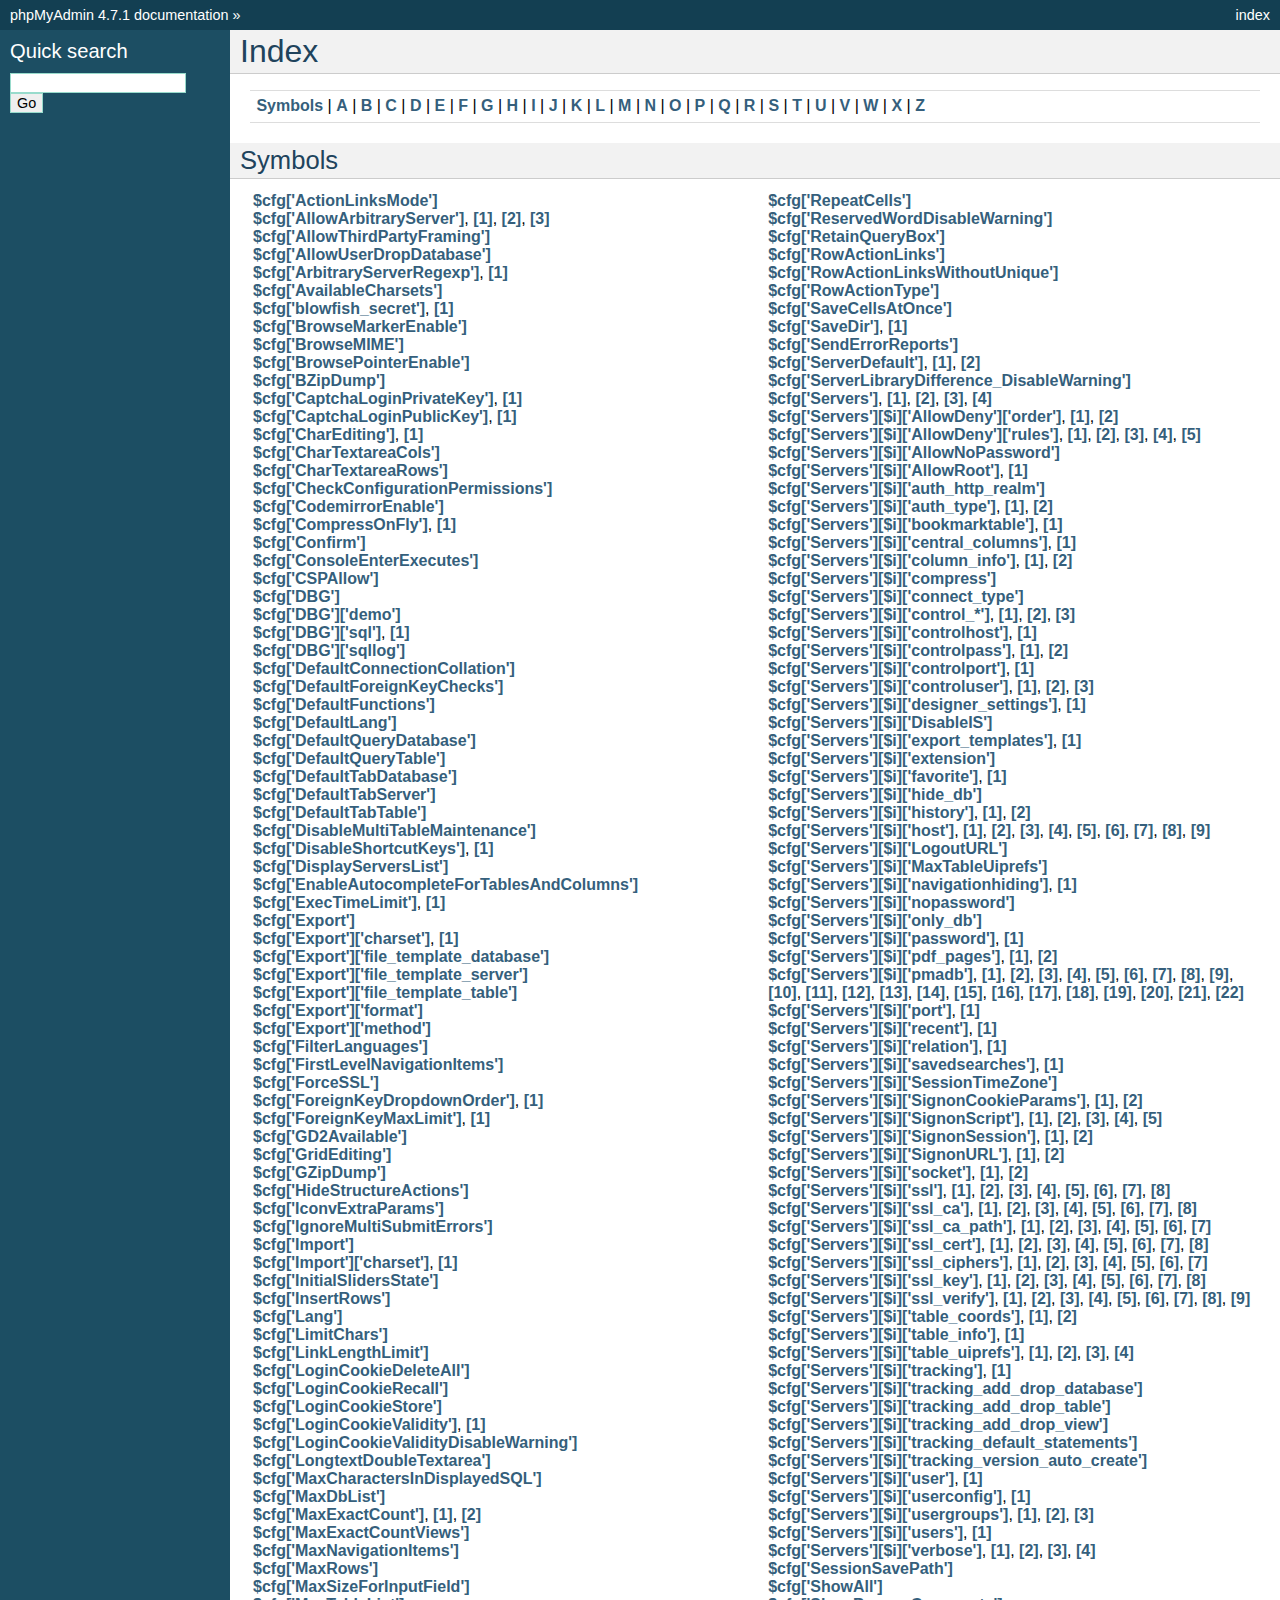
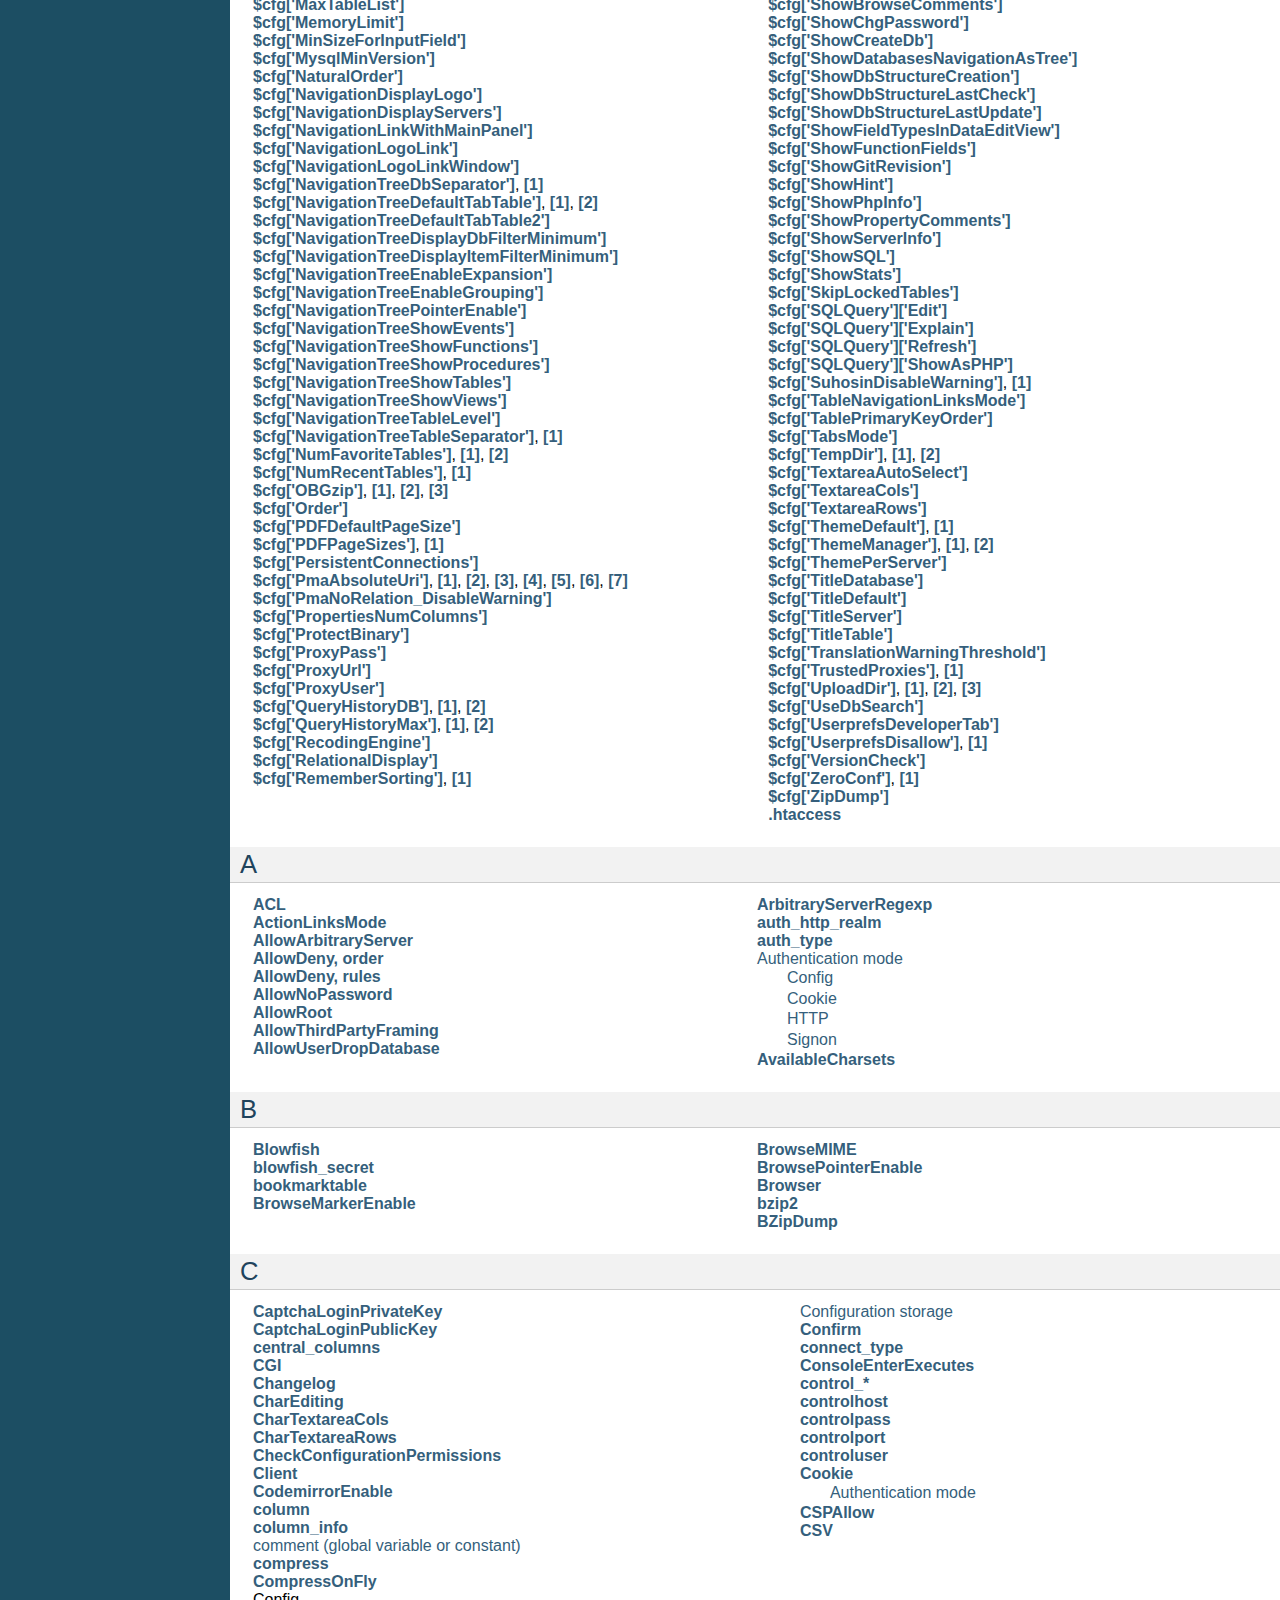
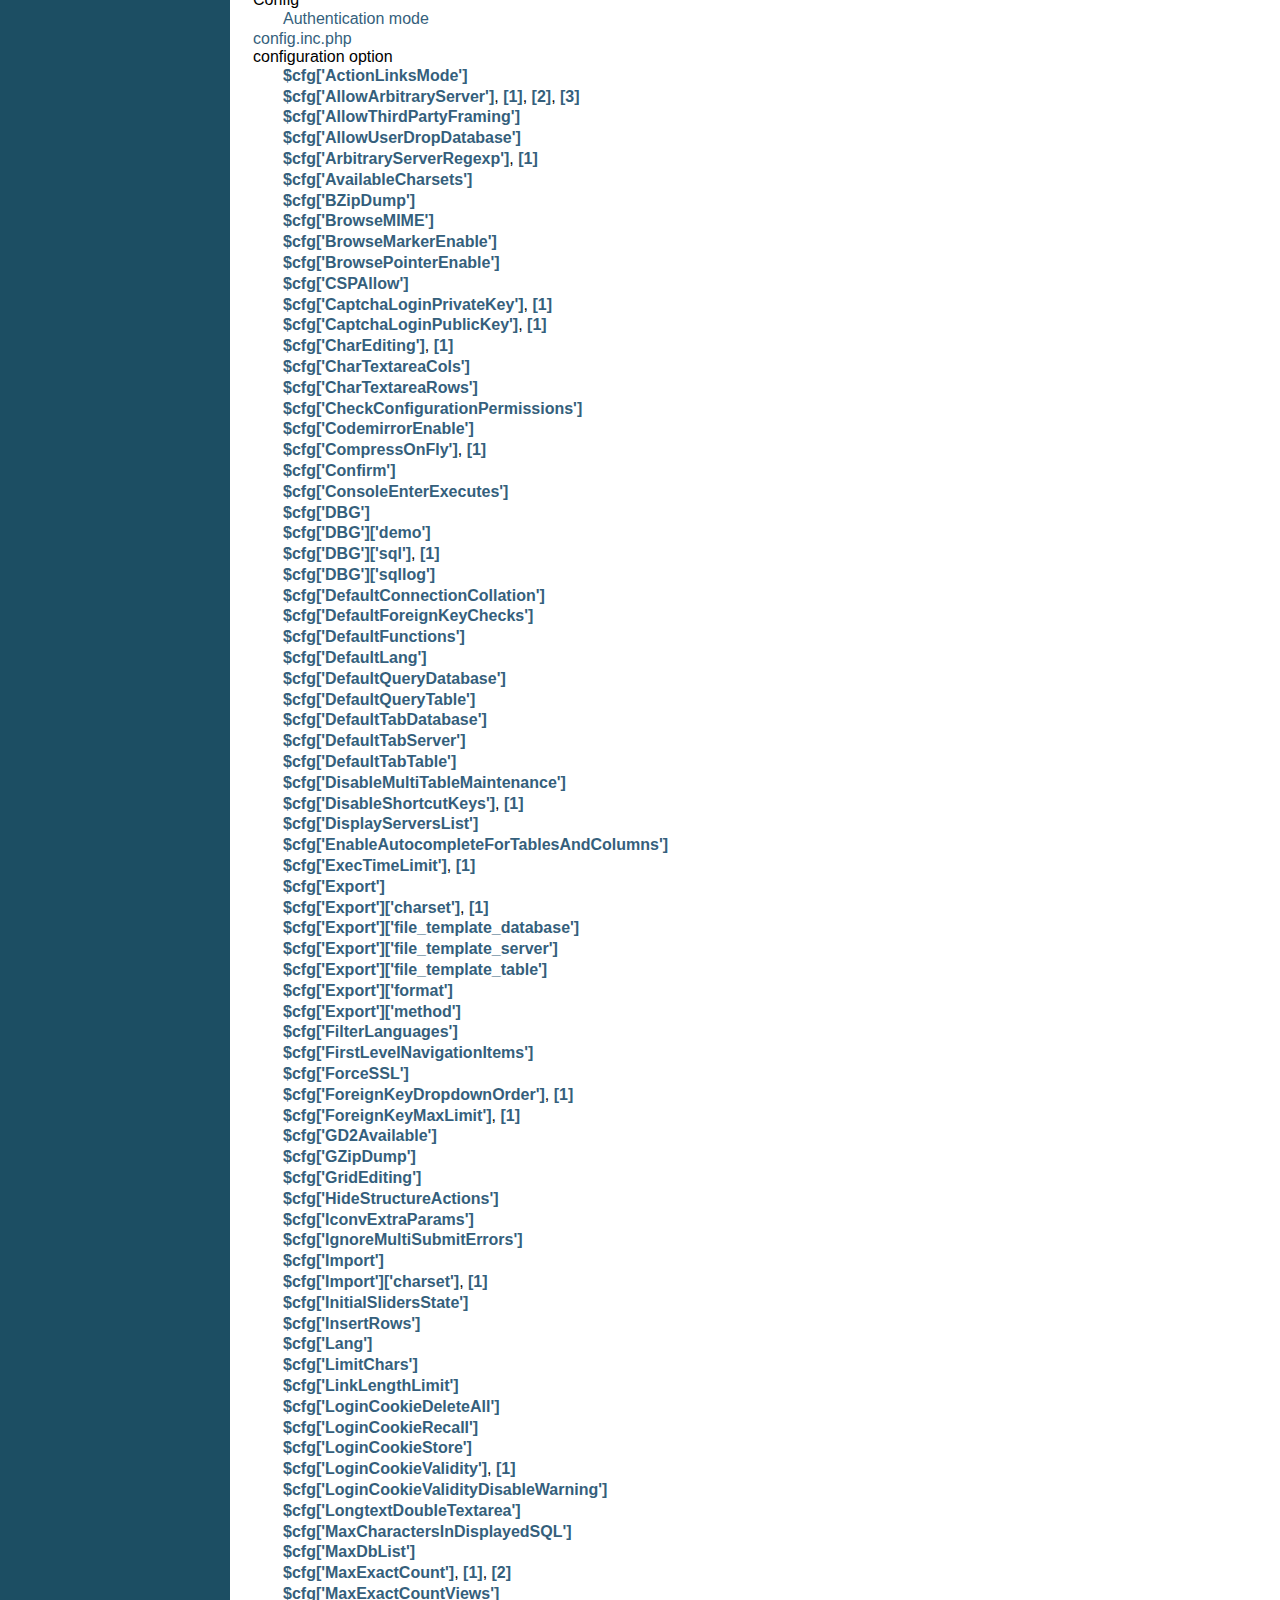
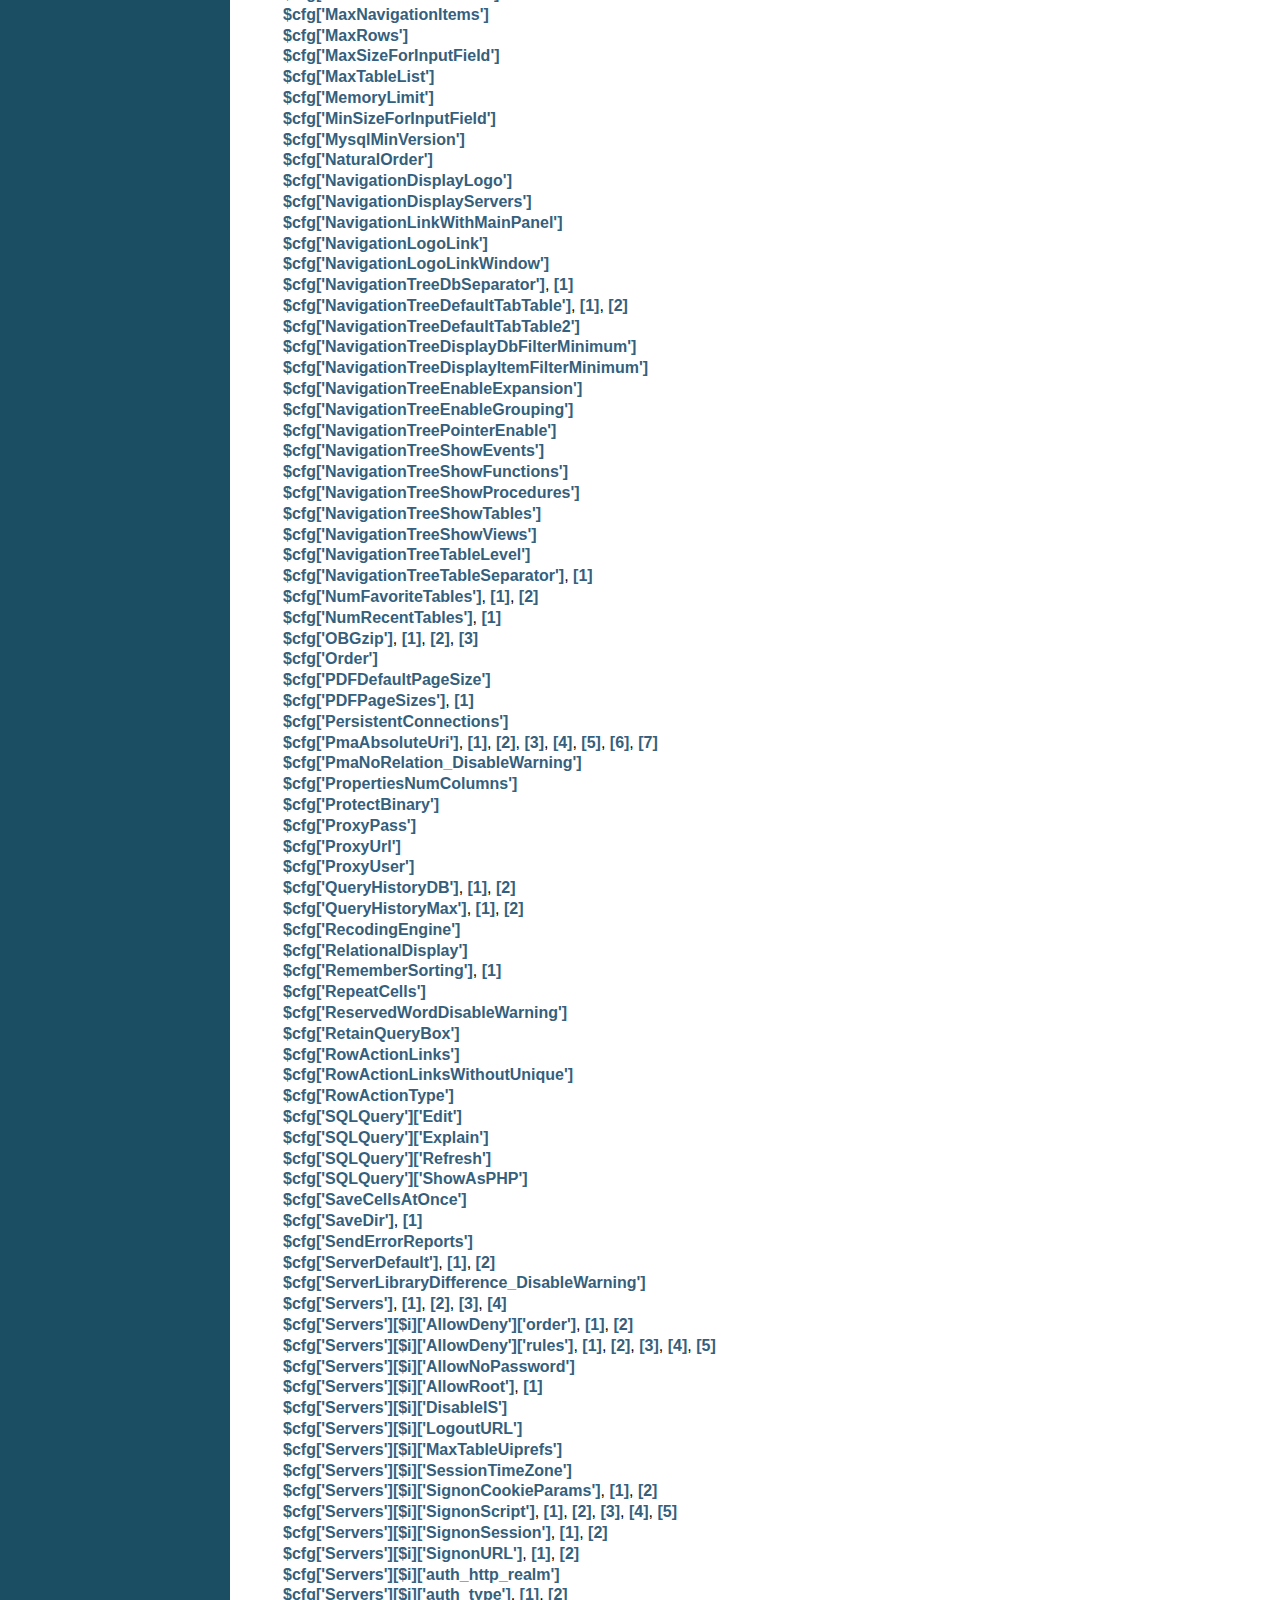
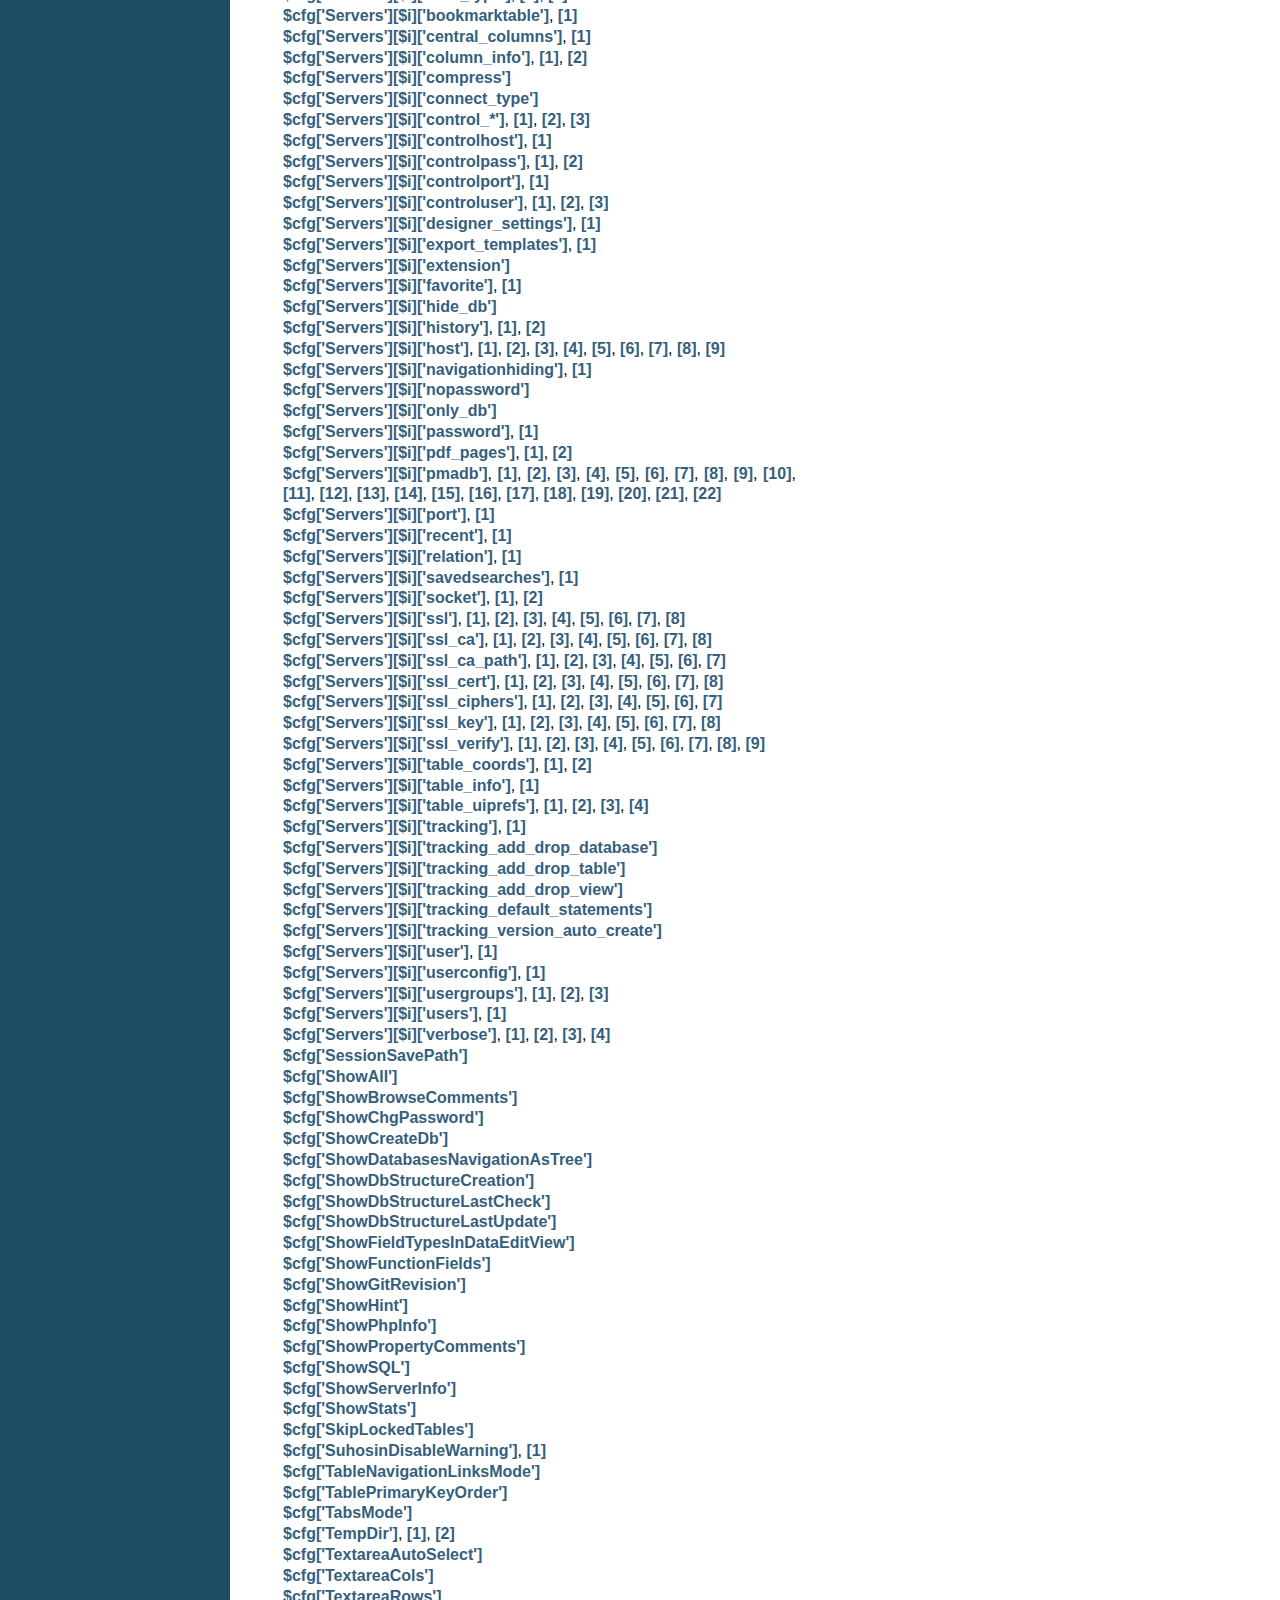
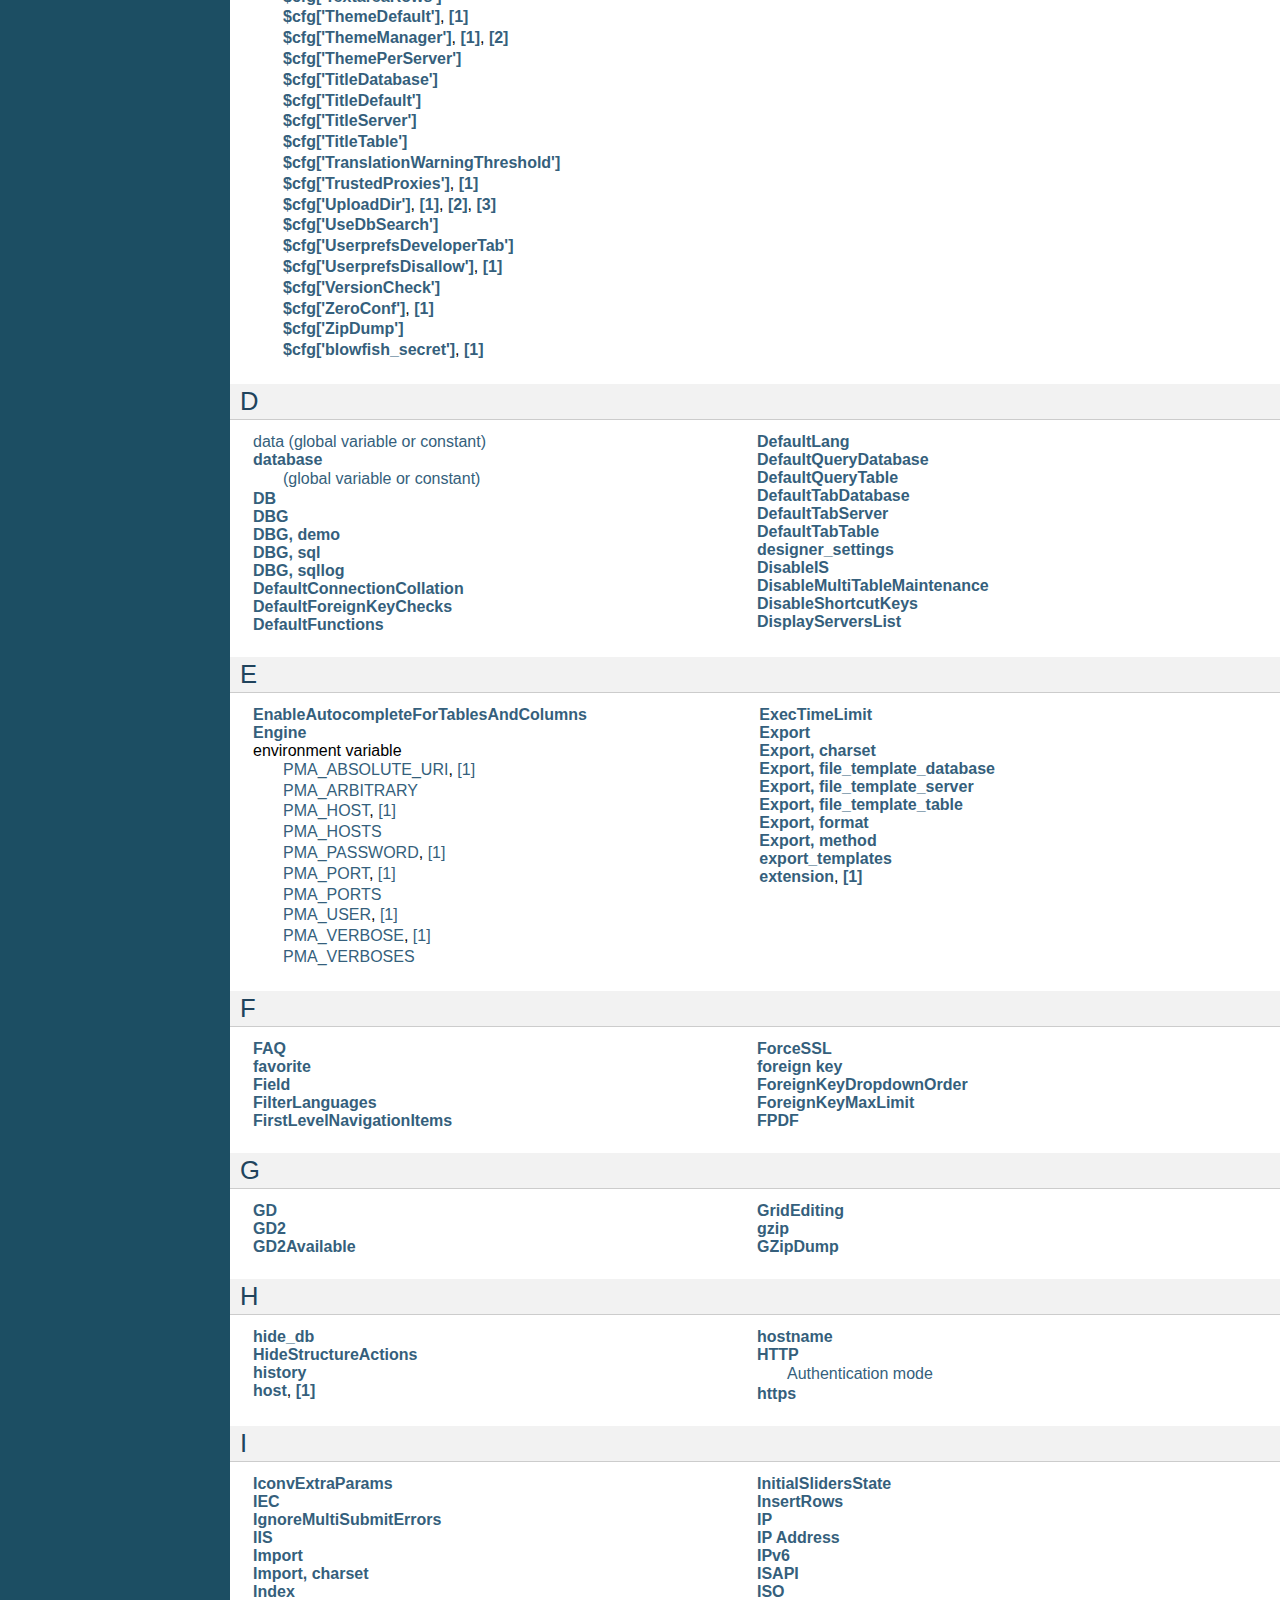
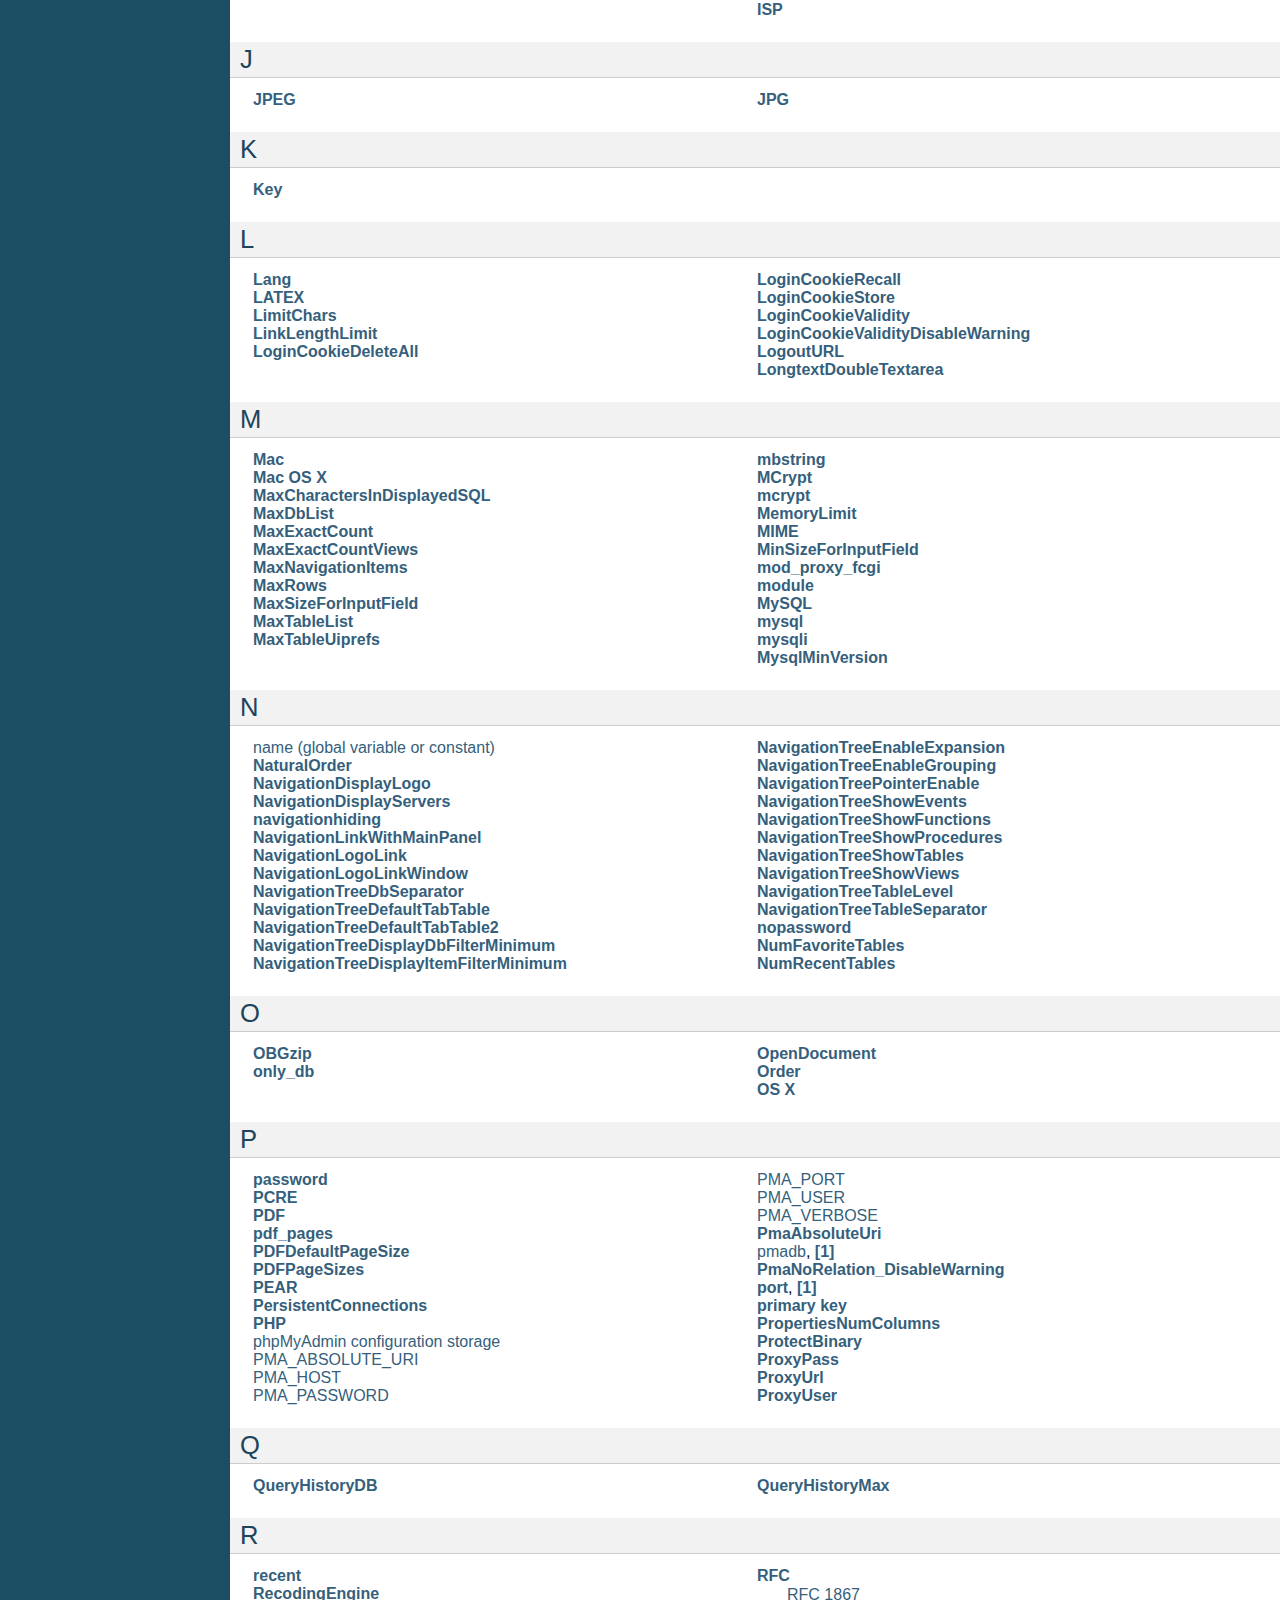
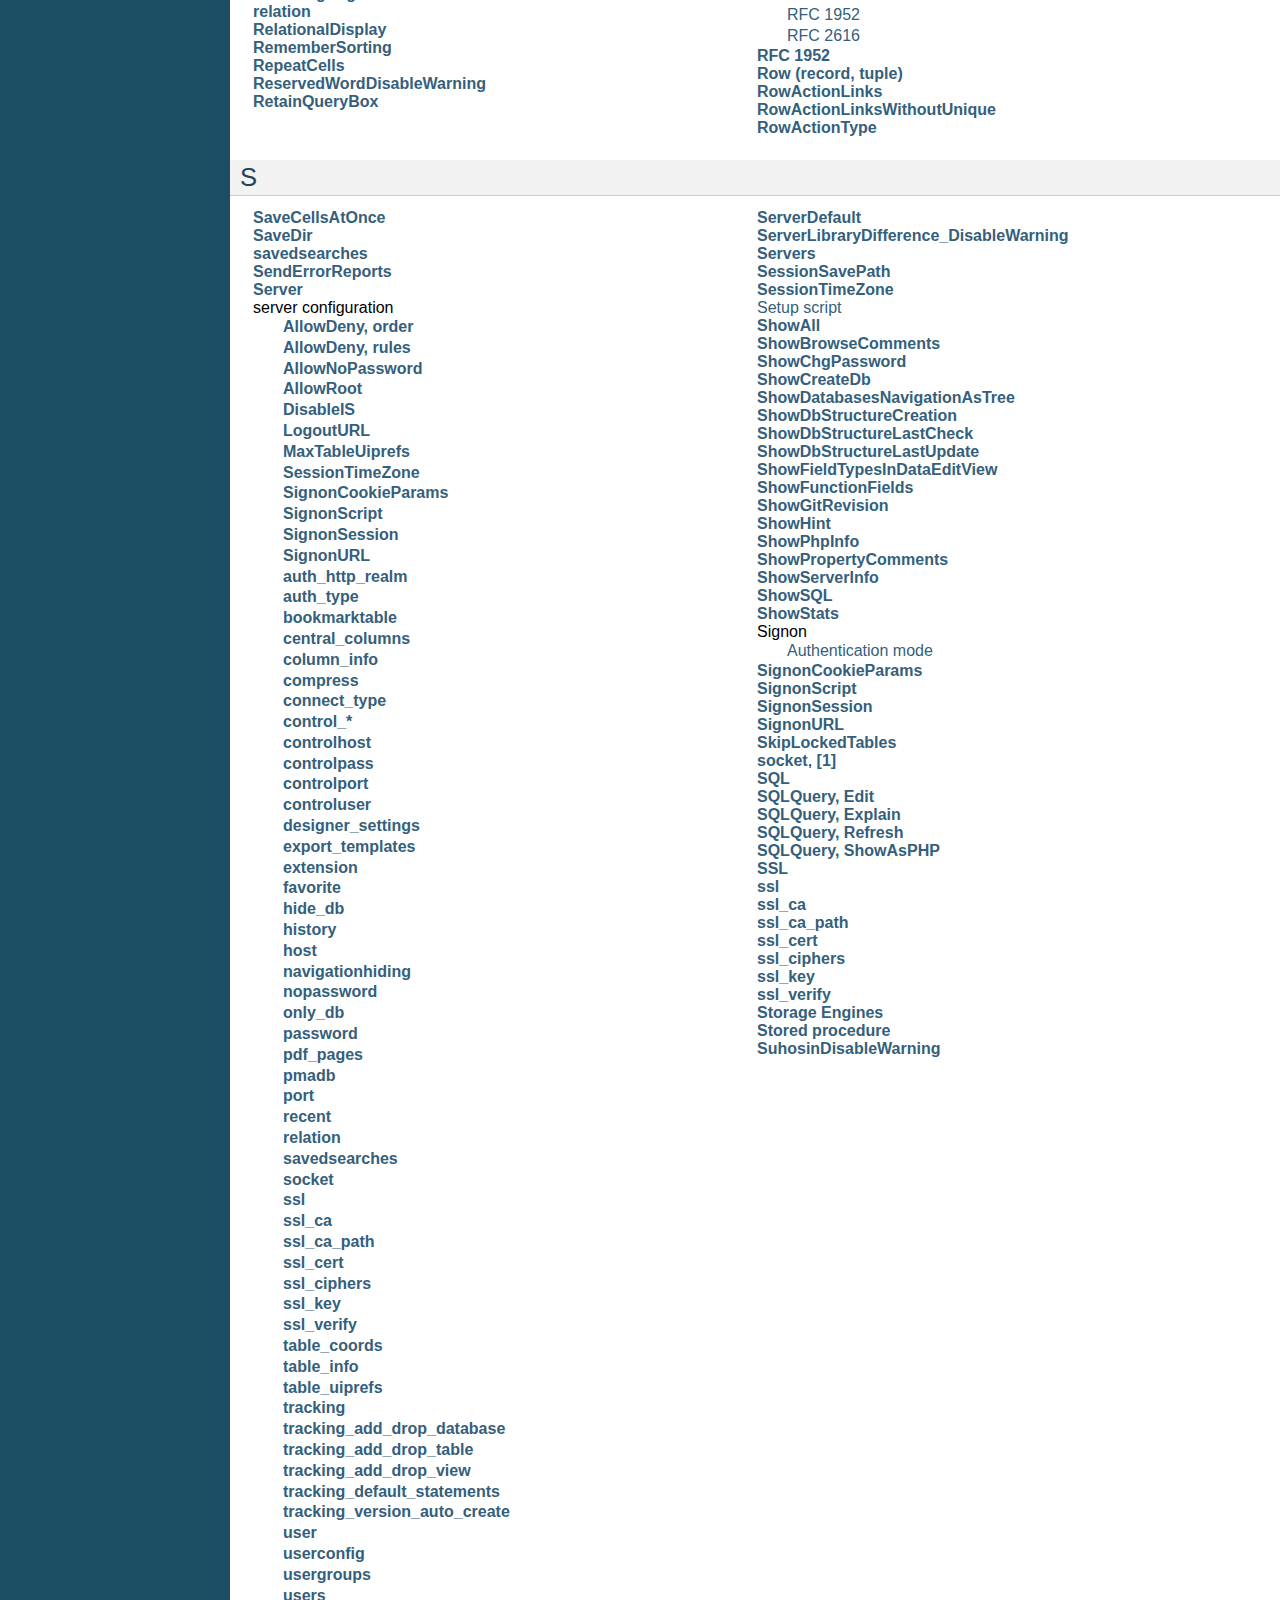
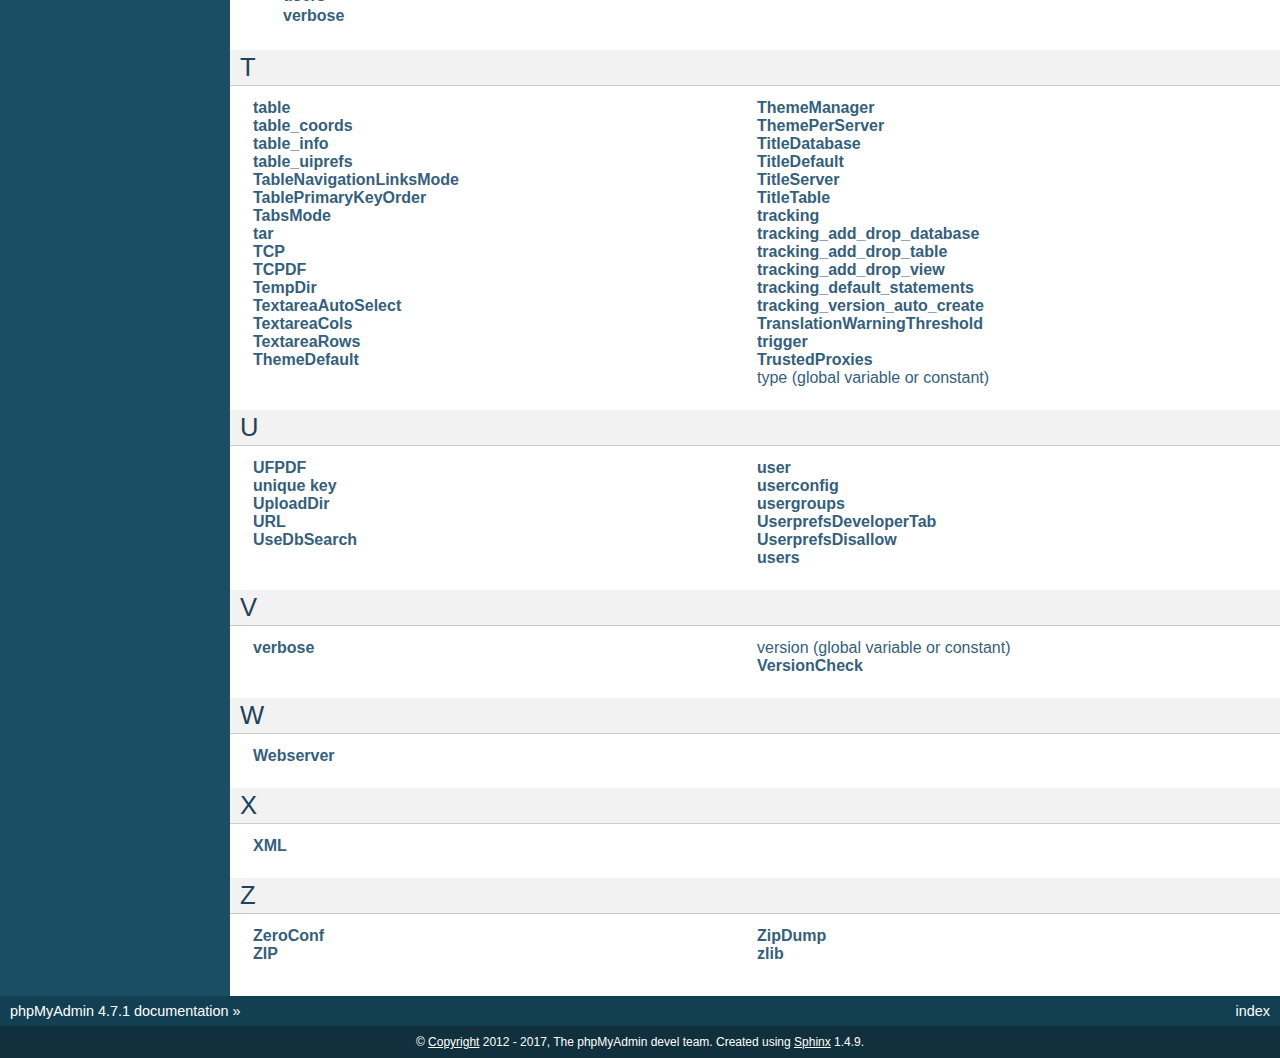
<file: historyserver/fuckschool/doc/html/genindex.html>
<!DOCTYPE html PUBLIC "-//W3C//DTD XHTML 1.0 Transitional//EN"
  "http://www.w3.org/TR/xhtml1/DTD/xhtml1-transitional.dtd">


<html xmlns="http://www.w3.org/1999/xhtml">
  <head>
    <meta http-equiv="Content-Type" content="text/html; charset=utf-8" />
    
    <title>Index &#8212; phpMyAdmin 4.7.1 documentation</title>
    
    <link rel="stylesheet" href="_static/classic.css" type="text/css" />
    <link rel="stylesheet" href="_static/pygments.css" type="text/css" />
    
    <script type="text/javascript">
      var DOCUMENTATION_OPTIONS = {
        URL_ROOT:    './',
        VERSION:     '4.7.1',
        COLLAPSE_INDEX: false,
        FILE_SUFFIX: '.html',
        HAS_SOURCE:  true
      };
    </script>
    <script type="text/javascript" src="_static/jquery.js"></script>
    <script type="text/javascript" src="_static/underscore.js"></script>
    <script type="text/javascript" src="_static/doctools.js"></script>
    <link rel="index" title="Index" href="#" />
    <link rel="search" title="Search" href="search.html" />
    <link rel="copyright" title="Copyright" href="copyright.html" />
    <link rel="top" title="phpMyAdmin 4.7.1 documentation" href="index.html" /> 
  </head>
  <body role="document">
    <div class="related" role="navigation" aria-label="related navigation">
      <h3>Navigation</h3>
      <ul>
        <li class="right" style="margin-right: 10px">
          <a href="#" title="General Index"
             accesskey="I">index</a></li>
        <li class="nav-item nav-item-0"><a href="index.html">phpMyAdmin 4.7.1 documentation</a> &#187;</li> 
      </ul>
    </div>  

    <div class="document">
      <div class="documentwrapper">
        <div class="bodywrapper">
          <div class="body" role="main">
            

<h1 id="index">Index</h1>

<div class="genindex-jumpbox">
 <a href="#Symbols"><strong>Symbols</strong></a>
 | <a href="#A"><strong>A</strong></a>
 | <a href="#B"><strong>B</strong></a>
 | <a href="#C"><strong>C</strong></a>
 | <a href="#D"><strong>D</strong></a>
 | <a href="#E"><strong>E</strong></a>
 | <a href="#F"><strong>F</strong></a>
 | <a href="#G"><strong>G</strong></a>
 | <a href="#H"><strong>H</strong></a>
 | <a href="#I"><strong>I</strong></a>
 | <a href="#J"><strong>J</strong></a>
 | <a href="#K"><strong>K</strong></a>
 | <a href="#L"><strong>L</strong></a>
 | <a href="#M"><strong>M</strong></a>
 | <a href="#N"><strong>N</strong></a>
 | <a href="#O"><strong>O</strong></a>
 | <a href="#P"><strong>P</strong></a>
 | <a href="#Q"><strong>Q</strong></a>
 | <a href="#R"><strong>R</strong></a>
 | <a href="#S"><strong>S</strong></a>
 | <a href="#T"><strong>T</strong></a>
 | <a href="#U"><strong>U</strong></a>
 | <a href="#V"><strong>V</strong></a>
 | <a href="#W"><strong>W</strong></a>
 | <a href="#X"><strong>X</strong></a>
 | <a href="#Z"><strong>Z</strong></a>
 
</div>
<h2 id="Symbols">Symbols</h2>
<table style="width: 100%" class="indextable genindextable"><tr>
  <td style="width: 33%" valign="top"><dl>
      
  <dt><a href="config.html#cfg_ActionLinksMode"><strong>$cfg[&#39;ActionLinksMode&#39;]</strong></a>
  </dt>

      
  <dt><a href="config.html#index-133"><strong>$cfg[&#39;AllowArbitraryServer&#39;]</strong></a>, <a href="setup.html#index-0"><strong>[1]</strong></a>, <a href="setup.html#index-20"><strong>[2]</strong></a>, <a href="config.html#cfg_AllowArbitraryServer"><strong>[3]</strong></a>
  </dt>

      
  <dt><a href="config.html#cfg_AllowThirdPartyFraming"><strong>$cfg[&#39;AllowThirdPartyFraming&#39;]</strong></a>
  </dt>

      
  <dt><a href="config.html#cfg_AllowUserDropDatabase"><strong>$cfg[&#39;AllowUserDropDatabase&#39;]</strong></a>
  </dt>

      
  <dt><a href="config.html#index-132"><strong>$cfg[&#39;ArbitraryServerRegexp&#39;]</strong></a>, <a href="config.html#cfg_ArbitraryServerRegexp"><strong>[1]</strong></a>
  </dt>

      
  <dt><a href="config.html#cfg_AvailableCharsets"><strong>$cfg[&#39;AvailableCharsets&#39;]</strong></a>
  </dt>

      
  <dt><a href="config.html#index-130"><strong>$cfg[&#39;blowfish_secret&#39;]</strong></a>, <a href="config.html#cfg_blowfish_secret"><strong>[1]</strong></a>
  </dt>

      
  <dt><a href="config.html#cfg_BrowseMarkerEnable"><strong>$cfg[&#39;BrowseMarkerEnable&#39;]</strong></a>
  </dt>

      
  <dt><a href="config.html#cfg_BrowseMIME"><strong>$cfg[&#39;BrowseMIME&#39;]</strong></a>
  </dt>

      
  <dt><a href="config.html#cfg_BrowsePointerEnable"><strong>$cfg[&#39;BrowsePointerEnable&#39;]</strong></a>
  </dt>

      
  <dt><a href="config.html#cfg_BZipDump"><strong>$cfg[&#39;BZipDump&#39;]</strong></a>
  </dt>

      
  <dt><a href="setup.html#index-40"><strong>$cfg[&#39;CaptchaLoginPrivateKey&#39;]</strong></a>, <a href="config.html#cfg_CaptchaLoginPrivateKey"><strong>[1]</strong></a>
  </dt>

      
  <dt><a href="setup.html#index-39"><strong>$cfg[&#39;CaptchaLoginPublicKey&#39;]</strong></a>, <a href="config.html#cfg_CaptchaLoginPublicKey"><strong>[1]</strong></a>
  </dt>

      
  <dt><a href="config.html#index-143"><strong>$cfg[&#39;CharEditing&#39;]</strong></a>, <a href="config.html#cfg_CharEditing"><strong>[1]</strong></a>
  </dt>

      
  <dt><a href="config.html#cfg_CharTextareaCols"><strong>$cfg[&#39;CharTextareaCols&#39;]</strong></a>
  </dt>

      
  <dt><a href="config.html#cfg_CharTextareaRows"><strong>$cfg[&#39;CharTextareaRows&#39;]</strong></a>
  </dt>

      
  <dt><a href="config.html#cfg_CheckConfigurationPermissions"><strong>$cfg[&#39;CheckConfigurationPermissions&#39;]</strong></a>
  </dt>

      
  <dt><a href="config.html#cfg_CodemirrorEnable"><strong>$cfg[&#39;CodemirrorEnable&#39;]</strong></a>
  </dt>

      
  <dt><a href="faq.html#index-15"><strong>$cfg[&#39;CompressOnFly&#39;]</strong></a>, <a href="config.html#cfg_CompressOnFly"><strong>[1]</strong></a>
  </dt>

      
  <dt><a href="config.html#cfg_Confirm"><strong>$cfg[&#39;Confirm&#39;]</strong></a>
  </dt>

      
  <dt><a href="config.html#cfg_ConsoleEnterExecutes"><strong>$cfg[&#39;ConsoleEnterExecutes&#39;]</strong></a>
  </dt>

      
  <dt><a href="config.html#cfg_CSPAllow"><strong>$cfg[&#39;CSPAllow&#39;]</strong></a>
  </dt>

      
  <dt><a href="config.html#cfg_DBG"><strong>$cfg[&#39;DBG&#39;]</strong></a>
  </dt>

      
  <dt><a href="config.html#cfg_DBG_demo"><strong>$cfg[&#39;DBG&#39;][&#39;demo&#39;]</strong></a>
  </dt>

      
  <dt><a href="config.html#index-148"><strong>$cfg[&#39;DBG&#39;][&#39;sql&#39;]</strong></a>, <a href="config.html#cfg_DBG_sql"><strong>[1]</strong></a>
  </dt>

      
  <dt><a href="config.html#cfg_DBG_sqllog"><strong>$cfg[&#39;DBG&#39;][&#39;sqllog&#39;]</strong></a>
  </dt>

      
  <dt><a href="config.html#cfg_DefaultConnectionCollation"><strong>$cfg[&#39;DefaultConnectionCollation&#39;]</strong></a>
  </dt>

      
  <dt><a href="config.html#cfg_DefaultForeignKeyChecks"><strong>$cfg[&#39;DefaultForeignKeyChecks&#39;]</strong></a>
  </dt>

      
  <dt><a href="config.html#cfg_DefaultFunctions"><strong>$cfg[&#39;DefaultFunctions&#39;]</strong></a>
  </dt>

      
  <dt><a href="config.html#cfg_DefaultLang"><strong>$cfg[&#39;DefaultLang&#39;]</strong></a>
  </dt>

      
  <dt><a href="config.html#cfg_DefaultQueryDatabase"><strong>$cfg[&#39;DefaultQueryDatabase&#39;]</strong></a>
  </dt>

      
  <dt><a href="config.html#cfg_DefaultQueryTable"><strong>$cfg[&#39;DefaultQueryTable&#39;]</strong></a>
  </dt>

      
  <dt><a href="config.html#cfg_DefaultTabDatabase"><strong>$cfg[&#39;DefaultTabDatabase&#39;]</strong></a>
  </dt>

      
  <dt><a href="config.html#cfg_DefaultTabServer"><strong>$cfg[&#39;DefaultTabServer&#39;]</strong></a>
  </dt>

      
  <dt><a href="config.html#cfg_DefaultTabTable"><strong>$cfg[&#39;DefaultTabTable&#39;]</strong></a>
  </dt>

      
  <dt><a href="config.html#cfg_DisableMultiTableMaintenance"><strong>$cfg[&#39;DisableMultiTableMaintenance&#39;]</strong></a>
  </dt>

      
  <dt><a href="config.html#index-126"><strong>$cfg[&#39;DisableShortcutKeys&#39;]</strong></a>, <a href="config.html#cfg_DisableShortcutKeys"><strong>[1]</strong></a>
  </dt>

      
  <dt><a href="config.html#cfg_DisplayServersList"><strong>$cfg[&#39;DisplayServersList&#39;]</strong></a>
  </dt>

      
  <dt><a href="config.html#cfg_EnableAutocompleteForTablesAndColumns"><strong>$cfg[&#39;EnableAutocompleteForTablesAndColumns&#39;]</strong></a>
  </dt>

      
  <dt><a href="faq.html#index-24"><strong>$cfg[&#39;ExecTimeLimit&#39;]</strong></a>, <a href="config.html#cfg_ExecTimeLimit"><strong>[1]</strong></a>
  </dt>

      
  <dt><a href="config.html#cfg_Export"><strong>$cfg[&#39;Export&#39;]</strong></a>
  </dt>

      
  <dt><a href="config.html#index-139"><strong>$cfg[&#39;Export&#39;][&#39;charset&#39;]</strong></a>, <a href="config.html#cfg_Export_charset"><strong>[1]</strong></a>
  </dt>

      
  <dt><a href="config.html#cfg_Export_file_template_database"><strong>$cfg[&#39;Export&#39;][&#39;file_template_database&#39;]</strong></a>
  </dt>

      
  <dt><a href="config.html#cfg_Export_file_template_server"><strong>$cfg[&#39;Export&#39;][&#39;file_template_server&#39;]</strong></a>
  </dt>

      
  <dt><a href="config.html#cfg_Export_file_template_table"><strong>$cfg[&#39;Export&#39;][&#39;file_template_table&#39;]</strong></a>
  </dt>

      
  <dt><a href="config.html#cfg_Export_format"><strong>$cfg[&#39;Export&#39;][&#39;format&#39;]</strong></a>
  </dt>

      
  <dt><a href="config.html#cfg_Export_method"><strong>$cfg[&#39;Export&#39;][&#39;method&#39;]</strong></a>
  </dt>

      
  <dt><a href="config.html#cfg_FilterLanguages"><strong>$cfg[&#39;FilterLanguages&#39;]</strong></a>
  </dt>

      
  <dt><a href="config.html#cfg_FirstLevelNavigationItems"><strong>$cfg[&#39;FirstLevelNavigationItems&#39;]</strong></a>
  </dt>

      
  <dt><a href="config.html#cfg_ForceSSL"><strong>$cfg[&#39;ForceSSL&#39;]</strong></a>
  </dt>

      
  <dt><a href="config.html#index-137"><strong>$cfg[&#39;ForeignKeyDropdownOrder&#39;]</strong></a>, <a href="config.html#cfg_ForeignKeyDropdownOrder"><strong>[1]</strong></a>
  </dt>

      
  <dt><a href="faq.html#index-25"><strong>$cfg[&#39;ForeignKeyMaxLimit&#39;]</strong></a>, <a href="config.html#cfg_ForeignKeyMaxLimit"><strong>[1]</strong></a>
  </dt>

      
  <dt><a href="config.html#cfg_GD2Available"><strong>$cfg[&#39;GD2Available&#39;]</strong></a>
  </dt>

      
  <dt><a href="config.html#cfg_GridEditing"><strong>$cfg[&#39;GridEditing&#39;]</strong></a>
  </dt>

      
  <dt><a href="config.html#cfg_GZipDump"><strong>$cfg[&#39;GZipDump&#39;]</strong></a>
  </dt>

      
  <dt><a href="config.html#cfg_HideStructureActions"><strong>$cfg[&#39;HideStructureActions&#39;]</strong></a>
  </dt>

      
  <dt><a href="config.html#cfg_IconvExtraParams"><strong>$cfg[&#39;IconvExtraParams&#39;]</strong></a>
  </dt>

      
  <dt><a href="config.html#cfg_IgnoreMultiSubmitErrors"><strong>$cfg[&#39;IgnoreMultiSubmitErrors&#39;]</strong></a>
  </dt>

      
  <dt><a href="config.html#cfg_Import"><strong>$cfg[&#39;Import&#39;]</strong></a>
  </dt>

      
  <dt><a href="config.html#index-140"><strong>$cfg[&#39;Import&#39;][&#39;charset&#39;]</strong></a>, <a href="config.html#cfg_Import_charset"><strong>[1]</strong></a>
  </dt>

      
  <dt><a href="config.html#cfg_InitialSlidersState"><strong>$cfg[&#39;InitialSlidersState&#39;]</strong></a>
  </dt>

      
  <dt><a href="config.html#cfg_InsertRows"><strong>$cfg[&#39;InsertRows&#39;]</strong></a>
  </dt>

      
  <dt><a href="config.html#cfg_Lang"><strong>$cfg[&#39;Lang&#39;]</strong></a>
  </dt>

      
  <dt><a href="config.html#cfg_LimitChars"><strong>$cfg[&#39;LimitChars&#39;]</strong></a>
  </dt>

      
  <dt><a href="config.html#cfg_LinkLengthLimit"><strong>$cfg[&#39;LinkLengthLimit&#39;]</strong></a>
  </dt>

      
  <dt><a href="config.html#cfg_LoginCookieDeleteAll"><strong>$cfg[&#39;LoginCookieDeleteAll&#39;]</strong></a>
  </dt>

      
  <dt><a href="config.html#cfg_LoginCookieRecall"><strong>$cfg[&#39;LoginCookieRecall&#39;]</strong></a>
  </dt>

      
  <dt><a href="config.html#cfg_LoginCookieStore"><strong>$cfg[&#39;LoginCookieStore&#39;]</strong></a>
  </dt>

      
  <dt><a href="config.html#index-131"><strong>$cfg[&#39;LoginCookieValidity&#39;]</strong></a>, <a href="config.html#cfg_LoginCookieValidity"><strong>[1]</strong></a>
  </dt>

      
  <dt><a href="config.html#cfg_LoginCookieValidityDisableWarning"><strong>$cfg[&#39;LoginCookieValidityDisableWarning&#39;]</strong></a>
  </dt>

      
  <dt><a href="config.html#cfg_LongtextDoubleTextarea"><strong>$cfg[&#39;LongtextDoubleTextarea&#39;]</strong></a>
  </dt>

      
  <dt><a href="config.html#cfg_MaxCharactersInDisplayedSQL"><strong>$cfg[&#39;MaxCharactersInDisplayedSQL&#39;]</strong></a>
  </dt>

      
  <dt><a href="config.html#cfg_MaxDbList"><strong>$cfg[&#39;MaxDbList&#39;]</strong></a>
  </dt>

      
  <dt><a href="faq.html#index-17"><strong>$cfg[&#39;MaxExactCount&#39;]</strong></a>, <a href="faq.html#index-18"><strong>[1]</strong></a>, <a href="config.html#cfg_MaxExactCount"><strong>[2]</strong></a>
  </dt>

      
  <dt><a href="config.html#cfg_MaxExactCountViews"><strong>$cfg[&#39;MaxExactCountViews&#39;]</strong></a>
  </dt>

      
  <dt><a href="config.html#cfg_MaxNavigationItems"><strong>$cfg[&#39;MaxNavigationItems&#39;]</strong></a>
  </dt>

      
  <dt><a href="config.html#cfg_MaxRows"><strong>$cfg[&#39;MaxRows&#39;]</strong></a>
  </dt>

      
  <dt><a href="config.html#cfg_MaxSizeForInputField"><strong>$cfg[&#39;MaxSizeForInputField&#39;]</strong></a>
  </dt>

      
  <dt><a href="config.html#cfg_MaxTableList"><strong>$cfg[&#39;MaxTableList&#39;]</strong></a>
  </dt>

      
  <dt><a href="config.html#cfg_MemoryLimit"><strong>$cfg[&#39;MemoryLimit&#39;]</strong></a>
  </dt>

      
  <dt><a href="config.html#cfg_MinSizeForInputField"><strong>$cfg[&#39;MinSizeForInputField&#39;]</strong></a>
  </dt>

      
  <dt><a href="config.html#cfg_MysqlMinVersion"><strong>$cfg[&#39;MysqlMinVersion&#39;]</strong></a>
  </dt>

      
  <dt><a href="config.html#cfg_NaturalOrder"><strong>$cfg[&#39;NaturalOrder&#39;]</strong></a>
  </dt>

      
  <dt><a href="config.html#cfg_NavigationDisplayLogo"><strong>$cfg[&#39;NavigationDisplayLogo&#39;]</strong></a>
  </dt>

      
  <dt><a href="config.html#cfg_NavigationDisplayServers"><strong>$cfg[&#39;NavigationDisplayServers&#39;]</strong></a>
  </dt>

      
  <dt><a href="config.html#cfg_NavigationLinkWithMainPanel"><strong>$cfg[&#39;NavigationLinkWithMainPanel&#39;]</strong></a>
  </dt>

      
  <dt><a href="config.html#cfg_NavigationLogoLink"><strong>$cfg[&#39;NavigationLogoLink&#39;]</strong></a>
  </dt>

      
  <dt><a href="config.html#cfg_NavigationLogoLinkWindow"><strong>$cfg[&#39;NavigationLogoLinkWindow&#39;]</strong></a>
  </dt>

      
  <dt><a href="config.html#index-134"><strong>$cfg[&#39;NavigationTreeDbSeparator&#39;]</strong></a>, <a href="config.html#cfg_NavigationTreeDbSeparator"><strong>[1]</strong></a>
  </dt>

      
  <dt><a href="config.html#index-91"><strong>$cfg[&#39;NavigationTreeDefaultTabTable&#39;]</strong></a>, <a href="config.html#index-94"><strong>[1]</strong></a>, <a href="config.html#cfg_NavigationTreeDefaultTabTable"><strong>[2]</strong></a>
  </dt>

      
  <dt><a href="config.html#cfg_NavigationTreeDefaultTabTable2"><strong>$cfg[&#39;NavigationTreeDefaultTabTable2&#39;]</strong></a>
  </dt>

      
  <dt><a href="config.html#cfg_NavigationTreeDisplayDbFilterMinimum"><strong>$cfg[&#39;NavigationTreeDisplayDbFilterMinimum&#39;]</strong></a>
  </dt>

      
  <dt><a href="config.html#cfg_NavigationTreeDisplayItemFilterMinimum"><strong>$cfg[&#39;NavigationTreeDisplayItemFilterMinimum&#39;]</strong></a>
  </dt>

      
  <dt><a href="config.html#cfg_NavigationTreeEnableExpansion"><strong>$cfg[&#39;NavigationTreeEnableExpansion&#39;]</strong></a>
  </dt>

      
  <dt><a href="config.html#cfg_NavigationTreeEnableGrouping"><strong>$cfg[&#39;NavigationTreeEnableGrouping&#39;]</strong></a>
  </dt>

      
  <dt><a href="config.html#cfg_NavigationTreePointerEnable"><strong>$cfg[&#39;NavigationTreePointerEnable&#39;]</strong></a>
  </dt>

      
  <dt><a href="config.html#cfg_NavigationTreeShowEvents"><strong>$cfg[&#39;NavigationTreeShowEvents&#39;]</strong></a>
  </dt>

      
  <dt><a href="config.html#cfg_NavigationTreeShowFunctions"><strong>$cfg[&#39;NavigationTreeShowFunctions&#39;]</strong></a>
  </dt>

      
  <dt><a href="config.html#cfg_NavigationTreeShowProcedures"><strong>$cfg[&#39;NavigationTreeShowProcedures&#39;]</strong></a>
  </dt>

      
  <dt><a href="config.html#cfg_NavigationTreeShowTables"><strong>$cfg[&#39;NavigationTreeShowTables&#39;]</strong></a>
  </dt>

      
  <dt><a href="config.html#cfg_NavigationTreeShowViews"><strong>$cfg[&#39;NavigationTreeShowViews&#39;]</strong></a>
  </dt>

      
  <dt><a href="config.html#cfg_NavigationTreeTableLevel"><strong>$cfg[&#39;NavigationTreeTableLevel&#39;]</strong></a>
  </dt>

      
  <dt><a href="faq.html#index-16"><strong>$cfg[&#39;NavigationTreeTableSeparator&#39;]</strong></a>, <a href="config.html#cfg_NavigationTreeTableSeparator"><strong>[1]</strong></a>
  </dt>

      
  <dt><a href="config.html#index-95"><strong>$cfg[&#39;NumFavoriteTables&#39;]</strong></a>, <a href="faq.html#index-29"><strong>[1]</strong></a>, <a href="config.html#cfg_NumFavoriteTables"><strong>[2]</strong></a>
  </dt>

      
  <dt><a href="config.html#index-90"><strong>$cfg[&#39;NumRecentTables&#39;]</strong></a>, <a href="config.html#cfg_NumRecentTables"><strong>[1]</strong></a>
  </dt>

      
  <dt><a href="faq.html#index-0"><strong>$cfg[&#39;OBGzip&#39;]</strong></a>, <a href="faq.html#index-3"><strong>[1]</strong></a>, <a href="faq.html#index-8"><strong>[2]</strong></a>, <a href="config.html#cfg_OBGzip"><strong>[3]</strong></a>
  </dt>

      
  <dt><a href="config.html#cfg_Order"><strong>$cfg[&#39;Order&#39;]</strong></a>
  </dt>

      
  <dt><a href="config.html#cfg_PDFDefaultPageSize"><strong>$cfg[&#39;PDFDefaultPageSize&#39;]</strong></a>
  </dt>

      
  <dt><a href="config.html#index-138"><strong>$cfg[&#39;PDFPageSizes&#39;]</strong></a>, <a href="config.html#cfg_PDFPageSizes"><strong>[1]</strong></a>
  </dt>

      
  <dt><a href="config.html#cfg_PersistentConnections"><strong>$cfg[&#39;PersistentConnections&#39;]</strong></a>
  </dt>

      
  <dt><a href="config.html#index-129"><strong>$cfg[&#39;PmaAbsoluteUri&#39;]</strong></a>, <a href="faq.html#index-13"><strong>[1]</strong></a>, <a href="faq.html#index-22"><strong>[2]</strong></a>, <a href="faq.html#index-23"><strong>[3]</strong></a>, <a href="faq.html#index-6"><strong>[4]</strong></a>, <a href="faq.html#index-9"><strong>[5]</strong></a>, <a href="setup.html#index-6"><strong>[6]</strong></a>, <a href="config.html#cfg_PmaAbsoluteUri"><strong>[7]</strong></a>
  </dt>

      
  <dt><a href="config.html#cfg_PmaNoRelation_DisableWarning"><strong>$cfg[&#39;PmaNoRelation_DisableWarning&#39;]</strong></a>
  </dt>

      
  <dt><a href="config.html#cfg_PropertiesNumColumns"><strong>$cfg[&#39;PropertiesNumColumns&#39;]</strong></a>
  </dt>

      
  <dt><a href="config.html#cfg_ProtectBinary"><strong>$cfg[&#39;ProtectBinary&#39;]</strong></a>
  </dt>

      
  <dt><a href="config.html#cfg_ProxyPass"><strong>$cfg[&#39;ProxyPass&#39;]</strong></a>
  </dt>

      
  <dt><a href="config.html#cfg_ProxyUrl"><strong>$cfg[&#39;ProxyUrl&#39;]</strong></a>
  </dt>

      
  <dt><a href="config.html#cfg_ProxyUser"><strong>$cfg[&#39;ProxyUser&#39;]</strong></a>
  </dt>

      
  <dt><a href="config.html#index-144"><strong>$cfg[&#39;QueryHistoryDB&#39;]</strong></a>, <a href="config.html#index-146"><strong>[1]</strong></a>, <a href="config.html#cfg_QueryHistoryDB"><strong>[2]</strong></a>
  </dt>

      
  <dt><a href="config.html#index-147"><strong>$cfg[&#39;QueryHistoryMax&#39;]</strong></a>, <a href="config.html#index-87"><strong>[1]</strong></a>, <a href="config.html#cfg_QueryHistoryMax"><strong>[2]</strong></a>
  </dt>

      
  <dt><a href="config.html#cfg_RecodingEngine"><strong>$cfg[&#39;RecodingEngine&#39;]</strong></a>
  </dt>

      
  <dt><a href="config.html#cfg_RelationalDisplay"><strong>$cfg[&#39;RelationalDisplay&#39;]</strong></a>
  </dt>

      
  <dt><a href="config.html#index-98"><strong>$cfg[&#39;RememberSorting&#39;]</strong></a>, <a href="config.html#cfg_RememberSorting"><strong>[1]</strong></a>
  </dt>

  </dl></td>
  <td style="width: 33%" valign="top"><dl>
      
  <dt><a href="config.html#cfg_RepeatCells"><strong>$cfg[&#39;RepeatCells&#39;]</strong></a>
  </dt>

      
  <dt><a href="config.html#cfg_ReservedWordDisableWarning"><strong>$cfg[&#39;ReservedWordDisableWarning&#39;]</strong></a>
  </dt>

      
  <dt><a href="config.html#cfg_RetainQueryBox"><strong>$cfg[&#39;RetainQueryBox&#39;]</strong></a>
  </dt>

      
  <dt><a href="config.html#cfg_RowActionLinks"><strong>$cfg[&#39;RowActionLinks&#39;]</strong></a>
  </dt>

      
  <dt><a href="config.html#cfg_RowActionLinksWithoutUnique"><strong>$cfg[&#39;RowActionLinksWithoutUnique&#39;]</strong></a>
  </dt>

      
  <dt><a href="config.html#cfg_RowActionType"><strong>$cfg[&#39;RowActionType&#39;]</strong></a>
  </dt>

      
  <dt><a href="config.html#cfg_SaveCellsAtOnce"><strong>$cfg[&#39;SaveCellsAtOnce&#39;]</strong></a>
  </dt>

      
  <dt><a href="import_export.html#index-1"><strong>$cfg[&#39;SaveDir&#39;]</strong></a>, <a href="config.html#cfg_SaveDir"><strong>[1]</strong></a>
  </dt>

      
  <dt><a href="config.html#cfg_SendErrorReports"><strong>$cfg[&#39;SendErrorReports&#39;]</strong></a>
  </dt>

      
  <dt><a href="config.html#index-127"><strong>$cfg[&#39;ServerDefault&#39;]</strong></a>, <a href="config.html#index-128"><strong>[1]</strong></a>, <a href="config.html#cfg_ServerDefault"><strong>[2]</strong></a>
  </dt>

      
  <dt><a href="config.html#cfg_ServerLibraryDifference_DisableWarning"><strong>$cfg[&#39;ServerLibraryDifference_DisableWarning&#39;]</strong></a>
  </dt>

      
  <dt><a href="config.html#index-149"><strong>$cfg[&#39;Servers&#39;]</strong></a>, <a href="config.html#index-3"><strong>[1]</strong></a>, <a href="config.html#index-6"><strong>[2]</strong></a>, <a href="setup.html#index-17"><strong>[3]</strong></a>, <a href="config.html#cfg_Servers"><strong>[4]</strong></a>
  </dt>

      
  <dt><a href="config.html#index-141"><strong>$cfg[&#39;Servers&#39;][$i][&#39;AllowDeny&#39;][&#39;order&#39;]</strong></a>, <a href="setup.html#index-35"><strong>[1]</strong></a>, <a href="config.html#cfg_Servers_AllowDeny_order"><strong>[2]</strong></a>
  </dt>

      
  <dt><a href="config.html#index-122"><strong>$cfg[&#39;Servers&#39;][$i][&#39;AllowDeny&#39;][&#39;rules&#39;]</strong></a>, <a href="config.html#index-142"><strong>[1]</strong></a>, <a href="faq.html#index-21"><strong>[2]</strong></a>, <a href="setup.html#index-36"><strong>[3]</strong></a>, <a href="setup.html#index-37"><strong>[4]</strong></a>, <a href="config.html#cfg_Servers_AllowDeny_rules"><strong>[5]</strong></a>
  </dt>

      
  <dt><a href="config.html#cfg_Servers_AllowNoPassword"><strong>$cfg[&#39;Servers&#39;][$i][&#39;AllowNoPassword&#39;]</strong></a>
  </dt>

      
  <dt><a href="setup.html#index-38"><strong>$cfg[&#39;Servers&#39;][$i][&#39;AllowRoot&#39;]</strong></a>, <a href="config.html#cfg_Servers_AllowRoot"><strong>[1]</strong></a>
  </dt>

      
  <dt><a href="config.html#cfg_Servers_auth_http_realm"><strong>$cfg[&#39;Servers&#39;][$i][&#39;auth_http_realm&#39;]</strong></a>
  </dt>

      
  <dt><a href="config.html#index-72"><strong>$cfg[&#39;Servers&#39;][$i][&#39;auth_type&#39;]</strong></a>, <a href="setup.html#index-27"><strong>[1]</strong></a>, <a href="config.html#cfg_Servers_auth_type"><strong>[2]</strong></a>
  </dt>

      
  <dt><a href="config.html#index-75"><strong>$cfg[&#39;Servers&#39;][$i][&#39;bookmarktable&#39;]</strong></a>, <a href="config.html#cfg_Servers_bookmarktable"><strong>[1]</strong></a>
  </dt>

      
  <dt><a href="config.html#index-107"><strong>$cfg[&#39;Servers&#39;][$i][&#39;central_columns&#39;]</strong></a>, <a href="config.html#cfg_Servers_central_columns"><strong>[1]</strong></a>
  </dt>

      
  <dt><a href="config.html#index-85"><strong>$cfg[&#39;Servers&#39;][$i][&#39;column_info&#39;]</strong></a>, <a href="config.html#index-86"><strong>[1]</strong></a>, <a href="config.html#cfg_Servers_column_info"><strong>[2]</strong></a>
  </dt>

      
  <dt><a href="config.html#cfg_Servers_compress"><strong>$cfg[&#39;Servers&#39;][$i][&#39;compress&#39;]</strong></a>
  </dt>

      
  <dt><a href="config.html#cfg_Servers_connect_type"><strong>$cfg[&#39;Servers&#39;][$i][&#39;connect_type&#39;]</strong></a>
  </dt>

      
  <dt><a href="config.html#index-57"><strong>$cfg[&#39;Servers&#39;][$i][&#39;control_*&#39;]</strong></a>, <a href="config.html#index-58"><strong>[1]</strong></a>, <a href="config.html#index-62"><strong>[2]</strong></a>, <a href="config.html#cfg_Servers_control_*"><strong>[3]</strong></a>
  </dt>

      
  <dt><a href="config.html#index-60"><strong>$cfg[&#39;Servers&#39;][$i][&#39;controlhost&#39;]</strong></a>, <a href="config.html#cfg_Servers_controlhost"><strong>[1]</strong></a>
  </dt>

      
  <dt><a href="faq.html#index-20"><strong>$cfg[&#39;Servers&#39;][$i][&#39;controlpass&#39;]</strong></a>, <a href="setup.html#index-14"><strong>[1]</strong></a>, <a href="config.html#cfg_Servers_controlpass"><strong>[2]</strong></a>
  </dt>

      
  <dt><a href="config.html#index-61"><strong>$cfg[&#39;Servers&#39;][$i][&#39;controlport&#39;]</strong></a>, <a href="config.html#cfg_Servers_controlport"><strong>[1]</strong></a>
  </dt>

      
  <dt><a href="faq.html#index-19"><strong>$cfg[&#39;Servers&#39;][$i][&#39;controluser&#39;]</strong></a>, <a href="setup.html#index-13"><strong>[1]</strong></a>, <a href="setup.html#index-16"><strong>[2]</strong></a>, <a href="config.html#cfg_Servers_controluser"><strong>[3]</strong></a>
  </dt>

      
  <dt><a href="config.html#index-109"><strong>$cfg[&#39;Servers&#39;][$i][&#39;designer_settings&#39;]</strong></a>, <a href="config.html#cfg_Servers_designer_settings"><strong>[1]</strong></a>
  </dt>

      
  <dt><a href="config.html#cfg_Servers_DisableIS"><strong>$cfg[&#39;Servers&#39;][$i][&#39;DisableIS&#39;]</strong></a>
  </dt>

      
  <dt><a href="config.html#index-113"><strong>$cfg[&#39;Servers&#39;][$i][&#39;export_templates&#39;]</strong></a>, <a href="config.html#cfg_Servers_export_templates"><strong>[1]</strong></a>
  </dt>

      
  <dt><a href="config.html#cfg_Servers_extension"><strong>$cfg[&#39;Servers&#39;][$i][&#39;extension&#39;]</strong></a>
  </dt>

      
  <dt><a href="config.html#index-97"><strong>$cfg[&#39;Servers&#39;][$i][&#39;favorite&#39;]</strong></a>, <a href="config.html#cfg_Servers_favorite"><strong>[1]</strong></a>
  </dt>

      
  <dt><a href="config.html#cfg_Servers_hide_db"><strong>$cfg[&#39;Servers&#39;][$i][&#39;hide_db&#39;]</strong></a>
  </dt>

      
  <dt><a href="config.html#index-145"><strong>$cfg[&#39;Servers&#39;][$i][&#39;history&#39;]</strong></a>, <a href="config.html#index-89"><strong>[1]</strong></a>, <a href="config.html#cfg_Servers_history"><strong>[2]</strong></a>
  </dt>

      
  <dt><a href="config.html#index-10"><strong>$cfg[&#39;Servers&#39;][$i][&#39;host&#39;]</strong></a>, <a href="config.html#index-11"><strong>[1]</strong></a>, <a href="config.html#index-12"><strong>[2]</strong></a>, <a href="config.html#index-4"><strong>[3]</strong></a>, <a href="config.html#index-5"><strong>[4]</strong></a>, <a href="config.html#index-56"><strong>[5]</strong></a>, <a href="config.html#index-71"><strong>[6]</strong></a>, <a href="config.html#index-9"><strong>[7]</strong></a>, <a href="setup.html#index-1"><strong>[8]</strong></a>, <a href="config.html#cfg_Servers_host"><strong>[9]</strong></a>
  </dt>

      
  <dt><a href="config.html#cfg_Servers_LogoutURL"><strong>$cfg[&#39;Servers&#39;][$i][&#39;LogoutURL&#39;]</strong></a>
  </dt>

      
  <dt><a href="config.html#cfg_Servers_MaxTableUiprefs"><strong>$cfg[&#39;Servers&#39;][$i][&#39;MaxTableUiprefs&#39;]</strong></a>
  </dt>

      
  <dt><a href="config.html#index-105"><strong>$cfg[&#39;Servers&#39;][$i][&#39;navigationhiding&#39;]</strong></a>, <a href="config.html#cfg_Servers_navigationhiding"><strong>[1]</strong></a>
  </dt>

      
  <dt><a href="config.html#cfg_Servers_nopassword"><strong>$cfg[&#39;Servers&#39;][$i][&#39;nopassword&#39;]</strong></a>
  </dt>

      
  <dt><a href="config.html#cfg_Servers_only_db"><strong>$cfg[&#39;Servers&#39;][$i][&#39;only_db&#39;]</strong></a>
  </dt>

      
  <dt><a href="setup.html#index-34"><strong>$cfg[&#39;Servers&#39;][$i][&#39;password&#39;]</strong></a>, <a href="config.html#cfg_Servers_password"><strong>[1]</strong></a>
  </dt>

      
  <dt><a href="config.html#index-80"><strong>$cfg[&#39;Servers&#39;][$i][&#39;pdf_pages&#39;]</strong></a>, <a href="config.html#index-83"><strong>[1]</strong></a>, <a href="config.html#cfg_Servers_pdf_pages"><strong>[2]</strong></a>
  </dt>

      
  <dt><a href="config.html#index-1"><strong>$cfg[&#39;Servers&#39;][$i][&#39;pmadb&#39;]</strong></a>, <a href="config.html#index-101"><strong>[1]</strong></a>, <a href="config.html#index-104"><strong>[2]</strong></a>, <a href="config.html#index-106"><strong>[3]</strong></a>, <a href="config.html#index-108"><strong>[4]</strong></a>, <a href="config.html#index-110"><strong>[5]</strong></a>, <a href="config.html#index-112"><strong>[6]</strong></a>, <a href="config.html#index-114"><strong>[7]</strong></a>, <a href="config.html#index-116"><strong>[8]</strong></a>, <a href="config.html#index-117"><strong>[9]</strong></a>, <a href="config.html#index-135"><strong>[10]</strong></a>, <a href="config.html#index-59"><strong>[11]</strong></a>, <a href="config.html#index-73"><strong>[12]</strong></a>, <a href="config.html#index-74"><strong>[13]</strong></a>, <a href="config.html#index-76"><strong>[14]</strong></a>, <a href="config.html#index-78"><strong>[15]</strong></a>, <a href="config.html#index-81"><strong>[16]</strong></a>, <a href="config.html#index-84"><strong>[17]</strong></a>, <a href="config.html#index-88"><strong>[18]</strong></a>, <a href="config.html#index-92"><strong>[19]</strong></a>, <a href="config.html#index-96"><strong>[20]</strong></a>, <a href="config.html#index-99"><strong>[21]</strong></a>, <a href="config.html#cfg_Servers_pmadb"><strong>[22]</strong></a>
  </dt>

      
  <dt><a href="config.html#index-8"><strong>$cfg[&#39;Servers&#39;][$i][&#39;port&#39;]</strong></a>, <a href="config.html#cfg_Servers_port"><strong>[1]</strong></a>
  </dt>

      
  <dt><a href="config.html#index-93"><strong>$cfg[&#39;Servers&#39;][$i][&#39;recent&#39;]</strong></a>, <a href="config.html#cfg_Servers_recent"><strong>[1]</strong></a>
  </dt>

      
  <dt><a href="config.html#index-77"><strong>$cfg[&#39;Servers&#39;][$i][&#39;relation&#39;]</strong></a>, <a href="config.html#cfg_Servers_relation"><strong>[1]</strong></a>
  </dt>

      
  <dt><a href="config.html#index-111"><strong>$cfg[&#39;Servers&#39;][$i][&#39;savedsearches&#39;]</strong></a>, <a href="config.html#cfg_Servers_savedsearches"><strong>[1]</strong></a>
  </dt>

      
  <dt><a href="config.html#cfg_Servers_SessionTimeZone"><strong>$cfg[&#39;Servers&#39;][$i][&#39;SessionTimeZone&#39;]</strong></a>
  </dt>

      
  <dt><a href="setup.html#index-23"><strong>$cfg[&#39;Servers&#39;][$i][&#39;SignonCookieParams&#39;]</strong></a>, <a href="setup.html#index-29"><strong>[1]</strong></a>, <a href="config.html#cfg_Servers_SignonCookieParams"><strong>[2]</strong></a>
  </dt>

      
  <dt><a href="config.html#index-124"><strong>$cfg[&#39;Servers&#39;][$i][&#39;SignonScript&#39;]</strong></a>, <a href="config.html#index-125"><strong>[1]</strong></a>, <a href="setup.html#index-24"><strong>[2]</strong></a>, <a href="setup.html#index-26"><strong>[3]</strong></a>, <a href="setup.html#index-30"><strong>[4]</strong></a>, <a href="config.html#cfg_Servers_SignonScript"><strong>[5]</strong></a>
  </dt>

      
  <dt><a href="setup.html#index-22"><strong>$cfg[&#39;Servers&#39;][$i][&#39;SignonSession&#39;]</strong></a>, <a href="setup.html#index-28"><strong>[1]</strong></a>, <a href="config.html#cfg_Servers_SignonSession"><strong>[2]</strong></a>
  </dt>

      
  <dt><a href="setup.html#index-25"><strong>$cfg[&#39;Servers&#39;][$i][&#39;SignonURL&#39;]</strong></a>, <a href="setup.html#index-31"><strong>[1]</strong></a>, <a href="config.html#cfg_Servers_SignonURL"><strong>[2]</strong></a>
  </dt>

      
  <dt><a href="config.html#index-7"><strong>$cfg[&#39;Servers&#39;][$i][&#39;socket&#39;]</strong></a>, <a href="faq.html#index-7"><strong>[1]</strong></a>, <a href="config.html#cfg_Servers_socket"><strong>[2]</strong></a>
  </dt>

      
  <dt><a href="config.html#index-150"><strong>$cfg[&#39;Servers&#39;][$i][&#39;ssl&#39;]</strong></a>, <a href="config.html#index-19"><strong>[1]</strong></a>, <a href="config.html#index-25"><strong>[2]</strong></a>, <a href="config.html#index-31"><strong>[3]</strong></a>, <a href="config.html#index-37"><strong>[4]</strong></a>, <a href="config.html#index-43"><strong>[5]</strong></a>, <a href="config.html#index-49"><strong>[6]</strong></a>, <a href="config.html#index-63"><strong>[7]</strong></a>, <a href="config.html#cfg_Servers_ssl"><strong>[8]</strong></a>
  </dt>

      
  <dt><a href="config.html#index-15"><strong>$cfg[&#39;Servers&#39;][$i][&#39;ssl_ca&#39;]</strong></a>, <a href="config.html#index-153"><strong>[1]</strong></a>, <a href="config.html#index-21"><strong>[2]</strong></a>, <a href="config.html#index-27"><strong>[3]</strong></a>, <a href="config.html#index-40"><strong>[4]</strong></a>, <a href="config.html#index-46"><strong>[5]</strong></a>, <a href="config.html#index-52"><strong>[6]</strong></a>, <a href="config.html#index-66"><strong>[7]</strong></a>, <a href="config.html#cfg_Servers_ssl_ca"><strong>[8]</strong></a>
  </dt>

      
  <dt><a href="config.html#index-16"><strong>$cfg[&#39;Servers&#39;][$i][&#39;ssl_ca_path&#39;]</strong></a>, <a href="config.html#index-22"><strong>[1]</strong></a>, <a href="config.html#index-28"><strong>[2]</strong></a>, <a href="config.html#index-34"><strong>[3]</strong></a>, <a href="config.html#index-47"><strong>[4]</strong></a>, <a href="config.html#index-53"><strong>[5]</strong></a>, <a href="config.html#index-67"><strong>[6]</strong></a>, <a href="config.html#cfg_Servers_ssl_ca_path"><strong>[7]</strong></a>
  </dt>

      
  <dt><a href="config.html#index-14"><strong>$cfg[&#39;Servers&#39;][$i][&#39;ssl_cert&#39;]</strong></a>, <a href="config.html#index-152"><strong>[1]</strong></a>, <a href="config.html#index-20"><strong>[2]</strong></a>, <a href="config.html#index-33"><strong>[3]</strong></a>, <a href="config.html#index-39"><strong>[4]</strong></a>, <a href="config.html#index-45"><strong>[5]</strong></a>, <a href="config.html#index-51"><strong>[6]</strong></a>, <a href="config.html#index-65"><strong>[7]</strong></a>, <a href="config.html#cfg_Servers_ssl_cert"><strong>[8]</strong></a>
  </dt>

      
  <dt><a href="config.html#index-17"><strong>$cfg[&#39;Servers&#39;][$i][&#39;ssl_ciphers&#39;]</strong></a>, <a href="config.html#index-23"><strong>[1]</strong></a>, <a href="config.html#index-29"><strong>[2]</strong></a>, <a href="config.html#index-35"><strong>[3]</strong></a>, <a href="config.html#index-41"><strong>[4]</strong></a>, <a href="config.html#index-54"><strong>[5]</strong></a>, <a href="config.html#index-68"><strong>[6]</strong></a>, <a href="config.html#cfg_Servers_ssl_ciphers"><strong>[7]</strong></a>
  </dt>

      
  <dt><a href="config.html#index-13"><strong>$cfg[&#39;Servers&#39;][$i][&#39;ssl_key&#39;]</strong></a>, <a href="config.html#index-151"><strong>[1]</strong></a>, <a href="config.html#index-26"><strong>[2]</strong></a>, <a href="config.html#index-32"><strong>[3]</strong></a>, <a href="config.html#index-38"><strong>[4]</strong></a>, <a href="config.html#index-44"><strong>[5]</strong></a>, <a href="config.html#index-50"><strong>[6]</strong></a>, <a href="config.html#index-64"><strong>[7]</strong></a>, <a href="config.html#cfg_Servers_ssl_key"><strong>[8]</strong></a>
  </dt>

      
  <dt><a href="config.html#index-154"><strong>$cfg[&#39;Servers&#39;][$i][&#39;ssl_verify&#39;]</strong></a>, <a href="config.html#index-18"><strong>[1]</strong></a>, <a href="config.html#index-24"><strong>[2]</strong></a>, <a href="config.html#index-30"><strong>[3]</strong></a>, <a href="config.html#index-36"><strong>[4]</strong></a>, <a href="config.html#index-42"><strong>[5]</strong></a>, <a href="config.html#index-48"><strong>[6]</strong></a>, <a href="config.html#index-55"><strong>[7]</strong></a>, <a href="config.html#index-69"><strong>[8]</strong></a>, <a href="config.html#cfg_Servers_ssl_verify"><strong>[9]</strong></a>
  </dt>

      
  <dt><a href="config.html#index-82"><strong>$cfg[&#39;Servers&#39;][$i][&#39;table_coords&#39;]</strong></a>, <a href="relations.html#index-0"><strong>[1]</strong></a>, <a href="config.html#cfg_Servers_table_coords"><strong>[2]</strong></a>
  </dt>

      
  <dt><a href="config.html#index-79"><strong>$cfg[&#39;Servers&#39;][$i][&#39;table_info&#39;]</strong></a>, <a href="config.html#cfg_Servers_table_info"><strong>[1]</strong></a>
  </dt>

      
  <dt><a href="config.html#index-100"><strong>$cfg[&#39;Servers&#39;][$i][&#39;table_uiprefs&#39;]</strong></a>, <a href="config.html#index-119"><strong>[1]</strong></a>, <a href="config.html#index-120"><strong>[2]</strong></a>, <a href="config.html#index-121"><strong>[3]</strong></a>, <a href="config.html#cfg_Servers_table_uiprefs"><strong>[4]</strong></a>
  </dt>

      
  <dt><a href="config.html#index-115"><strong>$cfg[&#39;Servers&#39;][$i][&#39;tracking&#39;]</strong></a>, <a href="config.html#cfg_Servers_tracking"><strong>[1]</strong></a>
  </dt>

      
  <dt><a href="config.html#cfg_Servers_tracking_add_drop_database"><strong>$cfg[&#39;Servers&#39;][$i][&#39;tracking_add_drop_database&#39;]</strong></a>
  </dt>

      
  <dt><a href="config.html#cfg_Servers_tracking_add_drop_table"><strong>$cfg[&#39;Servers&#39;][$i][&#39;tracking_add_drop_table&#39;]</strong></a>
  </dt>

      
  <dt><a href="config.html#cfg_Servers_tracking_add_drop_view"><strong>$cfg[&#39;Servers&#39;][$i][&#39;tracking_add_drop_view&#39;]</strong></a>
  </dt>

      
  <dt><a href="config.html#cfg_Servers_tracking_default_statements"><strong>$cfg[&#39;Servers&#39;][$i][&#39;tracking_default_statements&#39;]</strong></a>
  </dt>

      
  <dt><a href="config.html#cfg_Servers_tracking_version_auto_create"><strong>$cfg[&#39;Servers&#39;][$i][&#39;tracking_version_auto_create&#39;]</strong></a>
  </dt>

      
  <dt><a href="setup.html#index-33"><strong>$cfg[&#39;Servers&#39;][$i][&#39;user&#39;]</strong></a>, <a href="config.html#cfg_Servers_user"><strong>[1]</strong></a>
  </dt>

      
  <dt><a href="config.html#index-118"><strong>$cfg[&#39;Servers&#39;][$i][&#39;userconfig&#39;]</strong></a>, <a href="config.html#cfg_Servers_userconfig"><strong>[1]</strong></a>
  </dt>

      
  <dt><a href="config.html#index-103"><strong>$cfg[&#39;Servers&#39;][$i][&#39;usergroups&#39;]</strong></a>, <a href="privileges.html#index-0"><strong>[1]</strong></a>, <a href="privileges.html#index-1"><strong>[2]</strong></a>, <a href="config.html#cfg_Servers_usergroups"><strong>[3]</strong></a>
  </dt>

      
  <dt><a href="config.html#index-102"><strong>$cfg[&#39;Servers&#39;][$i][&#39;users&#39;]</strong></a>, <a href="config.html#cfg_Servers_users"><strong>[1]</strong></a>
  </dt>

      
  <dt><a href="config.html#index-136"><strong>$cfg[&#39;Servers&#39;][$i][&#39;verbose&#39;]</strong></a>, <a href="config.html#index-70"><strong>[1]</strong></a>, <a href="faq.html#index-26"><strong>[2]</strong></a>, <a href="setup.html#index-3"><strong>[3]</strong></a>, <a href="config.html#cfg_Servers_verbose"><strong>[4]</strong></a>
  </dt>

      
  <dt><a href="config.html#cfg_SessionSavePath"><strong>$cfg[&#39;SessionSavePath&#39;]</strong></a>
  </dt>

      
  <dt><a href="config.html#cfg_ShowAll"><strong>$cfg[&#39;ShowAll&#39;]</strong></a>
  </dt>

      
  <dt><a href="config.html#cfg_ShowBrowseComments"><strong>$cfg[&#39;ShowBrowseComments&#39;]</strong></a>
  </dt>

      
  <dt><a href="config.html#cfg_ShowChgPassword"><strong>$cfg[&#39;ShowChgPassword&#39;]</strong></a>
  </dt>

      
  <dt><a href="config.html#cfg_ShowCreateDb"><strong>$cfg[&#39;ShowCreateDb&#39;]</strong></a>
  </dt>

      
  <dt><a href="config.html#cfg_ShowDatabasesNavigationAsTree"><strong>$cfg[&#39;ShowDatabasesNavigationAsTree&#39;]</strong></a>
  </dt>

      
  <dt><a href="config.html#cfg_ShowDbStructureCreation"><strong>$cfg[&#39;ShowDbStructureCreation&#39;]</strong></a>
  </dt>

      
  <dt><a href="config.html#cfg_ShowDbStructureLastCheck"><strong>$cfg[&#39;ShowDbStructureLastCheck&#39;]</strong></a>
  </dt>

      
  <dt><a href="config.html#cfg_ShowDbStructureLastUpdate"><strong>$cfg[&#39;ShowDbStructureLastUpdate&#39;]</strong></a>
  </dt>

      
  <dt><a href="config.html#cfg_ShowFieldTypesInDataEditView"><strong>$cfg[&#39;ShowFieldTypesInDataEditView&#39;]</strong></a>
  </dt>

      
  <dt><a href="config.html#cfg_ShowFunctionFields"><strong>$cfg[&#39;ShowFunctionFields&#39;]</strong></a>
  </dt>

      
  <dt><a href="config.html#cfg_ShowGitRevision"><strong>$cfg[&#39;ShowGitRevision&#39;]</strong></a>
  </dt>

      
  <dt><a href="config.html#cfg_ShowHint"><strong>$cfg[&#39;ShowHint&#39;]</strong></a>
  </dt>

      
  <dt><a href="config.html#cfg_ShowPhpInfo"><strong>$cfg[&#39;ShowPhpInfo&#39;]</strong></a>
  </dt>

      
  <dt><a href="config.html#cfg_ShowPropertyComments"><strong>$cfg[&#39;ShowPropertyComments&#39;]</strong></a>
  </dt>

      
  <dt><a href="config.html#cfg_ShowServerInfo"><strong>$cfg[&#39;ShowServerInfo&#39;]</strong></a>
  </dt>

      
  <dt><a href="config.html#cfg_ShowSQL"><strong>$cfg[&#39;ShowSQL&#39;]</strong></a>
  </dt>

      
  <dt><a href="config.html#cfg_ShowStats"><strong>$cfg[&#39;ShowStats&#39;]</strong></a>
  </dt>

      
  <dt><a href="config.html#cfg_SkipLockedTables"><strong>$cfg[&#39;SkipLockedTables&#39;]</strong></a>
  </dt>

      
  <dt><a href="config.html#cfg_SQLQuery_Edit"><strong>$cfg[&#39;SQLQuery&#39;][&#39;Edit&#39;]</strong></a>
  </dt>

      
  <dt><a href="config.html#cfg_SQLQuery_Explain"><strong>$cfg[&#39;SQLQuery&#39;][&#39;Explain&#39;]</strong></a>
  </dt>

      
  <dt><a href="config.html#cfg_SQLQuery_Refresh"><strong>$cfg[&#39;SQLQuery&#39;][&#39;Refresh&#39;]</strong></a>
  </dt>

      
  <dt><a href="config.html#cfg_SQLQuery_ShowAsPHP"><strong>$cfg[&#39;SQLQuery&#39;][&#39;ShowAsPHP&#39;]</strong></a>
  </dt>

      
  <dt><a href="faq.html#index-5"><strong>$cfg[&#39;SuhosinDisableWarning&#39;]</strong></a>, <a href="config.html#cfg_SuhosinDisableWarning"><strong>[1]</strong></a>
  </dt>

      
  <dt><a href="config.html#cfg_TableNavigationLinksMode"><strong>$cfg[&#39;TableNavigationLinksMode&#39;]</strong></a>
  </dt>

      
  <dt><a href="config.html#cfg_TablePrimaryKeyOrder"><strong>$cfg[&#39;TablePrimaryKeyOrder&#39;]</strong></a>
  </dt>

      
  <dt><a href="config.html#cfg_TabsMode"><strong>$cfg[&#39;TabsMode&#39;]</strong></a>
  </dt>

      
  <dt><a href="faq.html#index-1"><strong>$cfg[&#39;TempDir&#39;]</strong></a>, <a href="faq.html#index-28"><strong>[1]</strong></a>, <a href="config.html#cfg_TempDir"><strong>[2]</strong></a>
  </dt>

      
  <dt><a href="config.html#cfg_TextareaAutoSelect"><strong>$cfg[&#39;TextareaAutoSelect&#39;]</strong></a>
  </dt>

      
  <dt><a href="config.html#cfg_TextareaCols"><strong>$cfg[&#39;TextareaCols&#39;]</strong></a>
  </dt>

      
  <dt><a href="config.html#cfg_TextareaRows"><strong>$cfg[&#39;TextareaRows&#39;]</strong></a>
  </dt>

      
  <dt><a href="faq.html#index-11"><strong>$cfg[&#39;ThemeDefault&#39;]</strong></a>, <a href="config.html#cfg_ThemeDefault"><strong>[1]</strong></a>
  </dt>

      
  <dt><a href="faq.html#index-10"><strong>$cfg[&#39;ThemeManager&#39;]</strong></a>, <a href="faq.html#index-12"><strong>[1]</strong></a>, <a href="config.html#cfg_ThemeManager"><strong>[2]</strong></a>
  </dt>

      
  <dt><a href="config.html#cfg_ThemePerServer"><strong>$cfg[&#39;ThemePerServer&#39;]</strong></a>
  </dt>

      
  <dt><a href="config.html#cfg_TitleDatabase"><strong>$cfg[&#39;TitleDatabase&#39;]</strong></a>
  </dt>

      
  <dt><a href="config.html#cfg_TitleDefault"><strong>$cfg[&#39;TitleDefault&#39;]</strong></a>
  </dt>

      
  <dt><a href="config.html#cfg_TitleServer"><strong>$cfg[&#39;TitleServer&#39;]</strong></a>
  </dt>

      
  <dt><a href="config.html#cfg_TitleTable"><strong>$cfg[&#39;TitleTable&#39;]</strong></a>
  </dt>

      
  <dt><a href="config.html#cfg_TranslationWarningThreshold"><strong>$cfg[&#39;TranslationWarningThreshold&#39;]</strong></a>
  </dt>

      
  <dt><a href="config.html#index-123"><strong>$cfg[&#39;TrustedProxies&#39;]</strong></a>, <a href="config.html#cfg_TrustedProxies"><strong>[1]</strong></a>
  </dt>

      
  <dt><a href="faq.html#index-2"><strong>$cfg[&#39;UploadDir&#39;]</strong></a>, <a href="faq.html#index-27"><strong>[1]</strong></a>, <a href="import_export.html#index-0"><strong>[2]</strong></a>, <a href="config.html#cfg_UploadDir"><strong>[3]</strong></a>
  </dt>

      
  <dt><a href="config.html#cfg_UseDbSearch"><strong>$cfg[&#39;UseDbSearch&#39;]</strong></a>
  </dt>

      
  <dt><a href="config.html#cfg_UserprefsDeveloperTab"><strong>$cfg[&#39;UserprefsDeveloperTab&#39;]</strong></a>
  </dt>

      
  <dt><a href="config.html#index-2"><strong>$cfg[&#39;UserprefsDisallow&#39;]</strong></a>, <a href="config.html#cfg_UserprefsDisallow"><strong>[1]</strong></a>
  </dt>

      
  <dt><a href="config.html#cfg_VersionCheck"><strong>$cfg[&#39;VersionCheck&#39;]</strong></a>
  </dt>

      
  <dt><a href="setup.html#index-12"><strong>$cfg[&#39;ZeroConf&#39;]</strong></a>, <a href="config.html#cfg_ZeroConf"><strong>[1]</strong></a>
  </dt>

      
  <dt><a href="config.html#cfg_ZipDump"><strong>$cfg[&#39;ZipDump&#39;]</strong></a>
  </dt>

      
  <dt><a href="glossary.html#term-htaccess"><strong>.htaccess</strong></a>
  </dt>

  </dl></td>
</tr></table>

<h2 id="A">A</h2>
<table style="width: 100%" class="indextable genindextable"><tr>
  <td style="width: 33%" valign="top"><dl>
      
  <dt><a href="glossary.html#term-acl"><strong>ACL</strong></a>
  </dt>

      
  <dt><a href="config.html#cfg_ActionLinksMode"><strong>ActionLinksMode</strong></a>
  </dt>

      
  <dt><a href="config.html#cfg_AllowArbitraryServer"><strong>AllowArbitraryServer</strong></a>
  </dt>

      
  <dt><a href="config.html#cfg_Servers_AllowDeny_order"><strong>AllowDeny, order</strong></a>
  </dt>

      
  <dt><a href="config.html#cfg_Servers_AllowDeny_rules"><strong>AllowDeny, rules</strong></a>
  </dt>

      
  <dt><a href="config.html#cfg_Servers_AllowNoPassword"><strong>AllowNoPassword</strong></a>
  </dt>

      
  <dt><a href="config.html#cfg_Servers_AllowRoot"><strong>AllowRoot</strong></a>
  </dt>

      
  <dt><a href="config.html#cfg_AllowThirdPartyFraming"><strong>AllowThirdPartyFraming</strong></a>
  </dt>

      
  <dt><a href="config.html#cfg_AllowUserDropDatabase"><strong>AllowUserDropDatabase</strong></a>
  </dt>

  </dl></td>
  <td style="width: 33%" valign="top"><dl>
      
  <dt><a href="config.html#cfg_ArbitraryServerRegexp"><strong>ArbitraryServerRegexp</strong></a>
  </dt>

      
  <dt><a href="config.html#cfg_Servers_auth_http_realm"><strong>auth_http_realm</strong></a>
  </dt>

      
  <dt><a href="config.html#cfg_Servers_auth_type"><strong>auth_type</strong></a>
  </dt>

      
  <dt><a href="setup.html#index-15">Authentication mode</a>
  </dt>

      <dd><dl>
        
  <dt><a href="setup.html#index-32">Config</a>
  </dt>

        
  <dt><a href="setup.html#index-19">Cookie</a>
  </dt>

        
  <dt><a href="setup.html#index-18">HTTP</a>
  </dt>

        
  <dt><a href="setup.html#index-21">Signon</a>
  </dt>

      </dl></dd>
      
  <dt><a href="config.html#cfg_AvailableCharsets"><strong>AvailableCharsets</strong></a>
  </dt>

  </dl></td>
</tr></table>

<h2 id="B">B</h2>
<table style="width: 100%" class="indextable genindextable"><tr>
  <td style="width: 33%" valign="top"><dl>
      
  <dt><a href="glossary.html#term-blowfish"><strong>Blowfish</strong></a>
  </dt>

      
  <dt><a href="config.html#cfg_blowfish_secret"><strong>blowfish_secret</strong></a>
  </dt>

      
  <dt><a href="config.html#cfg_Servers_bookmarktable"><strong>bookmarktable</strong></a>
  </dt>

      
  <dt><a href="config.html#cfg_BrowseMarkerEnable"><strong>BrowseMarkerEnable</strong></a>
  </dt>

  </dl></td>
  <td style="width: 33%" valign="top"><dl>
      
  <dt><a href="config.html#cfg_BrowseMIME"><strong>BrowseMIME</strong></a>
  </dt>

      
  <dt><a href="config.html#cfg_BrowsePointerEnable"><strong>BrowsePointerEnable</strong></a>
  </dt>

      
  <dt><a href="glossary.html#term-browser"><strong>Browser</strong></a>
  </dt>

      
  <dt><a href="glossary.html#term-bzip2"><strong>bzip2</strong></a>
  </dt>

      
  <dt><a href="config.html#cfg_BZipDump"><strong>BZipDump</strong></a>
  </dt>

  </dl></td>
</tr></table>

<h2 id="C">C</h2>
<table style="width: 100%" class="indextable genindextable"><tr>
  <td style="width: 33%" valign="top"><dl>
      
  <dt><a href="config.html#cfg_CaptchaLoginPrivateKey"><strong>CaptchaLoginPrivateKey</strong></a>
  </dt>

      
  <dt><a href="config.html#cfg_CaptchaLoginPublicKey"><strong>CaptchaLoginPublicKey</strong></a>
  </dt>

      
  <dt><a href="config.html#cfg_Servers_central_columns"><strong>central_columns</strong></a>
  </dt>

      
  <dt><a href="glossary.html#term-cgi"><strong>CGI</strong></a>
  </dt>

      
  <dt><a href="glossary.html#term-changelog"><strong>Changelog</strong></a>
  </dt>

      
  <dt><a href="config.html#cfg_CharEditing"><strong>CharEditing</strong></a>
  </dt>

      
  <dt><a href="config.html#cfg_CharTextareaCols"><strong>CharTextareaCols</strong></a>
  </dt>

      
  <dt><a href="config.html#cfg_CharTextareaRows"><strong>CharTextareaRows</strong></a>
  </dt>

      
  <dt><a href="config.html#cfg_CheckConfigurationPermissions"><strong>CheckConfigurationPermissions</strong></a>
  </dt>

      
  <dt><a href="glossary.html#term-client"><strong>Client</strong></a>
  </dt>

      
  <dt><a href="config.html#cfg_CodemirrorEnable"><strong>CodemirrorEnable</strong></a>
  </dt>

      
  <dt><a href="glossary.html#term-column"><strong>column</strong></a>
  </dt>

      
  <dt><a href="config.html#cfg_Servers_column_info"><strong>column_info</strong></a>
  </dt>

      
  <dt><a href="import_export.html#comment">comment (global variable or constant)</a>
  </dt>

      
  <dt><a href="config.html#cfg_Servers_compress"><strong>compress</strong></a>
  </dt>

      
  <dt><a href="config.html#cfg_CompressOnFly"><strong>CompressOnFly</strong></a>
  </dt>

      
  <dt>
    Config
  </dt>

      <dd><dl>
        
  <dt><a href="setup.html#index-32">Authentication mode</a>
  </dt>

      </dl></dd>
      
  <dt><a href="config.html#index-0">config.inc.php</a>
  </dt>

      
  <dt>
    configuration option
  </dt>

      <dd><dl>
        
  <dt><a href="config.html#cfg_ActionLinksMode"><strong>$cfg[&#39;ActionLinksMode&#39;]</strong></a>
  </dt>

        
  <dt><a href="config.html#index-133"><strong>$cfg[&#39;AllowArbitraryServer&#39;]</strong></a>, <a href="setup.html#index-0"><strong>[1]</strong></a>, <a href="setup.html#index-20"><strong>[2]</strong></a>, <a href="config.html#cfg_AllowArbitraryServer"><strong>[3]</strong></a>
  </dt>

        
  <dt><a href="config.html#cfg_AllowThirdPartyFraming"><strong>$cfg[&#39;AllowThirdPartyFraming&#39;]</strong></a>
  </dt>

        
  <dt><a href="config.html#cfg_AllowUserDropDatabase"><strong>$cfg[&#39;AllowUserDropDatabase&#39;]</strong></a>
  </dt>

        
  <dt><a href="config.html#index-132"><strong>$cfg[&#39;ArbitraryServerRegexp&#39;]</strong></a>, <a href="config.html#cfg_ArbitraryServerRegexp"><strong>[1]</strong></a>
  </dt>

        
  <dt><a href="config.html#cfg_AvailableCharsets"><strong>$cfg[&#39;AvailableCharsets&#39;]</strong></a>
  </dt>

        
  <dt><a href="config.html#cfg_BZipDump"><strong>$cfg[&#39;BZipDump&#39;]</strong></a>
  </dt>

        
  <dt><a href="config.html#cfg_BrowseMIME"><strong>$cfg[&#39;BrowseMIME&#39;]</strong></a>
  </dt>

        
  <dt><a href="config.html#cfg_BrowseMarkerEnable"><strong>$cfg[&#39;BrowseMarkerEnable&#39;]</strong></a>
  </dt>

        
  <dt><a href="config.html#cfg_BrowsePointerEnable"><strong>$cfg[&#39;BrowsePointerEnable&#39;]</strong></a>
  </dt>

        
  <dt><a href="config.html#cfg_CSPAllow"><strong>$cfg[&#39;CSPAllow&#39;]</strong></a>
  </dt>

        
  <dt><a href="setup.html#index-40"><strong>$cfg[&#39;CaptchaLoginPrivateKey&#39;]</strong></a>, <a href="config.html#cfg_CaptchaLoginPrivateKey"><strong>[1]</strong></a>
  </dt>

        
  <dt><a href="setup.html#index-39"><strong>$cfg[&#39;CaptchaLoginPublicKey&#39;]</strong></a>, <a href="config.html#cfg_CaptchaLoginPublicKey"><strong>[1]</strong></a>
  </dt>

        
  <dt><a href="config.html#index-143"><strong>$cfg[&#39;CharEditing&#39;]</strong></a>, <a href="config.html#cfg_CharEditing"><strong>[1]</strong></a>
  </dt>

        
  <dt><a href="config.html#cfg_CharTextareaCols"><strong>$cfg[&#39;CharTextareaCols&#39;]</strong></a>
  </dt>

        
  <dt><a href="config.html#cfg_CharTextareaRows"><strong>$cfg[&#39;CharTextareaRows&#39;]</strong></a>
  </dt>

        
  <dt><a href="config.html#cfg_CheckConfigurationPermissions"><strong>$cfg[&#39;CheckConfigurationPermissions&#39;]</strong></a>
  </dt>

        
  <dt><a href="config.html#cfg_CodemirrorEnable"><strong>$cfg[&#39;CodemirrorEnable&#39;]</strong></a>
  </dt>

        
  <dt><a href="faq.html#index-15"><strong>$cfg[&#39;CompressOnFly&#39;]</strong></a>, <a href="config.html#cfg_CompressOnFly"><strong>[1]</strong></a>
  </dt>

        
  <dt><a href="config.html#cfg_Confirm"><strong>$cfg[&#39;Confirm&#39;]</strong></a>
  </dt>

        
  <dt><a href="config.html#cfg_ConsoleEnterExecutes"><strong>$cfg[&#39;ConsoleEnterExecutes&#39;]</strong></a>
  </dt>

        
  <dt><a href="config.html#cfg_DBG"><strong>$cfg[&#39;DBG&#39;]</strong></a>
  </dt>

        
  <dt><a href="config.html#cfg_DBG_demo"><strong>$cfg[&#39;DBG&#39;][&#39;demo&#39;]</strong></a>
  </dt>

        
  <dt><a href="config.html#index-148"><strong>$cfg[&#39;DBG&#39;][&#39;sql&#39;]</strong></a>, <a href="config.html#cfg_DBG_sql"><strong>[1]</strong></a>
  </dt>

        
  <dt><a href="config.html#cfg_DBG_sqllog"><strong>$cfg[&#39;DBG&#39;][&#39;sqllog&#39;]</strong></a>
  </dt>

        
  <dt><a href="config.html#cfg_DefaultConnectionCollation"><strong>$cfg[&#39;DefaultConnectionCollation&#39;]</strong></a>
  </dt>

        
  <dt><a href="config.html#cfg_DefaultForeignKeyChecks"><strong>$cfg[&#39;DefaultForeignKeyChecks&#39;]</strong></a>
  </dt>

        
  <dt><a href="config.html#cfg_DefaultFunctions"><strong>$cfg[&#39;DefaultFunctions&#39;]</strong></a>
  </dt>

        
  <dt><a href="config.html#cfg_DefaultLang"><strong>$cfg[&#39;DefaultLang&#39;]</strong></a>
  </dt>

        
  <dt><a href="config.html#cfg_DefaultQueryDatabase"><strong>$cfg[&#39;DefaultQueryDatabase&#39;]</strong></a>
  </dt>

        
  <dt><a href="config.html#cfg_DefaultQueryTable"><strong>$cfg[&#39;DefaultQueryTable&#39;]</strong></a>
  </dt>

        
  <dt><a href="config.html#cfg_DefaultTabDatabase"><strong>$cfg[&#39;DefaultTabDatabase&#39;]</strong></a>
  </dt>

        
  <dt><a href="config.html#cfg_DefaultTabServer"><strong>$cfg[&#39;DefaultTabServer&#39;]</strong></a>
  </dt>

        
  <dt><a href="config.html#cfg_DefaultTabTable"><strong>$cfg[&#39;DefaultTabTable&#39;]</strong></a>
  </dt>

        
  <dt><a href="config.html#cfg_DisableMultiTableMaintenance"><strong>$cfg[&#39;DisableMultiTableMaintenance&#39;]</strong></a>
  </dt>

        
  <dt><a href="config.html#index-126"><strong>$cfg[&#39;DisableShortcutKeys&#39;]</strong></a>, <a href="config.html#cfg_DisableShortcutKeys"><strong>[1]</strong></a>
  </dt>

        
  <dt><a href="config.html#cfg_DisplayServersList"><strong>$cfg[&#39;DisplayServersList&#39;]</strong></a>
  </dt>

        
  <dt><a href="config.html#cfg_EnableAutocompleteForTablesAndColumns"><strong>$cfg[&#39;EnableAutocompleteForTablesAndColumns&#39;]</strong></a>
  </dt>

        
  <dt><a href="faq.html#index-24"><strong>$cfg[&#39;ExecTimeLimit&#39;]</strong></a>, <a href="config.html#cfg_ExecTimeLimit"><strong>[1]</strong></a>
  </dt>

        
  <dt><a href="config.html#cfg_Export"><strong>$cfg[&#39;Export&#39;]</strong></a>
  </dt>

        
  <dt><a href="config.html#index-139"><strong>$cfg[&#39;Export&#39;][&#39;charset&#39;]</strong></a>, <a href="config.html#cfg_Export_charset"><strong>[1]</strong></a>
  </dt>

        
  <dt><a href="config.html#cfg_Export_file_template_database"><strong>$cfg[&#39;Export&#39;][&#39;file_template_database&#39;]</strong></a>
  </dt>

        
  <dt><a href="config.html#cfg_Export_file_template_server"><strong>$cfg[&#39;Export&#39;][&#39;file_template_server&#39;]</strong></a>
  </dt>

        
  <dt><a href="config.html#cfg_Export_file_template_table"><strong>$cfg[&#39;Export&#39;][&#39;file_template_table&#39;]</strong></a>
  </dt>

        
  <dt><a href="config.html#cfg_Export_format"><strong>$cfg[&#39;Export&#39;][&#39;format&#39;]</strong></a>
  </dt>

        
  <dt><a href="config.html#cfg_Export_method"><strong>$cfg[&#39;Export&#39;][&#39;method&#39;]</strong></a>
  </dt>

        
  <dt><a href="config.html#cfg_FilterLanguages"><strong>$cfg[&#39;FilterLanguages&#39;]</strong></a>
  </dt>

        
  <dt><a href="config.html#cfg_FirstLevelNavigationItems"><strong>$cfg[&#39;FirstLevelNavigationItems&#39;]</strong></a>
  </dt>

        
  <dt><a href="config.html#cfg_ForceSSL"><strong>$cfg[&#39;ForceSSL&#39;]</strong></a>
  </dt>

        
  <dt><a href="config.html#index-137"><strong>$cfg[&#39;ForeignKeyDropdownOrder&#39;]</strong></a>, <a href="config.html#cfg_ForeignKeyDropdownOrder"><strong>[1]</strong></a>
  </dt>

        
  <dt><a href="faq.html#index-25"><strong>$cfg[&#39;ForeignKeyMaxLimit&#39;]</strong></a>, <a href="config.html#cfg_ForeignKeyMaxLimit"><strong>[1]</strong></a>
  </dt>

        
  <dt><a href="config.html#cfg_GD2Available"><strong>$cfg[&#39;GD2Available&#39;]</strong></a>
  </dt>

        
  <dt><a href="config.html#cfg_GZipDump"><strong>$cfg[&#39;GZipDump&#39;]</strong></a>
  </dt>

        
  <dt><a href="config.html#cfg_GridEditing"><strong>$cfg[&#39;GridEditing&#39;]</strong></a>
  </dt>

        
  <dt><a href="config.html#cfg_HideStructureActions"><strong>$cfg[&#39;HideStructureActions&#39;]</strong></a>
  </dt>

        
  <dt><a href="config.html#cfg_IconvExtraParams"><strong>$cfg[&#39;IconvExtraParams&#39;]</strong></a>
  </dt>

        
  <dt><a href="config.html#cfg_IgnoreMultiSubmitErrors"><strong>$cfg[&#39;IgnoreMultiSubmitErrors&#39;]</strong></a>
  </dt>

        
  <dt><a href="config.html#cfg_Import"><strong>$cfg[&#39;Import&#39;]</strong></a>
  </dt>

        
  <dt><a href="config.html#index-140"><strong>$cfg[&#39;Import&#39;][&#39;charset&#39;]</strong></a>, <a href="config.html#cfg_Import_charset"><strong>[1]</strong></a>
  </dt>

        
  <dt><a href="config.html#cfg_InitialSlidersState"><strong>$cfg[&#39;InitialSlidersState&#39;]</strong></a>
  </dt>

        
  <dt><a href="config.html#cfg_InsertRows"><strong>$cfg[&#39;InsertRows&#39;]</strong></a>
  </dt>

        
  <dt><a href="config.html#cfg_Lang"><strong>$cfg[&#39;Lang&#39;]</strong></a>
  </dt>

        
  <dt><a href="config.html#cfg_LimitChars"><strong>$cfg[&#39;LimitChars&#39;]</strong></a>
  </dt>

        
  <dt><a href="config.html#cfg_LinkLengthLimit"><strong>$cfg[&#39;LinkLengthLimit&#39;]</strong></a>
  </dt>

        
  <dt><a href="config.html#cfg_LoginCookieDeleteAll"><strong>$cfg[&#39;LoginCookieDeleteAll&#39;]</strong></a>
  </dt>

        
  <dt><a href="config.html#cfg_LoginCookieRecall"><strong>$cfg[&#39;LoginCookieRecall&#39;]</strong></a>
  </dt>

        
  <dt><a href="config.html#cfg_LoginCookieStore"><strong>$cfg[&#39;LoginCookieStore&#39;]</strong></a>
  </dt>

        
  <dt><a href="config.html#index-131"><strong>$cfg[&#39;LoginCookieValidity&#39;]</strong></a>, <a href="config.html#cfg_LoginCookieValidity"><strong>[1]</strong></a>
  </dt>

        
  <dt><a href="config.html#cfg_LoginCookieValidityDisableWarning"><strong>$cfg[&#39;LoginCookieValidityDisableWarning&#39;]</strong></a>
  </dt>

        
  <dt><a href="config.html#cfg_LongtextDoubleTextarea"><strong>$cfg[&#39;LongtextDoubleTextarea&#39;]</strong></a>
  </dt>

        
  <dt><a href="config.html#cfg_MaxCharactersInDisplayedSQL"><strong>$cfg[&#39;MaxCharactersInDisplayedSQL&#39;]</strong></a>
  </dt>

        
  <dt><a href="config.html#cfg_MaxDbList"><strong>$cfg[&#39;MaxDbList&#39;]</strong></a>
  </dt>

        
  <dt><a href="faq.html#index-17"><strong>$cfg[&#39;MaxExactCount&#39;]</strong></a>, <a href="faq.html#index-18"><strong>[1]</strong></a>, <a href="config.html#cfg_MaxExactCount"><strong>[2]</strong></a>
  </dt>

        
  <dt><a href="config.html#cfg_MaxExactCountViews"><strong>$cfg[&#39;MaxExactCountViews&#39;]</strong></a>
  </dt>

        
  <dt><a href="config.html#cfg_MaxNavigationItems"><strong>$cfg[&#39;MaxNavigationItems&#39;]</strong></a>
  </dt>

        
  <dt><a href="config.html#cfg_MaxRows"><strong>$cfg[&#39;MaxRows&#39;]</strong></a>
  </dt>

        
  <dt><a href="config.html#cfg_MaxSizeForInputField"><strong>$cfg[&#39;MaxSizeForInputField&#39;]</strong></a>
  </dt>

        
  <dt><a href="config.html#cfg_MaxTableList"><strong>$cfg[&#39;MaxTableList&#39;]</strong></a>
  </dt>

        
  <dt><a href="config.html#cfg_MemoryLimit"><strong>$cfg[&#39;MemoryLimit&#39;]</strong></a>
  </dt>

        
  <dt><a href="config.html#cfg_MinSizeForInputField"><strong>$cfg[&#39;MinSizeForInputField&#39;]</strong></a>
  </dt>

        
  <dt><a href="config.html#cfg_MysqlMinVersion"><strong>$cfg[&#39;MysqlMinVersion&#39;]</strong></a>
  </dt>

        
  <dt><a href="config.html#cfg_NaturalOrder"><strong>$cfg[&#39;NaturalOrder&#39;]</strong></a>
  </dt>

        
  <dt><a href="config.html#cfg_NavigationDisplayLogo"><strong>$cfg[&#39;NavigationDisplayLogo&#39;]</strong></a>
  </dt>

        
  <dt><a href="config.html#cfg_NavigationDisplayServers"><strong>$cfg[&#39;NavigationDisplayServers&#39;]</strong></a>
  </dt>

        
  <dt><a href="config.html#cfg_NavigationLinkWithMainPanel"><strong>$cfg[&#39;NavigationLinkWithMainPanel&#39;]</strong></a>
  </dt>

        
  <dt><a href="config.html#cfg_NavigationLogoLink"><strong>$cfg[&#39;NavigationLogoLink&#39;]</strong></a>
  </dt>

        
  <dt><a href="config.html#cfg_NavigationLogoLinkWindow"><strong>$cfg[&#39;NavigationLogoLinkWindow&#39;]</strong></a>
  </dt>

        
  <dt><a href="config.html#index-134"><strong>$cfg[&#39;NavigationTreeDbSeparator&#39;]</strong></a>, <a href="config.html#cfg_NavigationTreeDbSeparator"><strong>[1]</strong></a>
  </dt>

        
  <dt><a href="config.html#index-91"><strong>$cfg[&#39;NavigationTreeDefaultTabTable&#39;]</strong></a>, <a href="config.html#index-94"><strong>[1]</strong></a>, <a href="config.html#cfg_NavigationTreeDefaultTabTable"><strong>[2]</strong></a>
  </dt>

        
  <dt><a href="config.html#cfg_NavigationTreeDefaultTabTable2"><strong>$cfg[&#39;NavigationTreeDefaultTabTable2&#39;]</strong></a>
  </dt>

        
  <dt><a href="config.html#cfg_NavigationTreeDisplayDbFilterMinimum"><strong>$cfg[&#39;NavigationTreeDisplayDbFilterMinimum&#39;]</strong></a>
  </dt>

        
  <dt><a href="config.html#cfg_NavigationTreeDisplayItemFilterMinimum"><strong>$cfg[&#39;NavigationTreeDisplayItemFilterMinimum&#39;]</strong></a>
  </dt>

        
  <dt><a href="config.html#cfg_NavigationTreeEnableExpansion"><strong>$cfg[&#39;NavigationTreeEnableExpansion&#39;]</strong></a>
  </dt>

        
  <dt><a href="config.html#cfg_NavigationTreeEnableGrouping"><strong>$cfg[&#39;NavigationTreeEnableGrouping&#39;]</strong></a>
  </dt>

        
  <dt><a href="config.html#cfg_NavigationTreePointerEnable"><strong>$cfg[&#39;NavigationTreePointerEnable&#39;]</strong></a>
  </dt>

        
  <dt><a href="config.html#cfg_NavigationTreeShowEvents"><strong>$cfg[&#39;NavigationTreeShowEvents&#39;]</strong></a>
  </dt>

        
  <dt><a href="config.html#cfg_NavigationTreeShowFunctions"><strong>$cfg[&#39;NavigationTreeShowFunctions&#39;]</strong></a>
  </dt>

        
  <dt><a href="config.html#cfg_NavigationTreeShowProcedures"><strong>$cfg[&#39;NavigationTreeShowProcedures&#39;]</strong></a>
  </dt>

        
  <dt><a href="config.html#cfg_NavigationTreeShowTables"><strong>$cfg[&#39;NavigationTreeShowTables&#39;]</strong></a>
  </dt>

        
  <dt><a href="config.html#cfg_NavigationTreeShowViews"><strong>$cfg[&#39;NavigationTreeShowViews&#39;]</strong></a>
  </dt>

        
  <dt><a href="config.html#cfg_NavigationTreeTableLevel"><strong>$cfg[&#39;NavigationTreeTableLevel&#39;]</strong></a>
  </dt>

        
  <dt><a href="faq.html#index-16"><strong>$cfg[&#39;NavigationTreeTableSeparator&#39;]</strong></a>, <a href="config.html#cfg_NavigationTreeTableSeparator"><strong>[1]</strong></a>
  </dt>

        
  <dt><a href="config.html#index-95"><strong>$cfg[&#39;NumFavoriteTables&#39;]</strong></a>, <a href="faq.html#index-29"><strong>[1]</strong></a>, <a href="config.html#cfg_NumFavoriteTables"><strong>[2]</strong></a>
  </dt>

        
  <dt><a href="config.html#index-90"><strong>$cfg[&#39;NumRecentTables&#39;]</strong></a>, <a href="config.html#cfg_NumRecentTables"><strong>[1]</strong></a>
  </dt>

        
  <dt><a href="faq.html#index-0"><strong>$cfg[&#39;OBGzip&#39;]</strong></a>, <a href="faq.html#index-3"><strong>[1]</strong></a>, <a href="faq.html#index-8"><strong>[2]</strong></a>, <a href="config.html#cfg_OBGzip"><strong>[3]</strong></a>
  </dt>

        
  <dt><a href="config.html#cfg_Order"><strong>$cfg[&#39;Order&#39;]</strong></a>
  </dt>

        
  <dt><a href="config.html#cfg_PDFDefaultPageSize"><strong>$cfg[&#39;PDFDefaultPageSize&#39;]</strong></a>
  </dt>

        
  <dt><a href="config.html#index-138"><strong>$cfg[&#39;PDFPageSizes&#39;]</strong></a>, <a href="config.html#cfg_PDFPageSizes"><strong>[1]</strong></a>
  </dt>

        
  <dt><a href="config.html#cfg_PersistentConnections"><strong>$cfg[&#39;PersistentConnections&#39;]</strong></a>
  </dt>

        
  <dt><a href="config.html#index-129"><strong>$cfg[&#39;PmaAbsoluteUri&#39;]</strong></a>, <a href="faq.html#index-13"><strong>[1]</strong></a>, <a href="faq.html#index-22"><strong>[2]</strong></a>, <a href="faq.html#index-23"><strong>[3]</strong></a>, <a href="faq.html#index-6"><strong>[4]</strong></a>, <a href="faq.html#index-9"><strong>[5]</strong></a>, <a href="setup.html#index-6"><strong>[6]</strong></a>, <a href="config.html#cfg_PmaAbsoluteUri"><strong>[7]</strong></a>
  </dt>

        
  <dt><a href="config.html#cfg_PmaNoRelation_DisableWarning"><strong>$cfg[&#39;PmaNoRelation_DisableWarning&#39;]</strong></a>
  </dt>

        
  <dt><a href="config.html#cfg_PropertiesNumColumns"><strong>$cfg[&#39;PropertiesNumColumns&#39;]</strong></a>
  </dt>

        
  <dt><a href="config.html#cfg_ProtectBinary"><strong>$cfg[&#39;ProtectBinary&#39;]</strong></a>
  </dt>

        
  <dt><a href="config.html#cfg_ProxyPass"><strong>$cfg[&#39;ProxyPass&#39;]</strong></a>
  </dt>

        
  <dt><a href="config.html#cfg_ProxyUrl"><strong>$cfg[&#39;ProxyUrl&#39;]</strong></a>
  </dt>

        
  <dt><a href="config.html#cfg_ProxyUser"><strong>$cfg[&#39;ProxyUser&#39;]</strong></a>
  </dt>

        
  <dt><a href="config.html#index-144"><strong>$cfg[&#39;QueryHistoryDB&#39;]</strong></a>, <a href="config.html#index-146"><strong>[1]</strong></a>, <a href="config.html#cfg_QueryHistoryDB"><strong>[2]</strong></a>
  </dt>

        
  <dt><a href="config.html#index-147"><strong>$cfg[&#39;QueryHistoryMax&#39;]</strong></a>, <a href="config.html#index-87"><strong>[1]</strong></a>, <a href="config.html#cfg_QueryHistoryMax"><strong>[2]</strong></a>
  </dt>

        
  <dt><a href="config.html#cfg_RecodingEngine"><strong>$cfg[&#39;RecodingEngine&#39;]</strong></a>
  </dt>

        
  <dt><a href="config.html#cfg_RelationalDisplay"><strong>$cfg[&#39;RelationalDisplay&#39;]</strong></a>
  </dt>

        
  <dt><a href="config.html#index-98"><strong>$cfg[&#39;RememberSorting&#39;]</strong></a>, <a href="config.html#cfg_RememberSorting"><strong>[1]</strong></a>
  </dt>

        
  <dt><a href="config.html#cfg_RepeatCells"><strong>$cfg[&#39;RepeatCells&#39;]</strong></a>
  </dt>

        
  <dt><a href="config.html#cfg_ReservedWordDisableWarning"><strong>$cfg[&#39;ReservedWordDisableWarning&#39;]</strong></a>
  </dt>

        
  <dt><a href="config.html#cfg_RetainQueryBox"><strong>$cfg[&#39;RetainQueryBox&#39;]</strong></a>
  </dt>

        
  <dt><a href="config.html#cfg_RowActionLinks"><strong>$cfg[&#39;RowActionLinks&#39;]</strong></a>
  </dt>

        
  <dt><a href="config.html#cfg_RowActionLinksWithoutUnique"><strong>$cfg[&#39;RowActionLinksWithoutUnique&#39;]</strong></a>
  </dt>

        
  <dt><a href="config.html#cfg_RowActionType"><strong>$cfg[&#39;RowActionType&#39;]</strong></a>
  </dt>

        
  <dt><a href="config.html#cfg_SQLQuery_Edit"><strong>$cfg[&#39;SQLQuery&#39;][&#39;Edit&#39;]</strong></a>
  </dt>

        
  <dt><a href="config.html#cfg_SQLQuery_Explain"><strong>$cfg[&#39;SQLQuery&#39;][&#39;Explain&#39;]</strong></a>
  </dt>

        
  <dt><a href="config.html#cfg_SQLQuery_Refresh"><strong>$cfg[&#39;SQLQuery&#39;][&#39;Refresh&#39;]</strong></a>
  </dt>

        
  <dt><a href="config.html#cfg_SQLQuery_ShowAsPHP"><strong>$cfg[&#39;SQLQuery&#39;][&#39;ShowAsPHP&#39;]</strong></a>
  </dt>

        
  <dt><a href="config.html#cfg_SaveCellsAtOnce"><strong>$cfg[&#39;SaveCellsAtOnce&#39;]</strong></a>
  </dt>

        
  <dt><a href="import_export.html#index-1"><strong>$cfg[&#39;SaveDir&#39;]</strong></a>, <a href="config.html#cfg_SaveDir"><strong>[1]</strong></a>
  </dt>

        
  <dt><a href="config.html#cfg_SendErrorReports"><strong>$cfg[&#39;SendErrorReports&#39;]</strong></a>
  </dt>

        
  <dt><a href="config.html#index-127"><strong>$cfg[&#39;ServerDefault&#39;]</strong></a>, <a href="config.html#index-128"><strong>[1]</strong></a>, <a href="config.html#cfg_ServerDefault"><strong>[2]</strong></a>
  </dt>

        
  <dt><a href="config.html#cfg_ServerLibraryDifference_DisableWarning"><strong>$cfg[&#39;ServerLibraryDifference_DisableWarning&#39;]</strong></a>
  </dt>

        
  <dt><a href="config.html#index-149"><strong>$cfg[&#39;Servers&#39;]</strong></a>, <a href="config.html#index-3"><strong>[1]</strong></a>, <a href="config.html#index-6"><strong>[2]</strong></a>, <a href="setup.html#index-17"><strong>[3]</strong></a>, <a href="config.html#cfg_Servers"><strong>[4]</strong></a>
  </dt>

        
  <dt><a href="config.html#index-141"><strong>$cfg[&#39;Servers&#39;][$i][&#39;AllowDeny&#39;][&#39;order&#39;]</strong></a>, <a href="setup.html#index-35"><strong>[1]</strong></a>, <a href="config.html#cfg_Servers_AllowDeny_order"><strong>[2]</strong></a>
  </dt>

        
  <dt><a href="config.html#index-122"><strong>$cfg[&#39;Servers&#39;][$i][&#39;AllowDeny&#39;][&#39;rules&#39;]</strong></a>, <a href="config.html#index-142"><strong>[1]</strong></a>, <a href="faq.html#index-21"><strong>[2]</strong></a>, <a href="setup.html#index-36"><strong>[3]</strong></a>, <a href="setup.html#index-37"><strong>[4]</strong></a>, <a href="config.html#cfg_Servers_AllowDeny_rules"><strong>[5]</strong></a>
  </dt>

        
  <dt><a href="config.html#cfg_Servers_AllowNoPassword"><strong>$cfg[&#39;Servers&#39;][$i][&#39;AllowNoPassword&#39;]</strong></a>
  </dt>

        
  <dt><a href="setup.html#index-38"><strong>$cfg[&#39;Servers&#39;][$i][&#39;AllowRoot&#39;]</strong></a>, <a href="config.html#cfg_Servers_AllowRoot"><strong>[1]</strong></a>
  </dt>

        
  <dt><a href="config.html#cfg_Servers_DisableIS"><strong>$cfg[&#39;Servers&#39;][$i][&#39;DisableIS&#39;]</strong></a>
  </dt>

        
  <dt><a href="config.html#cfg_Servers_LogoutURL"><strong>$cfg[&#39;Servers&#39;][$i][&#39;LogoutURL&#39;]</strong></a>
  </dt>

        
  <dt><a href="config.html#cfg_Servers_MaxTableUiprefs"><strong>$cfg[&#39;Servers&#39;][$i][&#39;MaxTableUiprefs&#39;]</strong></a>
  </dt>

        
  <dt><a href="config.html#cfg_Servers_SessionTimeZone"><strong>$cfg[&#39;Servers&#39;][$i][&#39;SessionTimeZone&#39;]</strong></a>
  </dt>

        
  <dt><a href="setup.html#index-23"><strong>$cfg[&#39;Servers&#39;][$i][&#39;SignonCookieParams&#39;]</strong></a>, <a href="setup.html#index-29"><strong>[1]</strong></a>, <a href="config.html#cfg_Servers_SignonCookieParams"><strong>[2]</strong></a>
  </dt>

        
  <dt><a href="config.html#index-124"><strong>$cfg[&#39;Servers&#39;][$i][&#39;SignonScript&#39;]</strong></a>, <a href="config.html#index-125"><strong>[1]</strong></a>, <a href="setup.html#index-24"><strong>[2]</strong></a>, <a href="setup.html#index-26"><strong>[3]</strong></a>, <a href="setup.html#index-30"><strong>[4]</strong></a>, <a href="config.html#cfg_Servers_SignonScript"><strong>[5]</strong></a>
  </dt>

        
  <dt><a href="setup.html#index-22"><strong>$cfg[&#39;Servers&#39;][$i][&#39;SignonSession&#39;]</strong></a>, <a href="setup.html#index-28"><strong>[1]</strong></a>, <a href="config.html#cfg_Servers_SignonSession"><strong>[2]</strong></a>
  </dt>

        
  <dt><a href="setup.html#index-25"><strong>$cfg[&#39;Servers&#39;][$i][&#39;SignonURL&#39;]</strong></a>, <a href="setup.html#index-31"><strong>[1]</strong></a>, <a href="config.html#cfg_Servers_SignonURL"><strong>[2]</strong></a>
  </dt>

        
  <dt><a href="config.html#cfg_Servers_auth_http_realm"><strong>$cfg[&#39;Servers&#39;][$i][&#39;auth_http_realm&#39;]</strong></a>
  </dt>

        
  <dt><a href="config.html#index-72"><strong>$cfg[&#39;Servers&#39;][$i][&#39;auth_type&#39;]</strong></a>, <a href="setup.html#index-27"><strong>[1]</strong></a>, <a href="config.html#cfg_Servers_auth_type"><strong>[2]</strong></a>
  </dt>

        
  <dt><a href="config.html#index-75"><strong>$cfg[&#39;Servers&#39;][$i][&#39;bookmarktable&#39;]</strong></a>, <a href="config.html#cfg_Servers_bookmarktable"><strong>[1]</strong></a>
  </dt>

        
  <dt><a href="config.html#index-107"><strong>$cfg[&#39;Servers&#39;][$i][&#39;central_columns&#39;]</strong></a>, <a href="config.html#cfg_Servers_central_columns"><strong>[1]</strong></a>
  </dt>

        
  <dt><a href="config.html#index-85"><strong>$cfg[&#39;Servers&#39;][$i][&#39;column_info&#39;]</strong></a>, <a href="config.html#index-86"><strong>[1]</strong></a>, <a href="config.html#cfg_Servers_column_info"><strong>[2]</strong></a>
  </dt>

        
  <dt><a href="config.html#cfg_Servers_compress"><strong>$cfg[&#39;Servers&#39;][$i][&#39;compress&#39;]</strong></a>
  </dt>

        
  <dt><a href="config.html#cfg_Servers_connect_type"><strong>$cfg[&#39;Servers&#39;][$i][&#39;connect_type&#39;]</strong></a>
  </dt>

        
  <dt><a href="config.html#index-57"><strong>$cfg[&#39;Servers&#39;][$i][&#39;control_*&#39;]</strong></a>, <a href="config.html#index-58"><strong>[1]</strong></a>, <a href="config.html#index-62"><strong>[2]</strong></a>, <a href="config.html#cfg_Servers_control_*"><strong>[3]</strong></a>
  </dt>

        
  <dt><a href="config.html#index-60"><strong>$cfg[&#39;Servers&#39;][$i][&#39;controlhost&#39;]</strong></a>, <a href="config.html#cfg_Servers_controlhost"><strong>[1]</strong></a>
  </dt>

        
  <dt><a href="faq.html#index-20"><strong>$cfg[&#39;Servers&#39;][$i][&#39;controlpass&#39;]</strong></a>, <a href="setup.html#index-14"><strong>[1]</strong></a>, <a href="config.html#cfg_Servers_controlpass"><strong>[2]</strong></a>
  </dt>

        
  <dt><a href="config.html#index-61"><strong>$cfg[&#39;Servers&#39;][$i][&#39;controlport&#39;]</strong></a>, <a href="config.html#cfg_Servers_controlport"><strong>[1]</strong></a>
  </dt>

        
  <dt><a href="faq.html#index-19"><strong>$cfg[&#39;Servers&#39;][$i][&#39;controluser&#39;]</strong></a>, <a href="setup.html#index-13"><strong>[1]</strong></a>, <a href="setup.html#index-16"><strong>[2]</strong></a>, <a href="config.html#cfg_Servers_controluser"><strong>[3]</strong></a>
  </dt>

        
  <dt><a href="config.html#index-109"><strong>$cfg[&#39;Servers&#39;][$i][&#39;designer_settings&#39;]</strong></a>, <a href="config.html#cfg_Servers_designer_settings"><strong>[1]</strong></a>
  </dt>

        
  <dt><a href="config.html#index-113"><strong>$cfg[&#39;Servers&#39;][$i][&#39;export_templates&#39;]</strong></a>, <a href="config.html#cfg_Servers_export_templates"><strong>[1]</strong></a>
  </dt>

        
  <dt><a href="config.html#cfg_Servers_extension"><strong>$cfg[&#39;Servers&#39;][$i][&#39;extension&#39;]</strong></a>
  </dt>

        
  <dt><a href="config.html#index-97"><strong>$cfg[&#39;Servers&#39;][$i][&#39;favorite&#39;]</strong></a>, <a href="config.html#cfg_Servers_favorite"><strong>[1]</strong></a>
  </dt>

        
  <dt><a href="config.html#cfg_Servers_hide_db"><strong>$cfg[&#39;Servers&#39;][$i][&#39;hide_db&#39;]</strong></a>
  </dt>

        
  <dt><a href="config.html#index-145"><strong>$cfg[&#39;Servers&#39;][$i][&#39;history&#39;]</strong></a>, <a href="config.html#index-89"><strong>[1]</strong></a>, <a href="config.html#cfg_Servers_history"><strong>[2]</strong></a>
  </dt>

        
  <dt><a href="config.html#index-10"><strong>$cfg[&#39;Servers&#39;][$i][&#39;host&#39;]</strong></a>, <a href="config.html#index-11"><strong>[1]</strong></a>, <a href="config.html#index-12"><strong>[2]</strong></a>, <a href="config.html#index-4"><strong>[3]</strong></a>, <a href="config.html#index-5"><strong>[4]</strong></a>, <a href="config.html#index-56"><strong>[5]</strong></a>, <a href="config.html#index-71"><strong>[6]</strong></a>, <a href="config.html#index-9"><strong>[7]</strong></a>, <a href="setup.html#index-1"><strong>[8]</strong></a>, <a href="config.html#cfg_Servers_host"><strong>[9]</strong></a>
  </dt>

        
  <dt><a href="config.html#index-105"><strong>$cfg[&#39;Servers&#39;][$i][&#39;navigationhiding&#39;]</strong></a>, <a href="config.html#cfg_Servers_navigationhiding"><strong>[1]</strong></a>
  </dt>

        
  <dt><a href="config.html#cfg_Servers_nopassword"><strong>$cfg[&#39;Servers&#39;][$i][&#39;nopassword&#39;]</strong></a>
  </dt>

        
  <dt><a href="config.html#cfg_Servers_only_db"><strong>$cfg[&#39;Servers&#39;][$i][&#39;only_db&#39;]</strong></a>
  </dt>

        
  <dt><a href="setup.html#index-34"><strong>$cfg[&#39;Servers&#39;][$i][&#39;password&#39;]</strong></a>, <a href="config.html#cfg_Servers_password"><strong>[1]</strong></a>
  </dt>

        
  <dt><a href="config.html#index-80"><strong>$cfg[&#39;Servers&#39;][$i][&#39;pdf_pages&#39;]</strong></a>, <a href="config.html#index-83"><strong>[1]</strong></a>, <a href="config.html#cfg_Servers_pdf_pages"><strong>[2]</strong></a>
  </dt>

        
  <dt><a href="config.html#index-1"><strong>$cfg[&#39;Servers&#39;][$i][&#39;pmadb&#39;]</strong></a>, <a href="config.html#index-101"><strong>[1]</strong></a>, <a href="config.html#index-104"><strong>[2]</strong></a>, <a href="config.html#index-106"><strong>[3]</strong></a>, <a href="config.html#index-108"><strong>[4]</strong></a>, <a href="config.html#index-110"><strong>[5]</strong></a>, <a href="config.html#index-112"><strong>[6]</strong></a>, <a href="config.html#index-114"><strong>[7]</strong></a>, <a href="config.html#index-116"><strong>[8]</strong></a>, <a href="config.html#index-117"><strong>[9]</strong></a>, <a href="config.html#index-135"><strong>[10]</strong></a>, <a href="config.html#index-59"><strong>[11]</strong></a>, <a href="config.html#index-73"><strong>[12]</strong></a>, <a href="config.html#index-74"><strong>[13]</strong></a>, <a href="config.html#index-76"><strong>[14]</strong></a>, <a href="config.html#index-78"><strong>[15]</strong></a>, <a href="config.html#index-81"><strong>[16]</strong></a>, <a href="config.html#index-84"><strong>[17]</strong></a>, <a href="config.html#index-88"><strong>[18]</strong></a>, <a href="config.html#index-92"><strong>[19]</strong></a>, <a href="config.html#index-96"><strong>[20]</strong></a>, <a href="config.html#index-99"><strong>[21]</strong></a>, <a href="config.html#cfg_Servers_pmadb"><strong>[22]</strong></a>
  </dt>

        
  <dt><a href="config.html#index-8"><strong>$cfg[&#39;Servers&#39;][$i][&#39;port&#39;]</strong></a>, <a href="config.html#cfg_Servers_port"><strong>[1]</strong></a>
  </dt>

        
  <dt><a href="config.html#index-93"><strong>$cfg[&#39;Servers&#39;][$i][&#39;recent&#39;]</strong></a>, <a href="config.html#cfg_Servers_recent"><strong>[1]</strong></a>
  </dt>

        
  <dt><a href="config.html#index-77"><strong>$cfg[&#39;Servers&#39;][$i][&#39;relation&#39;]</strong></a>, <a href="config.html#cfg_Servers_relation"><strong>[1]</strong></a>
  </dt>

        
  <dt><a href="config.html#index-111"><strong>$cfg[&#39;Servers&#39;][$i][&#39;savedsearches&#39;]</strong></a>, <a href="config.html#cfg_Servers_savedsearches"><strong>[1]</strong></a>
  </dt>

        
  <dt><a href="config.html#index-7"><strong>$cfg[&#39;Servers&#39;][$i][&#39;socket&#39;]</strong></a>, <a href="faq.html#index-7"><strong>[1]</strong></a>, <a href="config.html#cfg_Servers_socket"><strong>[2]</strong></a>
  </dt>

        
  <dt><a href="config.html#index-150"><strong>$cfg[&#39;Servers&#39;][$i][&#39;ssl&#39;]</strong></a>, <a href="config.html#index-19"><strong>[1]</strong></a>, <a href="config.html#index-25"><strong>[2]</strong></a>, <a href="config.html#index-31"><strong>[3]</strong></a>, <a href="config.html#index-37"><strong>[4]</strong></a>, <a href="config.html#index-43"><strong>[5]</strong></a>, <a href="config.html#index-49"><strong>[6]</strong></a>, <a href="config.html#index-63"><strong>[7]</strong></a>, <a href="config.html#cfg_Servers_ssl"><strong>[8]</strong></a>
  </dt>

        
  <dt><a href="config.html#index-15"><strong>$cfg[&#39;Servers&#39;][$i][&#39;ssl_ca&#39;]</strong></a>, <a href="config.html#index-153"><strong>[1]</strong></a>, <a href="config.html#index-21"><strong>[2]</strong></a>, <a href="config.html#index-27"><strong>[3]</strong></a>, <a href="config.html#index-40"><strong>[4]</strong></a>, <a href="config.html#index-46"><strong>[5]</strong></a>, <a href="config.html#index-52"><strong>[6]</strong></a>, <a href="config.html#index-66"><strong>[7]</strong></a>, <a href="config.html#cfg_Servers_ssl_ca"><strong>[8]</strong></a>
  </dt>

        
  <dt><a href="config.html#index-16"><strong>$cfg[&#39;Servers&#39;][$i][&#39;ssl_ca_path&#39;]</strong></a>, <a href="config.html#index-22"><strong>[1]</strong></a>, <a href="config.html#index-28"><strong>[2]</strong></a>, <a href="config.html#index-34"><strong>[3]</strong></a>, <a href="config.html#index-47"><strong>[4]</strong></a>, <a href="config.html#index-53"><strong>[5]</strong></a>, <a href="config.html#index-67"><strong>[6]</strong></a>, <a href="config.html#cfg_Servers_ssl_ca_path"><strong>[7]</strong></a>
  </dt>

        
  <dt><a href="config.html#index-14"><strong>$cfg[&#39;Servers&#39;][$i][&#39;ssl_cert&#39;]</strong></a>, <a href="config.html#index-152"><strong>[1]</strong></a>, <a href="config.html#index-20"><strong>[2]</strong></a>, <a href="config.html#index-33"><strong>[3]</strong></a>, <a href="config.html#index-39"><strong>[4]</strong></a>, <a href="config.html#index-45"><strong>[5]</strong></a>, <a href="config.html#index-51"><strong>[6]</strong></a>, <a href="config.html#index-65"><strong>[7]</strong></a>, <a href="config.html#cfg_Servers_ssl_cert"><strong>[8]</strong></a>
  </dt>

        
  <dt><a href="config.html#index-17"><strong>$cfg[&#39;Servers&#39;][$i][&#39;ssl_ciphers&#39;]</strong></a>, <a href="config.html#index-23"><strong>[1]</strong></a>, <a href="config.html#index-29"><strong>[2]</strong></a>, <a href="config.html#index-35"><strong>[3]</strong></a>, <a href="config.html#index-41"><strong>[4]</strong></a>, <a href="config.html#index-54"><strong>[5]</strong></a>, <a href="config.html#index-68"><strong>[6]</strong></a>, <a href="config.html#cfg_Servers_ssl_ciphers"><strong>[7]</strong></a>
  </dt>

        
  <dt><a href="config.html#index-13"><strong>$cfg[&#39;Servers&#39;][$i][&#39;ssl_key&#39;]</strong></a>, <a href="config.html#index-151"><strong>[1]</strong></a>, <a href="config.html#index-26"><strong>[2]</strong></a>, <a href="config.html#index-32"><strong>[3]</strong></a>, <a href="config.html#index-38"><strong>[4]</strong></a>, <a href="config.html#index-44"><strong>[5]</strong></a>, <a href="config.html#index-50"><strong>[6]</strong></a>, <a href="config.html#index-64"><strong>[7]</strong></a>, <a href="config.html#cfg_Servers_ssl_key"><strong>[8]</strong></a>
  </dt>

        
  <dt><a href="config.html#index-154"><strong>$cfg[&#39;Servers&#39;][$i][&#39;ssl_verify&#39;]</strong></a>, <a href="config.html#index-18"><strong>[1]</strong></a>, <a href="config.html#index-24"><strong>[2]</strong></a>, <a href="config.html#index-30"><strong>[3]</strong></a>, <a href="config.html#index-36"><strong>[4]</strong></a>, <a href="config.html#index-42"><strong>[5]</strong></a>, <a href="config.html#index-48"><strong>[6]</strong></a>, <a href="config.html#index-55"><strong>[7]</strong></a>, <a href="config.html#index-69"><strong>[8]</strong></a>, <a href="config.html#cfg_Servers_ssl_verify"><strong>[9]</strong></a>
  </dt>

        
  <dt><a href="config.html#index-82"><strong>$cfg[&#39;Servers&#39;][$i][&#39;table_coords&#39;]</strong></a>, <a href="relations.html#index-0"><strong>[1]</strong></a>, <a href="config.html#cfg_Servers_table_coords"><strong>[2]</strong></a>
  </dt>

        
  <dt><a href="config.html#index-79"><strong>$cfg[&#39;Servers&#39;][$i][&#39;table_info&#39;]</strong></a>, <a href="config.html#cfg_Servers_table_info"><strong>[1]</strong></a>
  </dt>

        
  <dt><a href="config.html#index-100"><strong>$cfg[&#39;Servers&#39;][$i][&#39;table_uiprefs&#39;]</strong></a>, <a href="config.html#index-119"><strong>[1]</strong></a>, <a href="config.html#index-120"><strong>[2]</strong></a>, <a href="config.html#index-121"><strong>[3]</strong></a>, <a href="config.html#cfg_Servers_table_uiprefs"><strong>[4]</strong></a>
  </dt>

        
  <dt><a href="config.html#index-115"><strong>$cfg[&#39;Servers&#39;][$i][&#39;tracking&#39;]</strong></a>, <a href="config.html#cfg_Servers_tracking"><strong>[1]</strong></a>
  </dt>

        
  <dt><a href="config.html#cfg_Servers_tracking_add_drop_database"><strong>$cfg[&#39;Servers&#39;][$i][&#39;tracking_add_drop_database&#39;]</strong></a>
  </dt>

        
  <dt><a href="config.html#cfg_Servers_tracking_add_drop_table"><strong>$cfg[&#39;Servers&#39;][$i][&#39;tracking_add_drop_table&#39;]</strong></a>
  </dt>

        
  <dt><a href="config.html#cfg_Servers_tracking_add_drop_view"><strong>$cfg[&#39;Servers&#39;][$i][&#39;tracking_add_drop_view&#39;]</strong></a>
  </dt>

        
  <dt><a href="config.html#cfg_Servers_tracking_default_statements"><strong>$cfg[&#39;Servers&#39;][$i][&#39;tracking_default_statements&#39;]</strong></a>
  </dt>

        
  <dt><a href="config.html#cfg_Servers_tracking_version_auto_create"><strong>$cfg[&#39;Servers&#39;][$i][&#39;tracking_version_auto_create&#39;]</strong></a>
  </dt>

        
  <dt><a href="setup.html#index-33"><strong>$cfg[&#39;Servers&#39;][$i][&#39;user&#39;]</strong></a>, <a href="config.html#cfg_Servers_user"><strong>[1]</strong></a>
  </dt>

        
  <dt><a href="config.html#index-118"><strong>$cfg[&#39;Servers&#39;][$i][&#39;userconfig&#39;]</strong></a>, <a href="config.html#cfg_Servers_userconfig"><strong>[1]</strong></a>
  </dt>

        
  <dt><a href="config.html#index-103"><strong>$cfg[&#39;Servers&#39;][$i][&#39;usergroups&#39;]</strong></a>, <a href="privileges.html#index-0"><strong>[1]</strong></a>, <a href="privileges.html#index-1"><strong>[2]</strong></a>, <a href="config.html#cfg_Servers_usergroups"><strong>[3]</strong></a>
  </dt>

        
  <dt><a href="config.html#index-102"><strong>$cfg[&#39;Servers&#39;][$i][&#39;users&#39;]</strong></a>, <a href="config.html#cfg_Servers_users"><strong>[1]</strong></a>
  </dt>

        
  <dt><a href="config.html#index-136"><strong>$cfg[&#39;Servers&#39;][$i][&#39;verbose&#39;]</strong></a>, <a href="config.html#index-70"><strong>[1]</strong></a>, <a href="faq.html#index-26"><strong>[2]</strong></a>, <a href="setup.html#index-3"><strong>[3]</strong></a>, <a href="config.html#cfg_Servers_verbose"><strong>[4]</strong></a>
  </dt>

        
  <dt><a href="config.html#cfg_SessionSavePath"><strong>$cfg[&#39;SessionSavePath&#39;]</strong></a>
  </dt>

        
  <dt><a href="config.html#cfg_ShowAll"><strong>$cfg[&#39;ShowAll&#39;]</strong></a>
  </dt>

        
  <dt><a href="config.html#cfg_ShowBrowseComments"><strong>$cfg[&#39;ShowBrowseComments&#39;]</strong></a>
  </dt>

        
  <dt><a href="config.html#cfg_ShowChgPassword"><strong>$cfg[&#39;ShowChgPassword&#39;]</strong></a>
  </dt>

        
  <dt><a href="config.html#cfg_ShowCreateDb"><strong>$cfg[&#39;ShowCreateDb&#39;]</strong></a>
  </dt>

        
  <dt><a href="config.html#cfg_ShowDatabasesNavigationAsTree"><strong>$cfg[&#39;ShowDatabasesNavigationAsTree&#39;]</strong></a>
  </dt>

        
  <dt><a href="config.html#cfg_ShowDbStructureCreation"><strong>$cfg[&#39;ShowDbStructureCreation&#39;]</strong></a>
  </dt>

        
  <dt><a href="config.html#cfg_ShowDbStructureLastCheck"><strong>$cfg[&#39;ShowDbStructureLastCheck&#39;]</strong></a>
  </dt>

        
  <dt><a href="config.html#cfg_ShowDbStructureLastUpdate"><strong>$cfg[&#39;ShowDbStructureLastUpdate&#39;]</strong></a>
  </dt>

        
  <dt><a href="config.html#cfg_ShowFieldTypesInDataEditView"><strong>$cfg[&#39;ShowFieldTypesInDataEditView&#39;]</strong></a>
  </dt>

        
  <dt><a href="config.html#cfg_ShowFunctionFields"><strong>$cfg[&#39;ShowFunctionFields&#39;]</strong></a>
  </dt>

        
  <dt><a href="config.html#cfg_ShowGitRevision"><strong>$cfg[&#39;ShowGitRevision&#39;]</strong></a>
  </dt>

        
  <dt><a href="config.html#cfg_ShowHint"><strong>$cfg[&#39;ShowHint&#39;]</strong></a>
  </dt>

        
  <dt><a href="config.html#cfg_ShowPhpInfo"><strong>$cfg[&#39;ShowPhpInfo&#39;]</strong></a>
  </dt>

        
  <dt><a href="config.html#cfg_ShowPropertyComments"><strong>$cfg[&#39;ShowPropertyComments&#39;]</strong></a>
  </dt>

        
  <dt><a href="config.html#cfg_ShowSQL"><strong>$cfg[&#39;ShowSQL&#39;]</strong></a>
  </dt>

        
  <dt><a href="config.html#cfg_ShowServerInfo"><strong>$cfg[&#39;ShowServerInfo&#39;]</strong></a>
  </dt>

        
  <dt><a href="config.html#cfg_ShowStats"><strong>$cfg[&#39;ShowStats&#39;]</strong></a>
  </dt>

        
  <dt><a href="config.html#cfg_SkipLockedTables"><strong>$cfg[&#39;SkipLockedTables&#39;]</strong></a>
  </dt>

        
  <dt><a href="faq.html#index-5"><strong>$cfg[&#39;SuhosinDisableWarning&#39;]</strong></a>, <a href="config.html#cfg_SuhosinDisableWarning"><strong>[1]</strong></a>
  </dt>

        
  <dt><a href="config.html#cfg_TableNavigationLinksMode"><strong>$cfg[&#39;TableNavigationLinksMode&#39;]</strong></a>
  </dt>

        
  <dt><a href="config.html#cfg_TablePrimaryKeyOrder"><strong>$cfg[&#39;TablePrimaryKeyOrder&#39;]</strong></a>
  </dt>

        
  <dt><a href="config.html#cfg_TabsMode"><strong>$cfg[&#39;TabsMode&#39;]</strong></a>
  </dt>

        
  <dt><a href="faq.html#index-1"><strong>$cfg[&#39;TempDir&#39;]</strong></a>, <a href="faq.html#index-28"><strong>[1]</strong></a>, <a href="config.html#cfg_TempDir"><strong>[2]</strong></a>
  </dt>

        
  <dt><a href="config.html#cfg_TextareaAutoSelect"><strong>$cfg[&#39;TextareaAutoSelect&#39;]</strong></a>
  </dt>

        
  <dt><a href="config.html#cfg_TextareaCols"><strong>$cfg[&#39;TextareaCols&#39;]</strong></a>
  </dt>

        
  <dt><a href="config.html#cfg_TextareaRows"><strong>$cfg[&#39;TextareaRows&#39;]</strong></a>
  </dt>

        
  <dt><a href="faq.html#index-11"><strong>$cfg[&#39;ThemeDefault&#39;]</strong></a>, <a href="config.html#cfg_ThemeDefault"><strong>[1]</strong></a>
  </dt>

        
  <dt><a href="faq.html#index-10"><strong>$cfg[&#39;ThemeManager&#39;]</strong></a>, <a href="faq.html#index-12"><strong>[1]</strong></a>, <a href="config.html#cfg_ThemeManager"><strong>[2]</strong></a>
  </dt>

        
  <dt><a href="config.html#cfg_ThemePerServer"><strong>$cfg[&#39;ThemePerServer&#39;]</strong></a>
  </dt>

        
  <dt><a href="config.html#cfg_TitleDatabase"><strong>$cfg[&#39;TitleDatabase&#39;]</strong></a>
  </dt>

        
  <dt><a href="config.html#cfg_TitleDefault"><strong>$cfg[&#39;TitleDefault&#39;]</strong></a>
  </dt>

        
  <dt><a href="config.html#cfg_TitleServer"><strong>$cfg[&#39;TitleServer&#39;]</strong></a>
  </dt>

        
  <dt><a href="config.html#cfg_TitleTable"><strong>$cfg[&#39;TitleTable&#39;]</strong></a>
  </dt>

        
  <dt><a href="config.html#cfg_TranslationWarningThreshold"><strong>$cfg[&#39;TranslationWarningThreshold&#39;]</strong></a>
  </dt>

        
  <dt><a href="config.html#index-123"><strong>$cfg[&#39;TrustedProxies&#39;]</strong></a>, <a href="config.html#cfg_TrustedProxies"><strong>[1]</strong></a>
  </dt>

        
  <dt><a href="faq.html#index-2"><strong>$cfg[&#39;UploadDir&#39;]</strong></a>, <a href="faq.html#index-27"><strong>[1]</strong></a>, <a href="import_export.html#index-0"><strong>[2]</strong></a>, <a href="config.html#cfg_UploadDir"><strong>[3]</strong></a>
  </dt>

        
  <dt><a href="config.html#cfg_UseDbSearch"><strong>$cfg[&#39;UseDbSearch&#39;]</strong></a>
  </dt>

        
  <dt><a href="config.html#cfg_UserprefsDeveloperTab"><strong>$cfg[&#39;UserprefsDeveloperTab&#39;]</strong></a>
  </dt>

        
  <dt><a href="config.html#index-2"><strong>$cfg[&#39;UserprefsDisallow&#39;]</strong></a>, <a href="config.html#cfg_UserprefsDisallow"><strong>[1]</strong></a>
  </dt>

        
  <dt><a href="config.html#cfg_VersionCheck"><strong>$cfg[&#39;VersionCheck&#39;]</strong></a>
  </dt>

        
  <dt><a href="setup.html#index-12"><strong>$cfg[&#39;ZeroConf&#39;]</strong></a>, <a href="config.html#cfg_ZeroConf"><strong>[1]</strong></a>
  </dt>

        
  <dt><a href="config.html#cfg_ZipDump"><strong>$cfg[&#39;ZipDump&#39;]</strong></a>
  </dt>

        
  <dt><a href="config.html#index-130"><strong>$cfg[&#39;blowfish_secret&#39;]</strong></a>, <a href="config.html#cfg_blowfish_secret"><strong>[1]</strong></a>
  </dt>

      </dl></dd>
  </dl></td>
  <td style="width: 33%" valign="top"><dl>
      
  <dt><a href="setup.html#index-11">Configuration storage</a>
  </dt>

      
  <dt><a href="config.html#cfg_Confirm"><strong>Confirm</strong></a>
  </dt>

      
  <dt><a href="config.html#cfg_Servers_connect_type"><strong>connect_type</strong></a>
  </dt>

      
  <dt><a href="config.html#cfg_ConsoleEnterExecutes"><strong>ConsoleEnterExecutes</strong></a>
  </dt>

      
  <dt><a href="config.html#cfg_Servers_control_*"><strong>control_*</strong></a>
  </dt>

      
  <dt><a href="config.html#cfg_Servers_controlhost"><strong>controlhost</strong></a>
  </dt>

      
  <dt><a href="config.html#cfg_Servers_controlpass"><strong>controlpass</strong></a>
  </dt>

      
  <dt><a href="config.html#cfg_Servers_controlport"><strong>controlport</strong></a>
  </dt>

      
  <dt><a href="config.html#cfg_Servers_controluser"><strong>controluser</strong></a>
  </dt>

      
  <dt><a href="glossary.html#term-cookie"><strong>Cookie</strong></a>
  </dt>

      <dd><dl>
        
  <dt><a href="setup.html#index-19">Authentication mode</a>
  </dt>

      </dl></dd>
      
  <dt><a href="config.html#cfg_CSPAllow"><strong>CSPAllow</strong></a>
  </dt>

      
  <dt><a href="glossary.html#term-csv"><strong>CSV</strong></a>
  </dt>

  </dl></td>
</tr></table>

<h2 id="D">D</h2>
<table style="width: 100%" class="indextable genindextable"><tr>
  <td style="width: 33%" valign="top"><dl>
      
  <dt><a href="import_export.html#data">data (global variable or constant)</a>
  </dt>

      
  <dt><a href="glossary.html#term-database"><strong>database</strong></a>
  </dt>

      <dd><dl>
        
  <dt><a href="import_export.html#database">(global variable or constant)</a>
  </dt>

      </dl></dd>
      
  <dt><a href="glossary.html#term-db"><strong>DB</strong></a>
  </dt>

      
  <dt><a href="config.html#cfg_DBG"><strong>DBG</strong></a>
  </dt>

      
  <dt><a href="config.html#cfg_DBG_demo"><strong>DBG, demo</strong></a>
  </dt>

      
  <dt><a href="config.html#cfg_DBG_sql"><strong>DBG, sql</strong></a>
  </dt>

      
  <dt><a href="config.html#cfg_DBG_sqllog"><strong>DBG, sqllog</strong></a>
  </dt>

      
  <dt><a href="config.html#cfg_DefaultConnectionCollation"><strong>DefaultConnectionCollation</strong></a>
  </dt>

      
  <dt><a href="config.html#cfg_DefaultForeignKeyChecks"><strong>DefaultForeignKeyChecks</strong></a>
  </dt>

      
  <dt><a href="config.html#cfg_DefaultFunctions"><strong>DefaultFunctions</strong></a>
  </dt>

  </dl></td>
  <td style="width: 33%" valign="top"><dl>
      
  <dt><a href="config.html#cfg_DefaultLang"><strong>DefaultLang</strong></a>
  </dt>

      
  <dt><a href="config.html#cfg_DefaultQueryDatabase"><strong>DefaultQueryDatabase</strong></a>
  </dt>

      
  <dt><a href="config.html#cfg_DefaultQueryTable"><strong>DefaultQueryTable</strong></a>
  </dt>

      
  <dt><a href="config.html#cfg_DefaultTabDatabase"><strong>DefaultTabDatabase</strong></a>
  </dt>

      
  <dt><a href="config.html#cfg_DefaultTabServer"><strong>DefaultTabServer</strong></a>
  </dt>

      
  <dt><a href="config.html#cfg_DefaultTabTable"><strong>DefaultTabTable</strong></a>
  </dt>

      
  <dt><a href="config.html#cfg_Servers_designer_settings"><strong>designer_settings</strong></a>
  </dt>

      
  <dt><a href="config.html#cfg_Servers_DisableIS"><strong>DisableIS</strong></a>
  </dt>

      
  <dt><a href="config.html#cfg_DisableMultiTableMaintenance"><strong>DisableMultiTableMaintenance</strong></a>
  </dt>

      
  <dt><a href="config.html#cfg_DisableShortcutKeys"><strong>DisableShortcutKeys</strong></a>
  </dt>

      
  <dt><a href="config.html#cfg_DisplayServersList"><strong>DisplayServersList</strong></a>
  </dt>

  </dl></td>
</tr></table>

<h2 id="E">E</h2>
<table style="width: 100%" class="indextable genindextable"><tr>
  <td style="width: 33%" valign="top"><dl>
      
  <dt><a href="config.html#cfg_EnableAutocompleteForTablesAndColumns"><strong>EnableAutocompleteForTablesAndColumns</strong></a>
  </dt>

      
  <dt><a href="glossary.html#term-engine"><strong>Engine</strong></a>
  </dt>

      
  <dt>
    environment variable
  </dt>

      <dd><dl>
        
  <dt><a href="setup.html#envvar-PMA_ABSOLUTE_URI">PMA_ABSOLUTE_URI</a>, <a href="setup.html#index-9">[1]</a>
  </dt>

        
  <dt><a href="setup.html#envvar-PMA_ARBITRARY">PMA_ARBITRARY</a>
  </dt>

        
  <dt><a href="setup.html#envvar-PMA_HOST">PMA_HOST</a>, <a href="setup.html#index-2">[1]</a>
  </dt>

        
  <dt><a href="setup.html#envvar-PMA_HOSTS">PMA_HOSTS</a>
  </dt>

        
  <dt><a href="setup.html#envvar-PMA_PASSWORD">PMA_PASSWORD</a>, <a href="setup.html#index-8">[1]</a>
  </dt>

        
  <dt><a href="setup.html#envvar-PMA_PORT">PMA_PORT</a>, <a href="setup.html#index-5">[1]</a>
  </dt>

        
  <dt><a href="setup.html#envvar-PMA_PORTS">PMA_PORTS</a>
  </dt>

        
  <dt><a href="setup.html#envvar-PMA_USER">PMA_USER</a>, <a href="setup.html#index-7">[1]</a>
  </dt>

        
  <dt><a href="setup.html#envvar-PMA_VERBOSE">PMA_VERBOSE</a>, <a href="setup.html#index-4">[1]</a>
  </dt>

        
  <dt><a href="setup.html#envvar-PMA_VERBOSES">PMA_VERBOSES</a>
  </dt>

      </dl></dd>
  </dl></td>
  <td style="width: 33%" valign="top"><dl>
      
  <dt><a href="config.html#cfg_ExecTimeLimit"><strong>ExecTimeLimit</strong></a>
  </dt>

      
  <dt><a href="config.html#cfg_Export"><strong>Export</strong></a>
  </dt>

      
  <dt><a href="config.html#cfg_Export_charset"><strong>Export, charset</strong></a>
  </dt>

      
  <dt><a href="config.html#cfg_Export_file_template_database"><strong>Export, file_template_database</strong></a>
  </dt>

      
  <dt><a href="config.html#cfg_Export_file_template_server"><strong>Export, file_template_server</strong></a>
  </dt>

      
  <dt><a href="config.html#cfg_Export_file_template_table"><strong>Export, file_template_table</strong></a>
  </dt>

      
  <dt><a href="config.html#cfg_Export_format"><strong>Export, format</strong></a>
  </dt>

      
  <dt><a href="config.html#cfg_Export_method"><strong>Export, method</strong></a>
  </dt>

      
  <dt><a href="config.html#cfg_Servers_export_templates"><strong>export_templates</strong></a>
  </dt>

      
  <dt><a href="config.html#cfg_Servers_extension"><strong>extension</strong></a>, <a href="glossary.html#term-extension"><strong>[1]</strong></a>
  </dt>

  </dl></td>
</tr></table>

<h2 id="F">F</h2>
<table style="width: 100%" class="indextable genindextable"><tr>
  <td style="width: 33%" valign="top"><dl>
      
  <dt><a href="glossary.html#term-faq"><strong>FAQ</strong></a>
  </dt>

      
  <dt><a href="config.html#cfg_Servers_favorite"><strong>favorite</strong></a>
  </dt>

      
  <dt><a href="glossary.html#term-field"><strong>Field</strong></a>
  </dt>

      
  <dt><a href="config.html#cfg_FilterLanguages"><strong>FilterLanguages</strong></a>
  </dt>

      
  <dt><a href="config.html#cfg_FirstLevelNavigationItems"><strong>FirstLevelNavigationItems</strong></a>
  </dt>

  </dl></td>
  <td style="width: 33%" valign="top"><dl>
      
  <dt><a href="config.html#cfg_ForceSSL"><strong>ForceSSL</strong></a>
  </dt>

      
  <dt><a href="glossary.html#term-foreign-key"><strong>foreign key</strong></a>
  </dt>

      
  <dt><a href="config.html#cfg_ForeignKeyDropdownOrder"><strong>ForeignKeyDropdownOrder</strong></a>
  </dt>

      
  <dt><a href="config.html#cfg_ForeignKeyMaxLimit"><strong>ForeignKeyMaxLimit</strong></a>
  </dt>

      
  <dt><a href="glossary.html#term-fpdf"><strong>FPDF</strong></a>
  </dt>

  </dl></td>
</tr></table>

<h2 id="G">G</h2>
<table style="width: 100%" class="indextable genindextable"><tr>
  <td style="width: 33%" valign="top"><dl>
      
  <dt><a href="glossary.html#term-gd"><strong>GD</strong></a>
  </dt>

      
  <dt><a href="glossary.html#term-gd2"><strong>GD2</strong></a>
  </dt>

      
  <dt><a href="config.html#cfg_GD2Available"><strong>GD2Available</strong></a>
  </dt>

  </dl></td>
  <td style="width: 33%" valign="top"><dl>
      
  <dt><a href="config.html#cfg_GridEditing"><strong>GridEditing</strong></a>
  </dt>

      
  <dt><a href="glossary.html#term-gzip"><strong>gzip</strong></a>
  </dt>

      
  <dt><a href="config.html#cfg_GZipDump"><strong>GZipDump</strong></a>
  </dt>

  </dl></td>
</tr></table>

<h2 id="H">H</h2>
<table style="width: 100%" class="indextable genindextable"><tr>
  <td style="width: 33%" valign="top"><dl>
      
  <dt><a href="config.html#cfg_Servers_hide_db"><strong>hide_db</strong></a>
  </dt>

      
  <dt><a href="config.html#cfg_HideStructureActions"><strong>HideStructureActions</strong></a>
  </dt>

      
  <dt><a href="config.html#cfg_Servers_history"><strong>history</strong></a>
  </dt>

      
  <dt><a href="config.html#cfg_Servers_host"><strong>host</strong></a>, <a href="glossary.html#term-host"><strong>[1]</strong></a>
  </dt>

  </dl></td>
  <td style="width: 33%" valign="top"><dl>
      
  <dt><a href="glossary.html#term-hostname"><strong>hostname</strong></a>
  </dt>

      
  <dt><a href="glossary.html#term-http"><strong>HTTP</strong></a>
  </dt>

      <dd><dl>
        
  <dt><a href="setup.html#index-18">Authentication mode</a>
  </dt>

      </dl></dd>
      
  <dt><a href="glossary.html#term-https"><strong>https</strong></a>
  </dt>

  </dl></td>
</tr></table>

<h2 id="I">I</h2>
<table style="width: 100%" class="indextable genindextable"><tr>
  <td style="width: 33%" valign="top"><dl>
      
  <dt><a href="config.html#cfg_IconvExtraParams"><strong>IconvExtraParams</strong></a>
  </dt>

      
  <dt><a href="glossary.html#term-iec"><strong>IEC</strong></a>
  </dt>

      
  <dt><a href="config.html#cfg_IgnoreMultiSubmitErrors"><strong>IgnoreMultiSubmitErrors</strong></a>
  </dt>

      
  <dt><a href="glossary.html#term-iis"><strong>IIS</strong></a>
  </dt>

      
  <dt><a href="config.html#cfg_Import"><strong>Import</strong></a>
  </dt>

      
  <dt><a href="config.html#cfg_Import_charset"><strong>Import, charset</strong></a>
  </dt>

      
  <dt><a href="glossary.html#term-index"><strong>Index</strong></a>
  </dt>

  </dl></td>
  <td style="width: 33%" valign="top"><dl>
      
  <dt><a href="config.html#cfg_InitialSlidersState"><strong>InitialSlidersState</strong></a>
  </dt>

      
  <dt><a href="config.html#cfg_InsertRows"><strong>InsertRows</strong></a>
  </dt>

      
  <dt><a href="glossary.html#term-ip"><strong>IP</strong></a>
  </dt>

      
  <dt><a href="glossary.html#term-ip-address"><strong>IP Address</strong></a>
  </dt>

      
  <dt><a href="glossary.html#term-ipv6"><strong>IPv6</strong></a>
  </dt>

      
  <dt><a href="glossary.html#term-isapi"><strong>ISAPI</strong></a>
  </dt>

      
  <dt><a href="glossary.html#term-iso"><strong>ISO</strong></a>
  </dt>

      
  <dt><a href="glossary.html#term-isp"><strong>ISP</strong></a>
  </dt>

  </dl></td>
</tr></table>

<h2 id="J">J</h2>
<table style="width: 100%" class="indextable genindextable"><tr>
  <td style="width: 33%" valign="top"><dl>
      
  <dt><a href="glossary.html#term-jpeg"><strong>JPEG</strong></a>
  </dt>

  </dl></td>
  <td style="width: 33%" valign="top"><dl>
      
  <dt><a href="glossary.html#term-jpg"><strong>JPG</strong></a>
  </dt>

  </dl></td>
</tr></table>

<h2 id="K">K</h2>
<table style="width: 100%" class="indextable genindextable"><tr>
  <td style="width: 33%" valign="top"><dl>
      
  <dt><a href="glossary.html#term-key"><strong>Key</strong></a>
  </dt>

  </dl></td>
</tr></table>

<h2 id="L">L</h2>
<table style="width: 100%" class="indextable genindextable"><tr>
  <td style="width: 33%" valign="top"><dl>
      
  <dt><a href="config.html#cfg_Lang"><strong>Lang</strong></a>
  </dt>

      
  <dt><a href="glossary.html#term-latex"><strong>LATEX</strong></a>
  </dt>

      
  <dt><a href="config.html#cfg_LimitChars"><strong>LimitChars</strong></a>
  </dt>

      
  <dt><a href="config.html#cfg_LinkLengthLimit"><strong>LinkLengthLimit</strong></a>
  </dt>

      
  <dt><a href="config.html#cfg_LoginCookieDeleteAll"><strong>LoginCookieDeleteAll</strong></a>
  </dt>

  </dl></td>
  <td style="width: 33%" valign="top"><dl>
      
  <dt><a href="config.html#cfg_LoginCookieRecall"><strong>LoginCookieRecall</strong></a>
  </dt>

      
  <dt><a href="config.html#cfg_LoginCookieStore"><strong>LoginCookieStore</strong></a>
  </dt>

      
  <dt><a href="config.html#cfg_LoginCookieValidity"><strong>LoginCookieValidity</strong></a>
  </dt>

      
  <dt><a href="config.html#cfg_LoginCookieValidityDisableWarning"><strong>LoginCookieValidityDisableWarning</strong></a>
  </dt>

      
  <dt><a href="config.html#cfg_Servers_LogoutURL"><strong>LogoutURL</strong></a>
  </dt>

      
  <dt><a href="config.html#cfg_LongtextDoubleTextarea"><strong>LongtextDoubleTextarea</strong></a>
  </dt>

  </dl></td>
</tr></table>

<h2 id="M">M</h2>
<table style="width: 100%" class="indextable genindextable"><tr>
  <td style="width: 33%" valign="top"><dl>
      
  <dt><a href="glossary.html#term-mac"><strong>Mac</strong></a>
  </dt>

      
  <dt><a href="glossary.html#term-mac-os-x"><strong>Mac OS X</strong></a>
  </dt>

      
  <dt><a href="config.html#cfg_MaxCharactersInDisplayedSQL"><strong>MaxCharactersInDisplayedSQL</strong></a>
  </dt>

      
  <dt><a href="config.html#cfg_MaxDbList"><strong>MaxDbList</strong></a>
  </dt>

      
  <dt><a href="config.html#cfg_MaxExactCount"><strong>MaxExactCount</strong></a>
  </dt>

      
  <dt><a href="config.html#cfg_MaxExactCountViews"><strong>MaxExactCountViews</strong></a>
  </dt>

      
  <dt><a href="config.html#cfg_MaxNavigationItems"><strong>MaxNavigationItems</strong></a>
  </dt>

      
  <dt><a href="config.html#cfg_MaxRows"><strong>MaxRows</strong></a>
  </dt>

      
  <dt><a href="config.html#cfg_MaxSizeForInputField"><strong>MaxSizeForInputField</strong></a>
  </dt>

      
  <dt><a href="config.html#cfg_MaxTableList"><strong>MaxTableList</strong></a>
  </dt>

      
  <dt><a href="config.html#cfg_Servers_MaxTableUiprefs"><strong>MaxTableUiprefs</strong></a>
  </dt>

  </dl></td>
  <td style="width: 33%" valign="top"><dl>
      
  <dt><a href="glossary.html#term-mbstring"><strong>mbstring</strong></a>
  </dt>

      
  <dt><a href="glossary.html#term-mcrypt"><strong>MCrypt</strong></a>
  </dt>

      
  <dt><a href="glossary.html#term-43"><strong>mcrypt</strong></a>
  </dt>

      
  <dt><a href="config.html#cfg_MemoryLimit"><strong>MemoryLimit</strong></a>
  </dt>

      
  <dt><a href="glossary.html#term-mime"><strong>MIME</strong></a>
  </dt>

      
  <dt><a href="config.html#cfg_MinSizeForInputField"><strong>MinSizeForInputField</strong></a>
  </dt>

      
  <dt><a href="glossary.html#term-mod-proxy-fcgi"><strong>mod_proxy_fcgi</strong></a>
  </dt>

      
  <dt><a href="glossary.html#term-module"><strong>module</strong></a>
  </dt>

      
  <dt><a href="glossary.html#term-mysql"><strong>MySQL</strong></a>
  </dt>

      
  <dt><a href="glossary.html#term-49"><strong>mysql</strong></a>
  </dt>

      
  <dt><a href="glossary.html#term-mysqli"><strong>mysqli</strong></a>
  </dt>

      
  <dt><a href="config.html#cfg_MysqlMinVersion"><strong>MysqlMinVersion</strong></a>
  </dt>

  </dl></td>
</tr></table>

<h2 id="N">N</h2>
<table style="width: 100%" class="indextable genindextable"><tr>
  <td style="width: 33%" valign="top"><dl>
      
  <dt><a href="import_export.html#name">name (global variable or constant)</a>
  </dt>

      
  <dt><a href="config.html#cfg_NaturalOrder"><strong>NaturalOrder</strong></a>
  </dt>

      
  <dt><a href="config.html#cfg_NavigationDisplayLogo"><strong>NavigationDisplayLogo</strong></a>
  </dt>

      
  <dt><a href="config.html#cfg_NavigationDisplayServers"><strong>NavigationDisplayServers</strong></a>
  </dt>

      
  <dt><a href="config.html#cfg_Servers_navigationhiding"><strong>navigationhiding</strong></a>
  </dt>

      
  <dt><a href="config.html#cfg_NavigationLinkWithMainPanel"><strong>NavigationLinkWithMainPanel</strong></a>
  </dt>

      
  <dt><a href="config.html#cfg_NavigationLogoLink"><strong>NavigationLogoLink</strong></a>
  </dt>

      
  <dt><a href="config.html#cfg_NavigationLogoLinkWindow"><strong>NavigationLogoLinkWindow</strong></a>
  </dt>

      
  <dt><a href="config.html#cfg_NavigationTreeDbSeparator"><strong>NavigationTreeDbSeparator</strong></a>
  </dt>

      
  <dt><a href="config.html#cfg_NavigationTreeDefaultTabTable"><strong>NavigationTreeDefaultTabTable</strong></a>
  </dt>

      
  <dt><a href="config.html#cfg_NavigationTreeDefaultTabTable2"><strong>NavigationTreeDefaultTabTable2</strong></a>
  </dt>

      
  <dt><a href="config.html#cfg_NavigationTreeDisplayDbFilterMinimum"><strong>NavigationTreeDisplayDbFilterMinimum</strong></a>
  </dt>

      
  <dt><a href="config.html#cfg_NavigationTreeDisplayItemFilterMinimum"><strong>NavigationTreeDisplayItemFilterMinimum</strong></a>
  </dt>

  </dl></td>
  <td style="width: 33%" valign="top"><dl>
      
  <dt><a href="config.html#cfg_NavigationTreeEnableExpansion"><strong>NavigationTreeEnableExpansion</strong></a>
  </dt>

      
  <dt><a href="config.html#cfg_NavigationTreeEnableGrouping"><strong>NavigationTreeEnableGrouping</strong></a>
  </dt>

      
  <dt><a href="config.html#cfg_NavigationTreePointerEnable"><strong>NavigationTreePointerEnable</strong></a>
  </dt>

      
  <dt><a href="config.html#cfg_NavigationTreeShowEvents"><strong>NavigationTreeShowEvents</strong></a>
  </dt>

      
  <dt><a href="config.html#cfg_NavigationTreeShowFunctions"><strong>NavigationTreeShowFunctions</strong></a>
  </dt>

      
  <dt><a href="config.html#cfg_NavigationTreeShowProcedures"><strong>NavigationTreeShowProcedures</strong></a>
  </dt>

      
  <dt><a href="config.html#cfg_NavigationTreeShowTables"><strong>NavigationTreeShowTables</strong></a>
  </dt>

      
  <dt><a href="config.html#cfg_NavigationTreeShowViews"><strong>NavigationTreeShowViews</strong></a>
  </dt>

      
  <dt><a href="config.html#cfg_NavigationTreeTableLevel"><strong>NavigationTreeTableLevel</strong></a>
  </dt>

      
  <dt><a href="config.html#cfg_NavigationTreeTableSeparator"><strong>NavigationTreeTableSeparator</strong></a>
  </dt>

      
  <dt><a href="config.html#cfg_Servers_nopassword"><strong>nopassword</strong></a>
  </dt>

      
  <dt><a href="config.html#cfg_NumFavoriteTables"><strong>NumFavoriteTables</strong></a>
  </dt>

      
  <dt><a href="config.html#cfg_NumRecentTables"><strong>NumRecentTables</strong></a>
  </dt>

  </dl></td>
</tr></table>

<h2 id="O">O</h2>
<table style="width: 100%" class="indextable genindextable"><tr>
  <td style="width: 33%" valign="top"><dl>
      
  <dt><a href="config.html#cfg_OBGzip"><strong>OBGzip</strong></a>
  </dt>

      
  <dt><a href="config.html#cfg_Servers_only_db"><strong>only_db</strong></a>
  </dt>

  </dl></td>
  <td style="width: 33%" valign="top"><dl>
      
  <dt><a href="glossary.html#term-opendocument"><strong>OpenDocument</strong></a>
  </dt>

      
  <dt><a href="config.html#cfg_Order"><strong>Order</strong></a>
  </dt>

      
  <dt><a href="glossary.html#term-os-x"><strong>OS X</strong></a>
  </dt>

  </dl></td>
</tr></table>

<h2 id="P">P</h2>
<table style="width: 100%" class="indextable genindextable"><tr>
  <td style="width: 33%" valign="top"><dl>
      
  <dt><a href="config.html#cfg_Servers_password"><strong>password</strong></a>
  </dt>

      
  <dt><a href="glossary.html#term-pcre"><strong>PCRE</strong></a>
  </dt>

      
  <dt><a href="glossary.html#term-pdf"><strong>PDF</strong></a>
  </dt>

      
  <dt><a href="config.html#cfg_Servers_pdf_pages"><strong>pdf_pages</strong></a>
  </dt>

      
  <dt><a href="config.html#cfg_PDFDefaultPageSize"><strong>PDFDefaultPageSize</strong></a>
  </dt>

      
  <dt><a href="config.html#cfg_PDFPageSizes"><strong>PDFPageSizes</strong></a>
  </dt>

      
  <dt><a href="glossary.html#term-pear"><strong>PEAR</strong></a>
  </dt>

      
  <dt><a href="config.html#cfg_PersistentConnections"><strong>PersistentConnections</strong></a>
  </dt>

      
  <dt><a href="glossary.html#term-php"><strong>PHP</strong></a>
  </dt>

      
  <dt><a href="setup.html#index-11">phpMyAdmin configuration storage</a>
  </dt>

      
  <dt><a href="setup.html#index-9">PMA_ABSOLUTE_URI</a>
  </dt>

      
  <dt><a href="setup.html#index-2">PMA_HOST</a>
  </dt>

      
  <dt><a href="setup.html#index-8">PMA_PASSWORD</a>
  </dt>

  </dl></td>
  <td style="width: 33%" valign="top"><dl>
      
  <dt><a href="setup.html#index-5">PMA_PORT</a>
  </dt>

      
  <dt><a href="setup.html#index-7">PMA_USER</a>
  </dt>

      
  <dt><a href="setup.html#index-4">PMA_VERBOSE</a>
  </dt>

      
  <dt><a href="config.html#cfg_PmaAbsoluteUri"><strong>PmaAbsoluteUri</strong></a>
  </dt>

      
  <dt><a href="setup.html#index-11">pmadb</a>, <a href="config.html#cfg_Servers_pmadb"><strong>[1]</strong></a>
  </dt>

      
  <dt><a href="config.html#cfg_PmaNoRelation_DisableWarning"><strong>PmaNoRelation_DisableWarning</strong></a>
  </dt>

      
  <dt><a href="config.html#cfg_Servers_port"><strong>port</strong></a>, <a href="glossary.html#term-port"><strong>[1]</strong></a>
  </dt>

      
  <dt><a href="glossary.html#term-primary-key"><strong>primary key</strong></a>
  </dt>

      
  <dt><a href="config.html#cfg_PropertiesNumColumns"><strong>PropertiesNumColumns</strong></a>
  </dt>

      
  <dt><a href="config.html#cfg_ProtectBinary"><strong>ProtectBinary</strong></a>
  </dt>

      
  <dt><a href="config.html#cfg_ProxyPass"><strong>ProxyPass</strong></a>
  </dt>

      
  <dt><a href="config.html#cfg_ProxyUrl"><strong>ProxyUrl</strong></a>
  </dt>

      
  <dt><a href="config.html#cfg_ProxyUser"><strong>ProxyUser</strong></a>
  </dt>

  </dl></td>
</tr></table>

<h2 id="Q">Q</h2>
<table style="width: 100%" class="indextable genindextable"><tr>
  <td style="width: 33%" valign="top"><dl>
      
  <dt><a href="config.html#cfg_QueryHistoryDB"><strong>QueryHistoryDB</strong></a>
  </dt>

  </dl></td>
  <td style="width: 33%" valign="top"><dl>
      
  <dt><a href="config.html#cfg_QueryHistoryMax"><strong>QueryHistoryMax</strong></a>
  </dt>

  </dl></td>
</tr></table>

<h2 id="R">R</h2>
<table style="width: 100%" class="indextable genindextable"><tr>
  <td style="width: 33%" valign="top"><dl>
      
  <dt><a href="config.html#cfg_Servers_recent"><strong>recent</strong></a>
  </dt>

      
  <dt><a href="config.html#cfg_RecodingEngine"><strong>RecodingEngine</strong></a>
  </dt>

      
  <dt><a href="config.html#cfg_Servers_relation"><strong>relation</strong></a>
  </dt>

      
  <dt><a href="config.html#cfg_RelationalDisplay"><strong>RelationalDisplay</strong></a>
  </dt>

      
  <dt><a href="config.html#cfg_RememberSorting"><strong>RememberSorting</strong></a>
  </dt>

      
  <dt><a href="config.html#cfg_RepeatCells"><strong>RepeatCells</strong></a>
  </dt>

      
  <dt><a href="config.html#cfg_ReservedWordDisableWarning"><strong>ReservedWordDisableWarning</strong></a>
  </dt>

      
  <dt><a href="config.html#cfg_RetainQueryBox"><strong>RetainQueryBox</strong></a>
  </dt>

  </dl></td>
  <td style="width: 33%" valign="top"><dl>
      
  <dt><a href="glossary.html#term-rfc"><strong>RFC</strong></a>
  </dt>

      <dd><dl>
        
  <dt><a href="faq.html#index-14">RFC 1867</a>
  </dt>

        
  <dt><a href="glossary.html#index-0">RFC 1952</a>
  </dt>

        
  <dt><a href="faq.html#index-4">RFC 2616</a>
  </dt>

      </dl></dd>
      
  <dt><a href="glossary.html#term-rfc-1952"><strong>RFC 1952</strong></a>
  </dt>

      
  <dt><a href="glossary.html#term-row-record-tuple"><strong>Row (record, tuple)</strong></a>
  </dt>

      
  <dt><a href="config.html#cfg_RowActionLinks"><strong>RowActionLinks</strong></a>
  </dt>

      
  <dt><a href="config.html#cfg_RowActionLinksWithoutUnique"><strong>RowActionLinksWithoutUnique</strong></a>
  </dt>

      
  <dt><a href="config.html#cfg_RowActionType"><strong>RowActionType</strong></a>
  </dt>

  </dl></td>
</tr></table>

<h2 id="S">S</h2>
<table style="width: 100%" class="indextable genindextable"><tr>
  <td style="width: 33%" valign="top"><dl>
      
  <dt><a href="config.html#cfg_SaveCellsAtOnce"><strong>SaveCellsAtOnce</strong></a>
  </dt>

      
  <dt><a href="config.html#cfg_SaveDir"><strong>SaveDir</strong></a>
  </dt>

      
  <dt><a href="config.html#cfg_Servers_savedsearches"><strong>savedsearches</strong></a>
  </dt>

      
  <dt><a href="config.html#cfg_SendErrorReports"><strong>SendErrorReports</strong></a>
  </dt>

      
  <dt><a href="glossary.html#term-server"><strong>Server</strong></a>
  </dt>

      
  <dt>
    server configuration
  </dt>

      <dd><dl>
        
  <dt><a href="config.html#cfg_Servers_AllowDeny_order"><strong>AllowDeny, order</strong></a>
  </dt>

        
  <dt><a href="config.html#cfg_Servers_AllowDeny_rules"><strong>AllowDeny, rules</strong></a>
  </dt>

        
  <dt><a href="config.html#cfg_Servers_AllowNoPassword"><strong>AllowNoPassword</strong></a>
  </dt>

        
  <dt><a href="config.html#cfg_Servers_AllowRoot"><strong>AllowRoot</strong></a>
  </dt>

        
  <dt><a href="config.html#cfg_Servers_DisableIS"><strong>DisableIS</strong></a>
  </dt>

        
  <dt><a href="config.html#cfg_Servers_LogoutURL"><strong>LogoutURL</strong></a>
  </dt>

        
  <dt><a href="config.html#cfg_Servers_MaxTableUiprefs"><strong>MaxTableUiprefs</strong></a>
  </dt>

        
  <dt><a href="config.html#cfg_Servers_SessionTimeZone"><strong>SessionTimeZone</strong></a>
  </dt>

        
  <dt><a href="config.html#cfg_Servers_SignonCookieParams"><strong>SignonCookieParams</strong></a>
  </dt>

        
  <dt><a href="config.html#cfg_Servers_SignonScript"><strong>SignonScript</strong></a>
  </dt>

        
  <dt><a href="config.html#cfg_Servers_SignonSession"><strong>SignonSession</strong></a>
  </dt>

        
  <dt><a href="config.html#cfg_Servers_SignonURL"><strong>SignonURL</strong></a>
  </dt>

        
  <dt><a href="config.html#cfg_Servers_auth_http_realm"><strong>auth_http_realm</strong></a>
  </dt>

        
  <dt><a href="config.html#cfg_Servers_auth_type"><strong>auth_type</strong></a>
  </dt>

        
  <dt><a href="config.html#cfg_Servers_bookmarktable"><strong>bookmarktable</strong></a>
  </dt>

        
  <dt><a href="config.html#cfg_Servers_central_columns"><strong>central_columns</strong></a>
  </dt>

        
  <dt><a href="config.html#cfg_Servers_column_info"><strong>column_info</strong></a>
  </dt>

        
  <dt><a href="config.html#cfg_Servers_compress"><strong>compress</strong></a>
  </dt>

        
  <dt><a href="config.html#cfg_Servers_connect_type"><strong>connect_type</strong></a>
  </dt>

        
  <dt><a href="config.html#cfg_Servers_control_*"><strong>control_*</strong></a>
  </dt>

        
  <dt><a href="config.html#cfg_Servers_controlhost"><strong>controlhost</strong></a>
  </dt>

        
  <dt><a href="config.html#cfg_Servers_controlpass"><strong>controlpass</strong></a>
  </dt>

        
  <dt><a href="config.html#cfg_Servers_controlport"><strong>controlport</strong></a>
  </dt>

        
  <dt><a href="config.html#cfg_Servers_controluser"><strong>controluser</strong></a>
  </dt>

        
  <dt><a href="config.html#cfg_Servers_designer_settings"><strong>designer_settings</strong></a>
  </dt>

        
  <dt><a href="config.html#cfg_Servers_export_templates"><strong>export_templates</strong></a>
  </dt>

        
  <dt><a href="config.html#cfg_Servers_extension"><strong>extension</strong></a>
  </dt>

        
  <dt><a href="config.html#cfg_Servers_favorite"><strong>favorite</strong></a>
  </dt>

        
  <dt><a href="config.html#cfg_Servers_hide_db"><strong>hide_db</strong></a>
  </dt>

        
  <dt><a href="config.html#cfg_Servers_history"><strong>history</strong></a>
  </dt>

        
  <dt><a href="config.html#cfg_Servers_host"><strong>host</strong></a>
  </dt>

        
  <dt><a href="config.html#cfg_Servers_navigationhiding"><strong>navigationhiding</strong></a>
  </dt>

        
  <dt><a href="config.html#cfg_Servers_nopassword"><strong>nopassword</strong></a>
  </dt>

        
  <dt><a href="config.html#cfg_Servers_only_db"><strong>only_db</strong></a>
  </dt>

        
  <dt><a href="config.html#cfg_Servers_password"><strong>password</strong></a>
  </dt>

        
  <dt><a href="config.html#cfg_Servers_pdf_pages"><strong>pdf_pages</strong></a>
  </dt>

        
  <dt><a href="config.html#cfg_Servers_pmadb"><strong>pmadb</strong></a>
  </dt>

        
  <dt><a href="config.html#cfg_Servers_port"><strong>port</strong></a>
  </dt>

        
  <dt><a href="config.html#cfg_Servers_recent"><strong>recent</strong></a>
  </dt>

        
  <dt><a href="config.html#cfg_Servers_relation"><strong>relation</strong></a>
  </dt>

        
  <dt><a href="config.html#cfg_Servers_savedsearches"><strong>savedsearches</strong></a>
  </dt>

        
  <dt><a href="config.html#cfg_Servers_socket"><strong>socket</strong></a>
  </dt>

        
  <dt><a href="config.html#cfg_Servers_ssl"><strong>ssl</strong></a>
  </dt>

        
  <dt><a href="config.html#cfg_Servers_ssl_ca"><strong>ssl_ca</strong></a>
  </dt>

        
  <dt><a href="config.html#cfg_Servers_ssl_ca_path"><strong>ssl_ca_path</strong></a>
  </dt>

        
  <dt><a href="config.html#cfg_Servers_ssl_cert"><strong>ssl_cert</strong></a>
  </dt>

        
  <dt><a href="config.html#cfg_Servers_ssl_ciphers"><strong>ssl_ciphers</strong></a>
  </dt>

        
  <dt><a href="config.html#cfg_Servers_ssl_key"><strong>ssl_key</strong></a>
  </dt>

        
  <dt><a href="config.html#cfg_Servers_ssl_verify"><strong>ssl_verify</strong></a>
  </dt>

        
  <dt><a href="config.html#cfg_Servers_table_coords"><strong>table_coords</strong></a>
  </dt>

        
  <dt><a href="config.html#cfg_Servers_table_info"><strong>table_info</strong></a>
  </dt>

        
  <dt><a href="config.html#cfg_Servers_table_uiprefs"><strong>table_uiprefs</strong></a>
  </dt>

        
  <dt><a href="config.html#cfg_Servers_tracking"><strong>tracking</strong></a>
  </dt>

        
  <dt><a href="config.html#cfg_Servers_tracking_add_drop_database"><strong>tracking_add_drop_database</strong></a>
  </dt>

        
  <dt><a href="config.html#cfg_Servers_tracking_add_drop_table"><strong>tracking_add_drop_table</strong></a>
  </dt>

        
  <dt><a href="config.html#cfg_Servers_tracking_add_drop_view"><strong>tracking_add_drop_view</strong></a>
  </dt>

        
  <dt><a href="config.html#cfg_Servers_tracking_default_statements"><strong>tracking_default_statements</strong></a>
  </dt>

        
  <dt><a href="config.html#cfg_Servers_tracking_version_auto_create"><strong>tracking_version_auto_create</strong></a>
  </dt>

        
  <dt><a href="config.html#cfg_Servers_user"><strong>user</strong></a>
  </dt>

        
  <dt><a href="config.html#cfg_Servers_userconfig"><strong>userconfig</strong></a>
  </dt>

        
  <dt><a href="config.html#cfg_Servers_usergroups"><strong>usergroups</strong></a>
  </dt>

        
  <dt><a href="config.html#cfg_Servers_users"><strong>users</strong></a>
  </dt>

        
  <dt><a href="config.html#cfg_Servers_verbose"><strong>verbose</strong></a>
  </dt>

      </dl></dd>
  </dl></td>
  <td style="width: 33%" valign="top"><dl>
      
  <dt><a href="config.html#cfg_ServerDefault"><strong>ServerDefault</strong></a>
  </dt>

      
  <dt><a href="config.html#cfg_ServerLibraryDifference_DisableWarning"><strong>ServerLibraryDifference_DisableWarning</strong></a>
  </dt>

      
  <dt><a href="config.html#cfg_Servers"><strong>Servers</strong></a>
  </dt>

      
  <dt><a href="config.html#cfg_SessionSavePath"><strong>SessionSavePath</strong></a>
  </dt>

      
  <dt><a href="config.html#cfg_Servers_SessionTimeZone"><strong>SessionTimeZone</strong></a>
  </dt>

      
  <dt><a href="setup.html#index-10">Setup script</a>
  </dt>

      
  <dt><a href="config.html#cfg_ShowAll"><strong>ShowAll</strong></a>
  </dt>

      
  <dt><a href="config.html#cfg_ShowBrowseComments"><strong>ShowBrowseComments</strong></a>
  </dt>

      
  <dt><a href="config.html#cfg_ShowChgPassword"><strong>ShowChgPassword</strong></a>
  </dt>

      
  <dt><a href="config.html#cfg_ShowCreateDb"><strong>ShowCreateDb</strong></a>
  </dt>

      
  <dt><a href="config.html#cfg_ShowDatabasesNavigationAsTree"><strong>ShowDatabasesNavigationAsTree</strong></a>
  </dt>

      
  <dt><a href="config.html#cfg_ShowDbStructureCreation"><strong>ShowDbStructureCreation</strong></a>
  </dt>

      
  <dt><a href="config.html#cfg_ShowDbStructureLastCheck"><strong>ShowDbStructureLastCheck</strong></a>
  </dt>

      
  <dt><a href="config.html#cfg_ShowDbStructureLastUpdate"><strong>ShowDbStructureLastUpdate</strong></a>
  </dt>

      
  <dt><a href="config.html#cfg_ShowFieldTypesInDataEditView"><strong>ShowFieldTypesInDataEditView</strong></a>
  </dt>

      
  <dt><a href="config.html#cfg_ShowFunctionFields"><strong>ShowFunctionFields</strong></a>
  </dt>

      
  <dt><a href="config.html#cfg_ShowGitRevision"><strong>ShowGitRevision</strong></a>
  </dt>

      
  <dt><a href="config.html#cfg_ShowHint"><strong>ShowHint</strong></a>
  </dt>

      
  <dt><a href="config.html#cfg_ShowPhpInfo"><strong>ShowPhpInfo</strong></a>
  </dt>

      
  <dt><a href="config.html#cfg_ShowPropertyComments"><strong>ShowPropertyComments</strong></a>
  </dt>

      
  <dt><a href="config.html#cfg_ShowServerInfo"><strong>ShowServerInfo</strong></a>
  </dt>

      
  <dt><a href="config.html#cfg_ShowSQL"><strong>ShowSQL</strong></a>
  </dt>

      
  <dt><a href="config.html#cfg_ShowStats"><strong>ShowStats</strong></a>
  </dt>

      
  <dt>
    Signon
  </dt>

      <dd><dl>
        
  <dt><a href="setup.html#index-21">Authentication mode</a>
  </dt>

      </dl></dd>
      
  <dt><a href="config.html#cfg_Servers_SignonCookieParams"><strong>SignonCookieParams</strong></a>
  </dt>

      
  <dt><a href="config.html#cfg_Servers_SignonScript"><strong>SignonScript</strong></a>
  </dt>

      
  <dt><a href="config.html#cfg_Servers_SignonSession"><strong>SignonSession</strong></a>
  </dt>

      
  <dt><a href="config.html#cfg_Servers_SignonURL"><strong>SignonURL</strong></a>
  </dt>

      
  <dt><a href="config.html#cfg_SkipLockedTables"><strong>SkipLockedTables</strong></a>
  </dt>

      
  <dt><a href="config.html#cfg_Servers_socket"><strong>socket</strong></a>, <a href="glossary.html#term-socket"><strong>[1]</strong></a>
  </dt>

      
  <dt><a href="glossary.html#term-sql"><strong>SQL</strong></a>
  </dt>

      
  <dt><a href="config.html#cfg_SQLQuery_Edit"><strong>SQLQuery, Edit</strong></a>
  </dt>

      
  <dt><a href="config.html#cfg_SQLQuery_Explain"><strong>SQLQuery, Explain</strong></a>
  </dt>

      
  <dt><a href="config.html#cfg_SQLQuery_Refresh"><strong>SQLQuery, Refresh</strong></a>
  </dt>

      
  <dt><a href="config.html#cfg_SQLQuery_ShowAsPHP"><strong>SQLQuery, ShowAsPHP</strong></a>
  </dt>

      
  <dt><a href="glossary.html#term-ssl"><strong>SSL</strong></a>
  </dt>

      
  <dt><a href="config.html#cfg_Servers_ssl"><strong>ssl</strong></a>
  </dt>

      
  <dt><a href="config.html#cfg_Servers_ssl_ca"><strong>ssl_ca</strong></a>
  </dt>

      
  <dt><a href="config.html#cfg_Servers_ssl_ca_path"><strong>ssl_ca_path</strong></a>
  </dt>

      
  <dt><a href="config.html#cfg_Servers_ssl_cert"><strong>ssl_cert</strong></a>
  </dt>

      
  <dt><a href="config.html#cfg_Servers_ssl_ciphers"><strong>ssl_ciphers</strong></a>
  </dt>

      
  <dt><a href="config.html#cfg_Servers_ssl_key"><strong>ssl_key</strong></a>
  </dt>

      
  <dt><a href="config.html#cfg_Servers_ssl_verify"><strong>ssl_verify</strong></a>
  </dt>

      
  <dt><a href="glossary.html#term-storage-engines"><strong>Storage Engines</strong></a>
  </dt>

      
  <dt><a href="glossary.html#term-stored-procedure"><strong>Stored procedure</strong></a>
  </dt>

      
  <dt><a href="config.html#cfg_SuhosinDisableWarning"><strong>SuhosinDisableWarning</strong></a>
  </dt>

  </dl></td>
</tr></table>

<h2 id="T">T</h2>
<table style="width: 100%" class="indextable genindextable"><tr>
  <td style="width: 33%" valign="top"><dl>
      
  <dt><a href="glossary.html#term-table"><strong>table</strong></a>
  </dt>

      
  <dt><a href="config.html#cfg_Servers_table_coords"><strong>table_coords</strong></a>
  </dt>

      
  <dt><a href="config.html#cfg_Servers_table_info"><strong>table_info</strong></a>
  </dt>

      
  <dt><a href="config.html#cfg_Servers_table_uiprefs"><strong>table_uiprefs</strong></a>
  </dt>

      
  <dt><a href="config.html#cfg_TableNavigationLinksMode"><strong>TableNavigationLinksMode</strong></a>
  </dt>

      
  <dt><a href="config.html#cfg_TablePrimaryKeyOrder"><strong>TablePrimaryKeyOrder</strong></a>
  </dt>

      
  <dt><a href="config.html#cfg_TabsMode"><strong>TabsMode</strong></a>
  </dt>

      
  <dt><a href="glossary.html#term-tar"><strong>tar</strong></a>
  </dt>

      
  <dt><a href="glossary.html#term-tcp"><strong>TCP</strong></a>
  </dt>

      
  <dt><a href="glossary.html#term-tcpdf"><strong>TCPDF</strong></a>
  </dt>

      
  <dt><a href="config.html#cfg_TempDir"><strong>TempDir</strong></a>
  </dt>

      
  <dt><a href="config.html#cfg_TextareaAutoSelect"><strong>TextareaAutoSelect</strong></a>
  </dt>

      
  <dt><a href="config.html#cfg_TextareaCols"><strong>TextareaCols</strong></a>
  </dt>

      
  <dt><a href="config.html#cfg_TextareaRows"><strong>TextareaRows</strong></a>
  </dt>

      
  <dt><a href="config.html#cfg_ThemeDefault"><strong>ThemeDefault</strong></a>
  </dt>

  </dl></td>
  <td style="width: 33%" valign="top"><dl>
      
  <dt><a href="config.html#cfg_ThemeManager"><strong>ThemeManager</strong></a>
  </dt>

      
  <dt><a href="config.html#cfg_ThemePerServer"><strong>ThemePerServer</strong></a>
  </dt>

      
  <dt><a href="config.html#cfg_TitleDatabase"><strong>TitleDatabase</strong></a>
  </dt>

      
  <dt><a href="config.html#cfg_TitleDefault"><strong>TitleDefault</strong></a>
  </dt>

      
  <dt><a href="config.html#cfg_TitleServer"><strong>TitleServer</strong></a>
  </dt>

      
  <dt><a href="config.html#cfg_TitleTable"><strong>TitleTable</strong></a>
  </dt>

      
  <dt><a href="config.html#cfg_Servers_tracking"><strong>tracking</strong></a>
  </dt>

      
  <dt><a href="config.html#cfg_Servers_tracking_add_drop_database"><strong>tracking_add_drop_database</strong></a>
  </dt>

      
  <dt><a href="config.html#cfg_Servers_tracking_add_drop_table"><strong>tracking_add_drop_table</strong></a>
  </dt>

      
  <dt><a href="config.html#cfg_Servers_tracking_add_drop_view"><strong>tracking_add_drop_view</strong></a>
  </dt>

      
  <dt><a href="config.html#cfg_Servers_tracking_default_statements"><strong>tracking_default_statements</strong></a>
  </dt>

      
  <dt><a href="config.html#cfg_Servers_tracking_version_auto_create"><strong>tracking_version_auto_create</strong></a>
  </dt>

      
  <dt><a href="config.html#cfg_TranslationWarningThreshold"><strong>TranslationWarningThreshold</strong></a>
  </dt>

      
  <dt><a href="glossary.html#term-trigger"><strong>trigger</strong></a>
  </dt>

      
  <dt><a href="config.html#cfg_TrustedProxies"><strong>TrustedProxies</strong></a>
  </dt>

      
  <dt><a href="import_export.html#type">type (global variable or constant)</a>
  </dt>

  </dl></td>
</tr></table>

<h2 id="U">U</h2>
<table style="width: 100%" class="indextable genindextable"><tr>
  <td style="width: 33%" valign="top"><dl>
      
  <dt><a href="glossary.html#term-ufpdf"><strong>UFPDF</strong></a>
  </dt>

      
  <dt><a href="glossary.html#term-unique-key"><strong>unique key</strong></a>
  </dt>

      
  <dt><a href="config.html#cfg_UploadDir"><strong>UploadDir</strong></a>
  </dt>

      
  <dt><a href="glossary.html#term-url"><strong>URL</strong></a>
  </dt>

      
  <dt><a href="config.html#cfg_UseDbSearch"><strong>UseDbSearch</strong></a>
  </dt>

  </dl></td>
  <td style="width: 33%" valign="top"><dl>
      
  <dt><a href="config.html#cfg_Servers_user"><strong>user</strong></a>
  </dt>

      
  <dt><a href="config.html#cfg_Servers_userconfig"><strong>userconfig</strong></a>
  </dt>

      
  <dt><a href="config.html#cfg_Servers_usergroups"><strong>usergroups</strong></a>
  </dt>

      
  <dt><a href="config.html#cfg_UserprefsDeveloperTab"><strong>UserprefsDeveloperTab</strong></a>
  </dt>

      
  <dt><a href="config.html#cfg_UserprefsDisallow"><strong>UserprefsDisallow</strong></a>
  </dt>

      
  <dt><a href="config.html#cfg_Servers_users"><strong>users</strong></a>
  </dt>

  </dl></td>
</tr></table>

<h2 id="V">V</h2>
<table style="width: 100%" class="indextable genindextable"><tr>
  <td style="width: 33%" valign="top"><dl>
      
  <dt><a href="config.html#cfg_Servers_verbose"><strong>verbose</strong></a>
  </dt>

  </dl></td>
  <td style="width: 33%" valign="top"><dl>
      
  <dt><a href="import_export.html#version">version (global variable or constant)</a>
  </dt>

      
  <dt><a href="config.html#cfg_VersionCheck"><strong>VersionCheck</strong></a>
  </dt>

  </dl></td>
</tr></table>

<h2 id="W">W</h2>
<table style="width: 100%" class="indextable genindextable"><tr>
  <td style="width: 33%" valign="top"><dl>
      
  <dt><a href="glossary.html#term-webserver"><strong>Webserver</strong></a>
  </dt>

  </dl></td>
</tr></table>

<h2 id="X">X</h2>
<table style="width: 100%" class="indextable genindextable"><tr>
  <td style="width: 33%" valign="top"><dl>
      
  <dt><a href="glossary.html#term-xml"><strong>XML</strong></a>
  </dt>

  </dl></td>
</tr></table>

<h2 id="Z">Z</h2>
<table style="width: 100%" class="indextable genindextable"><tr>
  <td style="width: 33%" valign="top"><dl>
      
  <dt><a href="config.html#cfg_ZeroConf"><strong>ZeroConf</strong></a>
  </dt>

      
  <dt><a href="glossary.html#term-zip"><strong>ZIP</strong></a>
  </dt>

  </dl></td>
  <td style="width: 33%" valign="top"><dl>
      
  <dt><a href="config.html#cfg_ZipDump"><strong>ZipDump</strong></a>
  </dt>

      
  <dt><a href="glossary.html#term-zlib"><strong>zlib</strong></a>
  </dt>

  </dl></td>
</tr></table>



          </div>
        </div>
      </div>
      <div class="sphinxsidebar" role="navigation" aria-label="main navigation">
        <div class="sphinxsidebarwrapper">

   

<div id="searchbox" style="display: none" role="search">
  <h3>Quick search</h3>
    <form class="search" action="search.html" method="get">
      <div><input type="text" name="q" /></div>
      <div><input type="submit" value="Go" /></div>
      <input type="hidden" name="check_keywords" value="yes" />
      <input type="hidden" name="area" value="default" />
    </form>
</div>
<script type="text/javascript">$('#searchbox').show(0);</script>
        </div>
      </div>
      <div class="clearer"></div>
    </div>
    <div class="related" role="navigation" aria-label="related navigation">
      <h3>Navigation</h3>
      <ul>
        <li class="right" style="margin-right: 10px">
          <a href="#" title="General Index"
             >index</a></li>
        <li class="nav-item nav-item-0"><a href="index.html">phpMyAdmin 4.7.1 documentation</a> &#187;</li> 
      </ul>
    </div>
    <div class="footer" role="contentinfo">
        &#169; <a href="copyright.html">Copyright</a> 2012 - 2017, The phpMyAdmin devel team.
      Created using <a href="http://sphinx-doc.org/">Sphinx</a> 1.4.9.
    </div>
  </body>
</html>
</file>
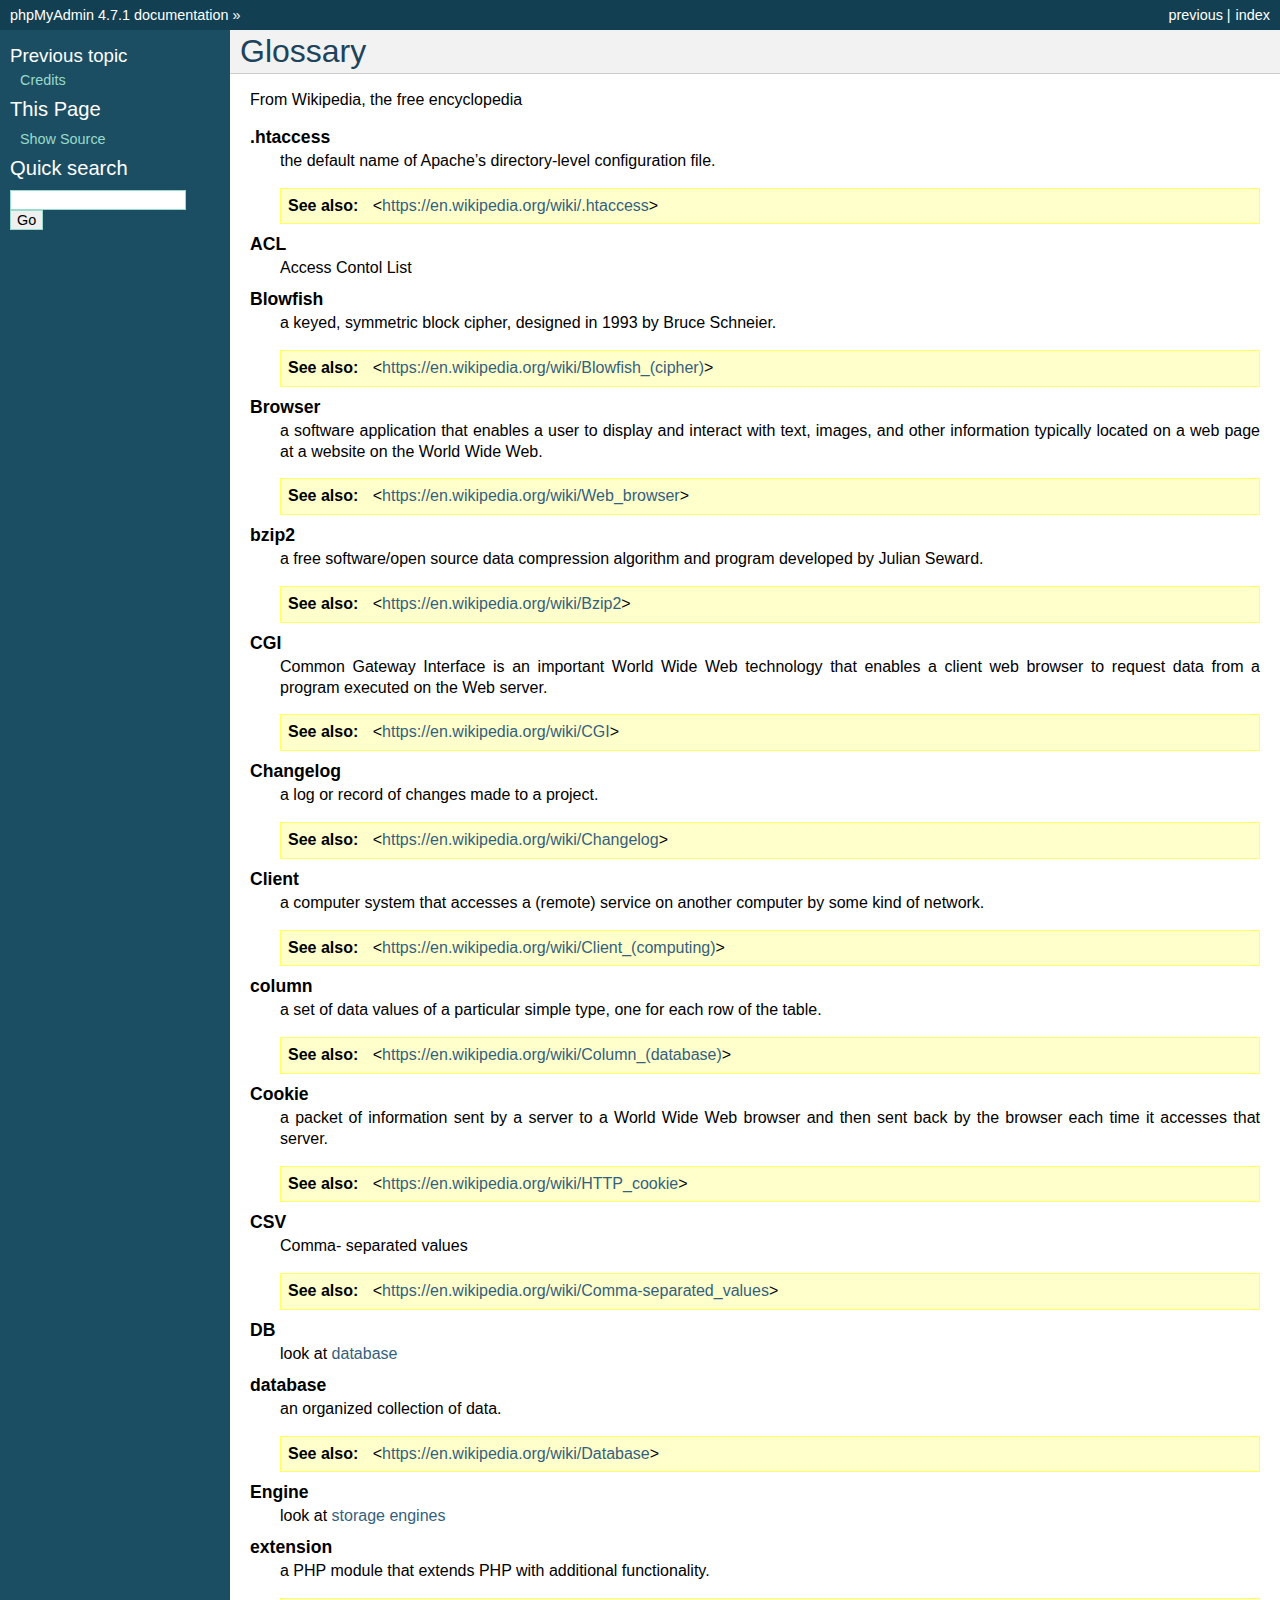
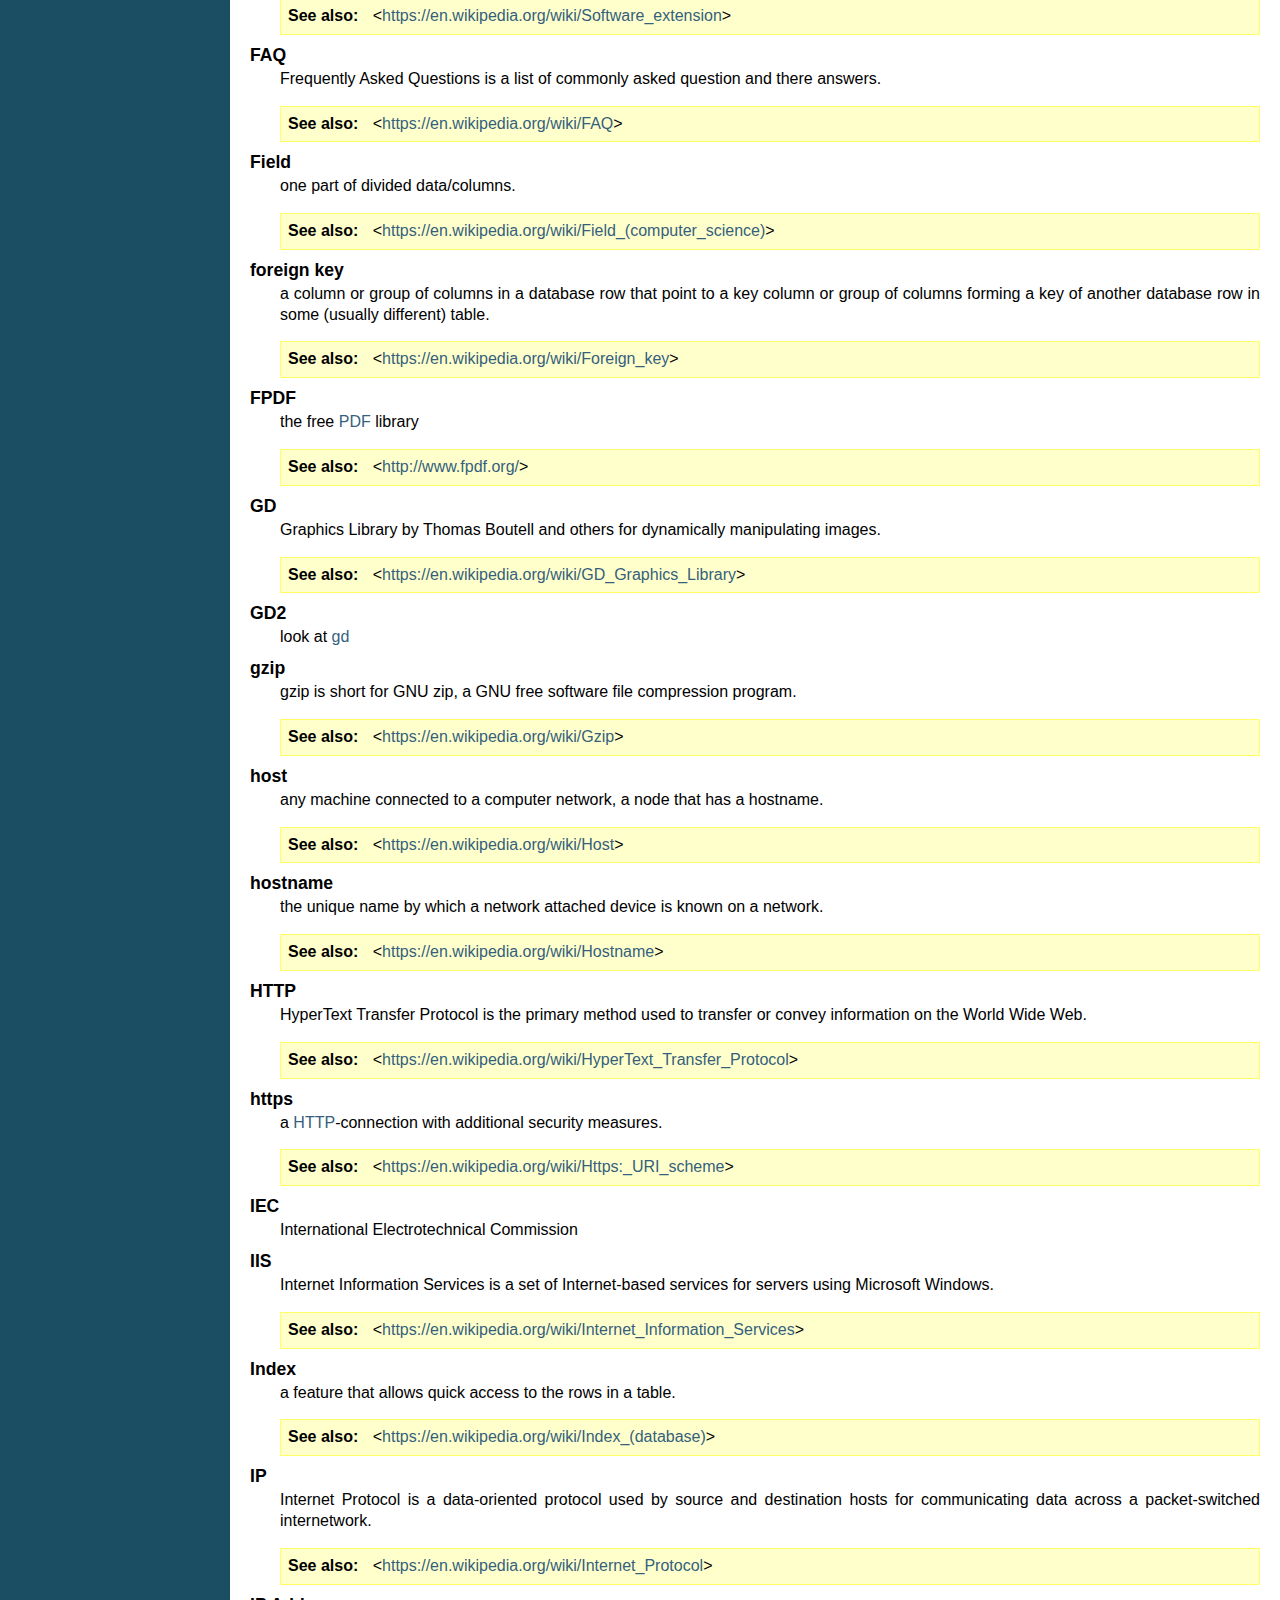
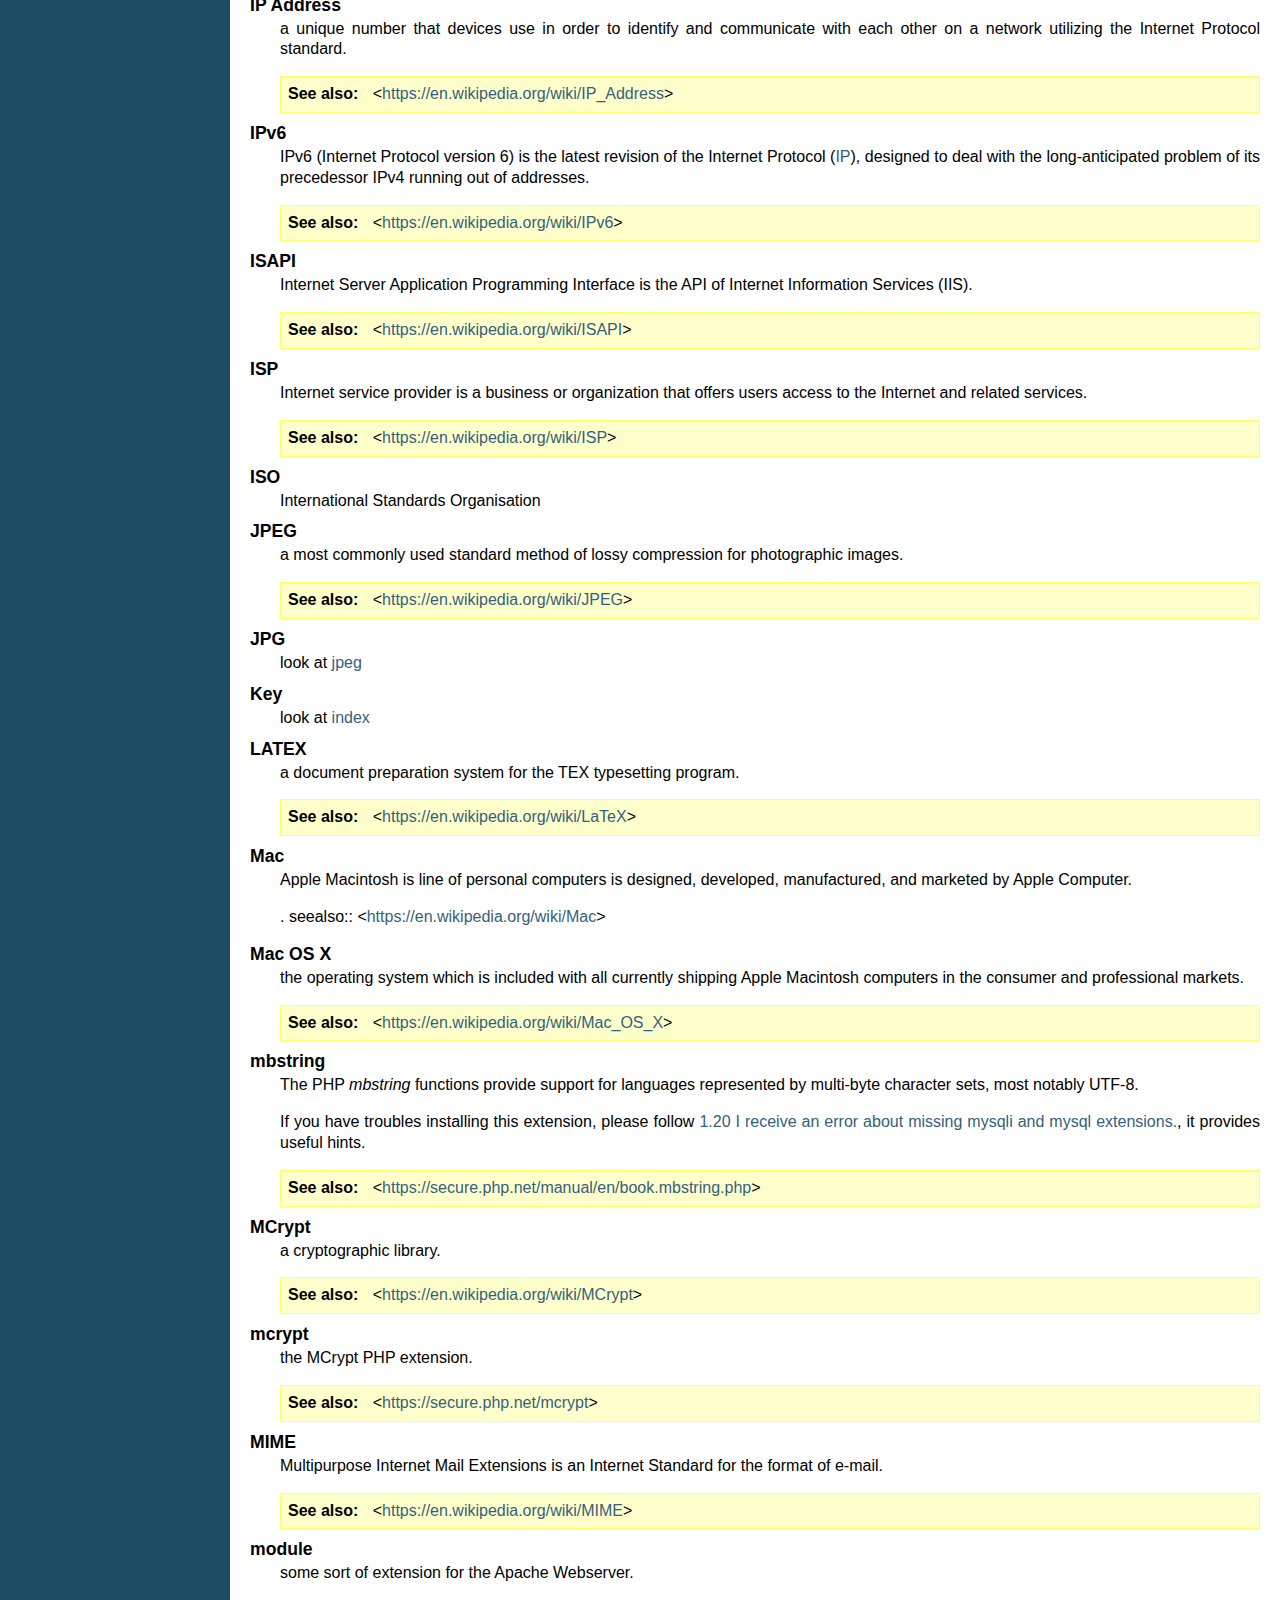
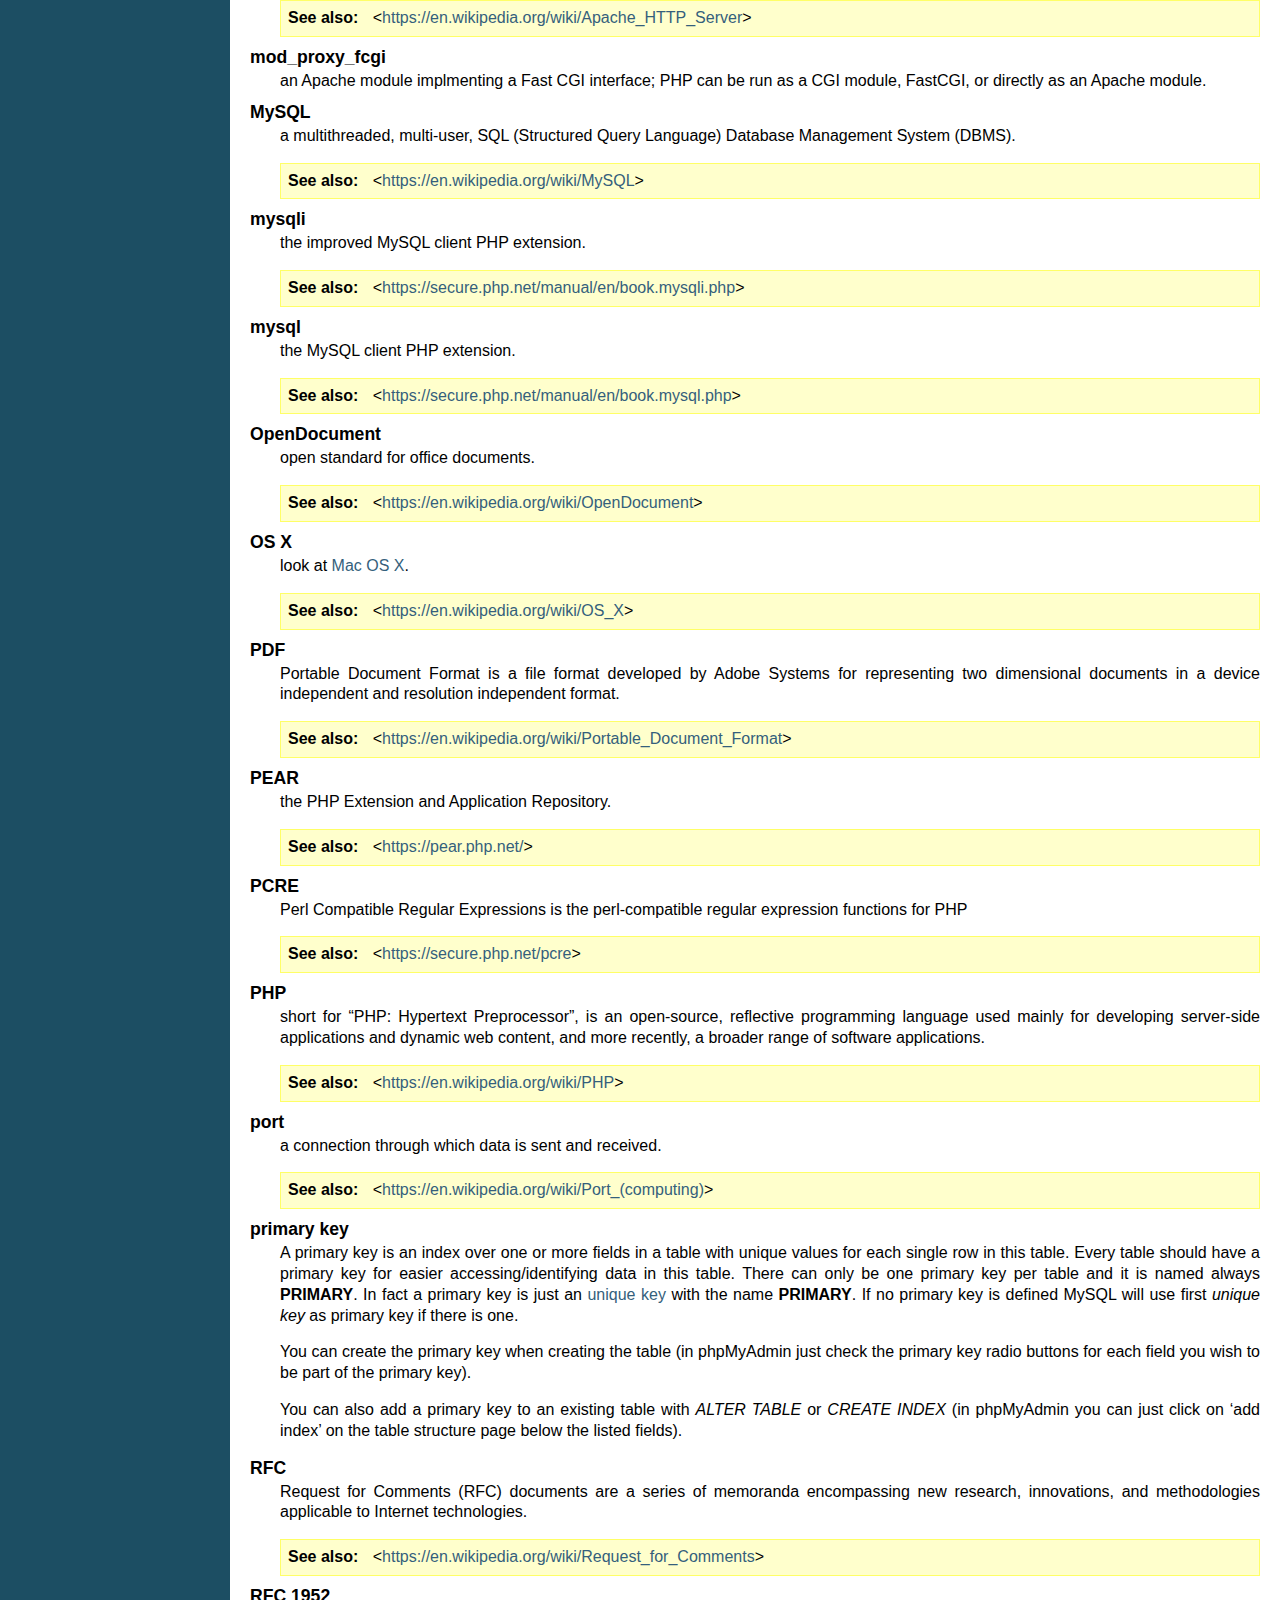
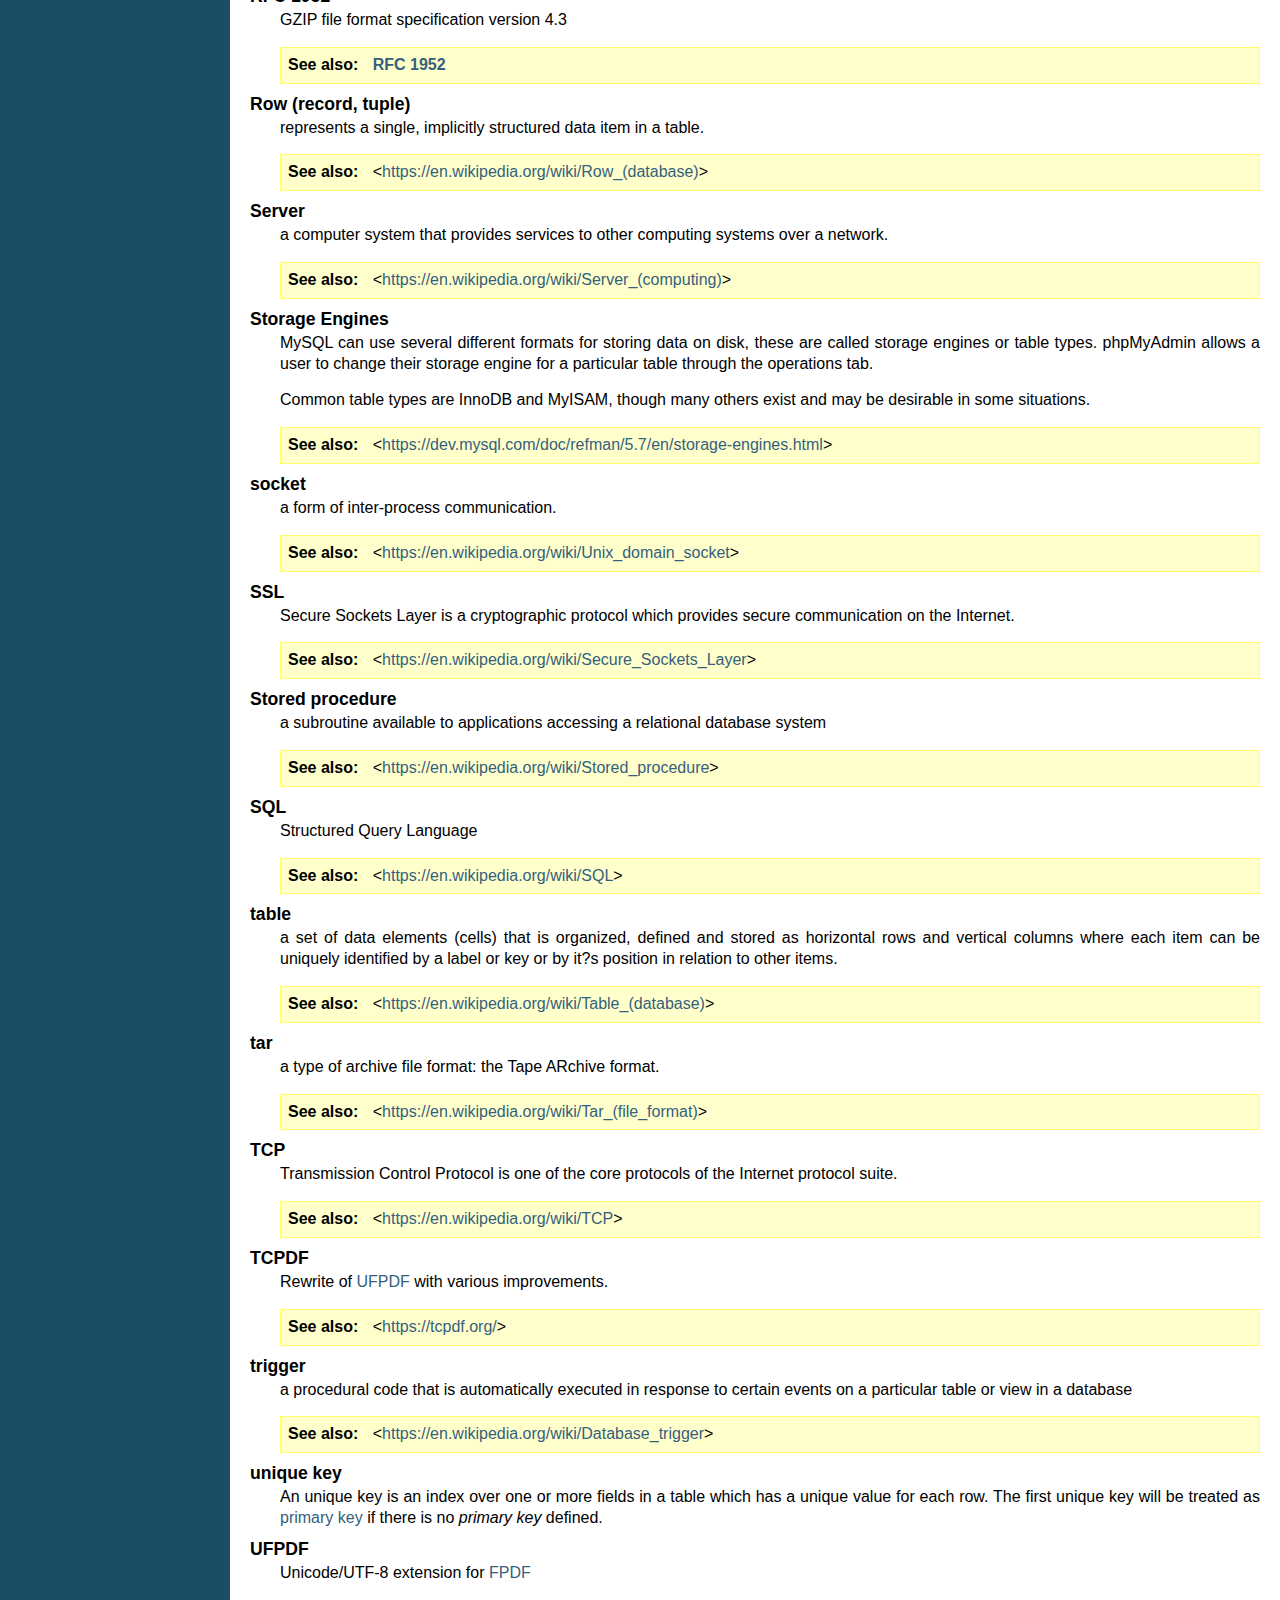
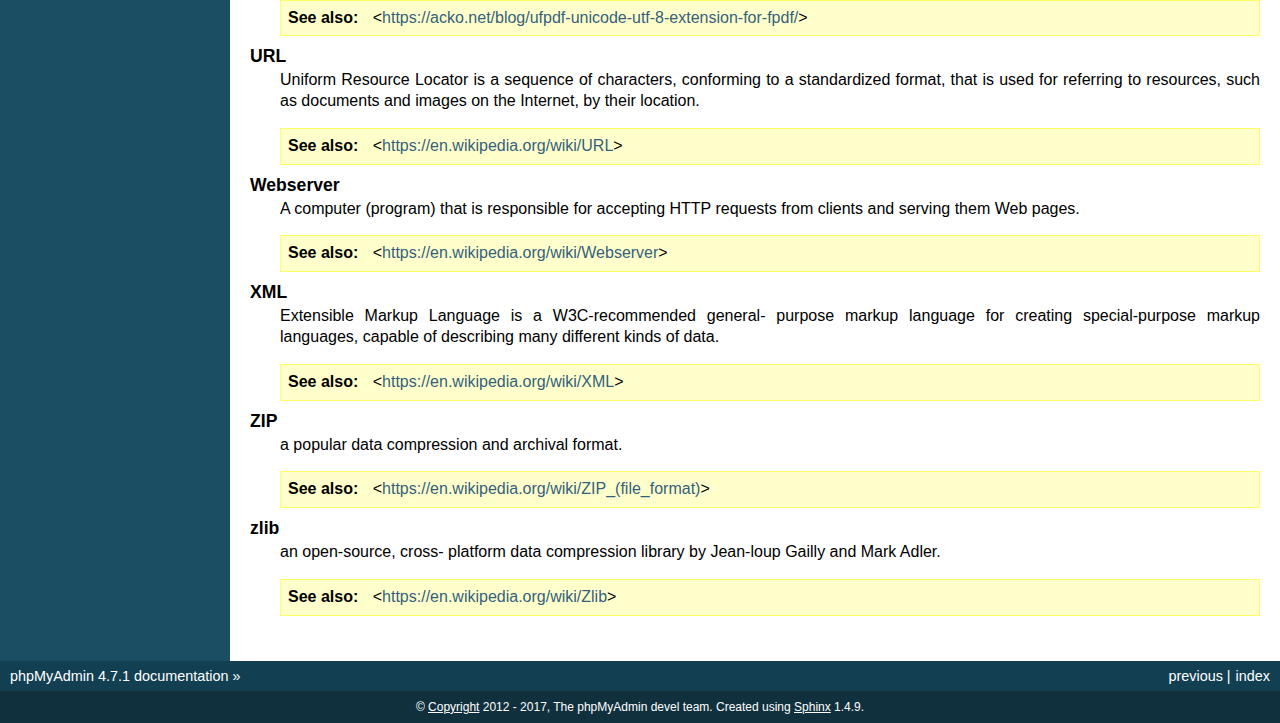
<file: historyserver/fuckschool/doc/html/glossary.html>
<!DOCTYPE html PUBLIC "-//W3C//DTD XHTML 1.0 Transitional//EN"
  "http://www.w3.org/TR/xhtml1/DTD/xhtml1-transitional.dtd">


<html xmlns="http://www.w3.org/1999/xhtml">
  <head>
    <meta http-equiv="Content-Type" content="text/html; charset=utf-8" />
    
    <title>Glossary &#8212; phpMyAdmin 4.7.1 documentation</title>
    
    <link rel="stylesheet" href="_static/classic.css" type="text/css" />
    <link rel="stylesheet" href="_static/pygments.css" type="text/css" />
    
    <script type="text/javascript">
      var DOCUMENTATION_OPTIONS = {
        URL_ROOT:    './',
        VERSION:     '4.7.1',
        COLLAPSE_INDEX: false,
        FILE_SUFFIX: '.html',
        HAS_SOURCE:  true
      };
    </script>
    <script type="text/javascript" src="_static/jquery.js"></script>
    <script type="text/javascript" src="_static/underscore.js"></script>
    <script type="text/javascript" src="_static/doctools.js"></script>
    <link rel="index" title="Index" href="genindex.html" />
    <link rel="search" title="Search" href="search.html" />
    <link rel="copyright" title="Copyright" href="copyright.html" />
    <link rel="top" title="phpMyAdmin 4.7.1 documentation" href="index.html" />
    <link rel="prev" title="Credits" href="credits.html" /> 
  </head>
  <body role="document">
    <div class="related" role="navigation" aria-label="related navigation">
      <h3>Navigation</h3>
      <ul>
        <li class="right" style="margin-right: 10px">
          <a href="genindex.html" title="General Index"
             accesskey="I">index</a></li>
        <li class="right" >
          <a href="credits.html" title="Credits"
             accesskey="P">previous</a> |</li>
        <li class="nav-item nav-item-0"><a href="index.html">phpMyAdmin 4.7.1 documentation</a> &#187;</li> 
      </ul>
    </div>  

    <div class="document">
      <div class="documentwrapper">
        <div class="bodywrapper">
          <div class="body" role="main">
            
  <div class="section" id="glossary">
<span id="id1"></span><h1>Glossary<a class="headerlink" href="#glossary" title="Permalink to this headline">¶</a></h1>
<p>From Wikipedia, the free encyclopedia</p>
<dl class="glossary docutils">
<dt id="term-htaccess">.htaccess</dt>
<dd><p class="first">the default name of Apache&#8217;s directory-level configuration file.</p>
<div class="last admonition seealso">
<p class="first admonition-title">See also</p>
<p class="last">&lt;<a class="reference external" href="https://en.wikipedia.org/wiki/.htaccess">https://en.wikipedia.org/wiki/.htaccess</a>&gt;</p>
</div>
</dd>
<dt id="term-acl">ACL</dt>
<dd>Access Contol List</dd>
<dt id="term-blowfish">Blowfish</dt>
<dd><p class="first">a keyed, symmetric block cipher, designed in 1993 by Bruce Schneier.</p>
<div class="last admonition seealso">
<p class="first admonition-title">See also</p>
<p class="last">&lt;<a class="reference external" href="https://en.wikipedia.org/wiki/Blowfish_(cipher)">https://en.wikipedia.org/wiki/Blowfish_(cipher)</a>&gt;</p>
</div>
</dd>
<dt id="term-browser">Browser</dt>
<dd><p class="first">a software application that enables a user to display and interact with text, images, and other information typically located on a web page at a website on the World Wide Web.</p>
<div class="last admonition seealso">
<p class="first admonition-title">See also</p>
<p class="last">&lt;<a class="reference external" href="https://en.wikipedia.org/wiki/Web_browser">https://en.wikipedia.org/wiki/Web_browser</a>&gt;</p>
</div>
</dd>
<dt id="term-bzip2">bzip2</dt>
<dd><p class="first">a free software/open source data compression algorithm and program developed by Julian Seward.</p>
<div class="last admonition seealso">
<p class="first admonition-title">See also</p>
<p class="last">&lt;<a class="reference external" href="https://en.wikipedia.org/wiki/Bzip2">https://en.wikipedia.org/wiki/Bzip2</a>&gt;</p>
</div>
</dd>
<dt id="term-cgi">CGI</dt>
<dd><p class="first">Common Gateway Interface is an important World Wide Web technology that
enables a client web browser to request data from a program executed on
the Web server.</p>
<div class="last admonition seealso">
<p class="first admonition-title">See also</p>
<p class="last">&lt;<a class="reference external" href="https://en.wikipedia.org/wiki/CGI">https://en.wikipedia.org/wiki/CGI</a>&gt;</p>
</div>
</dd>
<dt id="term-changelog">Changelog</dt>
<dd><p class="first">a log or record of changes made to a project.</p>
<div class="last admonition seealso">
<p class="first admonition-title">See also</p>
<p class="last">&lt;<a class="reference external" href="https://en.wikipedia.org/wiki/Changelog">https://en.wikipedia.org/wiki/Changelog</a>&gt;</p>
</div>
</dd>
<dt id="term-client">Client</dt>
<dd><p class="first">a computer system that accesses a (remote) service on another computer by some kind of network.</p>
<div class="last admonition seealso">
<p class="first admonition-title">See also</p>
<p class="last">&lt;<a class="reference external" href="https://en.wikipedia.org/wiki/Client_(computing)">https://en.wikipedia.org/wiki/Client_(computing)</a>&gt;</p>
</div>
</dd>
<dt id="term-column">column</dt>
<dd><p class="first">a set of data values of a particular simple type, one for each row of the table.</p>
<div class="last admonition seealso">
<p class="first admonition-title">See also</p>
<p class="last">&lt;<a class="reference external" href="https://en.wikipedia.org/wiki/Column_(database)">https://en.wikipedia.org/wiki/Column_(database)</a>&gt;</p>
</div>
</dd>
<dt id="term-cookie">Cookie</dt>
<dd><p class="first">a packet of information sent by a server to a World Wide Web browser and then sent back by the browser each time it accesses that server.</p>
<div class="last admonition seealso">
<p class="first admonition-title">See also</p>
<p class="last">&lt;<a class="reference external" href="https://en.wikipedia.org/wiki/HTTP_cookie">https://en.wikipedia.org/wiki/HTTP_cookie</a>&gt;</p>
</div>
</dd>
<dt id="term-csv">CSV</dt>
<dd><p class="first">Comma- separated values</p>
<div class="last admonition seealso">
<p class="first admonition-title">See also</p>
<p class="last">&lt;<a class="reference external" href="https://en.wikipedia.org/wiki/Comma-separated_values">https://en.wikipedia.org/wiki/Comma-separated_values</a>&gt;</p>
</div>
</dd>
<dt id="term-db">DB</dt>
<dd>look at <a class="reference internal" href="#term-database"><span class="xref std std-term">database</span></a></dd>
<dt id="term-database">database</dt>
<dd><p class="first">an organized collection of data.</p>
<div class="last admonition seealso">
<p class="first admonition-title">See also</p>
<p class="last">&lt;<a class="reference external" href="https://en.wikipedia.org/wiki/Database">https://en.wikipedia.org/wiki/Database</a>&gt;</p>
</div>
</dd>
<dt id="term-engine">Engine</dt>
<dd>look at <a class="reference internal" href="#term-storage-engines"><span class="xref std std-term">storage engines</span></a></dd>
<dt id="term-extension">extension</dt>
<dd><p class="first">a PHP module that extends PHP with additional functionality.</p>
<div class="last admonition seealso">
<p class="first admonition-title">See also</p>
<p class="last">&lt;<a class="reference external" href="https://en.wikipedia.org/wiki/Software_extension">https://en.wikipedia.org/wiki/Software_extension</a>&gt;</p>
</div>
</dd>
<dt id="term-faq">FAQ</dt>
<dd><p class="first">Frequently Asked Questions is a list of commonly asked question and there
answers.</p>
<div class="last admonition seealso">
<p class="first admonition-title">See also</p>
<p class="last">&lt;<a class="reference external" href="https://en.wikipedia.org/wiki/FAQ">https://en.wikipedia.org/wiki/FAQ</a>&gt;</p>
</div>
</dd>
<dt id="term-field">Field</dt>
<dd><p class="first">one part of divided data/columns.</p>
<div class="last admonition seealso">
<p class="first admonition-title">See also</p>
<p class="last">&lt;<a class="reference external" href="https://en.wikipedia.org/wiki/Field_(computer_science)">https://en.wikipedia.org/wiki/Field_(computer_science)</a>&gt;</p>
</div>
</dd>
<dt id="term-foreign-key">foreign key</dt>
<dd><p class="first">a column or group of columns in a database row that point to a key column
or group of columns forming a key of another database row in some
(usually different) table.</p>
<div class="last admonition seealso">
<p class="first admonition-title">See also</p>
<p class="last">&lt;<a class="reference external" href="https://en.wikipedia.org/wiki/Foreign_key">https://en.wikipedia.org/wiki/Foreign_key</a>&gt;</p>
</div>
</dd>
<dt id="term-fpdf">FPDF</dt>
<dd><p class="first">the free <a class="reference internal" href="#term-pdf"><span class="xref std std-term">PDF</span></a> library</p>
<div class="last admonition seealso">
<p class="first admonition-title">See also</p>
<p class="last">&lt;<a class="reference external" href="http://www.fpdf.org/">http://www.fpdf.org/</a>&gt;</p>
</div>
</dd>
<dt id="term-gd">GD</dt>
<dd><p class="first">Graphics Library by Thomas Boutell and others for dynamically manipulating images.</p>
<div class="last admonition seealso">
<p class="first admonition-title">See also</p>
<p class="last">&lt;<a class="reference external" href="https://en.wikipedia.org/wiki/GD_Graphics_Library">https://en.wikipedia.org/wiki/GD_Graphics_Library</a>&gt;</p>
</div>
</dd>
<dt id="term-gd2">GD2</dt>
<dd>look at <a class="reference internal" href="#term-gd"><span class="xref std std-term">gd</span></a></dd>
<dt id="term-gzip">gzip</dt>
<dd><p class="first">gzip is short for GNU zip, a GNU free software file compression program.</p>
<div class="last admonition seealso">
<p class="first admonition-title">See also</p>
<p class="last">&lt;<a class="reference external" href="https://en.wikipedia.org/wiki/Gzip">https://en.wikipedia.org/wiki/Gzip</a>&gt;</p>
</div>
</dd>
<dt id="term-host">host</dt>
<dd><p class="first">any machine connected to a computer network, a node that has a hostname.</p>
<div class="last admonition seealso">
<p class="first admonition-title">See also</p>
<p class="last">&lt;<a class="reference external" href="https://en.wikipedia.org/wiki/Host">https://en.wikipedia.org/wiki/Host</a>&gt;</p>
</div>
</dd>
<dt id="term-hostname">hostname</dt>
<dd><p class="first">the unique name by which a network attached device is known on a network.</p>
<div class="last admonition seealso">
<p class="first admonition-title">See also</p>
<p class="last">&lt;<a class="reference external" href="https://en.wikipedia.org/wiki/Hostname">https://en.wikipedia.org/wiki/Hostname</a>&gt;</p>
</div>
</dd>
<dt id="term-http">HTTP</dt>
<dd><p class="first">HyperText Transfer Protocol is the primary method used to transfer or
convey information on the World Wide Web.</p>
<div class="last admonition seealso">
<p class="first admonition-title">See also</p>
<p class="last">&lt;<a class="reference external" href="https://en.wikipedia.org/wiki/HyperText_Transfer_Protocol">https://en.wikipedia.org/wiki/HyperText_Transfer_Protocol</a>&gt;</p>
</div>
</dd>
<dt id="term-https">https</dt>
<dd><p class="first">a <a class="reference internal" href="#term-http"><span class="xref std std-term">HTTP</span></a>-connection with additional security measures.</p>
<div class="last admonition seealso">
<p class="first admonition-title">See also</p>
<p class="last">&lt;<a class="reference external" href="https://en.wikipedia.org/wiki/Https:_URI_scheme">https://en.wikipedia.org/wiki/Https:_URI_scheme</a>&gt;</p>
</div>
</dd>
<dt id="term-iec">IEC</dt>
<dd>International Electrotechnical Commission</dd>
<dt id="term-iis">IIS</dt>
<dd><p class="first">Internet Information Services is a set of Internet-based services for
servers using Microsoft Windows.</p>
<div class="last admonition seealso">
<p class="first admonition-title">See also</p>
<p class="last">&lt;<a class="reference external" href="https://en.wikipedia.org/wiki/Internet_Information_Services">https://en.wikipedia.org/wiki/Internet_Information_Services</a>&gt;</p>
</div>
</dd>
<dt id="term-index">Index</dt>
<dd><p class="first">a feature that allows quick access to the rows in a table.</p>
<div class="last admonition seealso">
<p class="first admonition-title">See also</p>
<p class="last">&lt;<a class="reference external" href="https://en.wikipedia.org/wiki/Index_(database)">https://en.wikipedia.org/wiki/Index_(database)</a>&gt;</p>
</div>
</dd>
<dt id="term-ip">IP</dt>
<dd><p class="first">Internet Protocol is a data-oriented protocol used by source and
destination hosts for communicating data across a packet-switched
internetwork.</p>
<div class="last admonition seealso">
<p class="first admonition-title">See also</p>
<p class="last">&lt;<a class="reference external" href="https://en.wikipedia.org/wiki/Internet_Protocol">https://en.wikipedia.org/wiki/Internet_Protocol</a>&gt;</p>
</div>
</dd>
<dt id="term-ip-address">IP Address</dt>
<dd><p class="first">a unique number that devices use in order to identify and communicate with each other on a network utilizing the Internet Protocol standard.</p>
<div class="last admonition seealso">
<p class="first admonition-title">See also</p>
<p class="last">&lt;<a class="reference external" href="https://en.wikipedia.org/wiki/IP_Address">https://en.wikipedia.org/wiki/IP_Address</a>&gt;</p>
</div>
</dd>
<dt id="term-ipv6">IPv6</dt>
<dd><p class="first">IPv6 (Internet Protocol version 6) is the latest revision of the
Internet Protocol (<a class="reference internal" href="#term-ip"><span class="xref std std-term">IP</span></a>), designed to deal with the
long-anticipated problem of its precedessor IPv4 running out of addresses.</p>
<div class="last admonition seealso">
<p class="first admonition-title">See also</p>
<p class="last">&lt;<a class="reference external" href="https://en.wikipedia.org/wiki/IPv6">https://en.wikipedia.org/wiki/IPv6</a>&gt;</p>
</div>
</dd>
<dt id="term-isapi">ISAPI</dt>
<dd><p class="first">Internet Server Application Programming Interface is the API of Internet Information Services (IIS).</p>
<div class="last admonition seealso">
<p class="first admonition-title">See also</p>
<p class="last">&lt;<a class="reference external" href="https://en.wikipedia.org/wiki/ISAPI">https://en.wikipedia.org/wiki/ISAPI</a>&gt;</p>
</div>
</dd>
<dt id="term-isp">ISP</dt>
<dd><p class="first">Internet service provider is a business or organization that offers users
access to the Internet and related services.</p>
<div class="last admonition seealso">
<p class="first admonition-title">See also</p>
<p class="last">&lt;<a class="reference external" href="https://en.wikipedia.org/wiki/ISP">https://en.wikipedia.org/wiki/ISP</a>&gt;</p>
</div>
</dd>
<dt id="term-iso">ISO</dt>
<dd>International Standards Organisation</dd>
<dt id="term-jpeg">JPEG</dt>
<dd><p class="first">a most commonly used standard method of lossy compression for photographic images.</p>
<div class="last admonition seealso">
<p class="first admonition-title">See also</p>
<p class="last">&lt;<a class="reference external" href="https://en.wikipedia.org/wiki/JPEG">https://en.wikipedia.org/wiki/JPEG</a>&gt;</p>
</div>
</dd>
<dt id="term-jpg">JPG</dt>
<dd>look at <a class="reference internal" href="#term-jpeg"><span class="xref std std-term">jpeg</span></a></dd>
<dt id="term-key">Key</dt>
<dd>look at <a class="reference internal" href="#term-index"><span class="xref std std-term">index</span></a></dd>
<dt id="term-latex">LATEX</dt>
<dd><p class="first">a document preparation system for the TEX typesetting program.</p>
<div class="last admonition seealso">
<p class="first admonition-title">See also</p>
<p class="last">&lt;<a class="reference external" href="https://en.wikipedia.org/wiki/LaTeX">https://en.wikipedia.org/wiki/LaTeX</a>&gt;</p>
</div>
</dd>
<dt id="term-mac">Mac</dt>
<dd><p class="first">Apple Macintosh is line of personal computers is designed, developed, manufactured, and marketed by Apple Computer.</p>
<p class="last">. seealso:: &lt;<a class="reference external" href="https://en.wikipedia.org/wiki/Mac">https://en.wikipedia.org/wiki/Mac</a>&gt;</p>
</dd>
<dt id="term-mac-os-x">Mac OS X</dt>
<dd><p class="first">the operating system which is included with all currently shipping Apple Macintosh computers in the consumer and professional markets.</p>
<div class="last admonition seealso">
<p class="first admonition-title">See also</p>
<p class="last">&lt;<a class="reference external" href="https://en.wikipedia.org/wiki/Mac_OS_X">https://en.wikipedia.org/wiki/Mac_OS_X</a>&gt;</p>
</div>
</dd>
<dt id="term-mbstring">mbstring</dt>
<dd><p class="first">The PHP <cite>mbstring</cite> functions provide support for languages represented by multi-byte character sets, most notably UTF-8.</p>
<p>If you have troubles installing this extension, please follow <a class="reference internal" href="faq.html#faqmysql"><span class="std std-ref">1.20 I receive an error about missing mysqli and mysql extensions.</span></a>, it provides useful hints.</p>
<div class="last admonition seealso">
<p class="first admonition-title">See also</p>
<p class="last">&lt;<a class="reference external" href="https://secure.php.net/manual/en/book.mbstring.php">https://secure.php.net/manual/en/book.mbstring.php</a>&gt;</p>
</div>
</dd>
<dt id="term-mcrypt">MCrypt</dt>
<dd><p class="first">a cryptographic library.</p>
<div class="last admonition seealso">
<p class="first admonition-title">See also</p>
<p class="last">&lt;<a class="reference external" href="https://en.wikipedia.org/wiki/MCrypt">https://en.wikipedia.org/wiki/MCrypt</a>&gt;</p>
</div>
</dd>
<dt id="term-43">mcrypt</dt>
<dd><p class="first">the MCrypt PHP extension.</p>
<div class="last admonition seealso">
<p class="first admonition-title">See also</p>
<p class="last">&lt;<a class="reference external" href="https://secure.php.net/mcrypt">https://secure.php.net/mcrypt</a>&gt;</p>
</div>
</dd>
<dt id="term-mime">MIME</dt>
<dd><p class="first">Multipurpose Internet Mail Extensions is
an Internet Standard for the format of e-mail.</p>
<div class="last admonition seealso">
<p class="first admonition-title">See also</p>
<p class="last">&lt;<a class="reference external" href="https://en.wikipedia.org/wiki/MIME">https://en.wikipedia.org/wiki/MIME</a>&gt;</p>
</div>
</dd>
<dt id="term-module">module</dt>
<dd><p class="first">some sort of extension for the Apache Webserver.</p>
<div class="last admonition seealso">
<p class="first admonition-title">See also</p>
<p class="last">&lt;<a class="reference external" href="https://en.wikipedia.org/wiki/Apache_HTTP_Server">https://en.wikipedia.org/wiki/Apache_HTTP_Server</a>&gt;</p>
</div>
</dd>
<dt id="term-mod-proxy-fcgi">mod_proxy_fcgi</dt>
<dd>an Apache module implmenting a Fast CGI interface; PHP can be run as a CGI module, FastCGI, or
directly as an Apache module.</dd>
<dt id="term-mysql">MySQL</dt>
<dd><p class="first">a multithreaded, multi-user, SQL (Structured Query Language) Database Management System (DBMS).</p>
<div class="last admonition seealso">
<p class="first admonition-title">See also</p>
<p class="last">&lt;<a class="reference external" href="https://en.wikipedia.org/wiki/MySQL">https://en.wikipedia.org/wiki/MySQL</a>&gt;</p>
</div>
</dd>
<dt id="term-mysqli">mysqli</dt>
<dd><p class="first">the improved MySQL client PHP extension.</p>
<div class="last admonition seealso">
<p class="first admonition-title">See also</p>
<p class="last">&lt;<a class="reference external" href="https://secure.php.net/manual/en/book.mysqli.php">https://secure.php.net/manual/en/book.mysqli.php</a>&gt;</p>
</div>
</dd>
<dt id="term-49">mysql</dt>
<dd><p class="first">the MySQL client PHP extension.</p>
<div class="last admonition seealso">
<p class="first admonition-title">See also</p>
<p class="last">&lt;<a class="reference external" href="https://secure.php.net/manual/en/book.mysql.php">https://secure.php.net/manual/en/book.mysql.php</a>&gt;</p>
</div>
</dd>
<dt id="term-opendocument">OpenDocument</dt>
<dd><p class="first">open standard for office documents.</p>
<div class="last admonition seealso">
<p class="first admonition-title">See also</p>
<p class="last">&lt;<a class="reference external" href="https://en.wikipedia.org/wiki/OpenDocument">https://en.wikipedia.org/wiki/OpenDocument</a>&gt;</p>
</div>
</dd>
<dt id="term-os-x">OS X</dt>
<dd><p class="first">look at <a class="reference internal" href="#term-mac-os-x"><span class="xref std std-term">Mac OS X</span></a>.</p>
<div class="last admonition seealso">
<p class="first admonition-title">See also</p>
<p class="last">&lt;<a class="reference external" href="https://en.wikipedia.org/wiki/OS_X">https://en.wikipedia.org/wiki/OS_X</a>&gt;</p>
</div>
</dd>
<dt id="term-pdf">PDF</dt>
<dd><p class="first">Portable Document Format is a file format developed by Adobe Systems for
representing two dimensional documents in a device independent and
resolution independent format.</p>
<div class="last admonition seealso">
<p class="first admonition-title">See also</p>
<p class="last">&lt;<a class="reference external" href="https://en.wikipedia.org/wiki/Portable_Document_Format">https://en.wikipedia.org/wiki/Portable_Document_Format</a>&gt;</p>
</div>
</dd>
<dt id="term-pear">PEAR</dt>
<dd><p class="first">the PHP Extension and Application Repository.</p>
<div class="last admonition seealso">
<p class="first admonition-title">See also</p>
<p class="last">&lt;<a class="reference external" href="https://pear.php.net/">https://pear.php.net/</a>&gt;</p>
</div>
</dd>
<dt id="term-pcre">PCRE</dt>
<dd><p class="first">Perl Compatible Regular Expressions is the perl-compatible regular
expression functions for PHP</p>
<div class="last admonition seealso">
<p class="first admonition-title">See also</p>
<p class="last">&lt;<a class="reference external" href="https://secure.php.net/pcre">https://secure.php.net/pcre</a>&gt;</p>
</div>
</dd>
<dt id="term-php">PHP</dt>
<dd><p class="first">short for &#8220;PHP: Hypertext Preprocessor&#8221;, is an open-source, reflective
programming language used mainly for developing server-side applications
and dynamic web content, and more recently, a broader range of software
applications.</p>
<div class="last admonition seealso">
<p class="first admonition-title">See also</p>
<p class="last">&lt;<a class="reference external" href="https://en.wikipedia.org/wiki/PHP">https://en.wikipedia.org/wiki/PHP</a>&gt;</p>
</div>
</dd>
<dt id="term-port">port</dt>
<dd><p class="first">a connection through which data is sent and received.</p>
<div class="last admonition seealso">
<p class="first admonition-title">See also</p>
<p class="last">&lt;<a class="reference external" href="https://en.wikipedia.org/wiki/Port_(computing)">https://en.wikipedia.org/wiki/Port_(computing)</a>&gt;</p>
</div>
</dd>
<dt id="term-primary-key">primary key</dt>
<dd><p class="first">A primary key is an index over one or more fields in a table with
unique values for each single row in this table. Every table should have
a primary key for easier accessing/identifying data in this table.  There
can only be one primary key per table and it is named always <strong>PRIMARY</strong>.
In fact a primary key is just an <a class="reference internal" href="#term-unique-key"><span class="xref std std-term">unique key</span></a> with the name
<strong>PRIMARY</strong>.  If no primary key is defined MySQL will use first <em>unique
key</em> as primary key if there is one.</p>
<p>You can create the primary key when creating the table (in phpMyAdmin
just check the primary key radio buttons for each field you wish to be
part of the primary key).</p>
<p class="last">You can also add a primary key to an existing table with <cite>ALTER</cite> <cite>TABLE</cite>
or <cite>CREATE</cite> <cite>INDEX</cite> (in phpMyAdmin you can just click on &#8216;add index&#8217; on
the table structure page below the listed fields).</p>
</dd>
<dt id="term-rfc">RFC</dt>
<dd><p class="first">Request for Comments (RFC) documents are a series of memoranda
encompassing new research, innovations, and methodologies applicable to
Internet technologies.</p>
<div class="last admonition seealso">
<p class="first admonition-title">See also</p>
<p class="last">&lt;<a class="reference external" href="https://en.wikipedia.org/wiki/Request_for_Comments">https://en.wikipedia.org/wiki/Request_for_Comments</a>&gt;</p>
</div>
</dd>
<dt id="term-rfc-1952">RFC 1952</dt>
<dd><p class="first">GZIP file format specification version 4.3</p>
<div class="last admonition seealso">
<p class="first admonition-title">See also</p>
<p class="last"><span class="target" id="index-0"></span><a class="rfc reference external" href="https://tools.ietf.org/html/rfc1952.html"><strong>RFC 1952</strong></a></p>
</div>
</dd>
<dt id="term-row-record-tuple">Row (record, tuple)</dt>
<dd><p class="first">represents a single, implicitly structured data item in a table.</p>
<div class="last admonition seealso">
<p class="first admonition-title">See also</p>
<p class="last">&lt;<a class="reference external" href="https://en.wikipedia.org/wiki/Row_(database)">https://en.wikipedia.org/wiki/Row_(database)</a>&gt;</p>
</div>
</dd>
<dt id="term-server">Server</dt>
<dd><p class="first">a computer system that provides services to other computing systems over a network.</p>
<div class="last admonition seealso">
<p class="first admonition-title">See also</p>
<p class="last">&lt;<a class="reference external" href="https://en.wikipedia.org/wiki/Server_(computing)">https://en.wikipedia.org/wiki/Server_(computing)</a>&gt;</p>
</div>
</dd>
<dt id="term-storage-engines">Storage Engines</dt>
<dd><p class="first">MySQL can use several different formats for storing data on disk, these
are called storage engines or table types. phpMyAdmin allows a user to
change their storage engine for a particular table through the operations
tab.</p>
<p>Common table types are InnoDB and MyISAM, though many others exist and
may be desirable in some situations.</p>
<div class="last admonition seealso">
<p class="first admonition-title">See also</p>
<p class="last">&lt;<a class="reference external" href="https://dev.mysql.com/doc/refman/5.7/en/storage-engines.html">https://dev.mysql.com/doc/refman/5.7/en/storage-engines.html</a>&gt;</p>
</div>
</dd>
<dt id="term-socket">socket</dt>
<dd><p class="first">a form of inter-process communication.</p>
<div class="last admonition seealso">
<p class="first admonition-title">See also</p>
<p class="last">&lt;<a class="reference external" href="https://en.wikipedia.org/wiki/Unix_domain_socket">https://en.wikipedia.org/wiki/Unix_domain_socket</a>&gt;</p>
</div>
</dd>
<dt id="term-ssl">SSL</dt>
<dd><p class="first">Secure Sockets Layer is a cryptographic protocol which provides secure
communication on the Internet.</p>
<div class="last admonition seealso">
<p class="first admonition-title">See also</p>
<p class="last">&lt;<a class="reference external" href="https://en.wikipedia.org/wiki/Secure_Sockets_Layer">https://en.wikipedia.org/wiki/Secure_Sockets_Layer</a>&gt;</p>
</div>
</dd>
<dt id="term-stored-procedure">Stored procedure</dt>
<dd><p class="first">a subroutine available to applications accessing a relational database system</p>
<div class="last admonition seealso">
<p class="first admonition-title">See also</p>
<p class="last">&lt;<a class="reference external" href="https://en.wikipedia.org/wiki/Stored_procedure">https://en.wikipedia.org/wiki/Stored_procedure</a>&gt;</p>
</div>
</dd>
<dt id="term-sql">SQL</dt>
<dd><p class="first">Structured Query Language</p>
<div class="last admonition seealso">
<p class="first admonition-title">See also</p>
<p class="last">&lt;<a class="reference external" href="https://en.wikipedia.org/wiki/SQL">https://en.wikipedia.org/wiki/SQL</a>&gt;</p>
</div>
</dd>
<dt id="term-table">table</dt>
<dd><p class="first">a set of data elements (cells) that is organized, defined and stored as
horizontal rows and vertical columns where each item can be uniquely
identified by a label or key or by it?s position in relation to other
items.</p>
<div class="last admonition seealso">
<p class="first admonition-title">See also</p>
<p class="last">&lt;<a class="reference external" href="https://en.wikipedia.org/wiki/Table_(database)">https://en.wikipedia.org/wiki/Table_(database)</a>&gt;</p>
</div>
</dd>
<dt id="term-tar">tar</dt>
<dd><p class="first">a type of archive file format: the Tape ARchive format.</p>
<div class="last admonition seealso">
<p class="first admonition-title">See also</p>
<p class="last">&lt;<a class="reference external" href="https://en.wikipedia.org/wiki/Tar_(file_format)">https://en.wikipedia.org/wiki/Tar_(file_format)</a>&gt;</p>
</div>
</dd>
<dt id="term-tcp">TCP</dt>
<dd><p class="first">Transmission Control Protocol is one of the core protocols of the
Internet protocol suite.</p>
<div class="last admonition seealso">
<p class="first admonition-title">See also</p>
<p class="last">&lt;<a class="reference external" href="https://en.wikipedia.org/wiki/TCP">https://en.wikipedia.org/wiki/TCP</a>&gt;</p>
</div>
</dd>
<dt id="term-tcpdf">TCPDF</dt>
<dd><p class="first">Rewrite of <a class="reference internal" href="#term-ufpdf"><span class="xref std std-term">UFPDF</span></a> with various improvements.</p>
<div class="last admonition seealso">
<p class="first admonition-title">See also</p>
<p class="last">&lt;<a class="reference external" href="https://tcpdf.org/">https://tcpdf.org/</a>&gt;</p>
</div>
</dd>
<dt id="term-trigger">trigger</dt>
<dd><p class="first">a procedural code that is automatically executed in response to certain events on a particular table or view in a database</p>
<div class="last admonition seealso">
<p class="first admonition-title">See also</p>
<p class="last">&lt;<a class="reference external" href="https://en.wikipedia.org/wiki/Database_trigger">https://en.wikipedia.org/wiki/Database_trigger</a>&gt;</p>
</div>
</dd>
<dt id="term-unique-key">unique key</dt>
<dd>An unique key is an index over one or more fields in a table which has a
unique value for each row.  The first unique key will be treated as
<a class="reference internal" href="#term-primary-key"><span class="xref std std-term">primary key</span></a> if there is no <em>primary key</em> defined.</dd>
<dt id="term-ufpdf">UFPDF</dt>
<dd><p class="first">Unicode/UTF-8 extension for <a class="reference internal" href="#term-fpdf"><span class="xref std std-term">FPDF</span></a></p>
<div class="last admonition seealso">
<p class="first admonition-title">See also</p>
<p class="last">&lt;<a class="reference external" href="https://acko.net/blog/ufpdf-unicode-utf-8-extension-for-fpdf/">https://acko.net/blog/ufpdf-unicode-utf-8-extension-for-fpdf/</a>&gt;</p>
</div>
</dd>
<dt id="term-url">URL</dt>
<dd><p class="first">Uniform Resource Locator is a sequence of characters, conforming to a
standardized format, that is used for referring to resources, such as
documents and images on the Internet, by their location.</p>
<div class="last admonition seealso">
<p class="first admonition-title">See also</p>
<p class="last">&lt;<a class="reference external" href="https://en.wikipedia.org/wiki/URL">https://en.wikipedia.org/wiki/URL</a>&gt;</p>
</div>
</dd>
<dt id="term-webserver">Webserver</dt>
<dd><p class="first">A computer (program) that is responsible for accepting HTTP requests from clients and serving them Web pages.</p>
<div class="last admonition seealso">
<p class="first admonition-title">See also</p>
<p class="last">&lt;<a class="reference external" href="https://en.wikipedia.org/wiki/Webserver">https://en.wikipedia.org/wiki/Webserver</a>&gt;</p>
</div>
</dd>
<dt id="term-xml">XML</dt>
<dd><p class="first">Extensible Markup Language is a W3C-recommended general- purpose markup
language for creating special-purpose markup languages, capable of
describing many different kinds of data.</p>
<div class="last admonition seealso">
<p class="first admonition-title">See also</p>
<p class="last">&lt;<a class="reference external" href="https://en.wikipedia.org/wiki/XML">https://en.wikipedia.org/wiki/XML</a>&gt;</p>
</div>
</dd>
<dt id="term-zip">ZIP</dt>
<dd><p class="first">a popular data compression and archival format.</p>
<div class="last admonition seealso">
<p class="first admonition-title">See also</p>
<p class="last">&lt;<a class="reference external" href="https://en.wikipedia.org/wiki/ZIP_(file_format)">https://en.wikipedia.org/wiki/ZIP_(file_format)</a>&gt;</p>
</div>
</dd>
<dt id="term-zlib">zlib</dt>
<dd><p class="first">an open-source, cross- platform data compression library by Jean-loup Gailly and Mark Adler.</p>
<div class="last admonition seealso">
<p class="first admonition-title">See also</p>
<p class="last">&lt;<a class="reference external" href="https://en.wikipedia.org/wiki/Zlib">https://en.wikipedia.org/wiki/Zlib</a>&gt;</p>
</div>
</dd>
</dl>
</div>


          </div>
        </div>
      </div>
      <div class="sphinxsidebar" role="navigation" aria-label="main navigation">
        <div class="sphinxsidebarwrapper">
  <h4>Previous topic</h4>
  <p class="topless"><a href="credits.html"
                        title="previous chapter">Credits</a></p>
  <div role="note" aria-label="source link">
    <h3>This Page</h3>
    <ul class="this-page-menu">
      <li><a href="_sources/glossary.txt"
            rel="nofollow">Show Source</a></li>
    </ul>
   </div>
<div id="searchbox" style="display: none" role="search">
  <h3>Quick search</h3>
    <form class="search" action="search.html" method="get">
      <div><input type="text" name="q" /></div>
      <div><input type="submit" value="Go" /></div>
      <input type="hidden" name="check_keywords" value="yes" />
      <input type="hidden" name="area" value="default" />
    </form>
</div>
<script type="text/javascript">$('#searchbox').show(0);</script>
        </div>
      </div>
      <div class="clearer"></div>
    </div>
    <div class="related" role="navigation" aria-label="related navigation">
      <h3>Navigation</h3>
      <ul>
        <li class="right" style="margin-right: 10px">
          <a href="genindex.html" title="General Index"
             >index</a></li>
        <li class="right" >
          <a href="credits.html" title="Credits"
             >previous</a> |</li>
        <li class="nav-item nav-item-0"><a href="index.html">phpMyAdmin 4.7.1 documentation</a> &#187;</li> 
      </ul>
    </div>
    <div class="footer" role="contentinfo">
        &#169; <a href="copyright.html">Copyright</a> 2012 - 2017, The phpMyAdmin devel team.
      Created using <a href="http://sphinx-doc.org/">Sphinx</a> 1.4.9.
    </div>
  </body>
</html>
</file>
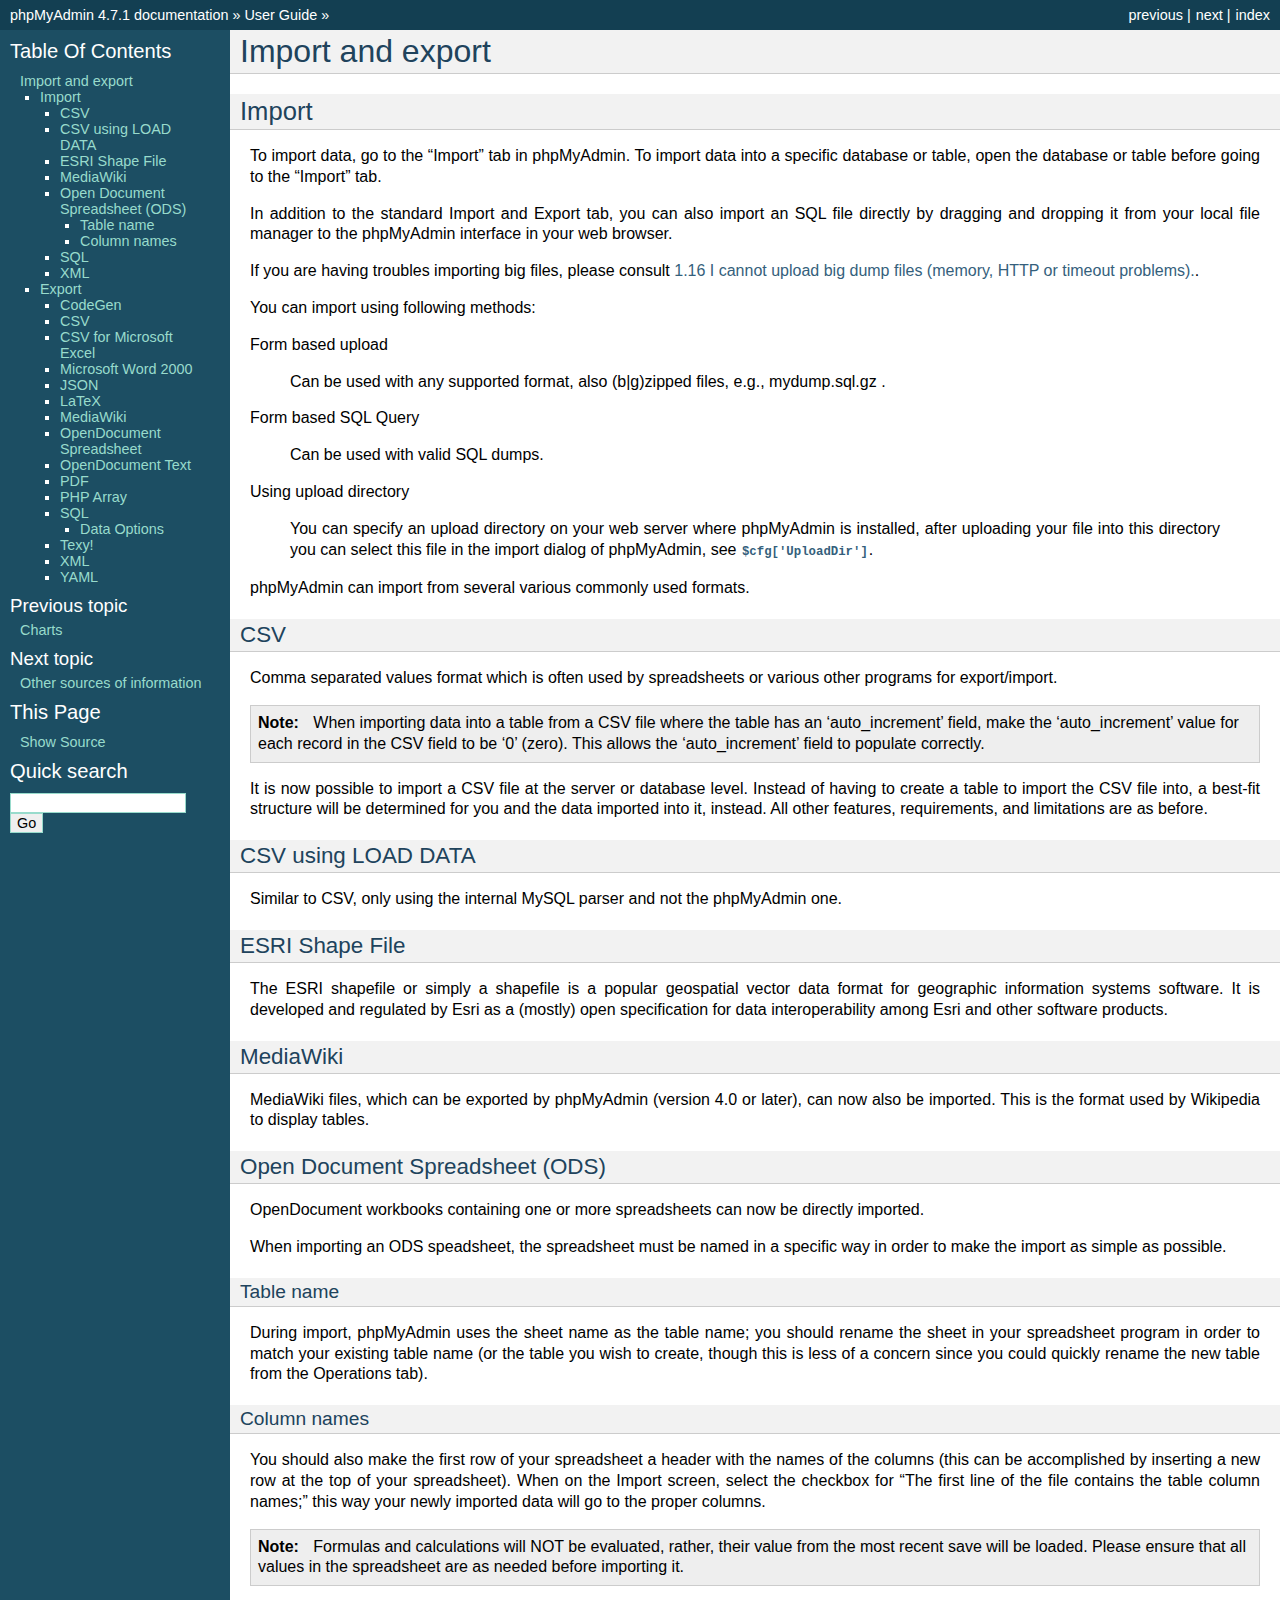
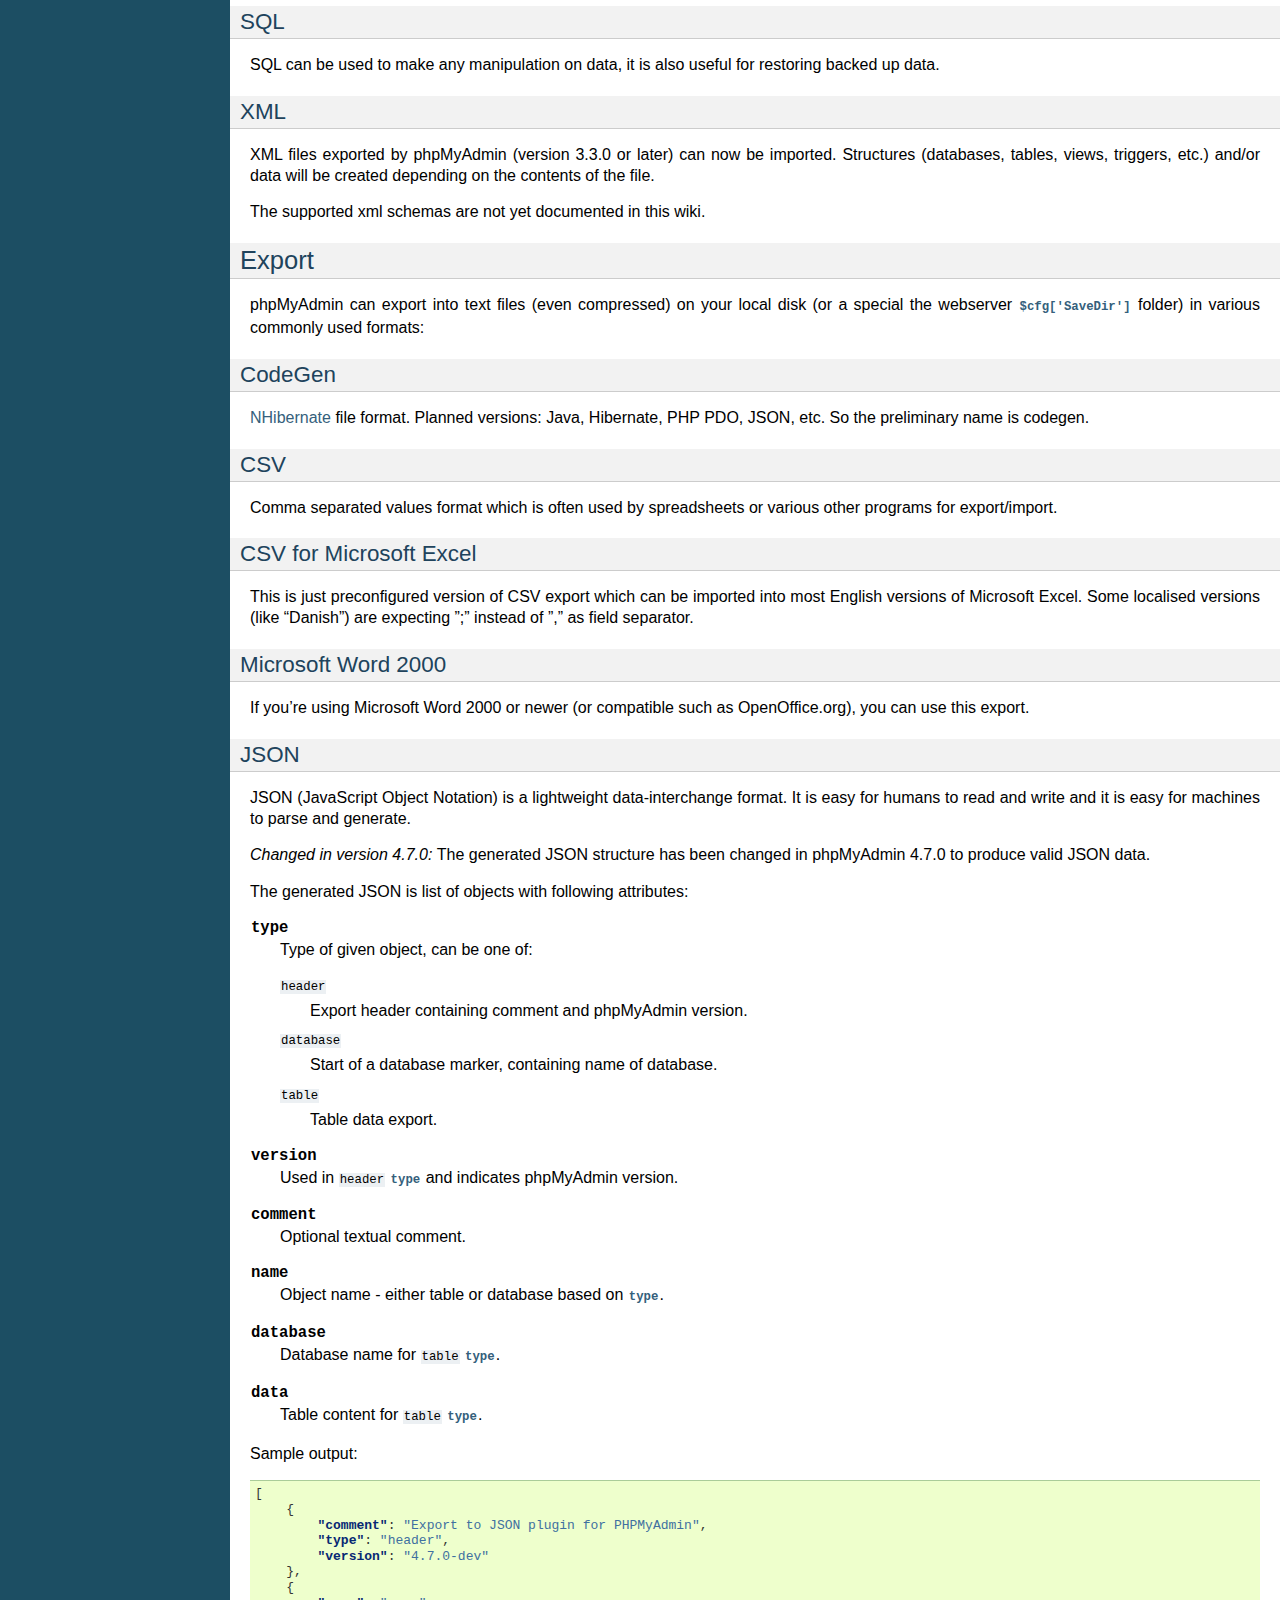
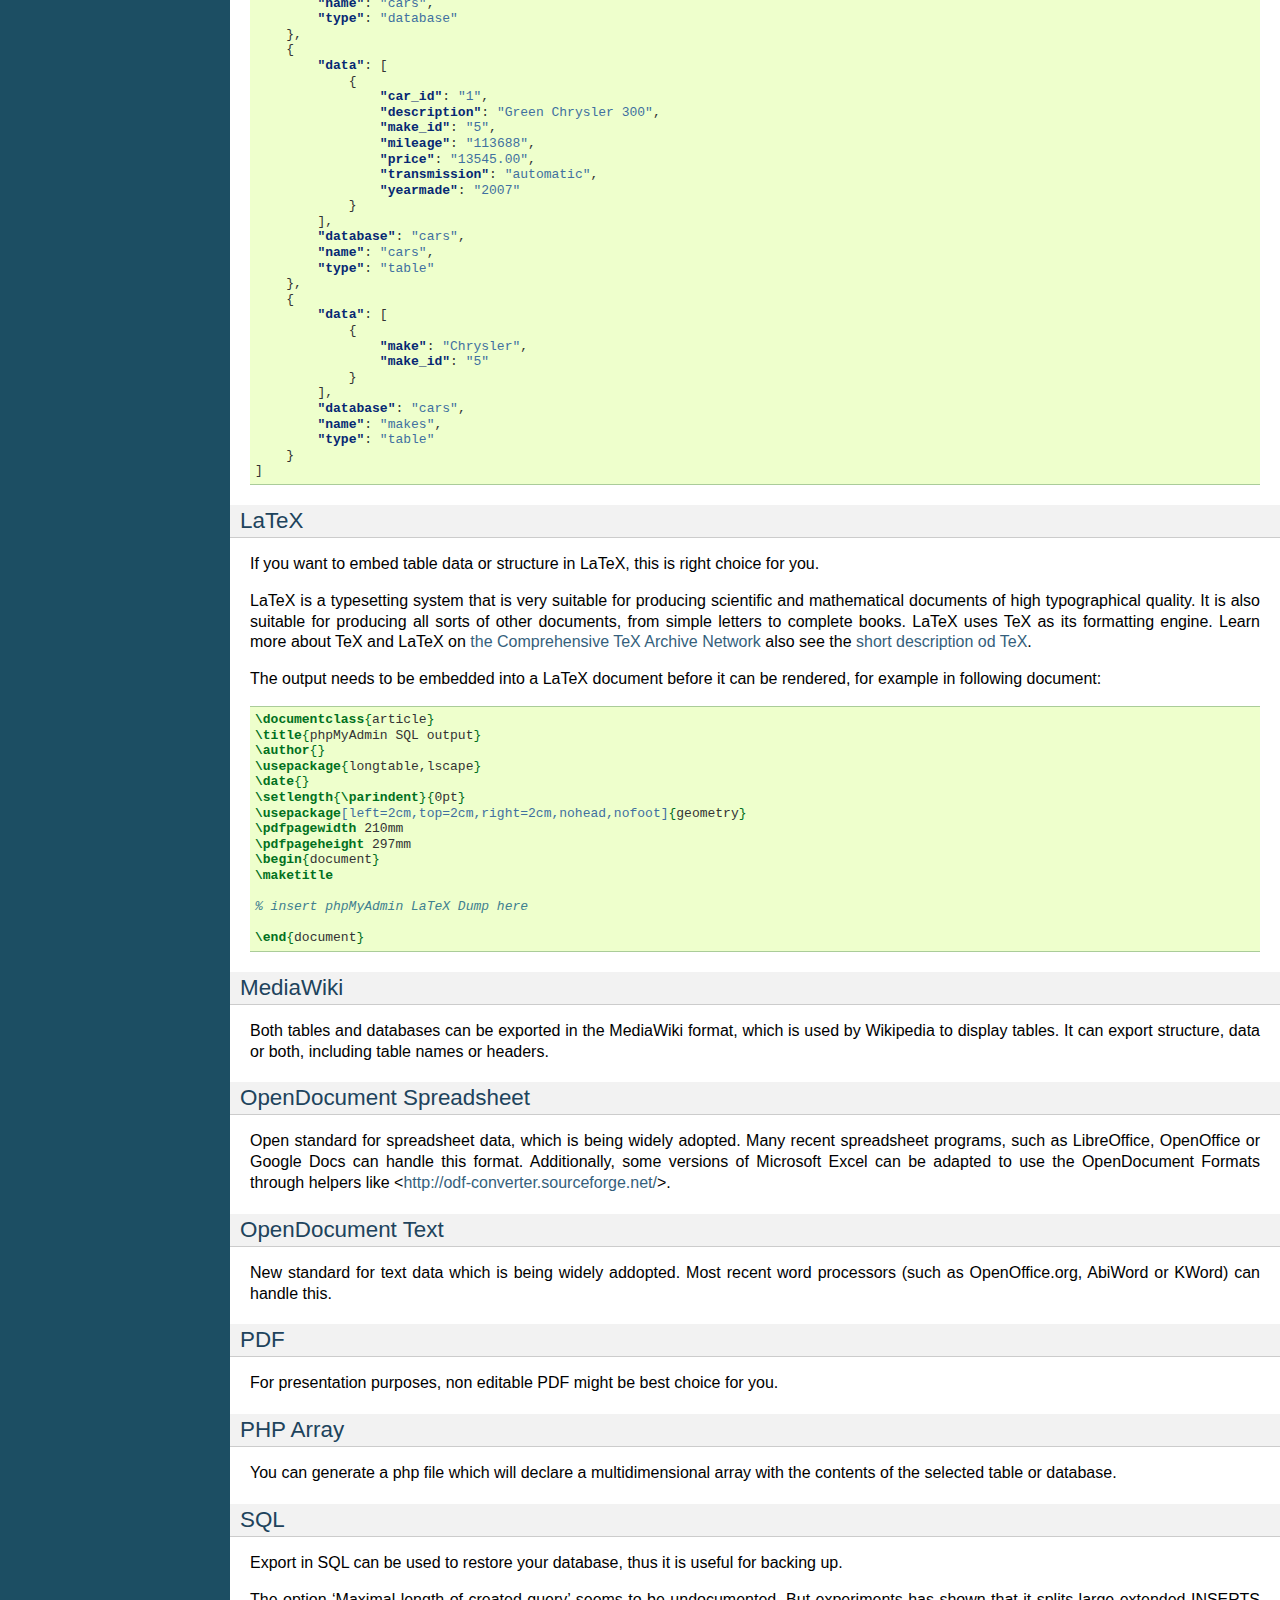
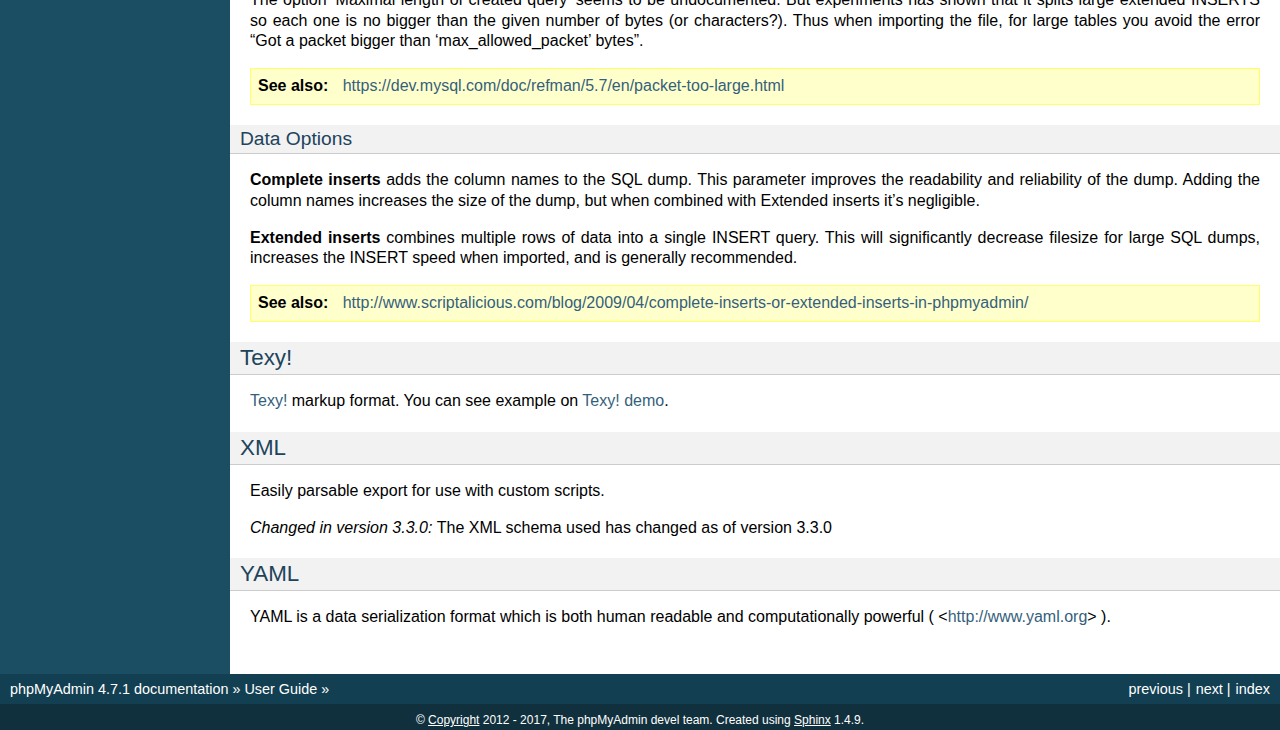
<file: historyserver/fuckschool/doc/html/import_export.html>
<!DOCTYPE html PUBLIC "-//W3C//DTD XHTML 1.0 Transitional//EN"
  "http://www.w3.org/TR/xhtml1/DTD/xhtml1-transitional.dtd">


<html xmlns="http://www.w3.org/1999/xhtml">
  <head>
    <meta http-equiv="Content-Type" content="text/html; charset=utf-8" />
    
    <title>Import and export &#8212; phpMyAdmin 4.7.1 documentation</title>
    
    <link rel="stylesheet" href="_static/classic.css" type="text/css" />
    <link rel="stylesheet" href="_static/pygments.css" type="text/css" />
    
    <script type="text/javascript">
      var DOCUMENTATION_OPTIONS = {
        URL_ROOT:    './',
        VERSION:     '4.7.1',
        COLLAPSE_INDEX: false,
        FILE_SUFFIX: '.html',
        HAS_SOURCE:  true
      };
    </script>
    <script type="text/javascript" src="_static/jquery.js"></script>
    <script type="text/javascript" src="_static/underscore.js"></script>
    <script type="text/javascript" src="_static/doctools.js"></script>
    <link rel="index" title="Index" href="genindex.html" />
    <link rel="search" title="Search" href="search.html" />
    <link rel="copyright" title="Copyright" href="copyright.html" />
    <link rel="top" title="phpMyAdmin 4.7.1 documentation" href="index.html" />
    <link rel="up" title="User Guide" href="user.html" />
    <link rel="next" title="Other sources of information" href="other.html" />
    <link rel="prev" title="Charts" href="charts.html" /> 
  </head>
  <body role="document">
    <div class="related" role="navigation" aria-label="related navigation">
      <h3>Navigation</h3>
      <ul>
        <li class="right" style="margin-right: 10px">
          <a href="genindex.html" title="General Index"
             accesskey="I">index</a></li>
        <li class="right" >
          <a href="other.html" title="Other sources of information"
             accesskey="N">next</a> |</li>
        <li class="right" >
          <a href="charts.html" title="Charts"
             accesskey="P">previous</a> |</li>
        <li class="nav-item nav-item-0"><a href="index.html">phpMyAdmin 4.7.1 documentation</a> &#187;</li>
          <li class="nav-item nav-item-1"><a href="user.html" accesskey="U">User Guide</a> &#187;</li> 
      </ul>
    </div>  

    <div class="document">
      <div class="documentwrapper">
        <div class="bodywrapper">
          <div class="body" role="main">
            
  <div class="section" id="import-and-export">
<h1>Import and export<a class="headerlink" href="#import-and-export" title="Permalink to this headline">¶</a></h1>
<div class="section" id="import">
<h2>Import<a class="headerlink" href="#import" title="Permalink to this headline">¶</a></h2>
<p>To import data, go to the &#8220;Import&#8221; tab in phpMyAdmin. To import data into a
specific database or table, open the database or table before going to the
&#8220;Import&#8221; tab.</p>
<p>In addition to the standard Import and Export tab, you can also import an SQL
file directly by dragging and dropping it from your local file manager to the
phpMyAdmin interface in your web browser.</p>
<p>If you are having troubles importing big files, please consult <a class="reference internal" href="faq.html#faq1-16"><span class="std std-ref">1.16 I cannot upload big dump files (memory, HTTP or timeout problems).</span></a>.</p>
<p>You can import using following methods:</p>
<p>Form based upload</p>
<blockquote>
<div>Can be used with any supported format, also (b|g)zipped files, e.g., mydump.sql.gz .</div></blockquote>
<p>Form based SQL Query</p>
<blockquote>
<div>Can be used with valid SQL dumps.</div></blockquote>
<p>Using upload directory</p>
<blockquote>
<div>You can specify an upload directory on your web server where phpMyAdmin is installed, after uploading your file into this directory you can select this file in the import dialog of phpMyAdmin, see <span class="target" id="index-0"></span><a class="reference internal" href="config.html#cfg_UploadDir"><code class="xref config config-option docutils literal"><span class="pre">$cfg['UploadDir']</span></code></a>.</div></blockquote>
<p>phpMyAdmin can import from several various commonly used formats.</p>
<div class="section" id="csv">
<h3>CSV<a class="headerlink" href="#csv" title="Permalink to this headline">¶</a></h3>
<p>Comma separated values format which is often used by spreadsheets or various other programs for export/import.</p>
<div class="admonition note">
<p class="first admonition-title">Note</p>
<p class="last">When importing data into a table from a CSV file where the table has an
&#8216;auto_increment&#8217; field, make the &#8216;auto_increment&#8217; value for each record in
the CSV field to be &#8216;0&#8217; (zero). This allows the &#8216;auto_increment&#8217; field to
populate correctly.</p>
</div>
<p>It is now possible to import a CSV file at the server or database level.
Instead of having to create a table to import the CSV file into, a best-fit
structure will be determined for you and the data imported into it, instead.
All other features, requirements, and limitations are as before.</p>
</div>
<div class="section" id="csv-using-load-data">
<h3>CSV using LOAD DATA<a class="headerlink" href="#csv-using-load-data" title="Permalink to this headline">¶</a></h3>
<p>Similar to CSV, only using the internal MySQL parser and not the phpMyAdmin one.</p>
</div>
<div class="section" id="esri-shape-file">
<h3>ESRI Shape File<a class="headerlink" href="#esri-shape-file" title="Permalink to this headline">¶</a></h3>
<p>The ESRI shapefile or simply a shapefile is a popular geospatial vector data
format for geographic information systems software. It is developed and
regulated by Esri as a (mostly) open specification for data interoperability
among Esri and other software products.</p>
</div>
<div class="section" id="mediawiki">
<h3>MediaWiki<a class="headerlink" href="#mediawiki" title="Permalink to this headline">¶</a></h3>
<p>MediaWiki files, which can be exported by phpMyAdmin (version 4.0 or later),
can now also be imported. This is the format used by Wikipedia to display
tables.</p>
</div>
<div class="section" id="open-document-spreadsheet-ods">
<h3>Open Document Spreadsheet (ODS)<a class="headerlink" href="#open-document-spreadsheet-ods" title="Permalink to this headline">¶</a></h3>
<p>OpenDocument workbooks containing one or more spreadsheets can now be directly imported.</p>
<p>When importing an ODS speadsheet, the spreadsheet must be named in a specific way in order to make the
import as simple as possible.</p>
<div class="section" id="table-name">
<h4>Table name<a class="headerlink" href="#table-name" title="Permalink to this headline">¶</a></h4>
<p>During import, phpMyAdmin uses the sheet name as the table name; you should rename the
sheet in your spreadsheet program in order to match your existing table name (or the table you wish to create,
though this is less of a concern since you could quickly rename the new table from the Operations tab).</p>
</div>
<div class="section" id="column-names">
<h4>Column names<a class="headerlink" href="#column-names" title="Permalink to this headline">¶</a></h4>
<p>You should also make the first row of your spreadsheet a header with the names of the columns (this can be
accomplished by inserting a new row at the top of your spreadsheet). When on the Import screen, select the
checkbox for &#8220;The first line of the file contains the table column names;&#8221; this way your newly imported
data will go to the proper columns.</p>
<div class="admonition note">
<p class="first admonition-title">Note</p>
<p class="last">Formulas and calculations will NOT be evaluated, rather, their value from
the most recent save will be loaded. Please ensure that all values in the
spreadsheet are as needed before importing it.</p>
</div>
</div>
</div>
<div class="section" id="sql">
<h3>SQL<a class="headerlink" href="#sql" title="Permalink to this headline">¶</a></h3>
<p>SQL can be used to make any manipulation on data, it is also useful for restoring backed up data.</p>
</div>
<div class="section" id="xml">
<h3>XML<a class="headerlink" href="#xml" title="Permalink to this headline">¶</a></h3>
<p>XML files exported by phpMyAdmin (version 3.3.0 or later) can now be imported.
Structures (databases, tables, views, triggers, etc.) and/or data will be
created depending on the contents of the file.</p>
<p>The supported xml schemas are not yet documented in this wiki.</p>
</div>
</div>
<div class="section" id="export">
<h2>Export<a class="headerlink" href="#export" title="Permalink to this headline">¶</a></h2>
<p>phpMyAdmin can export into text files (even compressed) on your local disk (or
a special the webserver <span class="target" id="index-1"></span><a class="reference internal" href="config.html#cfg_SaveDir"><code class="xref config config-option docutils literal"><span class="pre">$cfg['SaveDir']</span></code></a> folder) in various
commonly used formats:</p>
<div class="section" id="codegen">
<h3>CodeGen<a class="headerlink" href="#codegen" title="Permalink to this headline">¶</a></h3>
<p><a class="reference external" href="https://en.wikipedia.org/wiki/NHibernate">NHibernate</a> file format. Planned
versions: Java, Hibernate, PHP PDO, JSON, etc. So the preliminary name is
codegen.</p>
</div>
<div class="section" id="id1">
<h3>CSV<a class="headerlink" href="#id1" title="Permalink to this headline">¶</a></h3>
<p>Comma separated values format which is often used by spreadsheets or various
other programs for export/import.</p>
</div>
<div class="section" id="csv-for-microsoft-excel">
<h3>CSV for Microsoft Excel<a class="headerlink" href="#csv-for-microsoft-excel" title="Permalink to this headline">¶</a></h3>
<p>This is just preconfigured version of CSV export which can be imported into
most English versions of Microsoft Excel. Some localised versions (like
&#8220;Danish&#8221;) are expecting &#8221;;&#8221; instead of &#8221;,&#8221; as field separator.</p>
</div>
<div class="section" id="microsoft-word-2000">
<h3>Microsoft Word 2000<a class="headerlink" href="#microsoft-word-2000" title="Permalink to this headline">¶</a></h3>
<p>If you&#8217;re using Microsoft Word 2000 or newer (or compatible such as
OpenOffice.org), you can use this export.</p>
</div>
<div class="section" id="json">
<h3>JSON<a class="headerlink" href="#json" title="Permalink to this headline">¶</a></h3>
<p>JSON (JavaScript Object Notation) is a lightweight data-interchange format. It
is easy for humans to read and write and it is easy for machines to parse and
generate.</p>
<div class="versionchanged">
<p><span class="versionmodified">Changed in version 4.7.0: </span>The generated JSON structure has been changed in phpMyAdmin 4.7.0 to
produce valid JSON data.</p>
</div>
<p>The generated JSON is list of objects with following attributes:</p>
<dl class="data">
<dt id="type">
<code class="descname">type</code><a class="headerlink" href="#type" title="Permalink to this definition">¶</a></dt>
<dd><p>Type of given object, can be one of:</p>
<dl class="docutils">
<dt><code class="docutils literal"><span class="pre">header</span></code></dt>
<dd>Export header containing comment and phpMyAdmin version.</dd>
<dt><code class="docutils literal"><span class="pre">database</span></code></dt>
<dd>Start of a database marker, containing name of database.</dd>
<dt><code class="docutils literal"><span class="pre">table</span></code></dt>
<dd>Table data export.</dd>
</dl>
</dd></dl>

<dl class="data">
<dt id="version">
<code class="descname">version</code><a class="headerlink" href="#version" title="Permalink to this definition">¶</a></dt>
<dd><p>Used in <code class="docutils literal"><span class="pre">header</span></code> <a class="reference internal" href="#type" title="type"><code class="xref js js-data docutils literal"><span class="pre">type</span></code></a> and indicates phpMyAdmin version.</p>
</dd></dl>

<dl class="data">
<dt id="comment">
<code class="descname">comment</code><a class="headerlink" href="#comment" title="Permalink to this definition">¶</a></dt>
<dd><p>Optional textual comment.</p>
</dd></dl>

<dl class="data">
<dt id="name">
<code class="descname">name</code><a class="headerlink" href="#name" title="Permalink to this definition">¶</a></dt>
<dd><p>Object name - either table or database based on <a class="reference internal" href="#type" title="type"><code class="xref js js-data docutils literal"><span class="pre">type</span></code></a>.</p>
</dd></dl>

<dl class="data">
<dt id="database">
<code class="descname">database</code><a class="headerlink" href="#database" title="Permalink to this definition">¶</a></dt>
<dd><p>Database name for <code class="docutils literal"><span class="pre">table</span></code> <a class="reference internal" href="#type" title="type"><code class="xref js js-data docutils literal"><span class="pre">type</span></code></a>.</p>
</dd></dl>

<dl class="data">
<dt id="data">
<code class="descname">data</code><a class="headerlink" href="#data" title="Permalink to this definition">¶</a></dt>
<dd><p>Table content for <code class="docutils literal"><span class="pre">table</span></code> <a class="reference internal" href="#type" title="type"><code class="xref js js-data docutils literal"><span class="pre">type</span></code></a>.</p>
</dd></dl>

<p>Sample output:</p>
<div class="highlight-json"><div class="highlight"><pre><span class="p">[</span>
    <span class="p">{</span>
        <span class="nt">&quot;comment&quot;</span><span class="p">:</span> <span class="s2">&quot;Export to JSON plugin for PHPMyAdmin&quot;</span><span class="p">,</span>
        <span class="nt">&quot;type&quot;</span><span class="p">:</span> <span class="s2">&quot;header&quot;</span><span class="p">,</span>
        <span class="nt">&quot;version&quot;</span><span class="p">:</span> <span class="s2">&quot;4.7.0-dev&quot;</span>
    <span class="p">},</span>
    <span class="p">{</span>
        <span class="nt">&quot;name&quot;</span><span class="p">:</span> <span class="s2">&quot;cars&quot;</span><span class="p">,</span>
        <span class="nt">&quot;type&quot;</span><span class="p">:</span> <span class="s2">&quot;database&quot;</span>
    <span class="p">},</span>
    <span class="p">{</span>
        <span class="nt">&quot;data&quot;</span><span class="p">:</span> <span class="p">[</span>
            <span class="p">{</span>
                <span class="nt">&quot;car_id&quot;</span><span class="p">:</span> <span class="s2">&quot;1&quot;</span><span class="p">,</span>
                <span class="nt">&quot;description&quot;</span><span class="p">:</span> <span class="s2">&quot;Green Chrysler 300&quot;</span><span class="p">,</span>
                <span class="nt">&quot;make_id&quot;</span><span class="p">:</span> <span class="s2">&quot;5&quot;</span><span class="p">,</span>
                <span class="nt">&quot;mileage&quot;</span><span class="p">:</span> <span class="s2">&quot;113688&quot;</span><span class="p">,</span>
                <span class="nt">&quot;price&quot;</span><span class="p">:</span> <span class="s2">&quot;13545.00&quot;</span><span class="p">,</span>
                <span class="nt">&quot;transmission&quot;</span><span class="p">:</span> <span class="s2">&quot;automatic&quot;</span><span class="p">,</span>
                <span class="nt">&quot;yearmade&quot;</span><span class="p">:</span> <span class="s2">&quot;2007&quot;</span>
            <span class="p">}</span>
        <span class="p">],</span>
        <span class="nt">&quot;database&quot;</span><span class="p">:</span> <span class="s2">&quot;cars&quot;</span><span class="p">,</span>
        <span class="nt">&quot;name&quot;</span><span class="p">:</span> <span class="s2">&quot;cars&quot;</span><span class="p">,</span>
        <span class="nt">&quot;type&quot;</span><span class="p">:</span> <span class="s2">&quot;table&quot;</span>
    <span class="p">},</span>
    <span class="p">{</span>
        <span class="nt">&quot;data&quot;</span><span class="p">:</span> <span class="p">[</span>
            <span class="p">{</span>
                <span class="nt">&quot;make&quot;</span><span class="p">:</span> <span class="s2">&quot;Chrysler&quot;</span><span class="p">,</span>
                <span class="nt">&quot;make_id&quot;</span><span class="p">:</span> <span class="s2">&quot;5&quot;</span>
            <span class="p">}</span>
        <span class="p">],</span>
        <span class="nt">&quot;database&quot;</span><span class="p">:</span> <span class="s2">&quot;cars&quot;</span><span class="p">,</span>
        <span class="nt">&quot;name&quot;</span><span class="p">:</span> <span class="s2">&quot;makes&quot;</span><span class="p">,</span>
        <span class="nt">&quot;type&quot;</span><span class="p">:</span> <span class="s2">&quot;table&quot;</span>
    <span class="p">}</span>
<span class="p">]</span>
</pre></div>
</div>
</div>
<div class="section" id="latex">
<h3>LaTeX<a class="headerlink" href="#latex" title="Permalink to this headline">¶</a></h3>
<p>If you want to embed table data or structure in LaTeX, this is right choice for you.</p>
<p>LaTeX is a typesetting system that is very suitable for producing scientific
and mathematical documents of high typographical quality. It is also suitable
for producing all sorts of other documents, from simple letters to complete
books. LaTeX uses TeX as its formatting engine. Learn more about TeX and
LaTeX on <a class="reference external" href="https://www.ctan.org/">the Comprehensive TeX Archive Network</a>
also see the <a class="reference external" href="https://www.ctan.org/tex/">short description od TeX</a>.</p>
<p>The output needs to be embedded into a LaTeX document before it can be
rendered, for example in following document:</p>
<div class="highlight-latex"><div class="highlight"><pre><span class="k">\documentclass</span><span class="nb">{</span>article<span class="nb">}</span>
<span class="k">\title</span><span class="nb">{</span>phpMyAdmin SQL output<span class="nb">}</span>
<span class="k">\author</span><span class="nb">{}</span>
<span class="k">\usepackage</span><span class="nb">{</span>longtable,lscape<span class="nb">}</span>
<span class="k">\date</span><span class="nb">{}</span>
<span class="k">\setlength</span><span class="nb">{</span><span class="k">\parindent</span><span class="nb">}{</span>0pt<span class="nb">}</span>
<span class="k">\usepackage</span><span class="na">[left=2cm,top=2cm,right=2cm,nohead,nofoot]</span><span class="nb">{</span>geometry<span class="nb">}</span>
<span class="k">\pdfpagewidth</span> 210mm
<span class="k">\pdfpageheight</span> 297mm
<span class="k">\begin</span><span class="nb">{</span>document<span class="nb">}</span>
<span class="k">\maketitle</span>

<span class="c">% insert phpMyAdmin LaTeX Dump here</span>

<span class="k">\end</span><span class="nb">{</span>document<span class="nb">}</span>
</pre></div>
</div>
</div>
<div class="section" id="id2">
<h3>MediaWiki<a class="headerlink" href="#id2" title="Permalink to this headline">¶</a></h3>
<p>Both tables and databases can be exported in the MediaWiki format, which is
used by Wikipedia to display tables. It can export structure, data or both,
including table names or headers.</p>
</div>
<div class="section" id="opendocument-spreadsheet">
<h3>OpenDocument Spreadsheet<a class="headerlink" href="#opendocument-spreadsheet" title="Permalink to this headline">¶</a></h3>
<p>Open standard for spreadsheet data, which is being widely adopted. Many recent
spreadsheet programs, such as LibreOffice, OpenOffice or Google Docs can handle
this format. Additionally, some versions of Microsoft Excel can be adapted to
use the OpenDocument Formats through helpers like
&lt;<a class="reference external" href="http://odf-converter.sourceforge.net/">http://odf-converter.sourceforge.net/</a>&gt;.</p>
</div>
<div class="section" id="opendocument-text">
<h3>OpenDocument Text<a class="headerlink" href="#opendocument-text" title="Permalink to this headline">¶</a></h3>
<p>New standard for text data which is being widely addopted. Most recent word
processors (such as OpenOffice.org, AbiWord or KWord) can handle this.</p>
</div>
<div class="section" id="pdf">
<h3>PDF<a class="headerlink" href="#pdf" title="Permalink to this headline">¶</a></h3>
<p>For presentation purposes, non editable PDF might be best choice for you.</p>
</div>
<div class="section" id="php-array">
<h3>PHP Array<a class="headerlink" href="#php-array" title="Permalink to this headline">¶</a></h3>
<p>You can generate a php file which will declare a multidimensional array with
the contents of the selected table or database.</p>
</div>
<div class="section" id="id3">
<h3>SQL<a class="headerlink" href="#id3" title="Permalink to this headline">¶</a></h3>
<p>Export in SQL can be used to restore your database, thus it is useful for
backing up.</p>
<p>The option &#8216;Maximal length of created query&#8217; seems to be undocumented. But
experiments has shown that it splits large extended INSERTS so each one is no
bigger than the given number of bytes (or characters?). Thus when importing the
file, for large tables you avoid the error &#8220;Got a packet bigger than
&#8216;max_allowed_packet&#8217; bytes&#8221;.</p>
<div class="admonition seealso">
<p class="first admonition-title">See also</p>
<p class="last"><a class="reference external" href="https://dev.mysql.com/doc/refman/5.7/en/packet-too-large.html">https://dev.mysql.com/doc/refman/5.7/en/packet-too-large.html</a></p>
</div>
<div class="section" id="data-options">
<h4>Data Options<a class="headerlink" href="#data-options" title="Permalink to this headline">¶</a></h4>
<p><strong>Complete inserts</strong> adds the column names to the SQL dump. This parameter
improves the readability and reliability of the dump. Adding the column names
increases the size of the dump, but when combined with Extended inserts it&#8217;s
negligible.</p>
<p><strong>Extended inserts</strong> combines multiple rows of data into a single INSERT query.
This will significantly decrease filesize for large SQL dumps, increases the
INSERT speed when imported, and is generally recommended.</p>
<div class="admonition seealso">
<p class="first admonition-title">See also</p>
<p class="last"><a class="reference external" href="http://www.scriptalicious.com/blog/2009/04/complete-inserts-or-extended-inserts-in-phpmyadmin/">http://www.scriptalicious.com/blog/2009/04/complete-inserts-or-extended-inserts-in-phpmyadmin/</a></p>
</div>
</div>
</div>
<div class="section" id="texy">
<h3>Texy!<a class="headerlink" href="#texy" title="Permalink to this headline">¶</a></h3>
<p><a class="reference external" href="https://texy.info/">Texy!</a> markup format. You can see example on <a class="reference external" href="https://texy.info/en/try/4q5we">Texy! demo</a>.</p>
</div>
<div class="section" id="id5">
<h3>XML<a class="headerlink" href="#id5" title="Permalink to this headline">¶</a></h3>
<p>Easily parsable export for use with custom scripts.</p>
<div class="versionchanged">
<p><span class="versionmodified">Changed in version 3.3.0: </span>The XML schema used has changed as of version 3.3.0</p>
</div>
</div>
<div class="section" id="yaml">
<h3>YAML<a class="headerlink" href="#yaml" title="Permalink to this headline">¶</a></h3>
<p>YAML is a data serialization format which is both human readable and
computationally powerful ( &lt;<a class="reference external" href="http://www.yaml.org">http://www.yaml.org</a>&gt; ).</p>
</div>
</div>
</div>


          </div>
        </div>
      </div>
      <div class="sphinxsidebar" role="navigation" aria-label="main navigation">
        <div class="sphinxsidebarwrapper">
  <h3><a href="index.html">Table Of Contents</a></h3>
  <ul>
<li><a class="reference internal" href="#">Import and export</a><ul>
<li><a class="reference internal" href="#import">Import</a><ul>
<li><a class="reference internal" href="#csv">CSV</a></li>
<li><a class="reference internal" href="#csv-using-load-data">CSV using LOAD DATA</a></li>
<li><a class="reference internal" href="#esri-shape-file">ESRI Shape File</a></li>
<li><a class="reference internal" href="#mediawiki">MediaWiki</a></li>
<li><a class="reference internal" href="#open-document-spreadsheet-ods">Open Document Spreadsheet (ODS)</a><ul>
<li><a class="reference internal" href="#table-name">Table name</a></li>
<li><a class="reference internal" href="#column-names">Column names</a></li>
</ul>
</li>
<li><a class="reference internal" href="#sql">SQL</a></li>
<li><a class="reference internal" href="#xml">XML</a></li>
</ul>
</li>
<li><a class="reference internal" href="#export">Export</a><ul>
<li><a class="reference internal" href="#codegen">CodeGen</a></li>
<li><a class="reference internal" href="#id1">CSV</a></li>
<li><a class="reference internal" href="#csv-for-microsoft-excel">CSV for Microsoft Excel</a></li>
<li><a class="reference internal" href="#microsoft-word-2000">Microsoft Word 2000</a></li>
<li><a class="reference internal" href="#json">JSON</a></li>
<li><a class="reference internal" href="#latex">LaTeX</a></li>
<li><a class="reference internal" href="#id2">MediaWiki</a></li>
<li><a class="reference internal" href="#opendocument-spreadsheet">OpenDocument Spreadsheet</a></li>
<li><a class="reference internal" href="#opendocument-text">OpenDocument Text</a></li>
<li><a class="reference internal" href="#pdf">PDF</a></li>
<li><a class="reference internal" href="#php-array">PHP Array</a></li>
<li><a class="reference internal" href="#id3">SQL</a><ul>
<li><a class="reference internal" href="#data-options">Data Options</a></li>
</ul>
</li>
<li><a class="reference internal" href="#texy">Texy!</a></li>
<li><a class="reference internal" href="#id5">XML</a></li>
<li><a class="reference internal" href="#yaml">YAML</a></li>
</ul>
</li>
</ul>
</li>
</ul>

  <h4>Previous topic</h4>
  <p class="topless"><a href="charts.html"
                        title="previous chapter">Charts</a></p>
  <h4>Next topic</h4>
  <p class="topless"><a href="other.html"
                        title="next chapter">Other sources of information</a></p>
  <div role="note" aria-label="source link">
    <h3>This Page</h3>
    <ul class="this-page-menu">
      <li><a href="_sources/import_export.txt"
            rel="nofollow">Show Source</a></li>
    </ul>
   </div>
<div id="searchbox" style="display: none" role="search">
  <h3>Quick search</h3>
    <form class="search" action="search.html" method="get">
      <div><input type="text" name="q" /></div>
      <div><input type="submit" value="Go" /></div>
      <input type="hidden" name="check_keywords" value="yes" />
      <input type="hidden" name="area" value="default" />
    </form>
</div>
<script type="text/javascript">$('#searchbox').show(0);</script>
        </div>
      </div>
      <div class="clearer"></div>
    </div>
    <div class="related" role="navigation" aria-label="related navigation">
      <h3>Navigation</h3>
      <ul>
        <li class="right" style="margin-right: 10px">
          <a href="genindex.html" title="General Index"
             >index</a></li>
        <li class="right" >
          <a href="other.html" title="Other sources of information"
             >next</a> |</li>
        <li class="right" >
          <a href="charts.html" title="Charts"
             >previous</a> |</li>
        <li class="nav-item nav-item-0"><a href="index.html">phpMyAdmin 4.7.1 documentation</a> &#187;</li>
          <li class="nav-item nav-item-1"><a href="user.html" >User Guide</a> &#187;</li> 
      </ul>
    </div>
    <div class="footer" role="contentinfo">
        &#169; <a href="copyright.html">Copyright</a> 2012 - 2017, The phpMyAdmin devel team.
      Created using <a href="http://sphinx-doc.org/">Sphinx</a> 1.4.9.
    </div>
  </body>
</html>
</file>
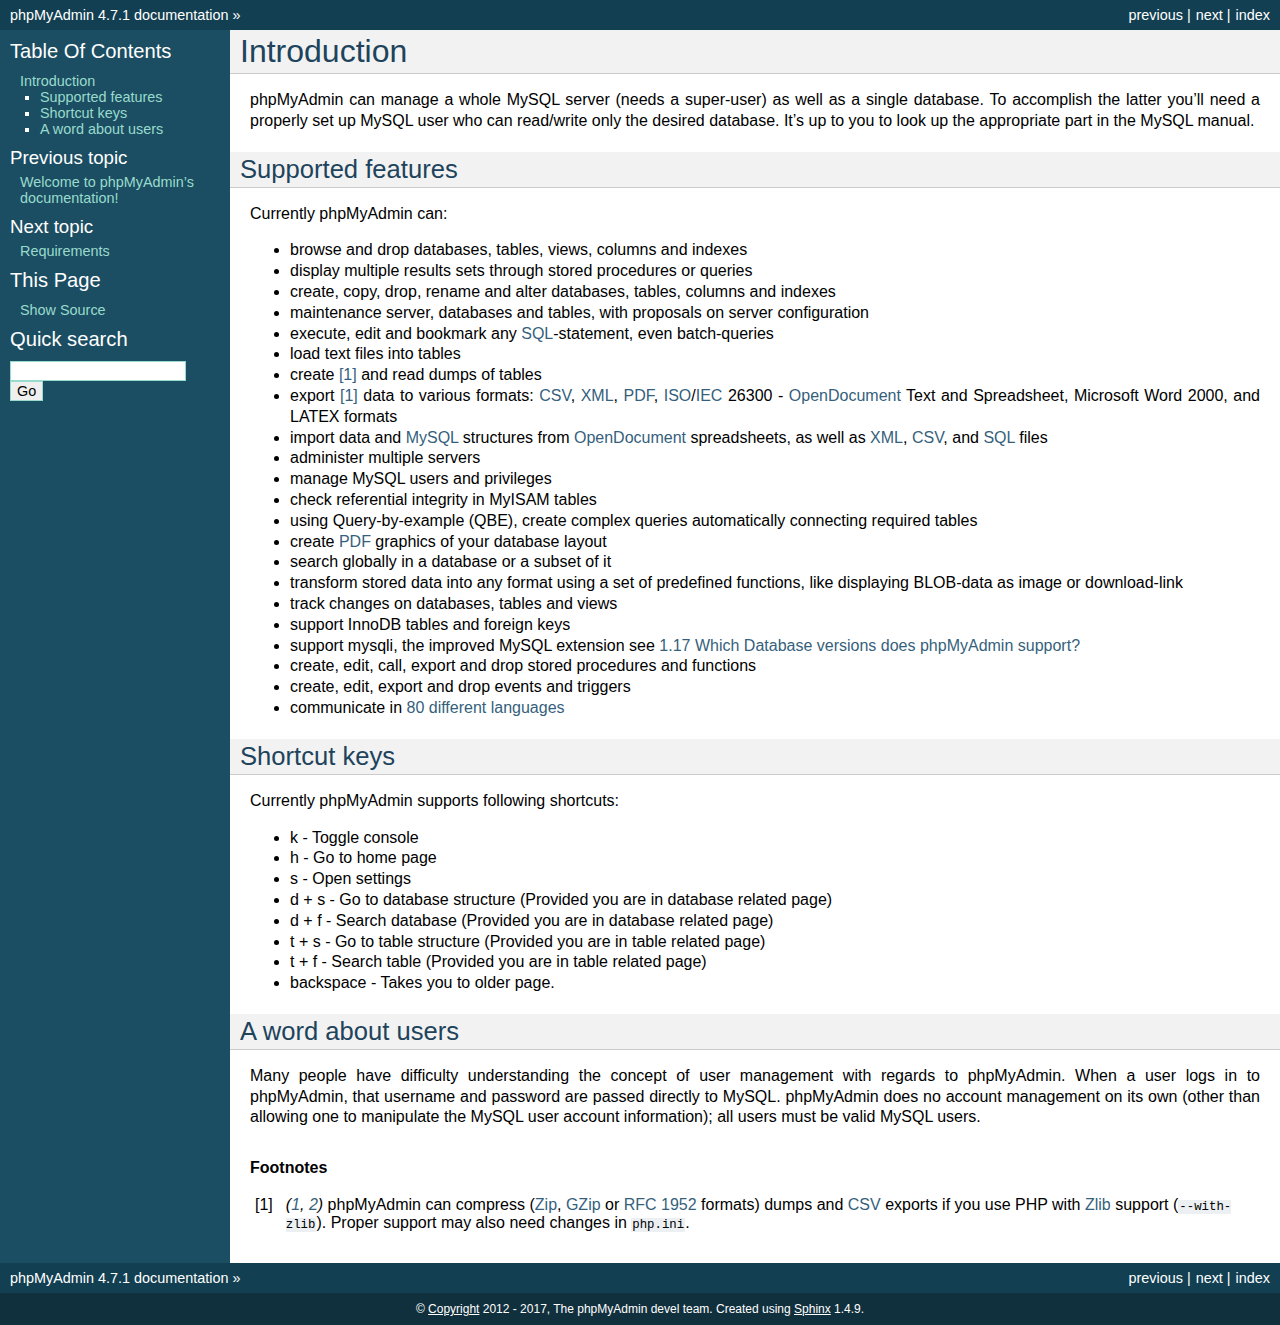
<file: historyserver/fuckschool/doc/html/intro.html>
<!DOCTYPE html PUBLIC "-//W3C//DTD XHTML 1.0 Transitional//EN"
  "http://www.w3.org/TR/xhtml1/DTD/xhtml1-transitional.dtd">


<html xmlns="http://www.w3.org/1999/xhtml">
  <head>
    <meta http-equiv="Content-Type" content="text/html; charset=utf-8" />
    
    <title>Introduction &#8212; phpMyAdmin 4.7.1 documentation</title>
    
    <link rel="stylesheet" href="_static/classic.css" type="text/css" />
    <link rel="stylesheet" href="_static/pygments.css" type="text/css" />
    
    <script type="text/javascript">
      var DOCUMENTATION_OPTIONS = {
        URL_ROOT:    './',
        VERSION:     '4.7.1',
        COLLAPSE_INDEX: false,
        FILE_SUFFIX: '.html',
        HAS_SOURCE:  true
      };
    </script>
    <script type="text/javascript" src="_static/jquery.js"></script>
    <script type="text/javascript" src="_static/underscore.js"></script>
    <script type="text/javascript" src="_static/doctools.js"></script>
    <link rel="index" title="Index" href="genindex.html" />
    <link rel="search" title="Search" href="search.html" />
    <link rel="copyright" title="Copyright" href="copyright.html" />
    <link rel="top" title="phpMyAdmin 4.7.1 documentation" href="index.html" />
    <link rel="next" title="Requirements" href="require.html" />
    <link rel="prev" title="Welcome to phpMyAdmin’s documentation!" href="index.html" /> 
  </head>
  <body role="document">
    <div class="related" role="navigation" aria-label="related navigation">
      <h3>Navigation</h3>
      <ul>
        <li class="right" style="margin-right: 10px">
          <a href="genindex.html" title="General Index"
             accesskey="I">index</a></li>
        <li class="right" >
          <a href="require.html" title="Requirements"
             accesskey="N">next</a> |</li>
        <li class="right" >
          <a href="index.html" title="Welcome to phpMyAdmin’s documentation!"
             accesskey="P">previous</a> |</li>
        <li class="nav-item nav-item-0"><a href="index.html">phpMyAdmin 4.7.1 documentation</a> &#187;</li> 
      </ul>
    </div>  

    <div class="document">
      <div class="documentwrapper">
        <div class="bodywrapper">
          <div class="body" role="main">
            
  <div class="section" id="introduction">
<span id="intro"></span><h1>Introduction<a class="headerlink" href="#introduction" title="Permalink to this headline">¶</a></h1>
<p>phpMyAdmin can manage a whole MySQL server (needs a super-user) as
well as a single database. To accomplish the latter you&#8217;ll need a
properly set up MySQL user who can read/write only the desired
database. It&#8217;s up to you to look up the appropriate part in the MySQL
manual.</p>
<div class="section" id="supported-features">
<h2>Supported features<a class="headerlink" href="#supported-features" title="Permalink to this headline">¶</a></h2>
<p>Currently phpMyAdmin can:</p>
<ul class="simple">
<li>browse and drop databases, tables, views, columns and indexes</li>
<li>display multiple results sets through stored procedures or queries</li>
<li>create, copy, drop, rename and alter databases, tables, columns and
indexes</li>
<li>maintenance server, databases and tables, with proposals on server
configuration</li>
<li>execute, edit and bookmark any <a class="reference internal" href="glossary.html#term-sql"><span class="xref std std-term">SQL</span></a>-statement, even batch-queries</li>
<li>load text files into tables</li>
<li>create <a class="footnote-reference" href="#f1" id="id1">[1]</a> and read dumps of tables</li>
<li>export <a class="footnote-reference" href="#f1" id="id2">[1]</a> data to various formats: <a class="reference internal" href="glossary.html#term-csv"><span class="xref std std-term">CSV</span></a>, <a class="reference internal" href="glossary.html#term-xml"><span class="xref std std-term">XML</span></a>, <a class="reference internal" href="glossary.html#term-pdf"><span class="xref std std-term">PDF</span></a>,
<a class="reference internal" href="glossary.html#term-iso"><span class="xref std std-term">ISO</span></a>/<a class="reference internal" href="glossary.html#term-iec"><span class="xref std std-term">IEC</span></a> 26300 - <a class="reference internal" href="glossary.html#term-opendocument"><span class="xref std std-term">OpenDocument</span></a> Text and Spreadsheet, Microsoft
Word 2000, and LATEX formats</li>
<li>import data and <a class="reference internal" href="glossary.html#term-49"><span class="xref std std-term">MySQL</span></a> structures from <a class="reference internal" href="glossary.html#term-opendocument"><span class="xref std std-term">OpenDocument</span></a> spreadsheets, as
well as <a class="reference internal" href="glossary.html#term-xml"><span class="xref std std-term">XML</span></a>, <a class="reference internal" href="glossary.html#term-csv"><span class="xref std std-term">CSV</span></a>, and <a class="reference internal" href="glossary.html#term-sql"><span class="xref std std-term">SQL</span></a> files</li>
<li>administer multiple servers</li>
<li>manage MySQL users and privileges</li>
<li>check referential integrity in MyISAM tables</li>
<li>using Query-by-example (QBE), create complex queries automatically
connecting required tables</li>
<li>create <a class="reference internal" href="glossary.html#term-pdf"><span class="xref std std-term">PDF</span></a> graphics of your
database layout</li>
<li>search globally in a database or a subset of it</li>
<li>transform stored data into any format using a set of predefined
functions, like displaying BLOB-data as image or download-link</li>
<li>track changes on databases, tables and views</li>
<li>support InnoDB tables and foreign keys</li>
<li>support mysqli, the improved MySQL extension see <a class="reference internal" href="faq.html#faq1-17"><span class="std std-ref">1.17 Which Database versions does phpMyAdmin support?</span></a></li>
<li>create, edit, call, export and drop stored procedures and functions</li>
<li>create, edit, export and drop events and triggers</li>
<li>communicate in <a class="reference external" href="https://www.phpmyadmin.net/translations/">80 different languages</a></li>
</ul>
</div>
<div class="section" id="shortcut-keys">
<h2>Shortcut keys<a class="headerlink" href="#shortcut-keys" title="Permalink to this headline">¶</a></h2>
<p>Currently phpMyAdmin supports following shortcuts:</p>
<ul class="simple">
<li>k - Toggle console</li>
<li>h - Go to home page</li>
<li>s - Open settings</li>
<li>d + s - Go to database structure (Provided you are in database related page)</li>
<li>d + f - Search database (Provided you are in database related page)</li>
<li>t + s - Go to table structure (Provided you are in table related page)</li>
<li>t + f - Search table (Provided you are in table related page)</li>
<li>backspace - Takes you to older page.</li>
</ul>
</div>
<div class="section" id="a-word-about-users">
<h2>A word about users<a class="headerlink" href="#a-word-about-users" title="Permalink to this headline">¶</a></h2>
<p>Many people have difficulty understanding the concept of user
management with regards to phpMyAdmin. When a user logs in to
phpMyAdmin, that username and password are passed directly to MySQL.
phpMyAdmin does no account management on its own (other than allowing
one to manipulate the MySQL user account information); all users must
be valid MySQL users.</p>
<p class="rubric">Footnotes</p>
<table class="docutils footnote" frame="void" id="f1" rules="none">
<colgroup><col class="label" /><col /></colgroup>
<tbody valign="top">
<tr><td class="label">[1]</td><td><em>(<a class="fn-backref" href="#id1">1</a>, <a class="fn-backref" href="#id2">2</a>)</em> phpMyAdmin can compress (<a class="reference internal" href="glossary.html#term-zip"><span class="xref std std-term">Zip</span></a>, <a class="reference internal" href="glossary.html#term-gzip"><span class="xref std std-term">GZip</span></a> or <a class="reference internal" href="glossary.html#term-rfc-1952"><span class="xref std std-term">RFC 1952</span></a>
formats) dumps and <a class="reference internal" href="glossary.html#term-csv"><span class="xref std std-term">CSV</span></a> exports if you use PHP with
<a class="reference internal" href="glossary.html#term-zlib"><span class="xref std std-term">Zlib</span></a> support (<code class="docutils literal"><span class="pre">--with-zlib</span></code>).
Proper support may also need changes in <code class="file docutils literal"><span class="pre">php.ini</span></code>.</td></tr>
</tbody>
</table>
</div>
</div>


          </div>
        </div>
      </div>
      <div class="sphinxsidebar" role="navigation" aria-label="main navigation">
        <div class="sphinxsidebarwrapper">
  <h3><a href="index.html">Table Of Contents</a></h3>
  <ul>
<li><a class="reference internal" href="#">Introduction</a><ul>
<li><a class="reference internal" href="#supported-features">Supported features</a></li>
<li><a class="reference internal" href="#shortcut-keys">Shortcut keys</a></li>
<li><a class="reference internal" href="#a-word-about-users">A word about users</a></li>
</ul>
</li>
</ul>

  <h4>Previous topic</h4>
  <p class="topless"><a href="index.html"
                        title="previous chapter">Welcome to phpMyAdmin&#8217;s documentation!</a></p>
  <h4>Next topic</h4>
  <p class="topless"><a href="require.html"
                        title="next chapter">Requirements</a></p>
  <div role="note" aria-label="source link">
    <h3>This Page</h3>
    <ul class="this-page-menu">
      <li><a href="_sources/intro.txt"
            rel="nofollow">Show Source</a></li>
    </ul>
   </div>
<div id="searchbox" style="display: none" role="search">
  <h3>Quick search</h3>
    <form class="search" action="search.html" method="get">
      <div><input type="text" name="q" /></div>
      <div><input type="submit" value="Go" /></div>
      <input type="hidden" name="check_keywords" value="yes" />
      <input type="hidden" name="area" value="default" />
    </form>
</div>
<script type="text/javascript">$('#searchbox').show(0);</script>
        </div>
      </div>
      <div class="clearer"></div>
    </div>
    <div class="related" role="navigation" aria-label="related navigation">
      <h3>Navigation</h3>
      <ul>
        <li class="right" style="margin-right: 10px">
          <a href="genindex.html" title="General Index"
             >index</a></li>
        <li class="right" >
          <a href="require.html" title="Requirements"
             >next</a> |</li>
        <li class="right" >
          <a href="index.html" title="Welcome to phpMyAdmin’s documentation!"
             >previous</a> |</li>
        <li class="nav-item nav-item-0"><a href="index.html">phpMyAdmin 4.7.1 documentation</a> &#187;</li> 
      </ul>
    </div>
    <div class="footer" role="contentinfo">
        &#169; <a href="copyright.html">Copyright</a> 2012 - 2017, The phpMyAdmin devel team.
      Created using <a href="http://sphinx-doc.org/">Sphinx</a> 1.4.9.
    </div>
  </body>
</html>
</file>
<file: historyserver/fuckschool/doc/html/_static/classic.css>
/*
 * default.css_t
 * ~~~~~~~~~~~~~
 *
 * Sphinx stylesheet -- default theme.
 *
 * :copyright: Copyright 2007-2016 by the Sphinx team, see AUTHORS.
 * :license: BSD, see LICENSE for details.
 *
 */

@import url("basic.css");

/* -- page layout ----------------------------------------------------------- */

body {
    font-family: sans-serif;
    font-size: 100%;
    background-color: #11303d;
    color: #000;
    margin: 0;
    padding: 0;
}

div.document {
    background-color: #1c4e63;
}

div.documentwrapper {
    float: left;
    width: 100%;
}

div.bodywrapper {
    margin: 0 0 0 230px;
}

div.body {
    background-color: #ffffff;
    color: #000000;
    padding: 0 20px 30px 20px;
}

div.footer {
    color: #ffffff;
    width: 100%;
    padding: 9px 0 9px 0;
    text-align: center;
    font-size: 75%;
}

div.footer a {
    color: #ffffff;
    text-decoration: underline;
}

div.related {
    background-color: #133f52;
    line-height: 30px;
    color: #ffffff;
}

div.related a {
    color: #ffffff;
}

div.sphinxsidebar {
}

div.sphinxsidebar h3 {
    font-family: 'Trebuchet MS', sans-serif;
    color: #ffffff;
    font-size: 1.4em;
    font-weight: normal;
    margin: 0;
    padding: 0;
}

div.sphinxsidebar h3 a {
    color: #ffffff;
}

div.sphinxsidebar h4 {
    font-family: 'Trebuchet MS', sans-serif;
    color: #ffffff;
    font-size: 1.3em;
    font-weight: normal;
    margin: 5px 0 0 0;
    padding: 0;
}

div.sphinxsidebar p {
    color: #ffffff;
}

div.sphinxsidebar p.topless {
    margin: 5px 10px 10px 10px;
}

div.sphinxsidebar ul {
    margin: 10px;
    padding: 0;
    color: #ffffff;
}

div.sphinxsidebar a {
    color: #98dbcc;
}

div.sphinxsidebar input {
    border: 1px solid #98dbcc;
    font-family: sans-serif;
    font-size: 1em;
}



/* -- hyperlink styles ------------------------------------------------------ */

a {
    color: #355f7c;
    text-decoration: none;
}

a:visited {
    color: #355f7c;
    text-decoration: none;
}

a:hover {
    text-decoration: underline;
}



/* -- body styles ----------------------------------------------------------- */

div.body h1,
div.body h2,
div.body h3,
div.body h4,
div.body h5,
div.body h6 {
    font-family: 'Trebuchet MS', sans-serif;
    background-color: #f2f2f2;
    font-weight: normal;
    color: #20435c;
    border-bottom: 1px solid #ccc;
    margin: 20px -20px 10px -20px;
    padding: 3px 0 3px 10px;
}

div.body h1 { margin-top: 0; font-size: 200%; }
div.body h2 { font-size: 160%; }
div.body h3 { font-size: 140%; }
div.body h4 { font-size: 120%; }
div.body h5 { font-size: 110%; }
div.body h6 { font-size: 100%; }

a.headerlink {
    color: #c60f0f;
    font-size: 0.8em;
    padding: 0 4px 0 4px;
    text-decoration: none;
}

a.headerlink:hover {
    background-color: #c60f0f;
    color: white;
}

div.body p, div.body dd, div.body li, div.body blockquote {
    text-align: justify;
    line-height: 130%;
}

div.admonition p.admonition-title + p {
    display: inline;
}

div.admonition p {
    margin-bottom: 5px;
}

div.admonition pre {
    margin-bottom: 5px;
}

div.admonition ul, div.admonition ol {
    margin-bottom: 5px;
}

div.note {
    background-color: #eee;
    border: 1px solid #ccc;
}

div.seealso {
    background-color: #ffc;
    border: 1px solid #ff6;
}

div.topic {
    background-color: #eee;
}

div.warning {
    background-color: #ffe4e4;
    border: 1px solid #f66;
}

p.admonition-title {
    display: inline;
}

p.admonition-title:after {
    content: ":";
}

pre {
    padding: 5px;
    background-color: #eeffcc;
    color: #333333;
    line-height: 120%;
    border: 1px solid #ac9;
    border-left: none;
    border-right: none;
}

code {
    background-color: #ecf0f3;
    padding: 0 1px 0 1px;
    font-size: 0.95em;
}

th {
    background-color: #ede;
}

.warning code {
    background: #efc2c2;
}

.note code {
    background: #d6d6d6;
}

.viewcode-back {
    font-family: sans-serif;
}

div.viewcode-block:target {
    background-color: #f4debf;
    border-top: 1px solid #ac9;
    border-bottom: 1px solid #ac9;
}

div.code-block-caption {
    color: #efefef;
    background-color: #1c4e63;
}
</file>
<file: historyserver/fuckschool/doc/html/_static/pygments.css>
.highlight .hll { background-color: #ffffcc }
.highlight  { background: #eeffcc; }
.highlight .c { color: #408090; font-style: italic } /* Comment */
.highlight .err { border: 1px solid #FF0000 } /* Error */
.highlight .k { color: #007020; font-weight: bold } /* Keyword */
.highlight .o { color: #666666 } /* Operator */
.highlight .cm { color: #408090; font-style: italic } /* Comment.Multiline */
.highlight .cp { color: #007020 } /* Comment.Preproc */
.highlight .c1 { color: #408090; font-style: italic } /* Comment.Single */
.highlight .cs { color: #408090; background-color: #fff0f0 } /* Comment.Special */
.highlight .gd { color: #A00000 } /* Generic.Deleted */
.highlight .ge { font-style: italic } /* Generic.Emph */
.highlight .gr { color: #FF0000 } /* Generic.Error */
.highlight .gh { color: #000080; font-weight: bold } /* Generic.Heading */
.highlight .gi { color: #00A000 } /* Generic.Inserted */
.highlight .go { color: #333333 } /* Generic.Output */
.highlight .gp { color: #c65d09; font-weight: bold } /* Generic.Prompt */
.highlight .gs { font-weight: bold } /* Generic.Strong */
.highlight .gu { color: #800080; font-weight: bold } /* Generic.Subheading */
.highlight .gt { color: #0044DD } /* Generic.Traceback */
.highlight .kc { color: #007020; font-weight: bold } /* Keyword.Constant */
.highlight .kd { color: #007020; font-weight: bold } /* Keyword.Declaration */
.highlight .kn { color: #007020; font-weight: bold } /* Keyword.Namespace */
.highlight .kp { color: #007020 } /* Keyword.Pseudo */
.highlight .kr { color: #007020; font-weight: bold } /* Keyword.Reserved */
.highlight .kt { color: #902000 } /* Keyword.Type */
.highlight .m { color: #208050 } /* Literal.Number */
.highlight .s { color: #4070a0 } /* Literal.String */
.highlight .na { color: #4070a0 } /* Name.Attribute */
.highlight .nb { color: #007020 } /* Name.Builtin */
.highlight .nc { color: #0e84b5; font-weight: bold } /* Name.Class */
.highlight .no { color: #60add5 } /* Name.Constant */
.highlight .nd { color: #555555; font-weight: bold } /* Name.Decorator */
.highlight .ni { color: #d55537; font-weight: bold } /* Name.Entity */
.highlight .ne { color: #007020 } /* Name.Exception */
.highlight .nf { color: #06287e } /* Name.Function */
.highlight .nl { color: #002070; font-weight: bold } /* Name.Label */
.highlight .nn { color: #0e84b5; font-weight: bold } /* Name.Namespace */
.highlight .nt { color: #062873; font-weight: bold } /* Name.Tag */
.highlight .nv { color: #bb60d5 } /* Name.Variable */
.highlight .ow { color: #007020; font-weight: bold } /* Operator.Word */
.highlight .w { color: #bbbbbb } /* Text.Whitespace */
.highlight .mb { color: #208050 } /* Literal.Number.Bin */
.highlight .mf { color: #208050 } /* Literal.Number.Float */
.highlight .mh { color: #208050 } /* Literal.Number.Hex */
.highlight .mi { color: #208050 } /* Literal.Number.Integer */
.highlight .mo { color: #208050 } /* Literal.Number.Oct */
.highlight .sb { color: #4070a0 } /* Literal.String.Backtick */
.highlight .sc { color: #4070a0 } /* Literal.String.Char */
.highlight .sd { color: #4070a0; font-style: italic } /* Literal.String.Doc */
.highlight .s2 { color: #4070a0 } /* Literal.String.Double */
.highlight .se { color: #4070a0; font-weight: bold } /* Literal.String.Escape */
.highlight .sh { color: #4070a0 } /* Literal.String.Heredoc */
.highlight .si { color: #70a0d0; font-style: italic } /* Literal.String.Interpol */
.highlight .sx { color: #c65d09 } /* Literal.String.Other */
.highlight .sr { color: #235388 } /* Literal.String.Regex */
.highlight .s1 { color: #4070a0 } /* Literal.String.Single */
.highlight .ss { color: #517918 } /* Literal.String.Symbol */
.highlight .bp { color: #007020 } /* Name.Builtin.Pseudo */
.highlight .vc { color: #bb60d5 } /* Name.Variable.Class */
.highlight .vg { color: #bb60d5 } /* Name.Variable.Global */
.highlight .vi { color: #bb60d5 } /* Name.Variable.Instance */
.highlight .il { color: #208050 } /* Literal.Number.Integer.Long */
</file>
